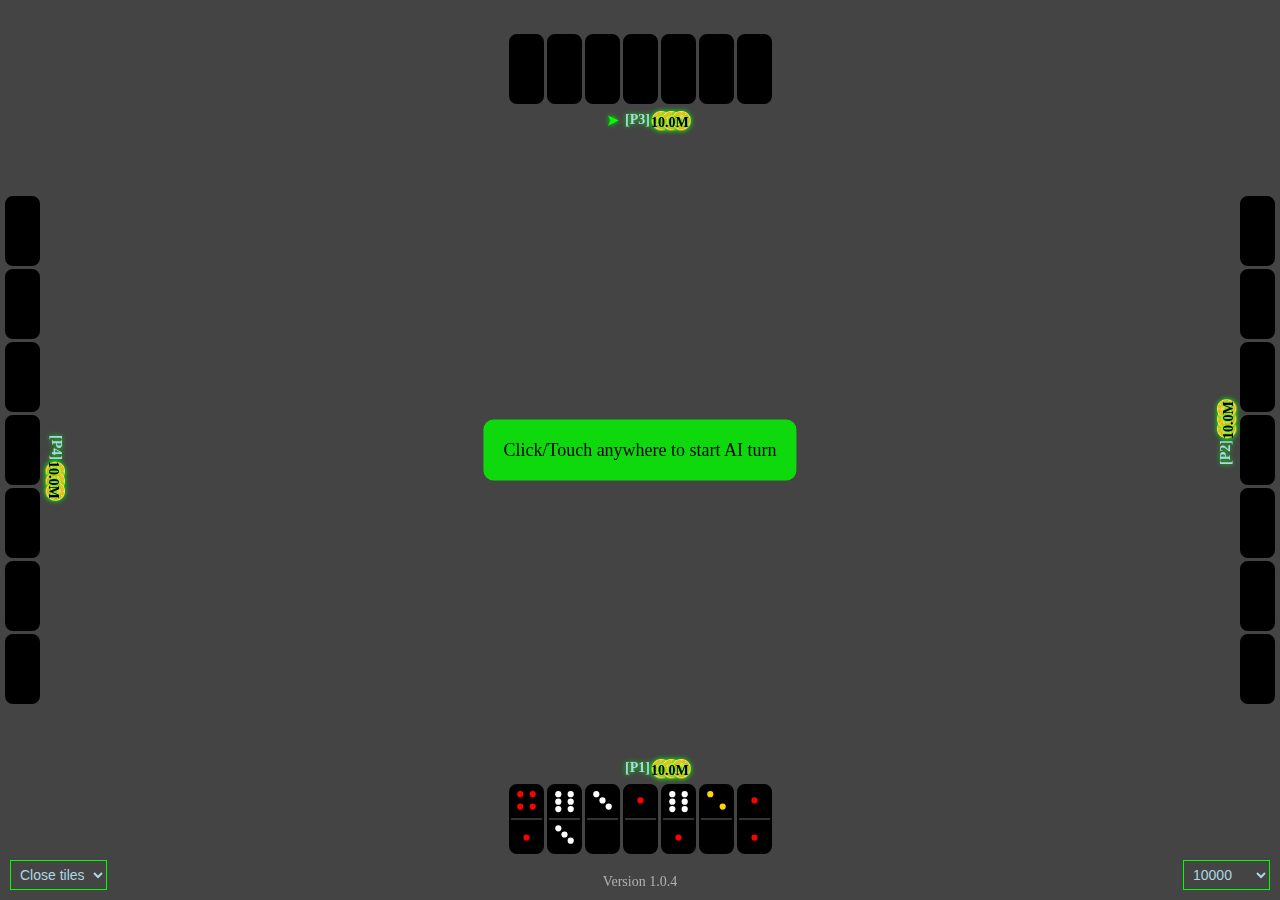
<file: index.html>
<!DOCTYPE html>
<html lang="en">
<head>
    <meta charset="UTF-8">
    <meta name="viewport" content="width=device-width, initial-scale=1.0">
    <title>Block Dominoes</title>
    <style>
        :root {
            --tile-width: 25px;
            --tile-height: 50px;
        }
        * {
            box-sizing: border-box;
        }
        body {
            margin: 0;
            padding: 0;
            width: 100vw;
            height: 100vh;
            background-color: #444;
            position: fixed;
            overflow: hidden;
        }
        #game-container {
            position: absolute;
            top: 113px;
            left: 50px;
            right: 50px;
            bottom: 90px;
            display: flex;
            flex-direction: column;
            align-items: center;
            justify-content: center;
        }
#table {
    width: 80%;
    height: 50%;
    position: fixed; /* stays centered even when scrolling */
    top: 50%;
    left: 50%;
    transform: translate(-50%, -50%);
    border-radius: 10px;
    min-width: 320px;
    min-height: 320px;
}

        .player-hand {
            position: fixed;
            text-align: center;
            z-index: 100;
            padding: 5px;
            pointer-events: none;
            display: flex;
            flex-direction: column;
            align-items: center;
        }
        .player-south { 
            bottom: -5px; 
            left: 50%; 
            transform: translateX(-50%); 
            width: 100vw;
            justify-content: center;
            height: 150px;
        }
        .player-east { 
            top: 50%; 
            right: -30px; 
            transform: translateY(-50%);
            height: 100vh;
            display: flex;
            flex-direction: row;
            align-items: center;
            justify-content: center;
            min-width: 150px;
        }
        .player-east .score {
            transform: rotate(-90deg) translateY(50%);
            margin-right: -30px;
        }
        .player-north { 
            top: 5px; 
            left: 50%; 
            transform: translateX(-50%);
            width: 100vw;
            justify-content: center;
            height: 150px;
        }
		  .player-east .score {
            transform: rotate(-90deg) translateY(50%);
            margin-left: -25px;
        }
        .player-west { 
            top: 50%; 
            left: -25px; 
            transform: translateY(-50%);
            height: 100vh;
            display: flex;
            flex-direction: row-reverse;
            align-items: center;
            justify-content: center;
            min-width: 150px;
        }
        .player-west .score {
            transform: rotate(90deg) translateY(-50%);
            margin-left: -45px;
        }
        .tiles-container {
            pointer-events: auto;
            display: flex;
            flex-wrap: wrap;
            justify-content: center;
            align-items: center;
            gap: 3px;
            min-height: 80px;
        }
        .player-east .tiles-container,
        .player-west .tiles-container {
            flex-direction: column;
            min-height: calc(70px * 7 + 3px * 6);
            min-width: 40px;
        }
        .tile {
            display: block;
            width: 35px;
            height: 70px;
            border: 2px solid black;
            cursor: pointer;
            border-radius: 8px;
            background-color: black;
            position: relative;
            overflow: hidden;
            flex-shrink: 0;
        }
        .tile svg, .table-tile svg {
            width: 100%;
            height: 100%;
            display: block;
        }
        .selected {
            border: 3px solid yellow;
            box-shadow: 0 0 10px yellow;
        }
        .draggable {
            border: 2px dashed #6a6a6a;
        }
        .table-tile {
            position: absolute;
            width: var(--tile-width);
            height: var(--tile-height);
            border: 2px solid #666;
            border-radius: 6px;
            background-color: #1a1a1a;
            z-index: 15;
            transition: border-color 0.3s;
        }
        .table-tile.horizontal {
            width: var(--tile-height);
            height: var(--tile-width);
        }
        .table-tile.match-drop::before,
        .table-tile.match-drop::after {
            border-style: dashed !important;
        }
        .table-tile.placeholder {
            z-index: 20;
            pointer-events: auto;
            background-color: transparent;
        }
        .table-tile.end-top::before {
            content: '';
            position: absolute;
            top: -2px;
            left: -2px;
            right: -2px;
            height: calc(50% + 2px);
            border-top: 2px solid #0ff;
            border-left: 2px solid #0ff;
            border-right: 2px solid #0ff;
            border-radius: 6px 6px 0 0;
            box-shadow: 0 0 10px #0ff;
            pointer-events: none;
            z-index: 16;
        }
        .table-tile.end-bottom::after {
            content: '';
            position: absolute;
            bottom: -2px;
            left: -2px;
            right: -2px;
            height: calc(50% + 2px);
            border-bottom: 2px solid #0ff;
            border-left: 2px solid #0ff;
            border-right: 2px solid #0ff;
            border-radius: 0 0 6px 6px;
            box-shadow: 0 0 10px #0ff;
            pointer-events: none;
            z-index: 16;
        }
        .table-tile.end-left::before {
            content: '';
            position: absolute;
            left: -2px;
            top: -2px;
            bottom: -2px;
            width: calc(50% + 2px);
            border-left: 2px solid #0ff;
            border-top: 2px solid #0ff;
            border-bottom: 2px solid #0ff;
            border-radius: 6px 0 0 6px;
            box-shadow: 0 0 10px #0ff;
            pointer-events: none;
            z-index: 16;
        }
        .table-tile.end-right::after {
            content: '';
            position: absolute;
            right: -2px;
            top: -2px;
            bottom: -2px;
            width: calc(50% + 2px);
            border-right: 2px solid #0ff;
            border-top: 2px solid #0ff;
            border-bottom: 2px solid #0ff;
            border-radius: 0 6px 6px 0;
            box-shadow: 0 0 10px #0ff;
            pointer-events: none;
            z-index: 16;
        }
        .table-tile.double-end-top::before {
            content: '';
            position: absolute;
            top: -2px;
            left: -2px;
            right: -2px;
            height: calc(50% + 2px);
            border-top: 2px solid #0ff;
            border-left: 2px solid #0ff;
            border-right: 2px solid #0ff;
            border-radius: 6px 6px 0 0;
            box-shadow: 0 0 10px #0ff;
            pointer-events: none;
            z-index: 16;
        }
        .table-tile.double-end-bottom::after {
            content: '';
            position: absolute;
            bottom: -2px;
            left: -2px;
            right: -2px;
            height: calc(50% + 2px);
            border-bottom: 2px solid #0ff;
            border-left: 2px solid #0ff;
            border-right: 2px solid #0ff;
            border-radius: 0 0 6px 6px;
            box-shadow: 0 0 10px #0ff;
            pointer-events: none;
            z-index: 16;
        }
        .table-tile.double-end-left::before {
            content: '';
            position: absolute;
            left: -2px;
            top: -2px;
            bottom: -2px;
            width: calc(50% + 2px);
            border-left: 2px solid #0ff;
            border-top: 2px solid #0ff;
            border-bottom: 2px solid #0ff;
            border-radius: 6px 0 0 6px;
            box-shadow: 0 0 10px #0ff;
            pointer-events: none;
            z-index: 16;
        }
        .table-tile.double-end-right::after {
            content: '';
            position: absolute;
            right: -2px;
            top: -2px;
            bottom: -2px;
            width: calc(50% + 2px);
            border-right: 2px solid #0ff;
            border-top: 2px solid #0ff;
            border-bottom: 2px solid #0ff;
            border-radius: 0 6px 6px 0;
            box-shadow: 0 0 10px #0ff;
            pointer-events: none;
            z-index: 16;
        }
        .tile:hover {
            border: 3px solid #0f0;
            box-shadow: 0 0 8px #0f0;
        }
        .score {
            font-size: 14px;
            font-weight: bold;
            color: #add8e6;
            margin: 3px 0;
            z-index: 101;
            text-shadow: 0 0 5px #0f0;
            display: flex;
            align-items: center;
            justify-content: center;
            min-width: 100px;
            pointer-events: none;
        }
        .score-arrow {
            width: 25px;
            display: inline-block;
            text-align: center;
            color: lime;
        }
        .score-text {
            white-space: nowrap;
        }
        .score-number {
            position: relative;
            display: inline-block;
            margin-left: 30px;
        }
        .coins-container {
            position: absolute;
            z-index: 1;
            top: 50%;
            left: 50%;
            transform: translate(-50%, -50%);
            width: 60px;
            height: 20px;
            pointer-events: none;
        }
        .coins-container .coin {
            position: absolute;
            font-size: 18px;
        }
        .coins-container .coin:nth-child(1) {
            top: 0;
            left: 0;
        }
        .coins-container .coin:nth-child(2) {
            top: 0;
            left: 10px;
        }
        .coins-container .coin:nth-child(3) {
            top: 0;
            left: 20px;
        }
        .play-buttons {
            margin-top: 5px;
            display: flex;
            gap: 5px;
            justify-content: center;
            align-items: center;
            min-height: 40px;
            pointer-events: auto;
        }
        .play-buttons button {
            padding: 8px 15px;
            background: #0f0;
            color: black;
            border: none;
            border-radius: 5px;
            cursor: pointer;
            font-weight: bold;
            font-size: 14px;
            display: none;
        }
        .play-buttons button:hover {
            background: #0c0;
            transform: scale(1.05);
        }
        #new-game {
            position: fixed;
            top: 75%;
            left: 50%;
            transform: translate(-50%, -50%);
            padding: 15px 30px;
			color: #fff;
           background: rgba(255, 255, 255, 0.5);
            border: 2px solid #0f0;
            border-radius: 10px;
            cursor: pointer;
            display: none;
            z-index: 999;
            font-size: 18px;
            font-weight: bold;
        }
        #new-game:hover {
            background: #0f0;
        }
        #tileMode {
            position: fixed;
            bottom: 10px;
            left: 10px;
            z-index: 200;
            background: #444;
            color: #add8e6;
            border: 1px solid #0f0;
            padding: 5px;
            font-size: 14px;
        }
        #bets {
            position: fixed;
            bottom: 10px;
            right: 10px;
            z-index: 200;
            background: #444;
            color: #add8e6;
            border: 1px solid #0f0;
            padding: 5px;
            font-size: 14px;
        }
/* New: Full glow for initial double tile */
    .table-tile.first-double {
        border: 2px solid #0ff !important;
        box-shadow: 0 0 10px #0ff !important;
    }
    </style>
</head>
<body>
    <div id="game-container">
        <div id="table"></div>
    </div>
    <button id="new-game">New Game</button>
    <div id="players">
        <div class="player-hand player-south" data-player="0"></div>
        <div class="player-hand player-east" data-player="1"></div>
        <div class="player-hand player-north" data-player="2"></div>
        <div class="player-hand player-west" data-player="3"></div>
    </div>
    <select id="tileMode">
        <option value="Close">Close tiles</option>
        <option value="Open">Open tiles</option>
    </select>
	<div style="position:fixed;bottom:10px;left:50%;transform:translateX(-50%);color:#ccc;font-size:14px;opacity:0.8;pointer-events:none;">Version 1.0.4</div>
    <select id="bets">
        <option value="1000">1000</option>
        <option value="10000" selected>10000</option>
        <option value="20000">20000</option>
        <option value="50000">50000</option>
        <option value="100000">100000</option>
        <option value="500000">500000</option>
        <option value="1000000">1000000</option>
    </select>

<script>
let audioContext = null;
let canPlaySound = false;
let tileMode = 'Close';
let bet = 10000;
let isFirstGameEver = true; // Flag for the very first game
let draggedTile = null;

function abbreviate(num) {
    if (num >= 1e9) {
        return (num / 1e9).toFixed(1) + 'B';
    } else if (num >= 1e6) {
        return (num / 1e6).toFixed(1) + 'M';
    } else if (num >= 1e3) {
        return (num / 1e3).toFixed(1) + 'K';
    } else {
        return num.toString();
    }
}

function formatPayout(amount) {
    return abbreviate(Math.abs(amount)) + (amount < 0 ? ' loss' : ' gain');
}

function initAudioContext() {
    if (!audioContext) {
        audioContext = new (window.AudioContext || window.webkitAudioContext)();
    }
    if (audioContext.state === 'suspended') {
        audioContext.resume();
    }
}

function playSound() {
    if (!canPlaySound) return;
    initAudioContext();
    let oscillator = audioContext.createOscillator();
    let gainNode = audioContext.createGain();
    oscillator.connect(gainNode);
    gainNode.connect(audioContext.destination);
    oscillator.frequency.value = 523.25;
    gainNode.gain.setValueAtTime(0.1, audioContext.currentTime);
    gainNode.gain.exponentialRampToValueAtTime(0.01, audioContext.currentTime + 0.3);
    oscillator.start(audioContext.currentTime);
    oscillator.stop(audioContext.currentTime + 0.3);
}

function generateBackTileSvg(isHorizontal) {
    let svg;
    if (!isHorizontal) {
        svg = `<svg viewBox='0 0 50 100' xmlns='http://www.w3.org/2000/svg'>`;
    } else {
        svg = `<svg viewBox='0 0 100 50' xmlns='http://www.w3.org/2000/svg'>`;
    }
    svg += "</svg>";
    return svg;
}

const tiles = [
    {top: 6, bottom: 6}, {top: 6, bottom: 5}, {top: 6, bottom: 4}, {top: 6, bottom: 3}, {top: 6, bottom: 2}, {top: 6, bottom: 1}, {top: 6, bottom: 0},
    {top: 5, bottom: 5}, {top: 5, bottom: 4}, {top: 5, bottom: 3}, {top: 5, bottom: 2}, {top: 5, bottom: 1}, {top: 5, bottom: 0},
    {top: 4, bottom: 4}, {top: 4, bottom: 3}, {top: 4, bottom: 2}, {top: 4, bottom: 1}, {top: 4, bottom: 0},
    {top: 3, bottom: 3}, {top: 3, bottom: 2}, {top: 3, bottom: 1}, {top: 3, bottom: 0},
    {top: 2, bottom: 2}, {top: 2, bottom: 1}, {top: 2, bottom: 0},
    {top: 1, bottom: 1}, {top: 1, bottom: 0},
    {top: 0, bottom: 0}
];

const numPlayers = 4;
const numTiles = 7;
let currentPlayer = 0;
let nextGameStarter = 0;
let lastValidPlayer = 0;
let scores = [10000000, 10000000, 10000000, 10000000];

const playerOrder = [0, 1, 2, 3];

function shuffle(array) {
    for (let i = array.length - 1; i > 0; i--) {
        const j = Math.floor(Math.random() * (i + 1));
        [array[i], array[j]] = [array[j], array[i]];
    }
}

function generateTileSvg(isHorizontal, tileData) {
    const colors = ["", "red", "gold", "white", "red", "seagreen", "white"];
    let svg;
    if (!isHorizontal) {
        // Vertical
        svg = `<svg viewBox='0 0 50 100' xmlns='http://www.w3.org/2000/svg'>`;
        const { top, bottom } = tileData;
        if (top > 0) {
            svg += `<g class='dots' fill='${colors[top]}'>`;
            const tops = {
                1: "<circle cx='25' cy='20' r='5' />",
                2: "<circle cx='15' cy='10' r='5' /><circle cx='35' cy='30' r='5' />",
                3: "<circle cx='15' cy='10' r='5' /><circle cx='25' cy='20' r='5' /><circle cx='35' cy='30' r='5' />",
                4: "<circle cx='15' cy='10' r='5' /><circle cx='35' cy='10' r='5' /><circle cx='15' cy='30' r='5' /><circle cx='35' cy='30' r='5' />",
                5: "<circle cx='15' cy='10' r='5' /><circle cx='25' cy='20' r='5' /><circle cx='35' cy='10' r='5' /><circle cx='15' cy='30' r='5' /><circle cx='35' cy='30' r='5' />",
                6: "<circle cx='15' cy='10' r='5' /><circle cx='15' cy='22' r='5' /><circle cx='15' cy='34' r='5' /><circle cx='35' cy='10' r='5' /><circle cx='35' cy='22' r='5' /><circle cx='35' cy='34' r='5' />"
            };
            svg += tops[top] + "</g>";
        }
        if (bottom > 0) {
            svg += `<g class='dots' fill='${colors[bottom]}'>`;
            const bottoms = {
                1: "<circle cx='25' cy='80' r='5' />",
                2: "<circle cx='15' cy='65' r='5' /><circle cx='35' cy='85' r='5' />",
                3: "<circle cx='15' cy='65' r='5' /><circle cx='25' cy='75' r='5' /><circle cx='35' cy='85' r='5' />",
                4: "<circle cx='15' cy='65' r='5' /><circle cx='35' cy='65' r='5' /><circle cx='15' cy='85' r='5' /><circle cx='35' cy='85' r='5' />",
                5: "<circle cx='15' cy='65' r='5' /><circle cx='25' cy='75' r='5' /><circle cx='35' cy='65' r='5' /><circle cx='15' cy='85' r='5' /><circle cx='35' cy='85' r='5' />",
                6: "<circle cx='15' cy='65' r='5' /><circle cx='15' cy='77' r='5' /><circle cx='15' cy='89' r='5' /><circle cx='35' cy='65' r='5' /><circle cx='35' cy='77' r='5' /><circle cx='35' cy='89' r='5' />"
            };
            svg += bottoms[bottom] + "</g>";
        }
        svg += "<line x1='0' y1='50%' x2='100%' y2='50%' stroke='#666' stroke-width='2' />";
    } else {
        // Horizontal
        svg = `<svg viewBox='0 0 100 50' xmlns='http://www.w3.org/2000/svg'>`;
        const { left, right } = tileData;
        svg += "<line x1='50%' y1='0' x2='50%' y2='100%' stroke='#666' stroke-width='2' />";
        if (left > 0) {
            svg += `<g class='dots' fill='${colors[left]}'>`;
            const leftPatterns = {
                1: "<circle cx='25' cy='20' r='5' />",
                2: "<circle cx='15' cy='10' r='5' /><circle cx='35' cy='30' r='5' />",
                3: "<circle cx='15' cy='10' r='5' /><circle cx='25' cy='20' r='5' /><circle cx='35' cy='30' r='5' />",
                4: "<circle cx='15' cy='10' r='5' /><circle cx='35' cy='10' r='5' /><circle cx='15' cy='30' r='5' /><circle cx='35' cy='30' r='5' />",
                5: "<circle cx='15' cy='10' r='5' /><circle cx='25' cy='20' r='5' /><circle cx='35' cy='10' r='5' /><circle cx='15' cy='30' r='5' /><circle cx='35' cy='30' r='5' />",
                6: "<circle cx='15' cy='10' r='5' /><circle cx='15' cy='22' r='5' /><circle cx='15' cy='34' r='5' /><circle cx='35' cy='10' r='5' /><circle cx='35' cy='22' r='5' /><circle cx='35' cy='34' r='5' />"
            };
            svg += leftPatterns[left] + "</g>";
        }
        if (right > 0) {
            svg += `<g class='dots' fill='${colors[right]}'>`;
            const rightPatterns = {
                1: "<circle cx='75' cy='30' r='5' />",
                2: "<circle cx='65' cy='15' r='5' /><circle cx='85' cy='35' r='5' />",
                3: "<circle cx='65' cy='15' r='5' /><circle cx='75' cy='25' r='5' /><circle cx='85' cy='35' r='5' />",
                4: "<circle cx='65' cy='15' r='5' /><circle cx='85' cy='15' r='5' /><circle cx='65' cy='35' r='5' /><circle cx='85' cy='35' r='5' />",
                5: "<circle cx='65' cy='15' r='5' /><circle cx='75' cy='25' r='5' /><circle cx='85' cy='15' r='5' /><circle cx='65' cy='35' r='5' /><circle cx='85' cy='35' r='5' />",
                6: "<circle cx='65' cy='15' r='5' /><circle cx='65' cy='27' r='5' /><circle cx='65' cy='39' r='5' /><circle cx='85' cy='15' r='5' /><circle cx='85' cy='27' r='5' /><circle cx='85' cy='39' r='5' />"
            };
            svg += rightPatterns[right] + "</g>";
        }
    }
    svg += "</svg>";
    return svg;
}

function getTileSizes() {
    const rootStyle = getComputedStyle(document.documentElement);
    const tw = parseFloat(rootStyle.getPropertyValue('--tile-width'));
    const th = parseFloat(rootStyle.getPropertyValue('--tile-height'));
    return { V_W: tw, V_H: th, H_W: th, H_H: tw, FULL: th, OFFSET: th / 4 };
}

function setupGame() {
    const gameTiles = [...tiles];
    shuffle(gameTiles);
    let players = [];
    let boneyard = [];

    for (let i = 0; i < numPlayers; i++) {
        players[i] = gameTiles.splice(0, numTiles);
    }
    boneyard = gameTiles;
	
  const board = {
        tiles: [],
        leftEnd: null,
        rightEnd: null,
        offsetX: 0,
        offsetY: 0
    };
    
    // Determine the starting player
    if (isFirstGameEver) {
        // For the very first game, find the player with the highest double
        let starter = 0;
        let found = false;
        for (let n = 6; n >= 0 && !found; n--) {
            for (let p = 0; p < numPlayers; p++) {
                if (players[p].some(t => t.top === n && t.bottom === n)) {
                    starter = p;
                    found = true;
                    break;
                }
            }
        }
        currentPlayer = starter;
        isFirstGameEver = false; // Ensure this logic only runs once
    } else {
        // For all subsequent games, the designated starter begins
        currentPlayer = nextGameStarter;
    }

    const roundHistory = [];


    return {players, boneyard, board, prevBoard: null, gameOver: false, roundHistory, selectedIndex: -1};
}
function isDouble(tile) {
    return tile.top === tile.bottom;
}

function canPlayTile(tile, board) {
    if (!board.leftEnd) return true;
    const leftEnd = board.leftEnd.value;
    const rightEnd = board.rightEnd.value;
    return tile.top === leftEnd || tile.bottom === leftEnd || tile.top === rightEnd || tile.bottom === rightEnd;
}

function canPlayOnEnd(tile, endValue) {
    return tile.top === endValue || tile.bottom === endValue;
}

function computePlayerValues(players) {
    const values = [];
    for (let p = 0; p < numPlayers; p++) {
        let sum = 0;
        for (let tile of players[p]) {
            let pips = tile.top + tile.bottom;
            if (pips === 0) {  // double blank
                // Check if other hands have any 0-pip tile
                let otherHasZero = false;
                for (let op = 0; op < numPlayers; op++) {
                    if (op === p) continue;
                    for (let otile of players[op]) {
                        if (otile.top === 0 || otile.bottom === 0) {
                            otherHasZero = true;
                            break;
                        }
                    }
                    if (otherHasZero) break;
                }
                pips = otherHasZero ? 0 : 13;
            }
            sum += pips;
        }
        values[p] = sum;
    }
    return values;
}

// Updated simulatePlay function to handle the first move correctly
function simulatePlay(board, tile, end) {
    // If board is empty, this is the first play
    if (!board.leftEnd) {
        return {
            leftEnd: { value: tile.top },
            rightEnd: { value: tile.bottom }
        };
    }

    // Simulate the ends after playing tile on end
    let simLeftEnd = { ...board.leftEnd };
    let simRightEnd = { ...board.rightEnd };
    if (end === 'left') {
        const oldValue = simLeftEnd.value;
        if (tile.top === oldValue) {
            simLeftEnd.value = tile.bottom;
        } else {
            simLeftEnd.value = tile.top;
        }
    } else { // 'right'
        const oldValue = simRightEnd.value;
        if (tile.top === oldValue) {
            simRightEnd.value = tile.bottom;
        } else {
            simRightEnd.value = tile.top;
        }
    }
    return { leftEnd: simLeftEnd, rightEnd: simRightEnd };
}

// +++ START OF NEW AI LOGIC +++

// Helper function to check if any player can make a move on the simulated board.
function isPlayableForAnyone(players, board) {
    if (!board.leftEnd) return true; // Before first move, anyone can play.
    for (const hand of players) {
        if (hand.some(tile => canPlayTile(tile, board))) {
            return true;
        }
    }
    return false;
}

// Helper function to count known pips to gauge rarity.
function countAllPips(players, roundHistory) {
    const counts = [0, 0, 0, 0, 0, 0, 0];
    const allKnownTiles = [];
    allKnownTiles.push(...players[currentPlayer]);
    if (roundHistory) {
        for (const move of roundHistory) {
            allKnownTiles.push(move.playedTile);
        }
    }
    for (const tile of allKnownTiles) {
        counts[tile.top]++;
        counts[tile.bottom]++;
    }
    return counts;
}

function playAI(gameState) {
    const { players, board, roundHistory } = gameState;
    const playerHand = players[currentPlayer];
    let bestMove = { tile: null, end: null, score: -Infinity };

    const validMoves = [];
    if (!board.leftEnd) {
        playerHand.forEach(tile => validMoves.push({ tile, end: 'right' }));
    } else {
        playerHand.forEach(tile => {
            const canPlayLeft = canPlayOnEnd(tile, board.leftEnd.value);
            const canPlayRight = canPlayOnEnd(tile, board.rightEnd.value);
            if (canPlayLeft) {
                validMoves.push({ tile, end: 'left' });
            }
            if (canPlayRight) {
                 // Prevent adding the same move twice for a double tile that can be played on either end
                if (!isDouble(tile) || !canPlayLeft) {
                    validMoves.push({ tile, end: 'right' });
                }
            }
        });
    }

    if (validMoves.length === 0) {
        // This case is handled by the main game loop, which skips the player's turn.
        // AI function should not be called if there are no valid moves.
        return;
    }
    
    for (const move of validMoves) {
        let score = 0;
        const { tile, end } = move;

        // --- Create a simulated game state after the move ---
        const simBoard = simulatePlay(board, tile, end);
        const simPlayers = JSON.parse(JSON.stringify(players));
        const tileIndex = simPlayers[currentPlayer].findIndex(t => t.top === tile.top && t.bottom === tile.bottom);
        simPlayers[currentPlayer].splice(tileIndex, 1);

        // --- Rule 4: Highest priority is to win by emptying hand ---
        if (simPlayers[currentPlayer].length === 0) {
            score = 1000000; 
            bestMove = { tile, end, score };
            break; // This is the best possible move, stop evaluating
        }

        const isBlock = !isPlayableForAnyone(simPlayers, simBoard);
        
        if (isBlock) {
            const simValues = computePlayerValues(simPlayers);
            const myValue = simValues[currentPlayer];
            const minValue = Math.min(...simValues);

            // --- Rule 1 & 3: Win on block ---
            if (myValue <= minValue) {
                 // Check if this was an intentional block (had other non-blocking options)
                let hadNonBlockingAlternative = false;
                for (const otherMove of validMoves) {
                    if (otherMove.tile === move.tile && otherMove.end === move.end) continue;
                    const otherSimBoard = simulatePlay(board, otherMove.tile, otherMove.end);
                    const otherSimPlayers = JSON.parse(JSON.stringify(players));
                    const otherTileIndex = otherSimPlayers[currentPlayer].findIndex(t => t.top === otherMove.tile.top && t.bottom === otherMove.tile.bottom);
                    otherSimPlayers[currentPlayer].splice(otherTileIndex, 1);
                    if (isPlayableForAnyone(otherSimPlayers, otherSimBoard)) {
                        hadNonBlockingAlternative = true;
                        break;
                    }
                }
                
                if (hadNonBlockingAlternative) {
                    score += 5000; // Rule 1: High score for intentional, winning block
                } else {
                    score += 2500; // Rule 3: Good score for forced winning block
                }
            } else {
                 // --- Penalty for causing a losing block ---
                score -= 10000;
            }
        } else { // --- Normal Play Logic ---
            // --- Rule 6: Lose less by playing high value tiles ---
            let tileValue = tile.top + tile.bottom;
            if (isDouble(tile)) {
                tileValue += 10; // Prioritize playing doubles
            }
            score += tileValue * 10;

            // --- Rule 5: Prevent other players ---
            const nextPlayerIndex = (playerOrder.indexOf(currentPlayer) + 1) % numPlayers;
            const nextPlayerHand = players[playerOrder[nextPlayerIndex]];
            if (!nextPlayerHand.some(t => canPlayTile(t, simBoard))) {
                score += 200; // Bonus for forcing next player to pass
            }

            // --- Rule 2 & 5: Lure/Prevent by playing to rare ends ---
            const pipsCount = countAllPips(players, roundHistory);
            const leftEndVal = simBoard.leftEnd.value;
            const rightEndVal = simBoard.rightEnd.value;
            // The fewer known pips of a number, the rarer it is.
            // Reward playing a tile that leaves rare numbers open.
            score += (8 - pipsCount[leftEndVal]) * 5;
            score += (8 - pipsCount[rightEndVal]) * 5;
        }

        if (score > bestMove.score) {
            bestMove = { tile, end, score };
        }
    }

    if (bestMove.tile) {
        playTile(gameState, bestMove.tile, bestMove.end);
    } else {
         console.error("AI couldn't decide on a move. Playing first valid move.");
         if (validMoves.length > 0) {
            playTile(gameState, validMoves[0].tile, validMoves[0].end);
         }
    }
}

// +++ END OF NEW AI LOGIC +++

function calculatePlacement(board, end, tableRect, tile) {
    const { V_W, V_H, H_W, H_H, FULL, OFFSET } = getTileSizes();
    const MARGIN = 0; //35; was decrease the space left and right for larger turn area, smaller screen benefit

    let e = board[end === 'left' ? 'leftEnd' : 'rightEnd'];
    let isLeftChain = end === 'left';
    let turnDir = isLeftChain ? 'up' : 'down';

    let p = {};
    let hdir = e.dir; // 'left' or 'right'
    let isDoubleTile = isDouble(tile);

    // New: For doubles, prioritize vertical
    let tryVerticalFirst = isDoubleTile;

    // Try vertical first if double
    if (tryVerticalFirst) {
        if (turnDir === 'up') {
            p.x = e.x - OFFSET;
            p.y = e.y - (FULL + OFFSET);
            p.isHorizontal = false;
            p.width = V_W;
            p.height = V_H;
            p.nextEndX = p.x + OFFSET;
            p.nextEndY = p.y + OFFSET;
        } else {
            p.x = e.x - OFFSET;
            p.y = e.y + OFFSET;
            p.isHorizontal = false;
            p.width = V_W;
            p.height = V_H;
            p.nextEndX = p.x + OFFSET;
            p.nextEndY = p.y + FULL - OFFSET;
        }

        const v_eff_x = p.x + board.offsetX;
        const v_eff_y = p.y + board.offsetY;
        p.boundCheck = (v_eff_x < MARGIN || v_eff_x + p.width > tableRect.width - MARGIN ||
                        v_eff_y < MARGIN || v_eff_y + p.height > tableRect.height - MARGIN);

        if (!p.boundCheck) {
            // Vertical fits, use it
            let newHdir = hdir === 'left' ? 'right' : 'left';
            p.newHdir = newHdir;
            p.turnDir = turnDir;
            return p;
        } else {
            // Vertical doesn't fit, try horizontal and turn immediately
            turnDir = isLeftChain ? 'up' : 'down'; // Force turn
        }
    }

    // Fallback/Try horizontal (or after vertical fail)
    if (hdir === 'left') {
        p.x = e.x - (FULL + OFFSET);
        p.y = e.y - OFFSET;
        p.isHorizontal = true;
        p.width = H_W;
        p.height = H_H;
        p.nextEndX = p.x + OFFSET;
        p.nextEndY = p.y + OFFSET;
    } else { // 'right'
        p.x = e.x + OFFSET;
        p.y = e.y - OFFSET;
        p.isHorizontal = true;
        p.width = H_W;
        p.height = H_H;
        p.nextEndX = p.x + FULL - OFFSET;
        p.nextEndY = p.y + OFFSET;
    }

    const eff_x = p.x + board.offsetX;
    const eff_y = p.y + board.offsetY;
    p.boundCheck = (eff_x < MARGIN || eff_x + p.width > tableRect.width - MARGIN ||
                    eff_y < MARGIN || eff_y + p.height > tableRect.height - MARGIN);

    if (!p.boundCheck) {
        return p;
    } else {
        // Turn vertical (or for double after fail)
        if (turnDir === 'up') {
            p.x = e.x - OFFSET;
            p.y = e.y - (FULL + OFFSET);
            p.isHorizontal = false;
            p.width = V_W;
            p.height = V_H;
            p.nextEndX = p.x + OFFSET;
            p.nextEndY = p.y + OFFSET;
        } else { // down
            p.x = e.x - OFFSET;
            p.y = e.y + OFFSET;
            p.isHorizontal = false;
            p.width = V_W;
            p.height = V_H;
            p.nextEndX = p.x + OFFSET;
            p.nextEndY = p.y + FULL - OFFSET;
        }

        const v_eff_x = p.x + board.offsetX;
        const v_eff_y = p.y + board.offsetY;
        let v_bound = (v_eff_x < MARGIN || v_eff_x + p.width > tableRect.width - MARGIN ||
                       v_eff_y < MARGIN || v_eff_y + p.height > tableRect.height - MARGIN);

        if (v_bound) {
            let shiftX = 0;
            let shiftY = 0;
            if (v_eff_x < MARGIN) {
                shiftX = MARGIN - v_eff_x;
            } else if (v_eff_x + p.width > tableRect.width - MARGIN) {
                shiftX = (tableRect.width - MARGIN) - (v_eff_x + p.width);
            }
            if (v_eff_y < MARGIN) {
                shiftY = MARGIN - v_eff_y;
            } else if (v_eff_y + p.height > tableRect.height - MARGIN) {
                shiftY = (tableRect.height - MARGIN) - (v_eff_y + p.height);
            }
            board.offsetX += shiftX;
            board.offsetY += shiftY;
        }

        // Reverse hdir for next
        let newHdir = hdir === 'left' ? 'right' : 'left';
        p.newHdir = newHdir;
        p.turnDir = turnDir;

        return p;
    }
}

function rotateTile(tile) {
    return { top: tile.bottom, bottom: tile.top };
}

function handleTileClick(gameState, tileIndex, playButtons) {
    const { players, selectedIndex } = gameState;
    const hand = players[0];
    const clickedTile = hand[tileIndex];

    if (selectedIndex === -1) {
        // First click: select without rotate
        gameState.selectedIndex = tileIndex;
    } else if (selectedIndex === tileIndex) {
        // Click same: rotate
        hand[tileIndex] = rotateTile(clickedTile);
    } else {
        // Click different: swap and deselect
        const selectedTile = hand[selectedIndex];
        hand[selectedIndex] = clickedTile;
        hand[tileIndex] = selectedTile;
        gameState.selectedIndex = -1;
    }

    renderGame(gameState);
}

function playTile(gameState, tile, end) {
    const { players, board, roundHistory } = gameState;
    const playerHand = players[currentPlayer];
    const tileIndex = playerHand.findIndex(t => t.top === tile.top && t.bottom === tile.bottom);
    
    if (tileIndex === -1 || !canPlayTile(tile, board)) {
        alert("Invalid move!");
        return false;
    }

    // Check if the current player had a non-blocking alternative BEFORE the move is made.
    const boardBeforePlay = board.leftEnd ? { leftEnd: {...board.leftEnd}, rightEnd: {...board.rightEnd} } : { leftEnd: null };
    const playersCopy = JSON.parse(JSON.stringify(players));
    const hadAlternativeMove = hasNonBlockingAlternative(playersCopy[currentPlayer], boardBeforePlay, playersCopy, currentPlayer);

    const { V_W, V_H, H_W, H_H, FULL, OFFSET } = getTileSizes();

    gameState.prevBoard = board.leftEnd ? {
        leftEnd: {...board.leftEnd}, 
        rightEnd: {...board.rightEnd}
    } : null;

    const playedTile = playerHand.splice(tileIndex, 1)[0];
    
    // Reset selection if player 0 played
    if (currentPlayer === 0) {
        gameState.selectedIndex = -1;
    }
    
    // Log the move to round history with the correct flag
    if(roundHistory) {
        roundHistory.push({
            player: currentPlayer,
            playedTile: {...playedTile},
            end: end,
            boardBefore: gameState.prevBoard,
            hadAlternativeMove: hadAlternativeMove
        });
    }
    
    const tableDiv = document.getElementById('table');
    const tableRect = tableDiv.getBoundingClientRect();
    
    let x, y, isHorizontal, displayTop, displayBottom, displayLeft, displayRight;

    const isFirst = board.tiles.length === 0;
    let e, turnDir;
    let isLeftChain = end === 'left';
    turnDir = isLeftChain ? 'up' : 'down';

    if (isFirst) {
        const isFirstDouble = isDouble(playedTile);
        if (isFirstDouble) {
            // Fixed: Place first double vertically
            isHorizontal = false;
            x = tableRect.width / 2 - V_W / 2;
            y = tableRect.height / 2 - V_H / 2;
            displayTop = playedTile.top;
            displayBottom = playedTile.bottom;
            const centerX = x + V_W / 2;
            const topY = y + OFFSET;
            const bottomY = y + V_H - OFFSET;
            board.leftEnd = { value: playedTile.top, x: centerX, y: topY, dir: 'left', openSide: 'up' };
            board.rightEnd = { value: playedTile.bottom, x: centerX, y: bottomY, dir: 'right', openSide: 'down' };
        } else {
            // Original horizontal for non-double first
            x = tableRect.width / 2 - H_W / 2;
            y = tableRect.height / 2 - H_H / 2;
            isHorizontal = true;
            displayTop = playedTile.bottom;
            displayBottom = playedTile.top;
            displayLeft = playedTile.top;
            displayRight = playedTile.bottom;
            board.leftEnd = { value: playedTile.top, x: x + OFFSET, y: y + OFFSET, dir: 'left', openSide: 'left' };
            board.rightEnd = { value: playedTile.bottom, x: x + FULL - OFFSET, y: y + OFFSET, dir: 'right', openSide: 'right' };
        }
    } else {
        e = (end === 'left') ? board.leftEnd : board.rightEnd;
        const placement = calculatePlacement(board, end, tableRect, playedTile); // Pass tile for double priority
        x = placement.x;
        y = placement.y;
        isHorizontal = placement.isHorizontal;
        e.x = placement.nextEndX;
        e.y = placement.nextEndY;

        const oldValue = e.value;
        let connectingValue, newEndValue;
        if (tile.top === oldValue) {
            connectingValue = tile.top;
            newEndValue = tile.bottom;
        } else {
            connectingValue = tile.bottom;
            newEndValue = tile.top;
        }
        e.value = newEndValue;

        if (isHorizontal) {
            if (e.dir === 'left') {
                displayTop = connectingValue;
                displayBottom = newEndValue;
            } else {
                displayTop = newEndValue;
                displayBottom = connectingValue;
            }
        } else {
            // Vertical turn
            if (turnDir === 'up') {
                displayTop = newEndValue;
                displayBottom = connectingValue;
            } else {
                displayTop = connectingValue;
                displayBottom = newEndValue;
            }
        }

        if (placement.newHdir) {
            e.dir = placement.newHdir;
            e.openSide = placement.turnDir;
        } else {
            e.openSide = e.dir;
        }
    }

    let tileData;
    if (isHorizontal) {
        displayLeft = displayBottom;
        displayRight = displayTop;
        tileData = { left: displayLeft, right: displayRight };
    } else {
        tileData = { top: displayTop, bottom: displayBottom };
    }
    const tileDiv = document.createElement('div');
    tileDiv.className = 'table-tile';
    if (isHorizontal) tileDiv.classList.add('horizontal');
    tileDiv.innerHTML = generateTileSvg(isHorizontal, tileData);
    tileDiv.style.left = `${x + board.offsetX}px`;
    tileDiv.style.top = `${y + board.offsetY}px`;
    
    tableDiv.appendChild(tileDiv);
    board.tiles.push({ tile: { top: displayTop, bottom: displayBottom }, x, y, isHorizontal });
    
    // Set tileIndex for the ends
    const pushedIndex = board.tiles.length - 1;
    if (board.tiles.length === 1) {
        board.leftEnd.tileIndex = pushedIndex;
        board.rightEnd.tileIndex = pushedIndex;
    } else {
        if (end === 'left') {
            board.leftEnd.tileIndex = pushedIndex;
        } else {
            board.rightEnd.tileIndex = pushedIndex;
        }
    }

    playSound();
    lastValidPlayer = currentPlayer;

    if (playerHand.length === 0) {
        handleNormalGameWin(gameState);
        return true;
    }

    const currentIndex = playerOrder.indexOf(currentPlayer);
    let firstSkipped = -1;
    let checkedPlayers = 0;
    let nextIndex = (currentIndex + 1) % numPlayers;
    let nextPlayer = playerOrder[nextIndex];

    // Check if immediate next can play
    if (!players[nextPlayer].some(t => canPlayTile(t, board))) {
        firstSkipped = nextPlayer;
        checkedPlayers = 1;
        nextIndex = (nextIndex + 1) % numPlayers;
        nextPlayer = playerOrder[nextIndex];
        // Continue skipping
        while (checkedPlayers < numPlayers && !players[nextPlayer].some(t => canPlayTile(t, board))) {
            checkedPlayers++;
            nextIndex = (nextIndex + 1) % numPlayers;
            nextPlayer = playerOrder[nextIndex];
        }
    }

    if (checkedPlayers === numPlayers) {
        // Game is blocked - determine if it was intentional
        handleBlockedGame(gameState, lastValidPlayer, firstSkipped, playedTile, end);
        return true;
    }

    currentPlayer = nextPlayer;
    renderGame(gameState);
    
    if (!gameState.gameOver && currentPlayer !== 0) {
        setTimeout(() => playAI(gameState), 1500);
    }
    return true;
}

function getPreviousPlayer(p) {
    return (p - 1 + numPlayers) % numPlayers;
}

function updateScoresForWin(winner, gameState) {
    let values = computePlayerValues(gameState.players);
    let pot = 0;
    for (let i = 0; i < numPlayers; i++) {
        if (i !== winner) {
            let pay = values[i] * bet;
            pot += pay;
            scores[i] -= pay;
        }
    }
    scores[winner] += pot;
    nextGameStarter = winner;
    let message = `Normal win for Player ${getPlayerNumber(winner)}!\n\n`;
    message += `Player ${getPlayerNumber(winner)} wins ${abbreviate(pot)}\n\n`;
    for (let i = 0; i < numPlayers; i++) {
        if (i !== winner) {
            let pay = values[i] * bet;
            message += `Player ${getPlayerNumber(i)} pays ${abbreviate(pay)}\n`;
        }
    }
    setTimeout(() => alert(message), 100);
}

function updateScoresForIntentionalBlockWithAssist(blocker, assistant, gameState) {
    let values = computePlayerValues(gameState.players);
    let minAll = Math.min(...values);
    let blockerValue = values[blocker];
    let totalValue = values.reduce((a, b) => a + b, 0);
    let payAmount = 2 * totalValue * bet;
    let message;
    if (blockerValue <= minAll) {
        // blocker wins, assistant pays to blocker
        scores[assistant] -= payAmount;
        scores[blocker] += payAmount;
        message = `Player ${getPlayerNumber(blocker)} wins block assisted by Player ${getPlayerNumber(assistant)}.\n\n`;
        message += `Player ${getPlayerNumber(assistant)} pays ${abbreviate(payAmount)} to Player ${getPlayerNumber(blocker)}`;
    } else {
        // blocker loses, blocker pays to assistant
        scores[blocker] -= payAmount;
        scores[assistant] += payAmount;
        message = `Player ${getPlayerNumber(blocker)} loses block assisted by Player ${getPlayerNumber(assistant)}.\n\n`;
        message += `Player ${getPlayerNumber(blocker)} pays ${abbreviate(payAmount)} to Player ${getPlayerNumber(assistant)}`;
    }
    nextGameStarter = blocker;
    setTimeout(() => alert(message), 100);
}

function updateScoresForIntentionalBlockNoAssist(blocker, gameState) {
    let values = computePlayerValues(gameState.players);
    let blockerValue = values[blocker];
    let othersValues = values.filter((_, i) => i !== blocker);
    let minOthers = Math.min(...othersValues);
    let totalTransfer = othersValues.reduce((a, b) => a + b, 0) * 2 * bet;
    let message;
    if (blockerValue <= minOthers) {
        // Blocker wins
        for (let i = 0; i < numPlayers; i++) {
            if (i !== blocker) {
                let pay = 2 * values[i] * bet;
                scores[i] -= pay;
                scores[blocker] += pay;
            }
        }
        message = `Player ${getPlayerNumber(blocker)} wins block!\n\n`;
        message += `Player ${getPlayerNumber(blocker)} receives ${abbreviate(totalTransfer)}\n\n`;
        for (let i = 0; i < numPlayers; i++) {
            if (i !== blocker) {
                let pay = 2 * values[i] * bet;
                message += `Player ${getPlayerNumber(i)} pays ${abbreviate(pay)}\n`;
            }
        }
    } else {
        // Blocker loses
        for (let i = 0; i < numPlayers; i++) {
            if (i !== blocker) {
                let pay = 2 * values[i] * bet;
                scores[blocker] -= pay;
                scores[i] += pay;
            }
        }
        message = `Player ${getPlayerNumber(blocker)} loses block!\n\n`;
        message += `Player ${getPlayerNumber(blocker)} pays ${abbreviate(totalTransfer)} total\n\n`;
        for (let i = 0; i < numPlayers; i++) {
            if (i !== blocker) {
                let pay = 2 * values[i] * bet;
                message += `Player ${getPlayerNumber(i)} receives ${abbreviate(pay)}\n`;
            }
        }
    }
    
    nextGameStarter = blocker;
    
    setTimeout(() => alert(message), 100);
}

function updateScoresForForceBlock(gameState) {
    let values = computePlayerValues(gameState.players);
    let minVal = Math.min(...values);
    let winners = [];
    let losers = [];
    for (let i = 0; i < numPlayers; i++) {
        if (values[i] === minVal) {
            winners.push(i);
        } else {
            losers.push(i);
        }
    }
    
    let message;
    if (winners.length === numPlayers) {
        // All tie
        message = `Force block! All players tie.\n\nNo payout.\nPlayer ${getPlayerNumber(nextGameStarter)} starts next game.`;
        nextGameStarter = playerOrder[(playerOrder.indexOf(lastValidPlayer) + 1) % numPlayers];
    } else {
        let total_pot = 0;
        losers.forEach(l => {
            let pay = values[l] * bet;
            scores[l] -= pay;
            total_pot += pay;
        });
        let share = total_pot / winners.length;
        winners.forEach(w => {
            scores[w] += share;
        });
        if (winners.length === 1) {
            nextGameStarter = winners[0];
            message = `Force block! Player ${getPlayerNumber(nextGameStarter)} has lowest hand.\n\n`;
            message += `Player ${getPlayerNumber(nextGameStarter)} wins ${abbreviate(total_pot)}\n\n`;
            losers.forEach(l => {
                let pay = values[l] * bet;
                message += `Player ${getPlayerNumber(l)} pays ${abbreviate(pay)}\n`;
            });
        } else {
            nextGameStarter = playerOrder[(playerOrder.indexOf(lastValidPlayer) + 1) % numPlayers];
            message = `Force block! Tie between: ${winners.map(w => `Player ${getPlayerNumber(w)}`).join(', ')}\n\n`;
            message += `Winners share ${abbreviate(total_pot)} (${abbreviate(share)} each)\n\n`;
            losers.forEach(l => {
                let pay = values[l] * bet;
                message += `Player ${getPlayerNumber(l)} pays ${abbreviate(pay)}\n`;
            });
        }
    }
    setTimeout(() => alert(message), 100);
}

function handleNormalGameWin(gameState) {
    gameState.gameOver = true;
    updateScoresForWin(currentPlayer, gameState);
    renderGame(gameState);
    showNewGameButton();
}

function hasNonBlockingAlternative(hand, board, allPlayers, playerIndex) {
    if (!board.leftEnd) return true; // Before first move, game can't be blocked.

    for (const tile of hand) {
        const canPlayLeft = canPlayOnEnd(tile, board.leftEnd.value);
        const canPlayRight = canPlayOnEnd(tile, board.rightEnd.value);

        if (!canPlayLeft && !canPlayRight) {
            continue; 
        }

        if (canPlayLeft) {
            const simBoard = simulatePlay(board, tile, 'left');
            const simPlayers = JSON.parse(JSON.stringify(allPlayers));
            const tileIdx = simPlayers[playerIndex].findIndex(t => t.top === tile.top && t.bottom === tile.bottom);
            simPlayers[playerIndex].splice(tileIdx, 1);
            if (isPlayableForAnyone(simPlayers, simBoard)) {
                return true;
            }
        }
        
        if (canPlayRight && (!isDouble(tile) || !canPlayLeft)) {
             const simBoard = simulatePlay(board, tile, 'right');
             const simPlayers = JSON.parse(JSON.stringify(allPlayers));
             const tileIdx = simPlayers[playerIndex].findIndex(t => t.top === tile.top && t.bottom === tile.bottom);
             simPlayers[playerIndex].splice(tileIdx, 1);
             if (isPlayableForAnyone(simPlayers, simBoard)) {
                return true;
             }
        }
    }
    
    return false;
}

function handleBlockedGame(gameState, lastPlayerWhoPlayed, firstSkipped, lastPlayedTile, lastPlayedEnd) {
    gameState.gameOver = true;
    const { players, board, roundHistory } = gameState;
    
    const prevBoard = gameState.prevBoard;
    if (!prevBoard) {
        // First tile played, no intentional block possible
        updateScoresForForceBlock(gameState);
        renderGame(gameState);
        showNewGameButton();
        return;
    }
    
    // Reconstruct the hand before the play for last player
    const handBeforePlay = [...players[lastPlayerWhoPlayed], lastPlayedTile];
    
    // Check if last player had non-blocking alternative
    const lastHadAlternativeMove = hasNonBlockingAlternative(handBeforePlay, prevBoard, players, lastPlayerWhoPlayed);
    
    let blocker = lastPlayerWhoPlayed;
    let assistant = -1;
    
    if (lastHadAlternativeMove) {
        // Intentional by last
        // Check if immediate previous had alternative move
        if (roundHistory.length >= 2 && roundHistory[roundHistory.length - 2].hadAlternativeMove) {
            const prevPlayer = roundHistory[roundHistory.length - 2].player;
            if (prevPlayer === getPreviousPlayer(lastPlayerWhoPlayed)) {
                assistant = prevPlayer;
            }
        }
        if (assistant !== -1) {
            updateScoresForIntentionalBlockWithAssist(blocker, assistant, gameState);
        } else {
            updateScoresForIntentionalBlockNoAssist(blocker, gameState);
        }
    } else {
        // Last had no alternative, search for remote
        let remote = -1;
        let remoteIndex = -1;
        for (let i = roundHistory.length - 2; i >= 0; i--) {
            if (roundHistory[i].hadAlternativeMove) {
                remote = roundHistory[i].player;
                remoteIndex = i;
                break;
            }
        }
        if (remote !== -1) {
            if (remoteIndex === roundHistory.length - 2 && remote === getPreviousPlayer(lastPlayerWhoPlayed)) {
                // Immediate previous, assisted case
                blocker = remote;
                assistant = lastPlayerWhoPlayed;
                updateScoresForIntentionalBlockWithAssist(blocker, assistant, gameState);
            } else {
                // Further, no assist
                blocker = remote;
                updateScoresForIntentionalBlockNoAssist(blocker, gameState);
            }
        } else {
            // Force block
            updateScoresForForceBlock(gameState);
        }
    }
    
    renderGame(gameState);
    showNewGameButton();
}

function getPlayerNumber(index) {
    return index + 1;
}

function showNewGameButton() {
    const newGameBtn = document.getElementById('new-game');
    newGameBtn.style.display = 'block';
    newGameBtn.onclick = () => {
        initAudioContext();
        newGameBtn.style.display = 'none';
        gameState = setupGame();
        renderGame(gameState);
        if (!gameState.gameOver && currentPlayer !== 0) {
            setTimeout(() => playAI(gameState), 1500);
        }
    };
}

function renderGame(gameState) {
    const {players, board, gameOver, selectedIndex} = gameState;
    const tableDiv = document.getElementById('table');
    
    tableDiv.innerHTML = '';
    board.tiles.forEach(({tile, x, y, isHorizontal}, index) => {
        const tileDiv = document.createElement('div');
        tileDiv.className = 'table-tile';
        if (isHorizontal) tileDiv.classList.add('horizontal');
        if (board.tiles.length === 1 && index === 0 && isDouble(tile)) {
            tileDiv.classList.add('first-double');
        }
        
        if (!gameOver) {
            let isLeftEnd = index === (board.leftEnd ? board.leftEnd.tileIndex : -1);
            let isRightEnd = index === (board.rightEnd ? board.rightEnd.tileIndex : -1);
            let isDoubleEnd = isDouble(tile); // Check if end tile is double
            if (isLeftEnd) {
                const openSide = board.leftEnd.openSide;
                if (isHorizontal) {
                    if (openSide === 'left') {
                        tileDiv.classList.add(isDoubleEnd ? 'double-end-left' : 'end-left');
                    } else if (openSide === 'right') {
                        tileDiv.classList.add(isDoubleEnd ? 'double-end-right' : 'end-right');
                    }
                } else {
                    if (openSide === 'up') {
                        tileDiv.classList.add(isDoubleEnd ? 'double-end-top' : 'end-top');
                    } else if (openSide === 'down') {
                        tileDiv.classList.add(isDoubleEnd ? 'double-end-bottom' : 'end-bottom');
                    }
                }
            }
            if (isRightEnd) {
                const openSide = board.rightEnd.openSide;
                if (isHorizontal) {
                    if (openSide === 'left') {
                        tileDiv.classList.add(isDoubleEnd ? 'double-end-left' : 'end-left');
                    } else if (openSide === 'right') {
                        tileDiv.classList.add(isDoubleEnd ? 'double-end-right' : 'end-right');
                    }
                } else {
                    if (openSide === 'up') {
                        tileDiv.classList.add(isDoubleEnd ? 'double-end-top' : 'end-top');
                    } else if (openSide === 'down') {
                        tileDiv.classList.add(isDoubleEnd ? 'double-end-bottom' : 'end-bottom');
                    }
                }
            }
        }
        
        let tileData;
        if (isHorizontal) {
            tileData = { left: tile.bottom, right: tile.top };
        } else {
            tileData = tile;
        }
        tileDiv.innerHTML = generateTileSvg(isHorizontal, tileData);
        tileDiv.style.left = `${x + board.offsetX}px`;
        tileDiv.style.top = `${y + board.offsetY}px`;
        tableDiv.appendChild(tileDiv);
    });

    let leftPlaceholder = null;
    let rightPlaceholder = null;

    // Add placeholders if player 0's turn and not first tile
    if (!gameOver && currentPlayer === 0 && board.tiles.length > 0) {
        const dummyTile = {top: 0, bottom: 0}; // dummy for placement calculation
        const tableRect = tableDiv.getBoundingClientRect();
        const hand = players[0];

        const canPlayLeft = hand.some(tile => canPlayOnEnd(tile, board.leftEnd.value));
        if (canPlayLeft) {
            const leftPlacement = calculatePlacement(board, 'left', tableRect, dummyTile);
            leftPlaceholder = document.createElement('div');
            leftPlaceholder.className = 'table-tile placeholder';
            if (leftPlacement.isHorizontal) leftPlaceholder.classList.add('horizontal');
            leftPlaceholder.style.left = `${leftPlacement.x + board.offsetX}px`;
            leftPlaceholder.style.top = `${leftPlacement.y + board.offsetY}px`;
            leftPlaceholder.style.border = '2px dashed #6a6a6a';
            leftPlaceholder.style.backgroundColor = 'transparent';
            tableDiv.appendChild(leftPlaceholder);

            leftPlaceholder.ondragover = (e) => {
                e.preventDefault();
                if (draggedTile && canPlayOnEnd(draggedTile, board.leftEnd.value)) {
                    leftPlaceholder.style.border = '2px dashed yellow';
                }
            };
            leftPlaceholder.ondragleave = (e) => {
                leftPlaceholder.style.border = '2px dashed #6a6a6a';
            };
            leftPlaceholder.ondrop = (e) => {
                e.preventDefault();
                leftPlaceholder.style.border = '2px dashed #6a6a6a';
                try {
                    const tileData = JSON.parse(e.dataTransfer.getData('text/plain'));
                    if (canPlayOnEnd(tileData, board.leftEnd.value)) {
                        playTile(gameState, tileData, 'left');
                    }
                } catch (err) {
                    console.error('Invalid drop data');
                }
            };

            leftPlaceholder.onclick = () => {
                if (gameState.selectedIndex !== -1) {
                    const selectedTile = players[0][gameState.selectedIndex];
                    if (canPlayOnEnd(selectedTile, board.leftEnd.value)) {
                        playTile(gameState, selectedTile, 'left');
                    }
                }
            };
        }

        const canPlayRight = hand.some(tile => canPlayOnEnd(tile, board.rightEnd.value));
        if (canPlayRight) {
            const rightPlacement = calculatePlacement(board, 'right', tableRect, dummyTile);
            rightPlaceholder = document.createElement('div');
            rightPlaceholder.className = 'table-tile placeholder';
            if (rightPlacement.isHorizontal) rightPlaceholder.classList.add('horizontal');
            rightPlaceholder.style.left = `${rightPlacement.x + board.offsetX}px`;
            rightPlaceholder.style.top = `${rightPlacement.y + board.offsetY}px`;
            rightPlaceholder.style.border = '2px dashed #6a6a6a';
            rightPlaceholder.style.backgroundColor = 'transparent';
            tableDiv.appendChild(rightPlaceholder);

            rightPlaceholder.ondragover = (e) => {
                e.preventDefault();
                if (draggedTile && canPlayOnEnd(draggedTile, board.rightEnd.value)) {
                    rightPlaceholder.style.border = '2px dashed yellow';
                }
            };
            rightPlaceholder.ondragleave = (e) => {
                rightPlaceholder.style.border = '2px dashed #6a6a6a';
            };
            rightPlaceholder.ondrop = (e) => {
                e.preventDefault();
                rightPlaceholder.style.border = '2px dashed #6a6a6a';
                try {
                    const tileData = JSON.parse(e.dataTransfer.getData('text/plain'));
                    if (canPlayOnEnd(tileData, board.rightEnd.value)) {
                        playTile(gameState, tileData, 'right');
                    }
                } catch (err) {
                    console.error('Invalid drop data');
                }
            };

            rightPlaceholder.onclick = () => {
                if (gameState.selectedIndex !== -1) {
                    const selectedTile = players[0][gameState.selectedIndex];
                    if (canPlayOnEnd(selectedTile, board.rightEnd.value)) {
                        playTile(gameState, selectedTile, 'right');
                    }
                }
            };
        }
    }

    // Setup drop zones if player 0's turn
    if (!gameOver && currentPlayer === 0) {
        if (board.tiles.length === 0) {
            // Drop on table for first tile
            tableDiv.ondragover = (e) => e.preventDefault();
            tableDiv.ondrop = (e) => {
                e.preventDefault();
                try {
                    const tileData = JSON.parse(e.dataTransfer.getData('text/plain'));
                    playTile(gameState, tileData, 'right');
                } catch (err) {
                    console.error('Invalid drop data');
                }
            };
            tableDiv.onclick = () => {
                if (gameState.selectedIndex !== -1) {
                    const selectedTile = players[0][gameState.selectedIndex];
                    playTile(gameState, selectedTile, 'right');
                }
            };
        } else {
            // Drop on placeholders, no need for end tiles drop
        }
    }

    document.querySelectorAll('.player-hand').forEach((hand, index) => {
        hand.innerHTML = '';
        
        const scoreDiv = document.createElement('div');
        scoreDiv.className = 'score';
        
        const arrowSpan = document.createElement('span');
        arrowSpan.className = 'score-arrow';
        if (!gameOver && index === currentPlayer) {
            arrowSpan.textContent = '➤';
        }
        scoreDiv.appendChild(arrowSpan);
        
        const playerSpan = document.createElement('span');
        playerSpan.className = 'score-text';
        playerSpan.textContent = `[P${getPlayerNumber(index)}]`;
        scoreDiv.appendChild(playerSpan);
        
        const scoreNumber = document.createElement('div');
        scoreNumber.className = 'score-number';
        
        const coinsContainer = document.createElement('div');
        coinsContainer.className = 'coins-container';
        for (let i = 0; i < 3; i++) {
            const coinSpan = document.createElement('span');
            coinSpan.className = 'coin';
            coinSpan.innerHTML = '🪙';
            coinsContainer.appendChild(coinSpan);
        }
        scoreNumber.appendChild(coinsContainer);
        
        const scoreSpan = document.createElement('span');
        scoreSpan.className = 'score-text';
        scoreSpan.style.position = 'absolute';
        scoreSpan.style.top = '50%';
        scoreSpan.style.left = '50%';
        scoreSpan.style.transform = 'translate(calc(-50% - 10px), calc(-50% + 3px))';
        scoreSpan.style.zIndex = '2';
        scoreSpan.style.color = 'black';
        let displayScore = scores[index];
        if (displayScore < 0) {
            displayScore = '-' + abbreviate(-displayScore);
        } else {
            displayScore = abbreviate(displayScore);
        }
        scoreSpan.textContent = displayScore;
        scoreNumber.appendChild(scoreSpan);
        
        scoreDiv.appendChild(scoreNumber);
        
        const tilesContainer = document.createElement('div');
        tilesContainer.className = 'tiles-container';
        
        let playButtons;
        if (!gameOver && index === 0) { 
            playButtons = document.createElement('div');
            playButtons.className = 'play-buttons';
            playButtons.innerHTML = `
                <button class="play-left">Play Left</button>
                <button class="play-right">Play Right</button>
            `;
            playButtons.querySelectorAll('button').forEach(btn => btn.style.display = 'none');
        }
        
        players[index].forEach((tile, tileIdx) => {
            const tileDiv = document.createElement('div');
            tileDiv.className = 'tile';
            if (!gameOver && index !== 0 && tileMode === 'Close') {
                tileDiv.innerHTML = generateBackTileSvg(false);
            } else {
                tileDiv.innerHTML = generateTileSvg(false, tile);
                tileDiv.dataset.top = tile.top;
                tileDiv.dataset.bottom = tile.bottom;
                
                if (!gameOver && index === 0) {
                    // Check if playable
                    const isPlayable = (board.tiles.length === 0) || canPlayTile(tile, board);
                    if (isPlayable && currentPlayer === 0) {
                        tileDiv.classList.add('draggable');
                        tileDiv.draggable = true;
                        tileDiv.ondragstart = (e) => {
                            initAudioContext();
                            canPlaySound = true;
                            draggedTile = tile;
                            e.dataTransfer.setData('text/plain', JSON.stringify(tile));
                        };
                        tileDiv.addEventListener('touchstart', (e) => {
                            initAudioContext();
                            canPlaySound = true;
                            draggedTile = tile;
                            const touch = e.touches[0];
                            const ghost = tileDiv.cloneNode(true);
                            ghost.style.position = 'fixed';
                            ghost.style.pointerEvents = 'none';
                            ghost.style.zIndex = 1000;
                            document.body.appendChild(ghost);
                            ghost.style.left = `${touch.clientX - ghost.offsetWidth / 2}px`;
                            ghost.style.top = `${touch.clientY - ghost.offsetHeight / 2}px`;
                            let moved = false;
                            const onTouchMove = (ev) => {
                                if (ev.touches.length === 1) {
                                    moved = true;
                                    const t = ev.touches[0];
                                    ghost.style.left = `${t.clientX - ghost.offsetWidth / 2}px`;
                                    ghost.style.top = `${t.clientY - ghost.offsetHeight / 2}px`;
                                    if (board.tiles.length > 0) {
                                        if (leftPlaceholder) leftPlaceholder.style.border = '2px dashed #6a6a6a';
                                        if (rightPlaceholder) rightPlaceholder.style.border = '2px dashed #6a6a6a';
                                        const dropX = t.clientX;
                                        const dropY = t.clientY;
                                        if (leftPlaceholder) {
                                            const leftRect = leftPlaceholder.getBoundingClientRect();
                                            if (dropX > leftRect.left && dropX < leftRect.right && dropY > leftRect.top && dropY < leftRect.bottom) {
                                                if (canPlayOnEnd(draggedTile, board.leftEnd.value)) {
                                                    leftPlaceholder.style.border = '2px dashed yellow';
                                                }
                                            }
                                        }
                                        if (rightPlaceholder) {
                                            const rightRect = rightPlaceholder.getBoundingClientRect();
                                            if (dropX > rightRect.left && dropX < rightRect.right && dropY > rightRect.top && dropY < rightRect.bottom) {
                                                if (canPlayOnEnd(draggedTile, board.rightEnd.value)) {
                                                    rightPlaceholder.style.border = '2px dashed yellow';
                                                }
                                            }
                                        }
                                    }
                                }
                            };
                            const onTouchEnd = (ev) => {
                                document.removeEventListener('touchmove', onTouchMove);
                                document.removeEventListener('touchend', onTouchEnd);
                                ghost.remove();
                                if (board.tiles.length > 0) {
                                    if (leftPlaceholder) leftPlaceholder.style.border = '2px dashed #6a6a6a';
                                    if (rightPlaceholder) rightPlaceholder.style.border = '2px dashed #6a6a6a';
                                }
                                if (!moved) {
                                    draggedTile = null;
                                    return;
                                }
                                if (moved) {
                                    tileDiv.dataset.justMoved = 'true';
                                }
                                const dropTouch = ev.changedTouches[0] || {clientX: 0, clientY: 0};
                                let dropped = false;
                                const dropX = dropTouch.clientX;
                                const dropY = dropTouch.clientY;
                                if (board.tiles.length === 0) {
                                    const tableRect = tableDiv.getBoundingClientRect();
                                    if (dropX > tableRect.left && dropX < tableRect.right && dropY > tableRect.top && dropY < tableRect.bottom) {
                                        playTile(gameState, draggedTile, 'right');
                                        dropped = true;
                                    }
                                } else {
                                    if (leftPlaceholder) {
                                        const leftRect = leftPlaceholder.getBoundingClientRect();
                                        if (dropX > leftRect.left && dropX < leftRect.right && dropY > leftRect.top && dropY < leftRect.bottom) {
                                            if (canPlayOnEnd(draggedTile, board.leftEnd.value)) {
                                                playTile(gameState, draggedTile, 'left');
                                                dropped = true;
                                            }
                                        }
                                    }
                                    if (rightPlaceholder) {
                                        const rightRect = rightPlaceholder.getBoundingClientRect();
                                        if (dropX > rightRect.left && dropX < rightRect.right && dropY > rightRect.top && dropY < rightRect.bottom) {
                                            if (canPlayOnEnd(draggedTile, board.rightEnd.value)) {
                                                playTile(gameState, draggedTile, 'right');
                                                dropped = true;
                                            }
                                        }
                                    }
                                }
                                draggedTile = null;
                            };
                            document.addEventListener('touchmove', onTouchMove, {passive: false});
                            document.addEventListener('touchend', onTouchEnd, {passive: false});
                        });
                    }
                    
                    // Click for rotate/swap and buttons
                    tileDiv.onclick = (e) => {
                        initAudioContext();
                        canPlaySound = true;
                        e.stopPropagation();
                        if (tileDiv.dataset.justMoved === 'true') {
                            delete tileDiv.dataset.justMoved;
                            return;
                        }
                        handleTileClick(gameState, tileIdx, playButtons);
                    };
                    
                    // Add selected class if applicable
                    if (selectedIndex === tileIdx) {
                        tileDiv.classList.add('selected');
                    }
                }
            }
            
            tilesContainer.appendChild(tileDiv);
        });
        
        if (index === 2) { // p3 north, score at bottom
            hand.appendChild(tilesContainer);
            hand.appendChild(scoreDiv);
        } else if (index === 0) { // p1 south, score at top
            hand.appendChild(scoreDiv);
            hand.appendChild(tilesContainer);
        } else {
            // p2 east, p4 west: score beside tiles
            hand.appendChild(scoreDiv);
            hand.appendChild(tilesContainer);
        }
        
        if (playButtons) {
            hand.appendChild(playButtons);
            // Update buttons if selected
            if (selectedIndex !== -1) {
                const hand = players[0];
                const selectedTileData = hand[selectedIndex];
                const leftBtn = playButtons.querySelector('.play-left');
                const rightBtn = playButtons.querySelector('.play-right');
                leftBtn.style.display = 'none';
                rightBtn.style.display = 'none';

                if (board.tiles.length === 0) {
                    rightBtn.style.display = 'inline-block';
                    rightBtn.textContent = `Play First`;
                    rightBtn.onclick = () => {
                        const currentSelected = players[0][gameState.selectedIndex];
                        playTile(gameState, currentSelected, 'right');
                    };
                } else {
                    const leftEnd = board.leftEnd.value;
                    const rightEnd = board.rightEnd.value;

                    if (selectedTileData.top === leftEnd || selectedTileData.bottom === leftEnd) {
                        leftBtn.style.display = 'inline-block';
                        leftBtn.textContent = `Play Left (${leftEnd})`;
                        leftBtn.onclick = () => {
                            const currentSelected = players[0][gameState.selectedIndex];
                            playTile(gameState, currentSelected, 'left');
                        };
                    }

                    if (selectedTileData.top === rightEnd || selectedTileData.bottom === rightEnd) {
                        rightBtn.style.display = 'inline-block';
                        rightBtn.textContent = `Play Right (${rightEnd})`;
                        rightBtn.onclick = () => {
                            const currentSelected = players[0][gameState.selectedIndex];
                            playTile(gameState, currentSelected, 'right');
                        };
                    }
                }
            }
        }
    });
}

let gameState = setupGame();
renderGame(gameState);
document.getElementById('tileMode').addEventListener('change', function(e) {
    tileMode = e.target.value;
    renderGame(gameState);
});
document.getElementById('bets').addEventListener('change', function(e) {
    bet = parseInt(e.target.value);
});
document.addEventListener('click', () => {
    initAudioContext();
    canPlaySound = true;
}, {once: true});
// Optional: Show a brief prompt if AI starts first
if (!gameState.gameOver && currentPlayer !== 0) {
    const prompt = document.createElement('div');
    prompt.id = 'aiPrompt';
    prompt.style.cssText = `
        position: fixed; top: 50%; left: 50%; transform: translate(-50%, -50%);
        background: rgba(0, 255, 0, 0.8); color: black; padding: 20px; border-radius: 10px;
        z-index: 1000; font-size: 18px; text-align: center;
    `;
    prompt.textContent = 'Click/Touch anywhere to start AI turn';
    document.body.appendChild(prompt);

    const startAIGame = () => {
        document.removeEventListener('click', startAIGame);
        initAudioContext();
        prompt.style.display = 'none';  // Hide prompt
        playAI(gameState);
    };
    document.addEventListener('click', startAIGame, {once: true});
}
</script>
</body>
</html>
</file>
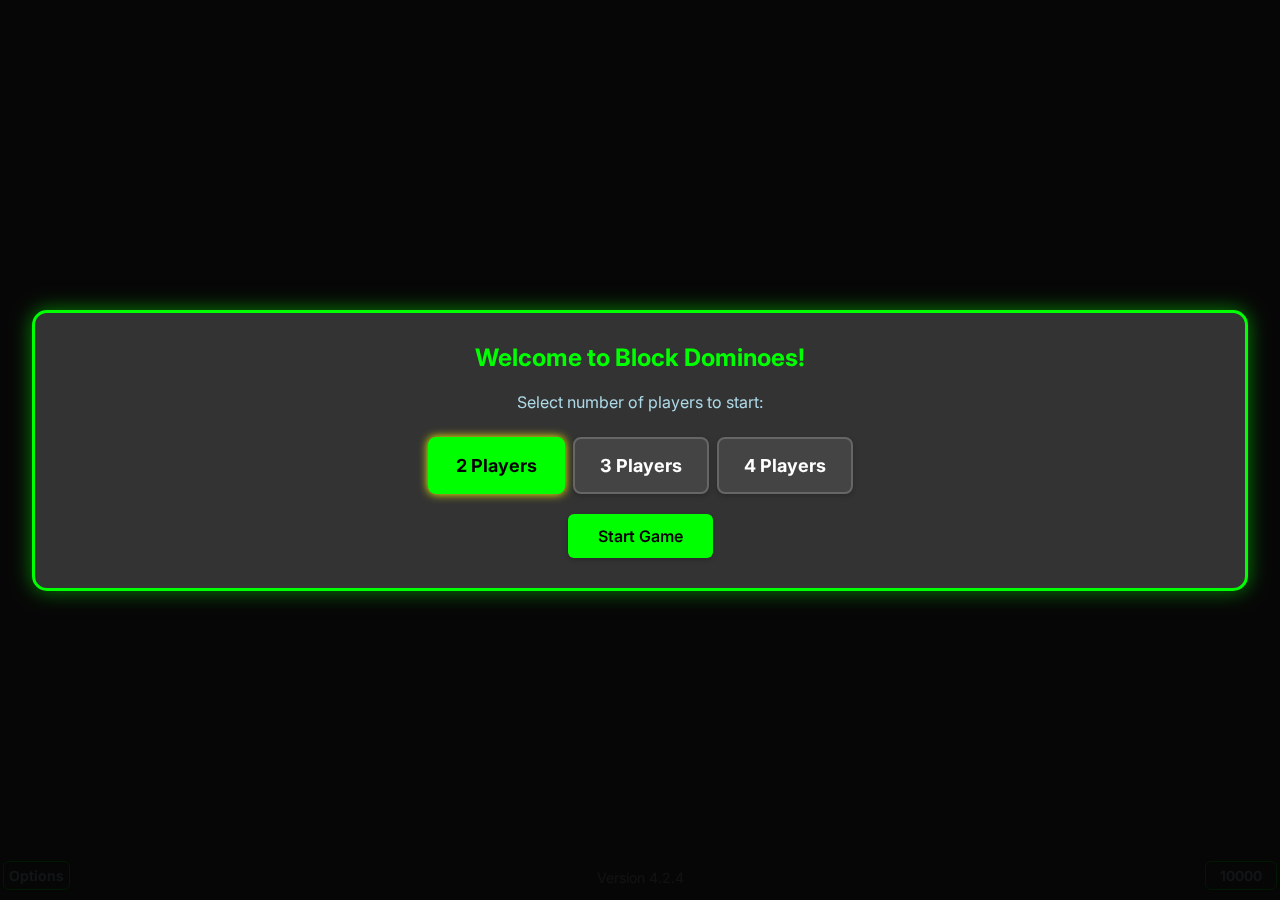
<file: domino-Final18-traineddatadownload-fallback.html>
<!DOCTYPE html>
<html lang="en">
<head>
  <meta charset="UTF-8">
  <meta name="viewport" content="width=device-width, initial-scale=1.0, maximum-scale=1.0, user-scalable=no, viewport-fit=cover">
  <meta name="description" content="Domino Game - Vietnamese Style">
  <meta name="mobile-web-app-capable" content="yes">
  <meta name="apple-mobile-web-app-capable" content="yes">
  <meta name="apple-mobile-web-app-title" content="Domino">
  <meta name="apple-mobile-web-app-status-bar-style" content="black-translucent">
  <link rel="apple-touch-icon" href="logo.png">
  <meta name="theme-color" content="#444444">
  <link rel="manifest" href="manifest.json">
  <link rel="icon" type="image/png" sizes="256x256" href="logo.png">
  <link href="https://fonts.googleapis.com/css2?family=Inter:wght@400;500;600&display=swap" rel="stylesheet">
  <title>Block Dominoes - Vietnamese Style</title>
  <style>
   :root {
    --tile-width: 30px; /* Updated to match tile width */
    --tile-height: 60px; /* Updated to match tile height */
    --tile-gap: 2px;
  }

  .player-south .tiles-container {
    max-width: calc(100vw - 20px); /* Fit within screen width with padding */
    z-index: 110; /* Higher z-index for Player South */
  }

  .player-north .tiles-container {
    max-width: calc(100vw - 20px);
    z-index: 100; /* Lower than South */
  }

  .player-east .tiles-container,
  .player-west .tiles-container {
    min-height: calc(100vh - 20px);
    z-index: 100; /* Lower than South */
  }

  .tiles-container.overlapped.horizontal > .tile:not(:first-child) {
    box-shadow: -2px 0 4px rgba(255, 255, 255, 0.5);
  }

  .tiles-container.overlapped.vertical > .tile:not(:first-child) {
    box-shadow: 0 -2px 4px rgba(255, 255, 255, 0.5);
  }

    * {
      box-sizing: border-box;
    }

    button,
    select {
      -webkit-appearance: none;
      -moz-appearance: none;
      appearance: none;
      border: none;
      outline: none;
      background: #0f0;
      color: black;
      border-radius: 6px;
      font-family: 'Inter', sans-serif;
      font-weight: 600;
      font-size: 14px;
      padding: 8px 15px;
      cursor: pointer;
      text-align: center;
      box-shadow: 0 2px 5px rgba(0, 0, 0, 0.2);
      transition: background 0.2s, transform 0.1s;
    }

    button:hover,
    select:hover {
      background: #0c0;
      transform: scale(1.05);
    }

    button:active,
    select:active {
      transform: scale(0.98);
    }

    select {
      background-image: linear-gradient(45deg, transparent 50%, black 50%),
                        linear-gradient(135deg, black 50%, transparent 50%);
      background-position: calc(100% - 15px) calc(50% - 4px),
                           calc(100% - 10px) calc(50% - 4px);
      background-size: 5px 5px, 5px 5px;
      background-repeat: no-repeat;
      padding-right: 30px;
    }

    body {
      margin: 0;
      padding: 0;
      width: 100vw;
      height: 100vh;
      background-color: #444;
      position: fixed;
      overflow: hidden;
      font-family: 'Inter', 'Helvetica Neue', Arial, sans-serif;
      font-weight: 400;
      -webkit-text-size-adjust: 100%;
      touch-action: manipulation;
    }

    #player-selection-modal {
      position: fixed;
      top: 0;
      left: 0;
      width: 100%;
      height: 100%;
      background: rgba(0, 0, 0, 0.9);
      display: flex;
      align-items: center;
      justify-content: center;
      z-index: 10000;
    }

    #player-selection-modal.hidden {
      display: none;
    }

    .modal-content {
	 width: 95%;
      background: #333;
      padding: 30px;
      border-radius: 15px;
      border: 3px solid #0f0;
      text-align: center;
      box-shadow: 0 0 20px rgba(0, 255, 0, 0.5);
    }

    .modal-content h2 {
      color: #0f0;
      margin: 0 0 20px 0;
      font-size: 24px;
    }

    .modal-content p {
      color: #add8e6;
      margin: 0 0 25px 0;
      font-size: 16px;
    }

    .player-options {
      display: flex;
      gap: 8px;
      justify-content: center;
      margin-bottom: 20px;
    }

    .player-option {
      background: #444;
      color: #fff;
      border: 2px solid #666;
      padding: 15px 25px;
      border-radius: 8px;
      font-size: 18px;
      font-weight: bold;
      cursor: pointer;
      transition: all 0.2s;
    }

    .player-option:hover {
      background: #555;
      border-color: #0f0;
      transform: scale(1.05);
    }

    .player-option.selected {
      background: #0f0;
      color: black;
      border-color: #0f0;
    }

    #game-container {
      position: absolute;
	  top: 0;
      left: 0;
    /*top: 50%;
      left: 50%;
      transform: translate(-50%, -50%);*/
      display: flex;
      flex-direction: column;
      align-items: center;
      justify-content: center;
      width: 100%;
      height: 100%;
      overflow: visible;
      pointer-events: none;
    }
	
#table {
  position: absolute;
  left: 50%;
  top: calc(50% - 50px);
  transform: translate(-50%, -50%);
  
  width: 80%;
  height: calc(100% - 260px);
  
  display: block;
  pointer-events: all;
}
    .player-hand {
      position: fixed;
      text-align: center;
      z-index: 100;
      padding: 5px;
      pointer-events: none;
      display: flex;
      flex-direction: column;
      align-items: center;
    }
/*
 /* SOUTH — score below tiles, near screen bottom edge */
.player-south {
 bottom: 0;
  left: 50%;
  transform: translateX(-50%);
  flex-direction: column;
}
.player-south .score {
  position: absolute;
  bottom: 69px; /* move closer or further from bottom edge */
  left: 50%;
  transform: translateX(-50%);
}*/

.player-south {
  position: fixed;
  bottom: 0;
  left: 50%;
  transform: translateX(-50%);
  width: 100vw;
  height: 150px; /* fixed area for player hand */
  display: flex;
  justify-content: center;
  align-items: flex-end;
}

.player-south .tiles-container {
  position: absolute;
  bottom: 80px; /* your designed height above bottom */
  left: 50%;
  transform: translateX(-50%);
}

.player-south .score {
  position: absolute;
  bottom: 68px; /* below the tiles */
  left: 50%;
  transform: translateX(-50%);
}


/* NORTH — score above tiles, near top edge */
.player-north {
  top: 0;
  left: 50%;
  transform: translateX(-50%);
  flex-direction: column-reverse;
}
.player-north .score {
  position: absolute;
  top: -74px;
  left: 50%;
  transform: translateX(-50%);
}

/* EAST — score on far right edge */
.player-east {
  right: 10px;
  top: 50%;
  transform: translateY(-50%);
  flex-direction: row;
}
.player-east .score {
  position: absolute;
  right: -55px; /* distance outside right edge */
  top: 50%;
  transform: translateY(-50%) rotate(-90deg);
}
/* WEST — score on far left edge */
.player-west {
  left: 10px;
  top: 50%;
  transform: translateY(-50%);
  flex-direction: row-reverse;
}
.player-west .score {
  position: absolute;
  left: -55px;
  top: 50%;
  transform: translateY(-50%) rotate(90deg);
}

    .tiles-container {
      pointer-events: auto;
      display: flex;
      justify-content: center;
      align-items: center;
      gap: 2px;
      min-height: 80px;
    }

 /*.player-south .tiles-container,*/
.player-north .tiles-container {
  max-width: calc(var(--tile-width) * 7 + var(--tile-gap) * 6);
  margin-top: 7px;
}

.player-east .tiles-container,
.player-west .tiles-container {
  flex-direction: column;
  min-height: calc(var(--tile-height) * 7 + var(--tile-gap) * 6);
  min-width: 40px;
}

  /*  .tiles-container.overlapped.horizontal > .tile:not(:first-child) {
    margin-left: -10px;
    box-shadow: -2px 0 4px rgba(255,255,255, 0.5);
  }

  .player-south .tiles-container.overlapped.horizontal > .tile:not(:first-child) {
    margin-left: -17.5px;
    box-shadow: -2px 0 4px rgba(255,255,255, 0.5);
  }

  .player-south .tiles-container.overlapped.horizontal.many-tiles > .tile:not(:first-child) {
    margin-left: -11.67px;
    box-shadow: -2px 0 4px rgba(255,255,255, 0.5);
  }

  .tiles-container.overlapped.vertical > .tile:not(:first-child) {
    margin-top: -20px;
    box-shadow: 0 -2px 4px rgba(255,255,255, 0.5);
  }
  */

    .tile {
      display: block;
     width: var(--tile-width);
     height: var(--tile-height);
      border: 2px solid black;
      cursor: pointer;
      border-radius: 8px;
      background-color: black;
      position: relative;
      overflow: hidden;
      flex-shrink: 0;
    }

    .tile svg,
    .table-tile svg {
      width: 100%;
      height: 100%;
      display: block;
    }

    .selected {
      border: 3px solid yellow;
      box-shadow: 0 0 10px yellow;
    }

    .draggable {
      border: 2px dashed #6a6a6a;
    }

    .table-tile {
      position: absolute;
      width: var(--tile-width);
      height: var(--tile-height);
      border: 2px solid #666;
      border-radius: 6px;
      background-color: #1a1a1a;
      z-index: 15;
      transition: border-color 0.3s;
    }

    .table-tile.horizontal {
      width: var(--tile-height);
      height: var(--tile-width);
    }

    .table-tile.match-drop::before,
    .table-tile.match-drop::after {
      border-style: dashed !important;
    }

    .table-tile.placeholder {
      z-index: 20;
      pointer-events: auto;
      background-color: transparent;
    }

    .table-tile.end-top::before {
      content: '';
      position: absolute;
      top: -2px;
      left: -2px;
      right: -2px;
      height: calc(50% + 2px);
      border-top: 2px solid #0ff;
      border-left: 2px solid #0ff;
      border-right: 2px solid #0ff;
      border-radius: 6px 6px 0 0;
      box-shadow: 0 0 10px #0ff;
      pointer-events: none;
      z-index: 16;
    }

    .table-tile.end-bottom::after {
      content: '';
      position: absolute;
      bottom: -2px;
      left: -2px;
      right: -2px;
      height: calc(50% + 2px);
      border-bottom: 2px solid #0ff;
      border-left: 2px solid #0ff;
      border-right: 2px solid #0ff;
      border-radius: 0 0 6px 6px;
      box-shadow: 0 0 10px #0ff;
      pointer-events: none;
      z-index: 16;
    }

    .table-tile.end-left::before {
      content: '';
      position: absolute;
      left: -2px;
      top: -2px;
      bottom: -2px;
      width: calc(50% + 2px);
      border-left: 2px solid #0ff;
      border-top: 2px solid #0ff;
      border-bottom: 2px solid #0ff;
      border-radius: 6px 0 0 6px;
      box-shadow: 0 0 10px #0ff;
      pointer-events: none;
      z-index: 16;
    }

    .table-tile.end-right::after {
      content: '';
      position: absolute;
      right: -2px;
      top: -2px;
      bottom: -2px;
      width: calc(50% + 2px);
      border-right: 2px solid #0ff;
      border-top: 2px solid #0ff;
      border-bottom: 2px solid #0ff;
      border-radius: 0 6px 6px 0;
      box-shadow: 0 0 10px #0ff;
      pointer-events: none;
      z-index: 16;
    }

    .table-tile.double-end-top::before,
    .table-tile.double-end-bottom::after,
    .table-tile.double-end-left::before,
    .table-tile.double-end-right::after {
      content: '';
      position: absolute;
      border: 2px solid #0ff;
      box-shadow: 0 0 10px #0ff;
      pointer-events: none;
      z-index: 16;
    }

    .table-tile.double-end-top::before {
      top: -2px;
      left: -2px;
      right: -2px;
      height: calc(50% + 2px);
      border-radius: 6px 6px 0 0;
    }

    .table-tile.double-end-bottom::after {
      bottom: -2px;
      left: -2px;
      right: -2px;
      height: calc(50% + 2px);
      border-radius: 0 0 6px 6px;
    }

    .table-tile.double-end-left::before {
      left: -2px;
      top: -2px;
      bottom: -2px;
      width: calc(50% + 2px);
      border-radius: 6px 0 0 6px;
    }

    .table-tile.double-end-right::after {
      right: -2px;
      top: -2px;
      bottom: -2px;
      width: calc(50% + 2px);
      border-radius: 0 6px 6px 0;
    }

    .tile:hover {
      border: 3px solid #0f0;
      box-shadow: 0 0 8px #0f0;
    }

    .score {
      font-size: 14px;
      font-weight: bold;
      color: #fff;
      margin: 3px 0;
      z-index: 201;
      text-shadow: 0 0 5px #fff;
      display: flex;
      align-items: center;
      justify-content: center;
      min-width: 100px;
      pointer-events: none;
	  bottom: 2px;
    }

    .score-arrow {
      width: 25px;
      display: inline-block;
      text-align: center;
      color: #0f0;
    }

    .score-text {
      white-space: nowrap;
      margin-left: 10px;
      color: #0f0;
    }

    .score-number {
      position: relative;
      display: inline-block;
      margin-left: 50px;
    }

    .coins-container {
      position: absolute;
      z-index: 1;
      top: 50%;
      left: 50%;
      transform: translate(-50%, -50%);
      height: 20px;
      pointer-events: none;
      display: flex;
      align-items: center;
    }

    .coins-container .coin {
      font-size: 18px;
      margin-left: -8px;
      opacity: 0.5;
    }

    .coins-container .coin:first-child {
      margin-left: 0;
    }

    .coins-container.yellow .coin {
      filter: none;
    }

    .coins-container.violet .coin {
      filter: brightness(0) saturate(100%) invert(69%) sepia(23%) saturate(1988%) hue-rotate(248deg) brightness(104%) contrast(87%);
    }

    .coins-container.orange .coin {
      filter: brightness(0) saturate(50%) invert(52%) sepia(50%) saturate(1120%) hue-rotate(6deg) brightness(50%) contrast(97%);
    }

    .coins-container.red .coin {
      filter: brightness(0) saturate(100%) invert(35%) sepia(71%) saturate(6921%) hue-rotate(350deg) brightness(88%) contrast(133%);
    }

    .coins-container.silver .coin {
      filter: brightness(0) saturate(100%) invert(88%) sepia(3%) saturate(0%) hue-rotate(193deg) brightness(95%) contrast(90%);
    }

    .play-buttons {
      margin-top: 35px;
      display: flex;
      gap: 5px;
      justify-content: center;
      align-items: center;
      min-height: 40px;
      pointer-events: auto;
    }

    .play-buttons button {
      padding: 6px 10px;
      background: #0f0;
      color: black;
      border: none;
      border-radius: 5px;
      cursor: pointer;
      font-weight: bold;
      font-size: 14px;
      display: none;
	  flex: 0 0 auto; /* don’t shrink */
	  white-space: nowrap;
    }

    .play-buttons button:hover {
      background: #0c0;
      transform: scale(1.05);
    }

    #new-game {
      position: fixed;
      bottom: -6px;
      left: 50%;
      transform: translate(-50%, -50%);
      padding: 3px 10px;
      color: #fff;
      background: rgba(0, 0, 0, 0.9);
      border: 2px solid #0f0;
      border-radius: 8px;
      cursor: pointer;
      display: none;
      z-index: 999;
      font-size: 18px;
      font-weight: bold;
    }

    #new-game:hover {
      background: #090;
    }

    #bets {
      position: fixed;
      bottom: 10px;
      right: 3px;
      z-index: 100;
      background: #444;
      color: #add8e6;
      border: 1px solid #0f0;
      padding: 5px;
      font-size: 14px;
    }

    .table-tile.first-double {
      border: 2px solid #0ff !important;
      box-shadow: 0 0 10px #0ff !important;
    }

#options-button:active {
  transform: scale(0.95); /* Immediate visual feedback */
  background: #0a0;
}

#options-button {
  position: fixed;
  bottom: 10px;
  left: 3px;
  z-index: 100;
  background: #444;
  color: #add8e6;
  border: 1px solid #0f0;
  padding: 5px;
  font-size: 14px;
  cursor: pointer;
  touch-action: manipulation;
  user-select: none;
  -webkit-tap-highlight-color: transparent;
  pointer-events: auto;
  transition: all 0.1s ease; /* Smooth transition */
}

    #options-button:hover {
      background: #0c0;
      transform: scale(1.05);
    }


    #options-menu {
      position: fixed;
      bottom: 50px;
      left: 10px;
      background: #444;
      border: 2px solid #0f0;
      border-radius: 5px;
      padding: 10px;
      z-index: 201;
      display: none;
      color: #add8e6;
      font-size: 12px;
      pointer-events: auto;
    }

    #options-menu select {
      -webkit-appearance: none;
      -moz-appearance: none;
      appearance: none;
      background-color: #333;
      color: #add8e6;
      border: 1px solid #0f0;
      border-radius: 4px;
      padding: 4px 10px;
      font-size: 12px;
      line-height: 1.4;
      outline: none;
      cursor: pointer;
      width: auto;
      background-image: none;
      box-shadow: none;
    }

    #options-menu select:focus {
      border-color: #0c0;
      outline: none;
    }

    #options-menu label {
      display: flex;
      align-items: center;
      justify-content: space-between;
      margin: 6px 0;
    }

    .close-btn {
      position: absolute;
      top: -4px;
      right: 2px;
      cursor: pointer;
      color: #0f0;
      font-size: 18px;
      font-weight: bold;
      transition: 0.2s ease;
    }

    .close-btn:hover {
      color: #fff;
      transform: scale(1.2);
    }

    #boneyard {
      position: fixed;
      top: 1px;
      left: 1px;
      padding: 1px;
      display: none;
    }

    #installBtn {
      position: fixed;
      bottom: 10px;
      left: 50%;
      transform: translateX(-50%);
      background: rgba(0,0,0,.5);
      color: #fff;
      border: none;
      border-radius: 8px;
      padding: 10px 16px;
      font-size: 15px;
      font-weight: bold;
      cursor: pointer;
      z-index: 9999;
      display: none;
      box-shadow: 0 0 10px #0f08;
    }
  </style>
</head>
<body>
  <!-- === Player Selection Modal === -->
<div id="player-selection-modal">
  <div class="modal-content">
    <h2>Welcome to Block Dominoes!</h2>
    <p>Select number of players to start:</p>
    <div class="player-options">
      <button class="player-option selected" data-players="2">2 Players</button>
      <button class="player-option" data-players="3">3 Players</button>
      <button class="player-option" data-players="4">4 Players</button>
    </div>
    <button id="start-game-btn" disabled
      style="background: gray; color: black; padding: 12px 30px; font-size: 16px; opacity: 0.6;">
      Loading pre-trained data for AI...
    </button>
  </div>
</div>

  <button id="installBtn">📲 Install App</button>

  <div id="game-container">
    <div id="table"></div>
  </div>
  <button id="new-game">New Game</button>
  <div id="players">
    <div class="player-hand player-south" data-player="0"></div>
    <div class="player-hand player-east" data-player="1"></div>
    <div class="player-hand player-north" data-player="2"></div>
    <div class="player-hand player-west" data-player="3"></div>
  </div>
  <div id="boneyard">
    <div id="boneyard-tiles" style="display: grid; grid-template-columns: repeat(7, auto); gap: 1px;"></div>
  </div>
  <button id="options-button">Options</button>

  <div id="options-menu">
    <span id="close-options" class="close-btn">&times;</span>
    <label>Players
      <select id="numPlayers">
        <option value="2">2</option>
        <option value="3">3</option>
        <option value="4" selected>4</option>
      </select>
    </label>
    <label>Tile Mode
      <select id="tileMode">
        <option value="Open">Open</option>
        <option value="Close" selected>Close</option>
      </select>
    </label>
    <label>Background Color &nbsp;
      <select id="backgroundColor">
        <option value="white">White</option>
        <option value="olive">Olive</option>
        <option value="teal">Teal</option>
        <option value="indigo">Indigo</option>
        <option value="gold">Gold</option>
        <option value="#444" selected>Grey</option>
      </select>
    </label>
    <label>Sound
      <select id="sound">
        <option value="On" selected>On</option>
        <option value="Off">Off</option>
      </select>
    </label>
    <label>Fun Voice
      <select id="funVoice">
        <option value="On">On</option>
        <option value="Off" selected>Off</option>
      </select>
    </label>
  </div>
  <select id="bets">
    <option value="1000">1000</option>
    <option value="10000" selected>10000</option>
    <option value="50000">50000</option>
    <option value="100000">100000</option>
    <option value="500000">500000</option>
    <option value="1000000">1000000</option>
  </select>
  <div style="position: fixed; bottom: 14px; left: 50%; transform: translateX(-50%); color: #ccc; font-size: 14px; opacity: 0.8; pointer-events: none;">Version 4.2.4</div>

<script>
  // PWA Install Script
    let deferredPrompt;
    const installBtn = document.getElementById('installBtn');

    window.addEventListener('beforeinstallprompt', (e) => {
      e.preventDefault();
      deferredPrompt = e;
      installBtn.style.display = 'block';
    });

    installBtn.addEventListener('click', async () => {
      if (!deferredPrompt) return;
      deferredPrompt.prompt();
      const choice = await deferredPrompt.userChoice;
      if (choice.outcome === 'accepted') {
        installBtn.style.display = 'none';
        localStorage.setItem('pwaInstalled', 'true');
      }
      deferredPrompt = null;
    });

    window.addEventListener('appinstalled', () => {
      installBtn.style.display = 'none';
      localStorage.setItem('pwaInstalled', 'true');
    });

    if (!localStorage.getItem('pwaInstalled')) {
      navigator.serviceWorker.getRegistrations().then(regs => regs.forEach(r => r.unregister()));
      caches.keys().then(keys => keys.forEach(k => caches.delete(k)));
    }

    document.addEventListener('click', () => {
      if (!deferredPrompt && installBtn.style.display === 'none') {
        setTimeout(() => {
          if (deferredPrompt) installBtn.style.display = 'block';
        }, 1000);
      }
    });
  </script>

<script>
// Additional: Ensure bets is enabled initially (before first game start)
document.addEventListener('DOMContentLoaded', () => {
  document.getElementById('bets').disabled = false; // Enabled before any game starts
});
</script>

<script>
let trainingMode = false;
    // Game Variables
    let audioContext = null;
    let canPlaySound = true;
    let soundLocked = false;
    let funVoice = false;
    let tileMode = 'Close';
    let backgroundColor = '#444';
    let bet = 10000;
    let draggedTile = null;
    let numPlayersVar = 4;
    let gameState = null;
    let currentActivePlayerTurn = 0;
    let nextGameStarter = 0;
    let lastValidPlayer = 0;
	
	
    // Updated global variables and initialization
let scores = [10000000, 10000000, 10000000, 10000000];
///
let isOverallFirstGame = true;
let isTrueFirstGame = true; // ⭐ NEW: Track if it's the very first game ever
///
// === UNIFIED TRAINING MODE SYSTEM ===
// Place this BEFORE any game code (after variable declarations)
(function initTrainingMode() {
  window.trainingMode = false;
  
  // Store original functions
  const original = {
    alert: window.alert,
    setTimeout: window.setTimeout,
    requestAnimationFrame: window.requestAnimationFrame
  };

  // Override alert
  window.alert = function(msg) {
    if (!window.trainingMode) {
      original.alert.call(window, msg);
    }
  };

  // Override setTimeout - ALLOW delays of 0 or very short during training
  window.setTimeout = function(fn, delay, ...args) {
    if (window.trainingMode && delay > 10) {
      // Block long delays during training, but allow yield delays (0-10ms)
      return null;
    }
    return original.setTimeout.call(window, fn, delay, ...args);
  };

  // Override requestAnimationFrame
  window.requestAnimationFrame = function(callback) {
    if (window.trainingMode) {
      return null; // Block all RAF during training
    }
    return original.requestAnimationFrame.call(window, callback);
  };

  // Restore functions if needed
  window.restoreOriginalFunctions = function() {
    window.alert = original.alert;
    window.setTimeout = original.setTimeout;
    window.requestAnimationFrame = original.requestAnimationFrame;
  };
})();
///

// Load persisted data from localStorage
const storedScores = localStorage.getItem('dominoScores');
if (storedScores) {
  scores = JSON.parse(storedScores);
}
const storedBet = localStorage.getItem('dominoBet');
if (storedBet) {
  bet = parseInt(storedBet, 10);
}
document.getElementById('bets').value = bet; // Sync select with loaded bet
// Updated bets change listener
document.getElementById('bets').addEventListener('change', function(e) {
  if (gameState && !gameState.gameOver) {
    safeAlert('Cannot change bet during game!');
    e.target.value = bet; // Revert to previous bet value
    return;
  }
  bet = parseInt(e.target.value, 10);
  localStorage.setItem('dominoBet', bet);
});

    const tiles = [
      {top: 6, bottom: 6}, {top: 6, bottom: 5}, {top: 6, bottom: 4}, {top: 6, bottom: 3}, {top: 6, bottom: 2}, {top: 6, bottom: 1}, {top: 6, bottom: 0},
      {top: 5, bottom: 5}, {top: 5, bottom: 4}, {top: 5, bottom: 3}, {top: 5, bottom: 2}, {top: 5, bottom: 1}, {top: 5, bottom: 0},
      {top: 4, bottom: 4}, {top: 4, bottom: 3}, {top: 4, bottom: 2}, {top: 4, bottom: 1}, {top: 4, bottom: 0},
      {top: 3, bottom: 3}, {top: 3, bottom: 2}, {top: 3, bottom: 1}, {top: 3, bottom: 0},
      {top: 2, bottom: 2}, {top: 2, bottom: 1}, {top: 2, bottom: 0},
      {top: 1, bottom: 1}, {top: 1, bottom: 0},
      {top: 0, bottom: 0}
    ];

    const numTiles = 7;

// Player Selection Modal Logic
const modal = document.getElementById('player-selection-modal');
const playerOptions = document.querySelectorAll('.player-option');
const startGameBtn = document.getElementById('start-game-btn');

// Initialize selectedPlayers from any option already marked `.selected` in markup,
// otherwise fall back to 4 (or whatever default you want).
let selectedPlayers = (() => {
  const pre = document.querySelector('.player-option.selected');
  return pre ? parseInt(pre.dataset.players, 10) : 4;
})();

// Click handler for options — keeps selectedPlayers in sync with UI
playerOptions.forEach(option => {
  option.addEventListener('click', () => {
    playerOptions.forEach(opt => opt.classList.remove('selected'));
    option.classList.add('selected');

    // parseInt with radix and guard fallback
    const n = parseInt(option.dataset.players, 10);
    selectedPlayers = Number.isFinite(n) ? n : 4;
  });
});


    startGameBtn.addEventListener('click', () => {
      numPlayersVar = selectedPlayers;
      document.getElementById('numPlayers').value = numPlayersVar;
      modal.classList.add('hidden');
      initAudioContext();
      startNewGame();
    });

    // Helper Functions
    function abbreviate(num) {
      if (num >= 1e9) return (num / 1e9).toFixed(1) + 'B';
      else if (num >= 1e6) return (num / 1e6).toFixed(1) + 'M';
      else if (num >= 1e3) return (num / 1e3).toFixed(1) + 'K';
      else return num.toString();
    }

    function formatPayout(amount) {
      return abbreviate(Math.abs(amount)) + (amount < 0 ? ' loss' : ' gain');
    }

 function initAudioContext() {
  if (window.trainingMode) return;
  if (!audioContext) {
    audioContext = new (window.AudioContext || window.webkitAudioContext)();
  }
  if (audioContext.state === 'suspended') {
    audioContext.resume();
  }
}
function playSound() {
  if (window.trainingMode || !canPlaySound) return;
  
  try {
    initAudioContext();
    let oscillator = audioContext.createOscillator();
    let gainNode = audioContext.createGain();
    oscillator.connect(gainNode);
    gainNode.connect(audioContext.destination);
    oscillator.frequency.value = 523.25;
    gainNode.gain.setValueAtTime(0.1, audioContext.currentTime);
    gainNode.gain.exponentialRampToValueAtTime(0.01, audioContext.currentTime + 0.3);
    oscillator.start(audioContext.currentTime);
    oscillator.stop(audioContext.currentTime + 0.3);
  } catch (e) {
    // Silently fail during training
  }
}
	// --- Prevent early AudioContext errors ---
document.addEventListener("click", resumeAudioContext, { once: true });
document.addEventListener("touchstart", resumeAudioContext, { once: true });

function resumeAudioContext() {
  if (window.trainingMode || !canPlaySound) return;
  
  try {
    if (typeof audioContext !== "undefined" && audioContext && audioContext.state === "suspended") {
      audioContext.resume().then(() => {
        console.log("🔊 AudioContext resumed after user gesture");
      });
    } else {
      initAudioContext();
      console.log("🔊 AudioContext initialized after user gesture");
    }
  } catch (e) {
    // Silently fail
  }
}
    function shuffle(array) {
      for (let i = array.length - 1; i > 0; i--) {
        const j = Math.floor(Math.random() * (i + 1));
        [array[i], array[j]] = [array[j], array[i]];
      }
    }

    function generateBackTileSvg(isHorizontal) {
      let svg;
      if (!isHorizontal) {
        svg = `<svg viewBox='0 0 50 100' xmlns='http://www.w3.org/2000/svg'>`;
      } else {
        svg = `<svg viewBox='0 0 100 50' xmlns='http://www.w3.org/2000/svg'>`;
      }
      svg += "</svg>";
      return svg;
    }

    function generateTileSvg(isHorizontal, tileData) {
      const colors = ["", "red", "gold", "white", "red", "seagreen", "white"];
      let svg;
      if (!isHorizontal) {
        svg = `<svg viewBox='0 0 50 100' xmlns='http://www.w3.org/2000/svg'>`;
        const { top, bottom } = tileData;
        if (top > 0) {
          svg += `<g class='dots' fill='${colors[top]}'>`;
          const tops = {
            1: "<circle cx='25' cy='20' r='5' />",
            2: "<circle cx='15' cy='10' r='5' /><circle cx='35' cy='30' r='5' />",
            3: "<circle cx='15' cy='10' r='5' /><circle cx='25' cy='20' r='5' /><circle cx='35' cy='30' r='5' />",
            4: "<circle cx='15' cy='10' r='5' /><circle cx='35' cy='10' r='5' /><circle cx='15' cy='30' r='5' /><circle cx='35' cy='30' r='5' />",
            5: "<circle cx='15' cy='10' r='5' /><circle cx='25' cy='20' r='5' /><circle cx='35' cy='10' r='5' /><circle cx='15' cy='30' r='5' /><circle cx='35' cy='30' r='5' />",
            6: "<circle cx='15' cy='10' r='5' /><circle cx='15' cy='22' r='5' /><circle cx='15' cy='34' r='5' /><circle cx='35' cy='10' r='5' /><circle cx='35' cy='22' r='5' /><circle cx='35' cy='34' r='5' />"
          };
          svg += tops[top] + "</g>";
        }
        if (bottom > 0) {
          svg += `<g class='dots' fill='${colors[bottom]}'>`;
          const bottoms = {
            1: "<circle cx='25' cy='80' r='5' />",
            2: "<circle cx='15' cy='65' r='5' /><circle cx='35' cy='85' r='5' />",
            3: "<circle cx='15' cy='65' r='5' /><circle cx='25' cy='75' r='5' /><circle cx='35' cy='85' r='5' />",
            4: "<circle cx='15' cy='65' r='5' /><circle cx='35' cy='65' r='5' /><circle cx='15' cy='85' r='5' /><circle cx='35' cy='85' r='5' />",
            5: "<circle cx='15' cy='65' r='5' /><circle cx='25' cy='75' r='5' /><circle cx='35' cy='65' r='5' /><circle cx='15' cy='85' r='5' /><circle cx='35' cy='85' r='5' />",
            6: "<circle cx='15' cy='65' r='5' /><circle cx='15' cy='77' r='5' /><circle cx='15' cy='89' r='5' /><circle cx='35' cy='65' r='5' /><circle cx='35' cy='77' r='5' /><circle cx='35' cy='89' r='5' />"
          };
          svg += bottoms[bottom] + "</g>";
        }
        svg += "<line x1='0' y1='50%' x2='100%' y2='50%' stroke='#666' stroke-width='2' />";
      } else {
        svg = `<svg viewBox='0 0 100 50' xmlns='http://www.w3.org/2000/svg'>`;
        const { left, right } = tileData;
        svg += "<line x1='50%' y1='0' x2='50%' y2='100%' stroke='#666' stroke-width='2' />";
        if (left > 0) {
          svg += `<g class='dots' fill='${colors[left]}'>`;
          const leftPatterns = {
            1: "<circle cx='25' cy='20' r='5' />",
            2: "<circle cx='15' cy='10' r='5' /><circle cx='35' cy='30' r='5' />",
            3: "<circle cx='15' cy='10' r='5' /><circle cx='25' cy='20' r='5' /><circle cx='35' cy='30' r='5' />",
            4: "<circle cx='15' cy='10' r='5' /><circle cx='35' cy='10' r='5' /><circle cx='15' cy='30' r='5' /><circle cx='35' cy='30' r='5' />",
            5: "<circle cx='15' cy='10' r='5' /><circle cx='25' cy='20' r='5' /><circle cx='35' cy='10' r='5' /><circle cx='15' cy='30' r='5' /><circle cx='35' cy='30' r='5' />",
            6: "<circle cx='15' cy='10' r='5' /><circle cx='15' cy='22' r='5' /><circle cx='15' cy='34' r='5' /><circle cx='35' cy='10' r='5' /><circle cx='35' cy='22' r='5' /><circle cx='35' cy='34' r='5' />"
          };
          svg += leftPatterns[left] + "</g>";
        }
        if (right > 0) {
          svg += `<g class='dots' fill='${colors[right]}'>`;
          const rightPatterns = {
            1: "<circle cx='75' cy='30' r='5' />",
            2: "<circle cx='65' cy='15' r='5' /><circle cx='85' cy='35' r='5' />",
            3: "<circle cx='65' cy='15' r='5' /><circle cx='75' cy='25' r='5' /><circle cx='85' cy='35' r='5' />",
            4: "<circle cx='65' cy='15' r='5' /><circle cx='85' cy='15' r='5' /><circle cx='65' cy='35' r='5' /><circle cx='85' cy='35' r='5' />",
            5: "<circle cx='65' cy='15' r='5' /><circle cx='75' cy='25' r='5' /><circle cx='85' cy='15' r='5' /><circle cx='65' cy='35' r='5' /><circle cx='85' cy='35' r='5' />",
            6: "<circle cx='65' cy='15' r='5' /><circle cx='65' cy='27' r='5' /><circle cx='65' cy='39' r='5' /><circle cx='85' cy='15' r='5' /><circle cx='85' cy='27' r='5' /><circle cx='85' cy='39' r='5' />"
          };
          svg += rightPatterns[right] + "</g>";
        }
      }
      svg += "</svg>";
      return svg;
    }

    function getTileSizes() {
      const rootStyle = getComputedStyle(document.documentElement);
      const tw = parseFloat(rootStyle.getPropertyValue('--tile-width'));
      const th = parseFloat(rootStyle.getPropertyValue('--tile-height'));
      return { V_W: tw, V_H: th, H_W: th, H_H: tw, FULL: th, OFFSET: th / 4 };
    }

    function isDouble(tile) {
      return tile.top === tile.bottom;
    }

    function canPlayTile(tile, board) {
      if (!board.leftEnd) return true;
      const leftEnd = board.leftEnd.value;
      const rightEnd = board.rightEnd.value;
      return tile.top === leftEnd || tile.bottom === leftEnd || tile.top === rightEnd || tile.bottom === rightEnd;
    }

    function canPlayOnEnd(tile, endValue) {
      return tile.top === endValue || tile.bottom === endValue;
    }

    function getPlayerNumber(index) {
      return index + 1;
    }

    function rotateTile(tile) {
      return { top: tile.bottom, bottom: tile.top };
    }
///
function setupGame() {
  const gameTiles = [...tiles];
  shuffle(gameTiles);
  let players = Array(4).fill().map(() => []);
  let boneyard = [];
  let playerOrder = numPlayersVar === 2 ? [0, 2] : numPlayersVar === 3 ? [0, 1, 2] : [0, 1, 2, 3];
  
// ⭐ FIX: Force "highest double" rule if player count changes and winner is invalid
  if (!playerOrder.includes(nextGameStarter)) {
    nextGameStarter = 0;
    isOverallFirstGame = true; // This re-engages the highest double rule
    isTrueFirstGame = true; // Also reset this to be consistent
  }
  
  for (let p of playerOrder) {
    players[p] = gameTiles.splice(0, numTiles);
  }
  boneyard = gameTiles;

  const board = {
    tiles: [],
    leftEnd: null,
    rightEnd: null,
    offsetX: 0,
    offsetY: 0
  };

  let highestDouble = null;
  let starter = 0;
  
  for (let p of playerOrder) {
    const doubles = players[p].filter(t => isDouble(t));
    if (doubles.length > 0) {
      const playerHighest = doubles.reduce((max, t) => t.top > max.top ? t : max, doubles[0]);
      if (!highestDouble || playerHighest.top > highestDouble.top) {
        highestDouble = playerHighest;
        starter = p;
      }
    }
  }

  const isThisFirstGame = isOverallFirstGame;
  if (isThisFirstGame) {
    currentActivePlayerTurn = starter;
    isOverallFirstGame = false;
    isTrueFirstGame = false; // ⭐ Mark that we're past the true first game
  } else {
    if (playerOrder.includes(nextGameStarter)) {
      currentActivePlayerTurn = nextGameStarter;
    } else {
      currentActivePlayerTurn = starter;
    }
  }

  const roundHistory = [];

  return {
    players, 
    boneyard, 
    board, 
    prevBoard: null, 
    gameOver: false, 
    roundHistory, 
    selectedIndex: -1, 
    isThisFirstGame, 
    playerOrder, 
    highestDouble
  };
}

///
function startNewGame() {
  isOverallFirstGame = true;
  isTrueFirstGame = true; // ⭐ Reset to true when explicitly starting new game
  currentActivePlayerTurn = 0;
  nextGameStarter = 0;
  lastValidPlayer = 0;
  
  document.getElementById('new-game').style.display = 'none';
  gameState = setupGame();
  renderGame(gameState);
  
  if (!gameState.gameOver && currentActivePlayerTurn !== 0) {
    setTimeout(() => playAI(gameState), 1500);
  }
}
///
    document.getElementById('close-options').addEventListener('click', () => {
      document.getElementById('options-menu').style.display = 'none';
    });

// Options button - immediate response
const optionsButton = document.getElementById('options-button');
const optionsMenu = document.getElementById('options-menu');

optionsButton.addEventListener('click', (e) => {
  e.stopPropagation();
  
  // Toggle menu immediately
  const isHidden = optionsMenu.style.display === 'none' || optionsMenu.style.display === '';
  optionsMenu.style.display = isHidden ? 'block' : 'none';
  
  // Visual feedback
  optionsButton.style.transform = 'scale(0.95)';
  setTimeout(() => {
    optionsButton.style.transform = 'scale(1)';
  }, 100);
});

// Close button
document.getElementById('close-options').addEventListener('click', (e) => {
  e.stopPropagation();
  optionsMenu.style.display = 'none';
});

// Close menu when clicking outside
document.addEventListener('click', (e) => {
  if (optionsMenu.style.display === 'block' && 
      !optionsMenu.contains(e.target) && 
      !optionsButton.contains(e.target)) {
    optionsMenu.style.display = 'none';
  }
});
///
document.getElementById('numPlayers').onchange = async (e) => {
  if (gameState && !gameState.gameOver) {
    safeAlert('Cannot change number of Players during game!');
    e.target.value = numPlayersVar;
    return;
  }
  
  const newPlayerCount = parseInt(e.target.value);
  
  document.getElementById('options-menu').style.display = 'none';
  
  await trainAIForMode(newPlayerCount);
  
// ⭐ FIX: Force "highest double" rule if player count changes and winner is invalid
  const newPlayerOrder = newPlayerCount === 2 ? [0, 2] : 
                         newPlayerCount === 3 ? [0, 1, 2] : 
                         [0, 1, 2, 3];

  if (!newPlayerOrder.includes(nextGameStarter)) {
    nextGameStarter = 0;
    isOverallFirstGame = true; // This re-engages the highest double rule
    isTrueFirstGame = true; // Also reset this to be consistent
  }
  
  numPlayersVar = newPlayerCount;
  
  document.getElementById('new-game').style.display = 'none';
  gameState = setupGame();
  renderGame(gameState);
  
  if (!gameState.gameOver && currentActivePlayerTurn !== 0) {
    setTimeout(() => playAI(gameState), 1500);
  }
};
///
    document.getElementById('tileMode').onchange = (e) => {
      tileMode = e.target.value;
      if (gameState) renderGame(gameState);
    };

    document.getElementById('backgroundColor').onchange = (e) => {
      backgroundColor = e.target.value;
      document.body.style.background = backgroundColor;
      if (backgroundColor === '#444') {
        document.body.style.color = '#fff';
      } else {
        document.body.style.color = '#000';
      }
    };

    document.getElementById('funVoice').onchange = (e) => {
      funVoice = e.target.value === 'On';
    };

    document.getElementById('sound').addEventListener('change', (e) => {
      if (e.target.value === 'Off') {
        canPlaySound = false;
        soundLocked = true;
      } else {
        canPlaySound = true;
        soundLocked = false;
      }
    });
///
function calculatePlacement(board, end, tableRect, tile) {
  const { V_W, V_H, H_W, H_H, FULL, OFFSET } = getTileSizes();
  const MARGIN = 0;

  let e = board[end === 'left' ? 'leftEnd' : 'rightEnd'];
  let isLeftChain = end === 'left';
  let turnDir = isLeftChain ? 'up' : 'down';

  let p = {};
  let hdir = e.dir;
  let isDoubleTile = isDouble(tile);
  let tryVerticalFirst = false;

  if (board.forceHorizontalNext) {
    tryVerticalFirst = false;
    board.forceHorizontalNext = false;
  } else {
    if (isDoubleTile && !e.isVertical) {
      // ⭐ FIX: Only turn vertical when VERY close to edge (within 1 tile width)
      const nearLeftEdge = e.x - FULL < MARGIN;
      const nearRightEdge = e.x + FULL > tableRect.width - MARGIN;
      if ((isLeftChain && nearLeftEdge) || (!isLeftChain && nearRightEdge)) {
        tryVerticalFirst = true;
      }
    }
  }

  if (tryVerticalFirst) {
    if (turnDir === 'up') {
      p.x = e.x - OFFSET;
      p.y = e.y - (FULL + OFFSET);
      p.nextEndX = p.x + OFFSET;
      p.nextEndY = p.y + OFFSET;
    } else {
      p.x = e.x - OFFSET;
      p.y = e.y + OFFSET;
      p.nextEndX = p.x + OFFSET;
      p.nextEndY = p.y + FULL - OFFSET;
    }
    p.isHorizontal = false;
    p.isVertical = true;
    p.width = V_W;
    p.height = V_H;

    const v_eff_x = p.x + board.offsetX;
    const v_eff_y = p.y + board.offsetY;
    p.boundCheck = (v_eff_x < MARGIN || v_eff_x + p.width > tableRect.width - MARGIN ||
                    v_eff_y < MARGIN || v_eff_y + p.height > tableRect.height - MARGIN);

    if (!p.boundCheck) {
      let newHdir = hdir === 'left' ? 'right' : 'left';
      p.newHdir = newHdir;
      p.turnDir = turnDir;
      
      // ⭐ FIX: Update edge detection for force horizontal
      const nearLeftEdge = v_eff_x - FULL < MARGIN;
      const nearRightEdge = v_eff_x + FULL > tableRect.width - MARGIN;
      if (nearLeftEdge || nearRightEdge) {
        board.forceHorizontalNext = true;
      }
      return p;
    }
  }

  // Try horizontal placement
  if (hdir === 'left') {
    p.x = e.x - (FULL + OFFSET);
    p.nextEndX = p.x + OFFSET;
  } else {
    p.x = e.x + OFFSET;
    p.nextEndX = p.x + FULL - OFFSET;
  }
  p.y = e.y - OFFSET;
  p.isHorizontal = true;
  p.isVertical = false;
  p.width = H_W;
  p.height = H_H;
  p.nextEndY = p.y + OFFSET;

  const eff_x = p.x + board.offsetX;
  const eff_y = p.y + board.offsetY;
  p.boundCheck = (eff_x < MARGIN || eff_x + p.width > tableRect.width - MARGIN ||
                  eff_y < MARGIN || eff_y + p.height > tableRect.height - MARGIN);

  if (!p.boundCheck) {
    return p;
  } else {
    // Horizontal doesn't fit, turn vertical
    if (turnDir === 'up') {
      p.y = e.y - (FULL + OFFSET);
      p.nextEndY = p.y + OFFSET;
    } else {
      p.y = e.y + OFFSET;
      p.nextEndY = p.y + FULL - OFFSET;
    }
    p.x = e.x - OFFSET;
    p.isHorizontal = false;
    p.isVertical = true;
    p.width = V_W;
    p.height = V_H;
    p.nextEndX = p.x + OFFSET;

    const v_eff_x = p.x + board.offsetX;
    const v_eff_y = p.y + board.offsetY;
    let v_bound = (v_eff_x < MARGIN || v_eff_x + p.width > tableRect.width - MARGIN ||
                   v_eff_y < MARGIN || v_eff_y + p.height > tableRect.height - MARGIN);

    if (v_bound) {
      let shiftX = 0, shiftY = 0;
      if (v_eff_x < MARGIN) shiftX = MARGIN - v_eff_x;
      else if (v_eff_x + p.width > tableRect.width - MARGIN)
        shiftX = (tableRect.width - MARGIN) - (v_eff_x + p.width);
      if (v_eff_y < MARGIN) shiftY = MARGIN - v_eff_y;
      else if (v_eff_y + p.height > tableRect.height - MARGIN)
        shiftY = (tableRect.height - MARGIN) - (v_eff_y + p.height);
      board.offsetX += shiftX;
      board.offsetY += shiftY;
    }

    let newHdir = hdir === 'left' ? 'right' : 'left';
    p.newHdir = newHdir;
    p.turnDir = turnDir;
    
    // ⭐ FIX: Update edge detection for force horizontal
    const nearLeftEdge = v_eff_x - FULL < MARGIN;
    const nearRightEdge = v_eff_x + FULL > tableRect.width - MARGIN;
    if (nearLeftEdge || nearRightEdge) {
      board.forceHorizontalNext = true;
    }
    return p;
  }
}
///
function computePlayerValues(players) {
  const values = [];
  
  // Count zeros on the table (from played tiles)
  let zerosOnTable = 0;
  if (gameState && gameState.roundHistory) {
    for (let move of gameState.roundHistory) {
      const tile = move.playedTile;
      if (tile.top === 0) zerosOnTable++;
      if (tile.bottom === 0) zerosOnTable++;
    }
  }
  
  // If 6 zeros visible, the 7th zero is in [0-0] → value = 13
  // Otherwise [0-0] = 0
  const doubleZeroValue = (zerosOnTable >= 6) ? 13 : 0;
  
  for (let p = 0; p < 4; p++) {
    let sum = 0;
    for (let tile of players[p]) {
      let pips = tile.top + tile.bottom;
      
      // Special case: [0-0]
      if (pips === 0) {
        pips = doubleZeroValue;
      }
      
      sum += pips;
    }
    values[p] = sum;
  }
  
  return values;
}
///

    function simulatePlay(board, tile, end) {
      if (!board.leftEnd) {
        return {
          leftEnd: { value: tile.top },
          rightEnd: { value: tile.bottom }
        };
      }

      let simLeftEnd = { ...board.leftEnd };
      let simRightEnd = { ...board.rightEnd };
      if (end === 'left') {
        const oldValue = simLeftEnd.value;
        if (tile.top === oldValue) {
          simLeftEnd.value = tile.bottom;
        } else {
          simLeftEnd.value = tile.top;
        }
      } else {
        const oldValue = simRightEnd.value;
        if (tile.top === oldValue) {
          simRightEnd.value = tile.bottom;
        } else {
          simRightEnd.value = tile.top;
        }
      }
      return { leftEnd: simLeftEnd, rightEnd: simRightEnd };
    }
	
    function isPlayableForAnyone(players, boneyard, board, playerOrder) {
      if (!board.leftEnd) return true;
      for (const p of playerOrder) {
        if (players[p].some(tile => canPlayTile(tile, board))) {
          return true;
        }
      }
      if (boneyard.length === 0) return false;
      const left = board.leftEnd.value;
      const right = board.rightEnd.value;
      return boneyard.some(tile => tile.top === left || tile.bottom === left || tile.top === right || tile.bottom === right);
    }

    function countAllPips(players, roundHistory) {
      const counts = [0, 0, 0, 0, 0, 0, 0];
      const allKnownTiles = [];
      allKnownTiles.push(...players[currentActivePlayerTurn]);
      if (roundHistory) {
        for (const move of roundHistory) {
          allKnownTiles.push(move.playedTile);
        }
      }
      for (const tile of allKnownTiles) {
        counts[tile.top]++;
        counts[tile.bottom]++;
      }
      return counts;
    }

    function getValidMoves(hand, board) {
      const validMoves = [];
      if (!board.leftEnd) {
        hand.forEach(tile => validMoves.push({ tile, end: 'right' }));
      } else {
        hand.forEach(tile => {
          const canLeft = canPlayOnEnd(tile, board.leftEnd.value);
          const canRight = canPlayOnEnd(tile, board.rightEnd.value);
          if (canLeft) {
            validMoves.push({ tile, end: 'left' });
          }
          if (canRight) {
            if (!isDouble(tile) || !canLeft) {
              validMoves.push({ tile, end: 'right' });
            }
          }
        });
      }
      return validMoves;
    }

    function drawUntilMatch(gameState, player) {
      const { players, board, boneyard } = gameState;
      const hand = players[player];
      while (boneyard.length > 0 && getValidMoves(hand, board).length === 0) {
        const idx = Math.floor(Math.random() * boneyard.length);
        const drawn = boneyard.splice(idx, 1)[0];
        hand.push(drawn);
      }
      if (player === 0 && hand.length > 0) {
        const lastDrawn = hand[hand.length - 1];
        if (canPlayTile(lastDrawn, board)) {
          gameState.selectedIndex = hand.length - 1;
        }
      }
    }

    function isInevitableBlock(board, players, boneyard, currentActivePlayerTurn, depth, maxDepth, playerOrder) {
      if (!board.leftEnd) return false;
      if (depth > maxDepth) return false;
      if (!isPlayableForAnyone(players, boneyard, board, playerOrder)) {
        return true;
      }

      const nextPlayerIndex = (playerOrder.indexOf(currentActivePlayerTurn) + 1) % playerOrder.length;
      const nextPlayer = playerOrder[nextPlayerIndex];
      const nextHand = players[nextPlayer];
      const validMoves = getValidMoves(nextHand, board);
      if (validMoves.length === 0) {
        return isInevitableBlock(board, players, boneyard, nextPlayer, depth + 1, maxDepth, playerOrder);
      }

      let allLeadToBlock = true;
      for (const move of validMoves) {
        const simBoard = simulatePlay(board, move.tile, move.end);
		
        //const simPlayers = JSON.parse(JSON.stringify(players));
		const simPlayers = players.map(hand => hand.slice());

        const tileIdx = simPlayers[nextPlayer].findIndex(t => t.top === move.tile.top && t.bottom === move.tile.bottom);
        simPlayers[nextPlayer].splice(tileIdx, 1);
        if (simPlayers[nextPlayer].length === 0) {
          allLeadToBlock = false;
          break;
        }
        if (!isInevitableBlock(simBoard, simPlayers, boneyard, nextPlayer, depth + 1, maxDepth, playerOrder)) {
          allLeadToBlock = false;
          break;
        }
      }
      return allLeadToBlock;
    }

    function hasPreventingAlternative(hand, board, allPlayers, playerIndex, maxDepth = 0) {
      if (!board.leftEnd) return false;

      const playableTiles = hand.filter(tile => canPlayTile(tile, board));
      if (playableTiles.length < 1) return false;

      let hasNonBlockingMove = false;

      for (const tile of playableTiles) {
        const canPlayLeft = canPlayOnEnd(tile, board.leftEnd.value);
        const canPlayRight = canPlayOnEnd(tile, board.rightEnd.value);

        if (canPlayLeft) {
          const simBoard = simulatePlay(board, tile, 'left');
          const simPlayers = JSON.parse(JSON.stringify(allPlayers));
          const tileIdx = simPlayers[playerIndex].findIndex(t => t.top === tile.top && t.bottom === tile.bottom);
          simPlayers[playerIndex].splice(tileIdx, 1);
          if (!isInevitableBlock(simBoard, simPlayers, [], playerIndex, 1, maxDepth)) {
            hasNonBlockingMove = true;
            break;
          }
        }

        if (canPlayRight && (!isDouble(tile) || !canPlayLeft)) {
          const simBoard = simulatePlay(board, tile, 'right');
          const simPlayers = JSON.parse(JSON.stringify(allPlayers));
          const tileIdx = simPlayers[playerIndex].findIndex(t => t.top === tile.top && t.bottom === tile.bottom);
          simPlayers[playerIndex].splice(tileIdx, 1);
          if (!isInevitableBlock(simBoard, simPlayers, [], playerIndex, 1, maxDepth)) {
            hasNonBlockingMove = true;
            break;
          }
        }
      }

      const hasMultipleOptions = playableTiles.length > 1 ||
        (playableTiles.length === 1 &&
         canPlayOnEnd(playableTiles[0], board.leftEnd.value) &&
         canPlayOnEnd(playableTiles[0], board.rightEnd.value));

      return hasMultipleOptions && hasNonBlockingMove;
    }
	///
async function trainAIForMode(playerCount) {
  const trainingKey = `Domino_AI_Trained_${playerCount}P`;
  const alreadyTrained = localStorage.getItem(trainingKey);
  
  if (!alreadyTrained) {
    // Show loading message
    const loadingMsg = document.createElement('div');
    loadingMsg.id = 'ai-training-msg';
    loadingMsg.style.cssText = 'position:fixed; width:90%;top:50%;left:50%;transform:translate(-50%,-50%);background:rgba(0,0,0,0.9);color:#0f0;padding:30px 15px;border:2px solid #0f0;border-radius:10px;z-index:10001;font-size:18px;text-align:center;';
    loadingMsg.innerHTML = `🤖 Training AI for ${playerCount}-player mode...<br><br><br><span style="font-size:14px;color:#add8e6;">Progress: 0/2000 games (0%)</span>`;
    document.body.appendChild(loadingMsg);
    
    // Progress callback to update UI
    const updateProgress = (gamesCompleted) => {
      if (loadingMsg && loadingMsg.parentNode) {
        const percent = Math.floor((gamesCompleted / 2000) * 100);
        loadingMsg.innerHTML = `🤖 Training AI for ${playerCount}-player mode...<br><br><br><span style="font-size:14px;color:#add8e6;">Progress: ${gamesCompleted}/2000 games (${percent}%)</span>`;
      }
    };
    
    try {
      // Small delay to show message
      await new Promise(resolve => setTimeout(resolve, 100));
      
      // Temporarily set numPlayersVar for training
      const originalPlayerCount = numPlayersVar;
      numPlayersVar = playerCount;
      
      // Train AI on selected mode
      console.log(`🤖 Starting AI training for ${playerCount}-player mode...`);
      window.trainingMode = true;
      ///
	  const renderGameBackup = window.renderGame;
window.renderGame = function() {}; // disable rendering
	  ///
      await aiBrain.selfTrainAI(2000, 500, updateProgress);
      
	  ///
	  window.renderGame = renderGameBackup;
///
      window.trainingMode = false;
      
      // Restore original player count
      numPlayersVar = originalPlayerCount;
      
      // Mark as trained
      localStorage.setItem(trainingKey, 'true');
      console.log(`✅ AI training complete for ${playerCount}-player mode!`);
      
      return true; // Trained successfully
      
    } catch (error) {
      console.error(`❌ Training failed for ${playerCount}-player mode:`, error);
      
      // Update message to show error
      if (loadingMsg && loadingMsg.parentNode) {
        loadingMsg.innerHTML = `❌ Training failed!<br><span style="font-size:14px;color:#ff6b6b;">Error: ${error.message}</span>`;
        setTimeout(() => {
          if (loadingMsg && loadingMsg.parentNode) {
            loadingMsg.remove();
          }
        }, 3000);
      }
      
      return false; // Training failed
      
    } finally {
      // Ensure training mode is reset
      window.trainingMode = false;
      
      // Remove loading message after delay
      setTimeout(() => {
        if (loadingMsg && loadingMsg.parentNode) {
          loadingMsg.remove();
        }
      }, 1000);
    }
    
  } else {
    console.log(`✅ AI already trained for ${playerCount}-player mode`);
    try {
      const qSize = Object.keys(aiBrain.exportQ ? JSON.parse(aiBrain.exportQ()) : {}).length;
      console.log(`📊 Current Q-table has ${qSize} learned states`);
    } catch (e) {
      console.log(`📊 Q-table exists but size couldn't be determined`);
    }
    return false; // Already trained
  }
}
	
	///
	/* ===== Domino AI Brain (Q-learning) - insert ABOVE playAI() =====
   Stores Q-table in localStorage ("Domino_AI_Q").
   Works with your existing functions:
     - getValidMoves(hand, board)   -> returns array of validMoves { tile, end } or similar
     - playTile(gameState, tile, end) -> updates gameState (or use playMove if your project uses that)
     - setupGame(), renderGame(), etc.
   If your play function is named differently, replace playTile(...) calls below with your function.
*/
// --- Suppress all alerts while training ---
(function() {
  const originalAlert = window.alert;
  window.alert = function(msg) {
    if (!window.trainingMode) originalAlert(msg);
    // else ignore silently during AI self-training
  };
})();
///

const aiBrain = (function () {
  const LS_KEY = "Domino_AI_Q";
  const alpha = 0.12;
  const gamma = 0.9;
  const epsilonDefault = 0.12;
  
  // ⭐ SEPARATE CONTROLS
  const TRAINING_THRESHOLD = 0.02;  // Keep learning during training (LOW)
  const NORMAL_CLEANING = 0.50;     // Light periodic cleaning during training
  const FINAL_CLEANING = 0.65;      // Final aggressive clean (MODERATE)
  
  // Cleaning thresholds
  const ACTION_THRESHOLD_NORMAL = NORMAL_CLEANING * 0.12;      // = 0.06
  const ACTION_THRESHOLD_AGGRESSIVE = FINAL_CLEANING * 0.20;   // = 0.13 (not too high!)
  const STATE_AVG_THRESHOLD_NORMAL = NORMAL_CLEANING * 0.08;   // = 0.04
  const STATE_AVG_THRESHOLD_AGGRESSIVE = FINAL_CLEANING * 0.15; // = 0.098
  
  let Q = JSON.parse(localStorage.getItem(LS_KEY) || "{}");
  let saveCounter = 0;
  let updateCounter = 0;
///
function cleanQTable(Q, aggressive = false) {
  const stats = {
    originalStates: Object.keys(Q).length,
    originalActions: 0,
    skippedEmpty: 0,
    skippedWeak: 0,
    skippedLowValue: 0,
    keptStates: 0,
    keptActions: 0
  };
  
  for (const actions of Object.values(Q)) {
    stats.originalActions += Object.keys(actions || {}).length;
  }
  
  const cleaned = {};
  
  // Use pre-calculated thresholds based on CLEANING_AGGRESSIVENESS
  const ACTION_THRESHOLD = aggressive ? ACTION_THRESHOLD_AGGRESSIVE : ACTION_THRESHOLD_NORMAL;
  const STATE_AVG_THRESHOLD = aggressive ? STATE_AVG_THRESHOLD_AGGRESSIVE : STATE_AVG_THRESHOLD_NORMAL;
  const MIN_ACTIONS_PER_STATE = aggressive ? 2 : 1;
  
  for (const [state, actions] of Object.entries(Q)) {
    if (!actions || Object.keys(actions).length === 0) {
      stats.skippedEmpty++;
      continue;
    }
    
    const filteredActions = {};
    let totalQ = 0;
    let strongActions = 0;
    
    for (const [action, qValue] of Object.entries(actions)) {
      const absQ = Math.abs(qValue);
      
      if (absQ >= ACTION_THRESHOLD) {
        filteredActions[action] = qValue;
        totalQ += absQ;
        strongActions++;
        stats.keptActions++;
      } else {
        stats.skippedWeak++;
      }
    }
    
    if (strongActions < MIN_ACTIONS_PER_STATE) {
      stats.skippedLowValue++;
      continue;
    }
    
    const avgQ = strongActions > 0 ? totalQ / strongActions : 0;
    if (avgQ < STATE_AVG_THRESHOLD) {
      stats.skippedLowValue++;
      continue;
    }
    
    cleaned[state] = filteredActions;
    stats.keptStates++;
  }
  
  const reduction = stats.originalStates > 0 
    ? ((1 - stats.keptStates / stats.originalStates) * 100).toFixed(1)
    : 0;
  
  if (!window.trainingMode) {
    console.log(`🧹 Q-table cleaned (aggressiveness: ${(CLEANING_AGGRESSIVENESS * 100).toFixed(0)}%): ${stats.originalStates}→${stats.keptStates} states (${reduction}% reduction)`);
    console.log(`   📊 Actions: ${stats.originalActions}→${stats.keptActions}`);
    console.log(`   🗑️  Removed: ${stats.skippedEmpty} empty, ${stats.skippedWeak} weak actions, ${stats.skippedLowValue} low-value states`);
  }
  
  return { cleaned, stats };
}

///
function saveQ(force = false) {
  saveCounter++;
  
  // Fast: just save, no cleaning
  if (force || saveCounter % 100 === 0) {
    localStorage.setItem(LS_KEY, JSON.stringify(Q));
  }
}
///  
function getQValue(gameState, playerIndex, actionMove) {
  const k = stateKey(gameState, playerIndex);
  if (!Q[k] || typeof Q[k] !== 'object') return 0;
  
  try {
    const ak = actionKey(actionMove);
    return Q[k][ak] ?? 0;
  } catch (e) {
    return 0;
  }
}
///

  // Create a compact but descriptive state key
  function stateKey(gameState, playerIndex) {
    try {
      const board = gameState.board || {};
      const left = board.leftEnd ? board.leftEnd.value ?? board.leftEnd : (board.leftEnd ?? "N");
      const right = board.rightEnd ? board.rightEnd.value ?? board.rightEnd : (board.rightEnd ?? "N");
      const hand = (gameState.players && Array.isArray(gameState.players[playerIndex]))
        ? gameState.players[playerIndex].map(t => `${t.top}${t.bottom}`).sort().join(',')
        : "H";
      return `${left}_${right}|P${playerIndex}|${hand}`;
    } catch (e) {
      return "ERR";
    }
  }

  // Turn a move object into an action key string
  function actionKey(move) {
    if (!move) return "PASS";
    if (typeof move === "string") return move;
    const t = Array.isArray(move.tile) ? move.tile.join(':') : JSON.stringify(move.tile);
    const end = move.end || "";
    return `${t}@${end}`;
  }

  // ε-greedy choice from validMoves
  function chooseMove(gameState, playerIndex, validMoves, epsilon = epsilonDefault) {
    if (!Array.isArray(validMoves) || validMoves.length === 0) return null;
    const key = stateKey(gameState, playerIndex);
    if (!Q[key]) Q[key] = {};

    // Exploration
    if (Math.random() < epsilon) {
      return validMoves[Math.floor(Math.random() * validMoves.length)];
    }

    // Exploitation: choose highest Q
    let best = validMoves[0];
    let bestScore = -Infinity;
    for (const m of validMoves) {
      const ak = actionKey(m);
      const val = Q[key][ak] ?? 0;
      if (val > bestScore) { bestScore = val; best = m; }
    }
    return best;
  }

  // Get max Q for a given state
  ///
function maxQForStateKey(k) {
  if (!Q[k] || typeof Q[k] !== 'object') return 0;
  
  try {
    const vals = Object.values(Q[k]);
    if (vals.length === 0) return 0;
    return Math.max(...vals);
  } catch (e) {
    return 0;
  }
}
///
  // Update Q-table with immediate weak-value filtering
  ///
function updateQ(gameState, playerIndex, actionMove, reward, nextGameState) {
  const s = stateKey(gameState, playerIndex);
  const s2 = stateKey(nextGameState, playerIndex);
  
  if (!Q[s] || typeof Q[s] !== 'object') Q[s] = {};
  if (!Q[s2] || typeof Q[s2] !== 'object') Q[s2] = {};

  const a = actionKey(actionMove);
  const old = Q[s][a] ?? 0;
  const maxNext = maxQForStateKey(s2);
  const updated = old + alpha * (reward + gamma * maxNext - old);
  
  // ⭐ USE LOW THRESHOLD DURING TRAINING (keep most learning)
  if (Math.abs(updated) >= TRAINING_THRESHOLD) {
    Q[s][a] = updated;
  } else if (Q[s][a] !== undefined) {
    delete Q[s][a];
  }
  
  // ⭐ Only remove TRULY empty states during training
  try {
    if (Q[s] && typeof Q[s] === 'object' && Object.keys(Q[s]).length === 0) {
      delete Q[s];
    }
    if (Q[s2] && typeof Q[s2] === 'object' && Object.keys(Q[s2]).length === 0) {
      delete Q[s2];
    }
  } catch (e) {
    // Silently ignore
  }
  
  saveQ();
}
///
  // Reward function with [0-0] = 13 rule
// Reward function with 0-0=13 rule and adaptive win/loss/defensive logic
function calculateReward(gameStateBefore, playerIndex, actionMove, gameStateAfter) {
  let r = 0.5; // base reward

  // Penalize PASS
  if (!actionMove || actionMove === "PASS") r -= 0.1;

  // Reward double tiles
  try {
    const t = actionMove && actionMove.tile ? actionMove.tile : null;
    if (t && t.top === t.bottom) r += 0.4;
  } catch (e) {}

  // --- Check players and hands ---
  const playersAfter = gameStateAfter?.players || [];
  const me = playersAfter[playerIndex];
  if (!me) return r;

  const myHand = me.hand || me; // support both array or object form
  const myTiles = myHand.length || 0;
  const myPipSum = myHand.reduce?.((a, t) => a + (t.top + t.bottom), 0) || 0;

  // Opponent stats
  const oppData = playersAfter
    .map((p, i) => (i === playerIndex ? null : p))
    .filter(Boolean)
    .map(p => ({
      pips: p.hand?.reduce?.((a, t) => a + (t.top + t.bottom), 0) || 0,
      tiles: p.hand?.length || 0
    }));

  const oppAvgPip = oppData.length ? oppData.reduce((a, o) => a + o.pips, 0) / oppData.length : 0;
  const oppMinPip = oppData.length ? Math.min(...oppData.map(o => o.pips)) : 0;
  const oppTotalTiles = oppData.reduce((a, o) => a + o.tiles, 0);

  const winnerIndex = gameStateAfter.winnerIndex;
  const gameBlocked = !!gameStateAfter.blocked;
  const canPlayMore = !!gameStateAfter.availableMoves?.length;

  // --- Win / Lose scaling ---
  if (winnerIndex === playerIndex) {
    // Won the round
    const diff = oppAvgPip - myPipSum;
    r += 8 + diff * 0.05; // base + margin bonus
  } else if (gameStateAfter.gameOver) {
    // Game ended (loss or block)
    const relativePerformance = 1 - (myPipSum / (oppAvgPip + 1)); // 0..1
    r += 2 + relativePerformance * 2; // reward small if loss is mild
  }

  // --- Defensive Block Awareness ---
  if (gameBlocked && winnerIndex === null) {
    const pipGap = myPipSum - oppMinPip;
    const heavyHand = myTiles > oppTotalTiles / oppData.length + 2;

    if (!canPlayMore) {
      // Forced block (no one can move)
      const defensiveValue = Math.max(0, 1 - (myPipSum / (oppAvgPip + 1)));
      r += defensiveValue * 2;
    } else if (heavyHand) {
      // Intentional block with heavy hand: may reduce total loss
      const lossMitigation = Math.max(0, 1 - (pipGap / 40));
      r += 1 + lossMitigation * 1.5;
    } else {
      // Early block with light hand = bad choice
      r += 0.1;
    }
  }

  // --- Endgame penalties for leftover pips (kept from your code) ---
  if (gameStateAfter.gameOver && myTiles > 0) {
    try {
      const actualValues = computePlayerValues(playersAfter);
      const actualHandValue = actualValues[playerIndex];
      r -= Math.min(3, actualHandValue / 15);
    } catch (e) {}
  }

  // --- Normalize reward ---
  if (r < 0) r = 0;
  if (r > 15) r = 15;
  return r;
}
///
  // ⭐ NEW: Manual cleaning function
  function manualClean(aggressive = true) {
    const { cleaned, stats } = cleanQTable(Q, aggressive);
    Q = cleaned;
    localStorage.setItem(LS_KEY, JSON.stringify(cleaned));
    return stats;
  }

  // ⭐ NEW: Get Q-table statistics
  function getStats() {
    const states = Object.keys(Q).length;
    const actions = Object.values(Q).reduce((sum, a) => sum + Object.keys(a || {}).length, 0);
    const avgActionsPerState = states > 0 ? (actions / states).toFixed(2) : 0;
    
    return {
      states,
      actions,
      avgActionsPerState
    };
  }

  // Expose API
  return {
    chooseMove,
    updateQ,
    getQValue,
    calculateReward,
    save: () => { saveQ(true); },
    load: () => { Q = JSON.parse(localStorage.getItem(LS_KEY) || "{}"); },
    exportQ: () => JSON.stringify(Q),
    importQ: (json) => { Q = JSON.parse(json || "{}"); saveQ(true); },
    clean: manualClean, // ⭐ NEW
    getStats: getStats, // ⭐ NEW
    LS_KEY,
async selfTrainAI(iterations = 2000, showEvery = 200, progressCallback = null) {
  // Setup code
  if (window.trainingMode) {
    console.warn("⚠️ Training already in progress. Force resetting...");
    window.trainingMode = false;
    window.lastTrainingStartTime = null;
    await new Promise(resolve => setTimeout(resolve, 100));
  }
  
  window.trainingMode = true;
  window.lastTrainingStartTime = Date.now();
  console.log(`🤖 selfTrainAI: starting ${iterations} games for ${numPlayersVar}-player mode`);
  
  const initialStats = getStats();
  console.log(`📊 Initial Q-table: ${initialStats.states} states, ${initialStats.actions} actions`);

  let consecutiveErrors = 0;
  const MAX_CONSECUTIVE_ERRORS = 100;

  try {
    // ========== TRAINING LOOP ==========
    for (let g = 0; g < iterations; g++) {
      try {
        let gs = setupGame();
        if (typeof gs.gameOver === 'undefined') gs.gameOver = false;

        let safety = 200;
        let turnCount = 0;

        while (!gs.gameOver && safety-- > 0 && turnCount < 200) {
          turnCount++;
          
          const p = (typeof currentActivePlayerTurn === 'number') ? currentActivePlayerTurn
                    : (typeof gs.currentPlayer === 'number' ? gs.currentPlayer
                    : (typeof gs.turnIndex === 'number' ? gs.turnIndex : 0));

          if (!gs.players || !Array.isArray(gs.players) || !gs.players[p]) {
            throw new Error("Invalid game state players or player index");
          }

          const playerHand = gs.players[p];
          const validMoves = (typeof getValidMoves === "function") ? getValidMoves(playerHand, gs.board) : [];

          const stateBefore = {
            players: gs.players.map(hand => hand.slice()),
            board: gs.board ? {
              leftEnd: gs.board.leftEnd ? {...gs.board.leftEnd} : null,
              rightEnd: gs.board.rightEnd ? {...gs.board.rightEnd} : null
            } : null
          };

          let chosen;
          if (!validMoves || validMoves.length === 0) {
            if (typeof drawUntilMatch === "function") {
              try { drawUntilMatch(gs, p); } catch (e) { /* ignore */ }
            }
            chosen = "PASS";
          } else {
            chosen = aiBrain.chooseMove(gs, p, validMoves, 0.25);

            if (!chosen || !chosen.tile) {
              chosen = validMoves[Math.floor(Math.random() * validMoves.length)];
            }

            if (typeof playTile === "function") {
              const played = playTile(gs, chosen.tile, chosen.end);
              if (!played) {
                gs.gameOver = true;
                break;
              }
            } else {
              throw new Error("No playTile function found for training.");
            }
          }

          const stateAfter = {
            players: gs.players.map(hand => hand.slice()),
            board: gs.board ? {
              leftEnd: gs.board.leftEnd ? {...gs.board.leftEnd} : null,
              rightEnd: gs.board.rightEnd ? {...gs.board.rightEnd} : null
            } : null,
            gameOver: gs.gameOver
          };

          try {
            const reward = aiBrain.calculateReward(stateBefore, p, chosen, stateAfter);
            aiBrain.updateQ(stateBefore, p, chosen, reward, stateAfter);
          } catch (e) {
            // Silently ignore learning errors during training
          }

          if (gs.gameOver) break;
        }

        consecutiveErrors = 0;
        gs = null;

        // Progress logging
        if (g % 500 === 0 || g === iterations - 1) {
          window.lastTrainingStartTime = Date.now();
          
          const stats = getStats();
          console.log(`🎮 Training: ${g}/${iterations} games | Q-table: ${stats.states} states, ${stats.actions} actions (${stats.avgActionsPerState} avg/state)`);
          
          if (progressCallback && typeof progressCallback === 'function') {
            try {
              progressCallback(g);
            } catch (e) {
              console.warn("Progress callback failed:", e);
            }
          }
          
          await new Promise(resolve => setTimeout(resolve, 0));
        }
        
        // Save checkpoint
        if (g % 1000 === 0 && g > 0) {
          try { 
            saveQ(true); 
            console.log(`💾 Checkpoint save at ${g} games`);
          } catch (e) { 
            console.warn("Save failed:", e);
          }
        }

      } catch (err) {
        consecutiveErrors++;
        
        if (consecutiveErrors >= MAX_CONSECUTIVE_ERRORS) {
          console.error(`❌ Too many consecutive errors (${consecutiveErrors}). Stopping training.`);
          throw new Error("Training failed: too many consecutive errors");
        }
        
        if (g % 1000 === 0) {
          console.warn(`⚠️ Game ${g} failed (${consecutiveErrors} consecutive):`, err.message || err);
        }
        continue;
      }
    }
    // ========== END OF TRAINING LOOP ==========

    // ⭐⭐⭐ CRITICAL: FINAL CLEAN MUST BE HERE (AFTER the for loop, BEFORE catch block)
    console.log(`🧹 Training complete. Starting final aggressive clean...`);
    
    // Final progress callback
    if (progressCallback && typeof progressCallback === 'function') {
      try {
        progressCallback(iterations);
      } catch (e) {
        console.warn("Progress callback failed:", e);
      }
    }

    // Final aggressive clean
    const beforeClean = Object.keys(Q).length;
    console.log(`📊 Q-table before final clean: ${beforeClean} states`);
    
    const finalCleanStats = manualClean(true); // Use aggressive=true
    
    console.log(`✅ Final clean complete: ${finalCleanStats.originalStates}→${finalCleanStats.keptStates} states (${((1 - finalCleanStats.keptStates / finalCleanStats.originalStates) * 100).toFixed(1)}% reduction)`);
    console.log(`   📊 Actions: ${finalCleanStats.originalActions}→${finalCleanStats.keptActions}`);
    
    // Final save
    try { 
      saveQ(true); 
      console.log(`💾 Final save completed`);
    } catch (e) { 
      console.error("Final save failed:", e);
    }
    
    // Show final stats
    const finalStats = getStats();
    console.log(`✅ Training complete! Final Q-table: ${finalStats.states} states, ${finalStats.actions} actions`);
    console.log(`📈 Learning efficiency: ${(finalStats.actions / iterations).toFixed(2)} meaningful actions per game`);
    
    if (finalStats.states > 0) {
      const samples = Object.entries(Q).slice(0, 3).map(([state, actions]) => ({
        state: state.substring(0, 50) + '...',
        actions: Object.keys(actions).length,
        bestAction: Object.entries(actions).sort((a, b) => b[1] - a[1])[0]
      }));
      console.log(`📊 Sample Q-values:`, samples);
    }
    
  } catch (error) {
    console.error("❌ Training failed:", error);
    throw error;
  } finally {
    // ALWAYS reset training mode
    window.trainingMode = false;
    window.lastTrainingStartTime = null;
    console.log(`💾 Q-table saved to localStorage key: ${LS_KEY}`);
  }
}
 };
})(); // end aiBrain


/* ===== End AI Brain ===== */
function safeAlert(msg) {
  if (window.trainingMode) {
    return; // Silently ignore during training
  }
  alert(msg);
}
	///
function playAI(gameState) {
// ⭐ FIX: Add a safety guard to never run AI logic for the human player (0)
  if (currentActivePlayerTurn === 0) {
    console.error("⚠️ playAI was incorrectly called for Player 0. Aborting.");
    return; 
  }
  ///
  const { players, board, roundHistory, isThisFirstGame, boneyard, playerOrder } = gameState; 

  // --- SAFETY CHECK FOR TURN INDEX ---
  if (typeof currentActivePlayerTurn !== 'number' || currentActivePlayerTurn < 0 || currentActivePlayerTurn >= players.length) {
    console.error('⚠️ playAI: invalid currentActivePlayerTurn =', currentActivePlayerTurn, 'players length =', players.length);
    return;
  }

  const playerHand = players[currentActivePlayerTurn];
  if (!Array.isArray(playerHand)) {
    console.error('⚠️ playAI: playerHand is invalid', playerHand);
    return;
  }

  const has_boneyard = playerOrder.length < 4;
  const bet = gameState.bet || 1; // fall-back if not provided

  // ===== small helpers (embedded so you don't need external changes) =====
  const TOTAL_PIP_TILES = 7; // double-six set: each pip (0..6) appears on 7 tiles (0..6 paired with pip)

  function clone(obj) { return JSON.parse(JSON.stringify(obj)); }

  // Count pip occurrences we have actually seen: board tiles + played tiles (roundHistory) + our own hand
  function countSeenPips() {
    const counts = Array(7).fill(0);

function addTile(t) {
      if (!t) return;
      
      if (t.top === t.bottom) {
        // If it's a double, only count it once
        counts[t.top] = (counts[t.top] || 0) + 1;
      } else {
        // Otherwise, count both pips
        counts[t.top] = (counts[t.top] || 0) + 1;
        counts[t.bottom] = (counts[t.bottom] || 0) + 1;
      }
    }
	
    // Board tiles (visible)
    if (board && Array.isArray(board.tiles)) {
      board.tiles.forEach(addTile);
    }

    // Round history: tiles that were played earlier (if structure exists)
    if (Array.isArray(roundHistory)) {
      roundHistory.forEach(entry => {
        if (entry && entry.tile) addTile(entry.tile);
      });
    }

    // Our own hand (we know them)
    playerHand.forEach(addTile);

    // Note: we do NOT count opponents' hidden hands or unknown boneyard tiles here.
    return counts;
  }

  // Remaining possible tiles for a pip given seen counts
  function remainingPipCounts(seenCounts) {
    const remaining = Array(7).fill(0);
    for (let p = 0; p <= 6; p++) {
      remaining[p] = Math.max(0, TOTAL_PIP_TILES - (seenCounts[p] || 0));
    }
    return remaining;
  }

  // After playing `tile`, what will remaining counts look like (simulate removing its pips from seen)
  function remainingAfterPlaying(seenCounts, tile) {
    const next = seenCounts.slice();
    next[tile.top] = Math.max(0, next[tile.top] - 1);
    next[tile.bottom] = Math.max(0, next[tile.bottom] - 1);
    return remainingPipCounts(next);
  }

  // Utility: measure how "closed" an end is (0 remaining => closed; 1 => nearly closed)
  function closureScoreForValue(remainingCounts, val) {
    const r = remainingCounts[val];
    if (r === 0) return 100; // effectively closed
    if (r === 1) return 60;
    if (r === 2) return 30;
    if (r === 3) return 15;
    return 0;
  }

  // ===== NEW HELPER FUNCTION =====
  function checkOpponentWinningBlock(simBoard, simPlayers, boneyard, boneyardEmpty, playerOrder, currentActivePlayerTurn, winningOpponents) {
    let opponentCanCreateWinningBlock = false;
    for (const opponent of winningOpponents) {
      const oppPlayer = opponent.player;
      const oppHand = simPlayers[oppPlayer];
      const oppMoves = getValidMoves(oppHand, simBoard);

      if (oppMoves.length > 0) {
        for (const oppMove of oppMoves) {
          const oppSimBoard = simulatePlay(simBoard, oppMove.tile, oppMove.end);
          const oppSimPlayers = clone(simPlayers);
          const oppTileIdx = oppSimPlayers[oppPlayer].findIndex(t =>
            t.top === oppMove.tile.top && t.bottom === oppMove.tile.bottom
          );
          if (oppTileIdx === -1) continue;
          oppSimPlayers[oppPlayer].splice(oppTileIdx, 1);

          const oppIsBlock = !isPlayableForAnyone(oppSimPlayers, boneyard, oppSimBoard, playerOrder);
          if (oppIsBlock && boneyardEmpty) {
            const oppSimValues = computePlayerValues(oppSimPlayers);
            const oppValue = oppSimValues[oppPlayer];
            const othersValues = playerOrder.filter(p => p !== oppPlayer).map(p => oppSimValues[p]);
            const minOthers = Math.min(...othersValues);
            if (oppValue <= minOthers) {
              opponentCanCreateWinningBlock = true;
              break;
            }
          }
        }
      }
      if (opponentCanCreateWinningBlock) break;
    }
    return opponentCanCreateWinningBlock;
  }

  // ===== TILE COUNT & HAND VALUE ANALYSIS =====
  const myTileCount = playerHand.length;
  const opponentTileCounts = playerOrder
    .filter(p => p !== currentActivePlayerTurn)
    .map(p => players[p].length);
  const minOpponentTiles = opponentTileCounts.length ? Math.min(...opponentTileCounts) : 0;
  const tileCountDisadvantage = myTileCount - minOpponentTiles;

  const isInDanger = tileCountDisadvantage >= 2;
  const isAtRisk = tileCountDisadvantage >= 1;

  const currentValues = computePlayerValues(players);
  const myCurrentValue = currentValues[currentActivePlayerTurn];
  const opponentValues = playerOrder.filter(p => p !== currentActivePlayerTurn).map(p => currentValues[p]);
  const minOpponentValue = opponentValues.length ? Math.min(...opponentValues) : Infinity;
  const maxOpponentValue = opponentValues.length ? Math.max(...opponentValues) : -Infinity;

  // ===== OPPONENT THREAT ASSESSMENT =====
  const opponentThreats = playerOrder
    .filter(p => p !== currentActivePlayerTurn)
    .map(p => ({
      player: p,
      tileCount: players[p].length,
      handValue: currentValues[p],
      isWinningPosition: currentValues[p] <= myCurrentValue
    }));
  
  const winningOpponents = opponentThreats.filter(o => o.isWinningPosition);
  const hasWinningOpponent = winningOpponents.length > 0;
  const mostDangerousOpponent = opponentThreats
    .filter(opp => opp.isWinningPosition)
    .sort((a, b) => a.handValue - b.handValue)[0] || null;
    
  // Find opponents who can win *next turn* (1 tile left)
  const runOutThreats = playerOrder.filter(p =>
    p !== currentActivePlayerTurn && players[p].length === 1
  );

  // ===== Precompute pip visibility =====
  const seenPips = countSeenPips();
  const remainingPipsGlobal = remainingPipCounts(seenPips); // how many of each pip left unknown

  // Enforce highest double on first play (your original rule)
  if (!board.leftEnd && isThisFirstGame) {
    if (gameState.highestDouble && playerHand.some(t => t.top === gameState.highestDouble.top && t.bottom === gameState.highestDouble.bottom)) {
      const tileToPlay = playerHand.find(t => t.top === gameState.highestDouble.top && t.bottom === gameState.highestDouble.bottom);
      playTile(gameState, tileToPlay, 'right');
      return;
    }
  }

  // snapshot before evaluation for learning
  const stateBefore = clone(gameState);

  let bestMove = { tile: null, end: null, score: -Infinity };
  const validMoves = getValidMoves(playerHand, board);

  if (validMoves.length === 0) return;

  // collect moveScores so aiBrain can choose among top candidates
  const moveScores = [];

  for (const move of validMoves) {
    let score = 0;
    const { tile, end } = move;

    const simBoard = simulatePlay(board, tile, end);
    const simPlayers = clone(players);
    const tileIndex = simPlayers[currentActivePlayerTurn].findIndex(t => t.top === tile.top && t.bottom === tile.bottom);
    
    // Safety check: if tile not found, this move is invalid
    if (tileIndex === -1) continue; 
    
    simPlayers[currentActivePlayerTurn].splice(tileIndex, 1);

    // ===== PRIORITY 0: WINNING MOVE =====
    if (simPlayers[currentActivePlayerTurn].length === 0) {
      // Strong preference to go out immediately
      score = 1_000_000;
      bestMove = { tile, end, score };
      // still push into moveScores and break evaluation loop
      moveScores.push({ move, score });
      break;
    }
    
    // ===== ⭐️ NEW: PRIORITY -1: AVOID OPPONENT WIN (RUN-OUT) ⭐️ =====
    let opponentCanWinNext = false;
    if (runOutThreats.length > 0) {
      for (const oppPlayer of runOutThreats) {
        const oppHand = players[oppPlayer];
        const oppMoves = getValidMoves(oppHand, simBoard);
        if (oppMoves.length > 0) {
          opponentCanWinNext = true;
          break;
        }
      }
    }

    if (opponentCanWinNext) {
      score = -500_000;
      if (score > bestMove.score) bestMove = { tile, end, score };
      moveScores.push({ move, score });
      continue;
    }
    // =============================================================

    const simValues = computePlayerValues(simPlayers);
    const mySimValue = simValues[currentActivePlayerTurn];

    const remainingIfPlayed = remainingAfterPlaying(seenPips, tile);

    const leftVal = simBoard.leftEnd.value;
    const rightVal = simBoard.rightEnd.value;
    const leftClosureScore = closureScoreForValue(remainingIfPlayed, leftVal);
    const rightClosureScore = closureScoreForValue(remainingIfPlayed, rightVal);

    const isBlock = !isPlayableForAnyone(simPlayers, boneyard, simBoard, playerOrder);
    const boneyardEmpty = has_boneyard ? boneyard.length === 0 : true;

    if (isBlock && boneyardEmpty) {
      const simOpponentValues = playerOrder.filter(p => p !== currentActivePlayerTurn).map(p => simValues[p]);
      const minSimOpponent = Math.min(...simOpponentValues);

      if (mySimValue <= minSimOpponent) {
        score += 8000;
        const valueDifference = minSimOpponent - mySimValue;
        score += valueDifference * 100;
      } else {
        score -= 2000;
        const valueDifference = mySimValue - minSimOpponent;
        score -= valueDifference * 100;
      }
    }

    // PIP AVAILABILITY & BLOCK FORECASTING
    const affectsLeft = (end === 'left') || (move.ends && move.ends.includes('left')) || (simBoard.leftEnd.value === tile.top || simBoard.leftEnd.value === tile.bottom);
    const affectsRight = (end === 'right') || (move.ends && move.ends.includes('right')) || (simBoard.rightEnd.value === tile.top || simBoard.rightEnd.value === tile.bottom);

    if (affectsLeft && leftClosureScore >= 60) {
      if (mySimValue <= minOpponentValue) score += 3000;
      else score -= 2500;
    }

    if (affectsRight && rightClosureScore >= 60) {
      if (mySimValue <= minOpponentValue) score += 3000;
      else score -= 2500;
    }

    // PRIORITY BRANCHING: DANGER MODE vs NORMAL MODE
    if (isInDanger || isAtRisk) {
      let tileValue = tile.top + tile.bottom;
// ⭐ NEW: Check if playing this tile will trigger [0-0] = 13 rule
if (tileValue === 0) { // It's [0-0]
  // Count zeros currently visible (before playing this tile)
  let zerosOnTable = 0;
  if (board && Array.isArray(board.tiles)) {
    board.tiles.forEach(t => {
      if (t.tile.top === 0) zerosOnTable++;
      if (t.tile.bottom === 0) zerosOnTable++;
    });
  }
  if (Array.isArray(roundHistory)) {
    roundHistory.forEach(entry => {
      if (entry && entry.playedTile) {
        const t = entry.playedTile;
        if (t.top === 0) zerosOnTable++;
        if (t.bottom === 0) zerosOnTable++;
      }
    });
  }
  
  // If 6+ zeros already visible, playing [0-0] means it's worth 13
  if (zerosOnTable >= 6) {
    tileValue = 13;
  }
}
      if (isInDanger) {
        score += tileValue * 150;
        if (tileValue >= 10) score += 2500;
        if (tileValue >= 9) score += 1500;
        if (tileValue >= 8) score += 800;
      } else if (isAtRisk) {
        score += tileValue * 80;
        if (tileValue >= 9) score += 1500;
        if (tileValue >= 7) score += 800;
        if (tileValue >= 5) score += 400;
      }

      const remAfter = remainingIfPlayed;
      const closureImpactLeft = closureScoreForValue(remAfter, leftVal);
      const closureImpactRight = closureScoreForValue(remAfter, rightVal);
      const closureImpact = Math.max(closureImpactLeft, closureImpactRight);
      if (closureImpact >= 100) {
        if (hasWinningOpponent) {
          const oppCouldWinBlock = checkOpponentWinningBlock(
            simBoard, simPlayers, boneyard, boneyardEmpty,
            playerOrder, currentActivePlayerTurn, winningOpponents
          );
          if (oppCouldWinBlock) {
            score -= 6000;
          }
        }
      }

      if (!isBlock && mostDangerousOpponent) {
        const nextPlayerIdx = (playerOrder.indexOf(currentActivePlayerTurn) + 1) % playerOrder.length;
        const nextPlayer = playerOrder[nextPlayerIdx];
        if (nextPlayer === mostDangerousOpponent.player) {
          const nextHand = simPlayers[nextPlayer];
          const nextMoves = getValidMoves(nextHand, simBoard);
          let remoteBlockThreat = false;
          for (const nextMove of nextMoves) {
            const nextSimBoard = simulatePlay(simBoard, nextMove.tile, nextMove.end);
            const nextSimPlayers = clone(simPlayers);
            const nextTileIdx = nextSimPlayers[nextPlayer].findIndex(t =>
              t.top === nextMove.tile.top && t.bottom === nextMove.tile.bottom
            );
            if(nextTileIdx === -1) continue;
            
            nextSimPlayers[nextPlayer].splice(nextTileIdx, 1);
            const stillPlayable = isPlayableForAnyone(nextSimPlayers, boneyard, nextSimBoard, playerOrder);
            if (!stillPlayable && boneyardEmpty) {
              const nextSimValues = computePlayerValues(nextSimPlayers);
              const nextOppValue = nextSimValues[nextPlayer];
              const othersVals = playerOrder.filter(p => p !== nextPlayer).map(p => nextSimValues[p]);
              const minOthers = Math.min(...othersVals);
              if (nextOppValue <= minOthers) {
                remoteBlockThreat = true;
                break;
              }
            }
          }
          if (remoteBlockThreat) {
            score -= 3000;
          }
        }
      }

      if (boneyardEmpty || boneyard.length < 3) {
        const afterHand = simPlayers[currentActivePlayerTurn];
        const valuesLeft = new Set();
        afterHand.forEach(t => { valuesLeft.add(t.top); valuesLeft.add(t.bottom); });
        const diversityAfter = valuesLeft.size;
        score += (10 - diversityAfter) * 200;
        if (closureImpact >= 60) score += 1200;
      }

    } else {
      // NORMAL MODE: Full strategic play

      if (has_boneyard) {
        let tileValue = tile.top + tile.bottom;
		// ⭐ NEW: Check if playing this tile will trigger [0-0] = 13 rule
if (tileValue === 0) { // It's [0-0]
  // Count zeros currently visible (before playing this tile)
  let zerosOnTable = 0;
  if (board && Array.isArray(board.tiles)) {
    board.tiles.forEach(t => {
      if (t.tile.top === 0) zerosOnTable++;
      if (t.tile.bottom === 0) zerosOnTable++;
    });
  }
  if (Array.isArray(roundHistory)) {
    roundHistory.forEach(entry => {
      if (entry && entry.playedTile) {
        const t = entry.playedTile;
        if (t.top === 0) zerosOnTable++;
        if (t.bottom === 0) zerosOnTable++;
      }
    });
  }
  
  // If 6+ zeros already visible, playing [0-0] means it's worth 13
  if (zerosOnTable >= 6) {
    tileValue = 13;
  }
}
        if (isDouble(tile)) tileValue += 5;

        if (!isBlock) {
          if (hasWinningOpponent) {
            const oppCouldWinBlock = checkOpponentWinningBlock(
              simBoard, simPlayers, boneyard, boneyardEmpty,
              playerOrder, currentActivePlayerTurn, winningOpponents
            );
            if (oppCouldWinBlock) {
              score -= 7000;
            }
          }

          if (mySimValue < minOpponentValue) {
            const nextPlayerIndex = (playerOrder.indexOf(currentActivePlayerTurn) + 1) % playerOrder.length;
            const nextPlayer = playerOrder[nextPlayerIndex];
            const nextPlayerHand = simPlayers[nextPlayer];
            const nextPlayerMoves = getValidMoves(nextPlayerHand, simBoard);
            if (nextPlayerMoves.length > 0) {
              let nextPlayerCouldLoseBlock = false;
              for (const nextMove of nextPlayerMoves) {
                const nextSimBoard = simulatePlay(simBoard, nextMove.tile, nextMove.end);
                const nextSimPlayers = clone(simPlayers);
                const nextTileIdx = nextSimPlayers[nextPlayer].findIndex(t =>
                  t.top === nextMove.tile.top && t.bottom === nextMove.tile.bottom
                );
                if (nextTileIdx === -1) continue;
                
                nextSimPlayers[nextPlayer].splice(nextTileIdx, 1);
                const nextIsBlock = !isPlayableForAnyone(nextSimPlayers, boneyard, nextSimBoard, playerOrder);
                if (nextIsBlock && boneyardEmpty) {
                  const nextSimValues = computePlayerValues(nextSimPlayers);
                  const nextPlayerValue = nextSimValues[nextPlayer];
                  const othersVals = playerOrder.filter(p => p !== nextPlayer).map(p => nextSimValues[p]);
                  const minOthers = Math.min(...othersVals);
                  if (nextPlayerValue > minOthers) {
                    nextPlayerCouldLoseBlock = true;
                    break;
                  }
                }
              }
              if (nextPlayerCouldLoseBlock) score += 4500;
            }
          }

          const tilesPlayableAfterThisMove = simPlayers[currentActivePlayerTurn].filter(t =>
            canPlayTile(t, simBoard)
          ).length;
          const remainingTileCount = simPlayers[currentActivePlayerTurn].length;
          const playabilityRatio = remainingTileCount > 0 ? (tilesPlayableAfterThisMove / remainingTileCount) : 0;

          score += playabilityRatio * 1000;
          if (playabilityRatio >= 0.5) score += 800;

          const leftEndVal = simBoard.leftEnd.value;
          const rightEndVal = simBoard.rightEnd.value;

          const tilesMatchingLeft = simPlayers[currentActivePlayerTurn].filter(t =>
            t.top === leftEndVal || t.bottom === leftEndVal
          ).length;
          const tilesMatchingRight = simPlayers[currentActivePlayerTurn].filter(t =>
            t.top === rightEndVal || t.bottom === rightEndVal
          ).length;

          if (tilesMatchingLeft === 0 && tilesMatchingRight === 0) {
            score -= 1500;
          }

          const totalMatchingTiles = tilesMatchingLeft + tilesMatchingRight;
          if (totalMatchingTiles === 1) score -= 800;
          else if (totalMatchingTiles === 2) score -= 400;
          else if (totalMatchingTiles >= 4) score += 300;

          if (leftEndVal === rightEndVal) score -= 200;

          score += tileValue * 30;

          if (boneyard.length > 0) {
            const nextPlayerIndex = (playerOrder.indexOf(currentActivePlayerTurn) + 1) % playerOrder.length;
            const nextPlayerHand = players[playerOrder[nextPlayerIndex]];
            if (!nextPlayerHand.some(t => canPlayTile(t, simBoard))) {
              score += 200;
            }
          }

          const leftRarity = TOTAL_PIP_TILES - remainingIfPlayed[leftEndVal];
          const rightRarity = TOTAL_PIP_TILES - remainingIfPlayed[rightEndVal];
          score += leftRarity * 20;
          score += rightRarity * 20;

          if (boneyard.length < 5) {
            score += tileValue * 15;
          }
        }

      } else {
        // 4-player logic largely preserved but enriched with pip heuristics
        if (!isBlock) {
          if (hasWinningOpponent) {
            const oppCouldWinBlock = checkOpponentWinningBlock(
              simBoard, simPlayers, boneyard, true,
              playerOrder, currentActivePlayerTurn, winningOpponents
            );
            if (oppCouldWinBlock) {
              score -= 7000;
            }
          }

          const tilesPlayableAfterThisMove = simPlayers[currentActivePlayerTurn].filter(t =>
            canPlayTile(t, simBoard)
          ).length;
          const remainingTileCount = simPlayers[currentActivePlayerTurn].length;
          const playabilityRatio = remainingTileCount > 0 ? (tilesPlayableAfterThisMove / remainingTileCount) : 0;

          score += playabilityRatio * 1200;
          if (playabilityRatio >= 0.6) score += 1000;

          const leftEndVal = simBoard.leftEnd.value;
          const rightEndVal = simBoard.rightEnd.value;

          const tilesMatchingLeft = simPlayers[currentActivePlayerTurn].filter(t =>
            t.top === leftEndVal || t.bottom === leftEndVal
          ).length;
          const tilesMatchingRight = simPlayers[currentActivePlayerTurn].filter(t =>
            t.top === rightEndVal || t.bottom === rightEndVal
          ).length;

          if (tilesMatchingLeft === 0 && tilesMatchingRight === 0) {
            score -= 2000;
          }

          const totalMatchingTiles = tilesMatchingLeft + tilesMatchingRight;
          if (totalMatchingTiles === 1) score -= 1000;
          else if (totalMatchingTiles === 2) score -= 500;
          else if (totalMatchingTiles >= 5) score += 400;

          if (leftEndVal === rightEndVal) score -= 300;

          const pipsInRemainingHand = new Set();
          simPlayers[currentActivePlayerTurn].forEach(t => {
            pipsInRemainingHand.add(t.top);
            pipsInRemainingHand.add(t.bottom);
          });
          const pipDiversity = pipsInRemainingHand.size;
          score += pipDiversity * 50;

          let tileValue = tile.top + tile.bottom;
		  // ⭐ NEW: Check if playing this tile will trigger [0-0] = 13 rule
if (tileValue === 0) { // It's [0-0]
  // Count zeros currently visible (before playing this tile)
  let zerosOnTable = 0;
  if (board && Array.isArray(board.tiles)) {
    board.tiles.forEach(t => {
      if (t.tile.top === 0) zerosOnTable++;
      if (t.tile.bottom === 0) zerosOnTable++;
    });
  }
  if (Array.isArray(roundHistory)) {
    roundHistory.forEach(entry => {
      if (entry && entry.playedTile) {
        const t = entry.playedTile;
        if (t.top === 0) zerosOnTable++;
        if (t.bottom === 0) zerosOnTable++;
      }
    });
  }
  
  // If 6+ zeros already visible, playing [0-0] means it's worth 13
  if (zerosOnTable >= 6) {
    tileValue = 13;
  }
}
          if (isDouble(tile)) tileValue += 10;
          score += tileValue * 10;

          const nextPlayerIndex = (playerOrder.indexOf(currentActivePlayerTurn) + 1) % playerOrder.length;
          const nextPlayerHand = players[playerOrder[nextPlayerIndex]];
          if (!nextPlayerHand.some(t => canPlayTile(t, simBoard))) {
            score += 200;
          }

          const rarityLeft = TOTAL_PIP_TILES - remainingIfPlayed[leftEndVal];
          const rarityRight = TOTAL_PIP_TILES - remainingIfPlayed[rightEndVal];
          score += rarityLeft * 5;
          score += rarityRight * 5;
        } else {
          const minValue = Math.min(...playerOrder.map(p => simValues[p]));
          if (mySimValue <= minValue) {
            let hadNonBlockingAlternative = false;
            for (const otherMove of validMoves) {
              if (otherMove.tile === move.tile && otherMove.end === move.end) continue;
              const otherSimBoard = simulatePlay(board, otherMove.tile, otherMove.end);
              const otherSimPlayers = clone(players);
              const otherTileIndex = otherSimPlayers[currentActivePlayerTurn].findIndex(t =>
                t.top === otherMove.tile.top && t.bottom === otherMove.tile.bottom
              );
              if (otherTileIndex === -1) continue;

              otherSimPlayers[currentActivePlayerTurn].splice(otherTileIndex, 1);
              if (isPlayableForAnyone(otherSimPlayers, boneyard, otherSimBoard, playerOrder)) {
                hadNonBlockingAlternative = true;
                break;
              }
            }
            if (hadNonBlockingAlternative) score += 5000;
            else score += 2500;
          }
        }
      }
    }

    // FINAL: baseline tie-breakers
   // FINAL: baseline tie-breakers
if (myTileCount <= 3) {
  let tileValue = tile.top + tile.bottom;
  
  // ⭐ NEW: Check if playing this tile will trigger [0-0] = 13 rule
  if (tileValue === 0) { // It's [0-0]
    // Count zeros currently visible (before playing this tile)
    let zerosOnTable = 0;
    if (board && Array.isArray(board.tiles)) {
      board.tiles.forEach(t => {
        if (t.tile.top === 0) zerosOnTable++;
        if (t.tile.bottom === 0) zerosOnTable++;
      });
    }
    if (Array.isArray(roundHistory)) {
      roundHistory.forEach(entry => {
        if (entry && entry.playedTile) {
          const t = entry.playedTile;
          if (t.top === 0) zerosOnTable++;
          if (t.bottom === 0) zerosOnTable++;
        }
      });
    }
    
    // If 6+ zeros already visible, playing [0-0] means it's worth 13
    if (zerosOnTable >= 6) {
      tileValue = 13;
    }
  }
  
  score += -tileValue * 20; // Now uses correct value
  const afterHand = clone(simPlayers[currentActivePlayerTurn]);
  const setVals = new Set();
  afterHand.forEach(t => { setVals.add(t.top); setVals.add(t.bottom); });
  score += (10 - setVals.size) * 100;
}
///
// === NEW: Get AI Brain's opinion ===
    let qValue = 0;
    if (typeof aiBrain === 'object' && typeof aiBrain.getQValue === 'function') {
      // Use the new function to get the brain's learned score
      qValue = aiBrain.getQValue(stateBefore, currentActivePlayerTurn, move);
    }

    // === NEW: Combine scores ===
    // W_h = Heuristic Weight, W_q = Q-Learning Weight
    // We can "tune" these. Start by trusting the heuristic 100% and the brain 50%.
    const W_h = 1.0; 
    const W_q = 50.0; // Tunable: How much to trust the AI brain. 
                      // Needs to be high to compete with heuristic scores (like +8000)

    // The final score is a weighted sum of both "brains"
    const finalScore = (score * W_h) + (qValue * W_q);
    
    // Store the *combined* score
    moveScores.push({ move, score: finalScore }); 

    if (finalScore > bestMove.score) {
      bestMove = { tile, end, score: finalScore };
    }
  } // end for validMoves

///
// === SELECTION: Choose the best *combined* score ===
  // The 'bestMove' variable now holds the move with the highest combined score
  // from the Heuristic Engine AND the AI Brain.

  let chosenMove = { tile: bestMove.tile, end: bestMove.end };

  // We must still include "exploration" for the AI to learn.
  // This (epsilon) is the *real* job for aiBrain.chooseMove, not picking.
  // For simplicity, we can add a simple epsilon-greedy check here:
  const epsilon = 0.1; // 10% chance to explore a random move
  if (Math.random() < epsilon && validMoves.length > 0) {
     chosenMove = validMoves[Math.floor(Math.random() * validMoves.length)];
  }


  // --- Play the chosen move normally ---
  if (chosenMove && chosenMove.tile) {
    playTile(gameState, chosenMove.tile, chosenMove.end);
  } else {
    if (typeof drawUntilMatch === "function") drawUntilMatch(gameState, currentActivePlayerTurn);
  }

  // --- After move: learning update ---
  try {
    const stateAfter = clone(gameState);
    if (typeof aiBrain === 'object' && typeof aiBrain.updateQ === 'function' && typeof aiBrain.calculateReward === 'function') {
      const reward = aiBrain.calculateReward(stateBefore, currentActivePlayerTurn, chosenMove, stateAfter);
      aiBrain.updateQ(stateBefore, currentActivePlayerTurn, chosenMove, reward, stateAfter);
    }
  } catch (e) {
    console.warn("playAI learning update failed:", e);
  }
}

///

// UPDATED handleTileClick function - use currentActivePlayerTurn
function handleTileClick(gameState, tileIndex, playButtons) {
  const { players, selectedIndex, board, isThisFirstGame } = gameState;
  const hand = players[0];
  const clickedTile = hand[tileIndex];

  if (currentActivePlayerTurn === 0) {
    // ACTIVE TURN - Selection mode only (for playing tiles)
    if (selectedIndex === tileIndex) {
      // Click selected tile again - just deselect
      gameState.selectedIndex = -1;
    } else {
      // Click different tile - select it
      gameState.selectedIndex = tileIndex;
    }
  } else {
    // INACTIVE TURN - Full sorting mode (rotate + swap)
    if (selectedIndex === -1) {
      // No tile selected - select this one
      gameState.selectedIndex = tileIndex;
    } else if (selectedIndex === tileIndex) {
      // Click selected tile again - ROTATE it
      // Exception: Don't rotate required highest double in first game
      if (board.tiles.length === 0 && isThisFirstGame) {
        const doubles = hand.filter(t => isDouble(t));
        if (doubles.length > 0) {
          const highestDouble = doubles.reduce((max, t) => t.top > max.top ? t : max, doubles[0]);
          if (clickedTile.top === highestDouble.top && clickedTile.bottom === highestDouble.bottom) {
            // Don't rotate required highest double - just deselect
            gameState.selectedIndex = -1;
            renderGame(gameState);
            return;
          }
        }
      }
      // Rotate the tile
      hand[tileIndex] = rotateTile(clickedTile);
      gameState.selectedIndex = -1;
    } else {
      // Different tile clicked - SWAP positions
      const selectedTile = hand[selectedIndex];
      hand[selectedIndex] = clickedTile;
      hand[tileIndex] = selectedTile;
      gameState.selectedIndex = -1;
    }
  }

  renderGame(gameState);
}
///
// Fixed playTile function - Add drawing tracking to roundHistory
function playTile(gameState, tile, end) {
  const { players, board, roundHistory, isThisFirstGame, playerOrder, boneyard } = gameState;
  const playerHand = players[currentActivePlayerTurn];
  const tileIndex = playerHand.findIndex(t => t.top === tile.top && t.bottom === tile.bottom);

  if (tileIndex === -1 || !canPlayTile(tile, board)) {
    console.warn("Invalid move attempt:", tile, "on board:", board.leftEnd?.value, board.rightEnd?.value);
    if (!window.trainingMode) {
      renderGame(gameState);
    }
    return false;
  }

  if (board.tiles.length === 0 && isThisFirstGame) {
    if (gameState.highestDouble) {
      if (tile.top !== gameState.highestDouble.top || tile.bottom !== gameState.highestDouble.bottom) {
        if (currentActivePlayerTurn === 0 && !window.trainingMode) {
          safeAlert(`Must play the highest double [${gameState.highestDouble.top}-${gameState.highestDouble.bottom}] first!`);
        }
        return false;
      }
      if (currentActivePlayerTurn !== playerOrder.find(p => players[p].some(t => t.top === gameState.highestDouble.top && t.bottom === gameState.highestDouble.bottom))) {
        return false;
      }
    }
  }

  const { V_W, V_H, H_W, H_H, FULL, OFFSET } = getTileSizes();

  gameState.prevBoard = board.leftEnd ? {
    leftEnd: {...board.leftEnd},
    rightEnd: {...board.rightEnd}
  } : null;

  const playedTile = playerHand.splice(tileIndex, 1)[0];

  if (currentActivePlayerTurn === 0) {
    gameState.selectedIndex = -1;
  }

  const handBeforePlay = [...playerHand, playedTile];

  if (roundHistory) {
    roundHistory.push({
      player: currentActivePlayerTurn,
      playedTile: {...playedTile},
      end: end,
      boardBefore: gameState.prevBoard,
      handBeforePlay: handBeforePlay.map(t => ({...t}))
    });
  }

  const tableDiv = document.getElementById('table');
  const tableRect = tableDiv.getBoundingClientRect();

  let x, y, isHorizontal, displayTop, displayBottom, displayLeft, displayRight;

  const isFirst = board.tiles.length === 0;
  let e, turnDir;
  let isLeftChain = end === 'left';
  turnDir = isLeftChain ? 'up' : 'down';

  if (isFirst) {
    const isFirstDouble = isDouble(playedTile);
    if (isFirstDouble) {
      isHorizontal = false;
      x = tableRect.width / 2 - V_W / 2;
      y = tableRect.height / 2 - V_H / 2;
      displayTop = playedTile.top;
      displayBottom = playedTile.bottom;
      const centerX = x + V_W / 2;
      const topY = y + OFFSET;
      const bottomY = y + V_H - OFFSET;
      board.leftEnd = { value: playedTile.top, x: centerX, y: topY, dir: 'left', openSide: 'up' };
      board.rightEnd = { value: playedTile.bottom, x: centerX, y: bottomY, dir: 'right', openSide: 'down' };
    } else {
      x = tableRect.width / 2 - H_W / 2;
      y = tableRect.height / 2 - H_H / 2;
      isHorizontal = true;
      displayTop = playedTile.bottom;
      displayBottom = playedTile.top;
      displayLeft = playedTile.top;
      displayRight = playedTile.bottom;
      board.leftEnd = { value: playedTile.top, x: x + OFFSET, y: y + OFFSET, dir: 'left', openSide: 'left' };
      board.rightEnd = { value: playedTile.bottom, x: x + FULL - OFFSET, y: y + OFFSET, dir: 'right', openSide: 'right' };
    }
  } else {
    e = (end === 'left') ? board.leftEnd : board.rightEnd;
    const placement = calculatePlacement(board, end, tableRect, playedTile);
    x = placement.x;
    y = placement.y;
    isHorizontal = placement.isHorizontal;
    e.x = placement.nextEndX;
    e.y = placement.nextEndY;
    e.isVertical = placement.isVertical;

    const oldValue = e.value;
    let connectingValue, newEndValue;
    if (tile.top === oldValue) {
      connectingValue = tile.top;
      newEndValue = tile.bottom;
    } else {
      connectingValue = tile.bottom;
      newEndValue = tile.top;
    }
    e.value = newEndValue;

    if (isHorizontal) {
      if (e.dir === 'left') {
        displayTop = connectingValue;
        displayBottom = newEndValue;
      } else {
        displayTop = newEndValue;
        displayBottom = connectingValue;
      }
    } else {
      if (turnDir === 'up') {
        displayTop = newEndValue;
        displayBottom = connectingValue;
      } else {
        displayTop = connectingValue;
        displayBottom = newEndValue;
      }
    }

    if (placement.newHdir) {
      e.dir = placement.newHdir;
      e.openSide = placement.turnDir;
    } else {
      e.openSide = e.dir;
    }
  }

  let tileData;
  if (isHorizontal) {
    displayLeft = displayBottom;
    displayRight = displayTop;
    tileData = { left: displayLeft, right: displayRight };
  } else {
    tileData = { top: displayTop, bottom: displayBottom };
  }
  
  // Only create DOM elements if NOT in training mode
  if (!window.trainingMode) {
    const tileDiv = document.createElement('div');
    tileDiv.className = 'table-tile';
    if (isHorizontal) tileDiv.classList.add('horizontal');
    tileDiv.innerHTML = generateTileSvg(isHorizontal, tileData);
    tileDiv.style.left = `${x + board.offsetX}px`;
    tileDiv.style.top = `${y + board.offsetY}px`;
    tableDiv.appendChild(tileDiv);
  }
  
  board.tiles.push({ tile: { top: displayTop, bottom: displayBottom }, x, y, isHorizontal });

  const pushedIndex = board.tiles.length - 1;
  if (board.tiles.length === 1) {
    board.leftEnd.tileIndex = pushedIndex;
    board.rightEnd.tileIndex = pushedIndex;
  } else {
    if (end === 'left') {
      board.leftEnd.tileIndex = pushedIndex;
    } else {
      board.rightEnd.tileIndex = pushedIndex;
    }
  }

  playSound();
  lastValidPlayer = currentActivePlayerTurn;

  if (playerHand.length === 0) {
    handleNormalGameWin(gameState);
    return true;
  }

  const currentIndex = playerOrder.indexOf(currentActivePlayerTurn);
  let firstSkipped = -1;
  let checkedPlayers = 0;
  let nextIndex = (currentIndex + 1) % playerOrder.length;
  let nextPlayer = playerOrder[nextIndex];

  drawUntilMatch(gameState, nextPlayer);
  if (!players[nextPlayer].some(t => canPlayTile(t, board))) {
    firstSkipped = nextPlayer;
    checkedPlayers = 1;
    nextIndex = (nextIndex + 1) % playerOrder.length;
    nextPlayer = playerOrder[nextIndex];
    drawUntilMatch(gameState, nextPlayer);
    while (checkedPlayers < playerOrder.length && !players[nextPlayer].some(t => canPlayTile(t, board))) {
      checkedPlayers++;
      nextIndex = (nextIndex + 1) % playerOrder.length;
      nextPlayer = playerOrder[nextIndex];
      drawUntilMatch(gameState, nextPlayer);
    }
  }

  if (checkedPlayers === playerOrder.length) {
    handleBlockedGame(gameState, lastValidPlayer, firstSkipped, playedTile, end);
    return true;
  }

  currentActivePlayerTurn = nextPlayer;
  
  // Only render if NOT in training mode
  if (!window.trainingMode) {
    renderGame(gameState);
  }

  if (!gameState.gameOver && currentActivePlayerTurn !== 0) {
    if (!window.trainingMode) {
      setTimeout(() => playAI(gameState), 1500);
    } else {
      // In training mode, play immediately without delay
      playAI(gameState);
    }
  }
  return true;
}
 ///   
	function getPreviousPlayer(p, playerOrder) {
      const idx = playerOrder.indexOf(p);
      return playerOrder[(idx - 1 + playerOrder.length) % playerOrder.length];
    }

function updateScoresForWin(winner, gameState) {
  // Skip score updates during training
  if (window.trainingMode) return;
  
  let values = computePlayerValues(gameState.players);
  let pot = 0;
  const { playerOrder } = gameState;
  for (let i of playerOrder) {
    if (i !== winner) {
      let pay = values[i] * bet;
      pot += pay;
      scores[i] -= pay;
    }
  }
  scores[winner] += pot;
  nextGameStarter = winner;
  
  let message = `Player ${getPlayerNumber(winner)} wins ${abbreviate(pot)}\n\n`;
  for (let i of playerOrder) {
    if (i !== winner) {
      let pay = values[i] * bet;
      message += `Player ${getPlayerNumber(i)} pays ${abbreviate(pay)}\n`;
    }
  }
  setTimeout(() => safeAlert(message), 100);
  
  // Persist scores
  localStorage.setItem('dominoScores', JSON.stringify(scores));
}
function updateScoresForIntentionalBlockWithAssist(blocker, assistant, gameState) {
  // Skip score updates during training
  if (window.trainingMode) return;
  
  let values = computePlayerValues(gameState.players);
  let minAll = Math.min(...gameState.playerOrder.map(p => values[p]));
  let blockerValue = values[blocker];
  let othersTotal = gameState.playerOrder.reduce((sum, p) => p === blocker ? sum : sum + values[p], 0);
  let payAmount = 2 * othersTotal * bet;
  let message;
  
  if (blockerValue <= minAll) {
    scores[assistant] -= payAmount;
    scores[blocker] += payAmount;
    message = `Player ${getPlayerNumber(blocker)} wins block assisted by Player ${getPlayerNumber(assistant)}.\n\n`;
    message += `Player ${getPlayerNumber(assistant)} pays ${abbreviate(payAmount)} to Player ${getPlayerNumber(blocker)}`;
  } else {
    scores[blocker] -= payAmount;
    scores[assistant] += payAmount;
    message = `Player ${getPlayerNumber(blocker)} loses block assisted by Player ${getPlayerNumber(assistant)}.\n\n`;
    message += `Player ${getPlayerNumber(blocker)} pays ${abbreviate(payAmount)} to Player ${getPlayerNumber(assistant)}`;
  }
  nextGameStarter = blocker;
  setTimeout(() => safeAlert(message), 100);
  
  // Persist scores
  localStorage.setItem('dominoScores', JSON.stringify(scores));
}
// Updated updateScoresForIntentionalBlockNoAssist (add localStorage save)
function updateScoresForIntentionalBlockNoAssist(blocker, gameState) {
  // Skip score updates during training
  if (window.trainingMode) return;
  
  let values = computePlayerValues(gameState.players);
  let blockerValue = values[blocker];
  let othersValues = gameState.playerOrder.filter(p => p !== blocker).map(p => values[p]);
  let minOthers = Math.min(...othersValues);
  let totalTransfer = othersValues.reduce((a, b) => a + b, 0) * 2 * bet;
  let message;
  
  if (blockerValue <= minOthers) {
    for (let i of gameState.playerOrder) {
      if (i !== blocker) {
        let pay = 2 * values[i] * bet;
        scores[i] -= pay;
        scores[blocker] += pay;
      }
    }
    message = `Player ${getPlayerNumber(blocker)} wins block!\n\n`;
    message += `Player ${getPlayerNumber(blocker)} receives ${abbreviate(totalTransfer)}\n\n`;
    for (let i of gameState.playerOrder) {
      if (i !== blocker) {
        let pay = 2 * values[i] * bet;
        message += `Player ${getPlayerNumber(i)} pays ${abbreviate(pay)}\n`;
      }
    }
  } else {
    for (let i of gameState.playerOrder) {
      if (i !== blocker) {
        let pay = 2 * values[i] * bet;
        scores[blocker] -= pay;
        scores[i] += pay;
      }
    }
    message = `Player ${getPlayerNumber(blocker)} loses block!\n\n`;
    message += `Player ${getPlayerNumber(blocker)} pays ${abbreviate(totalTransfer)} total\n\n`;
    for (let i of gameState.playerOrder) {
      if (i !== blocker) {
        let pay = 2 * values[i] * bet;
        message += `Player ${getPlayerNumber(i)} receives ${abbreviate(pay)}\n`;
      }
    }
  }
  
  nextGameStarter = blocker;
  setTimeout(() => safeAlert(message), 100);
  
  // Persist scores
  localStorage.setItem('dominoScores', JSON.stringify(scores));
}

function handleNormalGameWin(gameState) {
  gameState.gameOver = true;
  updateScoresForWin(currentActivePlayerTurn, gameState);
  
  // Only render and show button if NOT in training mode
  if (!window.trainingMode) {
    renderGame(gameState);
    showNewGameButton();
  }
}
	
function hadAlternativeThatAvoidsBlock(playerIndex, boardBefore, handBefore, playersState, boneyard, playerOrder) {

  // Get all valid moves for this player at that board state
  const validMoves = getValidMoves(handBefore, boardBefore);
  
  if (validMoves.length <= 1) {
    // No alternatives (0 or 1 move only)
    return false;
  }

  // Check each alternative move
  for (const move of validMoves) {
    // Simulate playing this tile
    const simBoard = simulatePlay(boardBefore, move.tile, move.end);
    const simPlayers = JSON.parse(JSON.stringify(playersState));
    
    // Remove the played tile from simulated hand
    const tileIdx = simPlayers[playerIndex].findIndex(t => 
      t.top === move.tile.top && t.bottom === move.tile.bottom
    );
    simPlayers[playerIndex].splice(tileIdx, 1);

    // Check if this move leads to a playable state (not force block)
    if (isPlayableForAnyone(simPlayers, boneyard, simBoard, playerOrder)) {
      // Found an alternative that avoids force block
      return true;
    }
  }

  // All alternatives also lead to force block
  return false;
}

///new
function handleBlockedGame(gameState, lastValidPlayer, firstSkipped, lastPlayedTile, lastPlayedEnd) {
  gameState.gameOver = true;
  const { players, board, roundHistory, playerOrder, boneyard } = gameState;

  const prevBoard = gameState.prevBoard;
  if (!prevBoard) {
    updateScoresForForceBlock(gameState);
    if (!window.trainingMode) {
      renderGame(gameState);
      showNewGameButton();
    }
    return;
  }

  const lastMove = roundHistory[roundHistory.length - 1];
  const lastPlayerHandBefore = lastMove.handBeforePlay;
  const playersAtLast = JSON.parse(JSON.stringify(players));
  playersAtLast[lastValidPlayer].push({...lastPlayedTile});

  const lastHadAvoidingAlt = hadAlternativeThatAvoidsBlock(
    lastValidPlayer,
    prevBoard,
    lastPlayerHandBefore,
    playersAtLast,
    boneyard,
    playerOrder
  );

  if (lastHadAvoidingAlt) {
    const blockerIndex = playerOrder.indexOf(lastValidPlayer);
    const directBeforeIndex = (blockerIndex - 1 + playerOrder.length) % playerOrder.length;
    const directBeforePlayer = playerOrder[directBeforeIndex];
    
    let directAssistant = -1;
    
    for (let i = roundHistory.length - 2; i >= 0; i--) {
      const move = roundHistory[i];
      
      if (move.player === directBeforePlayer) {
        const handBefore = move.handBeforePlay;
        const playersAtMove = JSON.parse(JSON.stringify(players));
        
        for (let j = i; j < roundHistory.length; j++) {
          playersAtMove[roundHistory[j].player].push({...roundHistory[j].playedTile});
        }
        
        const boardBefore = move.boardBefore;
        if (boardBefore && boardBefore.leftEnd) {
          const hadAlt = hadAlternativeThatAvoidsBlock(
            directBeforePlayer,
            boardBefore,
            handBefore,
            playersAtMove,
            boneyard,
            playerOrder
          );
          
          if (hadAlt) {
            directAssistant = directBeforePlayer;
          }
        }
        break;
      }
    }
    
    if (directAssistant !== -1) {
      updateScoresForIntentionalBlockWithAssist(lastValidPlayer, directAssistant, gameState);
      if (!window.trainingMode) {
        renderGame(gameState);
        showNewGameButton();
      }
      return;
    }
    
    updateScoresForIntentionalBlockNoAssist(lastValidPlayer, gameState);
    if (!window.trainingMode) {
      renderGame(gameState);
      showNewGameButton();
    }
    return;
  }

  let remoteBlocker = -1;
  
  for (let i = roundHistory.length - 2; i >= 0; i--) {
    const move = roundHistory[i];
    const player = move.player;

    if (!playerOrder.includes(player)) {
      continue;
    }

    const handBefore = move.handBeforePlay;
    const playersAtMove = JSON.parse(JSON.stringify(players));
    
    for (let j = i; j < roundHistory.length; j++) {
      playersAtMove[roundHistory[j].player].push({...roundHistory[j].playedTile});
    }

    const boardBefore = move.boardBefore;
    
    if (!boardBefore || !boardBefore.leftEnd) {
      continue;
    }

    const hadAlt = hadAlternativeThatAvoidsBlock(
      player,
      boardBefore,
      handBefore,
      playersAtMove,
      boneyard,
      playerOrder
    );

    if (hadAlt) {
      remoteBlocker = player;
      break;
    }
  }

  if (remoteBlocker !== -1) {
    updateScoresForIntentionalBlockNoAssist(remoteBlocker, gameState);
    if (!window.trainingMode) {
      renderGame(gameState);
      showNewGameButton();
    }
    return;
  }

  updateScoresForForceBlock(gameState);
  if (!window.trainingMode) {
    renderGame(gameState);
    showNewGameButton();
  }
}
///

function updateScoresForForceBlock(gameState) {
  // Skip score updates during training
  if (window.trainingMode) return;
  
  let values = computePlayerValues(gameState.players);
  let minVal = Math.min(...gameState.playerOrder.map(p => values[p]));
  let winners = [];
  let losers = [];
  
  for (let i of gameState.playerOrder) {
    if (values[i] === minVal) {
      winners.push(i);
    } else {
      losers.push(i);
    }
  }

  let message;
  if (winners.length === gameState.playerOrder.length) {
    message = `Force block! All players tie.\n\nNo payout.\nPlayer ${getPlayerNumber(nextGameStarter)} starts next game.`;
    nextGameStarter = gameState.playerOrder[(gameState.playerOrder.indexOf(lastValidPlayer) + 1) % gameState.playerOrder.length];
  } else {
    let total_pot = 0;
    losers.forEach(l => {
      let pay = values[l] * bet;
      scores[l] -= pay;
      total_pot += pay;
    });
    let share = total_pot / winners.length;
    winners.forEach(w => {
      scores[w] += share;
    });
    
    if (winners.length === 1) {
      nextGameStarter = winners[0];
      message = `Force block! Player ${getPlayerNumber(nextGameStarter)} has lowest hand.\n\n`;
      message += `Player ${getPlayerNumber(nextGameStarter)} wins ${abbreviate(total_pot)}\n\n`;
      losers.forEach(l => {
        let pay = values[l] * bet;
        message += `Player ${getPlayerNumber(l)} pays ${abbreviate(pay)}\n`;
      });
    } else {
      nextGameStarter = gameState.playerOrder[(gameState.playerOrder.indexOf(lastValidPlayer) + 1) % gameState.playerOrder.length];
      message = `Force block! Tie between: ${winners.map(w => `Player ${getPlayerNumber(w)}`).join(', ')}\n\n`;
      message += `Winners share ${abbreviate(total_pot)} (${abbreviate(share)} each)\n\n`;
      losers.forEach(l => {
        let pay = values[l] * bet;
        message += `Player ${getPlayerNumber(l)} pays ${abbreviate(pay)}\n`;
      });
    }
  }
  
  setTimeout(() => safeAlert(message), 100);
  
  // Persist scores
  localStorage.setItem('dominoScores', JSON.stringify(scores));
}
///
function showNewGameButton() {
  // Skip UI updates during training
  if (window.trainingMode) return;
  
    ///
  // === ADD THIS LINE TO SAVE ALL LEARNING ===
  if (aiBrain) aiBrain.save();
  // ==========================================
  ///
  
  
  const newGameBtn = document.getElementById('new-game');
  newGameBtn.style.display = 'block';
  newGameBtn.onclick = () => {
    initAudioContext();
    newGameBtn.style.display = 'none';
    gameState = setupGame();
    renderGame(gameState);
    if (!gameState.gameOver && currentActivePlayerTurn !== 0) {
      setTimeout(() => playAI(gameState), 1500);
    }
  };
}
///

// UPDATED renderGame function - use currentActivePlayerTurn
function renderGame(gameState) {
  // CRITICAL: Block ALL rendering during training
  if (window.trainingMode) return;
  
  requestAnimationFrame(() => {
    const {players, board, gameOver, selectedIndex, isThisFirstGame} = gameState;
    const tableDiv = document.getElementById('table');

    tableDiv.innerHTML = '';
    board.tiles.forEach(({tile, x, y, isHorizontal}, index) => {
      const tileDiv = document.createElement('div');
      tileDiv.className = 'table-tile';
      if (isHorizontal) tileDiv.classList.add('horizontal');
      if (board.tiles.length === 1 && index === 0 && isDouble(tile)) {
        tileDiv.classList.add('first-double');
      }

      if (!gameOver) {
        let isLeftEnd = index === (board.leftEnd ? board.leftEnd.tileIndex : -1);
        let isRightEnd = index === (board.rightEnd ? board.rightEnd.tileIndex : -1);
        let isDoubleEnd = isDouble(tile);
        if (isLeftEnd) {
          const openSide = board.leftEnd.openSide;
          if (isHorizontal) {
            if (openSide === 'left') tileDiv.classList.add(isDoubleEnd ? 'double-end-left' : 'end-left');
            else if (openSide === 'right') tileDiv.classList.add(isDoubleEnd ? 'double-end-right' : 'end-right');
          } else {
            if (openSide === 'up') tileDiv.classList.add(isDoubleEnd ? 'double-end-top' : 'end-top');
            else if (openSide === 'down') tileDiv.classList.add(isDoubleEnd ? 'double-end-bottom' : 'end-bottom');
          }
        }
        if (isRightEnd) {
          const openSide = board.rightEnd.openSide;
          if (isHorizontal) {
            if (openSide === 'left') tileDiv.classList.add(isDoubleEnd ? 'double-end-left' : 'end-left');
            else if (openSide === 'right') tileDiv.classList.add(isDoubleEnd ? 'double-end-right' : 'end-right');
          } else {
            if (openSide === 'up') tileDiv.classList.add(isDoubleEnd ? 'double-end-top' : 'end-top');
            else if (openSide === 'down') tileDiv.classList.add(isDoubleEnd ? 'double-end-bottom' : 'end-bottom');
          }
        }
      }

      let tileData;
      if (isHorizontal) {
        tileData = { left: tile.bottom, right: tile.top };
      } else {
        tileData = tile;
      }
      tileDiv.innerHTML = generateTileSvg(isHorizontal, tileData);
      tileDiv.style.left = `${x + board.offsetX}px`;
      tileDiv.style.top = `${y + board.offsetY}px`;
      tableDiv.appendChild(tileDiv);
    });

    let leftPlaceholder = null;
    let rightPlaceholder = null;

    if (!gameOver && currentActivePlayerTurn === 0 && board.tiles.length > 0) {
      const dummyTile = {top: 0, bottom: 0};
      const tableRect = tableDiv.getBoundingClientRect();
      const hand = players[0];

      let tileToCheck = null;
      if (draggedTile) {
        tileToCheck = draggedTile;
      } else if (selectedIndex !== -1) {
        tileToCheck = hand[selectedIndex];
      }

      const shouldShowLeft = tileToCheck
        ? canPlayOnEnd(tileToCheck, board.leftEnd.value)
        : hand.some(tile => canPlayOnEnd(tile, board.leftEnd.value));

      const shouldShowRight = tileToCheck
        ? canPlayOnEnd(tileToCheck, board.rightEnd.value)
        : hand.some(tile => canPlayOnEnd(tile, board.rightEnd.value));

      if (shouldShowLeft) {
        const leftPlacement = calculatePlacement(board, 'left', tableRect, dummyTile);
        leftPlaceholder = document.createElement('div');
        leftPlaceholder.className = 'table-tile placeholder';
        if (leftPlacement.isHorizontal) leftPlaceholder.classList.add('horizontal');
        leftPlaceholder.style.left = `${leftPlacement.x + board.offsetX}px`;
        leftPlaceholder.style.top = `${leftPlacement.y + board.offsetY}px`;
        leftPlaceholder.style.border = '2px dashed #6a6a6a';
        tableDiv.appendChild(leftPlaceholder);

        leftPlaceholder.ondragover = (e) => { e.preventDefault(); if (draggedTile && canPlayOnEnd(draggedTile, board.leftEnd.value)) leftPlaceholder.style.border = '2px dashed yellow'; };
        leftPlaceholder.ondragleave = () => { leftPlaceholder.style.border = '2px dashed #6a6a6a'; };
        leftPlaceholder.ondrop = (e) => { e.preventDefault(); leftPlaceholder.style.border = '2px dashed #6a6a6a'; try { const tileData = JSON.parse(e.dataTransfer.getData('text/plain')); if (canPlayOnEnd(tileData, board.leftEnd.value)) playTile(gameState, tileData, 'left'); } catch (err) {} };
        leftPlaceholder.onclick = (e) => { e.stopPropagation(); if (gameState.selectedIndex !== -1) { const selectedTile = players[0][gameState.selectedIndex]; if (canPlayOnEnd(selectedTile, board.leftEnd.value)) playTile(gameState, selectedTile, 'left'); } };
      }

      if (shouldShowRight) {
        const rightPlacement = calculatePlacement(board, 'right', tableRect, dummyTile);
        rightPlaceholder = document.createElement('div');
        rightPlaceholder.className = 'table-tile placeholder';
        if (rightPlacement.isHorizontal) rightPlaceholder.classList.add('horizontal');
        rightPlaceholder.style.left = `${rightPlacement.x + board.offsetX}px`;
        rightPlaceholder.style.top = `${rightPlacement.y + board.offsetY}px`;
        rightPlaceholder.style.border = '2px dashed #6a6a6a';
        tableDiv.appendChild(rightPlaceholder);

        rightPlaceholder.ondragover = (e) => { e.preventDefault(); if (draggedTile && canPlayOnEnd(draggedTile, board.rightEnd.value)) rightPlaceholder.style.border = '2px dashed yellow'; };
        rightPlaceholder.ondragleave = () => { rightPlaceholder.style.border = '2px dashed #6a6a6a'; };
        rightPlaceholder.ondrop = (e) => { e.preventDefault(); rightPlaceholder.style.border = '2px dashed #6a6a6a'; try { const tileData = JSON.parse(e.dataTransfer.getData('text/plain')); if (canPlayOnEnd(tileData, board.rightEnd.value)) playTile(gameState, tileData, 'right'); } catch (err) {} };
        rightPlaceholder.onclick = (e) => { e.stopPropagation(); if (gameState.selectedIndex !== -1) { const selectedTile = players[0][gameState.selectedIndex]; if (canPlayOnEnd(selectedTile, board.rightEnd.value)) playTile(gameState, selectedTile, 'right'); } };
      }
    }

if (!gameOver && currentActivePlayerTurn === 0) {
  if (board.tiles.length === 0) {
    tableDiv.ondragover = (e) => e.preventDefault();
    tableDiv.ondrop = (e) => { e.preventDefault(); try { const tileData = JSON.parse(e.dataTransfer.getData('text/plain')); playTile(gameState, tileData, 'right'); } catch (err) {} };
    tableDiv.onclick = (e) => { 
      // Only play if clicking directly on table (not a placeholder)
      if (e.target === tableDiv && gameState.selectedIndex !== -1) { 
        const selectedTile = players[0][gameState.selectedIndex]; 
        playTile(gameState, selectedTile, 'right'); 
      } 
    };
  } else {
    // Remove general table click handler when board has tiles
    tableDiv.onclick = null;
  }
}

    document.querySelectorAll('.player-hand').forEach((hand, index) => {
      if (!gameState.playerOrder.includes(index)) {
        hand.style.display = 'none';
        return;
      }
      hand.style.display = 'flex';
      hand.innerHTML = '';
      const scoreDiv = document.createElement('div');
      scoreDiv.className = 'score';
      const scoreValue = scores[index];
      const scoreText = scoreValue < 0 ? '-$' + Math.abs(scoreValue) : '$' + scoreValue;
      const scoreLength = scoreText.length;
      const numCoins = Math.max(3, Math.ceil(scoreLength / 2));
      const coinsHtml = '<span class="coin">🪙</span>'.repeat(numCoins);
      let coinColorClass = 'yellow';
      if (scoreValue >= 1000000000) {
        coinColorClass = 'red';
      } else if (scoreValue >=500000000) {
        coinColorClass = 'orange';
      } else if (scoreValue >= 100000000) {
        coinColorClass = 'violet';
      } else if (scoreValue <= -1) {
        coinColorClass = 'silver';
      }
      scoreDiv.innerHTML = `<span class="score-arrow">${!gameOver && index === currentActivePlayerTurn ? '➤' : ''}</span><span class="score-text">[P${getPlayerNumber(index)}]</span><div class="score-number"><div class="coins-container ${coinColorClass}">${coinsHtml}</div><span class="score-text" style="position: absolute; top: 50%; left: 50%;top: -1px; transform: translate(calc(-50% - 10px), calc(-50% + 3px)); z-index: 2; color: black;">${scoreText}</span></div>`;

      const tilesContainer = document.createElement('div');
      tilesContainer.className = 'tiles-container';
      let playButtons;

      let highestDoubleInHand = null;
      if (!gameOver && index === 0 && board.tiles.length === 0 && isThisFirstGame) {
        if (gameState.highestDouble) {
          highestDoubleInHand = gameState.highestDouble;
        }
      }

      const rootStyle = getComputedStyle(document.documentElement);
      const tileWidth = parseFloat(rootStyle.getPropertyValue('--tile-width'));
      const tileHeight = parseFloat(rootStyle.getPropertyValue('--tile-height'));
      const tileGap = parseFloat(rootStyle.getPropertyValue('--tile-gap'));

      const numTiles = players[index].length;
      let containerWidth = window.innerWidth - 20;
      let containerHeight = window.innerHeight - 20;
      let overlapStyle = '';

      if (index === 0 || index === 2) {
        const totalWidth = numTiles * tileWidth + (numTiles - 1) * tileGap;
        if (totalWidth > containerWidth) {
          tilesContainer.classList.add('overlapped', 'horizontal');
          const overlap = (totalWidth - containerWidth) / (numTiles - 1);
          overlapStyle = `margin-left: -${overlap.toFixed(2)}px;`;
        }
      } else {
        const totalHeight = numTiles * tileHeight + (numTiles - 1) * tileGap;
        if (totalHeight > containerHeight) {
          tilesContainer.classList.add('overlapped', 'vertical');
          const overlap = (totalHeight - containerHeight) / (numTiles - 1);
          overlapStyle = `margin-top: -${overlap.toFixed(2)}px;`;
        }
      }

      if (overlapStyle) {
        const styleElement = document.createElement('style');
        styleElement.textContent = `
          .player-hand[data-player="${index}"] .tiles-container.overlapped > .tile:not(:first-child) {
            ${overlapStyle}
          }
        `;
        hand.appendChild(styleElement);
      }

      if (!gameOver && index === 0) {
        playButtons = document.createElement('div');
        playButtons.className = 'play-buttons';
        playButtons.innerHTML = `<button class="play-left">Play </button><button class="play-right">Play </button>`;
        playButtons.querySelectorAll('button').forEach(btn => btn.style.display = 'none');
      }

      players[index].forEach((tile, tileIdx) => {
        const tileDiv = document.createElement('div');
        tileDiv.className = 'tile';
        
        if (!gameOver && index !== 0 && tileMode === 'Close') {
          tileDiv.innerHTML = generateBackTileSvg(false);
        } else {
          tileDiv.innerHTML = generateTileSvg(false, tile);
          tileDiv.dataset.top = tile.top;
          tileDiv.dataset.bottom = tile.bottom;

          if (!gameOver && index === 0) {
            tileDiv.style.cursor = 'pointer';
            
            tileDiv.onclick = (e) => {
              initAudioContext();
              if (!soundLocked) canPlaySound = true;
              e.stopPropagation();
              if (tileDiv.dataset.justMoved === 'true') {
                delete tileDiv.dataset.justMoved;
                return;
              }
              handleTileClick(gameState, tileIdx, playButtons);
            };
            
            if (selectedIndex === tileIdx) tileDiv.classList.add('selected');

            let isPlayable = false;
            if (board.tiles.length === 0) {
              if (isThisFirstGame) {
                if (gameState.highestDouble && (tile.top === gameState.highestDouble.top && tile.bottom === gameState.highestDouble.bottom)) {
                  isPlayable = true;
                }
              } else {
                isPlayable = true;
              }
            } else {
              isPlayable = canPlayTile(tile, board);
            }

            if (isPlayable && currentActivePlayerTurn === 0) {
              tileDiv.classList.add('draggable');
              tileDiv.draggable = true;

              tileDiv.ondragstart = (e) => {
                initAudioContext();
                if (!soundLocked) canPlaySound = true;
                draggedTile = tile;
                gameState.selectedIndex = -1;
                e.dataTransfer.setData('text/plain', JSON.stringify(tile));
              };

              tileDiv.addEventListener('touchstart', (e) => {
                initAudioContext();
                if (!soundLocked) canPlaySound = true;
                draggedTile = tile;
                gameState.selectedIndex = -1;

                const touch = e.touches[0];
                const ghost = tileDiv.cloneNode(true);
                ghost.style.position = 'fixed';
                ghost.style.pointerEvents = 'none';
                ghost.style.zIndex = 1000;
                document.body.appendChild(ghost);
                ghost.style.left = `${touch.clientX - ghost.offsetWidth / 2}px`;
                ghost.style.top = `${touch.clientY - ghost.offsetHeight / 2}px`;
                let moved = false;
                
                const onTouchMove = (ev) => {
                  ev.preventDefault();
                  if (ev.touches.length === 1) {
                    moved = true;
                    const t = ev.touches[0];
                    ghost.style.left = `${t.clientX - ghost.offsetWidth / 2}px`;
                    ghost.style.top = `${t.clientY - ghost.offsetHeight / 2}px`;
                    if (board.tiles.length > 0) {
                      if (leftPlaceholder) leftPlaceholder.style.border = '2px dashed #6a6a6a';
                      if (rightPlaceholder) rightPlaceholder.style.border = '2px dashed #6a6a6a';
                      const dropX = t.clientX;
                      const dropY = t.clientY;
                      if (leftPlaceholder && canPlayOnEnd(draggedTile, board.leftEnd.value)) {
                        const leftRect = leftPlaceholder.getBoundingClientRect();
                        if (dropX > leftRect.left && dropX < leftRect.right && dropY > leftRect.top && dropY < leftRect.bottom) {
                          leftPlaceholder.style.border = '2px dashed yellow';
                        }
                      }
                      if (rightPlaceholder && canPlayOnEnd(draggedTile, board.rightEnd.value)) {
                        const rightRect = rightPlaceholder.getBoundingClientRect();
                        if (dropX > rightRect.left && dropX < rightRect.right && dropY > rightRect.top && dropY < rightRect.bottom) {
                          rightPlaceholder.style.border = '2px dashed yellow';
                        }
                      }
                    }
                  }
                };
                
                const onTouchEnd = (ev) => {
                  document.removeEventListener('touchmove', onTouchMove);
                  document.removeEventListener('touchend', onTouchEnd);
                  ghost.remove();
                  if (board.tiles.length > 0) {
                    if (leftPlaceholder) leftPlaceholder.style.border = '2px dashed #6a6a6a';
                    if (rightPlaceholder) rightPlaceholder.style.border = '2px dashed #6a6a6a';
                  }
                  if (!moved) {
                    draggedTile = null;
                    return;
                  }
                  if (moved) {
                    tileDiv.dataset.justMoved = 'true';
                  }
                  const dropTouch = ev.changedTouches[0] || {clientX: 0, clientY: 0};
                  let dropped = false;
                  const dropX = dropTouch.clientX;
                  const dropY = dropTouch.clientY;
                  if (board.tiles.length === 0) {
                    const tableRect = tableDiv.getBoundingClientRect();
                    if (dropX > tableRect.left && dropX < tableRect.right && dropY > tableRect.top && dropY < tableRect.bottom) {
                      playTile(gameState, draggedTile, 'right');
                      dropped = true;
                    }
                  } else {
                    if (leftPlaceholder) {
                      const leftRect = leftPlaceholder.getBoundingClientRect();
                      if (dropX > leftRect.left && dropX < leftRect.right && dropY > leftRect.top && dropY < leftRect.bottom) {
                        if (canPlayOnEnd(draggedTile, board.leftEnd.value)) {
                          playTile(gameState, draggedTile, 'left');
                          dropped = true;
                        }
                      }
                    }
                    if (rightPlaceholder) {
                      const rightRect = rightPlaceholder.getBoundingClientRect();
                      if (dropX > rightRect.left && dropX < rightRect.right && dropY > rightRect.top && dropY < rightRect.bottom) {
                        if (canPlayOnEnd(draggedTile, board.rightEnd.value)) {
                          playTile(gameState, draggedTile, 'right');
                          dropped = true;
                        }
                      }
                    }
                  }
                  draggedTile = null;
                };
                
                document.addEventListener('touchmove', onTouchMove, {passive: false});
                document.addEventListener('touchend', onTouchEnd, {passive: false});
              }, { passive: true });
            }
          }
        }
        tilesContainer.appendChild(tileDiv);
      });

      if (index === 2) { 
        hand.appendChild(scoreDiv); 
        hand.appendChild(tilesContainer); 
      } else {
        hand.appendChild(tilesContainer);
        hand.appendChild(scoreDiv);
      }

      if (playButtons) {
        hand.appendChild(playButtons);
        if (currentActivePlayerTurn === 0 && selectedIndex !== -1) {
          const selectedTileData = players[0][selectedIndex];
          const leftBtn = playButtons.querySelector('.play-left');
          const rightBtn = playButtons.querySelector('.play-right');
          leftBtn.style.display = 'none';
          rightBtn.style.display = 'none';

          if (board.tiles.length === 0) {
            if (isThisFirstGame) {
              if (gameState.highestDouble && (selectedTileData.top === gameState.highestDouble.top && selectedTileData.bottom === gameState.highestDouble.bottom)) {
                rightBtn.style.display = 'inline-block';
                rightBtn.textContent = `Play First`;
                rightBtn.onclick = () => { const currentSelected = players[0][gameState.selectedIndex]; playTile(gameState, currentSelected, 'right'); };
              }
            } else {
              rightBtn.style.display = 'inline-block';
              rightBtn.textContent = `Play First`;
              rightBtn.onclick = () => { const currentSelected = players[0][gameState.selectedIndex]; playTile(gameState, currentSelected, 'right'); };
            }
          } else {
            const leftEnd = board.leftEnd.value;
            const rightEnd = board.rightEnd.value;
            if (canPlayOnEnd(selectedTileData, leftEnd)) {
              leftBtn.style.display = 'inline-block';
              leftBtn.textContent = `Play Left ${leftEnd}`;
              leftBtn.onclick = () => { const currentSelected = players[0][gameState.selectedIndex]; playTile(gameState, currentSelected, 'left'); };
            }
            if (canPlayOnEnd(selectedTileData, rightEnd)) {
              rightBtn.style.display = 'inline-block';
              rightBtn.textContent = `Play Right ${rightEnd}`;
              rightBtn.onclick = () => { const currentSelected = players[0][gameState.selectedIndex]; playTile(gameState, currentSelected, 'right'); };
            }
          }
        }
      }
    });

    const boneyardDiv = document.getElementById('boneyard');
    if (gameState.boneyard && gameState.boneyard.length > 0 && gameState.playerOrder.length < 4) {
      boneyardDiv.style.display = 'block';
      const tilesDiv = document.getElementById('boneyard-tiles');
      tilesDiv.innerHTML = '';
      for (let i = 0; i < gameState.boneyard.length; i++) {
        const rect = document.createElement('div');
        rect.style.width = '6px';
        rect.style.height = '12px';
        rect.style.background = 'black';
        rect.style.border = '1px solid #222';
        rect.style.borderRadius = '2px';
        tilesDiv.appendChild(rect);
      }
    } else {
      boneyardDiv.style.display = 'none';
    }
  }); 
}
 /// 
    function centerTilesOnResize() {
      if (!gameState || !gameState.board) return;
      const table = document.getElementById('table');
      const tiles = table.querySelectorAll('.table-tile');
      if (!tiles.length) return;

      const tableRect = table.getBoundingClientRect();
      const centerX = tableRect.width / 2;
      const centerY = tableRect.height / 2;

      let minX = Infinity, minY = Infinity, maxX = -Infinity, maxY = -Infinity;
      tiles.forEach(tile => {
        const rect = tile.getBoundingClientRect();
        const tableBox = table.getBoundingClientRect();
        const left = rect.left - tableBox.left;
        const top = rect.top - tableBox.top;
        minX = Math.min(minX, left);
        minY = Math.min(minY, top);
        maxX = Math.max(maxX, left + rect.width);
        maxY = Math.max(maxY, top + rect.height);
      });

      const tilesCenterX = (minX + maxX) / 2;
      const tilesCenterY = (minY + maxY) / 2;

      const offsetX = centerX - tilesCenterX;
      const offsetY = centerY - tilesCenterY;

      tiles.forEach(tile => {
        const left = parseFloat(tile.style.left || 0);
        const top = parseFloat(tile.style.top || 0);
        tile.style.left = `${left + offsetX}px`;
        tile.style.top = `${top + offsetY}px`;
      });
    }

    window.addEventListener('resize', centerTilesOnResize);

    if ('serviceWorker' in navigator) {
      navigator.serviceWorker.register('service-worker.js')
        .then(() => console.log('✅ Service worker registered'))
        .catch(err => console.error('SW registration failed:', err));
    }

startGameBtn.addEventListener('click', async () => {
  const selectedMode = selectedPlayers;
  
  numPlayersVar = selectedMode;
  document.getElementById('numPlayers').value = numPlayersVar;
  modal.classList.add('hidden');
  
  // Train AI if needed for this mode
  await trainAIForMode(selectedMode);
  
  // Start game
  initAudioContext();
  startNewGame();
});
 </script>
<!-- === AI Loader Script (Safe + Fixed Version) === -->
<script>
const LOCAL_Q_KEY        = "Domino_AI_Q";
const LOCAL_BASE_KEY     = "Domino_AI_Base";
const LOCAL_VERSION_KEY  = "Domino_AI_VERSION";

// --- Optional remote source (safe check) ---
let AI_REMOTE_URL = "https://azn1viet.github.io/domino/4K2P3P4P_v2.json";
if (typeof AI_REMOTE_URL === "undefined" || !AI_REMOTE_URL) {
  console.warn("⚠️ No AI_REMOTE_URL found — skipping AI load.");
  AI_REMOTE_URL = null;
}

// --- Mark all modes as trained ONLY if AI JSON is successfully downloaded ---
function ensureTrainedFlags(aiLoaded) {
  if (!aiLoaded || AI_REMOTE_URL === null || AI_REMOTE_URL === undefined || AI_REMOTE_URL === "") {
    console.warn("⚠️ Skipping trained flags — AI data not loaded or URL is null.");
    return;
  }
}

// --- Merge helper ---
function mergeBaseAndUserData(newBase, localData) {
  const merged = { ...localData, ...newBase };
  for (const key in localData) {
    if (!newBase.hasOwnProperty(key)) merged[key] = localData[key];
  }
  return merged;
}

// --- Loader core ---
async function loadPretrainedDominoAI() {
  let aiLoaded = false;
  const localData = JSON.parse(localStorage.getItem(LOCAL_Q_KEY) || "{}");

  if (!AI_REMOTE_URL) {
    console.warn("⚠️ AI_REMOTE_URL is missing. Skipping AI load.");
    window.aiQTable = {};
    ensureTrainedFlags(false);
    return {};
  }

  const currentVersion = AI_REMOTE_URL.split("/").pop();
  const cachedVersion  = localStorage.getItem(LOCAL_VERSION_KEY);

  try {
    if (cachedVersion === currentVersion && Object.keys(localData).length) {
      console.log(`✅ Domino AI already loaded (${currentVersion}).`);
      aiLoaded = true;
      window.aiQTable = localData;
      ensureTrainedFlags(aiLoaded);
      return localData;
    }

    console.log(`⬇️ Fetching Domino AI from ${currentVersion}...`);
    const res = await fetch(AI_REMOTE_URL, { cache: "no-cache" });
    if (!res.ok) throw new Error(`Fetch failed (${res.status})`);

    const newBase = await res.json();
    aiLoaded = true;

    const oldBase = JSON.parse(localStorage.getItem(LOCAL_BASE_KEY) || "{}");
    const userLearned = {};
    for (const key in localData) {
      if (!oldBase.hasOwnProperty(key)) userLearned[key] = localData[key];
    }

    const merged = { ...userLearned, ...newBase };
    localStorage.setItem(LOCAL_BASE_KEY, JSON.stringify(newBase));
    localStorage.setItem(LOCAL_Q_KEY, JSON.stringify(merged));
    localStorage.setItem(LOCAL_VERSION_KEY, currentVersion);

// === FIX: TELL THE AI BRAIN TO RELOAD ITS MEMORY ===
    if (window.aiBrain && typeof window.aiBrain.load === 'function') {
      window.aiBrain.load();
    }
    // =====================================================

    window.aiQTable = merged;
    ensureTrainedFlags(aiLoaded);
    console.log(`✅ AI loaded (${Object.keys(merged).length} records).`);
		
  localStorage.setItem("Domino_AI_Trained_2P", "true");
  localStorage.setItem("Domino_AI_Trained_3P", "true");
  localStorage.setItem("Domino_AI_Trained_4P", "true");

  window.Domino_AI_Trained_2P = "true";
  window.Domino_AI_Trained_3P = "true";
  window.Domino_AI_Trained_4P = "true";

  console.log("🏁 All training flags set to true (AI JSON loaded).");
  
    return merged;

  } catch (err) {
    console.warn("⚠️ AI load skipped:", err.message);
    const cached = localStorage.getItem(LOCAL_Q_KEY);
    if (cached) {
      console.log("ℹ️ Using new local train AI data.");
      window.aiQTable = JSON.parse(cached);
      aiLoaded = true;
    } else {
      window.aiQTable = {};
    }
    ensureTrainedFlags(aiLoaded);
    return window.aiQTable;
  }
}

///
function saveDominoAILearning(updatedQ) {
  localStorage.setItem(LOCAL_Q_KEY, JSON.stringify(updatedQ));
  console.log("🧠 Domino AI updated locally.");
}

// --- UI integration ---
document.addEventListener("DOMContentLoaded", async () => {
  const startBtn = document.getElementById("start-game-btn");
  const playerOptions = document.querySelectorAll(".player-option");
  let selectedPlayers = 2;

  // Show loading state
  if (startBtn) {
    startBtn.disabled = true;
    startBtn.textContent = "Loading AI trained data...";
    startBtn.style.opacity = "0.7";
  }
  playerOptions.forEach(btn => btn.disabled = true);

  try {
    await loadPretrainedDominoAI();
  } catch (e) {
    console.warn("⚠️ Skipping AI initialization due to error:", e);
    window.aiQTable = {};
  }

  // ✅ Always restore button state (even if error or missing AI)
  if (startBtn) {
    startBtn.disabled = false;
    startBtn.textContent = "Start Game";
    startBtn.style.background = "#0f0";
    startBtn.style.opacity = "1";
  }
  playerOptions.forEach(btn => btn.disabled = false);

  playerOptions.forEach(option => {
    option.addEventListener("click", () => {
      playerOptions.forEach(btn => btn.classList.remove("selected"));
      option.classList.add("selected");
      selectedPlayers = parseInt(option.dataset.players);
    });
  });
});
</script>

</body>
</html>
</file>
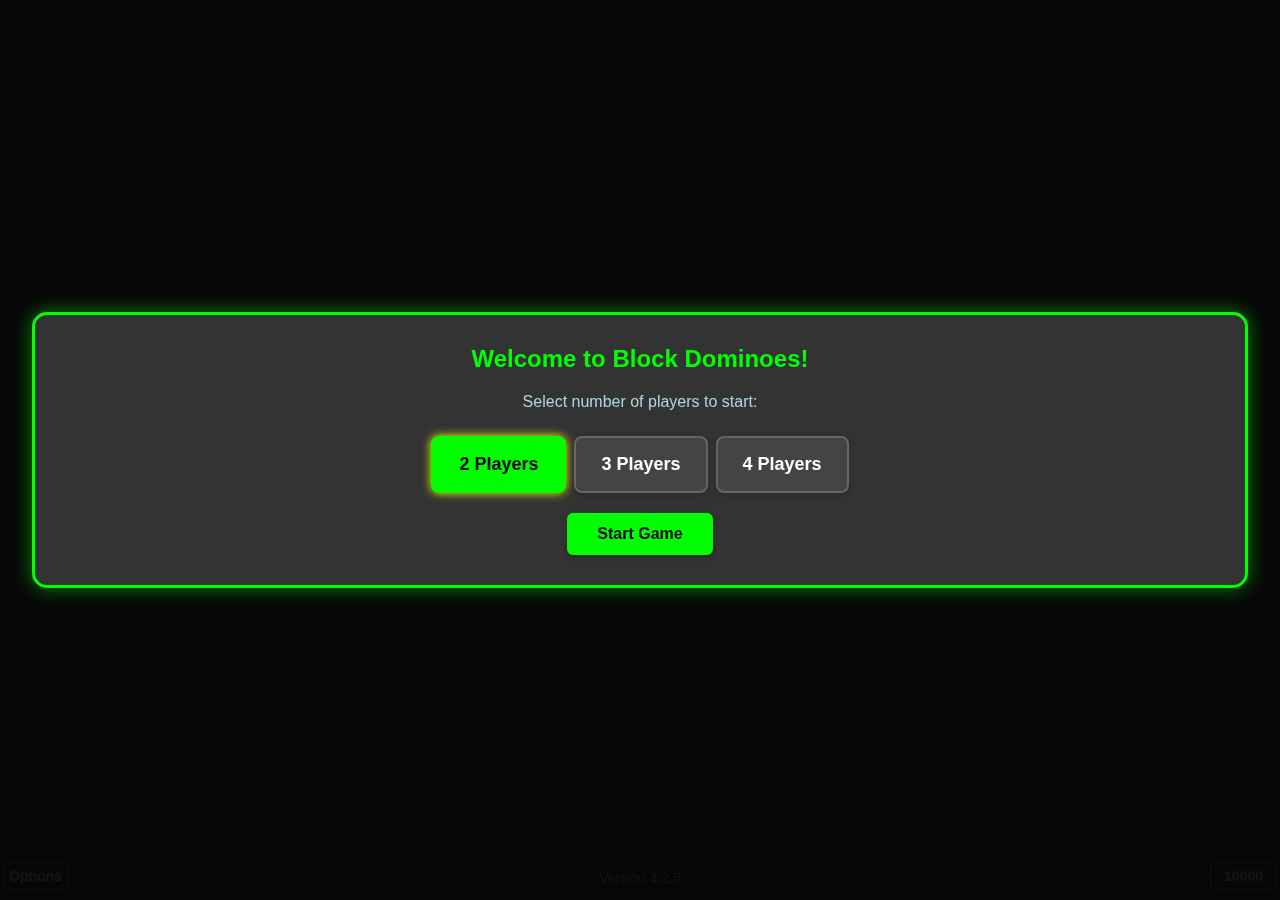
<file: domino-Final19-traineddatadownload-fallback.html>
<!DOCTYPE html>
<html lang="en">
<head>
  <meta charset="UTF-8">
  <meta name="viewport" content="width=device-width, initial-scale=1.0, maximum-scale=1.0, user-scalable=no, viewport-fit=cover">
  <meta name="description" content="Domino Game - Vietnamese Style">
  <meta name="mobile-web-app-capable" content="yes">
  <meta name="apple-mobile-web-app-capable" content="yes">
  <meta name="apple-mobile-web-app-title" content="Domino">
  <meta name="apple-mobile-web-app-status-bar-style" content="black-translucent">
  <link rel="apple-touch-icon" href="logo.png">
  <meta name="theme-color" content="#444444">
  <link rel="manifest" href="manifest.json">
  <link rel="icon" type="image/png" sizes="256x256" href="logo.png">
  <link href="https://fonts.googleapis.com/css2?family=Inter:wght@400;500;600&display=swap" rel="stylesheet">
  <title>Block Dominoes - Vietnamese Style</title>
  <style>
   :root {
    --tile-width: 30px; /* Updated to match tile width */
    --tile-height: 60px; /* Updated to match tile height */
    --tile-gap: 2px;
  }

  .player-south .tiles-container {
    max-width: calc(100vw - 20px); /* Fit within screen width with padding */
    z-index: 110; /* Higher z-index for Player South */
  }

  .player-north .tiles-container {
    max-width: calc(100vw - 20px);
    z-index: 100; /* Lower than South */
  }

  .player-east .tiles-container,
  .player-west .tiles-container {
    min-height: calc(100vh - 20px);
    z-index: 100; /* Lower than South */
  }

  .tiles-container.overlapped.horizontal > .tile:not(:first-child) {
    box-shadow: -2px 0 4px rgba(255, 255, 255, 0.5);
  }

  .tiles-container.overlapped.vertical > .tile:not(:first-child) {
    box-shadow: 0 -2px 4px rgba(255, 255, 255, 0.5);
  }

    * {
      box-sizing: border-box;
    }

    button,
    select {
      -webkit-appearance: none;
      -moz-appearance: none;
      appearance: none;
      border: none;
      outline: none;
      background: #0f0;
      color: black;
      border-radius: 6px;
      font-family: 'Inter', sans-serif;
      font-weight: 600;
      font-size: 14px;
      padding: 8px 15px;
      cursor: pointer;
      text-align: center;
      box-shadow: 0 2px 5px rgba(0, 0, 0, 0.2);
      transition: background 0.2s, transform 0.1s;
    }

    button:hover,
    select:hover {
      background: #0c0;
      transform: scale(1.05);
    }

    button:active,
    select:active {
      transform: scale(0.98);
    }

    select {
      background-image: linear-gradient(45deg, transparent 50%, black 50%),
                        linear-gradient(135deg, black 50%, transparent 50%);
      background-position: calc(100% - 15px) calc(50% - 4px),
                           calc(100% - 10px) calc(50% - 4px);
      background-size: 5px 5px, 5px 5px;
      background-repeat: no-repeat;
      padding-right: 30px;
    }

    body {
      margin: 0;
      padding: 0;
      width: 100vw;
      height: 100vh;
      background-color: #444;
      position: fixed;
      overflow: hidden;
      font-family: 'Inter', 'Helvetica Neue', Arial, sans-serif;
      font-weight: 400;
      -webkit-text-size-adjust: 100%;
      touch-action: manipulation;
    }

    #player-selection-modal {
      position: fixed;
      top: 0;
      left: 0;
      width: 100%;
      height: 100%;
      background: rgba(0, 0, 0, 0.9);
      display: flex;
      align-items: center;
      justify-content: center;
      z-index: 10000;
    }

    #player-selection-modal.hidden {
      display: none;
    }

    .modal-content {
	 width: 95%;
      background: #333;
      padding: 30px;
      border-radius: 15px;
      border: 3px solid #0f0;
      text-align: center;
      box-shadow: 0 0 20px rgba(0, 255, 0, 0.5);
    }

    .modal-content h2 {
      color: #0f0;
      margin: 0 0 20px 0;
      font-size: 24px;
    }

    .modal-content p {
      color: #add8e6;
      margin: 0 0 25px 0;
      font-size: 16px;
    }

    .player-options {
      display: flex;
      gap: 8px;
      justify-content: center;
      margin-bottom: 20px;
    }

    .player-option {
      background: #444;
      color: #fff;
      border: 2px solid #666;
      padding: 15px 25px;
      border-radius: 8px;
      font-size: 18px;
      font-weight: bold;
      cursor: pointer;
      transition: all 0.2s;
    }

    .player-option:hover {
      background: #555;
      border-color: #0f0;
      transform: scale(1.05);
    }

    .player-option.selected {
      background: #0f0;
      color: black;
      border-color: #0f0;
    }

    #game-container {
      position: absolute;
	  top: 0;
      left: 0;
    /*top: 50%;
      left: 50%;
      transform: translate(-50%, -50%);*/
      display: flex;
      flex-direction: column;
      align-items: center;
      justify-content: center;
      width: 100%;
      height: 100%;
      overflow: visible;
      pointer-events: none;
    }
	
#table {
  position: absolute;
  left: 50%;
  top: calc(50% - 50px);
  transform: translate(-50%, -50%);
  
  width: 80%;
  height: calc(100% - 260px);
  
  display: block;
  pointer-events: all;
}
    .player-hand {
      position: fixed;
      text-align: center;
      z-index: 100;
      padding: 5px;
      pointer-events: none;
      display: flex;
      flex-direction: column;
      align-items: center;
    }
/*
 /* SOUTH — score below tiles, near screen bottom edge */
.player-south {
 bottom: 0;
  left: 50%;
  transform: translateX(-50%);
  flex-direction: column;
}
.player-south .score {
  position: absolute;
  bottom: 69px; /* move closer or further from bottom edge */
  left: 50%;
  transform: translateX(-50%);
}*/

.player-south {
  position: fixed;
  bottom: 0;
  left: 50%;
  transform: translateX(-50%);
  width: 100vw;
  height: 150px; /* fixed area for player hand */
  display: flex;
  justify-content: center;
  align-items: flex-end;
}

.player-south .tiles-container {
  position: absolute;
  bottom: 80px; /* your designed height above bottom */
  left: 50%;
  transform: translateX(-50%);
}

.player-south .score {
  position: absolute;
  bottom: 68px; /* below the tiles */
  left: 50%;
  transform: translateX(-50%);
}


/* NORTH — score above tiles, near top edge */
.player-north {
  top: 0;
  left: 50%;
  transform: translateX(-50%);
  flex-direction: column-reverse;
}
.player-north .score {
  position: absolute;
  top: -74px;
  left: 50%;
  transform: translateX(-50%);
}

/* EAST — score on far right edge */
.player-east {
  right: 10px;
  top: 50%;
  transform: translateY(-50%);
  flex-direction: row;
}
.player-east .score {
  position: absolute;
  right: -55px; /* distance outside right edge */
  top: 50%;
  transform: translateY(-50%) rotate(-90deg);
}
/* WEST — score on far left edge */
.player-west {
  left: 10px;
  top: 50%;
  transform: translateY(-50%);
  flex-direction: row-reverse;
}
.player-west .score {
  position: absolute;
  left: -55px;
  top: 50%;
  transform: translateY(-50%) rotate(90deg);
}

    .tiles-container {
      pointer-events: auto;
      display: flex;
      justify-content: center;
      align-items: center;
      gap: 2px;
      min-height: 80px;
    }

 /*.player-south .tiles-container,*/
.player-north .tiles-container {
  max-width: calc(var(--tile-width) * 7 + var(--tile-gap) * 6);
  margin-top: 7px;
}

.player-east .tiles-container,
.player-west .tiles-container {
  flex-direction: column;
  min-height: calc(var(--tile-height) * 7 + var(--tile-gap) * 6);
  min-width: 40px;
}

  /*  .tiles-container.overlapped.horizontal > .tile:not(:first-child) {
    margin-left: -10px;
    box-shadow: -2px 0 4px rgba(255,255,255, 0.5);
  }

  .player-south .tiles-container.overlapped.horizontal > .tile:not(:first-child) {
    margin-left: -17.5px;
    box-shadow: -2px 0 4px rgba(255,255,255, 0.5);
  }

  .player-south .tiles-container.overlapped.horizontal.many-tiles > .tile:not(:first-child) {
    margin-left: -11.67px;
    box-shadow: -2px 0 4px rgba(255,255,255, 0.5);
  }

  .tiles-container.overlapped.vertical > .tile:not(:first-child) {
    margin-top: -20px;
    box-shadow: 0 -2px 4px rgba(255,255,255, 0.5);
  }
  */

    .tile {
      display: block;
     width: var(--tile-width);
     height: var(--tile-height);
      border: 2px solid black;
      cursor: pointer;
      border-radius: 8px;
      background-color: black;
      position: relative;
      overflow: hidden;
      flex-shrink: 0;
    }

    .tile svg,
    .table-tile svg {
      width: 100%;
      height: 100%;
      display: block;
    }

    .selected {
      border: 3px solid yellow;
      box-shadow: 0 0 10px yellow;
    }

    .draggable {
      border: 2px dashed #6a6a6a;
    }

    .table-tile {
      position: absolute;
      width: var(--tile-width);
      height: var(--tile-height);
      border: 2px solid #666;
      border-radius: 6px;
      background-color: #1a1a1a;
      z-index: 15;
      transition: border-color 0.3s;
    }

    .table-tile.horizontal {
      width: var(--tile-height);
      height: var(--tile-width);
    }

    .table-tile.match-drop::before,
    .table-tile.match-drop::after {
      border-style: dashed !important;
    }

    .table-tile.placeholder {
      z-index: 20;
      pointer-events: auto;
      background-color: transparent;
    }

    .table-tile.end-top::before {
      content: '';
      position: absolute;
      top: -2px;
      left: -2px;
      right: -2px;
      height: calc(50% + 2px);
      border-top: 2px solid #0ff;
      border-left: 2px solid #0ff;
      border-right: 2px solid #0ff;
      border-radius: 6px 6px 0 0;
      box-shadow: 0 0 10px #0ff;
      pointer-events: none;
      z-index: 16;
    }

    .table-tile.end-bottom::after {
      content: '';
      position: absolute;
      bottom: -2px;
      left: -2px;
      right: -2px;
      height: calc(50% + 2px);
      border-bottom: 2px solid #0ff;
      border-left: 2px solid #0ff;
      border-right: 2px solid #0ff;
      border-radius: 0 0 6px 6px;
      box-shadow: 0 0 10px #0ff;
      pointer-events: none;
      z-index: 16;
    }

    .table-tile.end-left::before {
      content: '';
      position: absolute;
      left: -2px;
      top: -2px;
      bottom: -2px;
      width: calc(50% + 2px);
      border-left: 2px solid #0ff;
      border-top: 2px solid #0ff;
      border-bottom: 2px solid #0ff;
      border-radius: 6px 0 0 6px;
      box-shadow: 0 0 10px #0ff;
      pointer-events: none;
      z-index: 16;
    }

    .table-tile.end-right::after {
      content: '';
      position: absolute;
      right: -2px;
      top: -2px;
      bottom: -2px;
      width: calc(50% + 2px);
      border-right: 2px solid #0ff;
      border-top: 2px solid #0ff;
      border-bottom: 2px solid #0ff;
      border-radius: 0 6px 6px 0;
      box-shadow: 0 0 10px #0ff;
      pointer-events: none;
      z-index: 16;
    }

    .table-tile.double-end-top::before,
    .table-tile.double-end-bottom::after,
    .table-tile.double-end-left::before,
    .table-tile.double-end-right::after {
      content: '';
      position: absolute;
      border: 2px solid #0ff;
      box-shadow: 0 0 10px #0ff;
      pointer-events: none;
      z-index: 16;
    }

    .table-tile.double-end-top::before {
      top: -2px;
      left: -2px;
      right: -2px;
      height: calc(50% + 2px);
      border-radius: 6px 6px 0 0;
    }

    .table-tile.double-end-bottom::after {
      bottom: -2px;
      left: -2px;
      right: -2px;
      height: calc(50% + 2px);
      border-radius: 0 0 6px 6px;
    }

    .table-tile.double-end-left::before {
      left: -2px;
      top: -2px;
      bottom: -2px;
      width: calc(50% + 2px);
      border-radius: 6px 0 0 6px;
    }

    .table-tile.double-end-right::after {
      right: -2px;
      top: -2px;
      bottom: -2px;
      width: calc(50% + 2px);
      border-radius: 0 6px 6px 0;
    }

    .tile:hover {
      border: 3px solid #0f0;
      box-shadow: 0 0 8px #0f0;
    }

    .score {
      font-size: 14px;
      font-weight: bold;
      color: #fff;
      margin: 3px 0;
      z-index: 201;
      text-shadow: 0 0 5px #fff;
      display: flex;
      align-items: center;
      justify-content: center;
      min-width: 100px;
      pointer-events: none;
	  bottom: 2px;
    }

    .score-arrow {
      width: 25px;
      display: inline-block;
      text-align: center;
      color: #0f0;
    }

    .score-text {
      white-space: nowrap;
      margin-left: 10px;
      color: #0f0;
    }

    .score-number {
      position: relative;
      display: inline-block;
      margin-left: 50px;
    }

    .coins-container {
      position: absolute;
      z-index: 1;
      top: 50%;
      left: 50%;
      transform: translate(-50%, -50%);
      height: 20px;
      pointer-events: none;
      display: flex;
      align-items: center;
    }

    .coins-container .coin {
      font-size: 18px;
      margin-left: -8px;
      opacity: 0.5;
    }

    .coins-container .coin:first-child {
      margin-left: 0;
    }

    .coins-container.yellow .coin {
      filter: none;
    }

    .coins-container.violet .coin {
      filter: brightness(0) saturate(100%) invert(69%) sepia(23%) saturate(1988%) hue-rotate(248deg) brightness(104%) contrast(87%);
    }

    .coins-container.orange .coin {
      filter: brightness(0) saturate(50%) invert(52%) sepia(50%) saturate(1120%) hue-rotate(6deg) brightness(50%) contrast(97%);
    }

    .coins-container.red .coin {
      filter: brightness(0) saturate(100%) invert(35%) sepia(71%) saturate(6921%) hue-rotate(350deg) brightness(88%) contrast(133%);
    }

    .coins-container.silver .coin {
      filter: brightness(0) saturate(100%) invert(88%) sepia(3%) saturate(0%) hue-rotate(193deg) brightness(95%) contrast(90%);
    }

    .play-buttons {
      margin-top: 35px;
      display: flex;
      gap: 5px;
      justify-content: center;
      align-items: center;
      min-height: 40px;
      pointer-events: auto;
    }

    .play-buttons button {
      padding: 6px 10px;
      background: #0f0;
      color: black;
      border: none;
      border-radius: 5px;
      cursor: pointer;
      font-weight: bold;
      font-size: 14px;
      display: none;
	  flex: 0 0 auto; /* don’t shrink */
	  white-space: nowrap;
    }

    .play-buttons button:hover {
      background: #0c0;
      transform: scale(1.05);
    }

    #new-game {
      position: fixed;
      bottom: -6px;
      left: 50%;
      transform: translate(-50%, -50%);
      padding: 3px 10px;
      color: #fff;
      background: rgba(0, 0, 0, 0.9);
      border: 2px solid #0f0;
      border-radius: 8px;
      cursor: pointer;
      display: none;
      z-index: 999;
      font-size: 18px;
      font-weight: bold;
    }

    #new-game:hover {
      background: #090;
    }

    #bets {
      position: fixed;
      bottom: 10px;
      right: 3px;
      z-index: 100;
      background: #444;
      color: #add8e6;
      border: 1px solid #0f0;
      padding: 5px;
      font-size: 14px;
    }

    .table-tile.first-double {
      border: 2px solid #0ff !important;
      box-shadow: 0 0 10px #0ff !important;
    }

#options-button:active {
  transform: scale(0.95); /* Immediate visual feedback */
  background: #0a0;
}

#options-button {
  position: fixed;
  bottom: 10px;
  left: 3px;
  z-index: 100;
  background: #444;
  color: #add8e6;
  border: 1px solid #0f0;
  padding: 5px;
  font-size: 14px;
  cursor: pointer;
  touch-action: manipulation;
  user-select: none;
  -webkit-tap-highlight-color: transparent;
  pointer-events: auto;
  transition: all 0.1s ease; /* Smooth transition */
}

    #options-button:hover {
      background: #0c0;
      transform: scale(1.05);
    }


    #options-menu {
      position: fixed;
      bottom: 50px;
      left: 10px;
      background: #444;
      border: 2px solid #0f0;
      border-radius: 5px;
      padding: 10px;
      z-index: 201;
      display: none;
      color: #add8e6;
      font-size: 12px;
      pointer-events: auto;
    }

    #options-menu select {
      -webkit-appearance: none;
      -moz-appearance: none;
      appearance: none;
      background-color: #333;
      color: #add8e6;
      border: 1px solid #0f0;
      border-radius: 4px;
      padding: 4px 10px;
      font-size: 12px;
      line-height: 1.4;
      outline: none;
      cursor: pointer;
      width: auto;
      background-image: none;
      box-shadow: none;
    }

    #options-menu select:focus {
      border-color: #0c0;
      outline: none;
    }

    #options-menu label {
      display: flex;
      align-items: center;
      justify-content: space-between;
      margin: 6px 0;
    }

    .close-btn {
      position: absolute;
      top: -4px;
      right: 2px;
      cursor: pointer;
      color: #0f0;
      font-size: 18px;
      font-weight: bold;
      transition: 0.2s ease;
    }

    .close-btn:hover {
      color: #fff;
      transform: scale(1.2);
    }

    #boneyard {
      position: fixed;
      top: 1px;
      left: 1px;
      padding: 1px;
      display: none;
    }

    #installBtn {
      position: fixed;
      bottom: 10px;
      left: 50%;
      transform: translateX(-50%);
      background: rgba(0,0,0,.5);
      color: #fff;
      border: none;
      border-radius: 8px;
      padding: 10px 16px;
      font-size: 15px;
      font-weight: bold;
      cursor: pointer;
      z-index: 9999;
      display: none;
      box-shadow: 0 0 10px #0f08;
    }
  </style>
</head>
<body>
  <!-- === Player Selection Modal === -->
<div id="player-selection-modal">
  <div class="modal-content">
    <h2>Welcome to Block Dominoes!</h2>
    <p>Select number of players to start:</p>
    <div class="player-options">
      <button class="player-option selected" data-players="2">2 Players</button>
      <button class="player-option" data-players="3">3 Players</button>
      <button class="player-option" data-players="4">4 Players</button>
    </div>
    <button id="start-game-btn" disabled
      style="background: gray; color: black; padding: 12px 30px; font-size: 16px; opacity: 0.6;">
      Loading pre-trained data for AI...
    </button>
  </div>
</div>

  <button id="installBtn">📲 Install App</button>

  <div id="game-container">
    <div id="table"></div>
  </div>
  <button id="new-game">New Game</button>
  <div id="players">
    <div class="player-hand player-south" data-player="0"></div>
    <div class="player-hand player-east" data-player="1"></div>
    <div class="player-hand player-north" data-player="2"></div>
    <div class="player-hand player-west" data-player="3"></div>
  </div>
  <div id="boneyard">
    <div id="boneyard-tiles" style="display: grid; grid-template-columns: repeat(7, auto); gap: 1px;"></div>
  </div>
  <button id="options-button">Options</button>

  <div id="options-menu">
    <span id="close-options" class="close-btn">&times;</span>
    <label>Players
      <select id="numPlayers">
        <option value="2">2</option>
        <option value="3">3</option>
        <option value="4" selected>4</option>
      </select>
    </label>
    <label>Tile Mode
      <select id="tileMode">
        <option value="Open">Open</option>
        <option value="Close" selected>Close</option>
      </select>
    </label>
    <label>Background Color &nbsp;
      <select id="backgroundColor">
        <option value="white">White</option>
        <option value="olive">Olive</option>
        <option value="teal">Teal</option>
        <option value="indigo">Indigo</option>
        <option value="gold">Gold</option>
        <option value="#444" selected>Grey</option>
      </select>
    </label>
    <label>Sound
      <select id="sound">
        <option value="On" selected>On</option>
        <option value="Off">Off</option>
      </select>
    </label>
    <label>Fun Voice
      <select id="funVoice">
        <option value="On">On</option>
        <option value="Off" selected>Off</option>
      </select>
    </label>
  </div>
  <select id="bets">
    <option value="1000">1000</option>
    <option value="10000" selected>10000</option>
    <option value="50000">50000</option>
    <option value="100000">100000</option>
    <option value="500000">500000</option>
    <option value="1000000">1000000</option>
  </select>
  <div style="position: fixed; bottom: 14px; left: 50%; transform: translateX(-50%); color: #ccc; font-size: 14px; opacity: 0.8; pointer-events: none;">Version 4.2.5</div>

<script>
  // PWA Install Script
    let deferredPrompt;
    const installBtn = document.getElementById('installBtn');

    window.addEventListener('beforeinstallprompt', (e) => {
      e.preventDefault();
      deferredPrompt = e;
      installBtn.style.display = 'block';
    });

    installBtn.addEventListener('click', async () => {
      if (!deferredPrompt) return;
      deferredPrompt.prompt();
      const choice = await deferredPrompt.userChoice;
      if (choice.outcome === 'accepted') {
        installBtn.style.display = 'none';
        localStorage.setItem('pwaInstalled', 'true');
      }
      deferredPrompt = null;
    });

    window.addEventListener('appinstalled', () => {
      installBtn.style.display = 'none';
      localStorage.setItem('pwaInstalled', 'true');
    });

    if (!localStorage.getItem('pwaInstalled')) {
      navigator.serviceWorker.getRegistrations().then(regs => regs.forEach(r => r.unregister()));
      caches.keys().then(keys => keys.forEach(k => caches.delete(k)));
    }

    document.addEventListener('click', () => {
      if (!deferredPrompt && installBtn.style.display === 'none') {
        setTimeout(() => {
          if (deferredPrompt) installBtn.style.display = 'block';
        }, 1000);
      }
    });
  </script>

<script>
// Additional: Ensure bets is enabled initially (before first game start)
document.addEventListener('DOMContentLoaded', () => {
  document.getElementById('bets').disabled = false; // Enabled before any game starts
});
</script>

<script>
let trainingMode = false;
    // Game Variables
    let audioContext = null;
    let canPlaySound = true;
    let soundLocked = false;
    let funVoice = false;
    let tileMode = 'Close';
    let backgroundColor = '#444';
    let bet = 10000;
    let draggedTile = null;
    let numPlayersVar = 4;
    let gameState = null;
    let currentActivePlayerTurn = 0;
    let nextGameStarter = 0;
    let lastValidPlayer = 0;
	
	
    // Updated global variables and initialization
let scores = [10000000, 10000000, 10000000, 10000000];
///
let isOverallFirstGame = true;
let isTrueFirstGame = true; // ⭐ NEW: Track if it's the very first game ever
///
// === UNIFIED TRAINING MODE SYSTEM ===
// Place this BEFORE any game code (after variable declarations)
(function initTrainingMode() {
  window.trainingMode = false;
  
  // Store original functions
  const original = {
    alert: window.alert,
    setTimeout: window.setTimeout,
    requestAnimationFrame: window.requestAnimationFrame
  };

  // Override alert
  window.alert = function(msg) {
    if (!window.trainingMode) {
      original.alert.call(window, msg);
    }
  };

  // Override setTimeout - ALLOW delays of 0 or very short during training
  window.setTimeout = function(fn, delay, ...args) {
    if (window.trainingMode && delay > 10) {
      // Block long delays during training, but allow yield delays (0-10ms)
      return null;
    }
    return original.setTimeout.call(window, fn, delay, ...args);
  };

  // Override requestAnimationFrame
  window.requestAnimationFrame = function(callback) {
    if (window.trainingMode) {
      return null; // Block all RAF during training
    }
    return original.requestAnimationFrame.call(window, callback);
  };

  // Restore functions if needed
  window.restoreOriginalFunctions = function() {
    window.alert = original.alert;
    window.setTimeout = original.setTimeout;
    window.requestAnimationFrame = original.requestAnimationFrame;
  };
})();
///

// Load persisted data from localStorage
const storedScores = localStorage.getItem('dominoScores');
if (storedScores) {
  scores = JSON.parse(storedScores);
}
const storedBet = localStorage.getItem('dominoBet');
if (storedBet) {
  bet = parseInt(storedBet, 10);
}
document.getElementById('bets').value = bet; // Sync select with loaded bet
// Updated bets change listener
document.getElementById('bets').addEventListener('change', function(e) {
  if (gameState && !gameState.gameOver) {
    safeAlert('Cannot change bet during game!');
    e.target.value = bet; // Revert to previous bet value
    return;
  }
  bet = parseInt(e.target.value, 10);
  localStorage.setItem('dominoBet', bet);
});

    const tiles = [
      {top: 6, bottom: 6}, {top: 6, bottom: 5}, {top: 6, bottom: 4}, {top: 6, bottom: 3}, {top: 6, bottom: 2}, {top: 6, bottom: 1}, {top: 6, bottom: 0},
      {top: 5, bottom: 5}, {top: 5, bottom: 4}, {top: 5, bottom: 3}, {top: 5, bottom: 2}, {top: 5, bottom: 1}, {top: 5, bottom: 0},
      {top: 4, bottom: 4}, {top: 4, bottom: 3}, {top: 4, bottom: 2}, {top: 4, bottom: 1}, {top: 4, bottom: 0},
      {top: 3, bottom: 3}, {top: 3, bottom: 2}, {top: 3, bottom: 1}, {top: 3, bottom: 0},
      {top: 2, bottom: 2}, {top: 2, bottom: 1}, {top: 2, bottom: 0},
      {top: 1, bottom: 1}, {top: 1, bottom: 0},
      {top: 0, bottom: 0}
    ];

    const numTiles = 7;

// Player Selection Modal Logic
const modal = document.getElementById('player-selection-modal');
const playerOptions = document.querySelectorAll('.player-option');
const startGameBtn = document.getElementById('start-game-btn');

// Initialize selectedPlayers from any option already marked `.selected` in markup,
// otherwise fall back to 4 (or whatever default you want).
let selectedPlayers = (() => {
  const pre = document.querySelector('.player-option.selected');
  return pre ? parseInt(pre.dataset.players, 10) : 4;
})();

// Click handler for options — keeps selectedPlayers in sync with UI
playerOptions.forEach(option => {
  option.addEventListener('click', () => {
    playerOptions.forEach(opt => opt.classList.remove('selected'));
    option.classList.add('selected');

    // parseInt with radix and guard fallback
    const n = parseInt(option.dataset.players, 10);
    selectedPlayers = Number.isFinite(n) ? n : 4;
  });
});

/*
    startGameBtn.addEventListener('click', () => {
      numPlayersVar = selectedPlayers;
      document.getElementById('numPlayers').value = numPlayersVar;
      modal.classList.add('hidden');
      initAudioContext();
      startNewGame();
    });
*/
    // Helper Functions
    function abbreviate(num) {
      if (num >= 1e9) return (num / 1e9).toFixed(1) + 'B';
      else if (num >= 1e6) return (num / 1e6).toFixed(1) + 'M';
      else if (num >= 1e3) return (num / 1e3).toFixed(1) + 'K';
      else return num.toString();
    }

    function formatPayout(amount) {
      return abbreviate(Math.abs(amount)) + (amount < 0 ? ' loss' : ' gain');
    }

///

 function initAudioContext() {
  if (window.trainingMode) return;
  if (!audioContext) {
    audioContext = new (window.AudioContext || window.webkitAudioContext)();
  }
  if (audioContext.state === 'suspended') {
    //audioContext.resume();
	console.log("audio resumed on click of choosing Number of players");
  }
}
///

function playSound() {
  if (window.trainingMode || !canPlaySound) return;
  
  try {
    initAudioContext();
    let oscillator = audioContext.createOscillator();
    let gainNode = audioContext.createGain();
    oscillator.connect(gainNode);
    gainNode.connect(audioContext.destination);
    oscillator.frequency.value = 523.25;
    gainNode.gain.setValueAtTime(0.1, audioContext.currentTime);
    gainNode.gain.exponentialRampToValueAtTime(0.01, audioContext.currentTime + 0.3);
    oscillator.start(audioContext.currentTime);
    oscillator.stop(audioContext.currentTime + 0.3);
  } catch (e) {
    // Silently fail during training
  }
}
	// --- Prevent early AudioContext errors ---
document.addEventListener("click", resumeAudioContext, { once: true });
document.addEventListener("touchstart", resumeAudioContext, { once: true });

function resumeAudioContext() {
  if (window.trainingMode || !canPlaySound) return;
  
  try {
    if (typeof audioContext !== "undefined" && audioContext && audioContext.state === "suspended") {
      audioContext.resume().then(() => {
        console.log("🔊 AudioContext resumed after user gesture");
      });
    } else {
      initAudioContext();
      console.log("🔊 AudioContext initialized after user gesture");
    }
  } catch (e) {
    // Silently fail
  }
}
    function shuffle(array) {
      for (let i = array.length - 1; i > 0; i--) {
        const j = Math.floor(Math.random() * (i + 1));
        [array[i], array[j]] = [array[j], array[i]];
      }
    }

    function generateBackTileSvg(isHorizontal) {
      let svg;
      if (!isHorizontal) {
        svg = `<svg viewBox='0 0 50 100' xmlns='http://www.w3.org/2000/svg'>`;
      } else {
        svg = `<svg viewBox='0 0 100 50' xmlns='http://www.w3.org/2000/svg'>`;
      }
      svg += "</svg>";
      return svg;
    }

    function generateTileSvg(isHorizontal, tileData) {
      const colors = ["", "red", "gold", "white", "red", "seagreen", "white"];
      let svg;
      if (!isHorizontal) {
        svg = `<svg viewBox='0 0 50 100' xmlns='http://www.w3.org/2000/svg'>`;
        const { top, bottom } = tileData;
        if (top > 0) {
          svg += `<g class='dots' fill='${colors[top]}'>`;
          const tops = {
            1: "<circle cx='25' cy='20' r='5' />",
            2: "<circle cx='15' cy='10' r='5' /><circle cx='35' cy='30' r='5' />",
            3: "<circle cx='15' cy='10' r='5' /><circle cx='25' cy='20' r='5' /><circle cx='35' cy='30' r='5' />",
            4: "<circle cx='15' cy='10' r='5' /><circle cx='35' cy='10' r='5' /><circle cx='15' cy='30' r='5' /><circle cx='35' cy='30' r='5' />",
            5: "<circle cx='15' cy='10' r='5' /><circle cx='25' cy='20' r='5' /><circle cx='35' cy='10' r='5' /><circle cx='15' cy='30' r='5' /><circle cx='35' cy='30' r='5' />",
            6: "<circle cx='15' cy='10' r='5' /><circle cx='15' cy='22' r='5' /><circle cx='15' cy='34' r='5' /><circle cx='35' cy='10' r='5' /><circle cx='35' cy='22' r='5' /><circle cx='35' cy='34' r='5' />"
          };
          svg += tops[top] + "</g>";
        }
        if (bottom > 0) {
          svg += `<g class='dots' fill='${colors[bottom]}'>`;
          const bottoms = {
            1: "<circle cx='25' cy='80' r='5' />",
            2: "<circle cx='15' cy='65' r='5' /><circle cx='35' cy='85' r='5' />",
            3: "<circle cx='15' cy='65' r='5' /><circle cx='25' cy='75' r='5' /><circle cx='35' cy='85' r='5' />",
            4: "<circle cx='15' cy='65' r='5' /><circle cx='35' cy='65' r='5' /><circle cx='15' cy='85' r='5' /><circle cx='35' cy='85' r='5' />",
            5: "<circle cx='15' cy='65' r='5' /><circle cx='25' cy='75' r='5' /><circle cx='35' cy='65' r='5' /><circle cx='15' cy='85' r='5' /><circle cx='35' cy='85' r='5' />",
            6: "<circle cx='15' cy='65' r='5' /><circle cx='15' cy='77' r='5' /><circle cx='15' cy='89' r='5' /><circle cx='35' cy='65' r='5' /><circle cx='35' cy='77' r='5' /><circle cx='35' cy='89' r='5' />"
          };
          svg += bottoms[bottom] + "</g>";
        }
        svg += "<line x1='0' y1='50%' x2='100%' y2='50%' stroke='#666' stroke-width='2' />";
      } else {
        svg = `<svg viewBox='0 0 100 50' xmlns='http://www.w3.org/2000/svg'>`;
        const { left, right } = tileData;
        svg += "<line x1='50%' y1='0' x2='50%' y2='100%' stroke='#666' stroke-width='2' />";
        if (left > 0) {
          svg += `<g class='dots' fill='${colors[left]}'>`;
          const leftPatterns = {
            1: "<circle cx='25' cy='20' r='5' />",
            2: "<circle cx='15' cy='10' r='5' /><circle cx='35' cy='30' r='5' />",
            3: "<circle cx='15' cy='10' r='5' /><circle cx='25' cy='20' r='5' /><circle cx='35' cy='30' r='5' />",
            4: "<circle cx='15' cy='10' r='5' /><circle cx='35' cy='10' r='5' /><circle cx='15' cy='30' r='5' /><circle cx='35' cy='30' r='5' />",
            5: "<circle cx='15' cy='10' r='5' /><circle cx='25' cy='20' r='5' /><circle cx='35' cy='10' r='5' /><circle cx='15' cy='30' r='5' /><circle cx='35' cy='30' r='5' />",
            6: "<circle cx='15' cy='10' r='5' /><circle cx='15' cy='22' r='5' /><circle cx='15' cy='34' r='5' /><circle cx='35' cy='10' r='5' /><circle cx='35' cy='22' r='5' /><circle cx='35' cy='34' r='5' />"
          };
          svg += leftPatterns[left] + "</g>";
        }
        if (right > 0) {
          svg += `<g class='dots' fill='${colors[right]}'>`;
          const rightPatterns = {
            1: "<circle cx='75' cy='30' r='5' />",
            2: "<circle cx='65' cy='15' r='5' /><circle cx='85' cy='35' r='5' />",
            3: "<circle cx='65' cy='15' r='5' /><circle cx='75' cy='25' r='5' /><circle cx='85' cy='35' r='5' />",
            4: "<circle cx='65' cy='15' r='5' /><circle cx='85' cy='15' r='5' /><circle cx='65' cy='35' r='5' /><circle cx='85' cy='35' r='5' />",
            5: "<circle cx='65' cy='15' r='5' /><circle cx='75' cy='25' r='5' /><circle cx='85' cy='15' r='5' /><circle cx='65' cy='35' r='5' /><circle cx='85' cy='35' r='5' />",
            6: "<circle cx='65' cy='15' r='5' /><circle cx='65' cy='27' r='5' /><circle cx='65' cy='39' r='5' /><circle cx='85' cy='15' r='5' /><circle cx='85' cy='27' r='5' /><circle cx='85' cy='39' r='5' />"
          };
          svg += rightPatterns[right] + "</g>";
        }
      }
      svg += "</svg>";
      return svg;
    }

    function getTileSizes() {
      const rootStyle = getComputedStyle(document.documentElement);
      const tw = parseFloat(rootStyle.getPropertyValue('--tile-width'));
      const th = parseFloat(rootStyle.getPropertyValue('--tile-height'));
      return { V_W: tw, V_H: th, H_W: th, H_H: tw, FULL: th, OFFSET: th / 4 };
    }

    function isDouble(tile) {
      return tile.top === tile.bottom;
    }

    function canPlayTile(tile, board) {
      if (!board.leftEnd) return true;
      const leftEnd = board.leftEnd.value;
      const rightEnd = board.rightEnd.value;
      return tile.top === leftEnd || tile.bottom === leftEnd || tile.top === rightEnd || tile.bottom === rightEnd;
    }

    function canPlayOnEnd(tile, endValue) {
      return tile.top === endValue || tile.bottom === endValue;
    }

    function getPlayerNumber(index) {
      return index + 1;
    }

    function rotateTile(tile) {
      return { top: tile.bottom, bottom: tile.top };
    }
///
function setupGame() {
  const gameTiles = [...tiles];
  shuffle(gameTiles);
  let players = Array(4).fill().map(() => []);
  let boneyard = [];
  let playerOrder = numPlayersVar === 2 ? [0, 2] : numPlayersVar === 3 ? [0, 1, 2] : [0, 1, 2, 3];
  
// ⭐ FIX: Force "highest double" rule if player count changes and winner is invalid
  if (!playerOrder.includes(nextGameStarter)) {
    nextGameStarter = 0;
    isOverallFirstGame = true; // This re-engages the highest double rule
    isTrueFirstGame = true; // Also reset this to be consistent
  }
  
  for (let p of playerOrder) {
    players[p] = gameTiles.splice(0, numTiles);
  }
  boneyard = gameTiles;

  const board = {
    tiles: [],
    leftEnd: null,
    rightEnd: null,
    offsetX: 0,
    offsetY: 0
  };

  let highestDouble = null;
  let starter = 0;
  
  for (let p of playerOrder) {
    const doubles = players[p].filter(t => isDouble(t));
    if (doubles.length > 0) {
      const playerHighest = doubles.reduce((max, t) => t.top > max.top ? t : max, doubles[0]);
      if (!highestDouble || playerHighest.top > highestDouble.top) {
        highestDouble = playerHighest;
        starter = p;
      }
    }
  }

  const isThisFirstGame = isOverallFirstGame;
  if (isThisFirstGame) {
    currentActivePlayerTurn = starter;
    isOverallFirstGame = false;
    isTrueFirstGame = false; // ⭐ Mark that we're past the true first game
  } else {
    if (playerOrder.includes(nextGameStarter)) {
      currentActivePlayerTurn = nextGameStarter;
    } else {
      currentActivePlayerTurn = starter;
    }
  }

  const roundHistory = [];

  return {
    players, 
    boneyard, 
    board, 
    prevBoard: null, 
    gameOver: false, 
    roundHistory, 
    selectedIndex: -1, 
    isThisFirstGame, 
    playerOrder, 
    highestDouble
  };
}

///
function startNewGame() {
  isOverallFirstGame = true;
  isTrueFirstGame = true; // ⭐ Reset to true when explicitly starting new game
  currentActivePlayerTurn = 0;
  nextGameStarter = 0;
  lastValidPlayer = 0;
  
  document.getElementById('new-game').style.display = 'none';
  gameState = setupGame();
  renderGame(gameState);
  
  if (!gameState.gameOver && currentActivePlayerTurn !== 0) {
    setTimeout(() => playAI(gameState), 1500);
  }
}
///
    document.getElementById('close-options').addEventListener('click', () => {
      document.getElementById('options-menu').style.display = 'none';
    });

// Options button - immediate response
const optionsButton = document.getElementById('options-button');
const optionsMenu = document.getElementById('options-menu');

optionsButton.addEventListener('click', (e) => {
  e.stopPropagation();
  
  // Toggle menu immediately
  const isHidden = optionsMenu.style.display === 'none' || optionsMenu.style.display === '';
  optionsMenu.style.display = isHidden ? 'block' : 'none';
  
  // Visual feedback
  optionsButton.style.transform = 'scale(0.95)';
  setTimeout(() => {
    optionsButton.style.transform = 'scale(1)';
  }, 100);
});

// Close button
document.getElementById('close-options').addEventListener('click', (e) => {
  e.stopPropagation();
  optionsMenu.style.display = 'none';
});

// Close menu when clicking outside
document.addEventListener('click', (e) => {
  if (optionsMenu.style.display === 'block' && 
      !optionsMenu.contains(e.target) && 
      !optionsButton.contains(e.target)) {
    optionsMenu.style.display = 'none';
  }
});
///
document.getElementById('numPlayers').onchange = async (e) => {
  if (gameState && !gameState.gameOver) {
    safeAlert('Cannot change number of Players during game!');
    e.target.value = numPlayersVar;
    return;
  }
  
  const newPlayerCount = parseInt(e.target.value);
  
  document.getElementById('options-menu').style.display = 'none';
  
  await trainAIForMode(newPlayerCount);
  
// ⭐ FIX: Force "highest double" rule if player count changes and winner is invalid
  const newPlayerOrder = newPlayerCount === 2 ? [0, 2] : 
                         newPlayerCount === 3 ? [0, 1, 2] : 
                         [0, 1, 2, 3];

  if (!newPlayerOrder.includes(nextGameStarter)) {
    nextGameStarter = 0;
    isOverallFirstGame = true; // This re-engages the highest double rule
    isTrueFirstGame = true; // Also reset this to be consistent
  }
  
  numPlayersVar = newPlayerCount;
  
  document.getElementById('new-game').style.display = 'none';
  gameState = setupGame();
  renderGame(gameState);
  
  if (!gameState.gameOver && currentActivePlayerTurn !== 0) {
    setTimeout(() => playAI(gameState), 1500);
  }
};
///
    document.getElementById('tileMode').onchange = (e) => {
      tileMode = e.target.value;
      if (gameState) renderGame(gameState);
    };

    document.getElementById('backgroundColor').onchange = (e) => {
      backgroundColor = e.target.value;
      document.body.style.background = backgroundColor;
      if (backgroundColor === '#444') {
        document.body.style.color = '#fff';
      } else {
        document.body.style.color = '#000';
      }
    };

    document.getElementById('funVoice').onchange = (e) => {
      funVoice = e.target.value === 'On';
    };

    document.getElementById('sound').addEventListener('change', (e) => {
      if (e.target.value === 'Off') {
        canPlaySound = false;
        soundLocked = true;
      } else {
        canPlaySound = true;
        soundLocked = false;
      }
    });
///
function calculatePlacement(board, end, tableRect, tile) {
  const { V_W, V_H, H_W, H_H, FULL, OFFSET } = getTileSizes();
  const MARGIN = 0;

  let e = board[end === 'left' ? 'leftEnd' : 'rightEnd'];
  let isLeftChain = end === 'left';
  let turnDir = isLeftChain ? 'up' : 'down';

  let p = {};
  let hdir = e.dir;
  let isDoubleTile = isDouble(tile);
  let tryVerticalFirst = false;

  if (board.forceHorizontalNext) {
    tryVerticalFirst = false;
    board.forceHorizontalNext = false;
  } else {
    if (isDoubleTile && !e.isVertical) {
      // ⭐ FIX: Only turn vertical when VERY close to edge (within 1 tile width)
      const nearLeftEdge = e.x - FULL < MARGIN;
      const nearRightEdge = e.x + FULL > tableRect.width - MARGIN;
      if ((isLeftChain && nearLeftEdge) || (!isLeftChain && nearRightEdge)) {
        tryVerticalFirst = true;
      }
    }
  }

  if (tryVerticalFirst) {
    if (turnDir === 'up') {
      p.x = e.x - OFFSET;
      p.y = e.y - (FULL + OFFSET);
      p.nextEndX = p.x + OFFSET;
      p.nextEndY = p.y + OFFSET;
    } else {
      p.x = e.x - OFFSET;
      p.y = e.y + OFFSET;
      p.nextEndX = p.x + OFFSET;
      p.nextEndY = p.y + FULL - OFFSET;
    }
    p.isHorizontal = false;
    p.isVertical = true;
    p.width = V_W;
    p.height = V_H;

    const v_eff_x = p.x + board.offsetX;
    const v_eff_y = p.y + board.offsetY;
    p.boundCheck = (v_eff_x < MARGIN || v_eff_x + p.width > tableRect.width - MARGIN ||
                    v_eff_y < MARGIN || v_eff_y + p.height > tableRect.height - MARGIN);

    if (!p.boundCheck) {
      let newHdir = hdir === 'left' ? 'right' : 'left';
      p.newHdir = newHdir;
      p.turnDir = turnDir;
      
      // ⭐ FIX: Update edge detection for force horizontal
      const nearLeftEdge = v_eff_x - FULL < MARGIN;
      const nearRightEdge = v_eff_x + FULL > tableRect.width - MARGIN;
      if (nearLeftEdge || nearRightEdge) {
        board.forceHorizontalNext = true;
      }
      return p;
    }
  }

  // Try horizontal placement
  if (hdir === 'left') {
    p.x = e.x - (FULL + OFFSET);
    p.nextEndX = p.x + OFFSET;
  } else {
    p.x = e.x + OFFSET;
    p.nextEndX = p.x + FULL - OFFSET;
  }
  p.y = e.y - OFFSET;
  p.isHorizontal = true;
  p.isVertical = false;
  p.width = H_W;
  p.height = H_H;
  p.nextEndY = p.y + OFFSET;

  const eff_x = p.x + board.offsetX;
  const eff_y = p.y + board.offsetY;
  p.boundCheck = (eff_x < MARGIN || eff_x + p.width > tableRect.width - MARGIN ||
                  eff_y < MARGIN || eff_y + p.height > tableRect.height - MARGIN);

  if (!p.boundCheck) {
    return p;
  } else {
    // Horizontal doesn't fit, turn vertical
    if (turnDir === 'up') {
      p.y = e.y - (FULL + OFFSET);
      p.nextEndY = p.y + OFFSET;
    } else {
      p.y = e.y + OFFSET;
      p.nextEndY = p.y + FULL - OFFSET;
    }
    p.x = e.x - OFFSET;
    p.isHorizontal = false;
    p.isVertical = true;
    p.width = V_W;
    p.height = V_H;
    p.nextEndX = p.x + OFFSET;

    const v_eff_x = p.x + board.offsetX;
    const v_eff_y = p.y + board.offsetY;
    let v_bound = (v_eff_x < MARGIN || v_eff_x + p.width > tableRect.width - MARGIN ||
                   v_eff_y < MARGIN || v_eff_y + p.height > tableRect.height - MARGIN);

    if (v_bound) {
      let shiftX = 0, shiftY = 0;
      if (v_eff_x < MARGIN) shiftX = MARGIN - v_eff_x;
      else if (v_eff_x + p.width > tableRect.width - MARGIN)
        shiftX = (tableRect.width - MARGIN) - (v_eff_x + p.width);
      if (v_eff_y < MARGIN) shiftY = MARGIN - v_eff_y;
      else if (v_eff_y + p.height > tableRect.height - MARGIN)
        shiftY = (tableRect.height - MARGIN) - (v_eff_y + p.height);
      board.offsetX += shiftX;
      board.offsetY += shiftY;
    }

    let newHdir = hdir === 'left' ? 'right' : 'left';
    p.newHdir = newHdir;
    p.turnDir = turnDir;
    
    // ⭐ FIX: Update edge detection for force horizontal
    const nearLeftEdge = v_eff_x - FULL < MARGIN;
    const nearRightEdge = v_eff_x + FULL > tableRect.width - MARGIN;
    if (nearLeftEdge || nearRightEdge) {
      board.forceHorizontalNext = true;
    }
    return p;
  }
}
///
function computePlayerValues(players) {
  const values = [];
  
  // Count zeros on the table (from played tiles)
  let zerosOnTable = 0;
  if (gameState && gameState.roundHistory) {
    for (let move of gameState.roundHistory) {
      const tile = move.playedTile;
      if (tile.top === 0) zerosOnTable++;
      if (tile.bottom === 0) zerosOnTable++;
    }
  }
  
  // If 6 zeros visible, the 7th zero is in [0-0] → value = 13
  // Otherwise [0-0] = 0
  const doubleZeroValue = (zerosOnTable >= 6) ? 13 : 0;
  
  for (let p = 0; p < 4; p++) {
    let sum = 0;
    for (let tile of players[p]) {
      let pips = tile.top + tile.bottom;
      
      // Special case: [0-0]
      if (pips === 0) {
        pips = doubleZeroValue;
      }
      
      sum += pips;
    }
    values[p] = sum;
  }
  
  return values;
}
///

    function simulatePlay(board, tile, end) {
      if (!board.leftEnd) {
        return {
          leftEnd: { value: tile.top },
          rightEnd: { value: tile.bottom }
        };
      }

      let simLeftEnd = { ...board.leftEnd };
      let simRightEnd = { ...board.rightEnd };
      if (end === 'left') {
        const oldValue = simLeftEnd.value;
        if (tile.top === oldValue) {
          simLeftEnd.value = tile.bottom;
        } else {
          simLeftEnd.value = tile.top;
        }
      } else {
        const oldValue = simRightEnd.value;
        if (tile.top === oldValue) {
          simRightEnd.value = tile.bottom;
        } else {
          simRightEnd.value = tile.top;
        }
      }
      return { leftEnd: simLeftEnd, rightEnd: simRightEnd };
    }
	
    function isPlayableForAnyone(players, boneyard, board, playerOrder) {
      if (!board.leftEnd) return true;
      for (const p of playerOrder) {
        if (players[p].some(tile => canPlayTile(tile, board))) {
          return true;
        }
      }
      if (boneyard.length === 0) return false;
      const left = board.leftEnd.value;
      const right = board.rightEnd.value;
      return boneyard.some(tile => tile.top === left || tile.bottom === left || tile.top === right || tile.bottom === right);
    }

    function countAllPips(players, roundHistory) {
      const counts = [0, 0, 0, 0, 0, 0, 0];
      const allKnownTiles = [];
      allKnownTiles.push(...players[currentActivePlayerTurn]);
      if (roundHistory) {
        for (const move of roundHistory) {
          allKnownTiles.push(move.playedTile);
        }
      }
      for (const tile of allKnownTiles) {
        counts[tile.top]++;
        counts[tile.bottom]++;
      }
      return counts;
    }

    function getValidMoves(hand, board) {
      const validMoves = [];
      if (!board.leftEnd) {
        hand.forEach(tile => validMoves.push({ tile, end: 'right' }));
      } else {
        hand.forEach(tile => {
          const canLeft = canPlayOnEnd(tile, board.leftEnd.value);
          const canRight = canPlayOnEnd(tile, board.rightEnd.value);
          if (canLeft) {
            validMoves.push({ tile, end: 'left' });
          }
          if (canRight) {
            if (!isDouble(tile) || !canLeft) {
              validMoves.push({ tile, end: 'right' });
            }
          }
        });
      }
      return validMoves;
    }

    function drawUntilMatch(gameState, player) {
      const { players, board, boneyard } = gameState;
      const hand = players[player];
      while (boneyard.length > 0 && getValidMoves(hand, board).length === 0) {
        const idx = Math.floor(Math.random() * boneyard.length);
        const drawn = boneyard.splice(idx, 1)[0];
        hand.push(drawn);
      }
      if (player === 0 && hand.length > 0) {
        const lastDrawn = hand[hand.length - 1];
        if (canPlayTile(lastDrawn, board)) {
          gameState.selectedIndex = hand.length - 1;
        }
      }
    }

    function isInevitableBlock(board, players, boneyard, currentActivePlayerTurn, depth, maxDepth, playerOrder) {
      if (!board.leftEnd) return false;
      if (depth > maxDepth) return false;
      if (!isPlayableForAnyone(players, boneyard, board, playerOrder)) {
        return true;
      }

      const nextPlayerIndex = (playerOrder.indexOf(currentActivePlayerTurn) + 1) % playerOrder.length;
      const nextPlayer = playerOrder[nextPlayerIndex];
      const nextHand = players[nextPlayer];
      const validMoves = getValidMoves(nextHand, board);
      if (validMoves.length === 0) {
        return isInevitableBlock(board, players, boneyard, nextPlayer, depth + 1, maxDepth, playerOrder);
      }

      let allLeadToBlock = true;
      for (const move of validMoves) {
        const simBoard = simulatePlay(board, move.tile, move.end);
		
        //const simPlayers = JSON.parse(JSON.stringify(players));
		const simPlayers = players.map(hand => hand.slice());

        const tileIdx = simPlayers[nextPlayer].findIndex(t => t.top === move.tile.top && t.bottom === move.tile.bottom);
        simPlayers[nextPlayer].splice(tileIdx, 1);
        if (simPlayers[nextPlayer].length === 0) {
          allLeadToBlock = false;
          break;
        }
        if (!isInevitableBlock(simBoard, simPlayers, boneyard, nextPlayer, depth + 1, maxDepth, playerOrder)) {
          allLeadToBlock = false;
          break;
        }
      }
      return allLeadToBlock;
    }

    function hasPreventingAlternative(hand, board, allPlayers, playerIndex, maxDepth = 0) {
      if (!board.leftEnd) return false;

      const playableTiles = hand.filter(tile => canPlayTile(tile, board));
      if (playableTiles.length < 1) return false;

      let hasNonBlockingMove = false;

      for (const tile of playableTiles) {
        const canPlayLeft = canPlayOnEnd(tile, board.leftEnd.value);
        const canPlayRight = canPlayOnEnd(tile, board.rightEnd.value);

        if (canPlayLeft) {
          const simBoard = simulatePlay(board, tile, 'left');
          const simPlayers = JSON.parse(JSON.stringify(allPlayers));
          const tileIdx = simPlayers[playerIndex].findIndex(t => t.top === tile.top && t.bottom === tile.bottom);
          simPlayers[playerIndex].splice(tileIdx, 1);
          if (!isInevitableBlock(simBoard, simPlayers, [], playerIndex, 1, maxDepth)) {
            hasNonBlockingMove = true;
            break;
          }
        }

        if (canPlayRight && (!isDouble(tile) || !canPlayLeft)) {
          const simBoard = simulatePlay(board, tile, 'right');
          const simPlayers = JSON.parse(JSON.stringify(allPlayers));
          const tileIdx = simPlayers[playerIndex].findIndex(t => t.top === tile.top && t.bottom === tile.bottom);
          simPlayers[playerIndex].splice(tileIdx, 1);
          if (!isInevitableBlock(simBoard, simPlayers, [], playerIndex, 1, maxDepth)) {
            hasNonBlockingMove = true;
            break;
          }
        }
      }

      const hasMultipleOptions = playableTiles.length > 1 ||
        (playableTiles.length === 1 &&
         canPlayOnEnd(playableTiles[0], board.leftEnd.value) &&
         canPlayOnEnd(playableTiles[0], board.rightEnd.value));

      return hasMultipleOptions && hasNonBlockingMove;
    }
	///
async function trainAIForMode(playerCount) {
  const trainingKey = `Domino_AI_Trained_${playerCount}P`;
  const alreadyTrained = localStorage.getItem(trainingKey);
  
  if (!alreadyTrained) {
    // Show loading message
    const loadingMsg = document.createElement('div');
    loadingMsg.id = 'ai-training-msg';
    loadingMsg.style.cssText = 'position:fixed; width:90%;top:50%;left:50%;transform:translate(-50%,-50%);background:rgba(0,0,0,0.9);color:#0f0;padding:30px 15px;border:2px solid #0f0;border-radius:10px;z-index:10001;font-size:18px;text-align:center;';
    loadingMsg.innerHTML = `🤖 Training AI for ${playerCount}-player mode...<br><br><br><span style="font-size:14px;color:#add8e6;">Progress: 0/2000 games (0%)</span>`;
    document.body.appendChild(loadingMsg);
    
    // Progress callback to update UI
    const updateProgress = (gamesCompleted) => {
      if (loadingMsg && loadingMsg.parentNode) {
        const percent = Math.floor((gamesCompleted / 2000) * 100);
        loadingMsg.innerHTML = `🤖 Training AI for ${playerCount}-player mode...<br><br><br><span style="font-size:14px;color:#add8e6;">Progress: ${gamesCompleted}/2000 games (${percent}%)</span>`;
      }
    };
    
    try {
      // Small delay to show message
      await new Promise(resolve => setTimeout(resolve, 100));
      
      // Temporarily set numPlayersVar for training
      const originalPlayerCount = numPlayersVar;
      numPlayersVar = playerCount;
      
      // Train AI on selected mode
      console.log(`🤖 Starting AI training for ${playerCount}-player mode...`);
      window.trainingMode = true;
      ///
	  const renderGameBackup = window.renderGame;
window.renderGame = function() {}; // disable rendering
	  ///
      await aiBrain.selfTrainAI(2000, 500, updateProgress);
      
	  ///
	  window.renderGame = renderGameBackup;
///
      window.trainingMode = false;
      
      // Restore original player count
      numPlayersVar = originalPlayerCount;
      
      // Mark as trained
      localStorage.setItem(trainingKey, 'true');
      console.log(`✅ AI training complete for ${playerCount}-player mode!`);
      
      return true; // Trained successfully
      
    } catch (error) {
      console.error(`❌ Training failed for ${playerCount}-player mode:`, error);
      
      // Update message to show error
      if (loadingMsg && loadingMsg.parentNode) {
        loadingMsg.innerHTML = `❌ Training failed!<br><span style="font-size:14px;color:#ff6b6b;">Error: ${error.message}</span>`;
        setTimeout(() => {
          if (loadingMsg && loadingMsg.parentNode) {
            loadingMsg.remove();
          }
        }, 3000);
      }
      
      return false; // Training failed
      
    } finally {
      // Ensure training mode is reset
      window.trainingMode = false;
      
      // Remove loading message after delay
      setTimeout(() => {
        if (loadingMsg && loadingMsg.parentNode) {
          loadingMsg.remove();
        }
      }, 1000);
    }
    
  } else {
    console.log(`✅ AI already trained for ${playerCount}-player mode`);
    try {
      const qSize = Object.keys(aiBrain.exportQ ? JSON.parse(aiBrain.exportQ()) : {}).length;
      console.log(`📊 Current Q-table has ${qSize} learned states`);
    } catch (e) {
      console.log(`📊 Q-table exists but size couldn't be determined`);
    }
    return false; // Already trained
  }
}
	
	///
	/* ===== Domino AI Brain (Q-learning) - insert ABOVE playAI() =====
   Stores Q-table in localStorage ("Domino_AI_Q").
   Works with your existing functions:
     - getValidMoves(hand, board)   -> returns array of validMoves { tile, end } or similar
     - playTile(gameState, tile, end) -> updates gameState (or use playMove if your project uses that)
     - setupGame(), renderGame(), etc.
   If your play function is named differently, replace playTile(...) calls below with your function.
*/
// --- Suppress all alerts while training ---
(function() {
  const originalAlert = window.alert;
  window.alert = function(msg) {
    if (!window.trainingMode) originalAlert(msg);
    // else ignore silently during AI self-training
  };
})();
///

const aiBrain = (function () {
  const LS_KEY = "Domino_AI_Q";
  const alpha = 0.12;
  const gamma = 0.9;
  const epsilonDefault = 0.12;
  
  // ⭐ SEPARATE CONTROLS
  const TRAINING_THRESHOLD = 0.02;  // Keep learning during training (LOW)
  const NORMAL_CLEANING = 0.50;     // Light periodic cleaning during training
  const FINAL_CLEANING = 0.65;      // Final aggressive clean (MODERATE)
  
  // Cleaning thresholds
  const ACTION_THRESHOLD_NORMAL = NORMAL_CLEANING * 0.12;      // = 0.06
  const ACTION_THRESHOLD_AGGRESSIVE = FINAL_CLEANING * 0.20;   // = 0.13 (not too high!)
  const STATE_AVG_THRESHOLD_NORMAL = NORMAL_CLEANING * 0.08;   // = 0.04
  const STATE_AVG_THRESHOLD_AGGRESSIVE = FINAL_CLEANING * 0.15; // = 0.098
  
  let Q = JSON.parse(localStorage.getItem(LS_KEY) || "{}");
  let saveCounter = 0;
  let updateCounter = 0;
///
function cleanQTable(Q, aggressive = false) {
  const stats = {
    originalStates: Object.keys(Q).length,
    originalActions: 0,
    skippedEmpty: 0,
    skippedWeak: 0,
    skippedLowValue: 0,
    keptStates: 0,
    keptActions: 0
  };
  
  for (const actions of Object.values(Q)) {
    stats.originalActions += Object.keys(actions || {}).length;
  }
  
  const cleaned = {};
  
  // Use pre-calculated thresholds based on CLEANING_AGGRESSIVENESS
  const ACTION_THRESHOLD = aggressive ? ACTION_THRESHOLD_AGGRESSIVE : ACTION_THRESHOLD_NORMAL;
  const STATE_AVG_THRESHOLD = aggressive ? STATE_AVG_THRESHOLD_AGGRESSIVE : STATE_AVG_THRESHOLD_NORMAL;
  const MIN_ACTIONS_PER_STATE = aggressive ? 2 : 1;
  
  for (const [state, actions] of Object.entries(Q)) {
    if (!actions || Object.keys(actions).length === 0) {
      stats.skippedEmpty++;
      continue;
    }
    
    const filteredActions = {};
    let totalQ = 0;
    let strongActions = 0;
    
    for (const [action, qValue] of Object.entries(actions)) {
      const absQ = Math.abs(qValue);
      
      if (absQ >= ACTION_THRESHOLD) {
        filteredActions[action] = qValue;
        totalQ += absQ;
        strongActions++;
        stats.keptActions++;
      } else {
        stats.skippedWeak++;
      }
    }
    
    if (strongActions < MIN_ACTIONS_PER_STATE) {
      stats.skippedLowValue++;
      continue;
    }
    
    const avgQ = strongActions > 0 ? totalQ / strongActions : 0;
    if (avgQ < STATE_AVG_THRESHOLD) {
      stats.skippedLowValue++;
      continue;
    }
    
    cleaned[state] = filteredActions;
    stats.keptStates++;
  }
  
  const reduction = stats.originalStates > 0 
    ? ((1 - stats.keptStates / stats.originalStates) * 100).toFixed(1)
    : 0;
  
  if (!window.trainingMode) {
    console.log(`🧹 Q-table cleaned (aggressiveness: ${(CLEANING_AGGRESSIVENESS * 100).toFixed(0)}%): ${stats.originalStates}→${stats.keptStates} states (${reduction}% reduction)`);
    console.log(`   📊 Actions: ${stats.originalActions}→${stats.keptActions}`);
    console.log(`   🗑️  Removed: ${stats.skippedEmpty} empty, ${stats.skippedWeak} weak actions, ${stats.skippedLowValue} low-value states`);
  }
  
  return { cleaned, stats };
}

///
function saveQ(force = false) {
  saveCounter++;
  
  // Fast: just save, no cleaning
  if (force || saveCounter % 100 === 0) {
    localStorage.setItem(LS_KEY, JSON.stringify(Q));
  }
}
///  
function getQValue(gameState, playerIndex, actionMove) {
  const k = stateKey(gameState, playerIndex);
  if (!Q[k] || typeof Q[k] !== 'object') return 0;
  
  try {
    const ak = actionKey(actionMove);
    return Q[k][ak] ?? 0;
  } catch (e) {
    return 0;
  }
}
///

  // Create a compact but descriptive state key
  function stateKey(gameState, playerIndex) {
    try {
      const board = gameState.board || {};
      const left = board.leftEnd ? board.leftEnd.value ?? board.leftEnd : (board.leftEnd ?? "N");
      const right = board.rightEnd ? board.rightEnd.value ?? board.rightEnd : (board.rightEnd ?? "N");
      const hand = (gameState.players && Array.isArray(gameState.players[playerIndex]))
        ? gameState.players[playerIndex].map(t => `${t.top}${t.bottom}`).sort().join(',')
        : "H";
      return `${left}_${right}|P${playerIndex}|${hand}`;
    } catch (e) {
      return "ERR";
    }
  }

  // Turn a move object into an action key string
  function actionKey(move) {
    if (!move) return "PASS";
    if (typeof move === "string") return move;
    const t = Array.isArray(move.tile) ? move.tile.join(':') : JSON.stringify(move.tile);
    const end = move.end || "";
    return `${t}@${end}`;
  }

  // ε-greedy choice from validMoves
  function chooseMove(gameState, playerIndex, validMoves, epsilon = epsilonDefault) {
    if (!Array.isArray(validMoves) || validMoves.length === 0) return null;
    const key = stateKey(gameState, playerIndex);
    if (!Q[key]) Q[key] = {};

    // Exploration
    if (Math.random() < epsilon) {
      return validMoves[Math.floor(Math.random() * validMoves.length)];
    }

    // Exploitation: choose highest Q
    let best = validMoves[0];
    let bestScore = -Infinity;
    for (const m of validMoves) {
      const ak = actionKey(m);
      const val = Q[key][ak] ?? 0;
      if (val > bestScore) { bestScore = val; best = m; }
    }
    return best;
  }

  // Get max Q for a given state
  ///
function maxQForStateKey(k) {
  if (!Q[k] || typeof Q[k] !== 'object') return 0;
  
  try {
    const vals = Object.values(Q[k]);
    if (vals.length === 0) return 0;
    return Math.max(...vals);
  } catch (e) {
    return 0;
  }
}
///
  // Update Q-table with immediate weak-value filtering
  ///
function updateQ(gameState, playerIndex, actionMove, reward, nextGameState) {
  const s = stateKey(gameState, playerIndex);
  const s2 = stateKey(nextGameState, playerIndex);
  
  if (!Q[s] || typeof Q[s] !== 'object') Q[s] = {};
  if (!Q[s2] || typeof Q[s2] !== 'object') Q[s2] = {};

  const a = actionKey(actionMove);
  const old = Q[s][a] ?? 0;
  const maxNext = maxQForStateKey(s2);
  const updated = old + alpha * (reward + gamma * maxNext - old);
  
  // ⭐ USE LOW THRESHOLD DURING TRAINING (keep most learning)
  if (Math.abs(updated) >= TRAINING_THRESHOLD) {
    Q[s][a] = updated;
  } else if (Q[s][a] !== undefined) {
    delete Q[s][a];
  }
  
  // ⭐ Only remove TRULY empty states during training
  try {
    if (Q[s] && typeof Q[s] === 'object' && Object.keys(Q[s]).length === 0) {
      delete Q[s];
    }
    if (Q[s2] && typeof Q[s2] === 'object' && Object.keys(Q[s2]).length === 0) {
      delete Q[s2];
    }
  } catch (e) {
    // Silently ignore
  }
  
  saveQ();
}
///
  // Reward function with [0-0] = 13 rule
// Reward function with 0-0=13 rule and adaptive win/loss/defensive logic
function calculateReward(gameStateBefore, playerIndex, actionMove, gameStateAfter) {
  let r = 0.5; // base reward

  // Penalize PASS
  if (!actionMove || actionMove === "PASS") r -= 0.1;

  // Reward double tiles
  try {
    const t = actionMove && actionMove.tile ? actionMove.tile : null;
    if (t && t.top === t.bottom) r += 0.4;
  } catch (e) {}

  // --- Check players and hands ---
  const playersAfter = gameStateAfter?.players || [];
  const me = playersAfter[playerIndex];
  if (!me) return r;

  const myHand = me.hand || me; // support both array or object form
  const myTiles = myHand.length || 0;
  const myPipSum = myHand.reduce?.((a, t) => a + (t.top + t.bottom), 0) || 0;

  // Opponent stats
  const oppData = playersAfter
    .map((p, i) => (i === playerIndex ? null : p))
    .filter(Boolean)
    .map(p => ({
      pips: p.hand?.reduce?.((a, t) => a + (t.top + t.bottom), 0) || 0,
      tiles: p.hand?.length || 0
    }));

  const oppAvgPip = oppData.length ? oppData.reduce((a, o) => a + o.pips, 0) / oppData.length : 0;
  const oppMinPip = oppData.length ? Math.min(...oppData.map(o => o.pips)) : 0;
  const oppTotalTiles = oppData.reduce((a, o) => a + o.tiles, 0);

  const winnerIndex = gameStateAfter.winnerIndex;
  const gameBlocked = !!gameStateAfter.blocked;
  const canPlayMore = !!gameStateAfter.availableMoves?.length;

  // --- Win / Lose scaling ---
  if (winnerIndex === playerIndex) {
    // Won the round
    const diff = oppAvgPip - myPipSum;
    r += 8 + diff * 0.05; // base + margin bonus
  } else if (gameStateAfter.gameOver) {
    // Game ended (loss or block)
    const relativePerformance = 1 - (myPipSum / (oppAvgPip + 1)); // 0..1
    r += 2 + relativePerformance * 2; // reward small if loss is mild
  }

  // --- Defensive Block Awareness ---
  if (gameBlocked && winnerIndex === null) {
    const pipGap = myPipSum - oppMinPip;
    const heavyHand = myTiles > oppTotalTiles / oppData.length + 2;

    if (!canPlayMore) {
      // Forced block (no one can move)
      const defensiveValue = Math.max(0, 1 - (myPipSum / (oppAvgPip + 1)));
      r += defensiveValue * 2;
    } else if (heavyHand) {
      // Intentional block with heavy hand: may reduce total loss
      const lossMitigation = Math.max(0, 1 - (pipGap / 40));
      r += 1 + lossMitigation * 1.5;
    } else {
      // Early block with light hand = bad choice
      r += 0.1;
    }
  }

  // --- Endgame penalties for leftover pips (kept from your code) ---
  if (gameStateAfter.gameOver && myTiles > 0) {
    try {
      const actualValues = computePlayerValues(playersAfter);
      const actualHandValue = actualValues[playerIndex];
      r -= Math.min(3, actualHandValue / 15);
    } catch (e) {}
  }

  // --- Normalize reward ---
  if (r < 0) r = 0;
  if (r > 15) r = 15;
  return r;
}
///
  // ⭐ NEW: Manual cleaning function
  function manualClean(aggressive = true) {
    const { cleaned, stats } = cleanQTable(Q, aggressive);
    Q = cleaned;
    localStorage.setItem(LS_KEY, JSON.stringify(cleaned));
    return stats;
  }

  // ⭐ NEW: Get Q-table statistics
  function getStats() {
    const states = Object.keys(Q).length;
    const actions = Object.values(Q).reduce((sum, a) => sum + Object.keys(a || {}).length, 0);
    const avgActionsPerState = states > 0 ? (actions / states).toFixed(2) : 0;
    
    return {
      states,
      actions,
      avgActionsPerState
    };
  }

  // Expose API
  return {
    chooseMove,
    updateQ,
    getQValue,
    calculateReward,
    save: () => { saveQ(true); },
    load: () => { Q = JSON.parse(localStorage.getItem(LS_KEY) || "{}"); },
    exportQ: () => JSON.stringify(Q),
    importQ: (json) => { Q = JSON.parse(json || "{}"); saveQ(true); },
    clean: manualClean, // ⭐ NEW
    getStats: getStats, // ⭐ NEW
    LS_KEY,
async selfTrainAI(iterations = 2000, showEvery = 200, progressCallback = null) {
  // Setup code
  if (window.trainingMode) {
    console.warn("⚠️ Training already in progress. Force resetting...");
    window.trainingMode = false;
    window.lastTrainingStartTime = null;
    await new Promise(resolve => setTimeout(resolve, 100));
  }
  
  window.trainingMode = true;
  window.lastTrainingStartTime = Date.now();
  console.log(`🤖 selfTrainAI: starting ${iterations} games for ${numPlayersVar}-player mode`);
  
  const initialStats = getStats();
  console.log(`📊 Initial Q-table: ${initialStats.states} states, ${initialStats.actions} actions`);

  let consecutiveErrors = 0;
  const MAX_CONSECUTIVE_ERRORS = 100;

  try {
    // ========== TRAINING LOOP ==========
    for (let g = 0; g < iterations; g++) {
      try {
        let gs = setupGame();
        if (typeof gs.gameOver === 'undefined') gs.gameOver = false;

        let safety = 200;
        let turnCount = 0;

        while (!gs.gameOver && safety-- > 0 && turnCount < 200) {
          turnCount++;
          
          const p = (typeof currentActivePlayerTurn === 'number') ? currentActivePlayerTurn
                    : (typeof gs.currentPlayer === 'number' ? gs.currentPlayer
                    : (typeof gs.turnIndex === 'number' ? gs.turnIndex : 0));

          if (!gs.players || !Array.isArray(gs.players) || !gs.players[p]) {
            throw new Error("Invalid game state players or player index");
          }

          const playerHand = gs.players[p];
          const validMoves = (typeof getValidMoves === "function") ? getValidMoves(playerHand, gs.board) : [];

          const stateBefore = {
            players: gs.players.map(hand => hand.slice()),
            board: gs.board ? {
              leftEnd: gs.board.leftEnd ? {...gs.board.leftEnd} : null,
              rightEnd: gs.board.rightEnd ? {...gs.board.rightEnd} : null
            } : null
          };

          let chosen;
          if (!validMoves || validMoves.length === 0) {
            if (typeof drawUntilMatch === "function") {
              try { drawUntilMatch(gs, p); } catch (e) { /* ignore */ }
            }
            chosen = "PASS";
          } else {
            chosen = aiBrain.chooseMove(gs, p, validMoves, 0.25);

            if (!chosen || !chosen.tile) {
              chosen = validMoves[Math.floor(Math.random() * validMoves.length)];
            }

            if (typeof playTile === "function") {
              const played = playTile(gs, chosen.tile, chosen.end);
              if (!played) {
                gs.gameOver = true;
                break;
              }
            } else {
              throw new Error("No playTile function found for training.");
            }
          }

          const stateAfter = {
            players: gs.players.map(hand => hand.slice()),
            board: gs.board ? {
              leftEnd: gs.board.leftEnd ? {...gs.board.leftEnd} : null,
              rightEnd: gs.board.rightEnd ? {...gs.board.rightEnd} : null
            } : null,
            gameOver: gs.gameOver
          };

          try {
            const reward = aiBrain.calculateReward(stateBefore, p, chosen, stateAfter);
            aiBrain.updateQ(stateBefore, p, chosen, reward, stateAfter);
          } catch (e) {
            // Silently ignore learning errors during training
          }

          if (gs.gameOver) break;
        }

        consecutiveErrors = 0;
        gs = null;

        // Progress logging
        if (g % 500 === 0 || g === iterations - 1) {
          window.lastTrainingStartTime = Date.now();
          
          const stats = getStats();
          console.log(`🎮 Training: ${g}/${iterations} games | Q-table: ${stats.states} states, ${stats.actions} actions (${stats.avgActionsPerState} avg/state)`);
          
          if (progressCallback && typeof progressCallback === 'function') {
            try {
              progressCallback(g);
            } catch (e) {
              console.warn("Progress callback failed:", e);
            }
          }
          
          await new Promise(resolve => setTimeout(resolve, 0));
        }
        
        // Save checkpoint
        if (g % 1000 === 0 && g > 0) {
          try { 
            saveQ(true); 
            console.log(`💾 Checkpoint save at ${g} games`);
          } catch (e) { 
            console.warn("Save failed:", e);
          }
        }

      } catch (err) {
        consecutiveErrors++;
        
        if (consecutiveErrors >= MAX_CONSECUTIVE_ERRORS) {
          console.error(`❌ Too many consecutive errors (${consecutiveErrors}). Stopping training.`);
          throw new Error("Training failed: too many consecutive errors");
        }
        
        if (g % 1000 === 0) {
          console.warn(`⚠️ Game ${g} failed (${consecutiveErrors} consecutive):`, err.message || err);
        }
        continue;
      }
    }
    // ========== END OF TRAINING LOOP ==========

    // ⭐⭐⭐ CRITICAL: FINAL CLEAN MUST BE HERE (AFTER the for loop, BEFORE catch block)
    console.log(`🧹 Training complete. Starting final aggressive clean...`);
    
    // Final progress callback
    if (progressCallback && typeof progressCallback === 'function') {
      try {
        progressCallback(iterations);
      } catch (e) {
        console.warn("Progress callback failed:", e);
      }
    }

    // Final aggressive clean
    const beforeClean = Object.keys(Q).length;
    console.log(`📊 Q-table before final clean: ${beforeClean} states`);
    
    const finalCleanStats = manualClean(true); // Use aggressive=true
    
    console.log(`✅ Final clean complete: ${finalCleanStats.originalStates}→${finalCleanStats.keptStates} states (${((1 - finalCleanStats.keptStates / finalCleanStats.originalStates) * 100).toFixed(1)}% reduction)`);
    console.log(`   📊 Actions: ${finalCleanStats.originalActions}→${finalCleanStats.keptActions}`);
    
    // Final save
    try { 
      saveQ(true); 
      console.log(`💾 Final save completed`);
    } catch (e) { 
      console.error("Final save failed:", e);
    }
    
    // Show final stats
    const finalStats = getStats();
    console.log(`✅ Training complete! Final Q-table: ${finalStats.states} states, ${finalStats.actions} actions`);
    console.log(`📈 Learning efficiency: ${(finalStats.actions / iterations).toFixed(2)} meaningful actions per game`);
    
    if (finalStats.states > 0) {
      const samples = Object.entries(Q).slice(0, 3).map(([state, actions]) => ({
        state: state.substring(0, 50) + '...',
        actions: Object.keys(actions).length,
        bestAction: Object.entries(actions).sort((a, b) => b[1] - a[1])[0]
      }));
      console.log(`📊 Sample Q-values:`, samples);
    }
    
  } catch (error) {
    console.error("❌ Training failed:", error);
    throw error;
  } finally {
    // ALWAYS reset training mode
    window.trainingMode = false;
    window.lastTrainingStartTime = null;
    console.log(`💾 Q-table saved to localStorage key: ${LS_KEY}`);
  }
}
 };
})(); // end aiBrain


/* ===== End AI Brain ===== */
function safeAlert(msg) {
  if (window.trainingMode) return; // Silently ignore during training

  // Remove any existing popup before creating a new one
  const existing = document.getElementById('safe-alert');
  if (existing) existing.remove();

  // Create popup container
  const popup = document.createElement('div');
  popup.id = 'safe-alert';
  popup.style.position = 'fixed';
  popup.style.width = '90%';
  popup.style.maxWidth = '480px';
  popup.style.top = '50%';
  popup.style.left = '50%';
  popup.style.transform = 'translate(-50%, -50%)';
  popup.style.background = 'rgba(0,0,0,0.9)';
  popup.style.color = '#fff';
  popup.style.padding = '20px 25px';
  popup.style.border = '2px solid #0f0';
  popup.style.borderRadius = '12px';
  popup.style.fontSize = '1.1em';
  popup.style.zIndex = '9999';
  popup.style.textAlign = 'left';
  popup.style.boxShadow = '0 0 16px rgba(0,255,0,0.5)';
  popup.style.lineHeight = '1.4';
  popup.style.whiteSpace = 'pre-line'; // ensures \n become line breaks

  // Split message by lines
  const lines = msg.split('\n');
  if (lines.length > 0) {
    const header = document.createElement('div');
    header.textContent = lines[0];
    header.style.fontWeight = 'bold';
	header.style.color = 'lime';
    header.style.fontSize = '1.1em';
    header.style.marginBottom = '8px';
    popup.appendChild(header);

    if (lines.length > 1) {
      const rest = document.createElement('div');
      rest.innerHTML = lines.slice(1).join('<br>');
      rest.style.fontSize = '0.8em';
      popup.appendChild(rest);
    }
  } else {
    const messageDiv = document.createElement('div');
    messageDiv.textContent = msg;
    popup.appendChild(messageDiv);
  }

  // Add "OK" button
  const okButton = document.createElement('button');
  okButton.textContent = 'OK';
  okButton.style.marginTop = '20px';
  okButton.style.display = 'block';
  okButton.style.marginLeft = 'auto';
  okButton.style.marginRight = 'auto';
  okButton.style.padding = '8px 24px';
  okButton.style.fontSize = '1em';
  okButton.style.background = '#0f0';
  okButton.style.color = '#000';
  okButton.style.border = 'none';
  okButton.style.borderRadius = '8px';
  okButton.style.cursor = 'pointer';
  okButton.style.boxShadow = '0 0 10px rgba(0,255,0,0.6)';
  okButton.addEventListener('click', () => popup.remove());

  popup.appendChild(okButton);
  document.body.appendChild(popup);
}


	///
function playAI(gameState) {
// ⭐ FIX: Add a safety guard to never run AI logic for the human player (0)
  if (currentActivePlayerTurn === 0) {
    console.error("⚠️ playAI was incorrectly called for Player 0. Aborting.");
    return; 
  }
  ///
  const { players, board, roundHistory, isThisFirstGame, boneyard, playerOrder } = gameState; 

  // --- SAFETY CHECK FOR TURN INDEX ---
  if (typeof currentActivePlayerTurn !== 'number' || currentActivePlayerTurn < 0 || currentActivePlayerTurn >= players.length) {
    console.error('⚠️ playAI: invalid currentActivePlayerTurn =', currentActivePlayerTurn, 'players length =', players.length);
    return;
  }

  const playerHand = players[currentActivePlayerTurn];
  if (!Array.isArray(playerHand)) {
    console.error('⚠️ playAI: playerHand is invalid', playerHand);
    return;
  }

  const has_boneyard = playerOrder.length < 4;
  const bet = gameState.bet || 1; // fall-back if not provided

  // ===== small helpers (embedded so you don't need external changes) =====
  const TOTAL_PIP_TILES = 7; // double-six set: each pip (0..6) appears on 7 tiles (0..6 paired with pip)

  function clone(obj) { return JSON.parse(JSON.stringify(obj)); }

  // Count pip occurrences we have actually seen: board tiles + played tiles (roundHistory) + our own hand
  function countSeenPips() {
    const counts = Array(7).fill(0);

function addTile(t) {
      if (!t) return;
      
      if (t.top === t.bottom) {
        // If it's a double, only count it once
        counts[t.top] = (counts[t.top] || 0) + 1;
      } else {
        // Otherwise, count both pips
        counts[t.top] = (counts[t.top] || 0) + 1;
        counts[t.bottom] = (counts[t.bottom] || 0) + 1;
      }
    }
	
    // Board tiles (visible)
    if (board && Array.isArray(board.tiles)) {
      board.tiles.forEach(addTile);
    }

    // Round history: tiles that were played earlier (if structure exists)
    if (Array.isArray(roundHistory)) {
      roundHistory.forEach(entry => {
        if (entry && entry.tile) addTile(entry.tile);
      });
    }

    // Our own hand (we know them)
    playerHand.forEach(addTile);

    // Note: we do NOT count opponents' hidden hands or unknown boneyard tiles here.
    return counts;
  }

  // Remaining possible tiles for a pip given seen counts
  function remainingPipCounts(seenCounts) {
    const remaining = Array(7).fill(0);
    for (let p = 0; p <= 6; p++) {
      remaining[p] = Math.max(0, TOTAL_PIP_TILES - (seenCounts[p] || 0));
    }
    return remaining;
  }

  // After playing `tile`, what will remaining counts look like (simulate removing its pips from seen)
  function remainingAfterPlaying(seenCounts, tile) {
    const next = seenCounts.slice();
    next[tile.top] = Math.max(0, next[tile.top] - 1);
    next[tile.bottom] = Math.max(0, next[tile.bottom] - 1);
    return remainingPipCounts(next);
  }

  // Utility: measure how "closed" an end is (0 remaining => closed; 1 => nearly closed)
  function closureScoreForValue(remainingCounts, val) {
    const r = remainingCounts[val];
    if (r === 0) return 100; // effectively closed
    if (r === 1) return 60;
    if (r === 2) return 30;
    if (r === 3) return 15;
    return 0;
  }

  // ===== NEW HELPER FUNCTION =====
  function checkOpponentWinningBlock(simBoard, simPlayers, boneyard, boneyardEmpty, playerOrder, currentActivePlayerTurn, winningOpponents) {
    let opponentCanCreateWinningBlock = false;
    for (const opponent of winningOpponents) {
      const oppPlayer = opponent.player;
      const oppHand = simPlayers[oppPlayer];
      const oppMoves = getValidMoves(oppHand, simBoard);

      if (oppMoves.length > 0) {
        for (const oppMove of oppMoves) {
          const oppSimBoard = simulatePlay(simBoard, oppMove.tile, oppMove.end);
          const oppSimPlayers = clone(simPlayers);
          const oppTileIdx = oppSimPlayers[oppPlayer].findIndex(t =>
            t.top === oppMove.tile.top && t.bottom === oppMove.tile.bottom
          );
          if (oppTileIdx === -1) continue;
          oppSimPlayers[oppPlayer].splice(oppTileIdx, 1);

          const oppIsBlock = !isPlayableForAnyone(oppSimPlayers, boneyard, oppSimBoard, playerOrder);
          if (oppIsBlock && boneyardEmpty) {
            const oppSimValues = computePlayerValues(oppSimPlayers);
            const oppValue = oppSimValues[oppPlayer];
            const othersValues = playerOrder.filter(p => p !== oppPlayer).map(p => oppSimValues[p]);
            const minOthers = Math.min(...othersValues);
            if (oppValue <= minOthers) {
              opponentCanCreateWinningBlock = true;
              break;
            }
          }
        }
      }
      if (opponentCanCreateWinningBlock) break;
    }
    return opponentCanCreateWinningBlock;
  }

  // ===== TILE COUNT & HAND VALUE ANALYSIS =====
  const myTileCount = playerHand.length;
  const opponentTileCounts = playerOrder
    .filter(p => p !== currentActivePlayerTurn)
    .map(p => players[p].length);
  const minOpponentTiles = opponentTileCounts.length ? Math.min(...opponentTileCounts) : 0;
  const tileCountDisadvantage = myTileCount - minOpponentTiles;

  const isInDanger = tileCountDisadvantage >= 2;
  const isAtRisk = tileCountDisadvantage >= 1;

  const currentValues = computePlayerValues(players);
  const myCurrentValue = currentValues[currentActivePlayerTurn];
  const opponentValues = playerOrder.filter(p => p !== currentActivePlayerTurn).map(p => currentValues[p]);
  const minOpponentValue = opponentValues.length ? Math.min(...opponentValues) : Infinity;
  const maxOpponentValue = opponentValues.length ? Math.max(...opponentValues) : -Infinity;

  // ===== OPPONENT THREAT ASSESSMENT =====
  const opponentThreats = playerOrder
    .filter(p => p !== currentActivePlayerTurn)
    .map(p => ({
      player: p,
      tileCount: players[p].length,
      handValue: currentValues[p],
      isWinningPosition: currentValues[p] <= myCurrentValue
    }));
  
  const winningOpponents = opponentThreats.filter(o => o.isWinningPosition);
  const hasWinningOpponent = winningOpponents.length > 0;
  const mostDangerousOpponent = opponentThreats
    .filter(opp => opp.isWinningPosition)
    .sort((a, b) => a.handValue - b.handValue)[0] || null;
    
  // Find opponents who can win *next turn* (1 tile left)
  const runOutThreats = playerOrder.filter(p =>
    p !== currentActivePlayerTurn && players[p].length === 1
  );

  // ===== Precompute pip visibility =====
  const seenPips = countSeenPips();
  const remainingPipsGlobal = remainingPipCounts(seenPips); // how many of each pip left unknown

  // Enforce highest double on first play (your original rule)
  if (!board.leftEnd && isThisFirstGame) {
    if (gameState.highestDouble && playerHand.some(t => t.top === gameState.highestDouble.top && t.bottom === gameState.highestDouble.bottom)) {
      const tileToPlay = playerHand.find(t => t.top === gameState.highestDouble.top && t.bottom === gameState.highestDouble.bottom);
      playTile(gameState, tileToPlay, 'right');
      return;
    }
  }

  // snapshot before evaluation for learning
  const stateBefore = clone(gameState);

  let bestMove = { tile: null, end: null, score: -Infinity };
  const validMoves = getValidMoves(playerHand, board);

  if (validMoves.length === 0) return;

  // collect moveScores so aiBrain can choose among top candidates
  const moveScores = [];

  for (const move of validMoves) {
    let score = 0;
    const { tile, end } = move;

    const simBoard = simulatePlay(board, tile, end);
    const simPlayers = clone(players);
    const tileIndex = simPlayers[currentActivePlayerTurn].findIndex(t => t.top === tile.top && t.bottom === tile.bottom);
    
    // Safety check: if tile not found, this move is invalid
    if (tileIndex === -1) continue; 
    
    simPlayers[currentActivePlayerTurn].splice(tileIndex, 1);

    // ===== PRIORITY 0: WINNING MOVE =====
    if (simPlayers[currentActivePlayerTurn].length === 0) {
      // Strong preference to go out immediately
      score = 1_000_000;
      bestMove = { tile, end, score };
      // still push into moveScores and break evaluation loop
      moveScores.push({ move, score });
      break;
    }
    
    // ===== ⭐️ NEW: PRIORITY -1: AVOID OPPONENT WIN (RUN-OUT) ⭐️ =====
    let opponentCanWinNext = false;
    if (runOutThreats.length > 0) {
      for (const oppPlayer of runOutThreats) {
        const oppHand = players[oppPlayer];
        const oppMoves = getValidMoves(oppHand, simBoard);
        if (oppMoves.length > 0) {
          opponentCanWinNext = true;
          break;
        }
      }
    }

    if (opponentCanWinNext) {
      score = -500_000;
      if (score > bestMove.score) bestMove = { tile, end, score };
      moveScores.push({ move, score });
      continue;
    }
    // =============================================================

    const simValues = computePlayerValues(simPlayers);
    const mySimValue = simValues[currentActivePlayerTurn];

    const remainingIfPlayed = remainingAfterPlaying(seenPips, tile);

    const leftVal = simBoard.leftEnd.value;
    const rightVal = simBoard.rightEnd.value;
    const leftClosureScore = closureScoreForValue(remainingIfPlayed, leftVal);
    const rightClosureScore = closureScoreForValue(remainingIfPlayed, rightVal);

    const isBlock = !isPlayableForAnyone(simPlayers, boneyard, simBoard, playerOrder);
    const boneyardEmpty = has_boneyard ? boneyard.length === 0 : true;

    if (isBlock && boneyardEmpty) {
      const simOpponentValues = playerOrder.filter(p => p !== currentActivePlayerTurn).map(p => simValues[p]);
      const minSimOpponent = Math.min(...simOpponentValues);

      if (mySimValue <= minSimOpponent) {
        score += 8000;
        const valueDifference = minSimOpponent - mySimValue;
        score += valueDifference * 100;
      } else {
        score -= 2000;
        const valueDifference = mySimValue - minSimOpponent;
        score -= valueDifference * 100;
      }
    }

    // PIP AVAILABILITY & BLOCK FORECASTING
    const affectsLeft = (end === 'left') || (move.ends && move.ends.includes('left')) || (simBoard.leftEnd.value === tile.top || simBoard.leftEnd.value === tile.bottom);
    const affectsRight = (end === 'right') || (move.ends && move.ends.includes('right')) || (simBoard.rightEnd.value === tile.top || simBoard.rightEnd.value === tile.bottom);

    if (affectsLeft && leftClosureScore >= 60) {
      if (mySimValue <= minOpponentValue) score += 3000;
      else score -= 2500;
    }

    if (affectsRight && rightClosureScore >= 60) {
      if (mySimValue <= minOpponentValue) score += 3000;
      else score -= 2500;
    }

    // PRIORITY BRANCHING: DANGER MODE vs NORMAL MODE
    if (isInDanger || isAtRisk) {
      let tileValue = tile.top + tile.bottom;
// ⭐ NEW: Check if playing this tile will trigger [0-0] = 13 rule
if (tileValue === 0) { // It's [0-0]
  // Count zeros currently visible (before playing this tile)
  let zerosOnTable = 0;
  if (board && Array.isArray(board.tiles)) {
    board.tiles.forEach(t => {
      if (t.tile.top === 0) zerosOnTable++;
      if (t.tile.bottom === 0) zerosOnTable++;
    });
  }
  if (Array.isArray(roundHistory)) {
    roundHistory.forEach(entry => {
      if (entry && entry.playedTile) {
        const t = entry.playedTile;
        if (t.top === 0) zerosOnTable++;
        if (t.bottom === 0) zerosOnTable++;
      }
    });
  }
  
  // If 6+ zeros already visible, playing [0-0] means it's worth 13
  if (zerosOnTable >= 6) {
    tileValue = 13;
  }
}
      if (isInDanger) {
        score += tileValue * 150;
        if (tileValue >= 10) score += 2500;
        if (tileValue >= 9) score += 1500;
        if (tileValue >= 8) score += 800;
      } else if (isAtRisk) {
        score += tileValue * 80;
        if (tileValue >= 9) score += 1500;
        if (tileValue >= 7) score += 800;
        if (tileValue >= 5) score += 400;
      }

      const remAfter = remainingIfPlayed;
      const closureImpactLeft = closureScoreForValue(remAfter, leftVal);
      const closureImpactRight = closureScoreForValue(remAfter, rightVal);
      const closureImpact = Math.max(closureImpactLeft, closureImpactRight);
      if (closureImpact >= 100) {
        if (hasWinningOpponent) {
          const oppCouldWinBlock = checkOpponentWinningBlock(
            simBoard, simPlayers, boneyard, boneyardEmpty,
            playerOrder, currentActivePlayerTurn, winningOpponents
          );
          if (oppCouldWinBlock) {
            score -= 6000;
          }
        }
      }

      if (!isBlock && mostDangerousOpponent) {
        const nextPlayerIdx = (playerOrder.indexOf(currentActivePlayerTurn) + 1) % playerOrder.length;
        const nextPlayer = playerOrder[nextPlayerIdx];
        if (nextPlayer === mostDangerousOpponent.player) {
          const nextHand = simPlayers[nextPlayer];
          const nextMoves = getValidMoves(nextHand, simBoard);
          let remoteBlockThreat = false;
          for (const nextMove of nextMoves) {
            const nextSimBoard = simulatePlay(simBoard, nextMove.tile, nextMove.end);
            const nextSimPlayers = clone(simPlayers);
            const nextTileIdx = nextSimPlayers[nextPlayer].findIndex(t =>
              t.top === nextMove.tile.top && t.bottom === nextMove.tile.bottom
            );
            if(nextTileIdx === -1) continue;
            
            nextSimPlayers[nextPlayer].splice(nextTileIdx, 1);
            const stillPlayable = isPlayableForAnyone(nextSimPlayers, boneyard, nextSimBoard, playerOrder);
            if (!stillPlayable && boneyardEmpty) {
              const nextSimValues = computePlayerValues(nextSimPlayers);
              const nextOppValue = nextSimValues[nextPlayer];
              const othersVals = playerOrder.filter(p => p !== nextPlayer).map(p => nextSimValues[p]);
              const minOthers = Math.min(...othersVals);
              if (nextOppValue <= minOthers) {
                remoteBlockThreat = true;
                break;
              }
            }
          }
          if (remoteBlockThreat) {
            score -= 3000;
          }
        }
      }

      if (boneyardEmpty || boneyard.length < 3) {
        const afterHand = simPlayers[currentActivePlayerTurn];
        const valuesLeft = new Set();
        afterHand.forEach(t => { valuesLeft.add(t.top); valuesLeft.add(t.bottom); });
        const diversityAfter = valuesLeft.size;
        score += (10 - diversityAfter) * 200;
        if (closureImpact >= 60) score += 1200;
      }

    } else {
      // NORMAL MODE: Full strategic play

      if (has_boneyard) {
        let tileValue = tile.top + tile.bottom;
		// ⭐ NEW: Check if playing this tile will trigger [0-0] = 13 rule
if (tileValue === 0) { // It's [0-0]
  // Count zeros currently visible (before playing this tile)
  let zerosOnTable = 0;
  if (board && Array.isArray(board.tiles)) {
    board.tiles.forEach(t => {
      if (t.tile.top === 0) zerosOnTable++;
      if (t.tile.bottom === 0) zerosOnTable++;
    });
  }
  if (Array.isArray(roundHistory)) {
    roundHistory.forEach(entry => {
      if (entry && entry.playedTile) {
        const t = entry.playedTile;
        if (t.top === 0) zerosOnTable++;
        if (t.bottom === 0) zerosOnTable++;
      }
    });
  }
  
  // If 6+ zeros already visible, playing [0-0] means it's worth 13
  if (zerosOnTable >= 6) {
    tileValue = 13;
  }
}
        if (isDouble(tile)) tileValue += 5;

        if (!isBlock) {
          if (hasWinningOpponent) {
            const oppCouldWinBlock = checkOpponentWinningBlock(
              simBoard, simPlayers, boneyard, boneyardEmpty,
              playerOrder, currentActivePlayerTurn, winningOpponents
            );
            if (oppCouldWinBlock) {
              score -= 7000;
            }
          }

          if (mySimValue < minOpponentValue) {
            const nextPlayerIndex = (playerOrder.indexOf(currentActivePlayerTurn) + 1) % playerOrder.length;
            const nextPlayer = playerOrder[nextPlayerIndex];
            const nextPlayerHand = simPlayers[nextPlayer];
            const nextPlayerMoves = getValidMoves(nextPlayerHand, simBoard);
            if (nextPlayerMoves.length > 0) {
              let nextPlayerCouldLoseBlock = false;
              for (const nextMove of nextPlayerMoves) {
                const nextSimBoard = simulatePlay(simBoard, nextMove.tile, nextMove.end);
                const nextSimPlayers = clone(simPlayers);
                const nextTileIdx = nextSimPlayers[nextPlayer].findIndex(t =>
                  t.top === nextMove.tile.top && t.bottom === nextMove.tile.bottom
                );
                if (nextTileIdx === -1) continue;
                
                nextSimPlayers[nextPlayer].splice(nextTileIdx, 1);
                const nextIsBlock = !isPlayableForAnyone(nextSimPlayers, boneyard, nextSimBoard, playerOrder);
                if (nextIsBlock && boneyardEmpty) {
                  const nextSimValues = computePlayerValues(nextSimPlayers);
                  const nextPlayerValue = nextSimValues[nextPlayer];
                  const othersVals = playerOrder.filter(p => p !== nextPlayer).map(p => nextSimValues[p]);
                  const minOthers = Math.min(...othersVals);
                  if (nextPlayerValue > minOthers) {
                    nextPlayerCouldLoseBlock = true;
                    break;
                  }
                }
              }
              if (nextPlayerCouldLoseBlock) score += 4500;
            }
          }

          const tilesPlayableAfterThisMove = simPlayers[currentActivePlayerTurn].filter(t =>
            canPlayTile(t, simBoard)
          ).length;
          const remainingTileCount = simPlayers[currentActivePlayerTurn].length;
          const playabilityRatio = remainingTileCount > 0 ? (tilesPlayableAfterThisMove / remainingTileCount) : 0;

          score += playabilityRatio * 1000;
          if (playabilityRatio >= 0.5) score += 800;

          const leftEndVal = simBoard.leftEnd.value;
          const rightEndVal = simBoard.rightEnd.value;

          const tilesMatchingLeft = simPlayers[currentActivePlayerTurn].filter(t =>
            t.top === leftEndVal || t.bottom === leftEndVal
          ).length;
          const tilesMatchingRight = simPlayers[currentActivePlayerTurn].filter(t =>
            t.top === rightEndVal || t.bottom === rightEndVal
          ).length;

          if (tilesMatchingLeft === 0 && tilesMatchingRight === 0) {
            score -= 1500;
          }

          const totalMatchingTiles = tilesMatchingLeft + tilesMatchingRight;
          if (totalMatchingTiles === 1) score -= 800;
          else if (totalMatchingTiles === 2) score -= 400;
          else if (totalMatchingTiles >= 4) score += 300;

          if (leftEndVal === rightEndVal) score -= 200;

          score += tileValue * 30;

          if (boneyard.length > 0) {
            const nextPlayerIndex = (playerOrder.indexOf(currentActivePlayerTurn) + 1) % playerOrder.length;
            const nextPlayerHand = players[playerOrder[nextPlayerIndex]];
            if (!nextPlayerHand.some(t => canPlayTile(t, simBoard))) {
              score += 200;
            }
          }

          const leftRarity = TOTAL_PIP_TILES - remainingIfPlayed[leftEndVal];
          const rightRarity = TOTAL_PIP_TILES - remainingIfPlayed[rightEndVal];
          score += leftRarity * 20;
          score += rightRarity * 20;

          if (boneyard.length < 5) {
            score += tileValue * 15;
          }
        }

      } else {
        // 4-player logic largely preserved but enriched with pip heuristics
        if (!isBlock) {
          if (hasWinningOpponent) {
            const oppCouldWinBlock = checkOpponentWinningBlock(
              simBoard, simPlayers, boneyard, true,
              playerOrder, currentActivePlayerTurn, winningOpponents
            );
            if (oppCouldWinBlock) {
              score -= 7000;
            }
          }

          const tilesPlayableAfterThisMove = simPlayers[currentActivePlayerTurn].filter(t =>
            canPlayTile(t, simBoard)
          ).length;
          const remainingTileCount = simPlayers[currentActivePlayerTurn].length;
          const playabilityRatio = remainingTileCount > 0 ? (tilesPlayableAfterThisMove / remainingTileCount) : 0;

          score += playabilityRatio * 1200;
          if (playabilityRatio >= 0.6) score += 1000;

          const leftEndVal = simBoard.leftEnd.value;
          const rightEndVal = simBoard.rightEnd.value;

          const tilesMatchingLeft = simPlayers[currentActivePlayerTurn].filter(t =>
            t.top === leftEndVal || t.bottom === leftEndVal
          ).length;
          const tilesMatchingRight = simPlayers[currentActivePlayerTurn].filter(t =>
            t.top === rightEndVal || t.bottom === rightEndVal
          ).length;

          if (tilesMatchingLeft === 0 && tilesMatchingRight === 0) {
            score -= 2000;
          }

          const totalMatchingTiles = tilesMatchingLeft + tilesMatchingRight;
          if (totalMatchingTiles === 1) score -= 1000;
          else if (totalMatchingTiles === 2) score -= 500;
          else if (totalMatchingTiles >= 5) score += 400;

          if (leftEndVal === rightEndVal) score -= 300;

          const pipsInRemainingHand = new Set();
          simPlayers[currentActivePlayerTurn].forEach(t => {
            pipsInRemainingHand.add(t.top);
            pipsInRemainingHand.add(t.bottom);
          });
          const pipDiversity = pipsInRemainingHand.size;
          score += pipDiversity * 50;

          let tileValue = tile.top + tile.bottom;
		  // ⭐ NEW: Check if playing this tile will trigger [0-0] = 13 rule
if (tileValue === 0) { // It's [0-0]
  // Count zeros currently visible (before playing this tile)
  let zerosOnTable = 0;
  if (board && Array.isArray(board.tiles)) {
    board.tiles.forEach(t => {
      if (t.tile.top === 0) zerosOnTable++;
      if (t.tile.bottom === 0) zerosOnTable++;
    });
  }
  if (Array.isArray(roundHistory)) {
    roundHistory.forEach(entry => {
      if (entry && entry.playedTile) {
        const t = entry.playedTile;
        if (t.top === 0) zerosOnTable++;
        if (t.bottom === 0) zerosOnTable++;
      }
    });
  }
  
  // If 6+ zeros already visible, playing [0-0] means it's worth 13
  if (zerosOnTable >= 6) {
    tileValue = 13;
  }
}
          if (isDouble(tile)) tileValue += 10;
          score += tileValue * 10;

          const nextPlayerIndex = (playerOrder.indexOf(currentActivePlayerTurn) + 1) % playerOrder.length;
          const nextPlayerHand = players[playerOrder[nextPlayerIndex]];
          if (!nextPlayerHand.some(t => canPlayTile(t, simBoard))) {
            score += 200;
          }

          const rarityLeft = TOTAL_PIP_TILES - remainingIfPlayed[leftEndVal];
          const rarityRight = TOTAL_PIP_TILES - remainingIfPlayed[rightEndVal];
          score += rarityLeft * 5;
          score += rarityRight * 5;
        } else {
          const minValue = Math.min(...playerOrder.map(p => simValues[p]));
          if (mySimValue <= minValue) {
            let hadNonBlockingAlternative = false;
            for (const otherMove of validMoves) {
              if (otherMove.tile === move.tile && otherMove.end === move.end) continue;
              const otherSimBoard = simulatePlay(board, otherMove.tile, otherMove.end);
              const otherSimPlayers = clone(players);
              const otherTileIndex = otherSimPlayers[currentActivePlayerTurn].findIndex(t =>
                t.top === otherMove.tile.top && t.bottom === otherMove.tile.bottom
              );
              if (otherTileIndex === -1) continue;

              otherSimPlayers[currentActivePlayerTurn].splice(otherTileIndex, 1);
              if (isPlayableForAnyone(otherSimPlayers, boneyard, otherSimBoard, playerOrder)) {
                hadNonBlockingAlternative = true;
                break;
              }
            }
            if (hadNonBlockingAlternative) score += 5000;
            else score += 2500;
          }
        }
      }
    }

    // FINAL: baseline tie-breakers
   // FINAL: baseline tie-breakers
if (myTileCount <= 3) {
  let tileValue = tile.top + tile.bottom;
  
  // ⭐ NEW: Check if playing this tile will trigger [0-0] = 13 rule
  if (tileValue === 0) { // It's [0-0]
    // Count zeros currently visible (before playing this tile)
    let zerosOnTable = 0;
    if (board && Array.isArray(board.tiles)) {
      board.tiles.forEach(t => {
        if (t.tile.top === 0) zerosOnTable++;
        if (t.tile.bottom === 0) zerosOnTable++;
      });
    }
    if (Array.isArray(roundHistory)) {
      roundHistory.forEach(entry => {
        if (entry && entry.playedTile) {
          const t = entry.playedTile;
          if (t.top === 0) zerosOnTable++;
          if (t.bottom === 0) zerosOnTable++;
        }
      });
    }
    
    // If 6+ zeros already visible, playing [0-0] means it's worth 13
    if (zerosOnTable >= 6) {
      tileValue = 13;
    }
  }
  
  score += -tileValue * 20; // Now uses correct value
  const afterHand = clone(simPlayers[currentActivePlayerTurn]);
  const setVals = new Set();
  afterHand.forEach(t => { setVals.add(t.top); setVals.add(t.bottom); });
  score += (10 - setVals.size) * 100;
}
///
// === NEW: Get AI Brain's opinion ===
    let qValue = 0;
    if (typeof aiBrain === 'object' && typeof aiBrain.getQValue === 'function') {
      // Use the new function to get the brain's learned score
      qValue = aiBrain.getQValue(stateBefore, currentActivePlayerTurn, move);
    }

    // === NEW: Combine scores ===
    // W_h = Heuristic Weight, W_q = Q-Learning Weight
    // We can "tune" these. Start by trusting the heuristic 100% and the brain 50%.
    const W_h = 1.0; 
    const W_q = 50.0; // Tunable: How much to trust the AI brain. 
                      // Needs to be high to compete with heuristic scores (like +8000)

    // The final score is a weighted sum of both "brains"
    const finalScore = (score * W_h) + (qValue * W_q);
    
    // Store the *combined* score
    moveScores.push({ move, score: finalScore }); 

    if (finalScore > bestMove.score) {
      bestMove = { tile, end, score: finalScore };
    }
  } // end for validMoves

///
// === SELECTION: Choose the best *combined* score ===
  // The 'bestMove' variable now holds the move with the highest combined score
  // from the Heuristic Engine AND the AI Brain.

  let chosenMove = { tile: bestMove.tile, end: bestMove.end };

  // We must still include "exploration" for the AI to learn.
  // This (epsilon) is the *real* job for aiBrain.chooseMove, not picking.
  // For simplicity, we can add a simple epsilon-greedy check here:
  const epsilon = 0.1; // 10% chance to explore a random move
  if (Math.random() < epsilon && validMoves.length > 0) {
     chosenMove = validMoves[Math.floor(Math.random() * validMoves.length)];
  }


  // --- Play the chosen move normally ---
  if (chosenMove && chosenMove.tile) {
    playTile(gameState, chosenMove.tile, chosenMove.end);
  } else {
    if (typeof drawUntilMatch === "function") drawUntilMatch(gameState, currentActivePlayerTurn);
  }

  // --- After move: learning update ---
  try {
    const stateAfter = clone(gameState);
    if (typeof aiBrain === 'object' && typeof aiBrain.updateQ === 'function' && typeof aiBrain.calculateReward === 'function') {
      const reward = aiBrain.calculateReward(stateBefore, currentActivePlayerTurn, chosenMove, stateAfter);
      aiBrain.updateQ(stateBefore, currentActivePlayerTurn, chosenMove, reward, stateAfter);
    }
  } catch (e) {
    console.warn("playAI learning update failed:", e);
  }
}

///

// UPDATED handleTileClick function - use currentActivePlayerTurn
function handleTileClick(gameState, tileIndex, playButtons) {
  const { players, selectedIndex, board, isThisFirstGame } = gameState;
  const hand = players[0];
  const clickedTile = hand[tileIndex];

  if (currentActivePlayerTurn === 0) {
    // ACTIVE TURN - Selection mode only (for playing tiles)
    if (selectedIndex === tileIndex) {
      // Click selected tile again - just deselect
      gameState.selectedIndex = -1;
    } else {
      // Click different tile - select it
      gameState.selectedIndex = tileIndex;
    }
  } else {
    // INACTIVE TURN - Full sorting mode (rotate + swap)
    if (selectedIndex === -1) {
      // No tile selected - select this one
      gameState.selectedIndex = tileIndex;
    } else if (selectedIndex === tileIndex) {
      // Click selected tile again - ROTATE it
      // Exception: Don't rotate required highest double in first game
      if (board.tiles.length === 0 && isThisFirstGame) {
        const doubles = hand.filter(t => isDouble(t));
        if (doubles.length > 0) {
          const highestDouble = doubles.reduce((max, t) => t.top > max.top ? t : max, doubles[0]);
          if (clickedTile.top === highestDouble.top && clickedTile.bottom === highestDouble.bottom) {
            // Don't rotate required highest double - just deselect
            gameState.selectedIndex = -1;
            renderGame(gameState);
            return;
          }
        }
      }
      // Rotate the tile
      hand[tileIndex] = rotateTile(clickedTile);
      gameState.selectedIndex = -1;
    } else {
      // Different tile clicked - SWAP positions
      const selectedTile = hand[selectedIndex];
      hand[selectedIndex] = clickedTile;
      hand[tileIndex] = selectedTile;
      gameState.selectedIndex = -1;
    }
  }

  renderGame(gameState);
}
///
// Fixed playTile function - Add drawing tracking to roundHistory
function playTile(gameState, tile, end) {
  const { players, board, roundHistory, isThisFirstGame, playerOrder, boneyard } = gameState;
  const playerHand = players[currentActivePlayerTurn];
  const tileIndex = playerHand.findIndex(t => t.top === tile.top && t.bottom === tile.bottom);

  if (tileIndex === -1 || !canPlayTile(tile, board)) {
    console.warn("Invalid move attempt:", tile, "on board:", board.leftEnd?.value, board.rightEnd?.value);
    if (!window.trainingMode) {
      renderGame(gameState);
    }
    return false;
  }

  if (board.tiles.length === 0 && isThisFirstGame) {
    if (gameState.highestDouble) {
      if (tile.top !== gameState.highestDouble.top || tile.bottom !== gameState.highestDouble.bottom) {
        if (currentActivePlayerTurn === 0 && !window.trainingMode) {
          safeAlert(`Must play the highest double [${gameState.highestDouble.top}-${gameState.highestDouble.bottom}] first!`);
        }
        return false;
      }
      if (currentActivePlayerTurn !== playerOrder.find(p => players[p].some(t => t.top === gameState.highestDouble.top && t.bottom === gameState.highestDouble.bottom))) {
        return false;
      }
    }
  }

  const { V_W, V_H, H_W, H_H, FULL, OFFSET } = getTileSizes();

  gameState.prevBoard = board.leftEnd ? {
    leftEnd: {...board.leftEnd},
    rightEnd: {...board.rightEnd}
  } : null;

  const playedTile = playerHand.splice(tileIndex, 1)[0];

  if (currentActivePlayerTurn === 0) {
    gameState.selectedIndex = -1;
  }

  const handBeforePlay = [...playerHand, playedTile];

  if (roundHistory) {
    roundHistory.push({
      player: currentActivePlayerTurn,
      playedTile: {...playedTile},
      end: end,
      boardBefore: gameState.prevBoard,
      handBeforePlay: handBeforePlay.map(t => ({...t}))
    });
  }

  const tableDiv = document.getElementById('table');
  const tableRect = tableDiv.getBoundingClientRect();

  let x, y, isHorizontal, displayTop, displayBottom, displayLeft, displayRight;

  const isFirst = board.tiles.length === 0;
  let e, turnDir;
  let isLeftChain = end === 'left';
  turnDir = isLeftChain ? 'up' : 'down';

  if (isFirst) {
    const isFirstDouble = isDouble(playedTile);
    if (isFirstDouble) {
      isHorizontal = false;
      x = tableRect.width / 2 - V_W / 2;
      y = tableRect.height / 2 - V_H / 2;
      displayTop = playedTile.top;
      displayBottom = playedTile.bottom;
      const centerX = x + V_W / 2;
      const topY = y + OFFSET;
      const bottomY = y + V_H - OFFSET;
      board.leftEnd = { value: playedTile.top, x: centerX, y: topY, dir: 'left', openSide: 'up' };
      board.rightEnd = { value: playedTile.bottom, x: centerX, y: bottomY, dir: 'right', openSide: 'down' };
    } else {
      x = tableRect.width / 2 - H_W / 2;
      y = tableRect.height / 2 - H_H / 2;
      isHorizontal = true;
      displayTop = playedTile.bottom;
      displayBottom = playedTile.top;
      displayLeft = playedTile.top;
      displayRight = playedTile.bottom;
      board.leftEnd = { value: playedTile.top, x: x + OFFSET, y: y + OFFSET, dir: 'left', openSide: 'left' };
      board.rightEnd = { value: playedTile.bottom, x: x + FULL - OFFSET, y: y + OFFSET, dir: 'right', openSide: 'right' };
    }
  } else {
    e = (end === 'left') ? board.leftEnd : board.rightEnd;
    const placement = calculatePlacement(board, end, tableRect, playedTile);
    x = placement.x;
    y = placement.y;
    isHorizontal = placement.isHorizontal;
    e.x = placement.nextEndX;
    e.y = placement.nextEndY;
    e.isVertical = placement.isVertical;

    const oldValue = e.value;
    let connectingValue, newEndValue;
    if (tile.top === oldValue) {
      connectingValue = tile.top;
      newEndValue = tile.bottom;
    } else {
      connectingValue = tile.bottom;
      newEndValue = tile.top;
    }
    e.value = newEndValue;

    if (isHorizontal) {
      if (e.dir === 'left') {
        displayTop = connectingValue;
        displayBottom = newEndValue;
      } else {
        displayTop = newEndValue;
        displayBottom = connectingValue;
      }
    } else {
      if (turnDir === 'up') {
        displayTop = newEndValue;
        displayBottom = connectingValue;
      } else {
        displayTop = connectingValue;
        displayBottom = newEndValue;
      }
    }

    if (placement.newHdir) {
      e.dir = placement.newHdir;
      e.openSide = placement.turnDir;
    } else {
      e.openSide = e.dir;
    }
  }

  let tileData;
  if (isHorizontal) {
    displayLeft = displayBottom;
    displayRight = displayTop;
    tileData = { left: displayLeft, right: displayRight };
  } else {
    tileData = { top: displayTop, bottom: displayBottom };
  }
  
  // Only create DOM elements if NOT in training mode
  if (!window.trainingMode) {
    const tileDiv = document.createElement('div');
    tileDiv.className = 'table-tile';
    if (isHorizontal) tileDiv.classList.add('horizontal');
    tileDiv.innerHTML = generateTileSvg(isHorizontal, tileData);
    tileDiv.style.left = `${x + board.offsetX}px`;
    tileDiv.style.top = `${y + board.offsetY}px`;
    tableDiv.appendChild(tileDiv);
  }
  
  board.tiles.push({ tile: { top: displayTop, bottom: displayBottom }, x, y, isHorizontal });

  const pushedIndex = board.tiles.length - 1;
  if (board.tiles.length === 1) {
    board.leftEnd.tileIndex = pushedIndex;
    board.rightEnd.tileIndex = pushedIndex;
  } else {
    if (end === 'left') {
      board.leftEnd.tileIndex = pushedIndex;
    } else {
      board.rightEnd.tileIndex = pushedIndex;
    }
  }

  playSound();
  lastValidPlayer = currentActivePlayerTurn;

  if (playerHand.length === 0) {
    handleNormalGameWin(gameState);
    return true;
  }

  const currentIndex = playerOrder.indexOf(currentActivePlayerTurn);
  let firstSkipped = -1;
  let checkedPlayers = 0;
  let nextIndex = (currentIndex + 1) % playerOrder.length;
  let nextPlayer = playerOrder[nextIndex];

  drawUntilMatch(gameState, nextPlayer);
  if (!players[nextPlayer].some(t => canPlayTile(t, board))) {
    firstSkipped = nextPlayer;
    checkedPlayers = 1;
    nextIndex = (nextIndex + 1) % playerOrder.length;
    nextPlayer = playerOrder[nextIndex];
    drawUntilMatch(gameState, nextPlayer);
    while (checkedPlayers < playerOrder.length && !players[nextPlayer].some(t => canPlayTile(t, board))) {
      checkedPlayers++;
      nextIndex = (nextIndex + 1) % playerOrder.length;
      nextPlayer = playerOrder[nextIndex];
      drawUntilMatch(gameState, nextPlayer);
    }
  }

  if (checkedPlayers === playerOrder.length) {
    handleBlockedGame(gameState, lastValidPlayer, firstSkipped, playedTile, end);
    return true;
  }

  currentActivePlayerTurn = nextPlayer;
  
  // Only render if NOT in training mode
  if (!window.trainingMode) {
    renderGame(gameState);
  }

  if (!gameState.gameOver && currentActivePlayerTurn !== 0) {
    if (!window.trainingMode) {
      setTimeout(() => playAI(gameState), 1500);
    } else {
      // In training mode, play immediately without delay
      playAI(gameState);
    }
  }
  return true;
}
 ///   
	function getPreviousPlayer(p, playerOrder) {
      const idx = playerOrder.indexOf(p);
      return playerOrder[(idx - 1 + playerOrder.length) % playerOrder.length];
    }

function updateScoresForWin(winner, gameState) {
  // Skip score updates during training
  if (window.trainingMode) return;
  
  let values = computePlayerValues(gameState.players);
  let pot = 0;
  const { playerOrder } = gameState;
  for (let i of playerOrder) {
    if (i !== winner) {
      let pay = values[i] * bet;
      pot += pay;
      scores[i] -= pay;
    }
  }
  scores[winner] += pot;
  nextGameStarter = winner;
  
  let message = `Player ${getPlayerNumber(winner)} wins ${abbreviate(pot)}\n\n`;
  for (let i of playerOrder) {
    if (i !== winner) {
      let pay = values[i] * bet;
      message += `Player ${getPlayerNumber(i)} pays ${abbreviate(pay)}\n`;
    }
  }
  setTimeout(() => safeAlert(message), 100);
  
  // Persist scores
  localStorage.setItem('dominoScores', JSON.stringify(scores));
}
function updateScoresForIntentionalBlockWithAssist(blocker, assistant, gameState) {
  // Skip score updates during training
  if (window.trainingMode) return;
  
  let values = computePlayerValues(gameState.players);
  let minAll = Math.min(...gameState.playerOrder.map(p => values[p]));
  let blockerValue = values[blocker];
  let othersTotal = gameState.playerOrder.reduce((sum, p) => p === blocker ? sum : sum + values[p], 0);
  let payAmount = 2 * othersTotal * bet;
  let message;
  
  if (blockerValue <= minAll) {
    scores[assistant] -= payAmount;
    scores[blocker] += payAmount;
    message = `Player ${getPlayerNumber(blocker)} wins block assisted by Player ${getPlayerNumber(assistant)}.\n\n`;
    message += `Player ${getPlayerNumber(assistant)} pays ${abbreviate(payAmount)} to Player ${getPlayerNumber(blocker)}`;
  } else {
    scores[blocker] -= payAmount;
    scores[assistant] += payAmount;
    message = `Player ${getPlayerNumber(blocker)} loses block assisted by Player ${getPlayerNumber(assistant)}.\n\n`;
    message += `Player ${getPlayerNumber(blocker)} pays ${abbreviate(payAmount)} to Player ${getPlayerNumber(assistant)}`;
  }
  nextGameStarter = blocker;
  setTimeout(() => safeAlert(message), 100);
  
  // Persist scores
  localStorage.setItem('dominoScores', JSON.stringify(scores));
}
// Updated updateScoresForIntentionalBlockNoAssist (add localStorage save)
function updateScoresForIntentionalBlockNoAssist(blocker, gameState) {
  // Skip score updates during training
  if (window.trainingMode) return;
  
  let values = computePlayerValues(gameState.players);
  let blockerValue = values[blocker];
  let othersValues = gameState.playerOrder.filter(p => p !== blocker).map(p => values[p]);
  let minOthers = Math.min(...othersValues);
  let totalTransfer = othersValues.reduce((a, b) => a + b, 0) * 2 * bet;
  let message;
  
  if (blockerValue <= minOthers) {
    for (let i of gameState.playerOrder) {
      if (i !== blocker) {
        let pay = 2 * values[i] * bet;
        scores[i] -= pay;
        scores[blocker] += pay;
      }
    }
    message = `Player ${getPlayerNumber(blocker)} wins block!\n\n`;
    message += `Player ${getPlayerNumber(blocker)} receives ${abbreviate(totalTransfer)}\n\n`;
    for (let i of gameState.playerOrder) {
      if (i !== blocker) {
        let pay = 2 * values[i] * bet;
        message += `Player ${getPlayerNumber(i)} pays ${abbreviate(pay)}\n`;
      }
    }
  } else {
    for (let i of gameState.playerOrder) {
      if (i !== blocker) {
        let pay = 2 * values[i] * bet;
        scores[blocker] -= pay;
        scores[i] += pay;
      }
    }
    message = `Player ${getPlayerNumber(blocker)} loses block!\n\n`;
    message += `Player ${getPlayerNumber(blocker)} pays ${abbreviate(totalTransfer)} total\n\n`;
    for (let i of gameState.playerOrder) {
      if (i !== blocker) {
        let pay = 2 * values[i] * bet;
        message += `Player ${getPlayerNumber(i)} receives ${abbreviate(pay)}\n`;
      }
    }
  }
  
  nextGameStarter = blocker;
  setTimeout(() => safeAlert(message), 100);
  
  // Persist scores
  localStorage.setItem('dominoScores', JSON.stringify(scores));
}

function handleNormalGameWin(gameState) {
  gameState.gameOver = true;
  updateScoresForWin(currentActivePlayerTurn, gameState);
  
  // Only render and show button if NOT in training mode
  if (!window.trainingMode) {
    renderGame(gameState);
    showNewGameButton();
  }
}
	
function hadAlternativeThatAvoidsBlock(playerIndex, boardBefore, handBefore, playersState, boneyard, playerOrder) {

  // Get all valid moves for this player at that board state
  const validMoves = getValidMoves(handBefore, boardBefore);
  
  if (validMoves.length <= 1) {
    // No alternatives (0 or 1 move only)
    return false;
  }

  // Check each alternative move
  for (const move of validMoves) {
    // Simulate playing this tile
    const simBoard = simulatePlay(boardBefore, move.tile, move.end);
    const simPlayers = JSON.parse(JSON.stringify(playersState));
    
    // Remove the played tile from simulated hand
    const tileIdx = simPlayers[playerIndex].findIndex(t => 
      t.top === move.tile.top && t.bottom === move.tile.bottom
    );
    simPlayers[playerIndex].splice(tileIdx, 1);

    // Check if this move leads to a playable state (not force block)
    if (isPlayableForAnyone(simPlayers, boneyard, simBoard, playerOrder)) {
      // Found an alternative that avoids force block
      return true;
    }
  }

  // All alternatives also lead to force block
  return false;
}

///new
function handleBlockedGame(gameState, lastValidPlayer, firstSkipped, lastPlayedTile, lastPlayedEnd) {
  gameState.gameOver = true;
  const { players, board, roundHistory, playerOrder, boneyard } = gameState;

  const prevBoard = gameState.prevBoard;
  if (!prevBoard) {
    updateScoresForForceBlock(gameState);
    if (!window.trainingMode) {
      renderGame(gameState);
      showNewGameButton();
    }
    return;
  }

  const lastMove = roundHistory[roundHistory.length - 1];
  const lastPlayerHandBefore = lastMove.handBeforePlay;
  const playersAtLast = JSON.parse(JSON.stringify(players));
  playersAtLast[lastValidPlayer].push({...lastPlayedTile});

  const lastHadAvoidingAlt = hadAlternativeThatAvoidsBlock(
    lastValidPlayer,
    prevBoard,
    lastPlayerHandBefore,
    playersAtLast,
    boneyard,
    playerOrder
  );

  if (lastHadAvoidingAlt) {
    const blockerIndex = playerOrder.indexOf(lastValidPlayer);
    const directBeforeIndex = (blockerIndex - 1 + playerOrder.length) % playerOrder.length;
    const directBeforePlayer = playerOrder[directBeforeIndex];
    
    let directAssistant = -1;
    
    for (let i = roundHistory.length - 2; i >= 0; i--) {
      const move = roundHistory[i];
      
      if (move.player === directBeforePlayer) {
        const handBefore = move.handBeforePlay;
        const playersAtMove = JSON.parse(JSON.stringify(players));
        
        for (let j = i; j < roundHistory.length; j++) {
          playersAtMove[roundHistory[j].player].push({...roundHistory[j].playedTile});
        }
        
        const boardBefore = move.boardBefore;
        if (boardBefore && boardBefore.leftEnd) {
          const hadAlt = hadAlternativeThatAvoidsBlock(
            directBeforePlayer,
            boardBefore,
            handBefore,
            playersAtMove,
            boneyard,
            playerOrder
          );
          
          if (hadAlt) {
            directAssistant = directBeforePlayer;
          }
        }
        break;
      }
    }
    
    if (directAssistant !== -1) {
      updateScoresForIntentionalBlockWithAssist(lastValidPlayer, directAssistant, gameState);
      if (!window.trainingMode) {
        renderGame(gameState);
        showNewGameButton();
      }
      return;
    }
    
    updateScoresForIntentionalBlockNoAssist(lastValidPlayer, gameState);
    if (!window.trainingMode) {
      renderGame(gameState);
      showNewGameButton();
    }
    return;
  }

  let remoteBlocker = -1;
  
  for (let i = roundHistory.length - 2; i >= 0; i--) {
    const move = roundHistory[i];
    const player = move.player;

    if (!playerOrder.includes(player)) {
      continue;
    }

    const handBefore = move.handBeforePlay;
    const playersAtMove = JSON.parse(JSON.stringify(players));
    
    for (let j = i; j < roundHistory.length; j++) {
      playersAtMove[roundHistory[j].player].push({...roundHistory[j].playedTile});
    }

    const boardBefore = move.boardBefore;
    
    if (!boardBefore || !boardBefore.leftEnd) {
      continue;
    }

    const hadAlt = hadAlternativeThatAvoidsBlock(
      player,
      boardBefore,
      handBefore,
      playersAtMove,
      boneyard,
      playerOrder
    );

    if (hadAlt) {
      remoteBlocker = player;
      break;
    }
  }

  if (remoteBlocker !== -1) {
    updateScoresForIntentionalBlockNoAssist(remoteBlocker, gameState);
    if (!window.trainingMode) {
      renderGame(gameState);
      showNewGameButton();
    }
    return;
  }

  updateScoresForForceBlock(gameState);
  if (!window.trainingMode) {
    renderGame(gameState);
    showNewGameButton();
  }
}
///

function updateScoresForForceBlock(gameState) {
  // Skip score updates during training
  if (window.trainingMode) return;
  
  let values = computePlayerValues(gameState.players);
  let minVal = Math.min(...gameState.playerOrder.map(p => values[p]));
  let winners = [];
  let losers = [];
  
  for (let i of gameState.playerOrder) {
    if (values[i] === minVal) {
      winners.push(i);
    } else {
      losers.push(i);
    }
  }

  let message;
  if (winners.length === gameState.playerOrder.length) {
    message = `Force block! All players tie.\n\nNo payout.\nPlayer ${getPlayerNumber(nextGameStarter)} starts next game.`;
    nextGameStarter = gameState.playerOrder[(gameState.playerOrder.indexOf(lastValidPlayer) + 1) % gameState.playerOrder.length];
  } else {
    let total_pot = 0;
    losers.forEach(l => {
      let pay = values[l] * bet;
      scores[l] -= pay;
      total_pot += pay;
    });
    let share = total_pot / winners.length;
    winners.forEach(w => {
      scores[w] += share;
    });
    
    if (winners.length === 1) {
      nextGameStarter = winners[0];
      message = `Force block! Player ${getPlayerNumber(nextGameStarter)} has lowest hand.\n\n`;
      message += `Player ${getPlayerNumber(nextGameStarter)} wins ${abbreviate(total_pot)}\n\n`;
      losers.forEach(l => {
        let pay = values[l] * bet;
        message += `Player ${getPlayerNumber(l)} pays ${abbreviate(pay)}\n`;
      });
    } else {
      nextGameStarter = gameState.playerOrder[(gameState.playerOrder.indexOf(lastValidPlayer) + 1) % gameState.playerOrder.length];
      message = `Force block! Tie between: ${winners.map(w => `Player ${getPlayerNumber(w)}`).join(', ')}\n\n`;
      message += `Winners share ${abbreviate(total_pot)} (${abbreviate(share)} each)\n\n`;
      losers.forEach(l => {
        let pay = values[l] * bet;
        message += `Player ${getPlayerNumber(l)} pays ${abbreviate(pay)}\n`;
      });
    }
  }
  
  setTimeout(() => safeAlert(message), 100);
  
  // Persist scores
  localStorage.setItem('dominoScores', JSON.stringify(scores));
}
///
function showNewGameButton() {
  // Skip UI updates during training
  if (window.trainingMode) return;
  
    ///
  // === ADD THIS LINE TO SAVE ALL LEARNING ===
  if (aiBrain) aiBrain.save();
  console.log('Save trained data for AI')
  // ==========================================
  ///
  
  
  const newGameBtn = document.getElementById('new-game');
  newGameBtn.style.display = 'block';
  newGameBtn.onclick = () => {
    initAudioContext();
    newGameBtn.style.display = 'none';
    gameState = setupGame();
    renderGame(gameState);
    if (!gameState.gameOver && currentActivePlayerTurn !== 0) {
      setTimeout(() => playAI(gameState), 1500);
    }
  };
}
///

// UPDATED renderGame function - use currentActivePlayerTurn
function renderGame(gameState) {
  // CRITICAL: Block ALL rendering during training
  if (window.trainingMode) return;
  
  requestAnimationFrame(() => {
    const {players, board, gameOver, selectedIndex, isThisFirstGame} = gameState;
    const tableDiv = document.getElementById('table');

    tableDiv.innerHTML = '';
    board.tiles.forEach(({tile, x, y, isHorizontal}, index) => {
      const tileDiv = document.createElement('div');
      tileDiv.className = 'table-tile';
      if (isHorizontal) tileDiv.classList.add('horizontal');
      if (board.tiles.length === 1 && index === 0 && isDouble(tile)) {
        tileDiv.classList.add('first-double');
      }

      if (!gameOver) {
        let isLeftEnd = index === (board.leftEnd ? board.leftEnd.tileIndex : -1);
        let isRightEnd = index === (board.rightEnd ? board.rightEnd.tileIndex : -1);
        let isDoubleEnd = isDouble(tile);
        if (isLeftEnd) {
          const openSide = board.leftEnd.openSide;
          if (isHorizontal) {
            if (openSide === 'left') tileDiv.classList.add(isDoubleEnd ? 'double-end-left' : 'end-left');
            else if (openSide === 'right') tileDiv.classList.add(isDoubleEnd ? 'double-end-right' : 'end-right');
          } else {
            if (openSide === 'up') tileDiv.classList.add(isDoubleEnd ? 'double-end-top' : 'end-top');
            else if (openSide === 'down') tileDiv.classList.add(isDoubleEnd ? 'double-end-bottom' : 'end-bottom');
          }
        }
        if (isRightEnd) {
          const openSide = board.rightEnd.openSide;
          if (isHorizontal) {
            if (openSide === 'left') tileDiv.classList.add(isDoubleEnd ? 'double-end-left' : 'end-left');
            else if (openSide === 'right') tileDiv.classList.add(isDoubleEnd ? 'double-end-right' : 'end-right');
          } else {
            if (openSide === 'up') tileDiv.classList.add(isDoubleEnd ? 'double-end-top' : 'end-top');
            else if (openSide === 'down') tileDiv.classList.add(isDoubleEnd ? 'double-end-bottom' : 'end-bottom');
          }
        }
      }

      let tileData;
      if (isHorizontal) {
        tileData = { left: tile.bottom, right: tile.top };
      } else {
        tileData = tile;
      }
      tileDiv.innerHTML = generateTileSvg(isHorizontal, tileData);
      tileDiv.style.left = `${x + board.offsetX}px`;
      tileDiv.style.top = `${y + board.offsetY}px`;
      tableDiv.appendChild(tileDiv);
    });

    let leftPlaceholder = null;
    let rightPlaceholder = null;

    if (!gameOver && currentActivePlayerTurn === 0 && board.tiles.length > 0) {
      const dummyTile = {top: 0, bottom: 0};
      const tableRect = tableDiv.getBoundingClientRect();
      const hand = players[0];

      let tileToCheck = null;
      if (draggedTile) {
        tileToCheck = draggedTile;
      } else if (selectedIndex !== -1) {
        tileToCheck = hand[selectedIndex];
      }

      const shouldShowLeft = tileToCheck
        ? canPlayOnEnd(tileToCheck, board.leftEnd.value)
        : hand.some(tile => canPlayOnEnd(tile, board.leftEnd.value));

      const shouldShowRight = tileToCheck
        ? canPlayOnEnd(tileToCheck, board.rightEnd.value)
        : hand.some(tile => canPlayOnEnd(tile, board.rightEnd.value));

      if (shouldShowLeft) {
        const leftPlacement = calculatePlacement(board, 'left', tableRect, dummyTile);
        leftPlaceholder = document.createElement('div');
        leftPlaceholder.className = 'table-tile placeholder';
        if (leftPlacement.isHorizontal) leftPlaceholder.classList.add('horizontal');
        leftPlaceholder.style.left = `${leftPlacement.x + board.offsetX}px`;
        leftPlaceholder.style.top = `${leftPlacement.y + board.offsetY}px`;
        leftPlaceholder.style.border = '2px dashed #6a6a6a';
        tableDiv.appendChild(leftPlaceholder);

        leftPlaceholder.ondragover = (e) => { e.preventDefault(); if (draggedTile && canPlayOnEnd(draggedTile, board.leftEnd.value)) leftPlaceholder.style.border = '2px dashed yellow'; };
        leftPlaceholder.ondragleave = () => { leftPlaceholder.style.border = '2px dashed #6a6a6a'; };
        leftPlaceholder.ondrop = (e) => { e.preventDefault(); leftPlaceholder.style.border = '2px dashed #6a6a6a'; try { const tileData = JSON.parse(e.dataTransfer.getData('text/plain')); if (canPlayOnEnd(tileData, board.leftEnd.value)) playTile(gameState, tileData, 'left'); } catch (err) {} };
        leftPlaceholder.onclick = (e) => { e.stopPropagation(); if (gameState.selectedIndex !== -1) { const selectedTile = players[0][gameState.selectedIndex]; if (canPlayOnEnd(selectedTile, board.leftEnd.value)) playTile(gameState, selectedTile, 'left'); } };
      }

      if (shouldShowRight) {
        const rightPlacement = calculatePlacement(board, 'right', tableRect, dummyTile);
        rightPlaceholder = document.createElement('div');
        rightPlaceholder.className = 'table-tile placeholder';
        if (rightPlacement.isHorizontal) rightPlaceholder.classList.add('horizontal');
        rightPlaceholder.style.left = `${rightPlacement.x + board.offsetX}px`;
        rightPlaceholder.style.top = `${rightPlacement.y + board.offsetY}px`;
        rightPlaceholder.style.border = '2px dashed #6a6a6a';
        tableDiv.appendChild(rightPlaceholder);

        rightPlaceholder.ondragover = (e) => { e.preventDefault(); if (draggedTile && canPlayOnEnd(draggedTile, board.rightEnd.value)) rightPlaceholder.style.border = '2px dashed yellow'; };
        rightPlaceholder.ondragleave = () => { rightPlaceholder.style.border = '2px dashed #6a6a6a'; };
        rightPlaceholder.ondrop = (e) => { e.preventDefault(); rightPlaceholder.style.border = '2px dashed #6a6a6a'; try { const tileData = JSON.parse(e.dataTransfer.getData('text/plain')); if (canPlayOnEnd(tileData, board.rightEnd.value)) playTile(gameState, tileData, 'right'); } catch (err) {} };
        rightPlaceholder.onclick = (e) => { e.stopPropagation(); if (gameState.selectedIndex !== -1) { const selectedTile = players[0][gameState.selectedIndex]; if (canPlayOnEnd(selectedTile, board.rightEnd.value)) playTile(gameState, selectedTile, 'right'); } };
      }
    }

if (!gameOver && currentActivePlayerTurn === 0) {
  if (board.tiles.length === 0) {
    tableDiv.ondragover = (e) => e.preventDefault();
    tableDiv.ondrop = (e) => { e.preventDefault(); try { const tileData = JSON.parse(e.dataTransfer.getData('text/plain')); playTile(gameState, tileData, 'right'); } catch (err) {} };
    tableDiv.onclick = (e) => { 
      // Only play if clicking directly on table (not a placeholder)
      if (e.target === tableDiv && gameState.selectedIndex !== -1) { 
        const selectedTile = players[0][gameState.selectedIndex]; 
        playTile(gameState, selectedTile, 'right'); 
      } 
    };
  } else {
    // Remove general table click handler when board has tiles
    tableDiv.onclick = null;
  }
}

    document.querySelectorAll('.player-hand').forEach((hand, index) => {
      if (!gameState.playerOrder.includes(index)) {
        hand.style.display = 'none';
        return;
      }
      hand.style.display = 'flex';
      hand.innerHTML = '';
      const scoreDiv = document.createElement('div');
      scoreDiv.className = 'score';
      const scoreValue = scores[index];
      const scoreText = scoreValue < 0 ? '-$' + Math.abs(scoreValue) : '$' + scoreValue;
      const scoreLength = scoreText.length;
      const numCoins = Math.max(3, Math.ceil(scoreLength / 2));
      const coinsHtml = '<span class="coin">🪙</span>'.repeat(numCoins);
      let coinColorClass = 'yellow';
      if (scoreValue >= 1000000000) {
        coinColorClass = 'red';
      } else if (scoreValue >=500000000) {
        coinColorClass = 'orange';
      } else if (scoreValue >= 100000000) {
        coinColorClass = 'violet';
      } else if (scoreValue <= -1) {
        coinColorClass = 'silver';
      }
      scoreDiv.innerHTML = `<span class="score-arrow">${!gameOver && index === currentActivePlayerTurn ? '➤' : ''}</span><span class="score-text">[P${getPlayerNumber(index)}]</span><div class="score-number"><div class="coins-container ${coinColorClass}">${coinsHtml}</div><span class="score-text" style="position: absolute; top: 50%; left: 50%;top: -1px; transform: translate(calc(-50% - 10px), calc(-50% + 3px)); z-index: 2; color: black;">${scoreText}</span></div>`;

      const tilesContainer = document.createElement('div');
      tilesContainer.className = 'tiles-container';
      let playButtons;

      let highestDoubleInHand = null;
      if (!gameOver && index === 0 && board.tiles.length === 0 && isThisFirstGame) {
        if (gameState.highestDouble) {
          highestDoubleInHand = gameState.highestDouble;
        }
      }

      const rootStyle = getComputedStyle(document.documentElement);
      const tileWidth = parseFloat(rootStyle.getPropertyValue('--tile-width'));
      const tileHeight = parseFloat(rootStyle.getPropertyValue('--tile-height'));
      const tileGap = parseFloat(rootStyle.getPropertyValue('--tile-gap'));

      const numTiles = players[index].length;
      let containerWidth = window.innerWidth - 20;
      let containerHeight = window.innerHeight - 20;
      let overlapStyle = '';

      if (index === 0 || index === 2) {
        const totalWidth = numTiles * tileWidth + (numTiles - 1) * tileGap;
        if (totalWidth > containerWidth) {
          tilesContainer.classList.add('overlapped', 'horizontal');
          const overlap = (totalWidth - containerWidth) / (numTiles - 1);
          overlapStyle = `margin-left: -${overlap.toFixed(2)}px;`;
        }
      } else {
        const totalHeight = numTiles * tileHeight + (numTiles - 1) * tileGap;
        if (totalHeight > containerHeight) {
          tilesContainer.classList.add('overlapped', 'vertical');
          const overlap = (totalHeight - containerHeight) / (numTiles - 1);
          overlapStyle = `margin-top: -${overlap.toFixed(2)}px;`;
        }
      }

      if (overlapStyle) {
        const styleElement = document.createElement('style');
        styleElement.textContent = `
          .player-hand[data-player="${index}"] .tiles-container.overlapped > .tile:not(:first-child) {
            ${overlapStyle}
          }
        `;
        hand.appendChild(styleElement);
      }

      if (!gameOver && index === 0) {
        playButtons = document.createElement('div');
        playButtons.className = 'play-buttons';
        playButtons.innerHTML = `<button class="play-left">Play </button><button class="play-right">Play </button>`;
        playButtons.querySelectorAll('button').forEach(btn => btn.style.display = 'none');
      }

      players[index].forEach((tile, tileIdx) => {
        const tileDiv = document.createElement('div');
        tileDiv.className = 'tile';
        
        if (!gameOver && index !== 0 && tileMode === 'Close') {
          tileDiv.innerHTML = generateBackTileSvg(false);
        } else {
          tileDiv.innerHTML = generateTileSvg(false, tile);
          tileDiv.dataset.top = tile.top;
          tileDiv.dataset.bottom = tile.bottom;

          if (!gameOver && index === 0) {
            tileDiv.style.cursor = 'pointer';
            
            tileDiv.onclick = (e) => {
              initAudioContext();
              if (!soundLocked) canPlaySound = true;
              e.stopPropagation();
              if (tileDiv.dataset.justMoved === 'true') {
                delete tileDiv.dataset.justMoved;
                return;
              }
              handleTileClick(gameState, tileIdx, playButtons);
            };
            
            if (selectedIndex === tileIdx) tileDiv.classList.add('selected');

            let isPlayable = false;
            if (board.tiles.length === 0) {
              if (isThisFirstGame) {
                if (gameState.highestDouble && (tile.top === gameState.highestDouble.top && tile.bottom === gameState.highestDouble.bottom)) {
                  isPlayable = true;
                }
              } else {
                isPlayable = true;
              }
            } else {
              isPlayable = canPlayTile(tile, board);
            }

            if (isPlayable && currentActivePlayerTurn === 0) {
              tileDiv.classList.add('draggable');
              tileDiv.draggable = true;

              tileDiv.ondragstart = (e) => {
                initAudioContext();
                if (!soundLocked) canPlaySound = true;
                draggedTile = tile;
                gameState.selectedIndex = -1;
                e.dataTransfer.setData('text/plain', JSON.stringify(tile));
              };

              tileDiv.addEventListener('touchstart', (e) => {
                initAudioContext();
                if (!soundLocked) canPlaySound = true;
                draggedTile = tile;
                gameState.selectedIndex = -1;

                const touch = e.touches[0];
                const ghost = tileDiv.cloneNode(true);
                ghost.style.position = 'fixed';
                ghost.style.pointerEvents = 'none';
                ghost.style.zIndex = 1000;
                document.body.appendChild(ghost);
                ghost.style.left = `${touch.clientX - ghost.offsetWidth / 2}px`;
                ghost.style.top = `${touch.clientY - ghost.offsetHeight / 2}px`;
                let moved = false;
                
                const onTouchMove = (ev) => {
                  ev.preventDefault();
                  if (ev.touches.length === 1) {
                    moved = true;
                    const t = ev.touches[0];
                    ghost.style.left = `${t.clientX - ghost.offsetWidth / 2}px`;
                    ghost.style.top = `${t.clientY - ghost.offsetHeight / 2}px`;
                    if (board.tiles.length > 0) {
                      if (leftPlaceholder) leftPlaceholder.style.border = '2px dashed #6a6a6a';
                      if (rightPlaceholder) rightPlaceholder.style.border = '2px dashed #6a6a6a';
                      const dropX = t.clientX;
                      const dropY = t.clientY;
                      if (leftPlaceholder && canPlayOnEnd(draggedTile, board.leftEnd.value)) {
                        const leftRect = leftPlaceholder.getBoundingClientRect();
                        if (dropX > leftRect.left && dropX < leftRect.right && dropY > leftRect.top && dropY < leftRect.bottom) {
                          leftPlaceholder.style.border = '2px dashed yellow';
                        }
                      }
                      if (rightPlaceholder && canPlayOnEnd(draggedTile, board.rightEnd.value)) {
                        const rightRect = rightPlaceholder.getBoundingClientRect();
                        if (dropX > rightRect.left && dropX < rightRect.right && dropY > rightRect.top && dropY < rightRect.bottom) {
                          rightPlaceholder.style.border = '2px dashed yellow';
                        }
                      }
                    }
                  }
                };
                
                const onTouchEnd = (ev) => {
                  document.removeEventListener('touchmove', onTouchMove);
                  document.removeEventListener('touchend', onTouchEnd);
                  ghost.remove();
                  if (board.tiles.length > 0) {
                    if (leftPlaceholder) leftPlaceholder.style.border = '2px dashed #6a6a6a';
                    if (rightPlaceholder) rightPlaceholder.style.border = '2px dashed #6a6a6a';
                  }
                  if (!moved) {
                    draggedTile = null;
                    return;
                  }
                  if (moved) {
                    tileDiv.dataset.justMoved = 'true';
                  }
                  const dropTouch = ev.changedTouches[0] || {clientX: 0, clientY: 0};
                  let dropped = false;
                  const dropX = dropTouch.clientX;
                  const dropY = dropTouch.clientY;
                  if (board.tiles.length === 0) {
                    const tableRect = tableDiv.getBoundingClientRect();
                    if (dropX > tableRect.left && dropX < tableRect.right && dropY > tableRect.top && dropY < tableRect.bottom) {
                      playTile(gameState, draggedTile, 'right');
                      dropped = true;
                    }
                  } else {
                    if (leftPlaceholder) {
                      const leftRect = leftPlaceholder.getBoundingClientRect();
                      if (dropX > leftRect.left && dropX < leftRect.right && dropY > leftRect.top && dropY < leftRect.bottom) {
                        if (canPlayOnEnd(draggedTile, board.leftEnd.value)) {
                          playTile(gameState, draggedTile, 'left');
                          dropped = true;
                        }
                      }
                    }
                    if (rightPlaceholder) {
                      const rightRect = rightPlaceholder.getBoundingClientRect();
                      if (dropX > rightRect.left && dropX < rightRect.right && dropY > rightRect.top && dropY < rightRect.bottom) {
                        if (canPlayOnEnd(draggedTile, board.rightEnd.value)) {
                          playTile(gameState, draggedTile, 'right');
                          dropped = true;
                        }
                      }
                    }
                  }
                  draggedTile = null;
                };
                
                document.addEventListener('touchmove', onTouchMove, {passive: false});
                document.addEventListener('touchend', onTouchEnd, {passive: false});
              }, { passive: true });
            }
          }
        }
        tilesContainer.appendChild(tileDiv);
      });

      if (index === 2) { 
        hand.appendChild(scoreDiv); 
        hand.appendChild(tilesContainer); 
      } else {
        hand.appendChild(tilesContainer);
        hand.appendChild(scoreDiv);
      }

      if (playButtons) {
        hand.appendChild(playButtons);
        if (currentActivePlayerTurn === 0 && selectedIndex !== -1) {
          const selectedTileData = players[0][selectedIndex];
          const leftBtn = playButtons.querySelector('.play-left');
          const rightBtn = playButtons.querySelector('.play-right');
          leftBtn.style.display = 'none';
          rightBtn.style.display = 'none';

          if (board.tiles.length === 0) {
            if (isThisFirstGame) {
              if (gameState.highestDouble && (selectedTileData.top === gameState.highestDouble.top && selectedTileData.bottom === gameState.highestDouble.bottom)) {
                rightBtn.style.display = 'inline-block';
                rightBtn.textContent = `Play First`;
                rightBtn.onclick = () => { const currentSelected = players[0][gameState.selectedIndex]; playTile(gameState, currentSelected, 'right'); };
              }
            } else {
              rightBtn.style.display = 'inline-block';
              rightBtn.textContent = `Play First`;
              rightBtn.onclick = () => { const currentSelected = players[0][gameState.selectedIndex]; playTile(gameState, currentSelected, 'right'); };
            }
          } else {
            const leftEnd = board.leftEnd.value;
            const rightEnd = board.rightEnd.value;
            if (canPlayOnEnd(selectedTileData, leftEnd)) {
              leftBtn.style.display = 'inline-block';
              leftBtn.textContent = `Play Left ${leftEnd}`;
              leftBtn.onclick = () => { const currentSelected = players[0][gameState.selectedIndex]; playTile(gameState, currentSelected, 'left'); };
            }
            if (canPlayOnEnd(selectedTileData, rightEnd)) {
              rightBtn.style.display = 'inline-block';
              rightBtn.textContent = `Play Right ${rightEnd}`;
              rightBtn.onclick = () => { const currentSelected = players[0][gameState.selectedIndex]; playTile(gameState, currentSelected, 'right'); };
            }
          }
        }
      }
    });

    const boneyardDiv = document.getElementById('boneyard');
    if (gameState.boneyard && gameState.boneyard.length > 0 && gameState.playerOrder.length < 4) {
      boneyardDiv.style.display = 'block';
      const tilesDiv = document.getElementById('boneyard-tiles');
      tilesDiv.innerHTML = '';
      for (let i = 0; i < gameState.boneyard.length; i++) {
        const rect = document.createElement('div');
        rect.style.width = '6px';
        rect.style.height = '12px';
        rect.style.background = 'black';
        rect.style.border = '1px solid #222';
        rect.style.borderRadius = '2px';
        tilesDiv.appendChild(rect);
      }
    } else {
      boneyardDiv.style.display = 'none';
    }
  }); 
}
 /// 
    function centerTilesOnResize() {
      if (!gameState || !gameState.board) return;
      const table = document.getElementById('table');
      const tiles = table.querySelectorAll('.table-tile');
      if (!tiles.length) return;

      const tableRect = table.getBoundingClientRect();
      const centerX = tableRect.width / 2;
      const centerY = tableRect.height / 2;

      let minX = Infinity, minY = Infinity, maxX = -Infinity, maxY = -Infinity;
      tiles.forEach(tile => {
        const rect = tile.getBoundingClientRect();
        const tableBox = table.getBoundingClientRect();
        const left = rect.left - tableBox.left;
        const top = rect.top - tableBox.top;
        minX = Math.min(minX, left);
        minY = Math.min(minY, top);
        maxX = Math.max(maxX, left + rect.width);
        maxY = Math.max(maxY, top + rect.height);
      });

      const tilesCenterX = (minX + maxX) / 2;
      const tilesCenterY = (minY + maxY) / 2;

      const offsetX = centerX - tilesCenterX;
      const offsetY = centerY - tilesCenterY;

      tiles.forEach(tile => {
        const left = parseFloat(tile.style.left || 0);
        const top = parseFloat(tile.style.top || 0);
        tile.style.left = `${left + offsetX}px`;
        tile.style.top = `${top + offsetY}px`;
      });
    }

    window.addEventListener('resize', centerTilesOnResize);

    if ('serviceWorker' in navigator) {
      navigator.serviceWorker.register('service-worker.js')
        .then(() => console.log('✅ Service worker registered'))
        .catch(err => console.error('SW registration failed:', err));
    }

startGameBtn.addEventListener('click', async () => {
  const selectedMode = selectedPlayers;
  
  numPlayersVar = selectedMode;
  document.getElementById('numPlayers').value = numPlayersVar;
  modal.classList.add('hidden');
  
  // Train AI if needed for this mode
  await trainAIForMode(selectedMode);
  
  // Start game
  //initAudioContext();
  startNewGame();
});
 </script>
<!-- === AI Loader Script (Safe + Fixed Version) === -->
<script>
const LOCAL_Q_KEY        = "Domino_AI_Q";
const LOCAL_BASE_KEY     = "Domino_AI_Base";
const LOCAL_VERSION_KEY  = "Domino_AI_VERSION";

// --- Optional remote source (safe check) ---
let AI_REMOTE_URL = "https://azn1viet.github.io/domino/4K2P3P4P_v3.json";
if (typeof AI_REMOTE_URL === "undefined" || !AI_REMOTE_URL) {
  console.warn("⚠️ No AI_REMOTE_URL found — skipping AI load.");
  AI_REMOTE_URL = null;
}

// --- Mark all modes as trained ONLY if AI JSON is successfully downloaded ---
function ensureTrainedFlags(aiLoaded) {
  if (!aiLoaded || AI_REMOTE_URL === null || AI_REMOTE_URL === undefined || AI_REMOTE_URL === "") {
    console.warn("⚠️ Skipping trained flags — AI data not loaded or URL is null.");
    return;
  }
}

// --- Merge helper ---
function mergeBaseAndUserData(newBase, localData) {
  // If either input is missing or not an object, ensure they’re valid
  if (typeof newBase !== 'object' || newBase === null) newBase = {};
  if (typeof localData !== 'object' || localData === null) localData = {};

  // Start with a shallow clone of newBase so we don't mutate it
  const merged = { ...newBase };

  // Copy/override values from localData (user data takes priority)
  for (const key in localData) {
    // If both are objects, merge deeply (recursively)
    if (
      typeof localData[key] === 'object' &&
      localData[key] !== null &&
      typeof newBase[key] === 'object' &&
      newBase[key] !== null &&
      !Array.isArray(localData[key]) &&
      !Array.isArray(newBase[key])
    ) {
      merged[key] = mergeBaseAndUserData(newBase[key], localData[key]);
    } else {
      merged[key] = localData[key];
    }
  }

  return merged;
}


// --- Loader core ---
async function loadPretrainedDominoAI() {
  let aiLoaded = false;
  const localData = JSON.parse(localStorage.getItem(LOCAL_Q_KEY) || "{}");

  if (!AI_REMOTE_URL) {
    console.warn("⚠️ AI_REMOTE_URL is missing. Skipping AI load.");
    window.aiQTable = {};
    ensureTrainedFlags(false);
    return {};
  }

  const currentVersion = AI_REMOTE_URL.split("/").pop();
  const cachedVersion  = localStorage.getItem(LOCAL_VERSION_KEY);

  try {
    if (cachedVersion === currentVersion && Object.keys(localData).length) {
      console.log(`✅ Domino AI already loaded (${currentVersion}).`);
      aiLoaded = true;
      window.aiQTable = localData;
      ensureTrainedFlags(aiLoaded);
      return localData;
    }

    console.log(`⬇️ Fetching Domino AI from ${currentVersion}...`);
    const res = await fetch(AI_REMOTE_URL, { cache: "no-cache" });
    if (!res.ok) throw new Error(`Fetch failed (${res.status})`);

    const newBase = await res.json();
    aiLoaded = true;

    const oldBase = JSON.parse(localStorage.getItem(LOCAL_BASE_KEY) || "{}");
    const userLearned = {};
    for (const key in localData) {
      if (!oldBase.hasOwnProperty(key)) userLearned[key] = localData[key];
    }

    const merged = { ...userLearned, ...newBase };
    localStorage.setItem(LOCAL_BASE_KEY, JSON.stringify(newBase));
    localStorage.setItem(LOCAL_Q_KEY, JSON.stringify(merged));
    localStorage.setItem(LOCAL_VERSION_KEY, currentVersion);

// === FIX: TELL THE AI BRAIN TO RELOAD ITS MEMORY ===
    if (window.aiBrain && typeof window.aiBrain.load === 'function') {
      window.aiBrain.load();
    }
    // =====================================================

    window.aiQTable = merged;
    ensureTrainedFlags(aiLoaded);
    console.log(`✅ AI loaded (${Object.keys(merged).length} records).`);
		
  localStorage.setItem("Domino_AI_Trained_2P", "true");
  localStorage.setItem("Domino_AI_Trained_3P", "true");
  localStorage.setItem("Domino_AI_Trained_4P", "true");

  window.Domino_AI_Trained_2P = "true";
  window.Domino_AI_Trained_3P = "true";
  window.Domino_AI_Trained_4P = "true";

  console.log("🏁 All training flags set to true (AI JSON loaded).");
  
    return merged;

  } catch (err) {
    console.warn("⚠️ AI load skipped:", err.message);
    const cached = localStorage.getItem(LOCAL_Q_KEY);
    if (cached) {
      console.log("ℹ️ Using new local train AI data.");
      window.aiQTable = JSON.parse(cached);
      aiLoaded = true;
    } else {
      window.aiQTable = {};
    }
    ensureTrainedFlags(aiLoaded);
    return window.aiQTable;
  }
}

///
function saveDominoAILearning(updatedQ) {
  localStorage.setItem(LOCAL_Q_KEY, JSON.stringify(updatedQ));
  console.log("🧠 Domino AI updated locally.");
}

// --- UI integration ---
document.addEventListener("DOMContentLoaded", async () => {
  const startBtn = document.getElementById("start-game-btn");
  const playerOptions = document.querySelectorAll(".player-option");
  let selectedPlayers = 2;

  // Show loading state
  if (startBtn) {
    startBtn.disabled = true;
    startBtn.textContent = "Loading AI trained data...";
    startBtn.style.opacity = "0.7";
  }
  playerOptions.forEach(btn => btn.disabled = true);

  try {
    await loadPretrainedDominoAI();
  } catch (e) {
    console.warn("⚠️ Skipping AI initialization due to error:", e);
    window.aiQTable = {};
  }

  // ✅ Always restore button state (even if error or missing AI)
  if (startBtn) {
    startBtn.disabled = false;
    startBtn.textContent = "Start Game";
    startBtn.style.background = "#0f0";
    startBtn.style.opacity = "1";
  }
  playerOptions.forEach(btn => btn.disabled = false);

  playerOptions.forEach(option => {
    option.addEventListener("click", () => {
      playerOptions.forEach(btn => btn.classList.remove("selected"));
      option.classList.add("selected");
      selectedPlayers = parseInt(option.dataset.players);
    });
  });
});
</script>

</body>
</html>
</file>
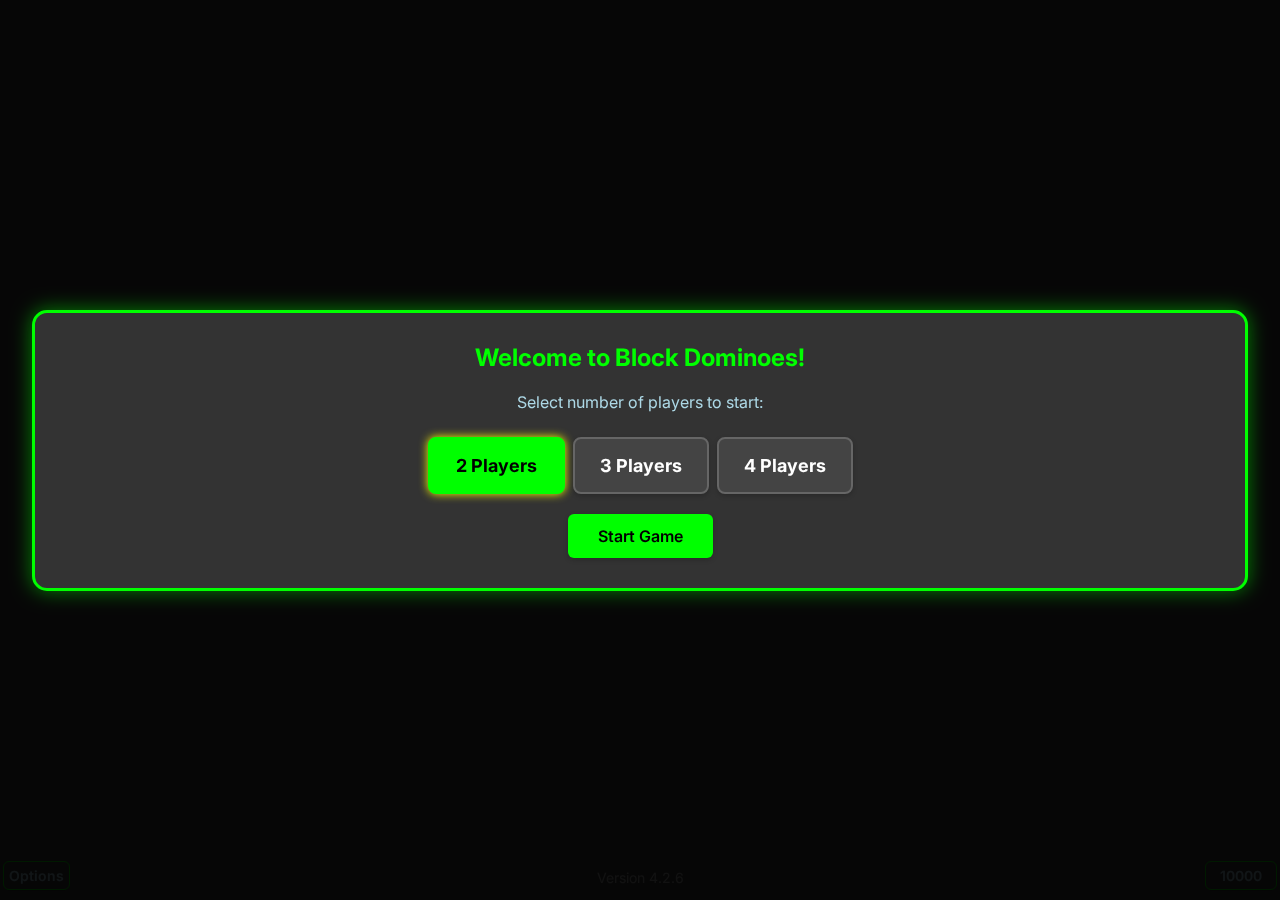
<file: domino-Final20-traineddatadownload-fallback.html>
<!DOCTYPE html>
<html lang="en">
<head>
  <meta charset="UTF-8">
  <meta name="viewport" content="width=device-width, initial-scale=1.0, maximum-scale=1.0, user-scalable=no, viewport-fit=cover">
  <meta name="description" content="Domino Game - Vietnamese Style">
  <meta name="mobile-web-app-capable" content="yes">
  <meta name="apple-mobile-web-app-capable" content="yes">
  <meta name="apple-mobile-web-app-title" content="Domino">
  <meta name="apple-mobile-web-app-status-bar-style" content="black-translucent">
  <link rel="apple-touch-icon" href="logo.png">
  <meta name="theme-color" content="#444444">
  <link rel="manifest" href="manifest.json">
  <link rel="icon" type="image/png" sizes="256x256" href="logo.png">
  <link href="https://fonts.googleapis.com/css2?family=Inter:wght@400;500;600&display=swap" rel="stylesheet">
  <title>Block Dominoes - Vietnamese Style</title>
  <style>
   :root {
    --tile-width: 30px; /* Updated to match tile width */
    --tile-height: 60px; /* Updated to match tile height */
    --tile-gap: 2px;
  }

  .player-south .tiles-container {
    max-width: calc(100vw - 20px); /* Fit within screen width with padding */
    z-index: 110; /* Higher z-index for Player South */
  }

  .player-north .tiles-container {
    max-width: calc(100vw - 20px);
    z-index: 100; /* Lower than South */
  }

  .player-east .tiles-container,
  .player-west .tiles-container {
    min-height: calc(100vh - 20px);
    z-index: 100; /* Lower than South */
  }

  .tiles-container.overlapped.horizontal > .tile:not(:first-child) {
    box-shadow: -2px 0 4px rgba(255, 255, 255, 0.5);
  }

  .tiles-container.overlapped.vertical > .tile:not(:first-child) {
    box-shadow: 0 -2px 4px rgba(255, 255, 255, 0.5);
  }

    * {
      box-sizing: border-box;
    }

    button,
    select {
      -webkit-appearance: none;
      -moz-appearance: none;
      appearance: none;
      border: none;
      outline: none;
      background: #0f0;
      color: black;
      border-radius: 6px;
      font-family: 'Inter', sans-serif;
      font-weight: 600;
      font-size: 14px;
      padding: 8px 15px;
      cursor: pointer;
      text-align: center;
      box-shadow: 0 2px 5px rgba(0, 0, 0, 0.2);
      transition: background 0.2s, transform 0.1s;
    }

    button:hover,
    select:hover {
      background: #0c0;
      transform: scale(1.05);
    }

    button:active,
    select:active {
      transform: scale(0.98);
    }

    select {
      background-image: linear-gradient(45deg, transparent 50%, black 50%),
                        linear-gradient(135deg, black 50%, transparent 50%);
      background-position: calc(100% - 15px) calc(50% - 4px),
                           calc(100% - 10px) calc(50% - 4px);
      background-size: 5px 5px, 5px 5px;
      background-repeat: no-repeat;
      padding-right: 30px;
    }

    body {
      margin: 0;
      padding: 0;
      width: 100vw;
      height: 100vh;
      background-color: #444;
      position: fixed;
      overflow: hidden;
      font-family: 'Inter', 'Helvetica Neue', Arial, sans-serif;
      font-weight: 400;
      -webkit-text-size-adjust: 100%;
      touch-action: manipulation;
    }

    #player-selection-modal {
      position: fixed;
      top: 0;
      left: 0;
      width: 100%;
      height: 100%;
      background: rgba(0, 0, 0, 0.9);
      display: flex;
      align-items: center;
      justify-content: center;
      z-index: 10000;
    }

    #player-selection-modal.hidden {
      display: none;
    }

    .modal-content {
	 width: 95%;
      background: #333;
      padding: 30px;
      border-radius: 15px;
      border: 3px solid #0f0;
      text-align: center;
      box-shadow: 0 0 20px rgba(0, 255, 0, 0.5);
    }

    .modal-content h2 {
      color: #0f0;
      margin: 0 0 20px 0;
      font-size: 24px;
    }

    .modal-content p {
      color: #add8e6;
      margin: 0 0 25px 0;
      font-size: 16px;
    }

    .player-options {
      display: flex;
      gap: 8px;
      justify-content: center;
      margin-bottom: 20px;
    }

    .player-option {
      background: #444;
      color: #fff;
      border: 2px solid #666;
      padding: 15px 25px;
      border-radius: 8px;
      font-size: 18px;
      font-weight: bold;
      cursor: pointer;
      transition: all 0.2s;
    }

    .player-option:hover {
      background: #555;
      border-color: #0f0;
      transform: scale(1.05);
    }

    .player-option.selected {
      background: #0f0;
      color: black;
      border-color: #0f0;
    }

    #game-container {
      position: absolute;
	  top: 0;
      left: 0;
    /*top: 50%;
      left: 50%;
      transform: translate(-50%, -50%);*/
      display: flex;
      flex-direction: column;
      align-items: center;
      justify-content: center;
      width: 100%;
      height: 100%;
      overflow: visible;
      pointer-events: none;
    }
	
#table {
  position: absolute;
  left: 50%;
  top: calc(50% - 50px);
  transform: translate(-50%, -50%);
  
  width: 80%;
  height: calc(100% - 260px);
  
  display: block;
  pointer-events: all;
}
    .player-hand {
      position: fixed;
      text-align: center;
      z-index: 100;
      padding: 5px;
      pointer-events: none;
      display: flex;
      flex-direction: column;
      align-items: center;
    }
/*
 /* SOUTH — score below tiles, near screen bottom edge */
.player-south {
 bottom: 0;
  left: 50%;
  transform: translateX(-50%);
  flex-direction: column;
}
.player-south .score {
  position: absolute;
  bottom: 69px; /* move closer or further from bottom edge */
  left: 50%;
  transform: translateX(-50%);
}*/

.player-south {
  position: fixed;
  bottom: 0;
  left: 50%;
  transform: translateX(-50%);
  width: 100vw;
  height: 150px; /* fixed area for player hand */
  display: flex;
  justify-content: center;
  align-items: flex-end;
}

.player-south .tiles-container {
  position: absolute;
  bottom: 80px; /* your designed height above bottom */
  left: 50%;
  transform: translateX(-50%);
}

.player-south .score {
  position: absolute;
  bottom: 68px; /* below the tiles */
  left: 50%;
  transform: translateX(-50%);
}


/* NORTH — score above tiles, near top edge */
.player-north {
  top: 0;
  left: 50%;
  transform: translateX(-50%);
  flex-direction: column-reverse;
}
.player-north .score {
  position: absolute;
  top: -74px;
  left: 50%;
  transform: translateX(-50%);
}

/* EAST — score on far right edge */
.player-east {
  right: 10px;
  top: 50%;
  transform: translateY(-50%);
  flex-direction: row;
}
.player-east .score {
  position: absolute;
  right: -55px; /* distance outside right edge */
  top: 50%;
  transform: translateY(-50%) rotate(-90deg);
}
/* WEST — score on far left edge */
.player-west {
  left: 10px;
  top: 50%;
  transform: translateY(-50%);
  flex-direction: row-reverse;
}
.player-west .score {
  position: absolute;
  left: -55px;
  top: 50%;
  transform: translateY(-50%) rotate(90deg);
}

    .tiles-container {
      pointer-events: auto;
      display: flex;
      justify-content: center;
      align-items: center;
      gap: 2px;
      min-height: 80px;
    }

 /*.player-south .tiles-container,*/
.player-north .tiles-container {
  max-width: calc(var(--tile-width) * 7 + var(--tile-gap) * 6);
  margin-top: 7px;
}

.player-east .tiles-container,
.player-west .tiles-container {
  flex-direction: column;
  min-height: calc(var(--tile-height) * 7 + var(--tile-gap) * 6);
  min-width: 40px;
}

  /*  .tiles-container.overlapped.horizontal > .tile:not(:first-child) {
    margin-left: -10px;
    box-shadow: -2px 0 4px rgba(255,255,255, 0.5);
  }

  .player-south .tiles-container.overlapped.horizontal > .tile:not(:first-child) {
    margin-left: -17.5px;
    box-shadow: -2px 0 4px rgba(255,255,255, 0.5);
  }

  .player-south .tiles-container.overlapped.horizontal.many-tiles > .tile:not(:first-child) {
    margin-left: -11.67px;
    box-shadow: -2px 0 4px rgba(255,255,255, 0.5);
  }

  .tiles-container.overlapped.vertical > .tile:not(:first-child) {
    margin-top: -20px;
    box-shadow: 0 -2px 4px rgba(255,255,255, 0.5);
  }
  */

    .tile {
      display: block;
     width: var(--tile-width);
     height: var(--tile-height);
      border: 2px solid black;
      cursor: pointer;
      border-radius: 8px;
      background-color: black;
      position: relative;
      overflow: hidden;
      flex-shrink: 0;
    }

    .tile svg,
    .table-tile svg {
      width: 100%;
      height: 100%;
      display: block;
    }

    .selected {
      border: 3px solid yellow;
      box-shadow: 0 0 10px yellow;
    }

    .draggable {
      border: 2px dashed #6a6a6a;
    }

    .table-tile {
      position: absolute;
      width: var(--tile-width);
      height: var(--tile-height);
      border: 2px solid #666;
      border-radius: 6px;
      background-color: #1a1a1a;
      z-index: 15;
      transition: border-color 0.3s;
    }

    .table-tile.horizontal {
      width: var(--tile-height);
      height: var(--tile-width);
    }

    .table-tile.match-drop::before,
    .table-tile.match-drop::after {
      border-style: dashed !important;
    }

    .table-tile.placeholder {
      z-index: 20;
      pointer-events: auto;
      background-color: transparent;
    }

    .table-tile.end-top::before {
      content: '';
      position: absolute;
      top: -2px;
      left: -2px;
      right: -2px;
      height: calc(50% + 2px);
      border-top: 2px solid #0ff;
      border-left: 2px solid #0ff;
      border-right: 2px solid #0ff;
      border-radius: 6px 6px 0 0;
      box-shadow: 0 0 10px #0ff;
      pointer-events: none;
      z-index: 16;
    }

    .table-tile.end-bottom::after {
      content: '';
      position: absolute;
      bottom: -2px;
      left: -2px;
      right: -2px;
      height: calc(50% + 2px);
      border-bottom: 2px solid #0ff;
      border-left: 2px solid #0ff;
      border-right: 2px solid #0ff;
      border-radius: 0 0 6px 6px;
      box-shadow: 0 0 10px #0ff;
      pointer-events: none;
      z-index: 16;
    }

    .table-tile.end-left::before {
      content: '';
      position: absolute;
      left: -2px;
      top: -2px;
      bottom: -2px;
      width: calc(50% + 2px);
      border-left: 2px solid #0ff;
      border-top: 2px solid #0ff;
      border-bottom: 2px solid #0ff;
      border-radius: 6px 0 0 6px;
      box-shadow: 0 0 10px #0ff;
      pointer-events: none;
      z-index: 16;
    }

    .table-tile.end-right::after {
      content: '';
      position: absolute;
      right: -2px;
      top: -2px;
      bottom: -2px;
      width: calc(50% + 2px);
      border-right: 2px solid #0ff;
      border-top: 2px solid #0ff;
      border-bottom: 2px solid #0ff;
      border-radius: 0 6px 6px 0;
      box-shadow: 0 0 10px #0ff;
      pointer-events: none;
      z-index: 16;
    }

    .table-tile.double-end-top::before,
    .table-tile.double-end-bottom::after,
    .table-tile.double-end-left::before,
    .table-tile.double-end-right::after {
      content: '';
      position: absolute;
      border: 2px solid #0ff;
      box-shadow: 0 0 10px #0ff;
      pointer-events: none;
      z-index: 16;
    }

    .table-tile.double-end-top::before {
      top: -2px;
      left: -2px;
      right: -2px;
      height: calc(50% + 2px);
      border-radius: 6px 6px 0 0;
    }

    .table-tile.double-end-bottom::after {
      bottom: -2px;
      left: -2px;
      right: -2px;
      height: calc(50% + 2px);
      border-radius: 0 0 6px 6px;
    }

    .table-tile.double-end-left::before {
      left: -2px;
      top: -2px;
      bottom: -2px;
      width: calc(50% + 2px);
      border-radius: 6px 0 0 6px;
    }

    .table-tile.double-end-right::after {
      right: -2px;
      top: -2px;
      bottom: -2px;
      width: calc(50% + 2px);
      border-radius: 0 6px 6px 0;
    }

    .tile:hover {
      border: 3px solid #0f0;
      box-shadow: 0 0 8px #0f0;
    }

    .score {
      font-size: 14px;
      font-weight: bold;
      color: #fff;
      margin: 3px 0;
      z-index: 201;
      text-shadow: 0 0 5px #fff;
      display: flex;
      align-items: center;
      justify-content: center;
      min-width: 100px;
      pointer-events: none;
	  bottom: 2px;
    }

    .score-arrow {
      width: 25px;
      display: inline-block;
      text-align: center;
      color: #0f0;
    }

    .score-text {
      white-space: nowrap;
      margin-left: 10px;
      color: #0f0;
    }

    .score-number {
      position: relative;
      display: inline-block;
      margin-left: 50px;
    }

    .coins-container {
      position: absolute;
      z-index: 1;
      top: 50%;
      left: 50%;
      transform: translate(-50%, -50%);
      height: 20px;
      pointer-events: none;
      display: flex;
      align-items: center;
    }

    .coins-container .coin {
      font-size: 18px;
      margin-left: -8px;
      opacity: 0.5;
    }

    .coins-container .coin:first-child {
      margin-left: 0;
    }

    .coins-container.yellow .coin {
      filter: none;
    }

    .coins-container.violet .coin {
      filter: brightness(0) saturate(100%) invert(69%) sepia(23%) saturate(1988%) hue-rotate(248deg) brightness(104%) contrast(87%);
    }

    .coins-container.orange .coin {
      filter: brightness(0) saturate(50%) invert(52%) sepia(50%) saturate(1120%) hue-rotate(6deg) brightness(50%) contrast(97%);
    }

    .coins-container.red .coin {
      filter: brightness(0) saturate(100%) invert(35%) sepia(71%) saturate(6921%) hue-rotate(350deg) brightness(88%) contrast(133%);
    }

    .coins-container.silver .coin {
      filter: brightness(0) saturate(100%) invert(88%) sepia(3%) saturate(0%) hue-rotate(193deg) brightness(95%) contrast(90%);
    }

    .play-buttons {
      margin-top: 35px;
      display: flex;
      gap: 5px;
      justify-content: center;
      align-items: center;
      min-height: 40px;
      pointer-events: auto;
    }

    .play-buttons button {
      padding: 6px 10px;
      background: #0f0;
      color: black;
      border: none;
      border-radius: 5px;
      cursor: pointer;
      font-weight: bold;
      font-size: 14px;
      display: none;
	  flex: 0 0 auto; /* don’t shrink */
	  white-space: nowrap;
    }

    .play-buttons button:hover {
      background: #0c0;
      transform: scale(1.05);
    }

    #new-game {
      position: fixed;
      bottom: -6px;
      left: 50%;
      transform: translate(-50%, -50%);
      padding: 3px 10px;
      color: #fff;
      background: rgba(0, 0, 0, 0.9);
      border: 2px solid #0f0;
      border-radius: 8px;
      cursor: pointer;
      display: none;
      z-index: 999;
      font-size: 18px;
      font-weight: bold;
    }

    #new-game:hover {
      background: #090;
    }

    #bets {
      position: fixed;
      bottom: 10px;
      right: 3px;
      z-index: 100;
      background: #444;
      color: #add8e6;
      border: 1px solid #0f0;
      padding: 5px;
      font-size: 14px;
    }

    .table-tile.first-double {
      border: 2px solid #0ff !important;
      box-shadow: 0 0 10px #0ff !important;
    }

#options-button:active {
  transform: scale(0.95); /* Immediate visual feedback */
  background: #0a0;
}

#options-button {
  position: fixed;
  bottom: 10px;
  left: 3px;
  z-index: 100;
  background: #444;
  color: #add8e6;
  border: 1px solid #0f0;
  padding: 5px;
  font-size: 14px;
  cursor: pointer;
  touch-action: manipulation;
  user-select: none;
  -webkit-tap-highlight-color: transparent;
  pointer-events: auto;
  transition: all 0.1s ease; /* Smooth transition */
}

    #options-button:hover {
      background: #0c0;
      transform: scale(1.05);
    }


    #options-menu {
      position: fixed;
      bottom: 50px;
      left: 10px;
      background: #444;
      border: 2px solid #0f0;
      border-radius: 5px;
      padding: 10px;
      z-index: 201;
      display: none;
      color: #add8e6;
      font-size: 12px;
      pointer-events: auto;
    }

    #options-menu select {
      -webkit-appearance: none;
      -moz-appearance: none;
      appearance: none;
      background-color: #333;
      color: #add8e6;
      border: 1px solid #0f0;
      border-radius: 4px;
      padding: 4px 10px;
      font-size: 12px;
      line-height: 1.4;
      outline: none;
      cursor: pointer;
      width: auto;
      background-image: none;
      box-shadow: none;
    }

    #options-menu select:focus {
      border-color: #0c0;
      outline: none;
    }

    #options-menu label {
      display: flex;
      align-items: center;
      justify-content: space-between;
      margin: 6px 0;
    }

    .close-btn {
      position: absolute;
      top: -4px;
      right: 2px;
      cursor: pointer;
      color: #0f0;
      font-size: 18px;
      font-weight: bold;
      transition: 0.2s ease;
    }

    .close-btn:hover {
      color: #fff;
      transform: scale(1.2);
    }

    #boneyard {
      position: fixed;
      top: 1px;
      left: 1px;
      padding: 1px;
      display: none;
    }

    #installBtn {
      position: fixed;
      bottom: 10px;
      left: 50%;
      transform: translateX(-50%);
      background: rgba(0,0,0,.5);
      color: #fff;
      border: none;
      border-radius: 8px;
      padding: 10px 16px;
      font-size: 15px;
      font-weight: bold;
      cursor: pointer;
      z-index: 9999;
      display: none;
      box-shadow: 0 0 10px #0f08;
    }
  </style>
</head>
<body>
  <!-- === Player Selection Modal === -->
<div id="player-selection-modal">
  <div class="modal-content">
    <h2>Welcome to Block Dominoes!</h2>
    <p>Select number of players to start:</p>
    <div class="player-options">
      <button class="player-option selected" data-players="2">2 Players</button>
      <button class="player-option" data-players="3">3 Players</button>
      <button class="player-option" data-players="4">4 Players</button>
    </div>
    <button id="start-game-btn" disabled
      style="background: gray; color: black; padding: 12px 30px; font-size: 16px; opacity: 0.6;">
      Loading pre-trained data for AI...
    </button>
  </div>
</div>

  <button id="installBtn">📲 Install App</button>

  <div id="game-container">
    <div id="table"></div>
  </div>
  <button id="new-game">New Game</button>
  <div id="players">
    <div class="player-hand player-south" data-player="0"></div>
    <div class="player-hand player-east" data-player="1"></div>
    <div class="player-hand player-north" data-player="2"></div>
    <div class="player-hand player-west" data-player="3"></div>
  </div>
  <div id="boneyard">
    <div id="boneyard-tiles" style="display: grid; grid-template-columns: repeat(7, auto); gap: 1px;"></div>
  </div>
  <button id="options-button">Options</button>

  <div id="options-menu">
    <span id="close-options" class="close-btn">&times;</span>
    <label>Players
      <select id="numPlayers">
        <option value="2">2</option>
        <option value="3">3</option>
        <option value="4" selected>4</option>
      </select>
    </label>
    <label>Tile Mode
      <select id="tileMode">
        <option value="Open">Open</option>
        <option value="Close" selected>Close</option>
      </select>
    </label>
    <label>Background Color &nbsp;
      <select id="backgroundColor">
        <option value="white">White</option>
        <option value="olive">Olive</option>
        <option value="teal">Teal</option>
        <option value="indigo">Indigo</option>
        <option value="gold">Gold</option>
        <option value="#444" selected>Grey</option>
      </select>
    </label>
    <label>Sound
      <select id="sound">
        <option value="On" selected>On</option>
        <option value="Off">Off</option>
      </select>
    </label>
    <label>Fun Voice
      <select id="funVoice">
        <option value="On">On</option>
        <option value="Off" selected>Off</option>
      </select>
    </label>
  </div>
  <select id="bets">
    <option value="1000">1000</option>
    <option value="10000" selected>10000</option>
    <option value="50000">50000</option>
    <option value="100000">100000</option>
    <option value="500000">500000</option>
    <option value="1000000">1000000</option>
  </select>
  <div style="position: fixed; bottom: 14px; left: 50%; transform: translateX(-50%); color: #ccc; font-size: 14px; opacity: 0.8; pointer-events: none;">Version 4.2.6</div>

<script>
  // PWA Install Script
    let deferredPrompt;
    const installBtn = document.getElementById('installBtn');

    window.addEventListener('beforeinstallprompt', (e) => {
      e.preventDefault();
      deferredPrompt = e;
      installBtn.style.display = 'block';
    });

    installBtn.addEventListener('click', async () => {
      if (!deferredPrompt) return;
      deferredPrompt.prompt();
      const choice = await deferredPrompt.userChoice;
      if (choice.outcome === 'accepted') {
        installBtn.style.display = 'none';
        localStorage.setItem('pwaInstalled', 'true');
      }
      deferredPrompt = null;
    });

    window.addEventListener('appinstalled', () => {
      installBtn.style.display = 'none';
      localStorage.setItem('pwaInstalled', 'true');
    });

    if (!localStorage.getItem('pwaInstalled')) {
      navigator.serviceWorker.getRegistrations().then(regs => regs.forEach(r => r.unregister()));
      caches.keys().then(keys => keys.forEach(k => caches.delete(k)));
    }

    document.addEventListener('click', () => {
      if (!deferredPrompt && installBtn.style.display === 'none') {
        setTimeout(() => {
          if (deferredPrompt) installBtn.style.display = 'block';
        }, 1000);
      }
    });
  </script>

<script>
// Additional: Ensure bets is enabled initially (before first game start)
document.addEventListener('DOMContentLoaded', () => {
  document.getElementById('bets').disabled = false; // Enabled before any game starts
});
</script>

<script>
let trainingMode = false;
    // Game Variables
    let audioContext = null;
    let canPlaySound = true;
    let soundLocked = false;
    let funVoice = false;
    let tileMode = 'Close';
    let backgroundColor = '#444';
    let bet = 10000;
    let draggedTile = null;
    let numPlayersVar = 4;
    let gameState = null;
    let currentActivePlayerTurn = 0;
    let nextGameStarter = 0;
    let lastValidPlayer = 0;
	
	
    // Updated global variables and initialization
let scores = [10000000, 10000000, 10000000, 10000000];
///
let isOverallFirstGame = true;
let isTrueFirstGame = true; // ⭐ NEW: Track if it's the very first game ever
///
// === UNIFIED TRAINING MODE SYSTEM ===
// Place this BEFORE any game code (after variable declarations)
(function initTrainingMode() {
  window.trainingMode = false;
  
  // Store original functions
  const original = {
    alert: window.alert,
    setTimeout: window.setTimeout,
    requestAnimationFrame: window.requestAnimationFrame
  };

  // Override alert
  window.alert = function(msg) {
    if (!window.trainingMode) {
      original.alert.call(window, msg);
    }
  };

  // Override setTimeout - ALLOW delays of 0 or very short during training
  window.setTimeout = function(fn, delay, ...args) {
    if (window.trainingMode && delay > 10) {
      // Block long delays during training, but allow yield delays (0-10ms)
      return null;
    }
    return original.setTimeout.call(window, fn, delay, ...args);
  };

  // Override requestAnimationFrame
  window.requestAnimationFrame = function(callback) {
    if (window.trainingMode) {
      return null; // Block all RAF during training
    }
    return original.requestAnimationFrame.call(window, callback);
  };

  // Restore functions if needed
  window.restoreOriginalFunctions = function() {
    window.alert = original.alert;
    window.setTimeout = original.setTimeout;
    window.requestAnimationFrame = original.requestAnimationFrame;
  };
})();
///

// Load persisted data from localStorage
const storedScores = localStorage.getItem('dominoScores');
if (storedScores) {
  scores = JSON.parse(storedScores);
}
const storedBet = localStorage.getItem('dominoBet');
if (storedBet) {
  bet = parseInt(storedBet, 10);
}
document.getElementById('bets').value = bet; // Sync select with loaded bet
// Updated bets change listener
document.getElementById('bets').addEventListener('change', function(e) {
  if (gameState && !gameState.gameOver) {
    safeAlert('Cannot change bet during game!');
    e.target.value = bet; // Revert to previous bet value
    return;
  }
  bet = parseInt(e.target.value, 10);
  localStorage.setItem('dominoBet', bet);
});

    const tiles = [
      {top: 6, bottom: 6}, {top: 6, bottom: 5}, {top: 6, bottom: 4}, {top: 6, bottom: 3}, {top: 6, bottom: 2}, {top: 6, bottom: 1}, {top: 6, bottom: 0},
      {top: 5, bottom: 5}, {top: 5, bottom: 4}, {top: 5, bottom: 3}, {top: 5, bottom: 2}, {top: 5, bottom: 1}, {top: 5, bottom: 0},
      {top: 4, bottom: 4}, {top: 4, bottom: 3}, {top: 4, bottom: 2}, {top: 4, bottom: 1}, {top: 4, bottom: 0},
      {top: 3, bottom: 3}, {top: 3, bottom: 2}, {top: 3, bottom: 1}, {top: 3, bottom: 0},
      {top: 2, bottom: 2}, {top: 2, bottom: 1}, {top: 2, bottom: 0},
      {top: 1, bottom: 1}, {top: 1, bottom: 0},
      {top: 0, bottom: 0}
    ];

    const numTiles = 7;

// Player Selection Modal Logic
const modal = document.getElementById('player-selection-modal');
const playerOptions = document.querySelectorAll('.player-option');
const startGameBtn = document.getElementById('start-game-btn');

// Initialize selectedPlayers from any option already marked `.selected` in markup,
// otherwise fall back to 4 (or whatever default you want).
let selectedPlayers = (() => {
  const pre = document.querySelector('.player-option.selected');
  return pre ? parseInt(pre.dataset.players, 10) : 4;
})();

// Click handler for options — keeps selectedPlayers in sync with UI
playerOptions.forEach(option => {
  option.addEventListener('click', () => {
    playerOptions.forEach(opt => opt.classList.remove('selected'));
    option.classList.add('selected');

    // parseInt with radix and guard fallback
    const n = parseInt(option.dataset.players, 10);
    selectedPlayers = Number.isFinite(n) ? n : 4;
  });
});

/*
    startGameBtn.addEventListener('click', () => {
      numPlayersVar = selectedPlayers;
      document.getElementById('numPlayers').value = numPlayersVar;
      modal.classList.add('hidden');
      initAudioContext();
      startNewGame();
    });
*/
    // Helper Functions
    function abbreviate(num) {
      if (num >= 1e9) return (num / 1e9).toFixed(1) + 'B';
      else if (num >= 1e6) return (num / 1e6).toFixed(1) + 'M';
      else if (num >= 1e3) return (num / 1e3).toFixed(1) + 'K';
      else return num.toString();
    }

    function formatPayout(amount) {
      return abbreviate(Math.abs(amount)) + (amount < 0 ? ' loss' : ' gain');
    }

///

 function initAudioContext() {
  if (window.trainingMode) return;
  if (!audioContext) {
    audioContext = new (window.AudioContext || window.webkitAudioContext)();
  }
  if (audioContext.state === 'suspended') {
    //audioContext.resume();
	console.log("audio resumed on click of choosing Number of players");
  }
}
///

function playSound() {
  if (window.trainingMode || !canPlaySound) return;
  
  try {
    initAudioContext();
    let oscillator = audioContext.createOscillator();
    let gainNode = audioContext.createGain();
    oscillator.connect(gainNode);
    gainNode.connect(audioContext.destination);
    oscillator.frequency.value = 523.25;
    gainNode.gain.setValueAtTime(0.1, audioContext.currentTime);
    gainNode.gain.exponentialRampToValueAtTime(0.01, audioContext.currentTime + 0.3);
    oscillator.start(audioContext.currentTime);
    oscillator.stop(audioContext.currentTime + 0.3);
  } catch (e) {
    // Silently fail during training
  }
}
	// --- Prevent early AudioContext errors ---
document.addEventListener("click", resumeAudioContext, { once: true });
document.addEventListener("touchstart", resumeAudioContext, { once: true });

function resumeAudioContext() {
  if (window.trainingMode || !canPlaySound) return;
  
  try {
    if (typeof audioContext !== "undefined" && audioContext && audioContext.state === "suspended") {
      audioContext.resume().then(() => {
        console.log("🔊 AudioContext resumed after user gesture");
      });
    } else {
      initAudioContext();
      console.log("🔊 AudioContext initialized after user gesture");
    }
  } catch (e) {
    // Silently fail
  }
}
    function shuffle(array) {
      for (let i = array.length - 1; i > 0; i--) {
        const j = Math.floor(Math.random() * (i + 1));
        [array[i], array[j]] = [array[j], array[i]];
      }
    }

    function generateBackTileSvg(isHorizontal) {
      let svg;
      if (!isHorizontal) {
        svg = `<svg viewBox='0 0 50 100' xmlns='http://www.w3.org/2000/svg'>`;
      } else {
        svg = `<svg viewBox='0 0 100 50' xmlns='http://www.w3.org/2000/svg'>`;
      }
      svg += "</svg>";
      return svg;
    }

    function generateTileSvg(isHorizontal, tileData) {
      const colors = ["", "red", "gold", "white", "red", "seagreen", "white"];
      let svg;
      if (!isHorizontal) {
        svg = `<svg viewBox='0 0 50 100' xmlns='http://www.w3.org/2000/svg'>`;
        const { top, bottom } = tileData;
        if (top > 0) {
          svg += `<g class='dots' fill='${colors[top]}'>`;
          const tops = {
            1: "<circle cx='25' cy='20' r='5' />",
            2: "<circle cx='15' cy='10' r='5' /><circle cx='35' cy='30' r='5' />",
            3: "<circle cx='15' cy='10' r='5' /><circle cx='25' cy='20' r='5' /><circle cx='35' cy='30' r='5' />",
            4: "<circle cx='15' cy='10' r='5' /><circle cx='35' cy='10' r='5' /><circle cx='15' cy='30' r='5' /><circle cx='35' cy='30' r='5' />",
            5: "<circle cx='15' cy='10' r='5' /><circle cx='25' cy='20' r='5' /><circle cx='35' cy='10' r='5' /><circle cx='15' cy='30' r='5' /><circle cx='35' cy='30' r='5' />",
            6: "<circle cx='15' cy='10' r='5' /><circle cx='15' cy='22' r='5' /><circle cx='15' cy='34' r='5' /><circle cx='35' cy='10' r='5' /><circle cx='35' cy='22' r='5' /><circle cx='35' cy='34' r='5' />"
          };
          svg += tops[top] + "</g>";
        }
        if (bottom > 0) {
          svg += `<g class='dots' fill='${colors[bottom]}'>`;
          const bottoms = {
            1: "<circle cx='25' cy='80' r='5' />",
            2: "<circle cx='15' cy='65' r='5' /><circle cx='35' cy='85' r='5' />",
            3: "<circle cx='15' cy='65' r='5' /><circle cx='25' cy='75' r='5' /><circle cx='35' cy='85' r='5' />",
            4: "<circle cx='15' cy='65' r='5' /><circle cx='35' cy='65' r='5' /><circle cx='15' cy='85' r='5' /><circle cx='35' cy='85' r='5' />",
            5: "<circle cx='15' cy='65' r='5' /><circle cx='25' cy='75' r='5' /><circle cx='35' cy='65' r='5' /><circle cx='15' cy='85' r='5' /><circle cx='35' cy='85' r='5' />",
            6: "<circle cx='15' cy='65' r='5' /><circle cx='15' cy='77' r='5' /><circle cx='15' cy='89' r='5' /><circle cx='35' cy='65' r='5' /><circle cx='35' cy='77' r='5' /><circle cx='35' cy='89' r='5' />"
          };
          svg += bottoms[bottom] + "</g>";
        }
        svg += "<line x1='0' y1='50%' x2='100%' y2='50%' stroke='#666' stroke-width='2' />";
      } else {
        svg = `<svg viewBox='0 0 100 50' xmlns='http://www.w3.org/2000/svg'>`;
        const { left, right } = tileData;
        svg += "<line x1='50%' y1='0' x2='50%' y2='100%' stroke='#666' stroke-width='2' />";
        if (left > 0) {
          svg += `<g class='dots' fill='${colors[left]}'>`;
          const leftPatterns = {
            1: "<circle cx='25' cy='20' r='5' />",
            2: "<circle cx='15' cy='10' r='5' /><circle cx='35' cy='30' r='5' />",
            3: "<circle cx='15' cy='10' r='5' /><circle cx='25' cy='20' r='5' /><circle cx='35' cy='30' r='5' />",
            4: "<circle cx='15' cy='10' r='5' /><circle cx='35' cy='10' r='5' /><circle cx='15' cy='30' r='5' /><circle cx='35' cy='30' r='5' />",
            5: "<circle cx='15' cy='10' r='5' /><circle cx='25' cy='20' r='5' /><circle cx='35' cy='10' r='5' /><circle cx='15' cy='30' r='5' /><circle cx='35' cy='30' r='5' />",
            6: "<circle cx='15' cy='10' r='5' /><circle cx='15' cy='22' r='5' /><circle cx='15' cy='34' r='5' /><circle cx='35' cy='10' r='5' /><circle cx='35' cy='22' r='5' /><circle cx='35' cy='34' r='5' />"
          };
          svg += leftPatterns[left] + "</g>";
        }
        if (right > 0) {
          svg += `<g class='dots' fill='${colors[right]}'>`;
          const rightPatterns = {
            1: "<circle cx='75' cy='30' r='5' />",
            2: "<circle cx='65' cy='15' r='5' /><circle cx='85' cy='35' r='5' />",
            3: "<circle cx='65' cy='15' r='5' /><circle cx='75' cy='25' r='5' /><circle cx='85' cy='35' r='5' />",
            4: "<circle cx='65' cy='15' r='5' /><circle cx='85' cy='15' r='5' /><circle cx='65' cy='35' r='5' /><circle cx='85' cy='35' r='5' />",
            5: "<circle cx='65' cy='15' r='5' /><circle cx='75' cy='25' r='5' /><circle cx='85' cy='15' r='5' /><circle cx='65' cy='35' r='5' /><circle cx='85' cy='35' r='5' />",
            6: "<circle cx='65' cy='15' r='5' /><circle cx='65' cy='27' r='5' /><circle cx='65' cy='39' r='5' /><circle cx='85' cy='15' r='5' /><circle cx='85' cy='27' r='5' /><circle cx='85' cy='39' r='5' />"
          };
          svg += rightPatterns[right] + "</g>";
        }
      }
      svg += "</svg>";
      return svg;
    }

    function getTileSizes() {
      const rootStyle = getComputedStyle(document.documentElement);
      const tw = parseFloat(rootStyle.getPropertyValue('--tile-width'));
      const th = parseFloat(rootStyle.getPropertyValue('--tile-height'));
      return { V_W: tw, V_H: th, H_W: th, H_H: tw, FULL: th, OFFSET: th / 4 };
    }

    function isDouble(tile) {
      return tile.top === tile.bottom;
    }

    function canPlayTile(tile, board) {
      if (!board.leftEnd) return true;
      const leftEnd = board.leftEnd.value;
      const rightEnd = board.rightEnd.value;
      return tile.top === leftEnd || tile.bottom === leftEnd || tile.top === rightEnd || tile.bottom === rightEnd;
    }

    function canPlayOnEnd(tile, endValue) {
      return tile.top === endValue || tile.bottom === endValue;
    }

    function getPlayerNumber(index) {
      return index + 1;
    }

    function rotateTile(tile) {
      return { top: tile.bottom, bottom: tile.top };
    }
///
function setupGame() {
  const gameTiles = [...tiles];
  shuffle(gameTiles);
  let players = Array(4).fill().map(() => []);
  let boneyard = [];
  let playerOrder = numPlayersVar === 2 ? [0, 2] : numPlayersVar === 3 ? [0, 1, 2] : [0, 1, 2, 3];
  
// ⭐ FIX: Force "highest double" rule if player count changes and winner is invalid
  if (!playerOrder.includes(nextGameStarter)) {
    nextGameStarter = 0;
    isOverallFirstGame = true; // This re-engages the highest double rule
    isTrueFirstGame = true; // Also reset this to be consistent
  }
  
  for (let p of playerOrder) {
    players[p] = gameTiles.splice(0, numTiles);
  }
  boneyard = gameTiles;

  const board = {
    tiles: [],
    leftEnd: null,
    rightEnd: null,
    offsetX: 0,
    offsetY: 0
  };

  let highestDouble = null;
  let starter = 0;
  
  for (let p of playerOrder) {
    const doubles = players[p].filter(t => isDouble(t));
    if (doubles.length > 0) {
      const playerHighest = doubles.reduce((max, t) => t.top > max.top ? t : max, doubles[0]);
      if (!highestDouble || playerHighest.top > highestDouble.top) {
        highestDouble = playerHighest;
        starter = p;
      }
    }
  }

  const isThisFirstGame = isOverallFirstGame;
  if (isThisFirstGame) {
    currentActivePlayerTurn = starter;
    isOverallFirstGame = false;
    isTrueFirstGame = false; // ⭐ Mark that we're past the true first game
  } else {
    if (playerOrder.includes(nextGameStarter)) {
      currentActivePlayerTurn = nextGameStarter;
    } else {
      currentActivePlayerTurn = starter;
    }
  }

  const roundHistory = [];

  return {
    players, 
    boneyard, 
    board, 
    prevBoard: null, 
    gameOver: false, 
    roundHistory, 
    selectedIndex: -1, 
    isThisFirstGame, 
    playerOrder, 
    highestDouble
  };
}

///
function startNewGame() {

  isOverallFirstGame = true;
  isTrueFirstGame = true; // ⭐ Reset to true when explicitly starting new game
  currentActivePlayerTurn = 0;
  nextGameStarter = 0;
  lastValidPlayer = 0;
  
  document.getElementById('new-game').style.display = 'none';
  gameState = setupGame();
  renderGame(gameState);
  
  if (!gameState.gameOver && currentActivePlayerTurn !== 0) {
    setTimeout(() => playAI(gameState), 1500);
  }
}
///
    document.getElementById('close-options').addEventListener('click', () => {
      document.getElementById('options-menu').style.display = 'none';
    });

// Options button - immediate response
const optionsButton = document.getElementById('options-button');
const optionsMenu = document.getElementById('options-menu');

optionsButton.addEventListener('click', (e) => {
  e.stopPropagation();
  
  // Toggle menu immediately
  const isHidden = optionsMenu.style.display === 'none' || optionsMenu.style.display === '';
  optionsMenu.style.display = isHidden ? 'block' : 'none';
  
  // Visual feedback
  optionsButton.style.transform = 'scale(0.95)';
  setTimeout(() => {
    optionsButton.style.transform = 'scale(1)';
  }, 100);
});

// Close button
document.getElementById('close-options').addEventListener('click', (e) => {
  e.stopPropagation();
  optionsMenu.style.display = 'none';
});

// Close menu when clicking outside
document.addEventListener('click', (e) => {
  if (optionsMenu.style.display === 'block' && 
      !optionsMenu.contains(e.target) && 
      !optionsButton.contains(e.target)) {
    optionsMenu.style.display = 'none';
  }
});
///
document.getElementById('numPlayers').onchange = async (e) => {
  if (gameState && !gameState.gameOver) {
    safeAlert('Cannot change number of Players during game!');
    e.target.value = numPlayersVar;
    return;
  }
  
  const newPlayerCount = parseInt(e.target.value);
  
  document.getElementById('options-menu').style.display = 'none';
  
  await trainAIForMode(newPlayerCount);
  
// ⭐ FIX: Force "highest double" rule if player count changes and winner is invalid
  const newPlayerOrder = newPlayerCount === 2 ? [0, 2] : 
                         newPlayerCount === 3 ? [0, 1, 2] : 
                         [0, 1, 2, 3];

  if (!newPlayerOrder.includes(nextGameStarter)) {
    nextGameStarter = 0;
    isOverallFirstGame = true; // This re-engages the highest double rule
    isTrueFirstGame = true; // Also reset this to be consistent
  }
  
  numPlayersVar = newPlayerCount;
  
  document.getElementById('new-game').style.display = 'none';
  gameState = setupGame();
  renderGame(gameState);
  
  if (!gameState.gameOver && currentActivePlayerTurn !== 0) {
    setTimeout(() => playAI(gameState), 1500);
  }
};
///
    document.getElementById('tileMode').onchange = (e) => {
      tileMode = e.target.value;
      if (gameState) renderGame(gameState);
    };

    document.getElementById('backgroundColor').onchange = (e) => {
      backgroundColor = e.target.value;
      document.body.style.background = backgroundColor;
      if (backgroundColor === '#444') {
        document.body.style.color = '#fff';
      } else {
        document.body.style.color = '#000';
      }
    };

    document.getElementById('funVoice').onchange = (e) => {
      funVoice = e.target.value === 'On';
    };

    document.getElementById('sound').addEventListener('change', (e) => {
      if (e.target.value === 'Off') {
        canPlaySound = false;
        soundLocked = true;
      } else {
        canPlaySound = true;
        soundLocked = false;
      }
    });
///
function calculatePlacement(board, end, tableRect, tile) {
  const { V_W, V_H, H_W, H_H, FULL, OFFSET } = getTileSizes();
  const MARGIN = 0;

  let e = board[end === 'left' ? 'leftEnd' : 'rightEnd'];
  let isLeftChain = end === 'left';
  let turnDir = isLeftChain ? 'up' : 'down';

  let p = {};
  let hdir = e.dir;
  let isDoubleTile = isDouble(tile);
  let tryVerticalFirst = false;

  if (board.forceHorizontalNext) {
    tryVerticalFirst = false;
    board.forceHorizontalNext = false;
  } else {
    if (isDoubleTile && !e.isVertical) {
      // ⭐ FIX: Only turn vertical when VERY close to edge (within 1 tile width)
      const nearLeftEdge = e.x - FULL < MARGIN;
      const nearRightEdge = e.x + FULL > tableRect.width - MARGIN;
      if ((isLeftChain && nearLeftEdge) || (!isLeftChain && nearRightEdge)) {
        tryVerticalFirst = true;
      }
    }
  }

  if (tryVerticalFirst) {
    if (turnDir === 'up') {
      p.x = e.x - OFFSET;
      p.y = e.y - (FULL + OFFSET);
      p.nextEndX = p.x + OFFSET;
      p.nextEndY = p.y + OFFSET;
    } else {
      p.x = e.x - OFFSET;
      p.y = e.y + OFFSET;
      p.nextEndX = p.x + OFFSET;
      p.nextEndY = p.y + FULL - OFFSET;
    }
    p.isHorizontal = false;
    p.isVertical = true;
    p.width = V_W;
    p.height = V_H;

    const v_eff_x = p.x + board.offsetX;
    const v_eff_y = p.y + board.offsetY;
    p.boundCheck = (v_eff_x < MARGIN || v_eff_x + p.width > tableRect.width - MARGIN ||
                    v_eff_y < MARGIN || v_eff_y + p.height > tableRect.height - MARGIN);

    if (!p.boundCheck) {
      let newHdir = hdir === 'left' ? 'right' : 'left';
      p.newHdir = newHdir;
      p.turnDir = turnDir;
      
      // ⭐ FIX: Update edge detection for force horizontal
      const nearLeftEdge = v_eff_x - FULL < MARGIN;
      const nearRightEdge = v_eff_x + FULL > tableRect.width - MARGIN;
      if (nearLeftEdge || nearRightEdge) {
        board.forceHorizontalNext = true;
      }
      return p;
    }
  }

  // Try horizontal placement
  if (hdir === 'left') {
    p.x = e.x - (FULL + OFFSET);
    p.nextEndX = p.x + OFFSET;
  } else {
    p.x = e.x + OFFSET;
    p.nextEndX = p.x + FULL - OFFSET;
  }
  p.y = e.y - OFFSET;
  p.isHorizontal = true;
  p.isVertical = false;
  p.width = H_W;
  p.height = H_H;
  p.nextEndY = p.y + OFFSET;

  const eff_x = p.x + board.offsetX;
  const eff_y = p.y + board.offsetY;
  p.boundCheck = (eff_x < MARGIN || eff_x + p.width > tableRect.width - MARGIN ||
                  eff_y < MARGIN || eff_y + p.height > tableRect.height - MARGIN);

  if (!p.boundCheck) {
    return p;
  } else {
    // Horizontal doesn't fit, turn vertical
    if (turnDir === 'up') {
      p.y = e.y - (FULL + OFFSET);
      p.nextEndY = p.y + OFFSET;
    } else {
      p.y = e.y + OFFSET;
      p.nextEndY = p.y + FULL - OFFSET;
    }
    p.x = e.x - OFFSET;
    p.isHorizontal = false;
    p.isVertical = true;
    p.width = V_W;
    p.height = V_H;
    p.nextEndX = p.x + OFFSET;

    const v_eff_x = p.x + board.offsetX;
    const v_eff_y = p.y + board.offsetY;
    let v_bound = (v_eff_x < MARGIN || v_eff_x + p.width > tableRect.width - MARGIN ||
                   v_eff_y < MARGIN || v_eff_y + p.height > tableRect.height - MARGIN);

    if (v_bound) {
      let shiftX = 0, shiftY = 0;
      if (v_eff_x < MARGIN) shiftX = MARGIN - v_eff_x;
      else if (v_eff_x + p.width > tableRect.width - MARGIN)
        shiftX = (tableRect.width - MARGIN) - (v_eff_x + p.width);
      if (v_eff_y < MARGIN) shiftY = MARGIN - v_eff_y;
      else if (v_eff_y + p.height > tableRect.height - MARGIN)
        shiftY = (tableRect.height - MARGIN) - (v_eff_y + p.height);
      board.offsetX += shiftX;
      board.offsetY += shiftY;
    }

    let newHdir = hdir === 'left' ? 'right' : 'left';
    p.newHdir = newHdir;
    p.turnDir = turnDir;
    
    // ⭐ FIX: Update edge detection for force horizontal
    const nearLeftEdge = v_eff_x - FULL < MARGIN;
    const nearRightEdge = v_eff_x + FULL > tableRect.width - MARGIN;
    if (nearLeftEdge || nearRightEdge) {
      board.forceHorizontalNext = true;
    }
    return p;
  }
}
///
function computePlayerValues(players) {
  const values = [];
  
  // Count zeros on the table (from played tiles)
  let zerosOnTable = 0;
  if (gameState && gameState.roundHistory) {
    for (let move of gameState.roundHistory) {
      const tile = move.playedTile;
      if (tile.top === 0) zerosOnTable++;
      if (tile.bottom === 0) zerosOnTable++;
    }
  }
  
  // If 6 zeros visible, the 7th zero is in [0-0] → value = 13
  // Otherwise [0-0] = 0
  const doubleZeroValue = (zerosOnTable >= 6) ? 13 : 0;
  
  for (let p = 0; p < 4; p++) {
    let sum = 0;
    for (let tile of players[p]) {
      let pips = tile.top + tile.bottom;
      
      // Special case: [0-0]
      if (pips === 0) {
        pips = doubleZeroValue;
      }
      
      sum += pips;
    }
    values[p] = sum;
  }
  
  return values;
}
///

    function simulatePlay(board, tile, end) {
      if (!board.leftEnd) {
        return {
          leftEnd: { value: tile.top },
          rightEnd: { value: tile.bottom }
        };
      }

      let simLeftEnd = { ...board.leftEnd };
      let simRightEnd = { ...board.rightEnd };
      if (end === 'left') {
        const oldValue = simLeftEnd.value;
        if (tile.top === oldValue) {
          simLeftEnd.value = tile.bottom;
        } else {
          simLeftEnd.value = tile.top;
        }
      } else {
        const oldValue = simRightEnd.value;
        if (tile.top === oldValue) {
          simRightEnd.value = tile.bottom;
        } else {
          simRightEnd.value = tile.top;
        }
      }
      return { leftEnd: simLeftEnd, rightEnd: simRightEnd };
    }
	
    function isPlayableForAnyone(players, boneyard, board, playerOrder) {
      if (!board.leftEnd) return true;
      for (const p of playerOrder) {
        if (players[p].some(tile => canPlayTile(tile, board))) {
          return true;
        }
      }
      if (boneyard.length === 0) return false;
      const left = board.leftEnd.value;
      const right = board.rightEnd.value;
      return boneyard.some(tile => tile.top === left || tile.bottom === left || tile.top === right || tile.bottom === right);
    }

    function countAllPips(players, roundHistory) {
      const counts = [0, 0, 0, 0, 0, 0, 0];
      const allKnownTiles = [];
      allKnownTiles.push(...players[currentActivePlayerTurn]);
      if (roundHistory) {
        for (const move of roundHistory) {
          allKnownTiles.push(move.playedTile);
        }
      }
      for (const tile of allKnownTiles) {
        counts[tile.top]++;
        counts[tile.bottom]++;
      }
      return counts;
    }

    function getValidMoves(hand, board) {
      const validMoves = [];
      if (!board.leftEnd) {
        hand.forEach(tile => validMoves.push({ tile, end: 'right' }));
      } else {
        hand.forEach(tile => {
          const canLeft = canPlayOnEnd(tile, board.leftEnd.value);
          const canRight = canPlayOnEnd(tile, board.rightEnd.value);
          if (canLeft) {
            validMoves.push({ tile, end: 'left' });
          }
          if (canRight) {
            if (!isDouble(tile) || !canLeft) {
              validMoves.push({ tile, end: 'right' });
            }
          }
        });
      }
      return validMoves;
    }

    function drawUntilMatch(gameState, player) {
      const { players, board, boneyard } = gameState;
      const hand = players[player];
      while (boneyard.length > 0 && getValidMoves(hand, board).length === 0) {
        const idx = Math.floor(Math.random() * boneyard.length);
        const drawn = boneyard.splice(idx, 1)[0];
        hand.push(drawn);
      }
      if (player === 0 && hand.length > 0) {
        const lastDrawn = hand[hand.length - 1];
        if (canPlayTile(lastDrawn, board)) {
          gameState.selectedIndex = hand.length - 1;
        }
      }
    }

    function isInevitableBlock(board, players, boneyard, currentActivePlayerTurn, depth, maxDepth, playerOrder) {
      if (!board.leftEnd) return false;
      if (depth > maxDepth) return false;
      if (!isPlayableForAnyone(players, boneyard, board, playerOrder)) {
        return true;
      }

      const nextPlayerIndex = (playerOrder.indexOf(currentActivePlayerTurn) + 1) % playerOrder.length;
      const nextPlayer = playerOrder[nextPlayerIndex];
      const nextHand = players[nextPlayer];
      const validMoves = getValidMoves(nextHand, board);
      if (validMoves.length === 0) {
        return isInevitableBlock(board, players, boneyard, nextPlayer, depth + 1, maxDepth, playerOrder);
      }

      let allLeadToBlock = true;
      for (const move of validMoves) {
        const simBoard = simulatePlay(board, move.tile, move.end);
		
        //const simPlayers = JSON.parse(JSON.stringify(players));
		const simPlayers = players.map(hand => hand.slice());

        const tileIdx = simPlayers[nextPlayer].findIndex(t => t.top === move.tile.top && t.bottom === move.tile.bottom);
        simPlayers[nextPlayer].splice(tileIdx, 1);
        if (simPlayers[nextPlayer].length === 0) {
          allLeadToBlock = false;
          break;
        }
        if (!isInevitableBlock(simBoard, simPlayers, boneyard, nextPlayer, depth + 1, maxDepth, playerOrder)) {
          allLeadToBlock = false;
          break;
        }
      }
      return allLeadToBlock;
    }

    function hasPreventingAlternative(hand, board, allPlayers, playerIndex, maxDepth = 0) {
      if (!board.leftEnd) return false;

      const playableTiles = hand.filter(tile => canPlayTile(tile, board));
      if (playableTiles.length < 1) return false;

      let hasNonBlockingMove = false;

      for (const tile of playableTiles) {
        const canPlayLeft = canPlayOnEnd(tile, board.leftEnd.value);
        const canPlayRight = canPlayOnEnd(tile, board.rightEnd.value);

        if (canPlayLeft) {
          const simBoard = simulatePlay(board, tile, 'left');
          const simPlayers = JSON.parse(JSON.stringify(allPlayers));
          const tileIdx = simPlayers[playerIndex].findIndex(t => t.top === tile.top && t.bottom === tile.bottom);
          simPlayers[playerIndex].splice(tileIdx, 1);
          if (!isInevitableBlock(simBoard, simPlayers, [], playerIndex, 1, maxDepth)) {
            hasNonBlockingMove = true;
            break;
          }
        }

        if (canPlayRight && (!isDouble(tile) || !canPlayLeft)) {
          const simBoard = simulatePlay(board, tile, 'right');
          const simPlayers = JSON.parse(JSON.stringify(allPlayers));
          const tileIdx = simPlayers[playerIndex].findIndex(t => t.top === tile.top && t.bottom === tile.bottom);
          simPlayers[playerIndex].splice(tileIdx, 1);
          if (!isInevitableBlock(simBoard, simPlayers, [], playerIndex, 1, maxDepth)) {
            hasNonBlockingMove = true;
            break;
          }
        }
      }

      const hasMultipleOptions = playableTiles.length > 1 ||
        (playableTiles.length === 1 &&
         canPlayOnEnd(playableTiles[0], board.leftEnd.value) &&
         canPlayOnEnd(playableTiles[0], board.rightEnd.value));

      return hasMultipleOptions && hasNonBlockingMove;
    }
	///
async function trainAIForMode(playerCount) {
  const trainingKey = `Domino_AI_Trained_${playerCount}P`;
  const alreadyTrained = localStorage.getItem(trainingKey);
  
  if (!alreadyTrained) {
    // Show loading message
    const loadingMsg = document.createElement('div');
    loadingMsg.id = 'ai-training-msg';
    loadingMsg.style.cssText = 'position:fixed; width:90%;top:50%;left:50%;transform:translate(-50%,-50%);background:rgba(0,0,0,0.9);color:#0f0;padding:30px 15px;border:2px solid #0f0;border-radius:10px;z-index:10001;font-size:18px;text-align:center;';
    loadingMsg.innerHTML = `🤖 Training AI for ${playerCount}-player mode...<br><br><br><span style="font-size:14px;color:#add8e6;">Progress: 0/2000 games (0%)</span>`;
    document.body.appendChild(loadingMsg);
    
    // Progress callback to update UI
    const updateProgress = (gamesCompleted) => {
      if (loadingMsg && loadingMsg.parentNode) {
        const percent = Math.floor((gamesCompleted / 2000) * 100);
        loadingMsg.innerHTML = `🤖 Training AI for ${playerCount}-player mode...<br><br><br><span style="font-size:14px;color:#add8e6;">Progress: ${gamesCompleted}/2000 games (${percent}%)</span>`;
      }
    };
    
    try {
      // Small delay to show message
      await new Promise(resolve => setTimeout(resolve, 100));
      
      // Temporarily set numPlayersVar for training
      const originalPlayerCount = numPlayersVar;
      numPlayersVar = playerCount;
      
      // Train AI on selected mode
      console.log(`🤖 Starting AI training for ${playerCount}-player mode...`);
      window.trainingMode = true;
      ///
	  const renderGameBackup = window.renderGame;
window.renderGame = function() {}; // disable rendering
	  ///
      await aiBrain.selfTrainAI(2000, 500, updateProgress);
      
	  ///
	  window.renderGame = renderGameBackup;
///
      window.trainingMode = false;
      
      // Restore original player count
      numPlayersVar = originalPlayerCount;
      
      // Mark as trained
      localStorage.setItem(trainingKey, 'true');
      console.log(`✅ AI training complete for ${playerCount}-player mode!`);
      
      return true; // Trained successfully
      
    } catch (error) {
      console.error(`❌ Training failed for ${playerCount}-player mode:`, error);
      
      // Update message to show error
      if (loadingMsg && loadingMsg.parentNode) {
        loadingMsg.innerHTML = `❌ Training failed!<br><span style="font-size:14px;color:#ff6b6b;">Error: ${error.message}</span>`;
        setTimeout(() => {
          if (loadingMsg && loadingMsg.parentNode) {
            loadingMsg.remove();
          }
        }, 3000);
      }
      
      return false; // Training failed
      
    } finally {
      // Ensure training mode is reset
      window.trainingMode = false;
      
      // Remove loading message after delay
      setTimeout(() => {
        if (loadingMsg && loadingMsg.parentNode) {
          loadingMsg.remove();
        }
      }, 1000);
    }
    
  } else {
    console.log(`✅ AI already trained for ${playerCount}-player mode`);
    try {
      const qSize = Object.keys(aiBrain.exportQ ? JSON.parse(aiBrain.exportQ()) : {}).length;
      console.log(`📊 Current Q-table has ${qSize} learned states`);
    } catch (e) {
      console.log(`📊 Q-table exists but size couldn't be determined`);
    }
    return false; // Already trained
  }
}
	
	///
	/* ===== Domino AI Brain (Q-learning) - insert ABOVE playAI() =====
   Stores Q-table in localStorage ("Domino_AI_Q").
   Works with your existing functions:
     - getValidMoves(hand, board)   -> returns array of validMoves { tile, end } or similar
     - playTile(gameState, tile, end) -> updates gameState (or use playMove if your project uses that)
     - setupGame(), renderGame(), etc.
   If your play function is named differently, replace playTile(...) calls below with your function.
*/
// --- Suppress all alerts while training ---
(function() {
  const originalAlert = window.alert;
  window.alert = function(msg) {
    if (!window.trainingMode) originalAlert(msg);
    // else ignore silently during AI self-training
  };
})();
///

const aiBrain = (function () {
  const LS_KEY = "Domino_AI_Q";
  const alpha = 0.12;
  const gamma = 0.9;
  const epsilonDefault = 0.12;
  
  // ⭐ SEPARATE CONTROLS
  const TRAINING_THRESHOLD = 0.02;  // Keep learning during training (LOW)
  const NORMAL_CLEANING = 0.50;     // Light periodic cleaning during training
  const FINAL_CLEANING = 0.65;      // Final aggressive clean (MODERATE)
  
  // Cleaning thresholds
  const ACTION_THRESHOLD_NORMAL = NORMAL_CLEANING * 0.12;      // = 0.06
  const ACTION_THRESHOLD_AGGRESSIVE = FINAL_CLEANING * 0.20;   // = 0.13 (not too high!)
  const STATE_AVG_THRESHOLD_NORMAL = NORMAL_CLEANING * 0.08;   // = 0.04
  const STATE_AVG_THRESHOLD_AGGRESSIVE = FINAL_CLEANING * 0.15; // = 0.098
  
  let Q = JSON.parse(localStorage.getItem(LS_KEY) || "{}");
  let saveCounter = 0;
  let updateCounter = 0;
///
function cleanQTable(Q, aggressive = false) {
  const stats = {
    originalStates: Object.keys(Q).length,
    originalActions: 0,
    skippedEmpty: 0,
    skippedWeak: 0,
    skippedLowValue: 0,
    keptStates: 0,
    keptActions: 0
  };
  
  for (const actions of Object.values(Q)) {
    stats.originalActions += Object.keys(actions || {}).length;
  }
  
  const cleaned = {};
  
  // Use pre-calculated thresholds based on CLEANING_AGGRESSIVENESS
  const ACTION_THRESHOLD = aggressive ? ACTION_THRESHOLD_AGGRESSIVE : ACTION_THRESHOLD_NORMAL;
  const STATE_AVG_THRESHOLD = aggressive ? STATE_AVG_THRESHOLD_AGGRESSIVE : STATE_AVG_THRESHOLD_NORMAL;
  const MIN_ACTIONS_PER_STATE = aggressive ? 2 : 1;
  
  for (const [state, actions] of Object.entries(Q)) {
    if (!actions || Object.keys(actions).length === 0) {
      stats.skippedEmpty++;
      continue;
    }
    
    const filteredActions = {};
    let totalQ = 0;
    let strongActions = 0;
    
    for (const [action, qValue] of Object.entries(actions)) {
      const absQ = Math.abs(qValue);
      
      if (absQ >= ACTION_THRESHOLD) {
        filteredActions[action] = qValue;
        totalQ += absQ;
        strongActions++;
        stats.keptActions++;
      } else {
        stats.skippedWeak++;
      }
    }
    
    if (strongActions < MIN_ACTIONS_PER_STATE) {
      stats.skippedLowValue++;
      continue;
    }
    
    const avgQ = strongActions > 0 ? totalQ / strongActions : 0;
    if (avgQ < STATE_AVG_THRESHOLD) {
      stats.skippedLowValue++;
      continue;
    }
    
    cleaned[state] = filteredActions;
    stats.keptStates++;
  }
  
  const reduction = stats.originalStates > 0 
    ? ((1 - stats.keptStates / stats.originalStates) * 100).toFixed(1)
    : 0;
  
  if (!window.trainingMode) {
    console.log(`🧹 Q-table cleaned (aggressiveness: ${(CLEANING_AGGRESSIVENESS * 100).toFixed(0)}%): ${stats.originalStates}→${stats.keptStates} states (${reduction}% reduction)`);
    console.log(`   📊 Actions: ${stats.originalActions}→${stats.keptActions}`);
    console.log(`   🗑️  Removed: ${stats.skippedEmpty} empty, ${stats.skippedWeak} weak actions, ${stats.skippedLowValue} low-value states`);
  }
  
  return { cleaned, stats };
}

///
function saveQ(force = false) {
  saveCounter++;
  
  // Fast: just save, no cleaning
  if (force || saveCounter % 100 === 0) {
    localStorage.setItem(LS_KEY, JSON.stringify(Q));
  }
}
///  
function getQValue(gameState, playerIndex, actionMove) {
  const k = stateKey(gameState, playerIndex);
  if (!Q[k] || typeof Q[k] !== 'object') return 0;
  
  try {
    const ak = actionKey(actionMove);
    return Q[k][ak] ?? 0;
  } catch (e) {
    return 0;
  }
}
///

  // Create a compact but descriptive state key
  function stateKey(gameState, playerIndex) {
    try {
      const board = gameState.board || {};
      const left = board.leftEnd ? board.leftEnd.value ?? board.leftEnd : (board.leftEnd ?? "N");
      const right = board.rightEnd ? board.rightEnd.value ?? board.rightEnd : (board.rightEnd ?? "N");
      const hand = (gameState.players && Array.isArray(gameState.players[playerIndex]))
        ? gameState.players[playerIndex].map(t => `${t.top}${t.bottom}`).sort().join(',')
        : "H";
      return `${left}_${right}|P${playerIndex}|${hand}`;
    } catch (e) {
      return "ERR";
    }
  }

  // Turn a move object into an action key string
  function actionKey(move) {
    if (!move) return "PASS";
    if (typeof move === "string") return move;
    const t = Array.isArray(move.tile) ? move.tile.join(':') : JSON.stringify(move.tile);
    const end = move.end || "";
    return `${t}@${end}`;
  }

  // ε-greedy choice from validMoves
  function chooseMove(gameState, playerIndex, validMoves, epsilon = epsilonDefault) {
    if (!Array.isArray(validMoves) || validMoves.length === 0) return null;
    const key = stateKey(gameState, playerIndex);
    if (!Q[key]) Q[key] = {};

    // Exploration
    if (Math.random() < epsilon) {
      return validMoves[Math.floor(Math.random() * validMoves.length)];
    }

    // Exploitation: choose highest Q
    let best = validMoves[0];
    let bestScore = -Infinity;
    for (const m of validMoves) {
      const ak = actionKey(m);
      const val = Q[key][ak] ?? 0;
      if (val > bestScore) { bestScore = val; best = m; }
    }
    return best;
  }

  // Get max Q for a given state
  ///
function maxQForStateKey(k) {
  if (!Q[k] || typeof Q[k] !== 'object') return 0;
  
  try {
    const vals = Object.values(Q[k]);
    if (vals.length === 0) return 0;
    return Math.max(...vals);
  } catch (e) {
    return 0;
  }
}
///
  // Update Q-table with immediate weak-value filtering
  ///
function updateQ(gameState, playerIndex, actionMove, reward, nextGameState) {
  const s = stateKey(gameState, playerIndex);
  const s2 = stateKey(nextGameState, playerIndex);
  
  if (!Q[s] || typeof Q[s] !== 'object') Q[s] = {};
  if (!Q[s2] || typeof Q[s2] !== 'object') Q[s2] = {};

  const a = actionKey(actionMove);
  const old = Q[s][a] ?? 0;
  const maxNext = maxQForStateKey(s2);
  const updated = old + alpha * (reward + gamma * maxNext - old);
  
  // ⭐ USE LOW THRESHOLD DURING TRAINING (keep most learning)
  if (Math.abs(updated) >= TRAINING_THRESHOLD) {
    Q[s][a] = updated;
  } else if (Q[s][a] !== undefined) {
    delete Q[s][a];
  }
  
  // ⭐ Only remove TRULY empty states during training
  try {
    if (Q[s] && typeof Q[s] === 'object' && Object.keys(Q[s]).length === 0) {
      delete Q[s];
    }
    if (Q[s2] && typeof Q[s2] === 'object' && Object.keys(Q[s2]).length === 0) {
      delete Q[s2];
    }
  } catch (e) {
    // Silently ignore
  }
  
  saveQ();
}
///
  // Reward function with [0-0] = 13 rule
// Reward function with 0-0=13 rule and adaptive win/loss/defensive logic
function calculateReward(gameStateBefore, playerIndex, actionMove, gameStateAfter) {
  let r = 0.5; // base reward

  // Penalize PASS
  if (!actionMove || actionMove === "PASS") r -= 0.1;

  // Reward double tiles
  try {
    const t = actionMove && actionMove.tile ? actionMove.tile : null;
    if (t && t.top === t.bottom) r += 0.4;
  } catch (e) {}

  // --- Check players and hands ---
  const playersAfter = gameStateAfter?.players || [];
  const me = playersAfter[playerIndex];
  if (!me) return r;

  const myHand = me.hand || me; // support both array or object form
  const myTiles = myHand.length || 0;
  const myPipSum = myHand.reduce?.((a, t) => a + (t.top + t.bottom), 0) || 0;

  // Opponent stats
  const oppData = playersAfter
    .map((p, i) => (i === playerIndex ? null : p))
    .filter(Boolean)
    .map(p => ({
      pips: p.hand?.reduce?.((a, t) => a + (t.top + t.bottom), 0) || 0,
      tiles: p.hand?.length || 0
    }));

  const oppAvgPip = oppData.length ? oppData.reduce((a, o) => a + o.pips, 0) / oppData.length : 0;
  const oppMinPip = oppData.length ? Math.min(...oppData.map(o => o.pips)) : 0;
  const oppTotalTiles = oppData.reduce((a, o) => a + o.tiles, 0);

  const winnerIndex = gameStateAfter.winnerIndex;
  const gameBlocked = !!gameStateAfter.blocked;
  const canPlayMore = !!gameStateAfter.availableMoves?.length;

  // --- Win / Lose scaling ---
  if (winnerIndex === playerIndex) {
    // Won the round
    const diff = oppAvgPip - myPipSum;
    r += 8 + diff * 0.05; // base + margin bonus
  } else if (gameStateAfter.gameOver) {
    // Game ended (loss or block)
    const relativePerformance = 1 - (myPipSum / (oppAvgPip + 1)); // 0..1
    r += 2 + relativePerformance * 2; // reward small if loss is mild
  }

  // --- Defensive Block Awareness ---
  if (gameBlocked && winnerIndex === null) {
    const pipGap = myPipSum - oppMinPip;
    const heavyHand = myTiles > oppTotalTiles / oppData.length + 2;

    if (!canPlayMore) {
      // Forced block (no one can move)
      const defensiveValue = Math.max(0, 1 - (myPipSum / (oppAvgPip + 1)));
      r += defensiveValue * 2;
    } else if (heavyHand) {
      // Intentional block with heavy hand: may reduce total loss
      const lossMitigation = Math.max(0, 1 - (pipGap / 40));
      r += 1 + lossMitigation * 1.5;
    } else {
      // Early block with light hand = bad choice
      r += 0.1;
    }
  }

  // --- Endgame penalties for leftover pips (kept from your code) ---
  if (gameStateAfter.gameOver && myTiles > 0) {
    try {
      const actualValues = computePlayerValues(playersAfter);
      const actualHandValue = actualValues[playerIndex];
      r -= Math.min(3, actualHandValue / 15);
    } catch (e) {}
  }

  // --- Normalize reward ---
  if (r < 0) r = 0;
  if (r > 15) r = 15;
  return r;
}
///
  // ⭐ NEW: Manual cleaning function
  function manualClean(aggressive = true) {
    const { cleaned, stats } = cleanQTable(Q, aggressive);
    Q = cleaned;
    localStorage.setItem(LS_KEY, JSON.stringify(cleaned));
    return stats;
  }

  // ⭐ NEW: Get Q-table statistics
  function getStats() {
    const states = Object.keys(Q).length;
    const actions = Object.values(Q).reduce((sum, a) => sum + Object.keys(a || {}).length, 0);
    const avgActionsPerState = states > 0 ? (actions / states).toFixed(2) : 0;
    
    return {
      states,
      actions,
      avgActionsPerState
    };
  }

  // Expose API
  return {
    chooseMove,
    updateQ,
    getQValue,
    calculateReward,
    save: () => { saveQ(true); },
    load: () => { Q = JSON.parse(localStorage.getItem(LS_KEY) || "{}"); },
    exportQ: () => JSON.stringify(Q),
    importQ: (json) => { Q = JSON.parse(json || "{}"); saveQ(true); },
    clean: manualClean, // ⭐ NEW
    getStats: getStats, // ⭐ NEW
    LS_KEY,
async selfTrainAI(iterations = 2000, showEvery = 200, progressCallback = null) {
  // Setup code
  if (window.trainingMode) {
    console.warn("⚠️ Training already in progress. Force resetting...");
    window.trainingMode = false;
    window.lastTrainingStartTime = null;
    await new Promise(resolve => setTimeout(resolve, 100));
  }
  
  window.trainingMode = true;
  window.lastTrainingStartTime = Date.now();
  console.log(`🤖 selfTrainAI: starting ${iterations} games for ${numPlayersVar}-player mode`);
  
  const initialStats = getStats();
  console.log(`📊 Initial Q-table: ${initialStats.states} states, ${initialStats.actions} actions`);

  let consecutiveErrors = 0;
  const MAX_CONSECUTIVE_ERRORS = 100;

  try {
    // ========== TRAINING LOOP ==========
    for (let g = 0; g < iterations; g++) {
      try {
        let gs = setupGame();
        if (typeof gs.gameOver === 'undefined') gs.gameOver = false;

        let safety = 200;
        let turnCount = 0;

        while (!gs.gameOver && safety-- > 0 && turnCount < 200) {
          turnCount++;
          
          const p = (typeof currentActivePlayerTurn === 'number') ? currentActivePlayerTurn
                    : (typeof gs.currentPlayer === 'number' ? gs.currentPlayer
                    : (typeof gs.turnIndex === 'number' ? gs.turnIndex : 0));

          if (!gs.players || !Array.isArray(gs.players) || !gs.players[p]) {
            throw new Error("Invalid game state players or player index");
          }

          const playerHand = gs.players[p];
          const validMoves = (typeof getValidMoves === "function") ? getValidMoves(playerHand, gs.board) : [];

          const stateBefore = {
            players: gs.players.map(hand => hand.slice()),
            board: gs.board ? {
              leftEnd: gs.board.leftEnd ? {...gs.board.leftEnd} : null,
              rightEnd: gs.board.rightEnd ? {...gs.board.rightEnd} : null
            } : null
          };

          let chosen;
          if (!validMoves || validMoves.length === 0) {
            if (typeof drawUntilMatch === "function") {
              try { drawUntilMatch(gs, p); } catch (e) { /* ignore */ }
            }
            chosen = "PASS";
          } else {
            chosen = aiBrain.chooseMove(gs, p, validMoves, 0.25);

            if (!chosen || !chosen.tile) {
              chosen = validMoves[Math.floor(Math.random() * validMoves.length)];
            }

            if (typeof playTile === "function") {
              const played = playTile(gs, chosen.tile, chosen.end);
              if (!played) {
                gs.gameOver = true;
                break;
              }
            } else {
              throw new Error("No playTile function found for training.");
            }
          }

          const stateAfter = {
            players: gs.players.map(hand => hand.slice()),
            board: gs.board ? {
              leftEnd: gs.board.leftEnd ? {...gs.board.leftEnd} : null,
              rightEnd: gs.board.rightEnd ? {...gs.board.rightEnd} : null
            } : null,
            gameOver: gs.gameOver
          };

          try {
            const reward = aiBrain.calculateReward(stateBefore, p, chosen, stateAfter);
            aiBrain.updateQ(stateBefore, p, chosen, reward, stateAfter);
          } catch (e) {
            // Silently ignore learning errors during training
          }

          if (gs.gameOver) break;
        }

        consecutiveErrors = 0;
        gs = null;

        // Progress logging
        if (g % 500 === 0 || g === iterations - 1) {
          window.lastTrainingStartTime = Date.now();
          
          const stats = getStats();
          console.log(`🎮 Training: ${g}/${iterations} games | Q-table: ${stats.states} states, ${stats.actions} actions (${stats.avgActionsPerState} avg/state)`);
          
          if (progressCallback && typeof progressCallback === 'function') {
            try {
              progressCallback(g);
            } catch (e) {
              console.warn("Progress callback failed:", e);
            }
          }
          
          await new Promise(resolve => setTimeout(resolve, 0));
        }
        
        // Save checkpoint
        if (g % 1000 === 0 && g > 0) {
          try { 
            saveQ(true); 
            console.log(`💾 Checkpoint save at ${g} games`);
          } catch (e) { 
            console.warn("Save failed:", e);
          }
        }

      } catch (err) {
        consecutiveErrors++;
        
        if (consecutiveErrors >= MAX_CONSECUTIVE_ERRORS) {
          console.error(`❌ Too many consecutive errors (${consecutiveErrors}). Stopping training.`);
          throw new Error("Training failed: too many consecutive errors");
        }
        
        if (g % 1000 === 0) {
          console.warn(`⚠️ Game ${g} failed (${consecutiveErrors} consecutive):`, err.message || err);
        }
        continue;
      }
    }
    // ========== END OF TRAINING LOOP ==========

    // ⭐⭐⭐ CRITICAL: FINAL CLEAN MUST BE HERE (AFTER the for loop, BEFORE catch block)
    console.log(`🧹 Training complete. Starting final aggressive clean...`);
    
    // Final progress callback
    if (progressCallback && typeof progressCallback === 'function') {
      try {
        progressCallback(iterations);
      } catch (e) {
        console.warn("Progress callback failed:", e);
      }
    }

    // Final aggressive clean
    const beforeClean = Object.keys(Q).length;
    console.log(`📊 Q-table before final clean: ${beforeClean} states`);
    
    const finalCleanStats = manualClean(true); // Use aggressive=true
    
    console.log(`✅ Final clean complete: ${finalCleanStats.originalStates}→${finalCleanStats.keptStates} states (${((1 - finalCleanStats.keptStates / finalCleanStats.originalStates) * 100).toFixed(1)}% reduction)`);
    console.log(`   📊 Actions: ${finalCleanStats.originalActions}→${finalCleanStats.keptActions}`);
    
    // Final save
    try { 
      saveQ(true); 
      console.log(`💾 Final save completed`);
    } catch (e) { 
      console.error("Final save failed:", e);
    }
    
    // Show final stats
    const finalStats = getStats();
    console.log(`✅ Training complete! Final Q-table: ${finalStats.states} states, ${finalStats.actions} actions`);
    console.log(`📈 Learning efficiency: ${(finalStats.actions / iterations).toFixed(2)} meaningful actions per game`);
    
    if (finalStats.states > 0) {
      const samples = Object.entries(Q).slice(0, 3).map(([state, actions]) => ({
        state: state.substring(0, 50) + '...',
        actions: Object.keys(actions).length,
        bestAction: Object.entries(actions).sort((a, b) => b[1] - a[1])[0]
      }));
      console.log(`📊 Sample Q-values:`, samples);
    }
    
  } catch (error) {
    console.error("❌ Training failed:", error);
    throw error;
  } finally {
    // ALWAYS reset training mode
    window.trainingMode = false;
    window.lastTrainingStartTime = null;
    console.log(`💾 Q-table saved to localStorage key: ${LS_KEY}`);
  }
}
 };
})(); // end aiBrain


/* ===== End AI Brain ===== */
function safeAlert(msg) {
  if (window.trainingMode) return; // Silently ignore during training

  // Remove any existing popup before creating a new one
  const existing = document.getElementById('safe-alert');
  if (existing) existing.remove();

  // Create popup container
  const popup = document.createElement('div');
  popup.id = 'safe-alert';
  popup.style.position = 'fixed';
  popup.style.width = '90%';
  popup.style.maxWidth = '480px';
  popup.style.top = '50%';
  popup.style.left = '50%';
  popup.style.transform = 'translate(-50%, -50%)';
  popup.style.background = 'rgba(0,0,0,0.9)';
  popup.style.color = '#fff';
  popup.style.padding = '20px 25px';
  popup.style.border = '2px solid #0f0';
  popup.style.borderRadius = '12px';
  popup.style.fontSize = '1.1em';
  popup.style.zIndex = '9999';
  popup.style.textAlign = 'left';
  popup.style.boxShadow = '0 0 16px rgba(0,255,0,0.5)';
  popup.style.lineHeight = '1.4';
  popup.style.whiteSpace = 'pre-line'; // ensures \n become line breaks

  // Split message by lines
  const lines = msg.split('\n');
  if (lines.length > 0) {
    const header = document.createElement('div');
    header.textContent = lines[0];
    header.style.fontWeight = 'bold';
	header.style.color = 'lime';
    header.style.fontSize = '1.1em';
    header.style.marginBottom = '8px';
    popup.appendChild(header);

    if (lines.length > 1) {
      const rest = document.createElement('div');
      rest.innerHTML = lines.slice(1).join('<br>');
      rest.style.fontSize = '0.8em';
      popup.appendChild(rest);
    }
  } else {
    const messageDiv = document.createElement('div');
    messageDiv.textContent = msg;
    popup.appendChild(messageDiv);
  }

  // Add "OK" button
  const okButton = document.createElement('button');
  okButton.textContent = 'OK';
  okButton.style.marginTop = '20px';
  okButton.style.display = 'block';
  okButton.style.marginLeft = 'auto';
  okButton.style.marginRight = 'auto';
  okButton.style.padding = '8px 24px';
  okButton.style.fontSize = '1em';
  okButton.style.background = '#0f0';
  okButton.style.color = '#000';
  okButton.style.border = 'none';
  okButton.style.borderRadius = '8px';
  okButton.style.cursor = 'pointer';
  okButton.style.boxShadow = '0 0 10px rgba(0,255,0,0.6)';
  okButton.addEventListener('click', () => popup.remove());

  popup.appendChild(okButton);
  document.body.appendChild(popup);
}


	///
function playAI(gameState) {
// ⭐ FIX: Add a safety guard to never run AI logic for the human player (0)
  if (currentActivePlayerTurn === 0) {
    console.error("⚠️ playAI was incorrectly called for Player 0. Aborting.");
    return; 
  }
  ///
  const { players, board, roundHistory, isThisFirstGame, boneyard, playerOrder } = gameState; 

  // --- SAFETY CHECK FOR TURN INDEX ---
  if (typeof currentActivePlayerTurn !== 'number' || currentActivePlayerTurn < 0 || currentActivePlayerTurn >= players.length) {
    console.error('⚠️ playAI: invalid currentActivePlayerTurn =', currentActivePlayerTurn, 'players length =', players.length);
    return;
  }

  const playerHand = players[currentActivePlayerTurn];
  if (!Array.isArray(playerHand)) {
    console.error('⚠️ playAI: playerHand is invalid', playerHand);
    return;
  }

  const has_boneyard = playerOrder.length < 4;
  const bet = gameState.bet || 1; // fall-back if not provided

  // ===== small helpers (embedded so you don't need external changes) =====
  const TOTAL_PIP_TILES = 7; // double-six set: each pip (0..6) appears on 7 tiles (0..6 paired with pip)

  function clone(obj) { return JSON.parse(JSON.stringify(obj)); }

  // Count pip occurrences we have actually seen: board tiles + played tiles (roundHistory) + our own hand
  function countSeenPips() {
    const counts = Array(7).fill(0);

function addTile(t) {
      if (!t) return;
      
      if (t.top === t.bottom) {
        // If it's a double, only count it once
        counts[t.top] = (counts[t.top] || 0) + 1;
      } else {
        // Otherwise, count both pips
        counts[t.top] = (counts[t.top] || 0) + 1;
        counts[t.bottom] = (counts[t.bottom] || 0) + 1;
      }
    }
	
    // Board tiles (visible)
    if (board && Array.isArray(board.tiles)) {
      board.tiles.forEach(addTile);
    }

    // Round history: tiles that were played earlier (if structure exists)
    if (Array.isArray(roundHistory)) {
      roundHistory.forEach(entry => {
        if (entry && entry.tile) addTile(entry.tile);
      });
    }

    // Our own hand (we know them)
    playerHand.forEach(addTile);

    // Note: we do NOT count opponents' hidden hands or unknown boneyard tiles here.
    return counts;
  }

  // Remaining possible tiles for a pip given seen counts
  function remainingPipCounts(seenCounts) {
    const remaining = Array(7).fill(0);
    for (let p = 0; p <= 6; p++) {
      remaining[p] = Math.max(0, TOTAL_PIP_TILES - (seenCounts[p] || 0));
    }
    return remaining;
  }

  // After playing `tile`, what will remaining counts look like (simulate removing its pips from seen)
  function remainingAfterPlaying(seenCounts, tile) {
    const next = seenCounts.slice();
    next[tile.top] = Math.max(0, next[tile.top] - 1);
    next[tile.bottom] = Math.max(0, next[tile.bottom] - 1);
    return remainingPipCounts(next);
  }

  // Utility: measure how "closed" an end is (0 remaining => closed; 1 => nearly closed)
  function closureScoreForValue(remainingCounts, val) {
    const r = remainingCounts[val];
    if (r === 0) return 100; // effectively closed
    if (r === 1) return 60;
    if (r === 2) return 30;
    if (r === 3) return 15;
    return 0;
  }

  // ===== NEW HELPER FUNCTION =====
  function checkOpponentWinningBlock(simBoard, simPlayers, boneyard, boneyardEmpty, playerOrder, currentActivePlayerTurn, winningOpponents) {
    let opponentCanCreateWinningBlock = false;
    for (const opponent of winningOpponents) {
      const oppPlayer = opponent.player;
      const oppHand = simPlayers[oppPlayer];
      const oppMoves = getValidMoves(oppHand, simBoard);

      if (oppMoves.length > 0) {
        for (const oppMove of oppMoves) {
          const oppSimBoard = simulatePlay(simBoard, oppMove.tile, oppMove.end);
          const oppSimPlayers = clone(simPlayers);
          const oppTileIdx = oppSimPlayers[oppPlayer].findIndex(t =>
            t.top === oppMove.tile.top && t.bottom === oppMove.tile.bottom
          );
          if (oppTileIdx === -1) continue;
          oppSimPlayers[oppPlayer].splice(oppTileIdx, 1);

          const oppIsBlock = !isPlayableForAnyone(oppSimPlayers, boneyard, oppSimBoard, playerOrder);
          if (oppIsBlock && boneyardEmpty) {
            const oppSimValues = computePlayerValues(oppSimPlayers);
            const oppValue = oppSimValues[oppPlayer];
            const othersValues = playerOrder.filter(p => p !== oppPlayer).map(p => oppSimValues[p]);
            const minOthers = Math.min(...othersValues);
            if (oppValue <= minOthers) {
              opponentCanCreateWinningBlock = true;
              break;
            }
          }
        }
      }
      if (opponentCanCreateWinningBlock) break;
    }
    return opponentCanCreateWinningBlock;
  }

  // ===== TILE COUNT & HAND VALUE ANALYSIS =====
  const myTileCount = playerHand.length;
  const opponentTileCounts = playerOrder
    .filter(p => p !== currentActivePlayerTurn)
    .map(p => players[p].length);
  const minOpponentTiles = opponentTileCounts.length ? Math.min(...opponentTileCounts) : 0;
  const tileCountDisadvantage = myTileCount - minOpponentTiles;

  const isInDanger = tileCountDisadvantage >= 2;
  const isAtRisk = tileCountDisadvantage >= 1;

  const currentValues = computePlayerValues(players);
  const myCurrentValue = currentValues[currentActivePlayerTurn];
  const opponentValues = playerOrder.filter(p => p !== currentActivePlayerTurn).map(p => currentValues[p]);
  const minOpponentValue = opponentValues.length ? Math.min(...opponentValues) : Infinity;
  const maxOpponentValue = opponentValues.length ? Math.max(...opponentValues) : -Infinity;

  // ===== OPPONENT THREAT ASSESSMENT =====
  const opponentThreats = playerOrder
    .filter(p => p !== currentActivePlayerTurn)
    .map(p => ({
      player: p,
      tileCount: players[p].length,
      handValue: currentValues[p],
      isWinningPosition: currentValues[p] <= myCurrentValue
    }));
  
  const winningOpponents = opponentThreats.filter(o => o.isWinningPosition);
  const hasWinningOpponent = winningOpponents.length > 0;
  const mostDangerousOpponent = opponentThreats
    .filter(opp => opp.isWinningPosition)
    .sort((a, b) => a.handValue - b.handValue)[0] || null;
    
  // Find opponents who can win *next turn* (1 tile left)
  const runOutThreats = playerOrder.filter(p =>
    p !== currentActivePlayerTurn && players[p].length === 1
  );

  // ===== Precompute pip visibility =====
  const seenPips = countSeenPips();
  const remainingPipsGlobal = remainingPipCounts(seenPips); // how many of each pip left unknown

  // Enforce highest double on first play (your original rule)
  if (!board.leftEnd && isThisFirstGame) {
    if (gameState.highestDouble && playerHand.some(t => t.top === gameState.highestDouble.top && t.bottom === gameState.highestDouble.bottom)) {
      const tileToPlay = playerHand.find(t => t.top === gameState.highestDouble.top && t.bottom === gameState.highestDouble.bottom);
      playTile(gameState, tileToPlay, 'right');
      return;
    }
  }

  // snapshot before evaluation for learning
  const stateBefore = clone(gameState);

  let bestMove = { tile: null, end: null, score: -Infinity };
  const validMoves = getValidMoves(playerHand, board);

  if (validMoves.length === 0) return;

  // collect moveScores so aiBrain can choose among top candidates
  const moveScores = [];

  for (const move of validMoves) {
    let score = 0;
    const { tile, end } = move;

    const simBoard = simulatePlay(board, tile, end);
    const simPlayers = clone(players);
    const tileIndex = simPlayers[currentActivePlayerTurn].findIndex(t => t.top === tile.top && t.bottom === tile.bottom);
    
    // Safety check: if tile not found, this move is invalid
    if (tileIndex === -1) continue; 
    
    simPlayers[currentActivePlayerTurn].splice(tileIndex, 1);

    // ===== PRIORITY 0: WINNING MOVE =====
    if (simPlayers[currentActivePlayerTurn].length === 0) {
      // Strong preference to go out immediately
      score = 1_000_000;
      bestMove = { tile, end, score };
      // still push into moveScores and break evaluation loop
      moveScores.push({ move, score });
      break;
    }
    
    // ===== ⭐️ NEW: PRIORITY -1: AVOID OPPONENT WIN (RUN-OUT) ⭐️ =====
    let opponentCanWinNext = false;
    if (runOutThreats.length > 0) {
      for (const oppPlayer of runOutThreats) {
        const oppHand = players[oppPlayer];
        const oppMoves = getValidMoves(oppHand, simBoard);
        if (oppMoves.length > 0) {
          opponentCanWinNext = true;
          break;
        }
      }
    }

    if (opponentCanWinNext) {
      score = -500_000;
      if (score > bestMove.score) bestMove = { tile, end, score };
      moveScores.push({ move, score });
      continue;
    }
    // =============================================================

    const simValues = computePlayerValues(simPlayers);
    const mySimValue = simValues[currentActivePlayerTurn];

    const remainingIfPlayed = remainingAfterPlaying(seenPips, tile);

    const leftVal = simBoard.leftEnd.value;
    const rightVal = simBoard.rightEnd.value;
    const leftClosureScore = closureScoreForValue(remainingIfPlayed, leftVal);
    const rightClosureScore = closureScoreForValue(remainingIfPlayed, rightVal);

    const isBlock = !isPlayableForAnyone(simPlayers, boneyard, simBoard, playerOrder);
    const boneyardEmpty = has_boneyard ? boneyard.length === 0 : true;

    if (isBlock && boneyardEmpty) {
      const simOpponentValues = playerOrder.filter(p => p !== currentActivePlayerTurn).map(p => simValues[p]);
      const minSimOpponent = Math.min(...simOpponentValues);

      if (mySimValue <= minSimOpponent) {
        score += 8000;
        const valueDifference = minSimOpponent - mySimValue;
        score += valueDifference * 100;
      } else {
        score -= 2000;
        const valueDifference = mySimValue - minSimOpponent;
        score -= valueDifference * 100;
      }
    }

    // PIP AVAILABILITY & BLOCK FORECASTING
    const affectsLeft = (end === 'left') || (move.ends && move.ends.includes('left')) || (simBoard.leftEnd.value === tile.top || simBoard.leftEnd.value === tile.bottom);
    const affectsRight = (end === 'right') || (move.ends && move.ends.includes('right')) || (simBoard.rightEnd.value === tile.top || simBoard.rightEnd.value === tile.bottom);

    if (affectsLeft && leftClosureScore >= 60) {
      if (mySimValue <= minOpponentValue) score += 3000;
      else score -= 2500;
    }

    if (affectsRight && rightClosureScore >= 60) {
      if (mySimValue <= minOpponentValue) score += 3000;
      else score -= 2500;
    }

    // PRIORITY BRANCHING: DANGER MODE vs NORMAL MODE
    if (isInDanger || isAtRisk) {
      let tileValue = tile.top + tile.bottom;
// ⭐ NEW: Check if playing this tile will trigger [0-0] = 13 rule
if (tileValue === 0) { // It's [0-0]
  // Count zeros currently visible (before playing this tile)
  let zerosOnTable = 0;
  if (board && Array.isArray(board.tiles)) {
    board.tiles.forEach(t => {
      if (t.tile.top === 0) zerosOnTable++;
      if (t.tile.bottom === 0) zerosOnTable++;
    });
  }
  if (Array.isArray(roundHistory)) {
    roundHistory.forEach(entry => {
      if (entry && entry.playedTile) {
        const t = entry.playedTile;
        if (t.top === 0) zerosOnTable++;
        if (t.bottom === 0) zerosOnTable++;
      }
    });
  }
  
  // If 6+ zeros already visible, playing [0-0] means it's worth 13
  if (zerosOnTable >= 6) {
    tileValue = 13;
  }
}
      if (isInDanger) {
        score += tileValue * 150;
        if (tileValue >= 10) score += 2500;
        if (tileValue >= 9) score += 1500;
        if (tileValue >= 8) score += 800;
      } else if (isAtRisk) {
        score += tileValue * 80;
        if (tileValue >= 9) score += 1500;
        if (tileValue >= 7) score += 800;
        if (tileValue >= 5) score += 400;
      }

      const remAfter = remainingIfPlayed;
      const closureImpactLeft = closureScoreForValue(remAfter, leftVal);
      const closureImpactRight = closureScoreForValue(remAfter, rightVal);
      const closureImpact = Math.max(closureImpactLeft, closureImpactRight);
      if (closureImpact >= 100) {
        if (hasWinningOpponent) {
          const oppCouldWinBlock = checkOpponentWinningBlock(
            simBoard, simPlayers, boneyard, boneyardEmpty,
            playerOrder, currentActivePlayerTurn, winningOpponents
          );
          if (oppCouldWinBlock) {
            score -= 6000;
          }
        }
      }

      if (!isBlock && mostDangerousOpponent) {
        const nextPlayerIdx = (playerOrder.indexOf(currentActivePlayerTurn) + 1) % playerOrder.length;
        const nextPlayer = playerOrder[nextPlayerIdx];
        if (nextPlayer === mostDangerousOpponent.player) {
          const nextHand = simPlayers[nextPlayer];
          const nextMoves = getValidMoves(nextHand, simBoard);
          let remoteBlockThreat = false;
          for (const nextMove of nextMoves) {
            const nextSimBoard = simulatePlay(simBoard, nextMove.tile, nextMove.end);
            const nextSimPlayers = clone(simPlayers);
            const nextTileIdx = nextSimPlayers[nextPlayer].findIndex(t =>
              t.top === nextMove.tile.top && t.bottom === nextMove.tile.bottom
            );
            if(nextTileIdx === -1) continue;
            
            nextSimPlayers[nextPlayer].splice(nextTileIdx, 1);
            const stillPlayable = isPlayableForAnyone(nextSimPlayers, boneyard, nextSimBoard, playerOrder);
            if (!stillPlayable && boneyardEmpty) {
              const nextSimValues = computePlayerValues(nextSimPlayers);
              const nextOppValue = nextSimValues[nextPlayer];
              const othersVals = playerOrder.filter(p => p !== nextPlayer).map(p => nextSimValues[p]);
              const minOthers = Math.min(...othersVals);
              if (nextOppValue <= minOthers) {
                remoteBlockThreat = true;
                break;
              }
            }
          }
          if (remoteBlockThreat) {
            score -= 3000;
          }
        }
      }

      if (boneyardEmpty || boneyard.length < 3) {
        const afterHand = simPlayers[currentActivePlayerTurn];
        const valuesLeft = new Set();
        afterHand.forEach(t => { valuesLeft.add(t.top); valuesLeft.add(t.bottom); });
        const diversityAfter = valuesLeft.size;
        score += (10 - diversityAfter) * 200;
        if (closureImpact >= 60) score += 1200;
      }

    } else {
      // NORMAL MODE: Full strategic play

      if (has_boneyard) {
        let tileValue = tile.top + tile.bottom;
		// ⭐ NEW: Check if playing this tile will trigger [0-0] = 13 rule
if (tileValue === 0) { // It's [0-0]
  // Count zeros currently visible (before playing this tile)
  let zerosOnTable = 0;
  if (board && Array.isArray(board.tiles)) {
    board.tiles.forEach(t => {
      if (t.tile.top === 0) zerosOnTable++;
      if (t.tile.bottom === 0) zerosOnTable++;
    });
  }
  if (Array.isArray(roundHistory)) {
    roundHistory.forEach(entry => {
      if (entry && entry.playedTile) {
        const t = entry.playedTile;
        if (t.top === 0) zerosOnTable++;
        if (t.bottom === 0) zerosOnTable++;
      }
    });
  }
  
  // If 6+ zeros already visible, playing [0-0] means it's worth 13
  if (zerosOnTable >= 6) {
    tileValue = 13;
  }
}
        if (isDouble(tile)) tileValue += 5;

        if (!isBlock) {
          if (hasWinningOpponent) {
            const oppCouldWinBlock = checkOpponentWinningBlock(
              simBoard, simPlayers, boneyard, boneyardEmpty,
              playerOrder, currentActivePlayerTurn, winningOpponents
            );
            if (oppCouldWinBlock) {
              score -= 7000;
            }
          }

          if (mySimValue < minOpponentValue) {
            const nextPlayerIndex = (playerOrder.indexOf(currentActivePlayerTurn) + 1) % playerOrder.length;
            const nextPlayer = playerOrder[nextPlayerIndex];
            const nextPlayerHand = simPlayers[nextPlayer];
            const nextPlayerMoves = getValidMoves(nextPlayerHand, simBoard);
            if (nextPlayerMoves.length > 0) {
              let nextPlayerCouldLoseBlock = false;
              for (const nextMove of nextPlayerMoves) {
                const nextSimBoard = simulatePlay(simBoard, nextMove.tile, nextMove.end);
                const nextSimPlayers = clone(simPlayers);
                const nextTileIdx = nextSimPlayers[nextPlayer].findIndex(t =>
                  t.top === nextMove.tile.top && t.bottom === nextMove.tile.bottom
                );
                if (nextTileIdx === -1) continue;
                
                nextSimPlayers[nextPlayer].splice(nextTileIdx, 1);
                const nextIsBlock = !isPlayableForAnyone(nextSimPlayers, boneyard, nextSimBoard, playerOrder);
                if (nextIsBlock && boneyardEmpty) {
                  const nextSimValues = computePlayerValues(nextSimPlayers);
                  const nextPlayerValue = nextSimValues[nextPlayer];
                  const othersVals = playerOrder.filter(p => p !== nextPlayer).map(p => nextSimValues[p]);
                  const minOthers = Math.min(...othersVals);
                  if (nextPlayerValue > minOthers) {
                    nextPlayerCouldLoseBlock = true;
                    break;
                  }
                }
              }
              if (nextPlayerCouldLoseBlock) score += 4500;
            }
          }

          const tilesPlayableAfterThisMove = simPlayers[currentActivePlayerTurn].filter(t =>
            canPlayTile(t, simBoard)
          ).length;
          const remainingTileCount = simPlayers[currentActivePlayerTurn].length;
          const playabilityRatio = remainingTileCount > 0 ? (tilesPlayableAfterThisMove / remainingTileCount) : 0;

          score += playabilityRatio * 1000;
          if (playabilityRatio >= 0.5) score += 800;

          const leftEndVal = simBoard.leftEnd.value;
          const rightEndVal = simBoard.rightEnd.value;

          const tilesMatchingLeft = simPlayers[currentActivePlayerTurn].filter(t =>
            t.top === leftEndVal || t.bottom === leftEndVal
          ).length;
          const tilesMatchingRight = simPlayers[currentActivePlayerTurn].filter(t =>
            t.top === rightEndVal || t.bottom === rightEndVal
          ).length;

          if (tilesMatchingLeft === 0 && tilesMatchingRight === 0) {
            score -= 1500;
          }

          const totalMatchingTiles = tilesMatchingLeft + tilesMatchingRight;
          if (totalMatchingTiles === 1) score -= 800;
          else if (totalMatchingTiles === 2) score -= 400;
          else if (totalMatchingTiles >= 4) score += 300;

          if (leftEndVal === rightEndVal) score -= 200;

          score += tileValue * 30;

          if (boneyard.length > 0) {
            const nextPlayerIndex = (playerOrder.indexOf(currentActivePlayerTurn) + 1) % playerOrder.length;
            const nextPlayerHand = players[playerOrder[nextPlayerIndex]];
            if (!nextPlayerHand.some(t => canPlayTile(t, simBoard))) {
              score += 200;
            }
          }

          const leftRarity = TOTAL_PIP_TILES - remainingIfPlayed[leftEndVal];
          const rightRarity = TOTAL_PIP_TILES - remainingIfPlayed[rightEndVal];
          score += leftRarity * 20;
          score += rightRarity * 20;

          if (boneyard.length < 5) {
            score += tileValue * 15;
          }
        }

      } else {
        // 4-player logic largely preserved but enriched with pip heuristics
        if (!isBlock) {
          if (hasWinningOpponent) {
            const oppCouldWinBlock = checkOpponentWinningBlock(
              simBoard, simPlayers, boneyard, true,
              playerOrder, currentActivePlayerTurn, winningOpponents
            );
            if (oppCouldWinBlock) {
              score -= 7000;
            }
          }

          const tilesPlayableAfterThisMove = simPlayers[currentActivePlayerTurn].filter(t =>
            canPlayTile(t, simBoard)
          ).length;
          const remainingTileCount = simPlayers[currentActivePlayerTurn].length;
          const playabilityRatio = remainingTileCount > 0 ? (tilesPlayableAfterThisMove / remainingTileCount) : 0;

          score += playabilityRatio * 1200;
          if (playabilityRatio >= 0.6) score += 1000;

          const leftEndVal = simBoard.leftEnd.value;
          const rightEndVal = simBoard.rightEnd.value;

          const tilesMatchingLeft = simPlayers[currentActivePlayerTurn].filter(t =>
            t.top === leftEndVal || t.bottom === leftEndVal
          ).length;
          const tilesMatchingRight = simPlayers[currentActivePlayerTurn].filter(t =>
            t.top === rightEndVal || t.bottom === rightEndVal
          ).length;

          if (tilesMatchingLeft === 0 && tilesMatchingRight === 0) {
            score -= 2000;
          }

          const totalMatchingTiles = tilesMatchingLeft + tilesMatchingRight;
          if (totalMatchingTiles === 1) score -= 1000;
          else if (totalMatchingTiles === 2) score -= 500;
          else if (totalMatchingTiles >= 5) score += 400;

          if (leftEndVal === rightEndVal) score -= 300;

          const pipsInRemainingHand = new Set();
          simPlayers[currentActivePlayerTurn].forEach(t => {
            pipsInRemainingHand.add(t.top);
            pipsInRemainingHand.add(t.bottom);
          });
          const pipDiversity = pipsInRemainingHand.size;
          score += pipDiversity * 50;

          let tileValue = tile.top + tile.bottom;
		  // ⭐ NEW: Check if playing this tile will trigger [0-0] = 13 rule
if (tileValue === 0) { // It's [0-0]
  // Count zeros currently visible (before playing this tile)
  let zerosOnTable = 0;
  if (board && Array.isArray(board.tiles)) {
    board.tiles.forEach(t => {
      if (t.tile.top === 0) zerosOnTable++;
      if (t.tile.bottom === 0) zerosOnTable++;
    });
  }
  if (Array.isArray(roundHistory)) {
    roundHistory.forEach(entry => {
      if (entry && entry.playedTile) {
        const t = entry.playedTile;
        if (t.top === 0) zerosOnTable++;
        if (t.bottom === 0) zerosOnTable++;
      }
    });
  }
  
  // If 6+ zeros already visible, playing [0-0] means it's worth 13
  if (zerosOnTable >= 6) {
    tileValue = 13;
  }
}
          if (isDouble(tile)) tileValue += 10;
          score += tileValue * 10;

          const nextPlayerIndex = (playerOrder.indexOf(currentActivePlayerTurn) + 1) % playerOrder.length;
          const nextPlayerHand = players[playerOrder[nextPlayerIndex]];
          if (!nextPlayerHand.some(t => canPlayTile(t, simBoard))) {
            score += 200;
          }

          const rarityLeft = TOTAL_PIP_TILES - remainingIfPlayed[leftEndVal];
          const rarityRight = TOTAL_PIP_TILES - remainingIfPlayed[rightEndVal];
          score += rarityLeft * 5;
          score += rarityRight * 5;
        } else {
          const minValue = Math.min(...playerOrder.map(p => simValues[p]));
          if (mySimValue <= minValue) {
            let hadNonBlockingAlternative = false;
            for (const otherMove of validMoves) {
              if (otherMove.tile === move.tile && otherMove.end === move.end) continue;
              const otherSimBoard = simulatePlay(board, otherMove.tile, otherMove.end);
              const otherSimPlayers = clone(players);
              const otherTileIndex = otherSimPlayers[currentActivePlayerTurn].findIndex(t =>
                t.top === otherMove.tile.top && t.bottom === otherMove.tile.bottom
              );
              if (otherTileIndex === -1) continue;

              otherSimPlayers[currentActivePlayerTurn].splice(otherTileIndex, 1);
              if (isPlayableForAnyone(otherSimPlayers, boneyard, otherSimBoard, playerOrder)) {
                hadNonBlockingAlternative = true;
                break;
              }
            }
            if (hadNonBlockingAlternative) score += 5000;
            else score += 2500;
          }
        }
      }
    }

    // FINAL: baseline tie-breakers
   // FINAL: baseline tie-breakers
if (myTileCount <= 3) {
  let tileValue = tile.top + tile.bottom;
  
  // ⭐ NEW: Check if playing this tile will trigger [0-0] = 13 rule
  if (tileValue === 0) { // It's [0-0]
    // Count zeros currently visible (before playing this tile)
    let zerosOnTable = 0;
    if (board && Array.isArray(board.tiles)) {
      board.tiles.forEach(t => {
        if (t.tile.top === 0) zerosOnTable++;
        if (t.tile.bottom === 0) zerosOnTable++;
      });
    }
    if (Array.isArray(roundHistory)) {
      roundHistory.forEach(entry => {
        if (entry && entry.playedTile) {
          const t = entry.playedTile;
          if (t.top === 0) zerosOnTable++;
          if (t.bottom === 0) zerosOnTable++;
        }
      });
    }
    
    // If 6+ zeros already visible, playing [0-0] means it's worth 13
    if (zerosOnTable >= 6) {
      tileValue = 13;
    }
  }
  
  score += -tileValue * 20; // Now uses correct value
  const afterHand = clone(simPlayers[currentActivePlayerTurn]);
  const setVals = new Set();
  afterHand.forEach(t => { setVals.add(t.top); setVals.add(t.bottom); });
  score += (10 - setVals.size) * 100;
}
///
// === NEW: Get AI Brain's opinion ===
    let qValue = 0;
    if (typeof aiBrain === 'object' && typeof aiBrain.getQValue === 'function') {
      // Use the new function to get the brain's learned score
      qValue = aiBrain.getQValue(stateBefore, currentActivePlayerTurn, move);
    }

    // === NEW: Combine scores ===
    // W_h = Heuristic Weight, W_q = Q-Learning Weight
    // We can "tune" these. Start by trusting the heuristic 100% and the brain 50%.
    const W_h = 1.0; 
    const W_q = 50.0; // Tunable: How much to trust the AI brain. 
                      // Needs to be high to compete with heuristic scores (like +8000)

    // The final score is a weighted sum of both "brains"
    const finalScore = (score * W_h) + (qValue * W_q);
    
    // Store the *combined* score
    moveScores.push({ move, score: finalScore }); 

    if (finalScore > bestMove.score) {
      bestMove = { tile, end, score: finalScore };
    }
  } // end for validMoves

///
// === SELECTION: Choose the best *combined* score ===
  // The 'bestMove' variable now holds the move with the highest combined score
  // from the Heuristic Engine AND the AI Brain.

  let chosenMove = { tile: bestMove.tile, end: bestMove.end };

  // We must still include "exploration" for the AI to learn.
  // This (epsilon) is the *real* job for aiBrain.chooseMove, not picking.
  // For simplicity, we can add a simple epsilon-greedy check here:
  const epsilon = 0.1; // 10% chance to explore a random move
  if (Math.random() < epsilon && validMoves.length > 0) {
     chosenMove = validMoves[Math.floor(Math.random() * validMoves.length)];
  }


  // --- Play the chosen move normally ---
  if (chosenMove && chosenMove.tile) {
    playTile(gameState, chosenMove.tile, chosenMove.end);
  } else {
    if (typeof drawUntilMatch === "function") drawUntilMatch(gameState, currentActivePlayerTurn);
  }

  // --- After move: learning update ---
  try {
    const stateAfter = clone(gameState);
    if (typeof aiBrain === 'object' && typeof aiBrain.updateQ === 'function' && typeof aiBrain.calculateReward === 'function') {
      const reward = aiBrain.calculateReward(stateBefore, currentActivePlayerTurn, chosenMove, stateAfter);
      aiBrain.updateQ(stateBefore, currentActivePlayerTurn, chosenMove, reward, stateAfter);
    }
  } catch (e) {
    console.warn("playAI learning update failed:", e);
  }
}

///

// UPDATED handleTileClick function - use currentActivePlayerTurn
function handleTileClick(gameState, tileIndex, playButtons) {
  const { players, selectedIndex, board, isThisFirstGame } = gameState;
  const hand = players[0];
  const clickedTile = hand[tileIndex];

  if (currentActivePlayerTurn === 0) {
    // ACTIVE TURN - Selection mode only (for playing tiles)
    if (selectedIndex === tileIndex) {
      // Click selected tile again - just deselect
      gameState.selectedIndex = -1;
    } else {
      // Click different tile - select it
      gameState.selectedIndex = tileIndex;
    }
  } else {
    // INACTIVE TURN - Full sorting mode (rotate + swap)
    if (selectedIndex === -1) {
      // No tile selected - select this one
      gameState.selectedIndex = tileIndex;
    } else if (selectedIndex === tileIndex) {
      // Click selected tile again - ROTATE it
      // Exception: Don't rotate required highest double in first game
      if (board.tiles.length === 0 && isThisFirstGame) {
        const doubles = hand.filter(t => isDouble(t));
        if (doubles.length > 0) {
          const highestDouble = doubles.reduce((max, t) => t.top > max.top ? t : max, doubles[0]);
          if (clickedTile.top === highestDouble.top && clickedTile.bottom === highestDouble.bottom) {
            // Don't rotate required highest double - just deselect
            gameState.selectedIndex = -1;
            renderGame(gameState);
            return;
          }
        }
      }
      // Rotate the tile
      hand[tileIndex] = rotateTile(clickedTile);
      gameState.selectedIndex = -1;
    } else {
      // Different tile clicked - SWAP positions
      const selectedTile = hand[selectedIndex];
      hand[selectedIndex] = clickedTile;
      hand[tileIndex] = selectedTile;
      gameState.selectedIndex = -1;
    }
  }

  renderGame(gameState);
}
///
// Fixed playTile function - Add drawing tracking to roundHistory
function playTile(gameState, tile, end) {
  const { players, board, roundHistory, isThisFirstGame, playerOrder, boneyard } = gameState;
  const playerHand = players[currentActivePlayerTurn];
  const tileIndex = playerHand.findIndex(t => t.top === tile.top && t.bottom === tile.bottom);

  if (tileIndex === -1 || !canPlayTile(tile, board)) {
    console.warn("Invalid move attempt:", tile, "on board:", board.leftEnd?.value, board.rightEnd?.value);
    if (!window.trainingMode) {
      renderGame(gameState);
    }
    return false;
  }

  if (board.tiles.length === 0 && isThisFirstGame) {
    if (gameState.highestDouble) {
      if (tile.top !== gameState.highestDouble.top || tile.bottom !== gameState.highestDouble.bottom) {
        if (currentActivePlayerTurn === 0 && !window.trainingMode) {
          safeAlert(`Must play the highest double [${gameState.highestDouble.top}-${gameState.highestDouble.bottom}] first!`);
        }
        return false;
      }
      if (currentActivePlayerTurn !== playerOrder.find(p => players[p].some(t => t.top === gameState.highestDouble.top && t.bottom === gameState.highestDouble.bottom))) {
        return false;
      }
    }
  }

  const { V_W, V_H, H_W, H_H, FULL, OFFSET } = getTileSizes();

  gameState.prevBoard = board.leftEnd ? {
    leftEnd: {...board.leftEnd},
    rightEnd: {...board.rightEnd}
  } : null;

  const playedTile = playerHand.splice(tileIndex, 1)[0];

  if (currentActivePlayerTurn === 0) {
    gameState.selectedIndex = -1;
  }

  const handBeforePlay = [...playerHand, playedTile];

  if (roundHistory) {
    roundHistory.push({
      player: currentActivePlayerTurn,
      playedTile: {...playedTile},
      end: end,
      boardBefore: gameState.prevBoard,
      handBeforePlay: handBeforePlay.map(t => ({...t}))
    });
  }

  const tableDiv = document.getElementById('table');
  const tableRect = tableDiv.getBoundingClientRect();

  let x, y, isHorizontal, displayTop, displayBottom, displayLeft, displayRight;

  const isFirst = board.tiles.length === 0;
  let e, turnDir;
  let isLeftChain = end === 'left';
  turnDir = isLeftChain ? 'up' : 'down';

  if (isFirst) {
    const isFirstDouble = isDouble(playedTile);
    if (isFirstDouble) {
      isHorizontal = false;
      x = tableRect.width / 2 - V_W / 2;
      y = tableRect.height / 2 - V_H / 2;
      displayTop = playedTile.top;
      displayBottom = playedTile.bottom;
      const centerX = x + V_W / 2;
      const topY = y + OFFSET;
      const bottomY = y + V_H - OFFSET;
      board.leftEnd = { value: playedTile.top, x: centerX, y: topY, dir: 'left', openSide: 'up' };
      board.rightEnd = { value: playedTile.bottom, x: centerX, y: bottomY, dir: 'right', openSide: 'down' };
    } else {
      x = tableRect.width / 2 - H_W / 2;
      y = tableRect.height / 2 - H_H / 2;
      isHorizontal = true;
      displayTop = playedTile.bottom;
      displayBottom = playedTile.top;
      displayLeft = playedTile.top;
      displayRight = playedTile.bottom;
      board.leftEnd = { value: playedTile.top, x: x + OFFSET, y: y + OFFSET, dir: 'left', openSide: 'left' };
      board.rightEnd = { value: playedTile.bottom, x: x + FULL - OFFSET, y: y + OFFSET, dir: 'right', openSide: 'right' };
    }
  } else {
    e = (end === 'left') ? board.leftEnd : board.rightEnd;
    const placement = calculatePlacement(board, end, tableRect, playedTile);
    x = placement.x;
    y = placement.y;
    isHorizontal = placement.isHorizontal;
    e.x = placement.nextEndX;
    e.y = placement.nextEndY;
    e.isVertical = placement.isVertical;

    const oldValue = e.value;
    let connectingValue, newEndValue;
    if (tile.top === oldValue) {
      connectingValue = tile.top;
      newEndValue = tile.bottom;
    } else {
      connectingValue = tile.bottom;
      newEndValue = tile.top;
    }
    e.value = newEndValue;

    if (isHorizontal) {
      if (e.dir === 'left') {
        displayTop = connectingValue;
        displayBottom = newEndValue;
      } else {
        displayTop = newEndValue;
        displayBottom = connectingValue;
      }
    } else {
      if (turnDir === 'up') {
        displayTop = newEndValue;
        displayBottom = connectingValue;
      } else {
        displayTop = connectingValue;
        displayBottom = newEndValue;
      }
    }

    if (placement.newHdir) {
      e.dir = placement.newHdir;
      e.openSide = placement.turnDir;
    } else {
      e.openSide = e.dir;
    }
  }

  let tileData;
  if (isHorizontal) {
    displayLeft = displayBottom;
    displayRight = displayTop;
    tileData = { left: displayLeft, right: displayRight };
  } else {
    tileData = { top: displayTop, bottom: displayBottom };
  }
  
  // Only create DOM elements if NOT in training mode
  if (!window.trainingMode) {
    const tileDiv = document.createElement('div');
    tileDiv.className = 'table-tile';
    if (isHorizontal) tileDiv.classList.add('horizontal');
    tileDiv.innerHTML = generateTileSvg(isHorizontal, tileData);
    tileDiv.style.left = `${x + board.offsetX}px`;
    tileDiv.style.top = `${y + board.offsetY}px`;
    tableDiv.appendChild(tileDiv);
  }
  
  board.tiles.push({ tile: { top: displayTop, bottom: displayBottom }, x, y, isHorizontal });

  const pushedIndex = board.tiles.length - 1;
  if (board.tiles.length === 1) {
    board.leftEnd.tileIndex = pushedIndex;
    board.rightEnd.tileIndex = pushedIndex;
  } else {
    if (end === 'left') {
      board.leftEnd.tileIndex = pushedIndex;
    } else {
      board.rightEnd.tileIndex = pushedIndex;
    }
  }

  playSound();
  lastValidPlayer = currentActivePlayerTurn;

  if (playerHand.length === 0) {
    handleNormalGameWin(gameState);
    return true;
  }

  const currentIndex = playerOrder.indexOf(currentActivePlayerTurn);
  let firstSkipped = -1;
  let checkedPlayers = 0;
  let nextIndex = (currentIndex + 1) % playerOrder.length;
  let nextPlayer = playerOrder[nextIndex];

  drawUntilMatch(gameState, nextPlayer);
  if (!players[nextPlayer].some(t => canPlayTile(t, board))) {
    firstSkipped = nextPlayer;
    checkedPlayers = 1;
    nextIndex = (nextIndex + 1) % playerOrder.length;
    nextPlayer = playerOrder[nextIndex];
    drawUntilMatch(gameState, nextPlayer);
    while (checkedPlayers < playerOrder.length && !players[nextPlayer].some(t => canPlayTile(t, board))) {
      checkedPlayers++;
      nextIndex = (nextIndex + 1) % playerOrder.length;
      nextPlayer = playerOrder[nextIndex];
      drawUntilMatch(gameState, nextPlayer);
    }
  }

  if (checkedPlayers === playerOrder.length) {
    handleBlockedGame(gameState, lastValidPlayer, firstSkipped, playedTile, end);
    return true;
  }

  currentActivePlayerTurn = nextPlayer;
  
  // Only render if NOT in training mode
  if (!window.trainingMode) {
    renderGame(gameState);
  }

  if (!gameState.gameOver && currentActivePlayerTurn !== 0) {
    if (!window.trainingMode) {
      setTimeout(() => playAI(gameState), 1500);
    } else {
      // In training mode, play immediately without delay
      playAI(gameState);
    }
  }
  return true;
}
 ///   
	function getPreviousPlayer(p, playerOrder) {
      const idx = playerOrder.indexOf(p);
      return playerOrder[(idx - 1 + playerOrder.length) % playerOrder.length];
    }

function updateScoresForWin(winner, gameState) {
  // Skip score updates during training
  if (window.trainingMode) return;
  
  let values = computePlayerValues(gameState.players);
  let pot = 0;
  const { playerOrder } = gameState;
  for (let i of playerOrder) {
    if (i !== winner) {
      let pay = values[i] * bet;
      pot += pay;
      scores[i] -= pay;
    }
  }
  scores[winner] += pot;
  nextGameStarter = winner;
  
  let message = `Player ${getPlayerNumber(winner)} wins ${abbreviate(pot)}\n\n`;
  for (let i of playerOrder) {
    if (i !== winner) {
      let pay = values[i] * bet;
      message += `Player ${getPlayerNumber(i)} pays ${abbreviate(pay)}\n`;
    }
  }
  setTimeout(() => safeAlert(message), 100);
  
  // Persist scores
  localStorage.setItem('dominoScores', JSON.stringify(scores));
}
function updateScoresForIntentionalBlockWithAssist(blocker, assistant, gameState) {
  // Skip score updates during training
  if (window.trainingMode) return;
  
  let values = computePlayerValues(gameState.players);
  let minAll = Math.min(...gameState.playerOrder.map(p => values[p]));
  let blockerValue = values[blocker];
  let othersTotal = gameState.playerOrder.reduce((sum, p) => p === blocker ? sum : sum + values[p], 0);
  let payAmount = 2 * othersTotal * bet;
  let message;
  
  if (blockerValue <= minAll) {
    scores[assistant] -= payAmount;
    scores[blocker] += payAmount;
    message = `Player ${getPlayerNumber(blocker)} wins block assisted by Player ${getPlayerNumber(assistant)}.\n\n`;
    message += `Player ${getPlayerNumber(assistant)} pays ${abbreviate(payAmount)} to Player ${getPlayerNumber(blocker)}`;
  } else {
    scores[blocker] -= payAmount;
    scores[assistant] += payAmount;
    message = `Player ${getPlayerNumber(blocker)} loses block assisted by Player ${getPlayerNumber(assistant)}.\n\n`;
    message += `Player ${getPlayerNumber(blocker)} pays ${abbreviate(payAmount)} to Player ${getPlayerNumber(assistant)}`;
  }
  nextGameStarter = blocker;
  setTimeout(() => safeAlert(message), 100);
  
  // Persist scores
  localStorage.setItem('dominoScores', JSON.stringify(scores));
}
// Updated updateScoresForIntentionalBlockNoAssist (add localStorage save)
function updateScoresForIntentionalBlockNoAssist(blocker, gameState) {
  // Skip score updates during training
  if (window.trainingMode) return;
  
  let values = computePlayerValues(gameState.players);
  let blockerValue = values[blocker];
  let othersValues = gameState.playerOrder.filter(p => p !== blocker).map(p => values[p]);
  let minOthers = Math.min(...othersValues);
  let totalTransfer = othersValues.reduce((a, b) => a + b, 0) * 2 * bet;
  let message;
  
  if (blockerValue <= minOthers) {
    for (let i of gameState.playerOrder) {
      if (i !== blocker) {
        let pay = 2 * values[i] * bet;
        scores[i] -= pay;
        scores[blocker] += pay;
      }
    }
    message = `Player ${getPlayerNumber(blocker)} wins block!\n\n`;
    message += `Player ${getPlayerNumber(blocker)} receives ${abbreviate(totalTransfer)}\n\n`;
    for (let i of gameState.playerOrder) {
      if (i !== blocker) {
        let pay = 2 * values[i] * bet;
        message += `Player ${getPlayerNumber(i)} pays ${abbreviate(pay)}\n`;
      }
    }
  } else {
    for (let i of gameState.playerOrder) {
      if (i !== blocker) {
        let pay = 2 * values[i] * bet;
        scores[blocker] -= pay;
        scores[i] += pay;
      }
    }
    message = `Player ${getPlayerNumber(blocker)} loses block!\n\n`;
    message += `Player ${getPlayerNumber(blocker)} pays ${abbreviate(totalTransfer)} total\n\n`;
    for (let i of gameState.playerOrder) {
      if (i !== blocker) {
        let pay = 2 * values[i] * bet;
        message += `Player ${getPlayerNumber(i)} receives ${abbreviate(pay)}\n`;
      }
    }
  }
  
  nextGameStarter = blocker;
  setTimeout(() => safeAlert(message), 100);
  
  // Persist scores
  localStorage.setItem('dominoScores', JSON.stringify(scores));
}

function handleNormalGameWin(gameState) {
  gameState.gameOver = true;
  updateScoresForWin(currentActivePlayerTurn, gameState);
  
  // Only render and show button if NOT in training mode
  if (!window.trainingMode) {
    renderGame(gameState);
    showNewGameButton();
  }
}
	
function hadAlternativeThatAvoidsBlock(playerIndex, boardBefore, handBefore, playersState, boneyard, playerOrder) {

  // Get all valid moves for this player at that board state
  const validMoves = getValidMoves(handBefore, boardBefore);
  
  if (validMoves.length <= 1) {
    // No alternatives (0 or 1 move only)
    return false;
  }

  // Check each alternative move
  for (const move of validMoves) {
    // Simulate playing this tile
    const simBoard = simulatePlay(boardBefore, move.tile, move.end);
    const simPlayers = JSON.parse(JSON.stringify(playersState));
    
    // Remove the played tile from simulated hand
    const tileIdx = simPlayers[playerIndex].findIndex(t => 
      t.top === move.tile.top && t.bottom === move.tile.bottom
    );
    simPlayers[playerIndex].splice(tileIdx, 1);

    // Check if this move leads to a playable state (not force block)
    if (isPlayableForAnyone(simPlayers, boneyard, simBoard, playerOrder)) {
      // Found an alternative that avoids force block
      return true;
    }
  }

  // All alternatives also lead to force block
  return false;
}

///new
function handleBlockedGame(gameState, lastValidPlayer, firstSkipped, lastPlayedTile, lastPlayedEnd) {
  gameState.gameOver = true;
  const { players, board, roundHistory, playerOrder, boneyard } = gameState;

  const prevBoard = gameState.prevBoard;
  if (!prevBoard) {
    updateScoresForForceBlock(gameState);
    if (!window.trainingMode) {
      renderGame(gameState);
      showNewGameButton();
    }
    return;
  }

  const lastMove = roundHistory[roundHistory.length - 1];
  const lastPlayerHandBefore = lastMove.handBeforePlay;
  const playersAtLast = JSON.parse(JSON.stringify(players));
  playersAtLast[lastValidPlayer].push({...lastPlayedTile});

  const lastHadAvoidingAlt = hadAlternativeThatAvoidsBlock(
    lastValidPlayer,
    prevBoard,
    lastPlayerHandBefore,
    playersAtLast,
    boneyard,
    playerOrder
  );

  if (lastHadAvoidingAlt) {
    const blockerIndex = playerOrder.indexOf(lastValidPlayer);
    const directBeforeIndex = (blockerIndex - 1 + playerOrder.length) % playerOrder.length;
    const directBeforePlayer = playerOrder[directBeforeIndex];
    
    let directAssistant = -1;
    
    for (let i = roundHistory.length - 2; i >= 0; i--) {
      const move = roundHistory[i];
      
      if (move.player === directBeforePlayer) {
        const handBefore = move.handBeforePlay;
        const playersAtMove = JSON.parse(JSON.stringify(players));
        
        for (let j = i; j < roundHistory.length; j++) {
          playersAtMove[roundHistory[j].player].push({...roundHistory[j].playedTile});
        }
        
        const boardBefore = move.boardBefore;
        if (boardBefore && boardBefore.leftEnd) {
          const hadAlt = hadAlternativeThatAvoidsBlock(
            directBeforePlayer,
            boardBefore,
            handBefore,
            playersAtMove,
            boneyard,
            playerOrder
          );
          
          if (hadAlt) {
            directAssistant = directBeforePlayer;
          }
        }
        break;
      }
    }
    
    if (directAssistant !== -1) {
      updateScoresForIntentionalBlockWithAssist(lastValidPlayer, directAssistant, gameState);
      if (!window.trainingMode) {
        renderGame(gameState);
        showNewGameButton();
      }
      return;
    }
    
    updateScoresForIntentionalBlockNoAssist(lastValidPlayer, gameState);
    if (!window.trainingMode) {
      renderGame(gameState);
      showNewGameButton();
    }
    return;
  }

  let remoteBlocker = -1;
  
  for (let i = roundHistory.length - 2; i >= 0; i--) {
    const move = roundHistory[i];
    const player = move.player;

    if (!playerOrder.includes(player)) {
      continue;
    }

    const handBefore = move.handBeforePlay;
    const playersAtMove = JSON.parse(JSON.stringify(players));
    
    for (let j = i; j < roundHistory.length; j++) {
      playersAtMove[roundHistory[j].player].push({...roundHistory[j].playedTile});
    }

    const boardBefore = move.boardBefore;
    
    if (!boardBefore || !boardBefore.leftEnd) {
      continue;
    }

    const hadAlt = hadAlternativeThatAvoidsBlock(
      player,
      boardBefore,
      handBefore,
      playersAtMove,
      boneyard,
      playerOrder
    );

    if (hadAlt) {
      remoteBlocker = player;
      break;
    }
  }

  if (remoteBlocker !== -1) {
    updateScoresForIntentionalBlockNoAssist(remoteBlocker, gameState);
    if (!window.trainingMode) {
      renderGame(gameState);
      showNewGameButton();
    }
    return;
  }

  updateScoresForForceBlock(gameState);
  if (!window.trainingMode) {
    renderGame(gameState);
    showNewGameButton();
  }
}
///

function updateScoresForForceBlock(gameState) {
  // Skip score updates during training
  if (window.trainingMode) return;
  
  let values = computePlayerValues(gameState.players);
  let minVal = Math.min(...gameState.playerOrder.map(p => values[p]));
  let winners = [];
  let losers = [];
  
  for (let i of gameState.playerOrder) {
    if (values[i] === minVal) {
      winners.push(i);
    } else {
      losers.push(i);
    }
  }

  let message;
  if (winners.length === gameState.playerOrder.length) {
    message = `Force block! All players tie.\n\nNo payout.\nPlayer ${getPlayerNumber(nextGameStarter)} starts next game.`;
    nextGameStarter = gameState.playerOrder[(gameState.playerOrder.indexOf(lastValidPlayer) + 1) % gameState.playerOrder.length];
  } else {
    let total_pot = 0;
    losers.forEach(l => {
      let pay = values[l] * bet;
      scores[l] -= pay;
      total_pot += pay;
    });
    let share = total_pot / winners.length;
    winners.forEach(w => {
      scores[w] += share;
    });
    
    if (winners.length === 1) {
      nextGameStarter = winners[0];
      message = `Force block! Player ${getPlayerNumber(nextGameStarter)} has lowest hand.\n\n`;
      message += `Player ${getPlayerNumber(nextGameStarter)} wins ${abbreviate(total_pot)}\n\n`;
      losers.forEach(l => {
        let pay = values[l] * bet;
        message += `Player ${getPlayerNumber(l)} pays ${abbreviate(pay)}\n`;
      });
    } else {
      nextGameStarter = gameState.playerOrder[(gameState.playerOrder.indexOf(lastValidPlayer) + 1) % gameState.playerOrder.length];
      message = `Force block! Tie between: ${winners.map(w => `Player ${getPlayerNumber(w)}`).join(', ')}\n\n`;
      message += `Winners share ${abbreviate(total_pot)} (${abbreviate(share)} each)\n\n`;
      losers.forEach(l => {
        let pay = values[l] * bet;
        message += `Player ${getPlayerNumber(l)} pays ${abbreviate(pay)}\n`;
      });
    }
  }
  
  setTimeout(() => safeAlert(message), 100);
  
  // Persist scores
  localStorage.setItem('dominoScores', JSON.stringify(scores));
}
///
function showNewGameButton() {
  // Skip UI updates during training
  if (window.trainingMode) return;
  
    ///
  // === ADD THIS LINE TO SAVE ALL LEARNING ===
  if (aiBrain) aiBrain.save();
  console.log('Save trained data for AI')
  // ==========================================
  ///
const newGameBtn = document.getElementById('new-game');
newGameBtn.style.display = 'block';
newGameBtn.onclick = () => {
  // 🧹 Clean up any leftover result popup
  const popup = document.getElementById('safe-alert');
  if (popup) {
    popup.remove();
    console.log("🧹 Removed safe-alert popup before starting new game");
  }

  // 🎧 Initialize sound (resume audio context)
  initAudioContext();

  // ♻️ Hide the button and reset the game
  newGameBtn.style.display = 'none';
  gameState = setupGame();
  renderGame(gameState);

  // 🧠 Trigger AI autoplay if not player 0’s turn
  if (!gameState.gameOver && currentActivePlayerTurn !== 0) {
    setTimeout(() => playAI(gameState), 1500);
  }
};

}
///

// UPDATED renderGame function - use currentActivePlayerTurn
function renderGame(gameState) {
  // CRITICAL: Block ALL rendering during training
  if (window.trainingMode) return;
  
  requestAnimationFrame(() => {
    const {players, board, gameOver, selectedIndex, isThisFirstGame} = gameState;
    const tableDiv = document.getElementById('table');

    tableDiv.innerHTML = '';
    board.tiles.forEach(({tile, x, y, isHorizontal}, index) => {
      const tileDiv = document.createElement('div');
      tileDiv.className = 'table-tile';
      if (isHorizontal) tileDiv.classList.add('horizontal');
      if (board.tiles.length === 1 && index === 0 && isDouble(tile)) {
        tileDiv.classList.add('first-double');
      }

      if (!gameOver) {
        let isLeftEnd = index === (board.leftEnd ? board.leftEnd.tileIndex : -1);
        let isRightEnd = index === (board.rightEnd ? board.rightEnd.tileIndex : -1);
        let isDoubleEnd = isDouble(tile);
        if (isLeftEnd) {
          const openSide = board.leftEnd.openSide;
          if (isHorizontal) {
            if (openSide === 'left') tileDiv.classList.add(isDoubleEnd ? 'double-end-left' : 'end-left');
            else if (openSide === 'right') tileDiv.classList.add(isDoubleEnd ? 'double-end-right' : 'end-right');
          } else {
            if (openSide === 'up') tileDiv.classList.add(isDoubleEnd ? 'double-end-top' : 'end-top');
            else if (openSide === 'down') tileDiv.classList.add(isDoubleEnd ? 'double-end-bottom' : 'end-bottom');
          }
        }
        if (isRightEnd) {
          const openSide = board.rightEnd.openSide;
          if (isHorizontal) {
            if (openSide === 'left') tileDiv.classList.add(isDoubleEnd ? 'double-end-left' : 'end-left');
            else if (openSide === 'right') tileDiv.classList.add(isDoubleEnd ? 'double-end-right' : 'end-right');
          } else {
            if (openSide === 'up') tileDiv.classList.add(isDoubleEnd ? 'double-end-top' : 'end-top');
            else if (openSide === 'down') tileDiv.classList.add(isDoubleEnd ? 'double-end-bottom' : 'end-bottom');
          }
        }
      }

      let tileData;
      if (isHorizontal) {
        tileData = { left: tile.bottom, right: tile.top };
      } else {
        tileData = tile;
      }
      tileDiv.innerHTML = generateTileSvg(isHorizontal, tileData);
      tileDiv.style.left = `${x + board.offsetX}px`;
      tileDiv.style.top = `${y + board.offsetY}px`;
      tableDiv.appendChild(tileDiv);
    });

    let leftPlaceholder = null;
    let rightPlaceholder = null;

    if (!gameOver && currentActivePlayerTurn === 0 && board.tiles.length > 0) {
      const dummyTile = {top: 0, bottom: 0};
      const tableRect = tableDiv.getBoundingClientRect();
      const hand = players[0];

      let tileToCheck = null;
      if (draggedTile) {
        tileToCheck = draggedTile;
      } else if (selectedIndex !== -1) {
        tileToCheck = hand[selectedIndex];
      }

      const shouldShowLeft = tileToCheck
        ? canPlayOnEnd(tileToCheck, board.leftEnd.value)
        : hand.some(tile => canPlayOnEnd(tile, board.leftEnd.value));

      const shouldShowRight = tileToCheck
        ? canPlayOnEnd(tileToCheck, board.rightEnd.value)
        : hand.some(tile => canPlayOnEnd(tile, board.rightEnd.value));

      if (shouldShowLeft) {
        const leftPlacement = calculatePlacement(board, 'left', tableRect, dummyTile);
        leftPlaceholder = document.createElement('div');
        leftPlaceholder.className = 'table-tile placeholder';
        if (leftPlacement.isHorizontal) leftPlaceholder.classList.add('horizontal');
        leftPlaceholder.style.left = `${leftPlacement.x + board.offsetX}px`;
        leftPlaceholder.style.top = `${leftPlacement.y + board.offsetY}px`;
        leftPlaceholder.style.border = '2px dashed #6a6a6a';
        tableDiv.appendChild(leftPlaceholder);

        leftPlaceholder.ondragover = (e) => { e.preventDefault(); if (draggedTile && canPlayOnEnd(draggedTile, board.leftEnd.value)) leftPlaceholder.style.border = '2px dashed yellow'; };
        leftPlaceholder.ondragleave = () => { leftPlaceholder.style.border = '2px dashed #6a6a6a'; };
        leftPlaceholder.ondrop = (e) => { e.preventDefault(); leftPlaceholder.style.border = '2px dashed #6a6a6a'; try { const tileData = JSON.parse(e.dataTransfer.getData('text/plain')); if (canPlayOnEnd(tileData, board.leftEnd.value)) playTile(gameState, tileData, 'left'); } catch (err) {} };
        leftPlaceholder.onclick = (e) => { e.stopPropagation(); if (gameState.selectedIndex !== -1) { const selectedTile = players[0][gameState.selectedIndex]; if (canPlayOnEnd(selectedTile, board.leftEnd.value)) playTile(gameState, selectedTile, 'left'); } };
      }

      if (shouldShowRight) {
        const rightPlacement = calculatePlacement(board, 'right', tableRect, dummyTile);
        rightPlaceholder = document.createElement('div');
        rightPlaceholder.className = 'table-tile placeholder';
        if (rightPlacement.isHorizontal) rightPlaceholder.classList.add('horizontal');
        rightPlaceholder.style.left = `${rightPlacement.x + board.offsetX}px`;
        rightPlaceholder.style.top = `${rightPlacement.y + board.offsetY}px`;
        rightPlaceholder.style.border = '2px dashed #6a6a6a';
        tableDiv.appendChild(rightPlaceholder);

        rightPlaceholder.ondragover = (e) => { e.preventDefault(); if (draggedTile && canPlayOnEnd(draggedTile, board.rightEnd.value)) rightPlaceholder.style.border = '2px dashed yellow'; };
        rightPlaceholder.ondragleave = () => { rightPlaceholder.style.border = '2px dashed #6a6a6a'; };
        rightPlaceholder.ondrop = (e) => { e.preventDefault(); rightPlaceholder.style.border = '2px dashed #6a6a6a'; try { const tileData = JSON.parse(e.dataTransfer.getData('text/plain')); if (canPlayOnEnd(tileData, board.rightEnd.value)) playTile(gameState, tileData, 'right'); } catch (err) {} };
        rightPlaceholder.onclick = (e) => { e.stopPropagation(); if (gameState.selectedIndex !== -1) { const selectedTile = players[0][gameState.selectedIndex]; if (canPlayOnEnd(selectedTile, board.rightEnd.value)) playTile(gameState, selectedTile, 'right'); } };
      }
    }

if (!gameOver && currentActivePlayerTurn === 0) {
  if (board.tiles.length === 0) {
    tableDiv.ondragover = (e) => e.preventDefault();
    tableDiv.ondrop = (e) => { e.preventDefault(); try { const tileData = JSON.parse(e.dataTransfer.getData('text/plain')); playTile(gameState, tileData, 'right'); } catch (err) {} };
    tableDiv.onclick = (e) => { 
      // Only play if clicking directly on table (not a placeholder)
      if (e.target === tableDiv && gameState.selectedIndex !== -1) { 
        const selectedTile = players[0][gameState.selectedIndex]; 
        playTile(gameState, selectedTile, 'right'); 
      } 
    };
  } else {
    // Remove general table click handler when board has tiles
    tableDiv.onclick = null;
  }
}

    document.querySelectorAll('.player-hand').forEach((hand, index) => {
      if (!gameState.playerOrder.includes(index)) {
        hand.style.display = 'none';
        return;
      }
      hand.style.display = 'flex';
      hand.innerHTML = '';
      const scoreDiv = document.createElement('div');
      scoreDiv.className = 'score';
      const scoreValue = scores[index];
      const scoreText = scoreValue < 0 ? '-$' + Math.abs(scoreValue) : '$' + scoreValue;
      const scoreLength = scoreText.length;
      const numCoins = Math.max(3, Math.ceil(scoreLength / 2));
      const coinsHtml = '<span class="coin">🪙</span>'.repeat(numCoins);
      let coinColorClass = 'yellow';
      if (scoreValue >= 1000000000) {
        coinColorClass = 'red';
      } else if (scoreValue >=500000000) {
        coinColorClass = 'orange';
      } else if (scoreValue >= 100000000) {
        coinColorClass = 'violet';
      } else if (scoreValue <= -1) {
        coinColorClass = 'silver';
      }
      scoreDiv.innerHTML = `<span class="score-arrow">${!gameOver && index === currentActivePlayerTurn ? '➤' : ''}</span><span class="score-text">[P${getPlayerNumber(index)}]</span><div class="score-number"><div class="coins-container ${coinColorClass}">${coinsHtml}</div><span class="score-text" style="position: absolute; top: 50%; left: 50%;top: -1px; transform: translate(calc(-50% - 10px), calc(-50% + 3px)); z-index: 2; color: black;">${scoreText}</span></div>`;

      const tilesContainer = document.createElement('div');
      tilesContainer.className = 'tiles-container';
      let playButtons;

      let highestDoubleInHand = null;
      if (!gameOver && index === 0 && board.tiles.length === 0 && isThisFirstGame) {
        if (gameState.highestDouble) {
          highestDoubleInHand = gameState.highestDouble;
        }
      }

      const rootStyle = getComputedStyle(document.documentElement);
      const tileWidth = parseFloat(rootStyle.getPropertyValue('--tile-width'));
      const tileHeight = parseFloat(rootStyle.getPropertyValue('--tile-height'));
      const tileGap = parseFloat(rootStyle.getPropertyValue('--tile-gap'));

      const numTiles = players[index].length;
      let containerWidth = window.innerWidth - 20;
      let containerHeight = window.innerHeight - 20;
      let overlapStyle = '';

      if (index === 0 || index === 2) {
        const totalWidth = numTiles * tileWidth + (numTiles - 1) * tileGap;
        if (totalWidth > containerWidth) {
          tilesContainer.classList.add('overlapped', 'horizontal');
          const overlap = (totalWidth - containerWidth) / (numTiles - 1);
          overlapStyle = `margin-left: -${overlap.toFixed(2)}px;`;
        }
      } else {
        const totalHeight = numTiles * tileHeight + (numTiles - 1) * tileGap;
        if (totalHeight > containerHeight) {
          tilesContainer.classList.add('overlapped', 'vertical');
          const overlap = (totalHeight - containerHeight) / (numTiles - 1);
          overlapStyle = `margin-top: -${overlap.toFixed(2)}px;`;
        }
      }

      if (overlapStyle) {
        const styleElement = document.createElement('style');
        styleElement.textContent = `
          .player-hand[data-player="${index}"] .tiles-container.overlapped > .tile:not(:first-child) {
            ${overlapStyle}
          }
        `;
        hand.appendChild(styleElement);
      }

      if (!gameOver && index === 0) {
        playButtons = document.createElement('div');
        playButtons.className = 'play-buttons';
        playButtons.innerHTML = `<button class="play-left">Play </button><button class="play-right">Play </button>`;
        playButtons.querySelectorAll('button').forEach(btn => btn.style.display = 'none');
      }

      players[index].forEach((tile, tileIdx) => {
        const tileDiv = document.createElement('div');
        tileDiv.className = 'tile';
        
        if (!gameOver && index !== 0 && tileMode === 'Close') {
          tileDiv.innerHTML = generateBackTileSvg(false);
        } else {
          tileDiv.innerHTML = generateTileSvg(false, tile);
          tileDiv.dataset.top = tile.top;
          tileDiv.dataset.bottom = tile.bottom;

          if (!gameOver && index === 0) {
            tileDiv.style.cursor = 'pointer';
            
            tileDiv.onclick = (e) => {
              initAudioContext();
              if (!soundLocked) canPlaySound = true;
              e.stopPropagation();
              if (tileDiv.dataset.justMoved === 'true') {
                delete tileDiv.dataset.justMoved;
                return;
              }
              handleTileClick(gameState, tileIdx, playButtons);
            };
            
            if (selectedIndex === tileIdx) tileDiv.classList.add('selected');

            let isPlayable = false;
            if (board.tiles.length === 0) {
              if (isThisFirstGame) {
                if (gameState.highestDouble && (tile.top === gameState.highestDouble.top && tile.bottom === gameState.highestDouble.bottom)) {
                  isPlayable = true;
                }
              } else {
                isPlayable = true;
              }
            } else {
              isPlayable = canPlayTile(tile, board);
            }

            if (isPlayable && currentActivePlayerTurn === 0) {
              tileDiv.classList.add('draggable');
              tileDiv.draggable = true;

              tileDiv.ondragstart = (e) => {
                initAudioContext();
                if (!soundLocked) canPlaySound = true;
                draggedTile = tile;
                gameState.selectedIndex = -1;
                e.dataTransfer.setData('text/plain', JSON.stringify(tile));
              };

              tileDiv.addEventListener('touchstart', (e) => {
                initAudioContext();
                if (!soundLocked) canPlaySound = true;
                draggedTile = tile;
                gameState.selectedIndex = -1;

                const touch = e.touches[0];
                const ghost = tileDiv.cloneNode(true);
                ghost.style.position = 'fixed';
                ghost.style.pointerEvents = 'none';
                ghost.style.zIndex = 1000;
                document.body.appendChild(ghost);
                ghost.style.left = `${touch.clientX - ghost.offsetWidth / 2}px`;
                ghost.style.top = `${touch.clientY - ghost.offsetHeight / 2}px`;
                let moved = false;
                
                const onTouchMove = (ev) => {
                  ev.preventDefault();
                  if (ev.touches.length === 1) {
                    moved = true;
                    const t = ev.touches[0];
                    ghost.style.left = `${t.clientX - ghost.offsetWidth / 2}px`;
                    ghost.style.top = `${t.clientY - ghost.offsetHeight / 2}px`;
                    if (board.tiles.length > 0) {
                      if (leftPlaceholder) leftPlaceholder.style.border = '2px dashed #6a6a6a';
                      if (rightPlaceholder) rightPlaceholder.style.border = '2px dashed #6a6a6a';
                      const dropX = t.clientX;
                      const dropY = t.clientY;
                      if (leftPlaceholder && canPlayOnEnd(draggedTile, board.leftEnd.value)) {
                        const leftRect = leftPlaceholder.getBoundingClientRect();
                        if (dropX > leftRect.left && dropX < leftRect.right && dropY > leftRect.top && dropY < leftRect.bottom) {
                          leftPlaceholder.style.border = '2px dashed yellow';
                        }
                      }
                      if (rightPlaceholder && canPlayOnEnd(draggedTile, board.rightEnd.value)) {
                        const rightRect = rightPlaceholder.getBoundingClientRect();
                        if (dropX > rightRect.left && dropX < rightRect.right && dropY > rightRect.top && dropY < rightRect.bottom) {
                          rightPlaceholder.style.border = '2px dashed yellow';
                        }
                      }
                    }
                  }
                };
                
                const onTouchEnd = (ev) => {
                  document.removeEventListener('touchmove', onTouchMove);
                  document.removeEventListener('touchend', onTouchEnd);
                  ghost.remove();
                  if (board.tiles.length > 0) {
                    if (leftPlaceholder) leftPlaceholder.style.border = '2px dashed #6a6a6a';
                    if (rightPlaceholder) rightPlaceholder.style.border = '2px dashed #6a6a6a';
                  }
                  if (!moved) {
                    draggedTile = null;
                    return;
                  }
                  if (moved) {
                    tileDiv.dataset.justMoved = 'true';
                  }
                  const dropTouch = ev.changedTouches[0] || {clientX: 0, clientY: 0};
                  let dropped = false;
                  const dropX = dropTouch.clientX;
                  const dropY = dropTouch.clientY;
                  if (board.tiles.length === 0) {
                    const tableRect = tableDiv.getBoundingClientRect();
                    if (dropX > tableRect.left && dropX < tableRect.right && dropY > tableRect.top && dropY < tableRect.bottom) {
                      playTile(gameState, draggedTile, 'right');
                      dropped = true;
                    }
                  } else {
                    if (leftPlaceholder) {
                      const leftRect = leftPlaceholder.getBoundingClientRect();
                      if (dropX > leftRect.left && dropX < leftRect.right && dropY > leftRect.top && dropY < leftRect.bottom) {
                        if (canPlayOnEnd(draggedTile, board.leftEnd.value)) {
                          playTile(gameState, draggedTile, 'left');
                          dropped = true;
                        }
                      }
                    }
                    if (rightPlaceholder) {
                      const rightRect = rightPlaceholder.getBoundingClientRect();
                      if (dropX > rightRect.left && dropX < rightRect.right && dropY > rightRect.top && dropY < rightRect.bottom) {
                        if (canPlayOnEnd(draggedTile, board.rightEnd.value)) {
                          playTile(gameState, draggedTile, 'right');
                          dropped = true;
                        }
                      }
                    }
                  }
                  draggedTile = null;
                };
                
                document.addEventListener('touchmove', onTouchMove, {passive: false});
                document.addEventListener('touchend', onTouchEnd, {passive: false});
              }, { passive: true });
            }
          }
        }
        tilesContainer.appendChild(tileDiv);
      });

      if (index === 2) { 
        hand.appendChild(scoreDiv); 
        hand.appendChild(tilesContainer); 
      } else {
        hand.appendChild(tilesContainer);
        hand.appendChild(scoreDiv);
      }

      if (playButtons) {
        hand.appendChild(playButtons);
        if (currentActivePlayerTurn === 0 && selectedIndex !== -1) {
          const selectedTileData = players[0][selectedIndex];
          const leftBtn = playButtons.querySelector('.play-left');
          const rightBtn = playButtons.querySelector('.play-right');
          leftBtn.style.display = 'none';
          rightBtn.style.display = 'none';

          if (board.tiles.length === 0) {
            if (isThisFirstGame) {
              if (gameState.highestDouble && (selectedTileData.top === gameState.highestDouble.top && selectedTileData.bottom === gameState.highestDouble.bottom)) {
                rightBtn.style.display = 'inline-block';
                rightBtn.textContent = `Play First`;
                rightBtn.onclick = () => { const currentSelected = players[0][gameState.selectedIndex]; playTile(gameState, currentSelected, 'right'); };
              }
            } else {
              rightBtn.style.display = 'inline-block';
              rightBtn.textContent = `Play First`;
              rightBtn.onclick = () => { const currentSelected = players[0][gameState.selectedIndex]; playTile(gameState, currentSelected, 'right'); };
            }
          } else {
            const leftEnd = board.leftEnd.value;
            const rightEnd = board.rightEnd.value;
            if (canPlayOnEnd(selectedTileData, leftEnd)) {
              leftBtn.style.display = 'inline-block';
              leftBtn.textContent = `Play Left ${leftEnd}`;
              leftBtn.onclick = () => { const currentSelected = players[0][gameState.selectedIndex]; playTile(gameState, currentSelected, 'left'); };
            }
            if (canPlayOnEnd(selectedTileData, rightEnd)) {
              rightBtn.style.display = 'inline-block';
              rightBtn.textContent = `Play Right ${rightEnd}`;
              rightBtn.onclick = () => { const currentSelected = players[0][gameState.selectedIndex]; playTile(gameState, currentSelected, 'right'); };
            }
          }
        }
      }
    });

    const boneyardDiv = document.getElementById('boneyard');
    if (gameState.boneyard && gameState.boneyard.length > 0 && gameState.playerOrder.length < 4) {
      boneyardDiv.style.display = 'block';
      const tilesDiv = document.getElementById('boneyard-tiles');
      tilesDiv.innerHTML = '';
      for (let i = 0; i < gameState.boneyard.length; i++) {
        const rect = document.createElement('div');
        rect.style.width = '6px';
        rect.style.height = '12px';
        rect.style.background = 'black';
        rect.style.border = '1px solid #222';
        rect.style.borderRadius = '2px';
        tilesDiv.appendChild(rect);
      }
    } else {
      boneyardDiv.style.display = 'none';
    }
  }); 
}
 /// 
    function centerTilesOnResize() {
      if (!gameState || !gameState.board) return;
      const table = document.getElementById('table');
      const tiles = table.querySelectorAll('.table-tile');
      if (!tiles.length) return;

      const tableRect = table.getBoundingClientRect();
      const centerX = tableRect.width / 2;
      const centerY = tableRect.height / 2;

      let minX = Infinity, minY = Infinity, maxX = -Infinity, maxY = -Infinity;
      tiles.forEach(tile => {
        const rect = tile.getBoundingClientRect();
        const tableBox = table.getBoundingClientRect();
        const left = rect.left - tableBox.left;
        const top = rect.top - tableBox.top;
        minX = Math.min(minX, left);
        minY = Math.min(minY, top);
        maxX = Math.max(maxX, left + rect.width);
        maxY = Math.max(maxY, top + rect.height);
      });

      const tilesCenterX = (minX + maxX) / 2;
      const tilesCenterY = (minY + maxY) / 2;

      const offsetX = centerX - tilesCenterX;
      const offsetY = centerY - tilesCenterY;

      tiles.forEach(tile => {
        const left = parseFloat(tile.style.left || 0);
        const top = parseFloat(tile.style.top || 0);
        tile.style.left = `${left + offsetX}px`;
        tile.style.top = `${top + offsetY}px`;
      });
    }

    window.addEventListener('resize', centerTilesOnResize);

    if ('serviceWorker' in navigator) {
      navigator.serviceWorker.register('service-worker.js')
        .then(() => console.log('✅ Service worker registered'))
        .catch(err => console.error('SW registration failed:', err));
    }

startGameBtn.addEventListener('click', async () => {
  const selectedMode = selectedPlayers;
  
  numPlayersVar = selectedMode;
  document.getElementById('numPlayers').value = numPlayersVar;
  modal.classList.add('hidden');
  
  // Train AI if needed for this mode
  await trainAIForMode(selectedMode);
  
  // Start game
  //initAudioContext();
  startNewGame();
});
 </script>
<!-- === AI Loader Script (Safe + Fixed Version) === -->
<script>
const LOCAL_Q_KEY        = "Domino_AI_Q";
const LOCAL_BASE_KEY     = "Domino_AI_Base";
const LOCAL_VERSION_KEY  = "Domino_AI_VERSION";

// --- Optional remote source (safe check) ---
let AI_REMOTE_URL = "https://azn1viet.github.io/domino/4K2P3P4P_v3.json";
if (typeof AI_REMOTE_URL === "undefined" || !AI_REMOTE_URL) {
  console.warn("⚠️ No AI_REMOTE_URL found — skipping AI load.");
  AI_REMOTE_URL = null;
}

// --- Mark all modes as trained ONLY if AI JSON is successfully downloaded ---
function ensureTrainedFlags(aiLoaded) {
  if (!aiLoaded || AI_REMOTE_URL === null || AI_REMOTE_URL === undefined || AI_REMOTE_URL === "") {
    console.warn("⚠️ Skipping trained flags — AI data not loaded or URL is null.");
    return;
  }
}

// --- Merge helper ---
function mergeBaseAndUserData(newBase, localData) {
  // If either input is missing or not an object, ensure they’re valid
  if (typeof newBase !== 'object' || newBase === null) newBase = {};
  if (typeof localData !== 'object' || localData === null) localData = {};

  // Start with a shallow clone of newBase so we don't mutate it
  const merged = { ...newBase };

  // Copy/override values from localData (user data takes priority)
  for (const key in localData) {
    // If both are objects, merge deeply (recursively)
    if (
      typeof localData[key] === 'object' &&
      localData[key] !== null &&
      typeof newBase[key] === 'object' &&
      newBase[key] !== null &&
      !Array.isArray(localData[key]) &&
      !Array.isArray(newBase[key])
    ) {
      merged[key] = mergeBaseAndUserData(newBase[key], localData[key]);
    } else {
      merged[key] = localData[key];
    }
  }

  return merged;
}


// --- Loader core ---
async function loadPretrainedDominoAI() {
  let aiLoaded = false;
  const localData = JSON.parse(localStorage.getItem(LOCAL_Q_KEY) || "{}");

  if (!AI_REMOTE_URL) {
    console.warn("⚠️ AI_REMOTE_URL is missing. Skipping AI load.");
    window.aiQTable = {};
    ensureTrainedFlags(false);
    return {};
  }

  const currentVersion = AI_REMOTE_URL.split("/").pop();
  const cachedVersion  = localStorage.getItem(LOCAL_VERSION_KEY);

  try {
    if (cachedVersion === currentVersion && Object.keys(localData).length) {
      console.log(`✅ Domino AI already loaded (${currentVersion}).`);
      aiLoaded = true;
      window.aiQTable = localData;
      ensureTrainedFlags(aiLoaded);
      return localData;
    }

    console.log(`⬇️ Fetching Domino AI from ${currentVersion}...`);
    const res = await fetch(AI_REMOTE_URL, { cache: "no-cache" });
    if (!res.ok) throw new Error(`Fetch failed (${res.status})`);

    const newBase = await res.json();
    aiLoaded = true;

    const oldBase = JSON.parse(localStorage.getItem(LOCAL_BASE_KEY) || "{}");
    const userLearned = {};
    for (const key in localData) {
      if (!oldBase.hasOwnProperty(key)) userLearned[key] = localData[key];
    }

    const merged = { ...userLearned, ...newBase };
    localStorage.setItem(LOCAL_BASE_KEY, JSON.stringify(newBase));
    localStorage.setItem(LOCAL_Q_KEY, JSON.stringify(merged));
    localStorage.setItem(LOCAL_VERSION_KEY, currentVersion);

// === FIX: TELL THE AI BRAIN TO RELOAD ITS MEMORY ===
    if (window.aiBrain && typeof window.aiBrain.load === 'function') {
      window.aiBrain.load();
    }
    // =====================================================

    window.aiQTable = merged;
    ensureTrainedFlags(aiLoaded);
    console.log(`✅ AI loaded (${Object.keys(merged).length} records).`);
		
  localStorage.setItem("Domino_AI_Trained_2P", "true");
  localStorage.setItem("Domino_AI_Trained_3P", "true");
  localStorage.setItem("Domino_AI_Trained_4P", "true");

  window.Domino_AI_Trained_2P = "true";
  window.Domino_AI_Trained_3P = "true";
  window.Domino_AI_Trained_4P = "true";

  console.log("🏁 All training flags set to true (AI JSON loaded).");
  
    return merged;

  } catch (err) {
    console.warn("⚠️ AI load skipped:", err.message);
    const cached = localStorage.getItem(LOCAL_Q_KEY);
    if (cached) {
      console.log("ℹ️ Using new local train AI data.");
      window.aiQTable = JSON.parse(cached);
      aiLoaded = true;
    } else {
      window.aiQTable = {};
    }
    ensureTrainedFlags(aiLoaded);
    return window.aiQTable;
  }
}

///
function saveDominoAILearning(updatedQ) {
  localStorage.setItem(LOCAL_Q_KEY, JSON.stringify(updatedQ));
  console.log("🧠 Domino AI updated locally.");
}

// --- UI integration ---
document.addEventListener("DOMContentLoaded", async () => {
  const startBtn = document.getElementById("start-game-btn");
  const playerOptions = document.querySelectorAll(".player-option");
  let selectedPlayers = 2;

  // Show loading state
  if (startBtn) {
    startBtn.disabled = true;
    startBtn.textContent = "Loading AI trained data...";
    startBtn.style.opacity = "0.7";
  }
  playerOptions.forEach(btn => btn.disabled = true);

  try {
    await loadPretrainedDominoAI();
  } catch (e) {
    console.warn("⚠️ Skipping AI initialization due to error:", e);
    window.aiQTable = {};
  }

  // ✅ Always restore button state (even if error or missing AI)
  if (startBtn) {
    startBtn.disabled = false;
    startBtn.textContent = "Start Game";
    startBtn.style.background = "#0f0";
    startBtn.style.opacity = "1";
  }
  playerOptions.forEach(btn => btn.disabled = false);

  playerOptions.forEach(option => {
    option.addEventListener("click", () => {
      playerOptions.forEach(btn => btn.classList.remove("selected"));
      option.classList.add("selected");
      selectedPlayers = parseInt(option.dataset.players);
    });
  });
});
</script>

</body>
</html>
</file>
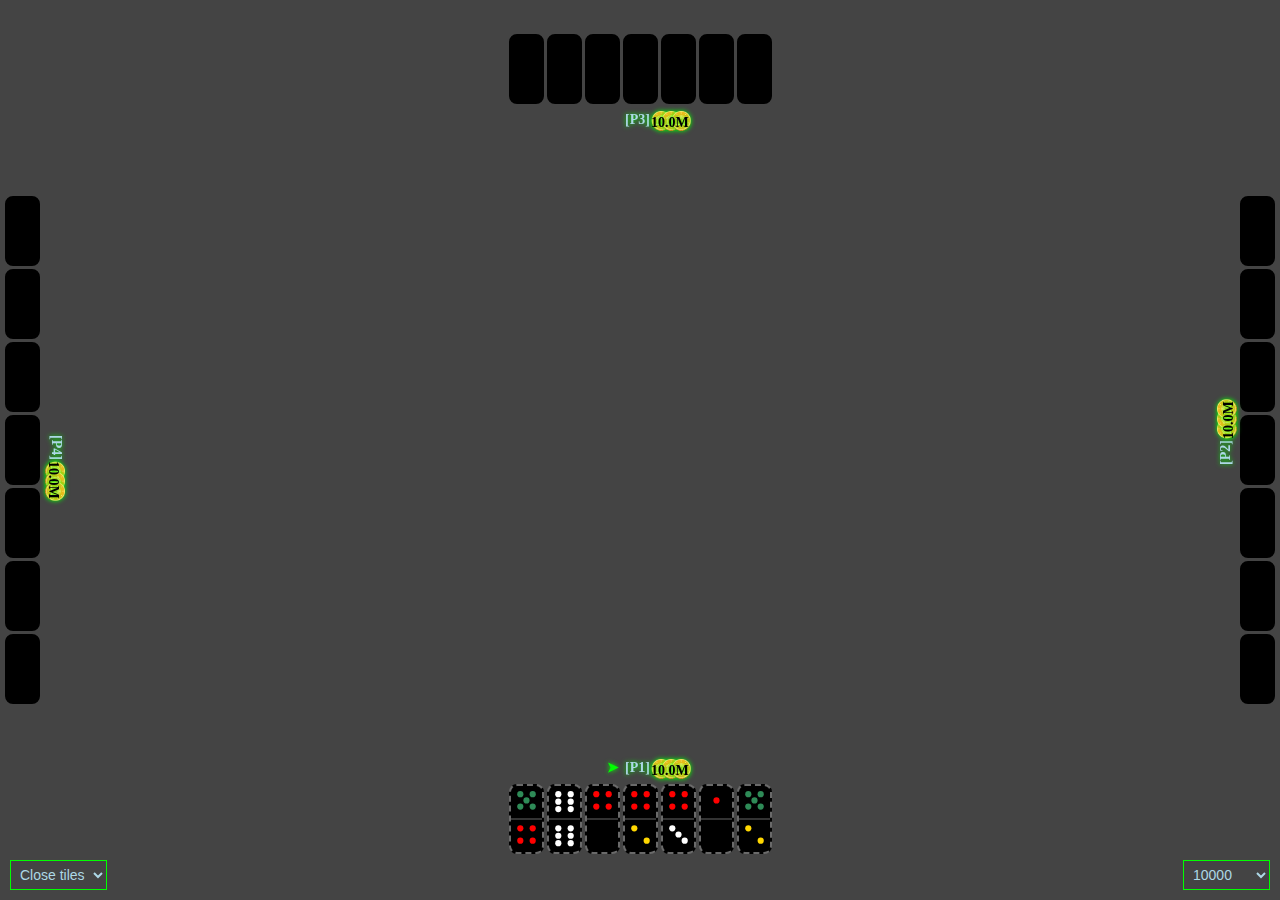
<file: domino.html>
<!DOCTYPE html>
<html lang="en">
<head>
    <meta charset="UTF-8">
    <meta name="viewport" content="width=device-width, initial-scale=1.0">
    <title>Block Dominoes</title>
    <style>
        :root {
            --tile-width: 25px;
            --tile-height: 50px;
        }
        * {
            box-sizing: border-box;
        }
        body {
            margin: 0;
            padding: 0;
            width: 100vw;
            height: 100vh;
            background-color: #444;
            position: fixed;
            overflow: hidden;
        }
        #game-container {
            position: absolute;
            top: 113px;
            left: 50px;
            right: 50px;
            bottom: 90px;
            display: flex;
            flex-direction: column;
            align-items: center;
            justify-content: center;
        }
#table {
    width: 80%;
    height: 50%;
    position: fixed; /* stays centered even when scrolling */
    top: 50%;
    left: 50%;
    transform: translate(-50%, -50%);
    border-radius: 10px;
    min-width: 320px;
    min-height: 320px;
}

        .player-hand {
            position: fixed;
            text-align: center;
            z-index: 100;
            padding: 5px;
            pointer-events: none;
            display: flex;
            flex-direction: column;
            align-items: center;
        }
        .player-south { 
            bottom: -5px; 
            left: 50%; 
            transform: translateX(-50%); 
            width: 100vw;
            justify-content: center;
            height: 150px;
        }
        .player-east { 
            top: 50%; 
            right: -30px; 
            transform: translateY(-50%);
            height: 100vh;
            display: flex;
            flex-direction: row;
            align-items: center;
            justify-content: center;
            min-width: 150px;
        }
        .player-east .score {
            transform: rotate(-90deg) translateY(50%);
            margin-right: -30px;
        }
        .player-north { 
            top: 5px; 
            left: 50%; 
            transform: translateX(-50%);
            width: 100vw;
            justify-content: center;
            height: 150px;
        }
		  .player-east .score {
            transform: rotate(-90deg) translateY(50%);
            margin-left: -25px;
        }
        .player-west { 
            top: 50%; 
            left: -25px; 
            transform: translateY(-50%);
            height: 100vh;
            display: flex;
            flex-direction: row-reverse;
            align-items: center;
            justify-content: center;
            min-width: 150px;
        }
        .player-west .score {
            transform: rotate(90deg) translateY(-50%);
            margin-left: -45px;
        }
        .tiles-container {
            pointer-events: auto;
            display: flex;
            flex-wrap: wrap;
            justify-content: center;
            align-items: center;
            gap: 3px;
            min-height: 80px;
        }
        .player-east .tiles-container,
        .player-west .tiles-container {
            flex-direction: column;
            min-height: calc(70px * 7 + 3px * 6);
            min-width: 40px;
        }
        .tile {
            display: block;
            width: 35px;
            height: 70px;
            border: 2px solid black;
            cursor: pointer;
            border-radius: 8px;
            background-color: black;
            position: relative;
            overflow: hidden;
            flex-shrink: 0;
        }
        .tile svg, .table-tile svg {
            width: 100%;
            height: 100%;
            display: block;
        }
        .selected {
            border: 3px solid yellow;
            box-shadow: 0 0 10px yellow;
        }
        .draggable {
            border: 2px dashed #6a6a6a;
        }
        .table-tile {
            position: absolute;
            width: var(--tile-width);
            height: var(--tile-height);
            border: 2px solid #666;
            border-radius: 6px;
            background-color: #1a1a1a;
            z-index: 15;
            transition: border-color 0.3s;
        }
        .table-tile.horizontal {
            width: var(--tile-height);
            height: var(--tile-width);
        }
        .table-tile.match-drop::before,
        .table-tile.match-drop::after {
            border-style: dashed !important;
        }
        .table-tile.placeholder {
            z-index: 20;
            pointer-events: auto;
            background-color: transparent;
        }
        .table-tile.end-top::before {
            content: '';
            position: absolute;
            top: -2px;
            left: -2px;
            right: -2px;
            height: calc(50% + 2px);
            border-top: 2px solid #0ff;
            border-left: 2px solid #0ff;
            border-right: 2px solid #0ff;
            border-radius: 6px 6px 0 0;
            box-shadow: 0 0 10px #0ff;
            pointer-events: none;
            z-index: 16;
        }
        .table-tile.end-bottom::after {
            content: '';
            position: absolute;
            bottom: -2px;
            left: -2px;
            right: -2px;
            height: calc(50% + 2px);
            border-bottom: 2px solid #0ff;
            border-left: 2px solid #0ff;
            border-right: 2px solid #0ff;
            border-radius: 0 0 6px 6px;
            box-shadow: 0 0 10px #0ff;
            pointer-events: none;
            z-index: 16;
        }
        .table-tile.end-left::before {
            content: '';
            position: absolute;
            left: -2px;
            top: -2px;
            bottom: -2px;
            width: calc(50% + 2px);
            border-left: 2px solid #0ff;
            border-top: 2px solid #0ff;
            border-bottom: 2px solid #0ff;
            border-radius: 6px 0 0 6px;
            box-shadow: 0 0 10px #0ff;
            pointer-events: none;
            z-index: 16;
        }
        .table-tile.end-right::after {
            content: '';
            position: absolute;
            right: -2px;
            top: -2px;
            bottom: -2px;
            width: calc(50% + 2px);
            border-right: 2px solid #0ff;
            border-top: 2px solid #0ff;
            border-bottom: 2px solid #0ff;
            border-radius: 0 6px 6px 0;
            box-shadow: 0 0 10px #0ff;
            pointer-events: none;
            z-index: 16;
        }
        .table-tile.double-end-top::before {
            content: '';
            position: absolute;
            top: -2px;
            left: -2px;
            right: -2px;
            height: calc(50% + 2px);
            border-top: 2px solid #0ff;
            border-left: 2px solid #0ff;
            border-right: 2px solid #0ff;
            border-radius: 6px 6px 0 0;
            box-shadow: 0 0 10px #0ff;
            pointer-events: none;
            z-index: 16;
        }
        .table-tile.double-end-bottom::after {
            content: '';
            position: absolute;
            bottom: -2px;
            left: -2px;
            right: -2px;
            height: calc(50% + 2px);
            border-bottom: 2px solid #0ff;
            border-left: 2px solid #0ff;
            border-right: 2px solid #0ff;
            border-radius: 0 0 6px 6px;
            box-shadow: 0 0 10px #0ff;
            pointer-events: none;
            z-index: 16;
        }
        .table-tile.double-end-left::before {
            content: '';
            position: absolute;
            left: -2px;
            top: -2px;
            bottom: -2px;
            width: calc(50% + 2px);
            border-left: 2px solid #0ff;
            border-top: 2px solid #0ff;
            border-bottom: 2px solid #0ff;
            border-radius: 6px 0 0 6px;
            box-shadow: 0 0 10px #0ff;
            pointer-events: none;
            z-index: 16;
        }
        .table-tile.double-end-right::after {
            content: '';
            position: absolute;
            right: -2px;
            top: -2px;
            bottom: -2px;
            width: calc(50% + 2px);
            border-right: 2px solid #0ff;
            border-top: 2px solid #0ff;
            border-bottom: 2px solid #0ff;
            border-radius: 0 6px 6px 0;
            box-shadow: 0 0 10px #0ff;
            pointer-events: none;
            z-index: 16;
        }
        .tile:hover {
            border: 3px solid #0f0;
            box-shadow: 0 0 8px #0f0;
        }
        .score {
            font-size: 14px;
            font-weight: bold;
            color: #add8e6;
            margin: 3px 0;
            z-index: 101;
            text-shadow: 0 0 5px #0f0;
            display: flex;
            align-items: center;
            justify-content: center;
            min-width: 100px;
            pointer-events: none;
        }
        .score-arrow {
            width: 25px;
            display: inline-block;
            text-align: center;
            color: lime;
        }
        .score-text {
            white-space: nowrap;
        }
        .score-number {
            position: relative;
            display: inline-block;
            margin-left: 30px;
        }
        .coins-container {
            position: absolute;
            z-index: 1;
            top: 50%;
            left: 50%;
            transform: translate(-50%, -50%);
            width: 60px;
            height: 20px;
            pointer-events: none;
        }
        .coins-container .coin {
            position: absolute;
            font-size: 18px;
        }
        .coins-container .coin:nth-child(1) {
            top: 0;
            left: 0;
        }
        .coins-container .coin:nth-child(2) {
            top: 0;
            left: 10px;
        }
        .coins-container .coin:nth-child(3) {
            top: 0;
            left: 20px;
        }
        .play-buttons {
            margin-top: 5px;
            display: flex;
            gap: 5px;
            justify-content: center;
            align-items: center;
            min-height: 40px;
            pointer-events: auto;
        }
        .play-buttons button {
            padding: 8px 15px;
            background: #0f0;
            color: black;
            border: none;
            border-radius: 5px;
            cursor: pointer;
            font-weight: bold;
            font-size: 14px;
            display: none;
        }
        .play-buttons button:hover {
            background: #0c0;
            transform: scale(1.05);
        }
        #new-game {
            position: fixed;
            top: 75%;
            left: 50%;
            transform: translate(-50%, -50%);
            padding: 15px 30px;
			color: #fff;
           background: rgba(255, 255, 255, 0.5);
            border: 2px solid #0f0;
            border-radius: 10px;
            cursor: pointer;
            display: none;
            z-index: 999;
            font-size: 18px;
            font-weight: bold;
        }
        #new-game:hover {
            background: #0f0;
        }
        #tileMode {
            position: fixed;
            bottom: 10px;
            left: 10px;
            z-index: 200;
            background: #444;
            color: #add8e6;
            border: 1px solid #0f0;
            padding: 5px;
            font-size: 14px;
        }
        #bets {
            position: fixed;
            bottom: 10px;
            right: 10px;
            z-index: 200;
            background: #444;
            color: #add8e6;
            border: 1px solid #0f0;
            padding: 5px;
            font-size: 14px;
        }
/* New: Full glow for initial double tile */
    .table-tile.first-double {
        border: 2px solid #0ff !important;
        box-shadow: 0 0 10px #0ff !important;
    }
    </style>
</head>
<body>
    <div id="game-container">
        <div id="table"></div>
    </div>
    <button id="new-game">New Game</button>
    <div id="players">
        <div class="player-hand player-south" data-player="0"></div>
        <div class="player-hand player-east" data-player="1"></div>
        <div class="player-hand player-north" data-player="2"></div>
        <div class="player-hand player-west" data-player="3"></div>
    </div>
    <select id="tileMode">
        <option value="Close">Close tiles</option>
        <option value="Open">Open tiles</option>
    </select>
    <select id="bets">
        <option value="1000">1000</option>
        <option value="10000" selected>10000</option>
        <option value="20000">20000</option>
        <option value="50000">50000</option>
        <option value="100000">100000</option>
        <option value="500000">500000</option>
        <option value="1000000">1000000</option>
    </select>

<script>
let audioContext = null;
let canPlaySound = false;
let tileMode = 'Close';
let bet = 10000;
let isFirstGameEver = true; // Flag for the very first game
let draggedTile = null;

function abbreviate(num) {
    if (num >= 1e9) {
        return (num / 1e9).toFixed(1) + 'B';
    } else if (num >= 1e6) {
        return (num / 1e6).toFixed(1) + 'M';
    } else if (num >= 1e3) {
        return (num / 1e3).toFixed(1) + 'K';
    } else {
        return num.toString();
    }
}

function formatPayout(amount) {
    return abbreviate(Math.abs(amount)) + (amount < 0 ? ' loss' : ' gain');
}

function initAudioContext() {
    if (!audioContext) {
        audioContext = new (window.AudioContext || window.webkitAudioContext)();
    }
    if (audioContext.state === 'suspended') {
        audioContext.resume();
    }
}

function playSound() {
    if (!canPlaySound) return;
    initAudioContext();
    let oscillator = audioContext.createOscillator();
    let gainNode = audioContext.createGain();
    oscillator.connect(gainNode);
    gainNode.connect(audioContext.destination);
    oscillator.frequency.value = 523.25;
    gainNode.gain.setValueAtTime(0.1, audioContext.currentTime);
    gainNode.gain.exponentialRampToValueAtTime(0.01, audioContext.currentTime + 0.3);
    oscillator.start(audioContext.currentTime);
    oscillator.stop(audioContext.currentTime + 0.3);
}

function generateBackTileSvg(isHorizontal) {
    let svg;
    if (!isHorizontal) {
        svg = `<svg viewBox='0 0 50 100' xmlns='http://www.w3.org/2000/svg'>`;
    } else {
        svg = `<svg viewBox='0 0 100 50' xmlns='http://www.w3.org/2000/svg'>`;
    }
    svg += "</svg>";
    return svg;
}

const tiles = [
    {top: 6, bottom: 6}, {top: 6, bottom: 5}, {top: 6, bottom: 4}, {top: 6, bottom: 3}, {top: 6, bottom: 2}, {top: 6, bottom: 1}, {top: 6, bottom: 0},
    {top: 5, bottom: 5}, {top: 5, bottom: 4}, {top: 5, bottom: 3}, {top: 5, bottom: 2}, {top: 5, bottom: 1}, {top: 5, bottom: 0},
    {top: 4, bottom: 4}, {top: 4, bottom: 3}, {top: 4, bottom: 2}, {top: 4, bottom: 1}, {top: 4, bottom: 0},
    {top: 3, bottom: 3}, {top: 3, bottom: 2}, {top: 3, bottom: 1}, {top: 3, bottom: 0},
    {top: 2, bottom: 2}, {top: 2, bottom: 1}, {top: 2, bottom: 0},
    {top: 1, bottom: 1}, {top: 1, bottom: 0},
    {top: 0, bottom: 0}
];

const numPlayers = 4;
const numTiles = 7;
let currentPlayer = 0;
let nextGameStarter = 0;
let lastValidPlayer = 0;
let scores = [10000000, 10000000, 10000000, 10000000];

const playerOrder = [0, 1, 2, 3];

function shuffle(array) {
    for (let i = array.length - 1; i > 0; i--) {
        const j = Math.floor(Math.random() * (i + 1));
        [array[i], array[j]] = [array[j], array[i]];
    }
}

function generateTileSvg(isHorizontal, tileData) {
    const colors = ["", "red", "gold", "white", "red", "seagreen", "white"];
    let svg;
    if (!isHorizontal) {
        // Vertical
        svg = `<svg viewBox='0 0 50 100' xmlns='http://www.w3.org/2000/svg'>`;
        const { top, bottom } = tileData;
        if (top > 0) {
            svg += `<g class='dots' fill='${colors[top]}'>`;
            const tops = {
                1: "<circle cx='25' cy='20' r='5' />",
                2: "<circle cx='15' cy='10' r='5' /><circle cx='35' cy='30' r='5' />",
                3: "<circle cx='15' cy='10' r='5' /><circle cx='25' cy='20' r='5' /><circle cx='35' cy='30' r='5' />",
                4: "<circle cx='15' cy='10' r='5' /><circle cx='35' cy='10' r='5' /><circle cx='15' cy='30' r='5' /><circle cx='35' cy='30' r='5' />",
                5: "<circle cx='15' cy='10' r='5' /><circle cx='25' cy='20' r='5' /><circle cx='35' cy='10' r='5' /><circle cx='15' cy='30' r='5' /><circle cx='35' cy='30' r='5' />",
                6: "<circle cx='15' cy='10' r='5' /><circle cx='15' cy='22' r='5' /><circle cx='15' cy='34' r='5' /><circle cx='35' cy='10' r='5' /><circle cx='35' cy='22' r='5' /><circle cx='35' cy='34' r='5' />"
            };
            svg += tops[top] + "</g>";
        }
        if (bottom > 0) {
            svg += `<g class='dots' fill='${colors[bottom]}'>`;
            const bottoms = {
                1: "<circle cx='25' cy='80' r='5' />",
                2: "<circle cx='15' cy='65' r='5' /><circle cx='35' cy='85' r='5' />",
                3: "<circle cx='15' cy='65' r='5' /><circle cx='25' cy='75' r='5' /><circle cx='35' cy='85' r='5' />",
                4: "<circle cx='15' cy='65' r='5' /><circle cx='35' cy='65' r='5' /><circle cx='15' cy='85' r='5' /><circle cx='35' cy='85' r='5' />",
                5: "<circle cx='15' cy='65' r='5' /><circle cx='25' cy='75' r='5' /><circle cx='35' cy='65' r='5' /><circle cx='15' cy='85' r='5' /><circle cx='35' cy='85' r='5' />",
                6: "<circle cx='15' cy='65' r='5' /><circle cx='15' cy='77' r='5' /><circle cx='15' cy='89' r='5' /><circle cx='35' cy='65' r='5' /><circle cx='35' cy='77' r='5' /><circle cx='35' cy='89' r='5' />"
            };
            svg += bottoms[bottom] + "</g>";
        }
        svg += "<line x1='0' y1='50%' x2='100%' y2='50%' stroke='#666' stroke-width='2' />";
    } else {
        // Horizontal
        svg = `<svg viewBox='0 0 100 50' xmlns='http://www.w3.org/2000/svg'>`;
        const { left, right } = tileData;
        svg += "<line x1='50%' y1='0' x2='50%' y2='100%' stroke='#666' stroke-width='2' />";
        if (left > 0) {
            svg += `<g class='dots' fill='${colors[left]}'>`;
            const leftPatterns = {
                1: "<circle cx='25' cy='20' r='5' />",
                2: "<circle cx='15' cy='10' r='5' /><circle cx='35' cy='30' r='5' />",
                3: "<circle cx='15' cy='10' r='5' /><circle cx='25' cy='20' r='5' /><circle cx='35' cy='30' r='5' />",
                4: "<circle cx='15' cy='10' r='5' /><circle cx='35' cy='10' r='5' /><circle cx='15' cy='30' r='5' /><circle cx='35' cy='30' r='5' />",
                5: "<circle cx='15' cy='10' r='5' /><circle cx='25' cy='20' r='5' /><circle cx='35' cy='10' r='5' /><circle cx='15' cy='30' r='5' /><circle cx='35' cy='30' r='5' />",
                6: "<circle cx='15' cy='10' r='5' /><circle cx='15' cy='22' r='5' /><circle cx='15' cy='34' r='5' /><circle cx='35' cy='10' r='5' /><circle cx='35' cy='22' r='5' /><circle cx='35' cy='34' r='5' />"
            };
            svg += leftPatterns[left] + "</g>";
        }
        if (right > 0) {
            svg += `<g class='dots' fill='${colors[right]}'>`;
            const rightPatterns = {
                1: "<circle cx='75' cy='30' r='5' />",
                2: "<circle cx='65' cy='15' r='5' /><circle cx='85' cy='35' r='5' />",
                3: "<circle cx='65' cy='15' r='5' /><circle cx='75' cy='25' r='5' /><circle cx='85' cy='35' r='5' />",
                4: "<circle cx='65' cy='15' r='5' /><circle cx='85' cy='15' r='5' /><circle cx='65' cy='35' r='5' /><circle cx='85' cy='35' r='5' />",
                5: "<circle cx='65' cy='15' r='5' /><circle cx='75' cy='25' r='5' /><circle cx='85' cy='15' r='5' /><circle cx='65' cy='35' r='5' /><circle cx='85' cy='35' r='5' />",
                6: "<circle cx='65' cy='15' r='5' /><circle cx='65' cy='27' r='5' /><circle cx='65' cy='39' r='5' /><circle cx='85' cy='15' r='5' /><circle cx='85' cy='27' r='5' /><circle cx='85' cy='39' r='5' />"
            };
            svg += rightPatterns[right] + "</g>";
        }
    }
    svg += "</svg>";
    return svg;
}

function getTileSizes() {
    const rootStyle = getComputedStyle(document.documentElement);
    const tw = parseFloat(rootStyle.getPropertyValue('--tile-width'));
    const th = parseFloat(rootStyle.getPropertyValue('--tile-height'));
    return { V_W: tw, V_H: th, H_W: th, H_H: tw, FULL: th, OFFSET: th / 4 };
}

function setupGame() {
    const gameTiles = [...tiles];
    shuffle(gameTiles);
    let players = [];
    let boneyard = [];

    for (let i = 0; i < numPlayers; i++) {
        players[i] = gameTiles.splice(0, numTiles);
    }
    boneyard = gameTiles;
	
  const board = {
        tiles: [],
        leftEnd: null,
        rightEnd: null,
        offsetX: 0,
        offsetY: 0
    };
    
    // Determine the starting player
    if (isFirstGameEver) {
        // For the very first game, find the player with the highest double
        let starter = 0;
        let found = false;
        for (let n = 6; n >= 0 && !found; n--) {
            for (let p = 0; p < numPlayers; p++) {
                if (players[p].some(t => t.top === n && t.bottom === n)) {
                    starter = p;
                    found = true;
                    break;
                }
            }
        }
        currentPlayer = starter;
        isFirstGameEver = false; // Ensure this logic only runs once
    } else {
        // For all subsequent games, the designated starter begins
        currentPlayer = nextGameStarter;
    }

    const roundHistory = [];


    return {players, boneyard, board, prevBoard: null, gameOver: false, roundHistory, selectedIndex: -1};
}
function isDouble(tile) {
    return tile.top === tile.bottom;
}

function canPlayTile(tile, board) {
    if (!board.leftEnd) return true;
    const leftEnd = board.leftEnd.value;
    const rightEnd = board.rightEnd.value;
    return tile.top === leftEnd || tile.bottom === leftEnd || tile.top === rightEnd || tile.bottom === rightEnd;
}

function canPlayOnEnd(tile, endValue) {
    return tile.top === endValue || tile.bottom === endValue;
}

function computePlayerValues(players) {
    const values = [];
    for (let p = 0; p < numPlayers; p++) {
        let sum = 0;
        for (let tile of players[p]) {
            let pips = tile.top + tile.bottom;
            if (pips === 0) {  // double blank
                // Check if other hands have any 0-pip tile
                let otherHasZero = false;
                for (let op = 0; op < numPlayers; op++) {
                    if (op === p) continue;
                    for (let otile of players[op]) {
                        if (otile.top === 0 || otile.bottom === 0) {
                            otherHasZero = true;
                            break;
                        }
                    }
                    if (otherHasZero) break;
                }
                pips = otherHasZero ? 0 : 13;
            }
            sum += pips;
        }
        values[p] = sum;
    }
    return values;
}

function simulatePlay(board, tile, end) {
    // Simulate the ends after playing tile on end
    let simLeftEnd = {...board.leftEnd};
    let simRightEnd = {...board.rightEnd};
    if (end === 'left') {
        const oldValue = simLeftEnd.value;
        if (tile.top === oldValue) {
            simLeftEnd.value = tile.bottom;
        } else {
            simLeftEnd.value = tile.top;
        }
    } else {
        const oldValue = simRightEnd.value;
        if (tile.top === oldValue) {
            simRightEnd.value = tile.bottom;
        } else {
            simRightEnd.value = tile.top;
        }
    }
    return {leftEnd: simLeftEnd, rightEnd: simRightEnd};
}

function playAI(gameState) {
    const { players, board } = gameState;
    const playerHand = players[currentPlayer];
    let bestScore = -Infinity;
    let bestTile = null;
    let bestEnd = null;

    for (let tile of playerHand) {
        let possibleEnds = [];
        if (!board.leftEnd) {
            possibleEnds.push('right');
        } else {
            if (tile.top === board.leftEnd.value || tile.bottom === board.leftEnd.value) possibleEnds.push('left');
            if (tile.top === board.rightEnd.value || tile.bottom === board.rightEnd.value) possibleEnds.push('right');
        }

        for (let end of possibleEnds) {
            let simEnds = simulatePlay(board, tile, end);
            let simBoard = {leftEnd: simEnds.leftEnd, rightEnd: simEnds.rightEnd};

            let isBlock = true;
            for (let p = 0; p < numPlayers; p++) {
                if (players[p].some(t => canPlayTile(t, simBoard))) {
                    isBlock = false;
                    break;
                }
            }

            let tileValue = tile.top + tile.bottom;
            let isThisDouble = isDouble(tile);
            let tileBonus = tileValue * 2 + (isThisDouble ? 5 : 0);

            let score;
            let simPlayers = JSON.parse(JSON.stringify(players));
            simPlayers[currentPlayer] = simPlayers[currentPlayer].filter(t => !(t.top === tile.top && t.bottom === tile.bottom));
            let simValues = computePlayerValues(simPlayers);
            let blockerValue = simValues[currentPlayer];
            let othersValues = simValues.filter((_, i) => i !== currentPlayer);

            if (isBlock) {
                // Check if player had alternatives that wouldn't block
                // Case 1: Different tile that can be played
                // Case 2: Same tile but can be played on different end (left vs right)
                let hadAlternatives = false;
                
                // First check: Can this exact tile be played on a different end?
                if (possibleEnds.length > 1) {
                    // This tile can be played on both left and right
                    // Check if playing on the OTHER end would not block
                    let otherEnd = (end === 'left') ? 'right' : 'left';
                    let otherSimEnds = simulatePlay(board, tile, otherEnd);
                    let otherSimBoard = {leftEnd: otherSimEnds.leftEnd, rightEnd: otherSimEnds.rightEnd};
                    let othersCanPlayOtherEnd = false;
                    for (let p = 0; p < numPlayers; p++) {
                        if (p === currentPlayer) continue;
                        if (players[p].some(t => canPlayTile(t, otherSimBoard))) {
                            othersCanPlayOtherEnd = true;
                            break;
                        }
                    }
                    if (othersCanPlayOtherEnd) {
                        hadAlternatives = true;
                    }
                }
                
                // Second check: Different tiles that could be played
                if (!hadAlternatives) {
                    for (let testTile of playerHand) {
                        // Skip the same tile we're evaluating
                        if (testTile.top === tile.top && testTile.bottom === tile.bottom) continue;
                        
                        // Check if this different tile can be played
                        let testPossibleEnds = [];
                        if (testTile.top === board.leftEnd.value || testTile.bottom === board.leftEnd.value) testPossibleEnds.push('left');
                        if (testTile.top === board.rightEnd.value || testTile.bottom === board.rightEnd.value) testPossibleEnds.push('right');
                        
                        // Only consider it an alternative if this different tile can be played
                        if (testPossibleEnds.length > 0) {
                            for (let testEnd of testPossibleEnds) {
                                let testSimEnds = simulatePlay(board, testTile, testEnd);
                                let testSimBoard = {leftEnd: testSimEnds.leftEnd, rightEnd: testSimEnds.rightEnd};
                                let othersCanPlay = false;
                                for (let p = 0; p < numPlayers; p++) {
                                    if (p === currentPlayer) continue;
                                    if (players[p].some(t => canPlayTile(t, testSimBoard))) {
                                        othersCanPlay = true;
                                        break;
                                    }
                                }
                                if (othersCanPlay) {
                                    hadAlternatives = true;
                                    break;
                                }
                            }
                            if (hadAlternatives) break;
                        }
                    }
                }

                if (hadAlternatives) {
                    // Intentional block scoring
                    let minOthers = Math.min(...othersValues);
                    if (blockerValue <= minOthers) {
                        score = othersValues.reduce((a, b) => a + b, 0) * 2 * bet + tileBonus * 10;
                    } else {
                        score = -othersValues.reduce((a, b) => a + b, 0) * 2 * bet - tileBonus;
                    }
                } else {
                    // Natural force block scoring - no alternatives existed
                    let minVal = Math.min(...simValues);
                    let minP = simValues.indexOf(minVal);
                    if (minP === currentPlayer || simValues.filter(v => v === minVal).length > 1) {
                        score = simValues.reduce((a, b, i) => i === currentPlayer ? a : a + b, 0) * bet + tileBonus * 5;
                    } else {
                        score = -simValues[currentPlayer] * bet - tileBonus;
                    }
                }
            } else {
                let ownValue = computePlayerValues(simPlayers)[currentPlayer];
                score = -ownValue * bet + tileBonus * 3;
            }

            if (score > bestScore) {
                bestScore = score;
                bestTile = tile;
                bestEnd = end;
            }
        }
    }

    if (bestTile) {
        playTile(gameState, bestTile, bestEnd);
    }
}
function calculatePlacement(board, end, tableRect, tile) {
    const { V_W, V_H, H_W, H_H, FULL, OFFSET } = getTileSizes();
    const MARGIN = 0; //35; was decrease the space left and right for larger turn area, smaller screen benefit

    let e = board[end === 'left' ? 'leftEnd' : 'rightEnd'];
    let isLeftChain = end === 'left';
    let turnDir = isLeftChain ? 'up' : 'down';

    let p = {};
    let hdir = e.dir; // 'left' or 'right'
    let isDoubleTile = isDouble(tile);

    // New: For doubles, prioritize vertical
    let tryVerticalFirst = isDoubleTile;

    // Try vertical first if double
    if (tryVerticalFirst) {
        if (turnDir === 'up') {
            p.x = e.x - OFFSET;
            p.y = e.y - (FULL + OFFSET);
            p.isHorizontal = false;
            p.width = V_W;
            p.height = V_H;
            p.nextEndX = p.x + OFFSET;
            p.nextEndY = p.y + OFFSET;
        } else {
            p.x = e.x - OFFSET;
            p.y = e.y + OFFSET;
            p.isHorizontal = false;
            p.width = V_W;
            p.height = V_H;
            p.nextEndX = p.x + OFFSET;
            p.nextEndY = p.y + FULL - OFFSET;
        }

        const v_eff_x = p.x + board.offsetX;
        const v_eff_y = p.y + board.offsetY;
        p.boundCheck = (v_eff_x < MARGIN || v_eff_x + p.width > tableRect.width - MARGIN ||
                        v_eff_y < MARGIN || v_eff_y + p.height > tableRect.height - MARGIN);

        if (!p.boundCheck) {
            // Vertical fits, use it
            let newHdir = hdir === 'left' ? 'right' : 'left';
            p.newHdir = newHdir;
            p.turnDir = turnDir;
            return p;
        } else {
            // Vertical doesn't fit, try horizontal and turn immediately
            turnDir = isLeftChain ? 'up' : 'down'; // Force turn
        }
    }

    // Fallback/Try horizontal (or after vertical fail)
    if (hdir === 'left') {
        p.x = e.x - (FULL + OFFSET);
        p.y = e.y - OFFSET;
        p.isHorizontal = true;
        p.width = H_W;
        p.height = H_H;
        p.nextEndX = p.x + OFFSET;
        p.nextEndY = p.y + OFFSET;
    } else { // 'right'
        p.x = e.x + OFFSET;
        p.y = e.y - OFFSET;
        p.isHorizontal = true;
        p.width = H_W;
        p.height = H_H;
        p.nextEndX = p.x + FULL - OFFSET;
        p.nextEndY = p.y + OFFSET;
    }

    const eff_x = p.x + board.offsetX;
    const eff_y = p.y + board.offsetY;
    p.boundCheck = (eff_x < MARGIN || eff_x + p.width > tableRect.width - MARGIN ||
                    eff_y < MARGIN || eff_y + p.height > tableRect.height - MARGIN);

    if (!p.boundCheck) {
        return p;
    } else {
        // Turn vertical (or for double after fail)
        if (turnDir === 'up') {
            p.x = e.x - OFFSET;
            p.y = e.y - (FULL + OFFSET);
            p.isHorizontal = false;
            p.width = V_W;
            p.height = V_H;
            p.nextEndX = p.x + OFFSET;
            p.nextEndY = p.y + OFFSET;
        } else { // down
            p.x = e.x - OFFSET;
            p.y = e.y + OFFSET;
            p.isHorizontal = false;
            p.width = V_W;
            p.height = V_H;
            p.nextEndX = p.x + OFFSET;
            p.nextEndY = p.y + FULL - OFFSET;
        }

        const v_eff_x = p.x + board.offsetX;
        const v_eff_y = p.y + board.offsetY;
        let v_bound = (v_eff_x < MARGIN || v_eff_x + p.width > tableRect.width - MARGIN ||
                       v_eff_y < MARGIN || v_eff_y + p.height > tableRect.height - MARGIN);

        if (v_bound) {
            let shiftX = 0;
            let shiftY = 0;
            if (v_eff_x < MARGIN) {
                shiftX = MARGIN - v_eff_x;
            } else if (v_eff_x + p.width > tableRect.width - MARGIN) {
                shiftX = (tableRect.width - MARGIN) - (v_eff_x + p.width);
            }
            if (v_eff_y < MARGIN) {
                shiftY = MARGIN - v_eff_y;
            } else if (v_eff_y + p.height > tableRect.height - MARGIN) {
                shiftY = (tableRect.height - MARGIN) - (v_eff_y + p.height);
            }
            board.offsetX += shiftX;
            board.offsetY += shiftY;
        }

        // Reverse hdir for next
        let newHdir = hdir === 'left' ? 'right' : 'left';
        p.newHdir = newHdir;
        p.turnDir = turnDir;

        return p;
    }
}

function rotateTile(tile) {
    return { top: tile.bottom, bottom: tile.top };
}

function handleTileClick(gameState, tileIndex, playButtons) {
    const { players, selectedIndex } = gameState;
    const hand = players[0];
    const clickedTile = hand[tileIndex];

    if (selectedIndex === -1) {
        // First click: select without rotate
        gameState.selectedIndex = tileIndex;
    } else if (selectedIndex === tileIndex) {
        // Click same: rotate
        hand[tileIndex] = rotateTile(clickedTile);
    } else {
        // Click different: swap and deselect
        const selectedTile = hand[selectedIndex];
        hand[selectedIndex] = clickedTile;
        hand[tileIndex] = selectedTile;
        gameState.selectedIndex = -1;
    }

    renderGame(gameState);
}

function playTile(gameState, tile, end) {
    const { players, board, roundHistory } = gameState;
    const playerHand = players[currentPlayer];
    const tileIndex = playerHand.findIndex(t => t.top === tile.top && t.bottom === tile.bottom);
    
    if (tileIndex === -1 || !canPlayTile(tile, board)) {
        alert("Invalid move!");
        return false;
    }

    const { V_W, V_H, H_W, H_H, FULL, OFFSET } = getTileSizes();

    gameState.prevBoard = board.leftEnd ? {
        leftEnd: {...board.leftEnd}, 
        rightEnd: {...board.rightEnd}
    } : null;

    // NEW: Check for the special blocking condition
    let hadAlternativeEnd = false;
    if (board.leftEnd) { // Condition can only be checked after the first move
        const playableTiles = playerHand.filter(t => canPlayTile(t, board));
        if (playableTiles.length === 1) {
            const theOnlyTile = playableTiles[0];
            if (theOnlyTile.top === tile.top && theOnlyTile.bottom === tile.bottom) {
                const canPlayLeft = (theOnlyTile.top === board.leftEnd.value || theOnlyTile.bottom === board.leftEnd.value);
                const canPlayRight = (theOnlyTile.top === board.rightEnd.value || theOnlyTile.bottom === board.rightEnd.value);
                if (canPlayLeft && canPlayRight) {
                    hadAlternativeEnd = true;
                }
            }
        }
    }

    const playedTile = playerHand.splice(tileIndex, 1)[0];
    
    // Reset selection if player 0 played
    if (currentPlayer === 0) {
        gameState.selectedIndex = -1;
    }
    
    // NEW: Log the move to round history
    if(roundHistory) {
        roundHistory.push({
            player: currentPlayer,
            playedTile: {...playedTile},
            end: end,
            boardBefore: gameState.prevBoard,
            hadAlternativeEnd: hadAlternativeEnd
        });
    }
    
    const tableDiv = document.getElementById('table');
    const tableRect = tableDiv.getBoundingClientRect();
    
    let x, y, isHorizontal, displayTop, displayBottom, displayLeft, displayRight;

    const isFirst = board.tiles.length === 0;
    let e, turnDir;
    let isLeftChain = end === 'left';
    turnDir = isLeftChain ? 'up' : 'down';

    if (isFirst) {
        const isFirstDouble = isDouble(playedTile);
        if (isFirstDouble) {
            // Fixed: Place first double vertically
            isHorizontal = false;
            x = tableRect.width / 2 - V_W / 2;
            y = tableRect.height / 2 - V_H / 2;
            displayTop = playedTile.top;
            displayBottom = playedTile.bottom;
            const centerX = x + V_W / 2;
            const topY = y + OFFSET;
            const bottomY = y + V_H - OFFSET;
            board.leftEnd = { value: playedTile.top, x: centerX, y: topY, dir: 'left', openSide: 'up' };
            board.rightEnd = { value: playedTile.bottom, x: centerX, y: bottomY, dir: 'right', openSide: 'down' };
        } else {
            // Original horizontal for non-double first
            x = tableRect.width / 2 - H_W / 2;
            y = tableRect.height / 2 - H_H / 2;
            isHorizontal = true;
            displayTop = playedTile.bottom;
            displayBottom = playedTile.top;
            displayLeft = playedTile.top;
            displayRight = playedTile.bottom;
            board.leftEnd = { value: playedTile.top, x: x + OFFSET, y: y + OFFSET, dir: 'left', openSide: 'left' };
            board.rightEnd = { value: playedTile.bottom, x: x + FULL - OFFSET, y: y + OFFSET, dir: 'right', openSide: 'right' };
        }
    } else {
        e = (end === 'left') ? board.leftEnd : board.rightEnd;
        const placement = calculatePlacement(board, end, tableRect, playedTile); // Pass tile for double priority
        x = placement.x;
        y = placement.y;
        isHorizontal = placement.isHorizontal;
        e.x = placement.nextEndX;
        e.y = placement.nextEndY;

        const oldValue = e.value;
        let connectingValue, newEndValue;
        if (tile.top === oldValue) {
            connectingValue = tile.top;
            newEndValue = tile.bottom;
        } else {
            connectingValue = tile.bottom;
            newEndValue = tile.top;
        }
        e.value = newEndValue;

        if (isHorizontal) {
            if (e.dir === 'left') {
                displayTop = connectingValue;
                displayBottom = newEndValue;
            } else {
                displayTop = newEndValue;
                displayBottom = connectingValue;
            }
        } else {
            // Vertical turn
            if (turnDir === 'up') {
                displayTop = newEndValue;
                displayBottom = connectingValue;
            } else {
                displayTop = connectingValue;
                displayBottom = newEndValue;
            }
        }

        if (placement.newHdir) {
            e.dir = placement.newHdir;
            e.openSide = placement.turnDir;
        } else {
            e.openSide = e.dir;
        }
    }

    let tileData;
    if (isHorizontal) {
        displayLeft = displayBottom;
        displayRight = displayTop;
        tileData = { left: displayLeft, right: displayRight };
    } else {
        tileData = { top: displayTop, bottom: displayBottom };
    }
    const tileDiv = document.createElement('div');
    tileDiv.className = 'table-tile';
    if (isHorizontal) tileDiv.classList.add('horizontal');
    tileDiv.innerHTML = generateTileSvg(isHorizontal, tileData);
    tileDiv.style.left = `${x + board.offsetX}px`;
    tileDiv.style.top = `${y + board.offsetY}px`;
    
    tableDiv.appendChild(tileDiv);
    board.tiles.push({ tile: { top: displayTop, bottom: displayBottom }, x, y, isHorizontal });
    
    // Set tileIndex for the ends
    const pushedIndex = board.tiles.length - 1;
    if (board.tiles.length === 1) {
        board.leftEnd.tileIndex = pushedIndex;
        board.rightEnd.tileIndex = pushedIndex;
    } else {
        if (end === 'left') {
            board.leftEnd.tileIndex = pushedIndex;
        } else {
            board.rightEnd.tileIndex = pushedIndex;
        }
    }

    playSound();
    lastValidPlayer = currentPlayer;

    if (playerHand.length === 0) {
        handleNormalGameWin(gameState);
        return true;
    }

    const currentIndex = playerOrder.indexOf(currentPlayer);
    let firstSkipped = -1;
    let checkedPlayers = 0;
    let nextIndex = (currentIndex + 1) % numPlayers;
    let nextPlayer = playerOrder[nextIndex];

    // Check if immediate next can play
    if (!players[nextPlayer].some(t => canPlayTile(t, board))) {
        firstSkipped = nextPlayer;
        checkedPlayers = 1;
        nextIndex = (nextIndex + 1) % numPlayers;
        nextPlayer = playerOrder[nextIndex];
        // Continue skipping
        while (checkedPlayers < numPlayers && !players[nextPlayer].some(t => canPlayTile(t, board))) {
            checkedPlayers++;
            nextIndex = (nextIndex + 1) % numPlayers;
            nextPlayer = playerOrder[nextIndex];
        }
    }

    if (checkedPlayers === numPlayers) {
        // Game is blocked - determine if it was intentional
        handleBlockedGame(gameState, lastValidPlayer, firstSkipped, playedTile, end);
        return true;
    }

    currentPlayer = nextPlayer;
    renderGame(gameState);
    
    if (!gameState.gameOver && currentPlayer !== 0) {
        setTimeout(() => playAI(gameState), 1500);
    }
    return true;
}

function getPreviousPlayer(p) {
    return (p - 1 + numPlayers) % numPlayers;
}

function updateScoresForWin(winner, gameState) {
    let values = computePlayerValues(gameState.players);
    let pot = 0;
    for (let i = 0; i < numPlayers; i++) {
        if (i !== winner) {
            let pay = values[i] * bet;
            pot += pay;
            scores[i] -= pay;
        }
    }
    scores[winner] += pot;
    nextGameStarter = winner;
    let message = `Normal win for Player ${getPlayerNumber(winner)}!\n\n`;
    message += `Player ${getPlayerNumber(winner)} wins ${abbreviate(pot)}\n\n`;
    for (let i = 0; i < numPlayers; i++) {
        if (i !== winner) {
            let pay = values[i] * bet;
            message += `Player ${getPlayerNumber(i)} pays ${abbreviate(pay)}\n`;
        }
    }
    setTimeout(() => alert(message), 100);
}

function updateScoresForIntentionalBlockWithAssist(blocker, assistant, gameState) {
    let values = computePlayerValues(gameState.players);
    let minAll = Math.min(...values);
    let blockerValue = values[blocker];
    let payAmount = 2 * blockerValue * bet;
    let message;
    if (blockerValue <= minAll) {
        // blocker wins, assistant pays to blocker
        scores[assistant] -= payAmount;
        scores[blocker] += payAmount;
        message = `Player ${getPlayerNumber(blocker)} wins block assisted by Player ${getPlayerNumber(assistant)}.\n\n`;
        message += `Player ${getPlayerNumber(assistant)} pays ${abbreviate(payAmount)} to Player ${getPlayerNumber(blocker)}`;
    } else {
        // blocker loses, blocker pays to assistant
        scores[blocker] -= payAmount;
        scores[assistant] += payAmount;
        message = `Player ${getPlayerNumber(blocker)} loses block assisted by Player ${getPlayerNumber(assistant)}.\n\n`;
        message += `Player ${getPlayerNumber(blocker)} pays ${abbreviate(payAmount)} to Player ${getPlayerNumber(assistant)}`;
    }
    nextGameStarter = blocker;
    setTimeout(() => alert(message), 100);
}

function updateScoresForIntentionalBlockNoAssist(blocker, gameState) {
    let values = computePlayerValues(gameState.players);
    let blockerValue = values[blocker];
    let othersValues = values.filter((_, i) => i !== blocker);
    let minOthers = Math.min(...othersValues);
    let totalTransfer = othersValues.reduce((a, b) => a + b, 0) * 2 * bet;
    let message;
    if (blockerValue <= minOthers) {
        // Blocker wins
        for (let i = 0; i < numPlayers; i++) {
            if (i !== blocker) {
                let pay = 2 * values[i] * bet;
                scores[i] -= pay;
                scores[blocker] += pay;
            }
        }
        message = `Player ${getPlayerNumber(blocker)} wins block!\n\n`;
        message += `Player ${getPlayerNumber(blocker)} receives ${abbreviate(totalTransfer)}\n\n`;
        for (let i = 0; i < numPlayers; i++) {
            if (i !== blocker) {
                let pay = 2 * values[i] * bet;
                message += `Player ${getPlayerNumber(i)} pays ${abbreviate(pay)}\n`;
            }
        }
    } else {
        // Blocker loses
        for (let i = 0; i < numPlayers; i++) {
            if (i !== blocker) {
                let pay = 2 * values[i] * bet;
                scores[blocker] -= pay;
                scores[i] += pay;
            }
        }
        message = `Player ${getPlayerNumber(blocker)} loses block!\n\n`;
        message += `Player ${getPlayerNumber(blocker)} pays ${abbreviate(totalTransfer)} total\n\n`;
        for (let i = 0; i < numPlayers; i++) {
            if (i !== blocker) {
                let pay = 2 * values[i] * bet;
                message += `Player ${getPlayerNumber(i)} receives ${abbreviate(pay)}\n`;
            }
        }
    }
    
    nextGameStarter = blocker;
    
    setTimeout(() => alert(message), 100);
}

function updateScoresForForceBlock(gameState) {
    let values = computePlayerValues(gameState.players);
    let minVal = Math.min(...values);
    let winners = [];
    let losers = [];
    for (let i = 0; i < numPlayers; i++) {
        if (values[i] === minVal) {
            winners.push(i);
        } else {
            losers.push(i);
        }
    }
    
    let message;
    if (winners.length === numPlayers) {
        // All tie
        message = `Force block! All players tie.\n\nNo payout.\nPlayer ${getPlayerNumber(nextGameStarter)} starts next game.`;
        nextGameStarter = playerOrder[(playerOrder.indexOf(lastValidPlayer) + 1) % numPlayers];
    } else {
        let total_pot = 0;
        losers.forEach(l => {
            let pay = values[l] * bet;
            scores[l] -= pay;
            total_pot += pay;
        });
        let share = total_pot / winners.length;
        winners.forEach(w => {
            scores[w] += share;
        });
        if (winners.length === 1) {
            nextGameStarter = winners[0];
            message = `Force block! Player ${getPlayerNumber(nextGameStarter)} has lowest hand.\n\n`;
            message += `Player ${getPlayerNumber(nextGameStarter)} wins ${abbreviate(total_pot)}\n\n`;
            losers.forEach(l => {
                let pay = values[l] * bet;
                message += `Player ${getPlayerNumber(l)} pays ${abbreviate(pay)}\n`;
            });
        } else {
            nextGameStarter = playerOrder[(playerOrder.indexOf(lastValidPlayer) + 1) % numPlayers];
            message = `Force block! Tie between: ${winners.map(w => `Player ${getPlayerNumber(w)}`).join(', ')}\n\n`;
            message += `Winners share ${abbreviate(total_pot)} (${abbreviate(share)} each)\n\n`;
            losers.forEach(l => {
                let pay = values[l] * bet;
                message += `Player ${getPlayerNumber(l)} pays ${abbreviate(pay)}\n`;
            });
        }
    }
    setTimeout(() => alert(message), 100);
}

function handleNormalGameWin(gameState) {
    gameState.gameOver = true;
    updateScoresForWin(currentPlayer, gameState);
    renderGame(gameState);
    showNewGameButton();
}

function handleBlockedGame(gameState, lastPlayerWhoPlayed, firstSkipped, lastPlayedTile, lastPlayedEnd) {
    gameState.gameOver = true;
    const { players, board, roundHistory } = gameState;
    
    const prevBoard = gameState.prevBoard;
    if (!prevBoard) {
        // First tile played, no intentional block possible
        updateScoresForForceBlock(gameState);
        renderGame(gameState);
        showNewGameButton();
        return;
    }
    
    // Reconstruct the hand before the play for last player
    const handBeforePlay = [...players[lastPlayerWhoPlayed], lastPlayedTile];
    
    // Check if last player had non-blocking play or multiple playable tiles
    let hadNonBlockingPlay = false;
    let playableTilesCount = 0;
    
    for (let testTile of handBeforePlay) {
        let testPossibleEnds = [];
        if (testTile.top === prevBoard.leftEnd.value || testTile.bottom === prevBoard.leftEnd.value) testPossibleEnds.push('left');
        if (testTile.top === prevBoard.rightEnd.value || testTile.bottom === prevBoard.rightEnd.value) testPossibleEnds.push('right');
        
        if (testPossibleEnds.length > 0) {
            playableTilesCount++;
            for (let testEnd of testPossibleEnds) {
                const testSimEnds = simulatePlay(prevBoard, testTile, testEnd);
                const testSimBoard = {leftEnd: testSimEnds.leftEnd, rightEnd: testSimEnds.rightEnd};
                
                let othersCouldContinue = false;
                for (let p = 0; p < numPlayers; p++) {
                    if (p === lastPlayerWhoPlayed) continue;
                    if (players[p].some(t => canPlayTile(t, testSimBoard))) {
                        othersCouldContinue = true;
                        break;
                    }
                }
                
                if (othersCouldContinue) {
                    hadNonBlockingPlay = true;
                    break;
                }
            }
            if (hadNonBlockingPlay) break;
        }
    }
    
    const lastHadAlternativeMove = hadNonBlockingPlay || playableTilesCount > 1;
    
    let blocker = lastPlayerWhoPlayed;
    let assistant = -1;
    
    if (lastHadAlternativeMove) {
        // Intentional by last
        // Check if immediate previous had alternative move
        if (roundHistory.length >= 2 && roundHistory[roundHistory.length - 2].hadAlternativeMove) {
            const prevPlayer = roundHistory[roundHistory.length - 2].player;
            if (prevPlayer === getPreviousPlayer(lastPlayerWhoPlayed)) {
                assistant = prevPlayer;
            }
        }
        if (assistant !== -1) {
            updateScoresForIntentionalBlockWithAssist(blocker, assistant, gameState);
        } else {
            updateScoresForIntentionalBlockNoAssist(blocker, gameState);
        }
    } else {
        // Last had no alternative, search for remote
        let remote = -1;
        let remoteIndex = -1;
        for (let i = roundHistory.length - 2; i >= 0; i--) {
            if (roundHistory[i].hadAlternativeMove) {
                remote = roundHistory[i].player;
                remoteIndex = i;
                break;
            }
        }
        if (remote !== -1) {
            if (remoteIndex === roundHistory.length - 2 && remote === getPreviousPlayer(lastPlayerWhoPlayed)) {
                // Immediate previous, assisted case
                blocker = remote;
                assistant = lastPlayerWhoPlayed;
                updateScoresForIntentionalBlockWithAssist(blocker, assistant, gameState);
            } else {
                // Further, no assist
                blocker = remote;
                updateScoresForIntentionalBlockNoAssist(blocker, gameState);
            }
        } else {
            // Force block
            updateScoresForForceBlock(gameState);
        }
    }
    
    renderGame(gameState);
    showNewGameButton();
}

function getPlayerNumber(index) {
    return index + 1;
}

function showNewGameButton() {
    const newGameBtn = document.getElementById('new-game');
    newGameBtn.style.display = 'block';
    newGameBtn.onclick = () => {
        initAudioContext();
        newGameBtn.style.display = 'none';
        gameState = setupGame();
        renderGame(gameState);
        if (!gameState.gameOver && currentPlayer !== 0) {
            setTimeout(() => playAI(gameState), 1500);
        }
    };
}

function renderGame(gameState) {
    const {players, board, gameOver, selectedIndex} = gameState;
    const tableDiv = document.getElementById('table');
    
    tableDiv.innerHTML = '';
    board.tiles.forEach(({tile, x, y, isHorizontal}, index) => {
        const tileDiv = document.createElement('div');
        tileDiv.className = 'table-tile';
        if (isHorizontal) tileDiv.classList.add('horizontal');
        if (board.tiles.length === 1 && index === 0 && isDouble(tile)) {
            tileDiv.classList.add('first-double');
        }
        
        if (!gameOver) {
            let isLeftEnd = index === (board.leftEnd ? board.leftEnd.tileIndex : -1);
            let isRightEnd = index === (board.rightEnd ? board.rightEnd.tileIndex : -1);
            let isDoubleEnd = isDouble(tile); // Check if end tile is double
            if (isLeftEnd) {
                const openSide = board.leftEnd.openSide;
                if (isHorizontal) {
                    if (openSide === 'left') {
                        tileDiv.classList.add(isDoubleEnd ? 'double-end-left' : 'end-left');
                    } else if (openSide === 'right') {
                        tileDiv.classList.add(isDoubleEnd ? 'double-end-right' : 'end-right');
                    }
                } else {
                    if (openSide === 'up') {
                        tileDiv.classList.add(isDoubleEnd ? 'double-end-top' : 'end-top');
                    } else if (openSide === 'down') {
                        tileDiv.classList.add(isDoubleEnd ? 'double-end-bottom' : 'end-bottom');
                    }
                }
            }
            if (isRightEnd) {
                const openSide = board.rightEnd.openSide;
                if (isHorizontal) {
                    if (openSide === 'left') {
                        tileDiv.classList.add(isDoubleEnd ? 'double-end-left' : 'end-left');
                    } else if (openSide === 'right') {
                        tileDiv.classList.add(isDoubleEnd ? 'double-end-right' : 'end-right');
                    }
                } else {
                    if (openSide === 'up') {
                        tileDiv.classList.add(isDoubleEnd ? 'double-end-top' : 'end-top');
                    } else if (openSide === 'down') {
                        tileDiv.classList.add(isDoubleEnd ? 'double-end-bottom' : 'end-bottom');
                    }
                }
            }
        }
        
        let tileData;
        if (isHorizontal) {
            tileData = { left: tile.bottom, right: tile.top };
        } else {
            tileData = tile;
        }
        tileDiv.innerHTML = generateTileSvg(isHorizontal, tileData);
        tileDiv.style.left = `${x + board.offsetX}px`;
        tileDiv.style.top = `${y + board.offsetY}px`;
        tableDiv.appendChild(tileDiv);
    });

    let leftPlaceholder = null;
    let rightPlaceholder = null;

    // Add placeholders if player 0's turn and not first tile
    if (!gameOver && currentPlayer === 0 && board.tiles.length > 0) {
        const dummyTile = {top: 0, bottom: 0}; // dummy for placement calculation
        const tableRect = tableDiv.getBoundingClientRect();
        const hand = players[0];

        const canPlayLeft = hand.some(tile => canPlayOnEnd(tile, board.leftEnd.value));
        if (canPlayLeft) {
            const leftPlacement = calculatePlacement(board, 'left', tableRect, dummyTile);
            leftPlaceholder = document.createElement('div');
            leftPlaceholder.className = 'table-tile placeholder';
            if (leftPlacement.isHorizontal) leftPlaceholder.classList.add('horizontal');
            leftPlaceholder.style.left = `${leftPlacement.x + board.offsetX}px`;
            leftPlaceholder.style.top = `${leftPlacement.y + board.offsetY}px`;
            leftPlaceholder.style.border = '2px dashed #6a6a6a';
            leftPlaceholder.style.backgroundColor = 'transparent';
            tableDiv.appendChild(leftPlaceholder);

            leftPlaceholder.ondragover = (e) => {
                e.preventDefault();
                if (draggedTile && canPlayOnEnd(draggedTile, board.leftEnd.value)) {
                    leftPlaceholder.style.border = '2px dashed yellow';
                }
            };
            leftPlaceholder.ondragleave = (e) => {
                leftPlaceholder.style.border = '2px dashed #6a6a6a';
            };
            leftPlaceholder.ondrop = (e) => {
                e.preventDefault();
                leftPlaceholder.style.border = '2px dashed #6a6a6a';
                try {
                    const tileData = JSON.parse(e.dataTransfer.getData('text/plain'));
                    if (canPlayOnEnd(tileData, board.leftEnd.value)) {
                        playTile(gameState, tileData, 'left');
                    }
                } catch (err) {
                    console.error('Invalid drop data');
                }
            };

            leftPlaceholder.onclick = () => {
                if (gameState.selectedIndex !== -1) {
                    const selectedTile = players[0][gameState.selectedIndex];
                    if (canPlayOnEnd(selectedTile, board.leftEnd.value)) {
                        playTile(gameState, selectedTile, 'left');
                    }
                }
            };
        }

        const canPlayRight = hand.some(tile => canPlayOnEnd(tile, board.rightEnd.value));
        if (canPlayRight) {
            const rightPlacement = calculatePlacement(board, 'right', tableRect, dummyTile);
            rightPlaceholder = document.createElement('div');
            rightPlaceholder.className = 'table-tile placeholder';
            if (rightPlacement.isHorizontal) rightPlaceholder.classList.add('horizontal');
            rightPlaceholder.style.left = `${rightPlacement.x + board.offsetX}px`;
            rightPlaceholder.style.top = `${rightPlacement.y + board.offsetY}px`;
            rightPlaceholder.style.border = '2px dashed #6a6a6a';
            rightPlaceholder.style.backgroundColor = 'transparent';
            tableDiv.appendChild(rightPlaceholder);

            rightPlaceholder.ondragover = (e) => {
                e.preventDefault();
                if (draggedTile && canPlayOnEnd(draggedTile, board.rightEnd.value)) {
                    rightPlaceholder.style.border = '2px dashed yellow';
                }
            };
            rightPlaceholder.ondragleave = (e) => {
                rightPlaceholder.style.border = '2px dashed #6a6a6a';
            };
            rightPlaceholder.ondrop = (e) => {
                e.preventDefault();
                rightPlaceholder.style.border = '2px dashed #6a6a6a';
                try {
                    const tileData = JSON.parse(e.dataTransfer.getData('text/plain'));
                    if (canPlayOnEnd(tileData, board.rightEnd.value)) {
                        playTile(gameState, tileData, 'right');
                    }
                } catch (err) {
                    console.error('Invalid drop data');
                }
            };

            rightPlaceholder.onclick = () => {
                if (gameState.selectedIndex !== -1) {
                    const selectedTile = players[0][gameState.selectedIndex];
                    if (canPlayOnEnd(selectedTile, board.rightEnd.value)) {
                        playTile(gameState, selectedTile, 'right');
                    }
                }
            };
        }
    }

    // Setup drop zones if player 0's turn
    if (!gameOver && currentPlayer === 0) {
        if (board.tiles.length === 0) {
            // Drop on table for first tile
            tableDiv.ondragover = (e) => e.preventDefault();
            tableDiv.ondrop = (e) => {
                e.preventDefault();
                try {
                    const tileData = JSON.parse(e.dataTransfer.getData('text/plain'));
                    playTile(gameState, tileData, 'right');
                } catch (err) {
                    console.error('Invalid drop data');
                }
            };
            tableDiv.onclick = () => {
                if (gameState.selectedIndex !== -1) {
                    const selectedTile = players[0][gameState.selectedIndex];
                    playTile(gameState, selectedTile, 'right');
                }
            };
        } else {
            // Drop on placeholders, no need for end tiles drop
        }
    }

    document.querySelectorAll('.player-hand').forEach((hand, index) => {
        hand.innerHTML = '';
        
        const scoreDiv = document.createElement('div');
        scoreDiv.className = 'score';
        
        const arrowSpan = document.createElement('span');
        arrowSpan.className = 'score-arrow';
        if (!gameOver && index === currentPlayer) {
            arrowSpan.textContent = '➤';
        }
        scoreDiv.appendChild(arrowSpan);
        
        const playerSpan = document.createElement('span');
        playerSpan.className = 'score-text';
        playerSpan.textContent = `[P${getPlayerNumber(index)}]`;
        scoreDiv.appendChild(playerSpan);
        
        const scoreNumber = document.createElement('div');
        scoreNumber.className = 'score-number';
        
        const coinsContainer = document.createElement('div');
        coinsContainer.className = 'coins-container';
        for (let i = 0; i < 3; i++) {
            const coinSpan = document.createElement('span');
            coinSpan.className = 'coin';
            coinSpan.innerHTML = '🪙';
            coinsContainer.appendChild(coinSpan);
        }
        scoreNumber.appendChild(coinsContainer);
        
        const scoreSpan = document.createElement('span');
        scoreSpan.className = 'score-text';
        scoreSpan.style.position = 'absolute';
        scoreSpan.style.top = '50%';
        scoreSpan.style.left = '50%';
        scoreSpan.style.transform = 'translate(calc(-50% - 10px), calc(-50% + 3px))';
        scoreSpan.style.zIndex = '2';
        scoreSpan.style.color = 'black';
        let displayScore = scores[index];
        if (displayScore < 0) {
            displayScore = '-' + abbreviate(-displayScore);
        } else {
            displayScore = abbreviate(displayScore);
        }
        scoreSpan.textContent = displayScore;
        scoreNumber.appendChild(scoreSpan);
        
        scoreDiv.appendChild(scoreNumber);
        
        const tilesContainer = document.createElement('div');
        tilesContainer.className = 'tiles-container';
        
        let playButtons;
        if (!gameOver && index === 0) { 
            playButtons = document.createElement('div');
            playButtons.className = 'play-buttons';
            playButtons.innerHTML = `
                <button class="play-left">Play Left</button>
                <button class="play-right">Play Right</button>
            `;
            playButtons.querySelectorAll('button').forEach(btn => btn.style.display = 'none');
        }
        
        players[index].forEach((tile, tileIdx) => {
            const tileDiv = document.createElement('div');
            tileDiv.className = 'tile';
            if (!gameOver && index !== 0 && tileMode === 'Close') {
                tileDiv.innerHTML = generateBackTileSvg(false);
            } else {
                tileDiv.innerHTML = generateTileSvg(false, tile);
                tileDiv.dataset.top = tile.top;
                tileDiv.dataset.bottom = tile.bottom;
                
                if (!gameOver && index === 0) {
                    // Check if playable
                    const isPlayable = (board.tiles.length === 0) || canPlayTile(tile, board);
                    if (isPlayable && currentPlayer === 0) {
                        tileDiv.classList.add('draggable');
                        tileDiv.draggable = true;
                        tileDiv.ondragstart = (e) => {
                            initAudioContext();
                            canPlaySound = true;
                            draggedTile = tile;
                            e.dataTransfer.setData('text/plain', JSON.stringify(tile));
                        };
                        tileDiv.addEventListener('touchstart', (e) => {
                            initAudioContext();
                            canPlaySound = true;
                            draggedTile = tile;
                            const touch = e.touches[0];
                            const ghost = tileDiv.cloneNode(true);
                            ghost.style.position = 'fixed';
                            ghost.style.pointerEvents = 'none';
                            ghost.style.zIndex = 1000;
                            document.body.appendChild(ghost);
                            ghost.style.left = `${touch.clientX - ghost.offsetWidth / 2}px`;
                            ghost.style.top = `${touch.clientY - ghost.offsetHeight / 2}px`;
                            let moved = false;
                            const onTouchMove = (ev) => {
                                if (ev.touches.length === 1) {
                                    moved = true;
                                    const t = ev.touches[0];
                                    ghost.style.left = `${t.clientX - ghost.offsetWidth / 2}px`;
                                    ghost.style.top = `${t.clientY - ghost.offsetHeight / 2}px`;
                                    if (board.tiles.length > 0) {
                                        if (leftPlaceholder) leftPlaceholder.style.border = '2px dashed #6a6a6a';
                                        if (rightPlaceholder) rightPlaceholder.style.border = '2px dashed #6a6a6a';
                                        const dropX = t.clientX;
                                        const dropY = t.clientY;
                                        if (leftPlaceholder) {
                                            const leftRect = leftPlaceholder.getBoundingClientRect();
                                            if (dropX > leftRect.left && dropX < leftRect.right && dropY > leftRect.top && dropY < leftRect.bottom) {
                                                if (canPlayOnEnd(draggedTile, board.leftEnd.value)) {
                                                    leftPlaceholder.style.border = '2px dashed yellow';
                                                }
                                            }
                                        }
                                        if (rightPlaceholder) {
                                            const rightRect = rightPlaceholder.getBoundingClientRect();
                                            if (dropX > rightRect.left && dropX < rightRect.right && dropY > rightRect.top && dropY < rightRect.bottom) {
                                                if (canPlayOnEnd(draggedTile, board.rightEnd.value)) {
                                                    rightPlaceholder.style.border = '2px dashed yellow';
                                                }
                                            }
                                        }
                                    }
                                }
                            };
                            const onTouchEnd = (ev) => {
                                document.removeEventListener('touchmove', onTouchMove);
                                document.removeEventListener('touchend', onTouchEnd);
                                ghost.remove();
                                if (board.tiles.length > 0) {
                                    if (leftPlaceholder) leftPlaceholder.style.border = '2px dashed #6a6a6a';
                                    if (rightPlaceholder) rightPlaceholder.style.border = '2px dashed #6a6a6a';
                                }
                                if (!moved) {
                                    draggedTile = null;
                                    return;
                                }
                                if (moved) {
                                    tileDiv.dataset.justMoved = 'true';
                                }
                                const dropTouch = ev.changedTouches[0] || {clientX: 0, clientY: 0};
                                let dropped = false;
                                const dropX = dropTouch.clientX;
                                const dropY = dropTouch.clientY;
                                if (board.tiles.length === 0) {
                                    const tableRect = tableDiv.getBoundingClientRect();
                                    if (dropX > tableRect.left && dropX < tableRect.right && dropY > tableRect.top && dropY < tableRect.bottom) {
                                        playTile(gameState, draggedTile, 'right');
                                        dropped = true;
                                    }
                                } else {
                                    if (leftPlaceholder) {
                                        const leftRect = leftPlaceholder.getBoundingClientRect();
                                        if (dropX > leftRect.left && dropX < leftRect.right && dropY > leftRect.top && dropY < leftRect.bottom) {
                                            if (canPlayOnEnd(draggedTile, board.leftEnd.value)) {
                                                playTile(gameState, draggedTile, 'left');
                                                dropped = true;
                                            }
                                        }
                                    }
                                    if (rightPlaceholder) {
                                        const rightRect = rightPlaceholder.getBoundingClientRect();
                                        if (dropX > rightRect.left && dropX < rightRect.right && dropY > rightRect.top && dropY < rightRect.bottom) {
                                            if (canPlayOnEnd(draggedTile, board.rightEnd.value)) {
                                                playTile(gameState, draggedTile, 'right');
                                                dropped = true;
                                            }
                                        }
                                    }
                                }
                                draggedTile = null;
                            };
                            document.addEventListener('touchmove', onTouchMove, {passive: false});
                            document.addEventListener('touchend', onTouchEnd, {passive: false});
                        });
                    }
                    
                    // Click for rotate/swap and buttons
                    tileDiv.onclick = (e) => {
                        initAudioContext();
                        canPlaySound = true;
                        e.stopPropagation();
                        if (tileDiv.dataset.justMoved === 'true') {
                            delete tileDiv.dataset.justMoved;
                            return;
                        }
                        handleTileClick(gameState, tileIdx, playButtons);
                    };
                    
                    // Add selected class if applicable
                    if (selectedIndex === tileIdx) {
                        tileDiv.classList.add('selected');
                    }
                }
            }
            
            tilesContainer.appendChild(tileDiv);
        });
        
        if (index === 2) { // p3 north, score at bottom
            hand.appendChild(tilesContainer);
            hand.appendChild(scoreDiv);
        } else if (index === 0) { // p1 south, score at top
            hand.appendChild(scoreDiv);
            hand.appendChild(tilesContainer);
        } else {
            // p2 east, p4 west: score beside tiles
            hand.appendChild(scoreDiv);
            hand.appendChild(tilesContainer);
        }
        
        if (playButtons) {
            hand.appendChild(playButtons);
            // Update buttons if selected
            if (selectedIndex !== -1) {
                const hand = players[0];
                const selectedTileData = hand[selectedIndex];
                const leftBtn = playButtons.querySelector('.play-left');
                const rightBtn = playButtons.querySelector('.play-right');
                leftBtn.style.display = 'none';
                rightBtn.style.display = 'none';

                if (board.tiles.length === 0) {
                    rightBtn.style.display = 'inline-block';
                    rightBtn.textContent = `Play First`;
                    rightBtn.onclick = () => {
                        const currentSelected = players[0][gameState.selectedIndex];
                        playTile(gameState, currentSelected, 'right');
                    };
                } else {
                    const leftEnd = board.leftEnd.value;
                    const rightEnd = board.rightEnd.value;

                    if (selectedTileData.top === leftEnd || selectedTileData.bottom === leftEnd) {
                        leftBtn.style.display = 'inline-block';
                        leftBtn.textContent = `Play Left (${leftEnd})`;
                        leftBtn.onclick = () => {
                            const currentSelected = players[0][gameState.selectedIndex];
                            playTile(gameState, currentSelected, 'left');
                        };
                    }

                    if (selectedTileData.top === rightEnd || selectedTileData.bottom === rightEnd) {
                        rightBtn.style.display = 'inline-block';
                        rightBtn.textContent = `Play Right (${rightEnd})`;
                        rightBtn.onclick = () => {
                            const currentSelected = players[0][gameState.selectedIndex];
                            playTile(gameState, currentSelected, 'right');
                        };
                    }
                }
            }
        }
    });
}

let gameState = setupGame();
renderGame(gameState);
document.getElementById('tileMode').addEventListener('change', function(e) {
    tileMode = e.target.value;
    renderGame(gameState);
});
document.getElementById('bets').addEventListener('change', function(e) {
    bet = parseInt(e.target.value);
});
document.addEventListener('click', () => {
    initAudioContext();
    canPlaySound = true;
}, {once: true});
// Optional: Show a brief prompt if AI starts first
if (!gameState.gameOver && currentPlayer !== 0) {
    const prompt = document.createElement('div');
    prompt.id = 'aiPrompt';
    prompt.style.cssText = `
        position: fixed; top: 50%; left: 50%; transform: translate(-50%, -50%);
        background: rgba(0, 255, 0, 0.8); color: black; padding: 20px; border-radius: 10px;
        z-index: 1000; font-size: 18px; text-align: center;
    `;
    prompt.textContent = 'Click/Touch anywhere to start AI turn';
    document.body.appendChild(prompt);

    const startAIGame = () => {
        document.removeEventListener('click', startAIGame);
        initAudioContext();
        prompt.style.display = 'none';  // Hide prompt
        playAI(gameState);
    };
    document.addEventListener('click', startAIGame, {once: true});
}
</script>
</body>
</html>
</file>
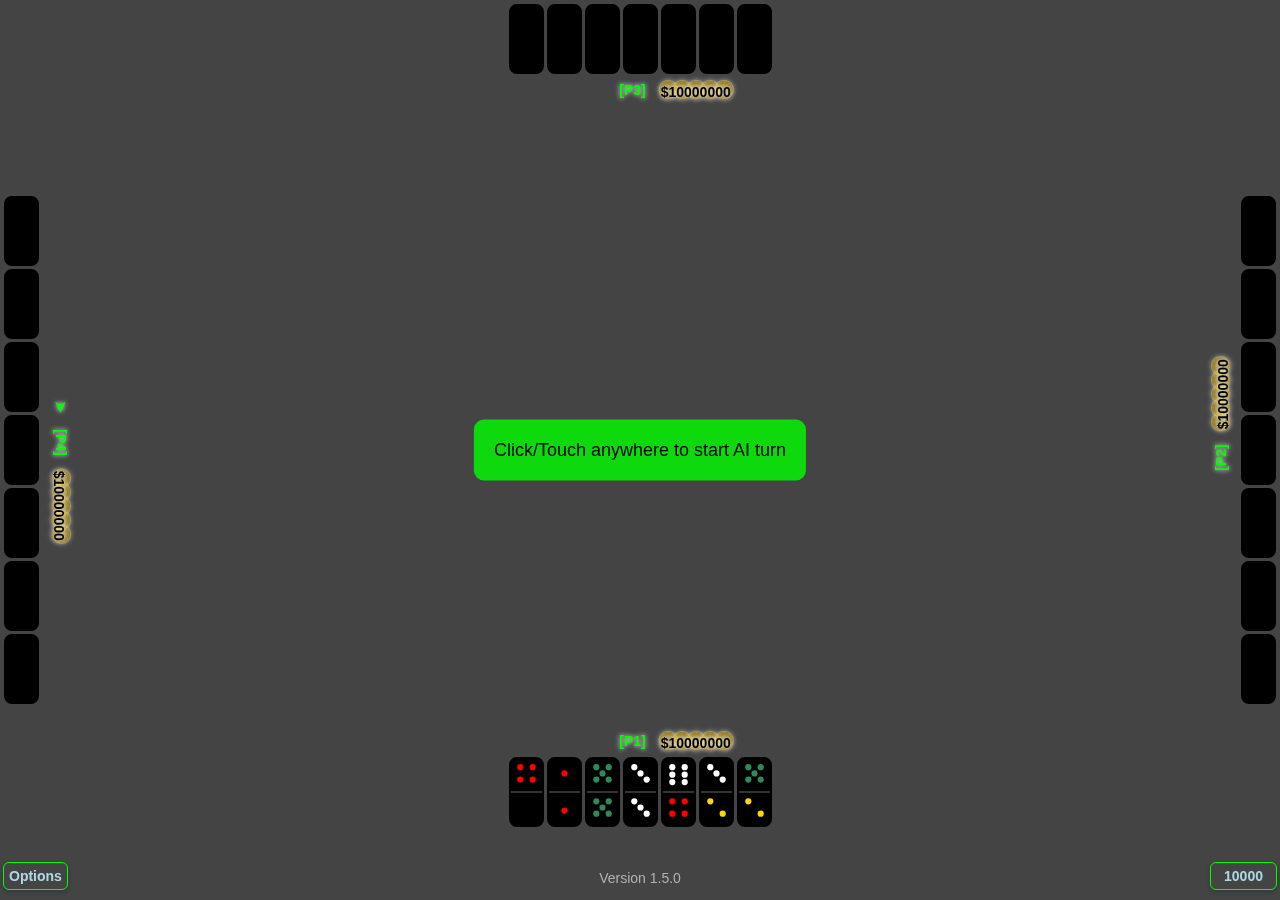
<file: index-4players.html>
<!DOCTYPE html>
<html lang="en">
<head>
  <meta charset="UTF-8">
  <meta name="viewport" content="width=device-width, initial-scale=1.0, maximum-scale=1.0, user-scalable=no, viewport-fit=cover">
  <meta name="description" content="Domino Game - Vietnamese Style">
  <meta name="mobile-web-app-capable" content="yes">
  <!-- iOS Web App -->
  <meta name="apple-mobile-web-app-capable" content="yes">
  <meta name="apple-mobile-web-app-title" content="Domino">
  <meta name="apple-mobile-web-app-status-bar-style" content="black-translucent">
  <link rel="apple-touch-icon" href="logo.png">
  <!-- Android / Chrome -->
  <meta name="theme-color" content="#444444">
  <link rel="manifest" href="manifest.json">
  <!-- Favicon -->
  <link rel="icon" type="image/png" sizes="256x256" href="logo.png">
  <!-- Font (Google Sans-style) -->
  <link href="https://fonts.googleapis.com/css2?family=Inter:wght@400;500;600&display=swap" rel="stylesheet">
  <title>Block Dominoes - Vietnamese Style</title>
  <style>
    :root {
      --tile-width: 25px;
      --tile-height: 50px;
    }

    * {
      box-sizing: border-box;
    }

    button,
    select {
      -webkit-appearance: none;
      -moz-appearance: none;
      appearance: none;
      border: none;
      outline: none;
      background: #0f0;
      color: black;
      border-radius: 6px;
      font-family: 'Inter', sans-serif;
      font-weight: 600;
      font-size: 14px;
      padding: 8px 15px;
      cursor: pointer;
      text-align: center;
      box-shadow: 0 2px 5px rgba(0, 0, 0, 0.2);
      transition: background 0.2s, transform 0.1s;
    }

    button:hover,
    select:hover {
      background: #0c0;
      transform: scale(1.05);
    }

    button:active,
    select:active {
      transform: scale(0.98);
    }

    select {
      background-image: linear-gradient(45deg, transparent 50%, black 50%),
                        linear-gradient(135deg, black 50%, transparent 50%);
      background-position: calc(100% - 15px) calc(50% - 4px),
                           calc(100% - 10px) calc(50% - 4px);
      background-size: 5px 5px, 5px 5px;
      background-repeat: no-repeat;
      padding-right: 30px;
    }

    body {
      margin: 0;
      padding: 0;
      width: 100vw;
      height: 100vh;
      background-color: #444;
      position: fixed;
      overflow: hidden;
      font-family: 'Inter', 'Helvetica Neue', Arial, sans-serif;
      font-weight: 400;
      -webkit-text-size-adjust: 100%;
      touch-action: manipulation;
    }

    #game-container {
      position: absolute;
      top: 50%;
      left: 50%;
      transform: translate(-50%, -50%);
      display: flex;
      flex-direction: column;
      align-items: center;
      justify-content: center;
      width: 70%;
      height: 70%;
      overflow: visible;
      pointer-events: none;
    }

    /* #table centered independently in viewport */
    #table {
      width: 100%;
      height: 100%;
      position: fixed; /* keeps it centered on screen */
      top: 50%;
      left: 50%;
      transform: translate(-50%, -50%);
      z-index: 5;
      pointer-events: none;
    }

    .player-hand {
      position: fixed;
      text-align: center;
      z-index: 100;
      padding: 5px;
      pointer-events: none;
      display: flex;
      flex-direction: column;
      align-items: center;
    }

    .player-south {
      bottom: 18px;
      left: 50%;
      transform: translateX(-50%);
      width: 100vw;
      justify-content: center;
      height: 150px;
    }

    .player-east {
      top: 50%;
      right: -25px;
      transform: translateY(-50%);
      height: 100vh;
      display: flex;
      flex-direction: row;
      align-items: center;
      justify-content: center;
      min-width: 150px;
    }

    .player-east .score {
      transform: rotate(-90deg) translateY(50%);
      margin-left: -25px;
	  margin-right: -30px;
    }

    .player-north {
      top: -20px;
      left: 50%;
      transform: translateX(-50%);
      width: 100vw;
      justify-content: center;
      height: 140px;
    }

    .player-west {
      top: 50%;
      left: -20px;
      transform: translateY(-50%);
      height: 100vh;
      display: flex;
      flex-direction: row-reverse;
      align-items: center;
      justify-content: center;
      min-width: 150px;
    }

    .player-west .score {
      transform: rotate(90deg) translateY(-50%);
      margin-left: -45px;
    }

    .tiles-container {
      pointer-events: auto;
      display: flex;
      flex-wrap: wrap;
      justify-content: center;
      align-items: center;
      gap: 3px;
      min-height: 80px;
    }

    .player-east .tiles-container,
    .player-west .tiles-container {
      flex-direction: column;
      min-height: calc(70px * 7 + 3px * 6);
      min-width: 40px;
    }

    .tile {
      display: block;
      width: 35px;
      height: 70px;
      border: 2px solid black;
      cursor: pointer;
      border-radius: 8px;
      background-color: black;
      position: relative;
      overflow: hidden;
      flex-shrink: 0;
    }

    .tile svg,
    .table-tile svg {
      width: 100%;
      height: 100%;
      display: block;
    }

    .selected {
      border: 3px solid yellow;
      box-shadow: 0 0 10px yellow;
    }

    .draggable {
      border: 2px dashed #6a6a6a;
    }

    .table-tile {
      position: absolute;
      width: var(--tile-width);
      height: var(--tile-height);
      border: 2px solid #666;
      border-radius: 6px;
      background-color: #1a1a1a;
      z-index: 15;
      transition: border-color 0.3s;
    }

    .table-tile.horizontal {
      width: var(--tile-height);
      height: var(--tile-width);
    }

    .table-tile.match-drop::before,
    .table-tile.match-drop::after {
      border-style: dashed !important;
    }

    .table-tile.placeholder {
      z-index: 20;
      pointer-events: auto;
      background-color: transparent;
    }

    .table-tile.end-top::before {
      content: '';
      position: absolute;
      top: -2px;
      left: -2px;
      right: -2px;
      height: calc(50% + 2px);
      border-top: 2px solid #0ff;
      border-left: 2px solid #0ff;
      border-right: 2px solid #0ff;
      border-radius: 6px 6px 0 0;
      box-shadow: 0 0 10px #0ff;
      pointer-events: none;
      z-index: 16;
    }

    .table-tile.end-bottom::after {
      content: '';
      position: absolute;
      bottom: -2px;
      left: -2px;
      right: -2px;
      height: calc(50% + 2px);
      border-bottom: 2px solid #0ff;
      border-left: 2px solid #0ff;
      border-right: 2px solid #0ff;
      border-radius: 0 0 6px 6px;
      box-shadow: 0 0 10px #0ff;
      pointer-events: none;
      z-index: 16;
    }

    .table-tile.end-left::before {
      content: '';
      position: absolute;
      left: -2px;
      top: -2px;
      bottom: -2px;
      width: calc(50% + 2px);
      border-left: 2px solid #0ff;
      border-top: 2px solid #0ff;
      border-bottom: 2px solid #0ff;
      border-radius: 6px 0 0 6px;
      box-shadow: 0 0 10px #0ff;
      pointer-events: none;
      z-index: 16;
    }

    .table-tile.end-right::after {
      content: '';
      position: absolute;
      right: -2px;
      top: -2px;
      bottom: -2px;
      width: calc(50% + 2px);
      border-right: 2px solid #0ff;
      border-top: 2px solid #0ff;
      border-bottom: 2px solid #0ff;
      border-radius: 0 6px 6px 0;
      box-shadow: 0 0 10px #0ff;
      pointer-events: none;
      z-index: 16;
    }

    .table-tile.double-end-top::before {
      content: '';
      position: absolute;
      top: -2px;
      left: -2px;
      right: -2px;
      height: calc(50% + 2px);
      border-top: 2px solid #0ff;
      border-left: 2px solid #0ff;
      border-right: 2px solid #0ff;
      border-radius: 6px 6px 0 0;
      box-shadow: 0 0 10px #0ff;
      pointer-events: none;
      z-index: 16;
    }

    .table-tile.double-end-bottom::after {
      content: '';
      position: absolute;
      bottom: -2px;
      left: -2px;
      right: -2px;
      height: calc(50% + 2px);
      border-bottom: 2px solid #0ff;
      border-left: 2px solid #0ff;
      border-right: 2px solid #0ff;
      border-radius: 0 0 6px 6px;
      box-shadow: 0 0 10px #0ff;
      pointer-events: none;
      z-index: 16;
    }

    .table-tile.double-end-left::before {
      content: '';
      position: absolute;
      left: -2px;
      top: -2px;
      bottom: -2px;
      width: calc(50% + 2px);
      border-left: 2px solid #0ff;
      border-top: 2px solid #0ff;
      border-bottom: 2px solid #0ff;
      border-radius: 6px 0 0 6px;
      box-shadow: 0 0 10px #0ff;
      pointer-events: none;
      z-index: 16;
    }

    .table-tile.double-end-right::after {
      content: '';
      position: absolute;
      right: -2px;
      top: -2px;
      bottom: -2px;
      width: calc(50% + 2px);
      border-right: 2px solid #0ff;
      border-top: 2px solid #0ff;
      border-bottom: 2px solid #0ff;
      border-radius: 0 6px 6px 0;
      box-shadow: 0 0 10px #0ff;
      pointer-events: none;
      z-index: 16;
    }

    .tile:hover {
      border: 3px solid #0f0;
      box-shadow: 0 0 8px #0f0;
    }

    .score {
      font-size: 14px;
      font-weight: bold;
      color: #fff;
      left: -50px;
      margin: 3px 0;
      z-index: 101;
      text-shadow: 0 0 5px #fff;
      display: flex;
      align-items: center;
      justify-content: center;
      min-width: 100px;
      pointer-events: none;
    }

    .score-arrow {
      width: 25px;
      display: inline-block;
      text-align: center;
      color: #0f0;
    }

    .score-text {
      white-space: nowrap;
      margin-left: 10px;
      color: #0f0;
    }

    .score-number {
      position: relative;
      display: inline-block;
      margin-left: 50px;
    }

    .coins-container {
      position: absolute;
      z-index: 1;
      top: 50%;
      left: 50%;
      transform: translate(-50%, -50%);
      height: 20px;
      pointer-events: none;
      display: flex; /* ← ADDED flex layout */
      align-items: center; /* ← ADDED */
    }

    .coins-container .coin {
      font-size: 18px;
      margin-left: -8px; /* ← ADDED overlap effect */
      opacity: 0.5;
    }

    .coins-container .coin:first-child {
      margin-left: 0; /* ← ADDED no margin for first coin */
    }

    .coins-container.yellow .coin {
      filter: none;
    }

    .coins-container.violet .coin {
      filter: brightness(0) saturate(100%) invert(69%) sepia(23%) saturate(1988%) hue-rotate(248deg) brightness(104%) contrast(87%);
    }

    .coins-container.orange .coin {
      filter: brightness(0) saturate(50%) invert(52%) sepia(50%) saturate(1120%) hue-rotate(6deg) brightness(50%) contrast(97%);
      /* warm, vivid orange */
    }

    .coins-container.red .coin {
      filter: brightness(0) saturate(100%) invert(35%) sepia(71%) saturate(6921%) hue-rotate(350deg) brightness(88%) contrast(133%);
    }

    .coins-container.silver .coin {
      filter: brightness(0) saturate(100%) invert(88%) sepia(3%) saturate(0%) hue-rotate(193deg) brightness(95%) contrast(90%);
      /* metallic silver tone */
    }

    .play-buttons {
      margin-top: 13px;
      display: flex;
      gap: 5px;
      justify-content: center;
      align-items: center;
      min-height: 40px;
      pointer-events: auto;
    }

    .play-buttons button {
      padding: 6px 10px;
      background: #0f0;
      color: black;
      border: none;
      border-radius: 5px;
      cursor: pointer;
      font-weight: bold;
      font-size: 14px;
      display: none;
    }

    .play-buttons button:hover {
      background: #0c0;
      transform: scale(1.05);
    }

    #new-game {
      position: fixed;
      bottom: -6px;
      left: 50%;
      transform: translate(-50%, -50%);
      padding: 3px 10px;
      color: #fff;
      background: rgba(0, 0, 0, 0.9);
      border: 2px solid #0f0;
      border-radius: 8px;
      cursor: pointer;
      display: none;
      z-index: 999;
      font-size: 18px;
      font-weight: bold;
    }

    #new-game:hover {
      background: #090;
    }

    #bets {
      position: fixed;
      bottom: 10px;
      right: 3px;
      z-index: 100;
      background: #444;
      color: #add8e6;
      border: 1px solid #0f0;
      padding: 5px;
      font-size: 14px;
    }

    /* New: Full glow for initial double tile */
    .table-tile.first-double {
      border: 2px solid #0ff !important;
      box-shadow: 0 0 10px #0ff !important;
    }

    #options-button {
      position: fixed;
      bottom: 10px;
      left: 3px;
      z-index: 100;
      background: #444;
      color: #add8e6;
      border: 1px solid #0f0;
      padding: 5px;
      font-size: 14px;
      cursor: pointer;
      touch-action: manipulation; /* prevent delay or double-tap zoom */
      user-select: none;
      -webkit-tap-highlight-color: transparent; /* remove gray flash on iOS */
      pointer-events: auto;
    }

    #options-button:hover {
      background: #0c0;
      transform: scale(1.05);
    }

    #options-button:active {
      transform: scale(0.97);
      background: #0a0;
    }

    #options-menu {
      position: fixed;
      bottom: 50px;
      left: 10px;
      background: #444;
      border: 2px solid #0f0;
      border-radius: 5px;
      padding: 10px;
      z-index: 201;
      display: none;
      color: #add8e6;
      font-size: 12px;
      pointer-events: auto;
    }

    #options-menu select {
      -webkit-appearance: none;
      -moz-appearance: none;
      appearance: none;
      background-color: #333; /* flat dark background */
      color: #add8e6; /* light blue text */
      border: 1px solid #0f0; /* simple 1px green border */
      border-radius: 4px;
      padding: 4px 10px;
      font-size: 12px;
      line-height: 1.4;
      outline: none;
      cursor: pointer;
      width: auto;
      background-image: none; /* remove platform arrows */
      box-shadow: none; /* no shadow */
    }

    #options-menu select:focus {
      border-color: #0c0;
      outline: none;
    }

    #options-menu label {
      display: flex;
      align-items: center;
      justify-content: space-between;
      margin: 6px 0;
    }

    /* Close button absolutely inside the menu */
    .close-btn {
      position: absolute;
      top: -4px;
      right: 2px;
      cursor: pointer;
      color: #0f0;
      font-size: 18px;
      font-weight: bold;
      transition: 0.2s ease;
    }

    .close-btn:hover {
      color: #fff;
      transform: scale(1.2);
    }
  </style>
</head>
<body>
  <!-- 🟢 Smart Install Button -->
  <button id="installBtn"
    style="
      position: fixed;
      bottom: 10px;
      left: 50%;
      transform: translateX(-50%);
      background: rgba(0,0,0,.5);
      color: #fff;
      border: none;
      border-radius: 8px;
      padding: 10px 16px;
      font-size: 15px;
      font-weight: bold;
      cursor: pointer;
      z-index: 9999;
      display: none;
      box-shadow: 0 0 10px #0f08;
    ">
    📲 Install App
  </button>

  <div id="game-container">
    <div id="table"></div>
  </div>
  <button id="new-game">New Game</button>
  <div id="players">
    <div class="player-hand player-south" data-player="0"></div>
    <div class="player-hand player-east" data-player="1"></div>
    <div class="player-hand player-north" data-player="2"></div>
    <div class="player-hand player-west" data-player="3"></div>
  </div>
  <button id="options-button">Options</button>

  <div id="options-menu">
    <span id="close-options" class="close-btn">&times;</span>
    <label>Tile Mode
      <select id="tileMode">
        <option value="Open">Open</option>
        <option value="Close" selected>Close</option>
      </select>
    </label>
    <label>Background Color
      <select id="backgroundColor">
        <option value="white">White</option>
        <option value="olive">Olive</option>
        <option value="teal">Teal</option>
        <option value="indigo">Indigo</option>
        <option value="gold">Gold</option>
        <option value="#444" selected>Grey</option>
      </select>
    </label>
    <label>Sound
      <select id="sound">
        <option value="On" selected>On</option>
        <option value="Off">Off</option>
      </select>
    </label>
    <label>Fun Voice
      <select id="funVoice">
        <option value="On">On</option>
        <option value="Off" selected>Off</option>
      </select>
    </label>
  </div>
  <select id="bets">
    <option value="1000">1000</option>
    <option value="10000" selected>10000</option>
    <option value="20000">20000</option>
    <option value="50000">50000</option>
    <option value="100000">100000</option>
    <option value="500000">500000</option>
    <option value="1000000">1000000</option>
  </select>
  <div style="position: fixed; bottom: 14px; left: 50%; transform: translateX(-50%); color: #ccc; font-size: 14px; opacity: 0.8; pointer-events: none;">Version 1.5.0</div>

  <script>
    // PWA Install Script
    let deferredPrompt;
    const installBtn = document.getElementById('installBtn');

    // Listen for beforeinstallprompt (desktop + mobile)
    window.addEventListener('beforeinstallprompt', (e) => {
      e.preventDefault();
      deferredPrompt = e;
      installBtn.style.display = 'block';
      console.log('PWA install prompt available');
    });

    // Handle install button click
    installBtn.addEventListener('click', async () => {
      if (!deferredPrompt) return;
      deferredPrompt.prompt();
      const choice = await deferredPrompt.userChoice;
      if (choice.outcome === 'accepted') {
        console.log('User accepted install');
        installBtn.style.display = 'none';
        localStorage.setItem('pwaInstalled', 'true');
      }
      deferredPrompt = null;
    });

    // Hide button once installed
    window.addEventListener('appinstalled', () => {
      console.log('App installed');
      installBtn.style.display = 'none';
      localStorage.setItem('pwaInstalled', 'true');
    });

    // 🧹 Cleanup old caches & SW if uninstalled
    if (!localStorage.getItem('pwaInstalled')) {
      navigator.serviceWorker.getRegistrations().then(regs => regs.forEach(r => r.unregister()));
      caches.keys().then(keys => keys.forEach(k => caches.delete(k)));
    }

    // 🕒 Mobile fix: re-check after page load & user gesture
    document.addEventListener('click', () => {
      if (!deferredPrompt && installBtn.style.display === 'none') {
        console.log('Rechecking install prompt after click');
        setTimeout(() => {
          if (deferredPrompt) installBtn.style.display = 'block';
        }, 1000);
      }
    });
  </script>

  <script>
    // Game Logic Script
    document.getElementById('close-options').addEventListener('click', () => {
      document.getElementById('options-menu').style.display = 'none';
    });
    let audioContext = null;
    let canPlaySound = true; // Changed to true to match Sound: On default
    let soundLocked = false; // new flag to prevent overwriting by other code
    let funVoice = false; // Added for Fun Voice default Off
    let tileMode = 'Close';
    let backgroundColor = '#444';
    let bet = 10000;
    let isOverallFirstGame = true;
    let draggedTile = null;

    function abbreviate(num) {
      if (num >= 1e9) {
        return (num / 1e9).toFixed(1) + 'B';
      } else if (num >= 1e6) {
        return (num / 1e6).toFixed(1) + 'M';
      } else if (num >= 1e3) {
        return (num / 1e3).toFixed(1) + 'K';
      } else {
        return num.toString();
      }
    }

    function formatPayout(amount) {
      return abbreviate(Math.abs(amount)) + (amount < 0 ? ' loss' : ' gain');
    }

    function initAudioContext() {
      if (!audioContext) {
        audioContext = new (window.AudioContext || window.webkitAudioContext)();
      }
      if (audioContext.state === 'suspended') {
        audioContext.resume();
      }
    }

    function playSound() {
      if (!canPlaySound) return;
      initAudioContext();
      let oscillator = audioContext.createOscillator();
      let gainNode = audioContext.createGain();
      oscillator.connect(gainNode);
      gainNode.connect(audioContext.destination);
      oscillator.frequency.value = 523.25;
      gainNode.gain.setValueAtTime(0.1, audioContext.currentTime);
      gainNode.gain.exponentialRampToValueAtTime(0.01, audioContext.currentTime + 0.3);
      oscillator.start(audioContext.currentTime);
      oscillator.stop(audioContext.currentTime + 0.3);
    }

    function generateBackTileSvg(isHorizontal) {
      let svg;
      if (!isHorizontal) {
        svg = `<svg viewBox='0 0 50 100' xmlns='http://www.w3.org/2000/svg'>`;
      } else {
        svg = `<svg viewBox='0 0 100 50' xmlns='http://www.w3.org/2000/svg'>`;
      }
      svg += "</svg>";
      return svg;
    }

    const tiles = [
      {top: 6, bottom: 6}, {top: 6, bottom: 5}, {top: 6, bottom: 4}, {top: 6, bottom: 3}, {top: 6, bottom: 2}, {top: 6, bottom: 1}, {top: 6, bottom: 0},
      {top: 5, bottom: 5}, {top: 5, bottom: 4}, {top: 5, bottom: 3}, {top: 5, bottom: 2}, {top: 5, bottom: 1}, {top: 5, bottom: 0},
      {top: 4, bottom: 4}, {top: 4, bottom: 3}, {top: 4, bottom: 2}, {top: 4, bottom: 1}, {top: 4, bottom: 0},
      {top: 3, bottom: 3}, {top: 3, bottom: 2}, {top: 3, bottom: 1}, {top: 3, bottom: 0},
      {top: 2, bottom: 2}, {top: 2, bottom: 1}, {top: 2, bottom: 0},
      {top: 1, bottom: 1}, {top: 1, bottom: 0},
      {top: 0, bottom: 0}
    ];

    const numPlayers = 4;
    const numTiles = 7;
    let currentPlayer = 0;
    let nextGameStarter = 0;
    let lastValidPlayer = 0;
    let scores = [10000000, 10000000, 10000000, 10000000];

    const playerOrder = [0, 1, 2, 3];

    function shuffle(array) {
      for (let i = array.length - 1; i > 0; i--) {
        const j = Math.floor(Math.random() * (i + 1));
        [array[i], array[j]] = [array[j], array[i]];
      }
    }

    function generateTileSvg(isHorizontal, tileData) {
      const colors = ["", "red", "gold", "white", "red", "seagreen", "white"];
      let svg;
      if (!isHorizontal) {
        // Vertical
        svg = `<svg viewBox='0 0 50 100' xmlns='http://www.w3.org/2000/svg'>`;
        const { top, bottom } = tileData;
        if (top > 0) {
          svg += `<g class='dots' fill='${colors[top]}'>`;
          const tops = {
            1: "<circle cx='25' cy='20' r='5' />",
            2: "<circle cx='15' cy='10' r='5' /><circle cx='35' cy='30' r='5' />",
            3: "<circle cx='15' cy='10' r='5' /><circle cx='25' cy='20' r='5' /><circle cx='35' cy='30' r='5' />",
            4: "<circle cx='15' cy='10' r='5' /><circle cx='35' cy='10' r='5' /><circle cx='15' cy='30' r='5' /><circle cx='35' cy='30' r='5' />",
            5: "<circle cx='15' cy='10' r='5' /><circle cx='25' cy='20' r='5' /><circle cx='35' cy='10' r='5' /><circle cx='15' cy='30' r='5' /><circle cx='35' cy='30' r='5' />",
            6: "<circle cx='15' cy='10' r='5' /><circle cx='15' cy='22' r='5' /><circle cx='15' cy='34' r='5' /><circle cx='35' cy='10' r='5' /><circle cx='35' cy='22' r='5' /><circle cx='35' cy='34' r='5' />"
          };
          svg += tops[top] + "</g>";
        }
        if (bottom > 0) {
          svg += `<g class='dots' fill='${colors[bottom]}'>`;
          const bottoms = {
            1: "<circle cx='25' cy='80' r='5' />",
            2: "<circle cx='15' cy='65' r='5' /><circle cx='35' cy='85' r='5' />",
            3: "<circle cx='15' cy='65' r='5' /><circle cx='25' cy='75' r='5' /><circle cx='35' cy='85' r='5' />",
            4: "<circle cx='15' cy='65' r='5' /><circle cx='35' cy='65' r='5' /><circle cx='15' cy='85' r='5' /><circle cx='35' cy='85' r='5' />",
            5: "<circle cx='15' cy='65' r='5' /><circle cx='25' cy='75' r='5' /><circle cx='35' cy='65' r='5' /><circle cx='15' cy='85' r='5' /><circle cx='35' cy='85' r='5' />",
            6: "<circle cx='15' cy='65' r='5' /><circle cx='15' cy='77' r='5' /><circle cx='15' cy='89' r='5' /><circle cx='35' cy='65' r='5' /><circle cx='35' cy='77' r='5' /><circle cx='35' cy='89' r='5' />"
          };
          svg += bottoms[bottom] + "</g>";
        }
        svg += "<line x1='0' y1='50%' x2='100%' y2='50%' stroke='#666' stroke-width='2' />";
      } else {
        // Horizontal
        svg = `<svg viewBox='0 0 100 50' xmlns='http://www.w3.org/2000/svg'>`;
        const { left, right } = tileData;
        svg += "<line x1='50%' y1='0' x2='50%' y2='100%' stroke='#666' stroke-width='2' />";
        if (left > 0) {
          svg += `<g class='dots' fill='${colors[left]}'>`;
          const leftPatterns = {
            1: "<circle cx='25' cy='20' r='5' />",
            2: "<circle cx='15' cy='10' r='5' /><circle cx='35' cy='30' r='5' />",
            3: "<circle cx='15' cy='10' r='5' /><circle cx='25' cy='20' r='5' /><circle cx='35' cy='30' r='5' />",
            4: "<circle cx='15' cy='10' r='5' /><circle cx='35' cy='10' r='5' /><circle cx='15' cy='30' r='5' /><circle cx='35' cy='30' r='5' />",
            5: "<circle cx='15' cy='10' r='5' /><circle cx='25' cy='20' r='5' /><circle cx='35' cy='10' r='5' /><circle cx='15' cy='30' r='5' /><circle cx='35' cy='30' r='5' />",
            6: "<circle cx='15' cy='10' r='5' /><circle cx='15' cy='22' r='5' /><circle cx='15' cy='34' r='5' /><circle cx='35' cy='10' r='5' /><circle cx='35' cy='22' r='5' /><circle cx='35' cy='34' r='5' />"
          };
          svg += leftPatterns[left] + "</g>";
        }
        if (right > 0) {
          svg += `<g class='dots' fill='${colors[right]}'>`;
          const rightPatterns = {
            1: "<circle cx='75' cy='30' r='5' />",
            2: "<circle cx='65' cy='15' r='5' /><circle cx='85' cy='35' r='5' />",
            3: "<circle cx='65' cy='15' r='5' /><circle cx='75' cy='25' r='5' /><circle cx='85' cy='35' r='5' />",
            4: "<circle cx='65' cy='15' r='5' /><circle cx='85' cy='15' r='5' /><circle cx='65' cy='35' r='5' /><circle cx='85' cy='35' r='5' />",
            5: "<circle cx='65' cy='15' r='5' /><circle cx='75' cy='25' r='5' /><circle cx='85' cy='15' r='5' /><circle cx='65' cy='35' r='5' /><circle cx='85' cy='35' r='5' />",
            6: "<circle cx='65' cy='15' r='5' /><circle cx='65' cy='27' r='5' /><circle cx='65' cy='39' r='5' /><circle cx='85' cy='15' r='5' /><circle cx='85' cy='27' r='5' /><circle cx='85' cy='39' r='5' />"
          };
          svg += rightPatterns[right] + "</g>";
        }
      }
      svg += "</svg>";
      return svg;
    }

    function getTileSizes() {
      const rootStyle = getComputedStyle(document.documentElement);
      const tw = parseFloat(rootStyle.getPropertyValue('--tile-width'));
      const th = parseFloat(rootStyle.getPropertyValue('--tile-height'));
      return { V_W: tw, V_H: th, H_W: th, H_H: tw, FULL: th, OFFSET: th / 4 };
    }

    function setupGame() {
      const gameTiles = [...tiles];
      shuffle(gameTiles);
      let players = [];
      let boneyard = [];

      for (let i = 0; i < numPlayers; i++) {
        players[i] = gameTiles.splice(0, numTiles);
      }
      boneyard = gameTiles;

      const board = {
        tiles: [],
        leftEnd: null,
        rightEnd: null,
        offsetX: 0,
        offsetY: 0
      };

      // Determine the starting player
      const isThisFirstGame = isOverallFirstGame;
      if (isThisFirstGame) {
        // For the very first game, find the player with the highest double
        let starter = 0;
        let found = false;
        for (let n = 6; n >= 0 && !found; n--) {
          for (let p = 0; p < numPlayers; p++) {
            if (players[p].some(t => t.top === n && t.bottom === n)) {
              starter = p;
              found = true;
              break;
            }
          }
        }
        currentPlayer = starter;
        isOverallFirstGame = false; // Ensure this logic only runs once
      } else {
        // For all subsequent games, the designated starter begins
        currentPlayer = nextGameStarter;
      }

      const roundHistory = [];

      return {players, boneyard, board, prevBoard: null, gameOver: false, roundHistory, selectedIndex: -1, isThisFirstGame};
    }

    function isDouble(tile) {
      return tile.top === tile.bottom;
    }

    function canPlayTile(tile, board) {
      if (!board.leftEnd) return true;
      const leftEnd = board.leftEnd.value;
      const rightEnd = board.rightEnd.value;
      return tile.top === leftEnd || tile.bottom === leftEnd || tile.top === rightEnd || tile.bottom === rightEnd;
    }

    function canPlayOnEnd(tile, endValue) {
      return tile.top === endValue || tile.bottom === endValue;
    }

    function computePlayerValues(players) {
      const values = [];
      for (let p = 0; p < numPlayers; p++) {
        let sum = 0;
        for (let tile of players[p]) {
          let pips = tile.top + tile.bottom;
          if (pips === 0) {  // double blank
            // Check if other hands have any 0-pip tile
            let otherHasZero = false;
            for (let op = 0; op < numPlayers; op++) {
              if (op === p) continue;
              for (let otile of players[op]) {
                if (otile.top === 0 || otile.bottom === 0) {
                  otherHasZero = true;
                  break;
                }
              }
              if (otherHasZero) break;
            }
            pips = otherHasZero ? 0 : 13;
          }
          sum += pips;
        }
        values[p] = sum;
      }
      return values;
    }

    // Updated simulatePlay function to handle the first move correctly
    function simulatePlay(board, tile, end) {
      // If board is empty, this is the first play
      if (!board.leftEnd) {
        return {
          leftEnd: { value: tile.top },
          rightEnd: { value: tile.bottom }
        };
      }

      // Simulate the ends after playing tile on end
      let simLeftEnd = { ...board.leftEnd };
      let simRightEnd = { ...board.rightEnd };
      if (end === 'left') {
        const oldValue = simLeftEnd.value;
        if (tile.top === oldValue) {
          simLeftEnd.value = tile.bottom;
        } else {
          simLeftEnd.value = tile.top;
        }
      } else { // 'right'
        const oldValue = simRightEnd.value;
        if (tile.top === oldValue) {
          simRightEnd.value = tile.bottom;
        } else {
          simRightEnd.value = tile.top;
        }
      }
      return { leftEnd: simLeftEnd, rightEnd: simRightEnd };
    }

    // Helper function to check if any player can make a move on the simulated board.
    function isPlayableForAnyone(players, board) {
      if (!board.leftEnd) return true; // Before first move, anyone can play.
      for (const hand of players) {
        if (hand.some(tile => canPlayTile(tile, board))) {
          return true;
        }
      }
      return false;
    }

    // Helper function to count known pips to gauge rarity.
    function countAllPips(players, roundHistory) {
      const counts = [0, 0, 0, 0, 0, 0, 0];
      const allKnownTiles = [];
      allKnownTiles.push(...players[currentPlayer]);
      if (roundHistory) {
        for (const move of roundHistory) {
          allKnownTiles.push(move.playedTile);
        }
      }
      for (const tile of allKnownTiles) {
        counts[tile.top]++;
        counts[tile.bottom]++;
      }
      return counts;
    }

    function getValidMoves(hand, board) {
      const validMoves = [];
      if (!board.leftEnd) {
        hand.forEach(tile => validMoves.push({ tile, end: 'right' }));
      } else {
        hand.forEach(tile => {
          const canLeft = canPlayOnEnd(tile, board.leftEnd.value);
          const canRight = canPlayOnEnd(tile, board.rightEnd.value);
          if (canLeft) {
            validMoves.push({ tile, end: 'left' });
          }
          if (canRight) {
            if (!isDouble(tile) || !canLeft) {
              validMoves.push({ tile, end: 'right' });
            }
          }
        });
      }
      return validMoves;
    }

    function isInevitableBlock(board, players, currentPlayer, depth, maxDepth = 3) {
      if (depth > maxDepth) {
        return false;
      }

      if (!isPlayableForAnyone(players, board)) {
        return true;
      }

      let nextIndex = (playerOrder.indexOf(currentPlayer) + 1) % numPlayers;
      let nextPlayer = playerOrder[nextIndex];
      let validMoves = getValidMoves(players[nextPlayer], board);

      while (validMoves.length === 0 && nextIndex !== playerOrder.indexOf(currentPlayer)) {
        nextIndex = (nextIndex + 1) % numPlayers;
        nextPlayer = playerOrder[nextIndex];
        validMoves = getValidMoves(players[nextPlayer], board);
      }

      if (validMoves.length === 0) {
        return true;
      }

      let allLeadToBlock = true;
      for (const move of validMoves) {
        const simBoard = simulatePlay(board, move.tile, move.end);
        const simPlayers = JSON.parse(JSON.stringify(players));
        const tileIndex = simPlayers[nextPlayer].findIndex(t => t.top === move.tile.top && t.bottom === move.tile.bottom);
        simPlayers[nextPlayer].splice(tileIndex, 1);

        if (simPlayers[nextPlayer].length === 0) {
          return false; // Leads to win, not block
        }

        if (!isInevitableBlock(simBoard, simPlayers, nextPlayer, depth + 1, maxDepth)) {
          allLeadToBlock = false;
          break;
        }
      }
      return allLeadToBlock;
    }

    function hasPreventingAlternative(hand, board, allPlayers, playerIndex, maxDepth = 3) {
      const validMoves = getValidMoves(hand, board);
      if (validMoves.length === 0) return false;

      let hasMultipleOptions = validMoves.length > 1 ||
        (validMoves.length === 1 &&
         canPlayOnEnd(validMoves[0].tile, board.leftEnd ? board.leftEnd.value : null) &&
         canPlayOnEnd(validMoves[0].tile, board.rightEnd ? board.rightEnd.value : null) &&
         board.leftEnd && board.rightEnd && board.leftEnd.value !== board.rightEnd.value);
      if (!hasMultipleOptions) return false;

      let hasNonBlockingMove = false;
      for (const move of validMoves) {
        const simBoard = simulatePlay(board, move.tile, move.end);
        const simPlayers = JSON.parse(JSON.stringify(allPlayers));
        const tileIndex = simPlayers[playerIndex].findIndex(t => t.top === move.tile.top && t.bottom === move.tile.bottom);
        simPlayers[playerIndex].splice(tileIndex, 1);

        if (simPlayers[playerIndex].length === 0) {
          hasNonBlockingMove = true;
          break;
        }

        if (!isInevitableBlock(simBoard, simPlayers, playerIndex, 1, maxDepth)) {
          hasNonBlockingMove = true;
          break;
        }
      }
      return hasNonBlockingMove;
    }

    function playAI(gameState) {
      const { players, board, roundHistory, isThisFirstGame } = gameState;
      const playerHand = players[currentPlayer];

      // --- START: Enforce highest double on first play for AI only in overall first game ---
      if (!board.leftEnd && isThisFirstGame) {
        const doubles = playerHand.filter(tile => isDouble(tile));
        if (doubles.length > 0) {
          // Find the highest double
          let highestDouble = doubles.reduce((max, tile) => tile.top > max.top ? tile : max, doubles[0]);
          // Play the highest double
          playTile(gameState, highestDouble, 'right');
          return; // Exit the function after playing
        }
      }
      // --- END: Enforce highest double on first play for AI ---

      let bestMove = { tile: null, end: null, score: -Infinity };

      const validMoves = getValidMoves(playerHand, board);

      if (validMoves.length === 0) {
        return;
      }

      for (const move of validMoves) {
        let score = 0;
        const { tile, end } = move;

        const simBoard = simulatePlay(board, tile, end);
        const simPlayers = JSON.parse(JSON.stringify(players));
        const tileIndex = simPlayers[currentPlayer].findIndex(t => t.top === tile.top && t.bottom === tile.bottom);
        simPlayers[currentPlayer].splice(tileIndex, 1);

        if (simPlayers[currentPlayer].length === 0) {
          score = 1000000;
          bestMove = { tile, end, score };
          break;
        }

        const isBlock = !isPlayableForAnyone(simPlayers, simBoard);

        if (isBlock) {
          const simValues = computePlayerValues(simPlayers);
          const myValue = simValues[currentPlayer];
          const minValue = Math.min(...simValues);

          if (myValue <= minValue) {
            let hadNonBlockingAlternative = false;
            for (const otherMove of validMoves) {
              if (otherMove.tile === move.tile && otherMove.end === move.end) continue;
              const otherSimBoard = simulatePlay(board, otherMove.tile, otherMove.end);
              const otherSimPlayers = JSON.parse(JSON.stringify(players));
              const otherTileIndex = otherSimPlayers[currentPlayer].findIndex(t => t.top === otherMove.tile.top && t.bottom === otherMove.tile.bottom);
              otherSimPlayers[currentPlayer].splice(otherTileIndex, 1);
              if (isPlayableForAnyone(otherSimPlayers, otherSimBoard)) {
                hadNonBlockingAlternative = true;
                break;
              }
            }

            if (hadNonBlockingAlternative) {
              score += 5000;
            } else {
              score += 2500;
            }
          } else {
            score -= 10000;
          }
        } else {
          let tileValue = tile.top + tile.bottom;
          if (isDouble(tile)) {
            tileValue += 10;
          }
          score += tileValue * 10;

          const nextPlayerIndex = (playerOrder.indexOf(currentPlayer) + 1) % numPlayers;
          const nextPlayerHand = players[playerOrder[nextPlayerIndex]];
          if (!nextPlayerHand.some(t => canPlayTile(t, simBoard))) {
            score += 200;
          }

          const pipsCount = countAllPips(players, roundHistory);
          const leftEndVal = simBoard.leftEnd.value;
          const rightEndVal = simBoard.rightEnd.value;
          score += (8 - pipsCount[leftEndVal]) * 5;
          score += (8 - pipsCount[rightEndVal]) * 5;
        }

        if (score > bestMove.score) {
          bestMove = { tile, end, score };
        }
      }

      if (bestMove.tile) {
        playTile(gameState, bestMove.tile, bestMove.end);
      } else {
        console.error("AI couldn't decide on a move. Playing first valid move.");
        if (validMoves.length > 0) {
          playTile(gameState, validMoves[0].tile, validMoves[0].end);
        }
      }
    }

    function calculatePlacement(board, end, tableRect, tile) {
      const { V_W, V_H, H_W, H_H, FULL, OFFSET } = getTileSizes();
      const MARGIN = 0;

      let e = board[end === 'left' ? 'leftEnd' : 'rightEnd'];
      let isLeftChain = end === 'left';
      let turnDir = isLeftChain ? 'up' : 'down';

      let p = {};
      let hdir = e.dir; // 'left' or 'right'
      let isDoubleTile = isDouble(tile);
      let tryVerticalFirst = false;
      // Check if the next placement should be forced horizontal due to previous edge proximity
      if (board.forceHorizontalNext) {
        tryVerticalFirst = false;
        board.forceHorizontalNext = false;
      } else {
        // Default to horizontal placement
        let tryVerticalFirst = false;

        // Only consider placing a double vertically if the chain is currently horizontal
        if (isDoubleTile && !e.isVertical) {
          const nearLeftEdge = e.x - FULL * 1.5 < MARGIN + FULL * 2;
          const nearRightEdge = e.x + FULL * 2.5 > tableRect.width - (MARGIN + FULL * 2);
          if ((isLeftChain && nearLeftEdge) || (!isLeftChain && nearRightEdge)) {
            tryVerticalFirst = true;
          }
        }
      }

      // Try vertical first if double & near edge & previous was not vertical
      if (tryVerticalFirst) {
        if (turnDir === 'up') {
          p.x = e.x - OFFSET;
          p.y = e.y - (FULL + OFFSET);
          p.nextEndX = p.x + OFFSET;
          p.nextEndY = p.y + OFFSET;
        } else {
          p.x = e.x - OFFSET;
          p.y = e.y + OFFSET;
          p.nextEndX = p.x + OFFSET;
          p.nextEndY = p.y + FULL - OFFSET;
        }
        p.isHorizontal = false;
        p.isVertical = true;
        p.width = V_W;
        p.height = V_H;

        const v_eff_x = p.x + board.offsetX;
        const v_eff_y = p.y + board.offsetY;
        p.boundCheck = (v_eff_x < MARGIN || v_eff_x + p.width > tableRect.width - MARGIN ||
                        v_eff_y < MARGIN || v_eff_y + p.height > tableRect.height - MARGIN);

        if (!p.boundCheck) {
          let newHdir = hdir === 'left' ? 'right' : 'left';
          p.newHdir = newHdir;
          p.turnDir = turnDir;
          // Set flag to force horizontal next time if near edge
          const nearLeftEdge = v_eff_x - FULL * 1.5 < MARGIN + FULL * 2;
          const nearRightEdge = v_eff_x + FULL * 2.5 > tableRect.width - (MARGIN + FULL * 2);
          if (nearLeftEdge || nearRightEdge) {
            board.forceHorizontalNext = true;
          }
          return p;
        } else {
          turnDir = isLeftChain ? 'up' : 'down';
        }
      }

      // Fallback/Try horizontal
      if (hdir === 'left') {
        p.x = e.x - (FULL + OFFSET);
        p.nextEndX = p.x + OFFSET;
      } else {
        p.x = e.x + OFFSET;
        p.nextEndX = p.x + FULL - OFFSET;
      }
      p.y = e.y - OFFSET;
      p.isHorizontal = true;
      p.isVertical = false;
      p.width = H_W;
      p.height = H_H;
      p.nextEndY = p.y + OFFSET;

      const eff_x = p.x + board.offsetX;
      const eff_y = p.y + board.offsetY;
      p.boundCheck = (eff_x < MARGIN || eff_x + p.width > tableRect.width - MARGIN ||
                      eff_y < MARGIN || eff_y + p.height > tableRect.height - MARGIN);

      if (!p.boundCheck) {
        return p;
      } else {
        // Turn vertical when horizontal is out of bounds
        if (turnDir === 'up') {
          p.y = e.y - (FULL + OFFSET);
          p.nextEndY = p.y + OFFSET;
        } else {
          p.y = e.y + OFFSET;
          p.nextEndY = p.y + FULL - OFFSET;
        }
        p.x = e.x - OFFSET;
        p.isHorizontal = false;
        p.isVertical = true;
        p.width = V_W;
        p.height = V_H;
        p.nextEndX = p.x + OFFSET;

        const v_eff_x = p.x + board.offsetX;
        const v_eff_y = p.y + board.offsetY;
        let v_bound = (v_eff_x < MARGIN || v_eff_x + p.width > tableRect.width - MARGIN ||
                       v_eff_y < MARGIN || v_eff_y + p.height > tableRect.height - MARGIN);

        if (v_bound) {
          let shiftX = 0, shiftY = 0;
          if (v_eff_x < MARGIN) shiftX = MARGIN - v_eff_x;
          else if (v_eff_x + p.width > tableRect.width - MARGIN)
            shiftX = (tableRect.width - MARGIN) - (v_eff_x + p.width);
          if (v_eff_y < MARGIN) shiftY = MARGIN - v_eff_y;
          else if (v_eff_y + p.height > tableRect.height - MARGIN)
            shiftY = (tableRect.height - MARGIN) - (v_eff_y + p.height);
          board.offsetX += shiftX;
          board.offsetY += shiftY;
        }

        let newHdir = hdir === 'left' ? 'right' : 'left';
        p.newHdir = newHdir;
        p.turnDir = turnDir;
        // Set flag to force horizontal next time if near edge
        const nearLeftEdge = v_eff_x - FULL * 1.5 < MARGIN + FULL * 2;
        const nearRightEdge = v_eff_x + FULL * 2.5 > tableRect.width - (MARGIN + FULL * 2);
        if (nearLeftEdge || nearRightEdge) {
          board.forceHorizontalNext = true;
        }
        return p;
      }
    }

    function rotateTile(tile) {
      return { top: tile.bottom, bottom: tile.top };
    }

    function handleTileClick(gameState, tileIndex, playButtons) {
      const { players, selectedIndex, board, isThisFirstGame } = gameState;
      const hand = players[0];
      const clickedTile = hand[tileIndex];

      if (selectedIndex === -1) {
        gameState.selectedIndex = tileIndex;
      } else if (selectedIndex === tileIndex) {
        // Don't rotate if it's first move with highest double requirement for overall first game
        if (board.tiles.length === 0 && isThisFirstGame) {
          const doubles = hand.filter(t => isDouble(t));
          if (doubles.length > 0) {
            const highestDouble = doubles.reduce((max, t) => t.top > max.top ? t : max, doubles[0]);
            if (clickedTile.top === highestDouble.top && clickedTile.bottom === highestDouble.bottom) {
              return; // Don't rotate required highest double
            }
          }
        }
        hand[tileIndex] = rotateTile(clickedTile);
      } else {
        const selectedTile = hand[selectedIndex];
        hand[selectedIndex] = clickedTile;
        hand[tileIndex] = selectedTile;
        gameState.selectedIndex = -1;
      }

      renderGame(gameState);
    }

    function playTile(gameState, tile, end) {
      const { players, board, roundHistory, isThisFirstGame } = gameState;
      const playerHand = players[currentPlayer];
      const tileIndex = playerHand.findIndex(t => t.top === tile.top && t.bottom === tile.bottom);

      if (tileIndex === -1 || !canPlayTile(tile, board)) {
        alert("Invalid move!");
        return false;
      }

      // Enforce highest double on first play only for overall first game
      if (board.tiles.length === 0 && isThisFirstGame) {
        const doubles = playerHand.filter(t => isDouble(t));
        if (doubles.length > 0) {
          const highestDouble = doubles.reduce((max, t) => t.top > max.top ? t : max, doubles[0]);
          if (tile.top !== highestDouble.top || tile.bottom !== highestDouble.bottom) {
            alert("Must play highest double first!");
            return false;
          }
        }
        // For non-first games, no enforcement
      }

      const { V_W, V_H, H_W, H_H, FULL, OFFSET } = getTileSizes();

      gameState.prevBoard = board.leftEnd ? {
        leftEnd: {...board.leftEnd},
        rightEnd: {...board.rightEnd}
      } : null;

      const playedTile = playerHand.splice(tileIndex, 1)[0];

      // Reset selection if player 0 played
      if (currentPlayer === 0) {
        gameState.selectedIndex = -1;
      }

      // FIXED: Store minimal info in round history - we'll recalculate alternatives when needed
      if (roundHistory) {
        roundHistory.push({
          player: currentPlayer,
          playedTile: {...playedTile},
          end: end,
          boardBefore: gameState.prevBoard
        });
      }

      const tableDiv = document.getElementById('table');
      const tableRect = tableDiv.getBoundingClientRect();

      let x, y, isHorizontal, displayTop, displayBottom, displayLeft, displayRight;

      const isFirst = board.tiles.length === 0;
      let e, turnDir;
      let isLeftChain = end === 'left';
      turnDir = isLeftChain ? 'up' : 'down';

      if (isFirst) {
        const isFirstDouble = isDouble(playedTile);
        if (isFirstDouble) {
          isHorizontal = false;
          x = tableRect.width / 2 - V_W / 2;
          y = tableRect.height / 2 - V_H / 2;
          displayTop = playedTile.top;
          displayBottom = playedTile.bottom;
          const centerX = x + V_W / 2;
          const topY = y + OFFSET;
          const bottomY = y + V_H - OFFSET;
          board.leftEnd = { value: playedTile.top, x: centerX, y: topY, dir: 'left', openSide: 'up' };
          board.rightEnd = { value: playedTile.bottom, x: centerX, y: bottomY, dir: 'right', openSide: 'down' };
        } else {
          x = tableRect.width / 2 - H_W / 2;
          y = tableRect.height / 2 - H_H / 2;
          isHorizontal = true;
          displayTop = playedTile.bottom;
          displayBottom = playedTile.top;
          displayLeft = playedTile.top;
          displayRight = playedTile.bottom;
          board.leftEnd = { value: playedTile.top, x: x + OFFSET, y: y + OFFSET, dir: 'left', openSide: 'left' };
          board.rightEnd = { value: playedTile.bottom, x: x + FULL - OFFSET, y: y + OFFSET, dir: 'right', openSide: 'right' };
        }
      } else {
        e = (end === 'left') ? board.leftEnd : board.rightEnd;
        const placement = calculatePlacement(board, end, tableRect, playedTile);
        x = placement.x;
        y = placement.y;
        isHorizontal = placement.isHorizontal;
        e.x = placement.nextEndX;
        e.y = placement.nextEndY;

        const oldValue = e.value;
        let connectingValue, newEndValue;
        if (tile.top === oldValue) {
          connectingValue = tile.top;
          newEndValue = tile.bottom;
        } else {
          connectingValue = tile.bottom;
          newEndValue = tile.top;
        }
        e.value = newEndValue;

        if (isHorizontal) {
          if (e.dir === 'left') {
            displayTop = connectingValue;
            displayBottom = newEndValue;
          } else {
            displayTop = newEndValue;
            displayBottom = connectingValue;
          }
        } else {
          if (turnDir === 'up') {
            displayTop = newEndValue;
            displayBottom = connectingValue;
          } else {
            displayTop = connectingValue;
            displayBottom = newEndValue;
          }
        }

        if (placement.newHdir) {
          e.dir = placement.newHdir;
          e.openSide = placement.turnDir;
        } else {
          e.openSide = e.dir;
        }
      }

      let tileData;
      if (isHorizontal) {
        displayLeft = displayBottom;
        displayRight = displayTop;
        tileData = { left: displayLeft, right: displayRight };
      } else {
        tileData = { top: displayTop, bottom: displayBottom };
      }
      const tileDiv = document.createElement('div');
      tileDiv.className = 'table-tile';
      if (isHorizontal) tileDiv.classList.add('horizontal');
      tileDiv.innerHTML = generateTileSvg(isHorizontal, tileData);
      tileDiv.style.left = `${x + board.offsetX}px`;
      tileDiv.style.top = `${y + board.offsetY}px`;

      tableDiv.appendChild(tileDiv);
      board.tiles.push({ tile: { top: displayTop, bottom: displayBottom }, x, y, isHorizontal });

      const pushedIndex = board.tiles.length - 1;
      if (board.tiles.length === 1) {
        board.leftEnd.tileIndex = pushedIndex;
        board.rightEnd.tileIndex = pushedIndex;
      } else {
        if (end === 'left') {
          board.leftEnd.tileIndex = pushedIndex;
        } else {
          board.rightEnd.tileIndex = pushedIndex;
        }
      }

      playSound();
      lastValidPlayer = currentPlayer;

      if (playerHand.length === 0) {
        handleNormalGameWin(gameState);
        return true;
      }

      const currentIndex = playerOrder.indexOf(currentPlayer);
      let firstSkipped = -1;
      let checkedPlayers = 0;
      let nextIndex = (currentIndex + 1) % numPlayers;
      let nextPlayer = playerOrder[nextIndex];

      if (!players[nextPlayer].some(t => canPlayTile(t, board))) {
        firstSkipped = nextPlayer;
        checkedPlayers = 1;
        nextIndex = (nextIndex + 1) % numPlayers;
        nextPlayer = playerOrder[nextIndex];
        while (checkedPlayers < numPlayers && !players[nextPlayer].some(t => canPlayTile(t, board))) {
          checkedPlayers++;
          nextIndex = (nextIndex + 1) % numPlayers;
          nextPlayer = playerOrder[nextIndex];
        }
      }

      if (checkedPlayers === numPlayers) {
        handleBlockedGame(gameState, lastValidPlayer, firstSkipped, playedTile, end);
        return true;
      }

      currentPlayer = nextPlayer;
      renderGame(gameState);

      if (!gameState.gameOver && currentPlayer !== 0) {
        setTimeout(() => playAI(gameState), 1500);
      }
      return true;
    }

    function getPreviousPlayer(p) {
      return (p - 1 + numPlayers) % numPlayers;
    }

    function updateScoresForWin(winner, gameState) {
      let values = computePlayerValues(gameState.players);
      let pot = 0;
      for (let i = 0; i < numPlayers; i++) {
        if (i !== winner) {
          let pay = values[i] * bet;
          pot += pay;
          scores[i] -= pay;
        }
      }
      scores[winner] += pot;
      nextGameStarter = winner;
      let message = `Player ${getPlayerNumber(winner)} wins ${abbreviate(pot)}

`;
      for (let i = 0; i < numPlayers; i++) {
        if (i !== winner) {
          let pay = values[i] * bet;
          message += `Player ${getPlayerNumber(i)} pays ${abbreviate(pay)}
`;
        }
      }
      setTimeout(() => alert(message), 100);
    }

    function updateScoresForIntentionalBlockWithAssist(blocker, assistant, gameState) {
      let values = computePlayerValues(gameState.players);
      let minAll = Math.min(...values);
      let blockerValue = values[blocker];
      let othersTotal = values.reduce((sum, val, idx) => idx === blocker ? sum : sum + val, 0);  // Only OTHER players
      let payAmount = 2 * othersTotal * bet;
      let message;
      if (blockerValue <= minAll) {
        // blocker wins, assistant pays to blocker
        scores[assistant] -= payAmount;
        scores[blocker] += payAmount;
        message = `Player ${getPlayerNumber(blocker)} wins block assisted by Player ${getPlayerNumber(assistant)}.

`;
        message += `Player ${getPlayerNumber(assistant)} pays ${abbreviate(payAmount)} to Player ${getPlayerNumber(blocker)}`;
      } else {
        // blocker loses, blocker pays to assistant
        scores[blocker] -= payAmount;
        scores[assistant] += payAmount;
        message = `Player ${getPlayerNumber(blocker)} loses block assisted by Player ${getPlayerNumber(assistant)}.

`;
        message += `Player ${getPlayerNumber(blocker)} pays ${abbreviate(payAmount)} to Player ${getPlayerNumber(assistant)}`;
      }
      nextGameStarter = blocker;
      setTimeout(() => alert(message), 100);
    }

    function updateScoresForIntentionalBlockNoAssist(blocker, gameState) {
      let values = computePlayerValues(gameState.players);
      let blockerValue = values[blocker];
      let othersValues = values.filter((_, i) => i !== blocker);
      let minOthers = Math.min(...othersValues);
      let totalTransfer = othersValues.reduce((a, b) => a + b, 0) * 2 * bet;
      let message;
      if (blockerValue <= minOthers) {
        // Blocker wins
        for (let i = 0; i < numPlayers; i++) {
          if (i !== blocker) {
            let pay = 2 * values[i] * bet;
            scores[i] -= pay;
            scores[blocker] += pay;
          }
        }
        message = `Player ${getPlayerNumber(blocker)} wins block!

`;
        message += `Player ${getPlayerNumber(blocker)} receives ${abbreviate(totalTransfer)}

`;
        for (let i = 0; i < numPlayers; i++) {
          if (i !== blocker) {
            let pay = 2 * values[i] * bet;
            message += `Player ${getPlayerNumber(i)} pays ${abbreviate(pay)}
`;
          }
        }
      } else {
        // Blocker loses
        for (let i = 0; i < numPlayers; i++) {
          if (i !== blocker) {
            let pay = 2 * values[i] * bet;
            scores[blocker] -= pay;
            scores[i] += pay;
          }
        }
        message = `Player ${getPlayerNumber(blocker)} loses block!

`;
        message += `Player ${getPlayerNumber(blocker)} pays ${abbreviate(totalTransfer)} total

`;
        for (let i = 0; i < numPlayers; i++) {
          if (i !== blocker) {
            let pay = 2 * values[i] * bet;
            message += `Player ${getPlayerNumber(i)} receives ${abbreviate(pay)}
`;
          }
        }
      }

      nextGameStarter = blocker;

      setTimeout(() => alert(message), 100);
    }

    function updateScoresForForceBlock(gameState) {
      let values = computePlayerValues(gameState.players);
      let minVal = Math.min(...values);
      let winners = [];
      let losers = [];
      for (let i = 0; i < numPlayers; i++) {
        if (values[i] === minVal) {
          winners.push(i);
        } else {
          losers.push(i);
        }
      }

      let message;
      if (winners.length === numPlayers) {
        // All tie
        message = `Force block! All players tie.

No payout.
Player ${getPlayerNumber(nextGameStarter)} starts next game.`;
        nextGameStarter = playerOrder[(playerOrder.indexOf(lastValidPlayer) + 1) % numPlayers];
      } else {
        let total_pot = 0;
        losers.forEach(l => {
          let pay = values[l] * bet;
          scores[l] -= pay;
          total_pot += pay;
        });
        let share = total_pot / winners.length;
        winners.forEach(w => {
          scores[w] += share;
        });
        if (winners.length === 1) {
          nextGameStarter = winners[0];
          message = `Force block! Player ${getPlayerNumber(nextGameStarter)} has lowest hand.

`;
          message += `Player ${getPlayerNumber(nextGameStarter)} wins ${abbreviate(total_pot)}

`;
          losers.forEach(l => {
            let pay = values[l] * bet;
            message += `Player ${getPlayerNumber(l)} pays ${abbreviate(pay)}
`;
          });
        } else {
          nextGameStarter = playerOrder[(playerOrder.indexOf(lastValidPlayer) + 1) % numPlayers];
          message = `Force block! Tie between: ${winners.map(w => `Player ${getPlayerNumber(w)}`).join(', ')}

`;
          message += `Winners share ${abbreviate(total_pot)} (${abbreviate(share)} each)

`;
          losers.forEach(l => {
            let pay = values[l] * bet;
            message += `Player ${getPlayerNumber(l)} pays ${abbreviate(pay)}
`;
          });
        }
      }
      setTimeout(() => alert(message), 100);
    }

    function hasPreventingAlternative(hand, board, allPlayers, playerIndex, maxDepth = 0) {
      if (!board.leftEnd) return false;

      const playableTiles = hand.filter(tile => canPlayTile(tile, board));

      if (playableTiles.length < 1) return false;

      let hasNonBlockingMove = false;

      for (const tile of playableTiles) {
        const canPlayLeft = canPlayOnEnd(tile, board.leftEnd.value);
        const canPlayRight = canPlayOnEnd(tile, board.rightEnd.value);

        // Try playing on left
        if (canPlayLeft) {
          const simBoard = simulatePlay(board, tile, 'left');
          const simPlayers = JSON.parse(JSON.stringify(allPlayers));
          const tileIdx = simPlayers[playerIndex].findIndex(t => t.top === tile.top && t.bottom === tile.bottom);
          simPlayers[playerIndex].splice(tileIdx, 1);
          if (!isInevitableBlock(simBoard, simPlayers, playerIndex, 1, maxDepth)) {
            hasNonBlockingMove = true;
            break;
          }
        }

        // Try playing on right (skip if double and already tried left)
        if (canPlayRight && (!isDouble(tile) || !canPlayLeft)) {
          const simBoard = simulatePlay(board, tile, 'right');
          const simPlayers = JSON.parse(JSON.stringify(allPlayers));
          const tileIdx = simPlayers[playerIndex].findIndex(t => t.top === tile.top && t.bottom === tile.bottom);
          simPlayers[playerIndex].splice(tileIdx, 1);
          if (!isInevitableBlock(simBoard, simPlayers, playerIndex, 1, maxDepth)) {
            hasNonBlockingMove = true;
            break;
          }
        }
      }

      // Only has alternative if: multiple playable tiles OR can play 1 tile on both ends
      const hasMultipleOptions = playableTiles.length > 1 ||
        (playableTiles.length === 1 &&
         canPlayOnEnd(playableTiles[0], board.leftEnd.value) &&
         canPlayOnEnd(playableTiles[0], board.rightEnd.value));

      return hasMultipleOptions && hasNonBlockingMove;
    }

    function isInevitableBlock(board, players, currentPlayer, depth, maxDepth) {
      if (!board.leftEnd) return false;

      if (depth > maxDepth) return false;

      if (!isPlayableForAnyone(players, board)) {
        return true;
      }

      const nextPlayerIndex = (playerOrder.indexOf(currentPlayer) + 1) % numPlayers;
      const nextPlayer = playerOrder[nextPlayerIndex];
      const nextHand = players[nextPlayer];
      const validMoves = getValidMoves(nextHand, board);
      if (validMoves.length === 0) {
        return isInevitableBlock(board, players, nextPlayer, depth + 1, maxDepth);
      }

      let allLeadToBlock = true;
      for (const move of validMoves) {
        const simBoard = simulatePlay(board, move.tile, move.end);
        const simPlayers = JSON.parse(JSON.stringify(players));
        const tileIdx = simPlayers[nextPlayer].findIndex(t => t.top === move.tile.top && t.bottom === move.tile.bottom);
        simPlayers[nextPlayer].splice(tileIdx, 1);
        if (simPlayers[nextPlayer].length === 0) {
          allLeadToBlock = false;
          break;
        }
        if (!isInevitableBlock(simBoard, simPlayers, nextPlayer, depth + 1, maxDepth)) {
          allLeadToBlock = false;
          break;
        }
      }
      return allLeadToBlock;
    }

    function handleNormalGameWin(gameState) {
      gameState.gameOver = true;
      updateScoresForWin(currentPlayer, gameState);
      renderGame(gameState);
      showNewGameButton();
    }

    function getPreviousPlayer(p) {
      return (p - 1 + numPlayers) % numPlayers;
    }

    function handleBlockedGame(gameState, lastValidPlayer, firstSkipped, lastPlayedTile, lastPlayedEnd) {
      gameState.gameOver = true;
      const { players, board, roundHistory } = gameState;

      const prevBoard = gameState.prevBoard;
      if (!prevBoard) {
        updateScoresForForceBlock(gameState);
        renderGame(gameState);
        showNewGameButton();
        return;
      }

      // Reconstruct last player's hand before their move
      const lastPlayerHandBefore = [...players[lastValidPlayer], lastPlayedTile];
      const playersAtLast = JSON.parse(JSON.stringify(players));
      playersAtLast[lastValidPlayer].push({...lastPlayedTile});

      // Check if last player had non-blocking alternatives
      const lastHadNonBlockingAlt = hasPreventingAlternative(
        lastPlayerHandBefore,
        prevBoard,
        playersAtLast,
        lastValidPlayer,
        0
      );

      let blocker = lastValidPlayer;
      let assistant = -1;

      // ============================================================================
      // PRIMARY CHECK: Did last player CHOOSE to block?
      // ============================================================================
      if (lastHadNonBlockingAlt) {
        // Last player INTENTIONALLY blocked

        if (roundHistory.length >= 2) {
          const secondLastMove = roundHistory[roundHistory.length - 2];
          const playerWhoPlayedBefore = secondLastMove.player;

          // STEP 1: Check for SELF-ASSISTED block (same player played consecutively)
          if (playerWhoPlayedBefore === lastValidPlayer) {
            // Player played multiple times in a row (others skipped)

            // NEW: Check if someone SET UP this self-assist sequence
            if (roundHistory.length >= 3) {
              const thirdLastMove = roundHistory[roundHistory.length - 3];
              const playerBeforeSelfAssist = thirdLastMove.player;
              const leftNeighbor = getPreviousPlayer(lastValidPlayer);

              // Only check if it was the immediate left neighbor
              if (playerBeforeSelfAssist === leftNeighbor) {
                const setupBoardBefore = thirdLastMove.boardBefore;

                if (setupBoardBefore && setupBoardBefore.leftEnd) {
                  const setupHandBefore = [...players[leftNeighbor], thirdLastMove.playedTile];
                  const playersAtSetup = JSON.parse(JSON.stringify(players));

                  // Add back tiles from last three moves
                  for (let i = roundHistory.length - 3; i < roundHistory.length; i++) {
                    const move = roundHistory[i];
                    playersAtSetup[move.player].push({...move.playedTile});
                  }

                  const setupHadAlt = hasPreventingAlternative(
                    setupHandBefore,
                    setupBoardBefore,
                    playersAtSetup,
                    leftNeighbor,
                    0
                  );

                  if (setupHadAlt) {
                    // Left neighbor SET UP the self-assist!
                    // ASSISTED SELF-BLOCK
                    assistant = leftNeighbor;
                    updateScoresForIntentionalBlockWithAssist(blocker, assistant, gameState);
                    renderGame(gameState);
                    showNewGameButton();
                    return;
                  }
                }
              }
            }

            // No setup assistant found - pure self-assist
            // Check if the earlier self-move had alternatives
            const earlierBoardBefore = secondLastMove.boardBefore;

            if (earlierBoardBefore && earlierBoardBefore.leftEnd) {
              const earlierHandBefore = [...players[lastValidPlayer], secondLastMove.playedTile];
              const playersAtEarlierMove = JSON.parse(JSON.stringify(players));

              // Add back tiles from last two moves
              for (let i = roundHistory.length - 2; i < roundHistory.length; i++) {
                const move = roundHistory[i];
                playersAtEarlierMove[move.player].push({...move.playedTile});
              }

              const earlierHadAlt = hasPreventingAlternative(
                earlierHandBefore,
                earlierBoardBefore,
                playersAtEarlierMove,
                lastValidPlayer,
                0
              );

              if (earlierHadAlt) {
                // Pure self-assisted intentional block
                updateScoresForIntentionalBlockNoAssist(blocker, gameState);
                renderGame(gameState);
                showNewGameButton();
                return;
              }
            }

            // Earlier move was forced, still treat as solo
            updateScoresForIntentionalBlockNoAssist(blocker, gameState);
            renderGame(gameState);
            showNewGameButton();
            return;
          }

          // STEP 2: Check for regular ASSISTANT (immediate left neighbor)
          const leftNeighbor = getPreviousPlayer(lastValidPlayer);

          if (playerWhoPlayedBefore === leftNeighbor) {
            const assistantBoardBefore = secondLastMove.boardBefore;

            if (assistantBoardBefore && assistantBoardBefore.leftEnd) {
              const assistantHandBefore = [...players[leftNeighbor], secondLastMove.playedTile];
              const playersAtAssistantMove = JSON.parse(JSON.stringify(players));

              // Add back tiles from last two moves
              for (let i = roundHistory.length - 2; i < roundHistory.length; i++) {
                const move = roundHistory[i];
                playersAtAssistantMove[move.player].push({...move.playedTile});
              }

              const assistantHadAlt = hasPreventingAlternative(
                assistantHandBefore,
                assistantBoardBefore,
                playersAtAssistantMove,
                leftNeighbor,
                0
              );

              if (assistantHadAlt) {
                // ASSISTANT FOUND!
                assistant = leftNeighbor;
                updateScoresForIntentionalBlockWithAssist(blocker, assistant, gameState);
                renderGame(gameState);
                showNewGameButton();
                return;
              }
            }
          }
        }

        // No assistant found
        updateScoresForIntentionalBlockNoAssist(blocker, gameState);
        renderGame(gameState);
        showNewGameButton();
        return;
      }

      // ============================================================================
      // SECONDARY CHECK: Last player was FORCED to block
      // ============================================================================

      // STEP 3: Check immediate previous player
      if (roundHistory.length >= 2) {
        const prevMove = roundHistory[roundHistory.length - 2];
        const prevPlayer = prevMove.player;
        const prevBoardBefore = prevMove.boardBefore;

        if (prevBoardBefore && prevBoardBefore.leftEnd) {
          const prevHandBefore = [...players[prevPlayer], prevMove.playedTile];
          const playersAtPrev = JSON.parse(JSON.stringify(players));

          for (let i = roundHistory.length - 2; i < roundHistory.length; i++) {
            const move = roundHistory[i];
            playersAtPrev[move.player].push({...move.playedTile});
          }

          const prevHadNonBlockingAlt = hasPreventingAlternative(
            prevHandBefore,
            prevBoardBefore,
            playersAtPrev,
            prevPlayer,
            0
          );

          if (prevHadNonBlockingAlt) {
            blocker = prevPlayer;
            updateScoresForIntentionalBlockNoAssist(blocker, gameState);
            renderGame(gameState);
            showNewGameButton();
            return;
          }
        }
      }

      // STEP 4: Check remote blocker
      if (roundHistory.length >= 3) {
        const grandMove = roundHistory[roundHistory.length - 3];
        const grandPlayer = grandMove.player;
        const grandBoardBefore = grandMove.boardBefore;

        if (grandBoardBefore && grandBoardBefore.leftEnd) {
          const grandHandBefore = [...players[grandPlayer], grandMove.playedTile];
          const playersAtGrand = JSON.parse(JSON.stringify(players));

          for (let i = roundHistory.length - 3; i < roundHistory.length; i++) {
            const move = roundHistory[i];
            playersAtGrand[move.player].push({...move.playedTile});
          }

          const grandHadPreventingAlt = hasPreventingAlternative(
            grandHandBefore,
            grandBoardBefore,
            playersAtGrand,
            grandPlayer,
            2
          );

          if (grandHadPreventingAlt) {
            blocker = grandPlayer;
            updateScoresForIntentionalBlockNoAssist(blocker, gameState);
            renderGame(gameState);
            showNewGameButton();
            return;
          }
        }
      }

      // STEP 5: Force Block
      updateScoresForForceBlock(gameState);
      renderGame(gameState);
      showNewGameButton();
    }

    function getPlayerNumber(index) {
      return index + 1;
    }

    function showNewGameButton() {
      const newGameBtn = document.getElementById('new-game');
      newGameBtn.style.display = 'block';
      newGameBtn.onclick = () => {
        initAudioContext();
        newGameBtn.style.display = 'none';
        gameState = setupGame();
        renderGame(gameState);
        if (!gameState.gameOver && currentPlayer !== 0) {
          setTimeout(() => playAI(gameState), 1500);
        }
      };
    }

    function renderGame(gameState) {
      const {players, board, gameOver, selectedIndex, isThisFirstGame} = gameState;
      const tableDiv = document.getElementById('table');

      tableDiv.innerHTML = '';
      board.tiles.forEach(({tile, x, y, isHorizontal}, index) => {
        const tileDiv = document.createElement('div');
        tileDiv.className = 'table-tile';
        if (isHorizontal) tileDiv.classList.add('horizontal');
        if (board.tiles.length === 1 && index === 0 && isDouble(tile)) {
          tileDiv.classList.add('first-double');
        }

        if (!gameOver) {
          let isLeftEnd = index === (board.leftEnd ? board.leftEnd.tileIndex : -1);
          let isRightEnd = index === (board.rightEnd ? board.rightEnd.tileIndex : -1);
          let isDoubleEnd = isDouble(tile);
          if (isLeftEnd) {
            const openSide = board.leftEnd.openSide;
            if (isHorizontal) {
              if (openSide === 'left') tileDiv.classList.add(isDoubleEnd ? 'double-end-left' : 'end-left');
              else if (openSide === 'right') tileDiv.classList.add(isDoubleEnd ? 'double-end-right' : 'end-right');
            } else {
              if (openSide === 'up') tileDiv.classList.add(isDoubleEnd ? 'double-end-top' : 'end-top');
              else if (openSide === 'down') tileDiv.classList.add(isDoubleEnd ? 'double-end-bottom' : 'end-bottom');
            }
          }
          if (isRightEnd) {
            const openSide = board.rightEnd.openSide;
            if (isHorizontal) {
              if (openSide === 'left') tileDiv.classList.add(isDoubleEnd ? 'double-end-left' : 'end-left');
              else if (openSide === 'right') tileDiv.classList.add(isDoubleEnd ? 'double-end-right' : 'end-right');
            } else {
              if (openSide === 'up') tileDiv.classList.add(isDoubleEnd ? 'double-end-top' : 'end-top');
              else if (openSide === 'down') tileDiv.classList.add(isDoubleEnd ? 'double-end-bottom' : 'end-bottom');
            }
          }
        }

        let tileData = isHorizontal ? { left: tile.bottom, right: tile.top } : tile;
        tileDiv.innerHTML = generateTileSvg(isHorizontal, tileData);
        tileDiv.style.left = `${x + board.offsetX}px`;
        tileDiv.style.top = `${y + board.offsetY}px`;
        tableDiv.appendChild(tileDiv);
      });

      let leftPlaceholder = null;
      let rightPlaceholder = null;

      if (!gameOver && currentPlayer === 0 && board.tiles.length > 0) {
        const dummyTile = {top: 0, bottom: 0};
        const tableRect = tableDiv.getBoundingClientRect();
        const hand = players[0];

        // Determine which tile to check: dragged tile, selected tile, or any tile in hand
        let tileToCheck = null;
        if (draggedTile) {
          tileToCheck = draggedTile;
        } else if (selectedIndex !== -1) {
          tileToCheck = hand[selectedIndex];
        }

        // If a specific tile is active (dragged or selected), only show placeholders for that tile
        // Otherwise, show placeholders for any playable tile in hand
        const shouldShowLeft = tileToCheck
          ? canPlayOnEnd(tileToCheck, board.leftEnd.value)
          : hand.some(tile => canPlayOnEnd(tile, board.leftEnd.value));

        const shouldShowRight = tileToCheck
          ? canPlayOnEnd(tileToCheck, board.rightEnd.value)
          : hand.some(tile => canPlayOnEnd(tile, board.rightEnd.value));

        if (shouldShowLeft) {
          const leftPlacement = calculatePlacement(board, 'left', tableRect, dummyTile);
          leftPlaceholder = document.createElement('div');
          leftPlaceholder.className = 'table-tile placeholder';
          if (leftPlacement.isHorizontal) leftPlaceholder.classList.add('horizontal');
          leftPlaceholder.style.left = `${leftPlacement.x + board.offsetX}px`;
          leftPlaceholder.style.top = `${leftPlacement.y + board.offsetY}px`;
          leftPlaceholder.style.border = '2px dashed #6a6a6a';
          tableDiv.appendChild(leftPlaceholder);

          leftPlaceholder.ondragover = (e) => { e.preventDefault(); if (draggedTile && canPlayOnEnd(draggedTile, board.leftEnd.value)) leftPlaceholder.style.border = '2px dashed yellow'; };
          leftPlaceholder.ondragleave = () => { leftPlaceholder.style.border = '2px dashed #6a6a6a'; };
          leftPlaceholder.ondrop = (e) => { e.preventDefault(); leftPlaceholder.style.border = '2px dashed #6a6a6a'; try { const tileData = JSON.parse(e.dataTransfer.getData('text/plain')); if (canPlayOnEnd(tileData, board.leftEnd.value)) playTile(gameState, tileData, 'left'); } catch (err) {} };
          leftPlaceholder.onclick = () => { if (gameState.selectedIndex !== -1) { const selectedTile = players[0][gameState.selectedIndex]; if (canPlayOnEnd(selectedTile, board.leftEnd.value)) playTile(gameState, selectedTile, 'left'); } };
        }

        if (shouldShowRight) {
          const rightPlacement = calculatePlacement(board, 'right', tableRect, dummyTile);
          rightPlaceholder = document.createElement('div');
          rightPlaceholder.className = 'table-tile placeholder';
          if (rightPlacement.isHorizontal) rightPlaceholder.classList.add('horizontal');
          rightPlaceholder.style.left = `${rightPlacement.x + board.offsetX}px`;
          rightPlaceholder.style.top = `${rightPlacement.y + board.offsetY}px`;
          rightPlaceholder.style.border = '2px dashed #6a6a6a';
          tableDiv.appendChild(rightPlaceholder);

          rightPlaceholder.ondragover = (e) => { e.preventDefault(); if (draggedTile && canPlayOnEnd(draggedTile, board.rightEnd.value)) rightPlaceholder.style.border = '2px dashed yellow'; };
          rightPlaceholder.ondragleave = () => { rightPlaceholder.style.border = '2px dashed #6a6a6a'; };
          rightPlaceholder.ondrop = (e) => { e.preventDefault(); rightPlaceholder.style.border = '2px dashed #6a6a6a'; try { const tileData = JSON.parse(e.dataTransfer.getData('text/plain')); if (canPlayOnEnd(tileData, board.rightEnd.value)) playTile(gameState, tileData, 'right'); } catch (err) {} };
          rightPlaceholder.onclick = () => { if (gameState.selectedIndex !== -1) { const selectedTile = players[0][gameState.selectedIndex]; if (canPlayOnEnd(selectedTile, board.rightEnd.value)) playTile(gameState, selectedTile, 'right'); } };
        }
      }

      if (!gameOver && currentPlayer === 0) {
        if (board.tiles.length === 0) {
          tableDiv.ondragover = (e) => e.preventDefault();
          tableDiv.ondrop = (e) => { e.preventDefault(); try { const tileData = JSON.parse(e.dataTransfer.getData('text/plain')); playTile(gameState, tileData, 'right'); } catch (err) {} };
          tableDiv.onclick = () => { if (gameState.selectedIndex !== -1) { const selectedTile = players[0][gameState.selectedIndex]; playTile(gameState, selectedTile, 'right'); } };
        }
      }

      document.querySelectorAll('.player-hand').forEach((hand, index) => {
        hand.innerHTML = '';
        const scoreDiv = document.createElement('div');
        scoreDiv.className = 'score';
        const scoreValue = scores[index];
        const scoreText = scoreValue < 0 ? '-$' + Math.abs(scoreValue) : '$' + scoreValue;
        const scoreLength = scoreText.length;
        const numCoins = Math.max(3, Math.ceil(scoreLength / 2));
        const coinsHtml = '<span class="coin">🪙</span>'.repeat(numCoins);
        let coinColorClass = 'yellow';
        if (scoreValue >= 1000000000) {
          coinColorClass = 'red';
        } else if (scoreValue >=500000000) {
          coinColorClass = 'orange';
        } else if (scoreValue >= 100000000) {
          coinColorClass = 'violet';
        } else if (scoreValue <= -1) {
          coinColorClass = 'silver';
        }
        scoreDiv.innerHTML = `<span class="score-arrow">${!gameOver && index === currentPlayer ? '➤' : ''}</span><span class="score-text">[P${getPlayerNumber(index)}]</span><div class="score-number"><div class="coins-container ${coinColorClass}">${coinsHtml}</div><span class="score-text" style="position: absolute; top: 50%; left: 50%;top: -1px; transform: translate(calc(-50% - 10px), calc(-50% + 3px)); z-index: 2; color: black;">${scoreText}</span></div>`;

        const tilesContainer = document.createElement('div');
        tilesContainer.className = 'tiles-container';
        let playButtons;

        let highestDoubleInHand = null;
        if (!gameOver && index === 0 && board.tiles.length === 0 && isThisFirstGame) {
          const doubles = players[0].filter(t => isDouble(t));
          if (doubles.length > 0) {
            highestDoubleInHand = doubles.reduce((max, t) => t.top > max.top ? t : max, doubles[0]);
          }
        }

        if (!gameOver && index === 0) {
          playButtons = document.createElement('div');
          playButtons.className = 'play-buttons';
          playButtons.innerHTML = `<button class="play-left">Play Left</button><button class="play-right">Play Right</button>`;
          playButtons.querySelectorAll('button').forEach(btn => btn.style.display = 'none');
        }

        players[index].forEach((tile, tileIdx) => {
          const tileDiv = document.createElement('div');
          tileDiv.className = 'tile';
          if (!gameOver && index !== 0 && tileMode === 'Close') {
            tileDiv.innerHTML = generateBackTileSvg(false);
          } else {
            tileDiv.innerHTML = generateTileSvg(false, tile);
            tileDiv.dataset.top = tile.top;
            tileDiv.dataset.bottom = tile.bottom;

            if (!gameOver && index === 0) {
              let isPlayable = false;
              if (board.tiles.length === 0) {
                if (isThisFirstGame) {
                  const doubles = players[0].filter(t => isDouble(t));
                  if (doubles.length > 0) {
                    if (highestDoubleInHand ? (tile.top === highestDoubleInHand.top && tile.bottom === highestDoubleInHand.bottom) : true) {
                      isPlayable = true;
                    }
                  } else {
                    isPlayable = true;
                  }
                } else {
                  isPlayable = true;
                }
              } else {
                isPlayable = canPlayTile(tile, board);
              }

              if (isPlayable && currentPlayer === 0) {
                tileDiv.classList.add('draggable');
                tileDiv.draggable = true;

                tileDiv.ondragstart = (e) => {
                  initAudioContext();
                  if (!soundLocked) canPlaySound = true;
                  draggedTile = tile;
                  gameState.selectedIndex = -1;
                  e.dataTransfer.setData('text/plain', JSON.stringify(tile));
                };

                tileDiv.addEventListener('touchstart', (e) => {
                  initAudioContext();
                  if (!soundLocked) canPlaySound = true;
                  draggedTile = tile;
                  gameState.selectedIndex = -1;

                  const touch = e.touches[0];
                  const ghost = tileDiv.cloneNode(true);
                  ghost.style.position = 'fixed';
                  ghost.style.pointerEvents = 'none';
                  ghost.style.zIndex = 1000;
                  document.body.appendChild(ghost);
                  ghost.style.left = `${touch.clientX - ghost.offsetWidth / 2}px`;
                  ghost.style.top = `${touch.clientY - ghost.offsetHeight / 2}px`;
                  let moved = false;
                  const onTouchMove = (ev) => {
                    ev.preventDefault();
                    if (ev.touches.length === 1) {
                      moved = true;
                      const t = ev.touches[0];
                      ghost.style.left = `${t.clientX - ghost.offsetWidth / 2}px`;
                      ghost.style.top = `${t.clientY - ghost.offsetHeight / 2}px`;
                      if (board.tiles.length > 0) {
                        if (leftPlaceholder) leftPlaceholder.style.border = '2px dashed #6a6a6a';
                        if (rightPlaceholder) rightPlaceholder.style.border = '2px dashed #6a6a6a';
                        const dropX = t.clientX;
                        const dropY = t.clientY;
                        if (leftPlaceholder && canPlayOnEnd(draggedTile, board.leftEnd.value)) {
                          const leftRect = leftPlaceholder.getBoundingClientRect();
                          if (dropX > leftRect.left && dropX < leftRect.right && dropY > leftRect.top && dropY < leftRect.bottom) {
                            leftPlaceholder.style.border = '2px dashed yellow';
                          }
                        }
                        if (rightPlaceholder && canPlayOnEnd(draggedTile, board.rightEnd.value)) {
                          const rightRect = rightPlaceholder.getBoundingClientRect();
                          if (dropX > rightRect.left && dropX < rightRect.right && dropY > rightRect.top && dropY < rightRect.bottom) {
                            rightPlaceholder.style.border = '2px dashed yellow';
                          }
                        }
                      }
                    }
                  };
                  const onTouchEnd = (ev) => {
                    document.removeEventListener('touchmove', onTouchMove);
                    document.removeEventListener('touchend', onTouchEnd);
                    ghost.remove();
                    if (board.tiles.length > 0) {
                      if (leftPlaceholder) leftPlaceholder.style.border = '2px dashed #6a6a6a';
                      if (rightPlaceholder) rightPlaceholder.style.border = '2px dashed #6a6a6a';
                    }
                    if (!moved) {
                      draggedTile = null;
                      return;
                    }
                    if (moved) {
                      tileDiv.dataset.justMoved = 'true';
                    }
                    const dropTouch = ev.changedTouches[0] || {clientX: 0, clientY: 0};
                    let dropped = false;
                    const dropX = dropTouch.clientX;
                    const dropY = dropTouch.clientY;
                    if (board.tiles.length === 0) {
                      const tableRect = tableDiv.getBoundingClientRect();
                      if (dropX > tableRect.left && dropX < tableRect.right && dropY > tableRect.top && dropY < tableRect.bottom) {
                        playTile(gameState, draggedTile, 'right');
                        dropped = true;
                      }
                    } else {
                      if (leftPlaceholder) {
                        const leftRect = leftPlaceholder.getBoundingClientRect();
                        if (dropX > leftRect.left && dropX < leftRect.right && dropY > leftRect.top && dropY < leftRect.bottom) {
                          if (canPlayOnEnd(draggedTile, board.leftEnd.value)) {
                            playTile(gameState, draggedTile, 'left');
                            dropped = true;
                          }
                        }
                      }
                      if (rightPlaceholder) {
                        const rightRect = rightPlaceholder.getBoundingClientRect();
                        if (dropX > rightRect.left && dropX < rightRect.right && dropY > rightRect.top && dropY < rightRect.bottom) {
                          if (canPlayOnEnd(draggedTile, board.rightEnd.value)) {
                            playTile(gameState, draggedTile, 'right');
                            dropped = true;
                          }
                        }
                      }
                    }
                    draggedTile = null;
                  };
                  document.addEventListener('touchmove', onTouchMove, {passive: false});
                  document.addEventListener('touchend', onTouchEnd, {passive: false});
                });
              }

              tileDiv.onclick = (e) => { initAudioContext(); if (!soundLocked) canPlaySound = true; e.stopPropagation(); if (tileDiv.dataset.justMoved === 'true') { delete tileDiv.dataset.justMoved; return; } handleTileClick(gameState, tileIdx, playButtons); };
              if (selectedIndex === tileIdx) tileDiv.classList.add('selected');
            }
          }
          tilesContainer.appendChild(tileDiv);
        });

        if (index === 2) { hand.appendChild(tilesContainer); hand.appendChild(scoreDiv); }
        else if (index === 0) { hand.appendChild(scoreDiv); hand.appendChild(tilesContainer); }
        else { hand.appendChild(scoreDiv); hand.appendChild(tilesContainer); }

        if (playButtons) {
          hand.appendChild(playButtons);
          if (currentPlayer === 0 && selectedIndex !== -1) {
            const selectedTileData = players[0][selectedIndex];
            const leftBtn = playButtons.querySelector('.play-left');
            const rightBtn = playButtons.querySelector('.play-right');
            leftBtn.style.display = 'none';
            rightBtn.style.display = 'none';

            if (board.tiles.length === 0) {
              if (isThisFirstGame) {
                const doubles = players[0].filter(t => isDouble(t));
                if (doubles.length > 0) {
                  if (highestDoubleInHand ? (selectedTileData.top === highestDoubleInHand.top && selectedTileData.bottom === highestDoubleInHand.bottom) : true) {
                    rightBtn.style.display = 'inline-block';
                    rightBtn.textContent = `Play First`;
                    rightBtn.onclick = () => { const currentSelected = players[0][gameState.selectedIndex]; playTile(gameState, currentSelected, 'right'); };
                  }
                } else {
                  rightBtn.style.display = 'inline-block';
                  rightBtn.textContent = `Play First`;
                  rightBtn.onclick = () => { const currentSelected = players[0][gameState.selectedIndex]; playTile(gameState, currentSelected, 'right'); };
                }
              } else {
                rightBtn.style.display = 'inline-block';
                rightBtn.textContent = `Play First`;
                rightBtn.onclick = () => { const currentSelected = players[0][gameState.selectedIndex]; playTile(gameState, currentSelected, 'right'); };
              }
            } else {
              const leftEnd = board.leftEnd.value;
              const rightEnd = board.rightEnd.value;
              if (canPlayOnEnd(selectedTileData, leftEnd)) {
                leftBtn.style.display = 'inline-block';
                leftBtn.textContent = `Play Left (${leftEnd})`;
                leftBtn.onclick = () => { const currentSelected = players[0][gameState.selectedIndex]; playTile(gameState, currentSelected, 'left'); };
              }
              if (canPlayOnEnd(selectedTileData, rightEnd)) {
                rightBtn.style.display = 'inline-block';
                rightBtn.textContent = `Play Right (${rightEnd})`;
                rightBtn.onclick = () => { const currentSelected = players[0][gameState.selectedIndex]; playTile(gameState, currentSelected, 'right'); };
              }
            }
          }
        }
      });
    }

    let gameState = setupGame();

    document.getElementById('options-button').onclick = () => {
      const menu = document.getElementById('options-menu');
      menu.style.display = menu.style.display === 'none' ? 'block' : 'none';
    };

    document.getElementById('tileMode').onchange = (e) => {
      tileMode = e.target.value;
      renderGame(gameState);
    };

    document.getElementById('backgroundColor').onchange = (e) => {
      backgroundColor = e.target.value;
      renderGame(gameState);
    };

    document.getElementById('funVoice').onchange = (e) => {
      funVoice = e.target.value === 'On';
    };
    document.getElementById('bets').addEventListener('change', function(e) {
      bet = parseInt(e.target.value);
    });

    document.addEventListener('DOMContentLoaded', () => {
      const soundSelect = document.getElementById('sound');
      soundSelect.addEventListener('change', (e) => {
        if (e.target.value === 'Off') {
          canPlaySound = false;
          soundLocked = true; // lock sound state
          console.log('Sound OFF (locked)');
        } else {
          canPlaySound = true;
          soundLocked = false; // allow automatic sound again
          console.log('Sound ON (unlocked)');
        }
      });
    });

    renderGame(gameState);

    // Optional: Show a brief prompt if AI starts first
    if (!gameState.gameOver && currentPlayer !== 0) {
      const prompt = document.createElement('div');
      prompt.id = 'aiPrompt';
      prompt.style.cssText = `
        position: fixed; top: 50%; left: 50%; transform: translate(-50%, -50%);
        background: rgba(0, 255, 0, 0.8); color: black; padding: 20px; border-radius: 10px;
        z-index: 1000; font-size: 18px; text-align: center;
      `;
      prompt.textContent = 'Click/Touch anywhere to start AI turn';
      document.body.appendChild(prompt);

      const startAIGame = () => {
        document.removeEventListener('click', startAIGame);
        initAudioContext();
        prompt.style.display = 'none';  // Hide prompt
        playAI(gameState);
      };
      document.addEventListener('click', startAIGame, {once: true});
    }
    document.addEventListener('DOMContentLoaded', () => {
      const bgSelect = document.getElementById('backgroundColor');

      // Set initial background
      document.body.style.background = bgSelect.value;

      // Listen for changes
      bgSelect.addEventListener('change', (e) => {
        const color = e.target.value;

        // If user picks custom color code (#444, etc.)
        document.body.style.background = color;

        // Optional: change text or border colors for readability
        if (color === '#444') {
          document.body.style.color = '#fff';
        }
        else {
          document.body.style.color = '#000';
        }
      });
    });
    function centerTilesOnResize() {
      const table = document.getElementById('table');
      const tiles = table.querySelectorAll('.table-tile');
      if (!tiles.length) return;

      // Get current table center
      const tableRect = table.getBoundingClientRect();
      const centerX = tableRect.width / 2;
      const centerY = tableRect.height / 2;

      // Find the bounding box of all tiles
      let minX = Infinity, minY = Infinity, maxX = -Infinity, maxY = -Infinity;
      tiles.forEach(tile => {
        const rect = tile.getBoundingClientRect();
        const tableBox = table.getBoundingClientRect();
        const left = rect.left - tableBox.left;
        const top = rect.top - tableBox.top;
        minX = Math.min(minX, left);
        minY = Math.min(minY, top);
        maxX = Math.max(maxX, left + rect.width);
        maxY = Math.max(maxY, top + rect.height);
      });

      // Calculate tiles' visual center
      const tilesCenterX = (minX + maxX) / 2;
      const tilesCenterY = (minY + maxY) / 2;

      // Compute offset to move them to table center
      const offsetX = centerX - tilesCenterX;
      const offsetY = centerY - tilesCenterY;

      // Apply offset
      tiles.forEach(tile => {
        const left = parseFloat(tile.style.left || 0);
        const top = parseFloat(tile.style.top || 0);
        tile.style.left = `${left + offsetX}px`;
        tile.style.top = `${top + offsetY}px`;
      });
    }

    // Call it on window resize
    window.addEventListener('resize', centerTilesOnResize);
  </script>

  <script>
    // Service Worker Registration
    if ('serviceWorker' in navigator) {
      navigator.serviceWorker.register('service-worker.js')
        .then(() => console.log('✅ Service worker registered'))
        .catch(err => console.error('SW registration failed:', err));
    }
  </script>
</body>

</html>
</file>
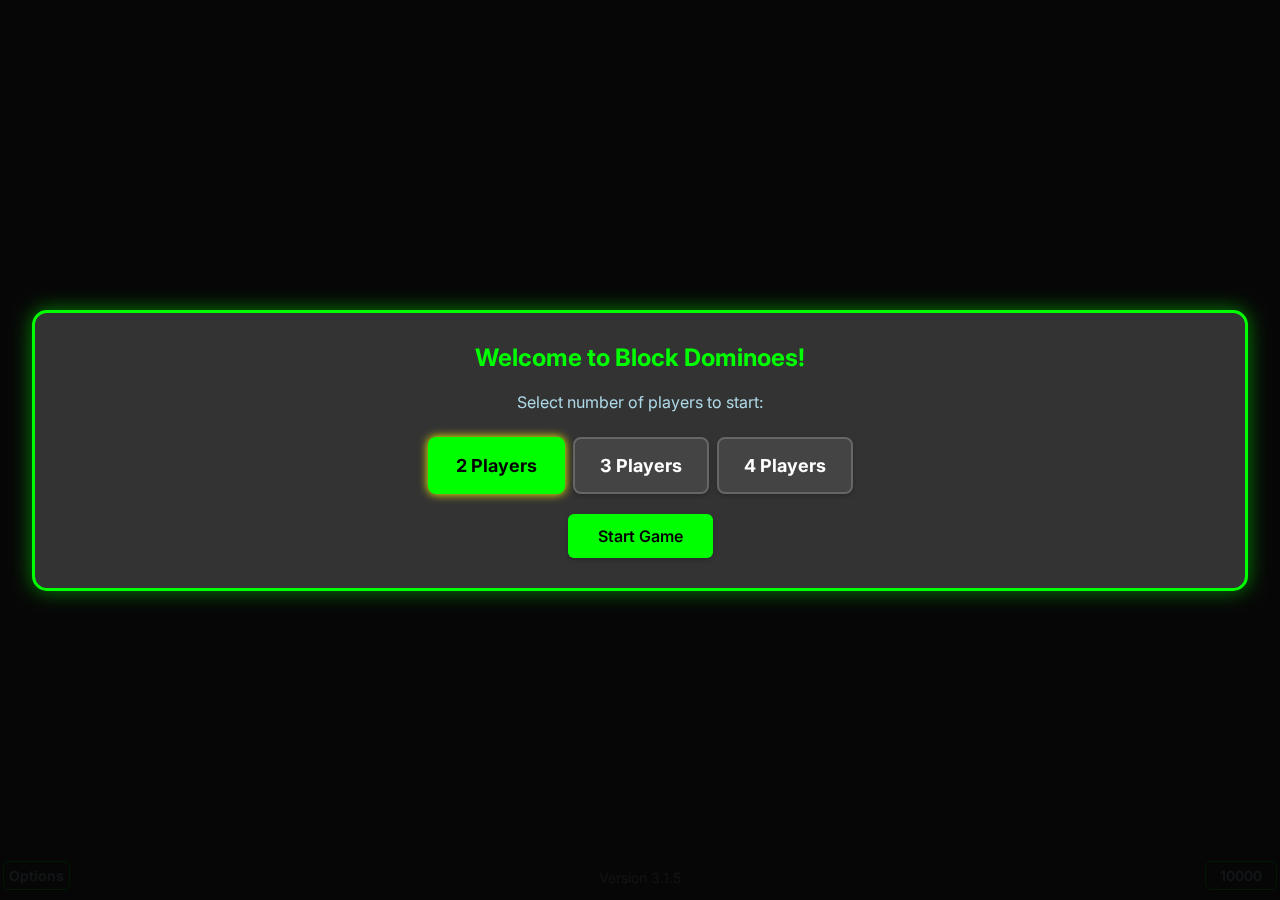
<file: index-NormalAIFunctions.html>
<!DOCTYPE html>
<html lang="en">
<head>
  <meta charset="UTF-8">
  <meta name="viewport" content="width=device-width, initial-scale=1.0, maximum-scale=1.0, user-scalable=no, viewport-fit=cover">
  <meta name="description" content="Domino Game - Vietnamese Style">
  <meta name="mobile-web-app-capable" content="yes">
  <meta name="apple-mobile-web-app-capable" content="yes">
  <meta name="apple-mobile-web-app-title" content="Domino">
  <meta name="apple-mobile-web-app-status-bar-style" content="black-translucent">
  <link rel="apple-touch-icon" href="logo.png">
  <meta name="theme-color" content="#444444">
  <link rel="manifest" href="manifest.json">
  <link rel="icon" type="image/png" sizes="256x256" href="logo.png">
  <link href="https://fonts.googleapis.com/css2?family=Inter:wght@400;500;600&display=swap" rel="stylesheet">
  <title>Block Dominoes - Vietnamese Style</title>
  <style>
   :root {
    --tile-width: 30px; /* Updated to match tile width */
    --tile-height: 60px; /* Updated to match tile height */
    --tile-gap: 2px;
  }

  .player-south .tiles-container {
    max-width: calc(100vw - 20px); /* Fit within screen width with padding */
    z-index: 110; /* Higher z-index for Player South */
  }

  .player-north .tiles-container {
    max-width: calc(100vw - 20px);
    z-index: 100; /* Lower than South */
  }

  .player-east .tiles-container,
  .player-west .tiles-container {
    min-height: calc(100vh - 20px);
    z-index: 100; /* Lower than South */
  }

  .tiles-container.overlapped.horizontal > .tile:not(:first-child) {
    box-shadow: -2px 0 4px rgba(255, 255, 255, 0.5);
  }

  .tiles-container.overlapped.vertical > .tile:not(:first-child) {
    box-shadow: 0 -2px 4px rgba(255, 255, 255, 0.5);
  }

    * {
      box-sizing: border-box;
    }

    button,
    select {
      -webkit-appearance: none;
      -moz-appearance: none;
      appearance: none;
      border: none;
      outline: none;
      background: #0f0;
      color: black;
      border-radius: 6px;
      font-family: 'Inter', sans-serif;
      font-weight: 600;
      font-size: 14px;
      padding: 8px 15px;
      cursor: pointer;
      text-align: center;
      box-shadow: 0 2px 5px rgba(0, 0, 0, 0.2);
      transition: background 0.2s, transform 0.1s;
    }

    button:hover,
    select:hover {
      background: #0c0;
      transform: scale(1.05);
    }

    button:active,
    select:active {
      transform: scale(0.98);
    }

    select {
      background-image: linear-gradient(45deg, transparent 50%, black 50%),
                        linear-gradient(135deg, black 50%, transparent 50%);
      background-position: calc(100% - 15px) calc(50% - 4px),
                           calc(100% - 10px) calc(50% - 4px);
      background-size: 5px 5px, 5px 5px;
      background-repeat: no-repeat;
      padding-right: 30px;
    }

    body {
      margin: 0;
      padding: 0;
      width: 100vw;
      height: 100vh;
      background-color: #444;
      position: fixed;
      overflow: hidden;
      font-family: 'Inter', 'Helvetica Neue', Arial, sans-serif;
      font-weight: 400;
      -webkit-text-size-adjust: 100%;
      touch-action: manipulation;
    }

    #player-selection-modal {
      position: fixed;
      top: 0;
      left: 0;
      width: 100%;
      height: 100%;
      background: rgba(0, 0, 0, 0.9);
      display: flex;
      align-items: center;
      justify-content: center;
      z-index: 10000;
    }

    #player-selection-modal.hidden {
      display: none;
    }

    .modal-content {
	 width: 95%;
      background: #333;
      padding: 30px;
      border-radius: 15px;
      border: 3px solid #0f0;
      text-align: center;
      box-shadow: 0 0 20px rgba(0, 255, 0, 0.5);
    }

    .modal-content h2 {
      color: #0f0;
      margin: 0 0 20px 0;
      font-size: 24px;
    }

    .modal-content p {
      color: #add8e6;
      margin: 0 0 25px 0;
      font-size: 16px;
    }

    .player-options {
      display: flex;
      gap: 8px;
      justify-content: center;
      margin-bottom: 20px;
    }

    .player-option {
      background: #444;
      color: #fff;
      border: 2px solid #666;
      padding: 15px 25px;
      border-radius: 8px;
      font-size: 18px;
      font-weight: bold;
      cursor: pointer;
      transition: all 0.2s;
    }

    .player-option:hover {
      background: #555;
      border-color: #0f0;
      transform: scale(1.05);
    }

    .player-option.selected {
      background: #0f0;
      color: black;
      border-color: #0f0;
    }

    #game-container {
      position: absolute;
	  top: 0;
      left: 0;
    /*top: 50%;
      left: 50%;
      transform: translate(-50%, -50%);*/
      display: flex;
      flex-direction: column;
      align-items: center;
      justify-content: center;
      width: 100%;
      height: 100%;
      overflow: visible;
      pointer-events: none;
    }
	
#table {
  position: absolute;
  left: 50%;
  top: calc(50% - 50px);
  transform: translate(-50%, -50%);
  
  width: 80%;
  height: calc(100% - 260px);
  
  display: block;
  pointer-events: all;
}
    .player-hand {
      position: fixed;
      text-align: center;
      z-index: 100;
      padding: 5px;
      pointer-events: none;
      display: flex;
      flex-direction: column;
      align-items: center;
    }
/*
 /* SOUTH — score below tiles, near screen bottom edge */
.player-south {
 bottom: 0;
  left: 50%;
  transform: translateX(-50%);
  flex-direction: column;
}
.player-south .score {
  position: absolute;
  bottom: 69px; /* move closer or further from bottom edge */
  left: 50%;
  transform: translateX(-50%);
}*/

.player-south {
  position: fixed;
  bottom: 0;
  left: 50%;
  transform: translateX(-50%);
  width: 100vw;
  height: 150px; /* fixed area for player hand */
  display: flex;
  justify-content: center;
  align-items: flex-end;
}

.player-south .tiles-container {
  position: absolute;
  bottom: 80px; /* your designed height above bottom */
  left: 50%;
  transform: translateX(-50%);
}

.player-south .score {
  position: absolute;
  bottom: 68px; /* below the tiles */
  left: 50%;
  transform: translateX(-50%);
}


/* NORTH — score above tiles, near top edge */
.player-north {
  top: 0;
  left: 50%;
  transform: translateX(-50%);
  flex-direction: column-reverse;
}
.player-north .score {
  position: absolute;
  top: -74px;
  left: 50%;
  transform: translateX(-50%);
}

/* EAST — score on far right edge */
.player-east {
  right: 10px;
  top: 50%;
  transform: translateY(-50%);
  flex-direction: row;
}
.player-east .score {
  position: absolute;
  right: -55px; /* distance outside right edge */
  top: 50%;
  transform: translateY(-50%) rotate(-90deg);
}
/* WEST — score on far left edge */
.player-west {
  left: 10px;
  top: 50%;
  transform: translateY(-50%);
  flex-direction: row-reverse;
}
.player-west .score {
  position: absolute;
  left: -55px;
  top: 50%;
  transform: translateY(-50%) rotate(90deg);
}

    .tiles-container {
      pointer-events: auto;
      display: flex;
      justify-content: center;
      align-items: center;
      gap: 2px;
      min-height: 80px;
    }

 /*.player-south .tiles-container,*/
.player-north .tiles-container {
  max-width: calc(var(--tile-width) * 7 + var(--tile-gap) * 6);
  margin-top: 7px;
}

.player-east .tiles-container,
.player-west .tiles-container {
  flex-direction: column;
  min-height: calc(var(--tile-height) * 7 + var(--tile-gap) * 6);
  min-width: 40px;
}

  /*  .tiles-container.overlapped.horizontal > .tile:not(:first-child) {
    margin-left: -10px;
    box-shadow: -2px 0 4px rgba(255,255,255, 0.5);
  }

  .player-south .tiles-container.overlapped.horizontal > .tile:not(:first-child) {
    margin-left: -17.5px;
    box-shadow: -2px 0 4px rgba(255,255,255, 0.5);
  }

  .player-south .tiles-container.overlapped.horizontal.many-tiles > .tile:not(:first-child) {
    margin-left: -11.67px;
    box-shadow: -2px 0 4px rgba(255,255,255, 0.5);
  }

  .tiles-container.overlapped.vertical > .tile:not(:first-child) {
    margin-top: -20px;
    box-shadow: 0 -2px 4px rgba(255,255,255, 0.5);
  }
  */

    .tile {
      display: block;
     width: var(--tile-width);
     height: var(--tile-height);
      border: 2px solid black;
      cursor: pointer;
      border-radius: 8px;
      background-color: black;
      position: relative;
      overflow: hidden;
      flex-shrink: 0;
    }

    .tile svg,
    .table-tile svg {
      width: 100%;
      height: 100%;
      display: block;
    }

    .selected {
      border: 3px solid yellow;
      box-shadow: 0 0 10px yellow;
    }

    .draggable {
      border: 2px dashed #6a6a6a;
    }

    .table-tile {
      position: absolute;
      width: var(--tile-width);
      height: var(--tile-height);
      border: 2px solid #666;
      border-radius: 6px;
      background-color: #1a1a1a;
      z-index: 15;
      transition: border-color 0.3s;
    }

    .table-tile.horizontal {
      width: var(--tile-height);
      height: var(--tile-width);
    }

    .table-tile.match-drop::before,
    .table-tile.match-drop::after {
      border-style: dashed !important;
    }

    .table-tile.placeholder {
      z-index: 20;
      pointer-events: auto;
      background-color: transparent;
    }

    .table-tile.end-top::before {
      content: '';
      position: absolute;
      top: -2px;
      left: -2px;
      right: -2px;
      height: calc(50% + 2px);
      border-top: 2px solid #0ff;
      border-left: 2px solid #0ff;
      border-right: 2px solid #0ff;
      border-radius: 6px 6px 0 0;
      box-shadow: 0 0 10px #0ff;
      pointer-events: none;
      z-index: 16;
    }

    .table-tile.end-bottom::after {
      content: '';
      position: absolute;
      bottom: -2px;
      left: -2px;
      right: -2px;
      height: calc(50% + 2px);
      border-bottom: 2px solid #0ff;
      border-left: 2px solid #0ff;
      border-right: 2px solid #0ff;
      border-radius: 0 0 6px 6px;
      box-shadow: 0 0 10px #0ff;
      pointer-events: none;
      z-index: 16;
    }

    .table-tile.end-left::before {
      content: '';
      position: absolute;
      left: -2px;
      top: -2px;
      bottom: -2px;
      width: calc(50% + 2px);
      border-left: 2px solid #0ff;
      border-top: 2px solid #0ff;
      border-bottom: 2px solid #0ff;
      border-radius: 6px 0 0 6px;
      box-shadow: 0 0 10px #0ff;
      pointer-events: none;
      z-index: 16;
    }

    .table-tile.end-right::after {
      content: '';
      position: absolute;
      right: -2px;
      top: -2px;
      bottom: -2px;
      width: calc(50% + 2px);
      border-right: 2px solid #0ff;
      border-top: 2px solid #0ff;
      border-bottom: 2px solid #0ff;
      border-radius: 0 6px 6px 0;
      box-shadow: 0 0 10px #0ff;
      pointer-events: none;
      z-index: 16;
    }

    .table-tile.double-end-top::before,
    .table-tile.double-end-bottom::after,
    .table-tile.double-end-left::before,
    .table-tile.double-end-right::after {
      content: '';
      position: absolute;
      border: 2px solid #0ff;
      box-shadow: 0 0 10px #0ff;
      pointer-events: none;
      z-index: 16;
    }

    .table-tile.double-end-top::before {
      top: -2px;
      left: -2px;
      right: -2px;
      height: calc(50% + 2px);
      border-radius: 6px 6px 0 0;
    }

    .table-tile.double-end-bottom::after {
      bottom: -2px;
      left: -2px;
      right: -2px;
      height: calc(50% + 2px);
      border-radius: 0 0 6px 6px;
    }

    .table-tile.double-end-left::before {
      left: -2px;
      top: -2px;
      bottom: -2px;
      width: calc(50% + 2px);
      border-radius: 6px 0 0 6px;
    }

    .table-tile.double-end-right::after {
      right: -2px;
      top: -2px;
      bottom: -2px;
      width: calc(50% + 2px);
      border-radius: 0 6px 6px 0;
    }

    .tile:hover {
      border: 3px solid #0f0;
      box-shadow: 0 0 8px #0f0;
    }

    .score {
      font-size: 14px;
      font-weight: bold;
      color: #fff;
      margin: 3px 0;
      z-index: 201;
      text-shadow: 0 0 5px #fff;
      display: flex;
      align-items: center;
      justify-content: center;
      min-width: 100px;
      pointer-events: none;
	  bottom: 2px;
    }

    .score-arrow {
      width: 25px;
      display: inline-block;
      text-align: center;
      color: #0f0;
    }

    .score-text {
      white-space: nowrap;
      margin-left: 10px;
      color: #0f0;
    }

    .score-number {
      position: relative;
      display: inline-block;
      margin-left: 50px;
    }

    .coins-container {
      position: absolute;
      z-index: 1;
      top: 50%;
      left: 50%;
      transform: translate(-50%, -50%);
      height: 20px;
      pointer-events: none;
      display: flex;
      align-items: center;
    }

    .coins-container .coin {
      font-size: 18px;
      margin-left: -8px;
      opacity: 0.5;
    }

    .coins-container .coin:first-child {
      margin-left: 0;
    }

    .coins-container.yellow .coin {
      filter: none;
    }

    .coins-container.violet .coin {
      filter: brightness(0) saturate(100%) invert(69%) sepia(23%) saturate(1988%) hue-rotate(248deg) brightness(104%) contrast(87%);
    }

    .coins-container.orange .coin {
      filter: brightness(0) saturate(50%) invert(52%) sepia(50%) saturate(1120%) hue-rotate(6deg) brightness(50%) contrast(97%);
    }

    .coins-container.red .coin {
      filter: brightness(0) saturate(100%) invert(35%) sepia(71%) saturate(6921%) hue-rotate(350deg) brightness(88%) contrast(133%);
    }

    .coins-container.silver .coin {
      filter: brightness(0) saturate(100%) invert(88%) sepia(3%) saturate(0%) hue-rotate(193deg) brightness(95%) contrast(90%);
    }

    .play-buttons {
      margin-top: 35px;
      display: flex;
      gap: 5px;
      justify-content: center;
      align-items: center;
      min-height: 40px;
      pointer-events: auto;
    }

    .play-buttons button {
      padding: 6px 10px;
      background: #0f0;
      color: black;
      border: none;
      border-radius: 5px;
      cursor: pointer;
      font-weight: bold;
      font-size: 14px;
      display: none;
	  flex: 0 0 auto; /* don’t shrink */
	  white-space: nowrap;
    }

    .play-buttons button:hover {
      background: #0c0;
      transform: scale(1.05);
    }

    #new-game {
      position: fixed;
      bottom: -6px;
      left: 50%;
      transform: translate(-50%, -50%);
      padding: 3px 10px;
      color: #fff;
      background: rgba(0, 0, 0, 0.9);
      border: 2px solid #0f0;
      border-radius: 8px;
      cursor: pointer;
      display: none;
      z-index: 999;
      font-size: 18px;
      font-weight: bold;
    }

    #new-game:hover {
      background: #090;
    }

    #bets {
      position: fixed;
      bottom: 10px;
      right: 3px;
      z-index: 100;
      background: #444;
      color: #add8e6;
      border: 1px solid #0f0;
      padding: 5px;
      font-size: 14px;
    }

    .table-tile.first-double {
      border: 2px solid #0ff !important;
      box-shadow: 0 0 10px #0ff !important;
    }

#options-button:active {
  transform: scale(0.95); /* Immediate visual feedback */
  background: #0a0;
}

#options-button {
  position: fixed;
  bottom: 10px;
  left: 3px;
  z-index: 100;
  background: #444;
  color: #add8e6;
  border: 1px solid #0f0;
  padding: 5px;
  font-size: 14px;
  cursor: pointer;
  touch-action: manipulation;
  user-select: none;
  -webkit-tap-highlight-color: transparent;
  pointer-events: auto;
  transition: all 0.1s ease; /* Smooth transition */
}

    #options-button:hover {
      background: #0c0;
      transform: scale(1.05);
    }


    #options-menu {
      position: fixed;
      bottom: 50px;
      left: 10px;
      background: #444;
      border: 2px solid #0f0;
      border-radius: 5px;
      padding: 10px;
      z-index: 201;
      display: none;
      color: #add8e6;
      font-size: 12px;
      pointer-events: auto;
    }

    #options-menu select {
      -webkit-appearance: none;
      -moz-appearance: none;
      appearance: none;
      background-color: #333;
      color: #add8e6;
      border: 1px solid #0f0;
      border-radius: 4px;
      padding: 4px 10px;
      font-size: 12px;
      line-height: 1.4;
      outline: none;
      cursor: pointer;
      width: auto;
      background-image: none;
      box-shadow: none;
    }

    #options-menu select:focus {
      border-color: #0c0;
      outline: none;
    }

    #options-menu label {
      display: flex;
      align-items: center;
      justify-content: space-between;
      margin: 6px 0;
    }

    .close-btn {
      position: absolute;
      top: -4px;
      right: 2px;
      cursor: pointer;
      color: #0f0;
      font-size: 18px;
      font-weight: bold;
      transition: 0.2s ease;
    }

    .close-btn:hover {
      color: #fff;
      transform: scale(1.2);
    }

    #boneyard {
      position: fixed;
      top: 1px;
      left: 1px;
      padding: 1px;
      display: none;
    }

    #installBtn {
      position: fixed;
      bottom: 10px;
      left: 50%;
      transform: translateX(-50%);
      background: rgba(0,0,0,.5);
      color: #fff;
      border: none;
      border-radius: 8px;
      padding: 10px 16px;
      font-size: 15px;
      font-weight: bold;
      cursor: pointer;
      z-index: 9999;
      display: none;
      box-shadow: 0 0 10px #0f08;
    }
  </style>
</head>
<body>
  <div id="player-selection-modal">
    <div class="modal-content">
      <h2>Welcome to Block Dominoes!</h2>
      <p>Select number of players to start:</p>
      <div class="player-options">
        <button class="player-option selected" data-players="2">2 Players</button>
        <button class="player-option" data-players="3">3 Players</button>
        <button class="player-option" data-players="4">4 Players</button>
      </div>
      <button id="start-game-btn" style="background: #0f0; color: black; padding: 12px 30px; font-size: 16px;">Start Game</button>
    </div>
  </div>

  <button id="installBtn">📲 Install App</button>

  <div id="game-container">
    <div id="table"></div>
  </div>
  <button id="new-game">New Game</button>
  <div id="players">
    <div class="player-hand player-south" data-player="0"></div>
    <div class="player-hand player-east" data-player="1"></div>
    <div class="player-hand player-north" data-player="2"></div>
    <div class="player-hand player-west" data-player="3"></div>
  </div>
  <div id="boneyard">
    <div id="boneyard-tiles" style="display: grid; grid-template-columns: repeat(7, auto); gap: 1px;"></div>
  </div>
  <button id="options-button">Options</button>

  <div id="options-menu">
    <span id="close-options" class="close-btn">&times;</span>
    <label>Players
      <select id="numPlayers">
        <option value="2">2</option>
        <option value="3">3</option>
        <option value="4" selected>4</option>
      </select>
    </label>
    <label>Tile Mode
      <select id="tileMode">
        <option value="Open">Open</option>
        <option value="Close" selected>Close</option>
      </select>
    </label>
    <label>Background Color
      <select id="backgroundColor">
        <option value="white">White</option>
        <option value="olive">Olive</option>
        <option value="teal">Teal</option>
        <option value="indigo">Indigo</option>
        <option value="gold">Gold</option>
        <option value="#444" selected>Grey</option>
      </select>
    </label>
    <label>Sound
      <select id="sound">
        <option value="On" selected>On</option>
        <option value="Off">Off</option>
      </select>
    </label>
    <label>Fun Voice
      <select id="funVoice">
        <option value="On">On</option>
        <option value="Off" selected>Off</option>
      </select>
    </label>
  </div>
  <select id="bets">
    <option value="1000">1000</option>
    <option value="10000" selected>10000</option>
    <option value="50000">50000</option>
    <option value="100000">100000</option>
    <option value="500000">500000</option>
    <option value="1000000">1000000</option>
  </select>
  <div style="position: fixed; bottom: 14px; left: 50%; transform: translateX(-50%); color: #ccc; font-size: 14px; opacity: 0.8; pointer-events: none;">Version 3.1.5</div>

<script>
  // PWA Install Script
    let deferredPrompt;
    const installBtn = document.getElementById('installBtn');

    window.addEventListener('beforeinstallprompt', (e) => {
      e.preventDefault();
      deferredPrompt = e;
      installBtn.style.display = 'block';
    });

    installBtn.addEventListener('click', async () => {
      if (!deferredPrompt) return;
      deferredPrompt.prompt();
      const choice = await deferredPrompt.userChoice;
      if (choice.outcome === 'accepted') {
        installBtn.style.display = 'none';
        localStorage.setItem('pwaInstalled', 'true');
      }
      deferredPrompt = null;
    });

    window.addEventListener('appinstalled', () => {
      installBtn.style.display = 'none';
      localStorage.setItem('pwaInstalled', 'true');
    });

    if (!localStorage.getItem('pwaInstalled')) {
      navigator.serviceWorker.getRegistrations().then(regs => regs.forEach(r => r.unregister()));
      caches.keys().then(keys => keys.forEach(k => caches.delete(k)));
    }

    document.addEventListener('click', () => {
      if (!deferredPrompt && installBtn.style.display === 'none') {
        setTimeout(() => {
          if (deferredPrompt) installBtn.style.display = 'block';
        }, 1000);
      }
    });
  </script>

<script>
// Additional: Ensure bets is enabled initially (before first game start)
document.addEventListener('DOMContentLoaded', () => {
  document.getElementById('bets').disabled = false; // Enabled before any game starts
});
</script>

<script>
    // Game Variables
    let audioContext = null;
    let canPlaySound = true;
    let soundLocked = false;
    let funVoice = false;
    let tileMode = 'Close';
    let backgroundColor = '#444';
    let bet = 10000;
    let isOverallFirstGame = true;
    let draggedTile = null;
    let numPlayersVar = 4;
    let gameState = null;
    let currentActivePlayerTurn = 0;
    let nextGameStarter = 0;
    let lastValidPlayer = 0;
    // Updated global variables and initialization
let scores = [10000000, 10000000, 10000000, 10000000];

// Load persisted data from localStorage
const storedScores = localStorage.getItem('dominoScores');
if (storedScores) {
  scores = JSON.parse(storedScores);
}
const storedBet = localStorage.getItem('dominoBet');
if (storedBet) {
  bet = parseInt(storedBet, 10);
}
document.getElementById('bets').value = bet; // Sync select with loaded bet
// Updated bets change listener
document.getElementById('bets').addEventListener('change', function(e) {
  if (gameState && !gameState.gameOver) {
    alert('Cannot change bet during game!');
    e.target.value = bet; // Revert to previous bet value
    return;
  }
  bet = parseInt(e.target.value, 10);
  localStorage.setItem('dominoBet', bet);
});

    const tiles = [
      {top: 6, bottom: 6}, {top: 6, bottom: 5}, {top: 6, bottom: 4}, {top: 6, bottom: 3}, {top: 6, bottom: 2}, {top: 6, bottom: 1}, {top: 6, bottom: 0},
      {top: 5, bottom: 5}, {top: 5, bottom: 4}, {top: 5, bottom: 3}, {top: 5, bottom: 2}, {top: 5, bottom: 1}, {top: 5, bottom: 0},
      {top: 4, bottom: 4}, {top: 4, bottom: 3}, {top: 4, bottom: 2}, {top: 4, bottom: 1}, {top: 4, bottom: 0},
      {top: 3, bottom: 3}, {top: 3, bottom: 2}, {top: 3, bottom: 1}, {top: 3, bottom: 0},
      {top: 2, bottom: 2}, {top: 2, bottom: 1}, {top: 2, bottom: 0},
      {top: 1, bottom: 1}, {top: 1, bottom: 0},
      {top: 0, bottom: 0}
    ];

    const numTiles = 7;

// Player Selection Modal Logic
const modal = document.getElementById('player-selection-modal');
const playerOptions = document.querySelectorAll('.player-option');
const startGameBtn = document.getElementById('start-game-btn');

// Initialize selectedPlayers from any option already marked `.selected` in markup,
// otherwise fall back to 4 (or whatever default you want).
let selectedPlayers = (() => {
  const pre = document.querySelector('.player-option.selected');
  return pre ? parseInt(pre.dataset.players, 10) : 4;
})();

// Click handler for options — keeps selectedPlayers in sync with UI
playerOptions.forEach(option => {
  option.addEventListener('click', () => {
    playerOptions.forEach(opt => opt.classList.remove('selected'));
    option.classList.add('selected');

    // parseInt with radix and guard fallback
    const n = parseInt(option.dataset.players, 10);
    selectedPlayers = Number.isFinite(n) ? n : 4;
  });
});


    startGameBtn.addEventListener('click', () => {
      numPlayersVar = selectedPlayers;
      document.getElementById('numPlayers').value = numPlayersVar;
      modal.classList.add('hidden');
      initAudioContext();
      startNewGame();
    });

    // Helper Functions
    function abbreviate(num) {
      if (num >= 1e9) return (num / 1e9).toFixed(1) + 'B';
      else if (num >= 1e6) return (num / 1e6).toFixed(1) + 'M';
      else if (num >= 1e3) return (num / 1e3).toFixed(1) + 'K';
      else return num.toString();
    }

    function formatPayout(amount) {
      return abbreviate(Math.abs(amount)) + (amount < 0 ? ' loss' : ' gain');
    }

    function initAudioContext() {
      if (!audioContext) {
        audioContext = new (window.AudioContext || window.webkitAudioContext)();
      }
      if (audioContext.state === 'suspended') {
        audioContext.resume();
      }
    }

    function playSound() {
      if (!canPlaySound) return;
      initAudioContext();
      let oscillator = audioContext.createOscillator();
      let gainNode = audioContext.createGain();
      oscillator.connect(gainNode);
      gainNode.connect(audioContext.destination);
      oscillator.frequency.value = 523.25;
      gainNode.gain.setValueAtTime(0.1, audioContext.currentTime);
      gainNode.gain.exponentialRampToValueAtTime(0.01, audioContext.currentTime + 0.3);
      oscillator.start(audioContext.currentTime);
      oscillator.stop(audioContext.currentTime + 0.3);
    }

    function shuffle(array) {
      for (let i = array.length - 1; i > 0; i--) {
        const j = Math.floor(Math.random() * (i + 1));
        [array[i], array[j]] = [array[j], array[i]];
      }
    }

    function generateBackTileSvg(isHorizontal) {
      let svg;
      if (!isHorizontal) {
        svg = `<svg viewBox='0 0 50 100' xmlns='http://www.w3.org/2000/svg'>`;
      } else {
        svg = `<svg viewBox='0 0 100 50' xmlns='http://www.w3.org/2000/svg'>`;
      }
      svg += "</svg>";
      return svg;
    }

    function generateTileSvg(isHorizontal, tileData) {
      const colors = ["", "red", "gold", "white", "red", "seagreen", "white"];
      let svg;
      if (!isHorizontal) {
        svg = `<svg viewBox='0 0 50 100' xmlns='http://www.w3.org/2000/svg'>`;
        const { top, bottom } = tileData;
        if (top > 0) {
          svg += `<g class='dots' fill='${colors[top]}'>`;
          const tops = {
            1: "<circle cx='25' cy='20' r='5' />",
            2: "<circle cx='15' cy='10' r='5' /><circle cx='35' cy='30' r='5' />",
            3: "<circle cx='15' cy='10' r='5' /><circle cx='25' cy='20' r='5' /><circle cx='35' cy='30' r='5' />",
            4: "<circle cx='15' cy='10' r='5' /><circle cx='35' cy='10' r='5' /><circle cx='15' cy='30' r='5' /><circle cx='35' cy='30' r='5' />",
            5: "<circle cx='15' cy='10' r='5' /><circle cx='25' cy='20' r='5' /><circle cx='35' cy='10' r='5' /><circle cx='15' cy='30' r='5' /><circle cx='35' cy='30' r='5' />",
            6: "<circle cx='15' cy='10' r='5' /><circle cx='15' cy='22' r='5' /><circle cx='15' cy='34' r='5' /><circle cx='35' cy='10' r='5' /><circle cx='35' cy='22' r='5' /><circle cx='35' cy='34' r='5' />"
          };
          svg += tops[top] + "</g>";
        }
        if (bottom > 0) {
          svg += `<g class='dots' fill='${colors[bottom]}'>`;
          const bottoms = {
            1: "<circle cx='25' cy='80' r='5' />",
            2: "<circle cx='15' cy='65' r='5' /><circle cx='35' cy='85' r='5' />",
            3: "<circle cx='15' cy='65' r='5' /><circle cx='25' cy='75' r='5' /><circle cx='35' cy='85' r='5' />",
            4: "<circle cx='15' cy='65' r='5' /><circle cx='35' cy='65' r='5' /><circle cx='15' cy='85' r='5' /><circle cx='35' cy='85' r='5' />",
            5: "<circle cx='15' cy='65' r='5' /><circle cx='25' cy='75' r='5' /><circle cx='35' cy='65' r='5' /><circle cx='15' cy='85' r='5' /><circle cx='35' cy='85' r='5' />",
            6: "<circle cx='15' cy='65' r='5' /><circle cx='15' cy='77' r='5' /><circle cx='15' cy='89' r='5' /><circle cx='35' cy='65' r='5' /><circle cx='35' cy='77' r='5' /><circle cx='35' cy='89' r='5' />"
          };
          svg += bottoms[bottom] + "</g>";
        }
        svg += "<line x1='0' y1='50%' x2='100%' y2='50%' stroke='#666' stroke-width='2' />";
      } else {
        svg = `<svg viewBox='0 0 100 50' xmlns='http://www.w3.org/2000/svg'>`;
        const { left, right } = tileData;
        svg += "<line x1='50%' y1='0' x2='50%' y2='100%' stroke='#666' stroke-width='2' />";
        if (left > 0) {
          svg += `<g class='dots' fill='${colors[left]}'>`;
          const leftPatterns = {
            1: "<circle cx='25' cy='20' r='5' />",
            2: "<circle cx='15' cy='10' r='5' /><circle cx='35' cy='30' r='5' />",
            3: "<circle cx='15' cy='10' r='5' /><circle cx='25' cy='20' r='5' /><circle cx='35' cy='30' r='5' />",
            4: "<circle cx='15' cy='10' r='5' /><circle cx='35' cy='10' r='5' /><circle cx='15' cy='30' r='5' /><circle cx='35' cy='30' r='5' />",
            5: "<circle cx='15' cy='10' r='5' /><circle cx='25' cy='20' r='5' /><circle cx='35' cy='10' r='5' /><circle cx='15' cy='30' r='5' /><circle cx='35' cy='30' r='5' />",
            6: "<circle cx='15' cy='10' r='5' /><circle cx='15' cy='22' r='5' /><circle cx='15' cy='34' r='5' /><circle cx='35' cy='10' r='5' /><circle cx='35' cy='22' r='5' /><circle cx='35' cy='34' r='5' />"
          };
          svg += leftPatterns[left] + "</g>";
        }
        if (right > 0) {
          svg += `<g class='dots' fill='${colors[right]}'>`;
          const rightPatterns = {
            1: "<circle cx='75' cy='30' r='5' />",
            2: "<circle cx='65' cy='15' r='5' /><circle cx='85' cy='35' r='5' />",
            3: "<circle cx='65' cy='15' r='5' /><circle cx='75' cy='25' r='5' /><circle cx='85' cy='35' r='5' />",
            4: "<circle cx='65' cy='15' r='5' /><circle cx='85' cy='15' r='5' /><circle cx='65' cy='35' r='5' /><circle cx='85' cy='35' r='5' />",
            5: "<circle cx='65' cy='15' r='5' /><circle cx='75' cy='25' r='5' /><circle cx='85' cy='15' r='5' /><circle cx='65' cy='35' r='5' /><circle cx='85' cy='35' r='5' />",
            6: "<circle cx='65' cy='15' r='5' /><circle cx='65' cy='27' r='5' /><circle cx='65' cy='39' r='5' /><circle cx='85' cy='15' r='5' /><circle cx='85' cy='27' r='5' /><circle cx='85' cy='39' r='5' />"
          };
          svg += rightPatterns[right] + "</g>";
        }
      }
      svg += "</svg>";
      return svg;
    }

    function getTileSizes() {
      const rootStyle = getComputedStyle(document.documentElement);
      const tw = parseFloat(rootStyle.getPropertyValue('--tile-width'));
      const th = parseFloat(rootStyle.getPropertyValue('--tile-height'));
      return { V_W: tw, V_H: th, H_W: th, H_H: tw, FULL: th, OFFSET: th / 4 };
    }

    function isDouble(tile) {
      return tile.top === tile.bottom;
    }

    function canPlayTile(tile, board) {
      if (!board.leftEnd) return true;
      const leftEnd = board.leftEnd.value;
      const rightEnd = board.rightEnd.value;
      return tile.top === leftEnd || tile.bottom === leftEnd || tile.top === rightEnd || tile.bottom === rightEnd;
    }

    function canPlayOnEnd(tile, endValue) {
      return tile.top === endValue || tile.bottom === endValue;
    }

    function getPlayerNumber(index) {
      return index + 1;
    }

    function rotateTile(tile) {
      return { top: tile.bottom, bottom: tile.top };
    }

    function setupGame() {
      const gameTiles = [...tiles];
      shuffle(gameTiles);
      let players = Array(4).fill().map(() => []);
      let boneyard = [];
      let playerOrder = numPlayersVar === 2 ? [0, 2] : numPlayersVar === 3 ? [0, 1, 2] : [0, 1, 2, 3];
      
      for (let p of playerOrder) {
        players[p] = gameTiles.splice(0, numTiles);
      }
      boneyard = gameTiles;

      const board = {
        tiles: [],
        leftEnd: null,
        rightEnd: null,
        offsetX: 0,
        offsetY: 0
      };

      let highestDouble = null;
      let starter = 0;
      for (let p of playerOrder) {
        const doubles = players[p].filter(t => isDouble(t));
        if (doubles.length > 0) {
          const playerHighest = doubles.reduce((max, t) => t.top > max.top ? t : max, doubles[0]);
          if (!highestDouble || playerHighest.top > highestDouble.top) {
            highestDouble = playerHighest;
            starter = p;
          }
        }
      }

      const isThisFirstGame = isOverallFirstGame;
      if (isThisFirstGame) {
        currentActivePlayerTurn = starter;
        isOverallFirstGame = false;
      } else {
        currentActivePlayerTurn = nextGameStarter;
      }

      const roundHistory = [];

      return {
        players, 
        boneyard, 
        board, 
        prevBoard: null, 
        gameOver: false, 
        roundHistory, 
        selectedIndex: -1, 
        isThisFirstGame, 
        playerOrder, 
        highestDouble
      };
    }

// Updated startNewGame function (remove scores reset to persist previous scores)
function startNewGame() {
  isOverallFirstGame = true;
  currentActivePlayerTurn = 0;
  nextGameStarter = 0;
  lastValidPlayer = 0;
  // Removed: scores = [10000000, 10000000, 10000000, 10000000]; // Persist previous scores
  
  document.getElementById('new-game').style.display = 'none';
  gameState = setupGame();
  renderGame(gameState);
  
  if (!gameState.gameOver && currentActivePlayerTurn !== 0) {
    setTimeout(() => playAI(gameState), 1500);
  }
}

    document.getElementById('close-options').addEventListener('click', () => {
      document.getElementById('options-menu').style.display = 'none';
    });

// Options button - immediate response
const optionsButton = document.getElementById('options-button');
const optionsMenu = document.getElementById('options-menu');

optionsButton.addEventListener('click', (e) => {
  e.stopPropagation();
  
  // Toggle menu immediately
  const isHidden = optionsMenu.style.display === 'none' || optionsMenu.style.display === '';
  optionsMenu.style.display = isHidden ? 'block' : 'none';
  
  // Visual feedback
  optionsButton.style.transform = 'scale(0.95)';
  setTimeout(() => {
    optionsButton.style.transform = 'scale(1)';
  }, 100);
});

// Close button
document.getElementById('close-options').addEventListener('click', (e) => {
  e.stopPropagation();
  optionsMenu.style.display = 'none';
});

// Close menu when clicking outside
document.addEventListener('click', (e) => {
  if (optionsMenu.style.display === 'block' && 
      !optionsMenu.contains(e.target) && 
      !optionsButton.contains(e.target)) {
    optionsMenu.style.display = 'none';
  }
});
document.getElementById('numPlayers').onchange = (e) => {
  // Prevent changing players during active game
  if (gameState && !gameState.gameOver) {
    alert('Cannot change number of Players during game!');
    e.target.value = numPlayersVar; // Revert to current value
    return;
  }
  
  const newPlayerCount = parseInt(e.target.value);
  numPlayersVar = newPlayerCount;
  
  // Preserve last winner priority (don't call startNewGame)
  document.getElementById('new-game').style.display = 'none';
  gameState = setupGame(); // Uses existing nextGameStarter and isOverallFirstGame
  renderGame(gameState);
  
  // If it's AI's turn, let them play
  if (!gameState.gameOver && currentActivePlayerTurn !== 0) {
    setTimeout(() => playAI(gameState), 1500);
  }
  
  document.getElementById('options-menu').style.display = 'none';
};

    document.getElementById('tileMode').onchange = (e) => {
      tileMode = e.target.value;
      if (gameState) renderGame(gameState);
    };

    document.getElementById('backgroundColor').onchange = (e) => {
      backgroundColor = e.target.value;
      document.body.style.background = backgroundColor;
      if (backgroundColor === '#444') {
        document.body.style.color = '#fff';
      } else {
        document.body.style.color = '#000';
      }
    };

    document.getElementById('funVoice').onchange = (e) => {
      funVoice = e.target.value === 'On';
    };

    document.getElementById('sound').addEventListener('change', (e) => {
      if (e.target.value === 'Off') {
        canPlaySound = false;
        soundLocked = true;
      } else {
        canPlaySound = true;
        soundLocked = false;
      }
    });
///
function calculatePlacement(board, end, tableRect, tile) {
  const { V_W, V_H, H_W, H_H, FULL, OFFSET } = getTileSizes();
  const MARGIN = 0;

  let e = board[end === 'left' ? 'leftEnd' : 'rightEnd'];
  let isLeftChain = end === 'left';
  let turnDir = isLeftChain ? 'up' : 'down';

  let p = {};
  let hdir = e.dir;
  let isDoubleTile = isDouble(tile);
  let tryVerticalFirst = false;

  if (board.forceHorizontalNext) {
    tryVerticalFirst = false;
    board.forceHorizontalNext = false;
  } else {
    if (isDoubleTile && !e.isVertical) {
      // ⭐ FIX: Only turn vertical when VERY close to edge (within 1 tile width)
      const nearLeftEdge = e.x - FULL < MARGIN;
      const nearRightEdge = e.x + FULL > tableRect.width - MARGIN;
      if ((isLeftChain && nearLeftEdge) || (!isLeftChain && nearRightEdge)) {
        tryVerticalFirst = true;
      }
    }
  }

  if (tryVerticalFirst) {
    if (turnDir === 'up') {
      p.x = e.x - OFFSET;
      p.y = e.y - (FULL + OFFSET);
      p.nextEndX = p.x + OFFSET;
      p.nextEndY = p.y + OFFSET;
    } else {
      p.x = e.x - OFFSET;
      p.y = e.y + OFFSET;
      p.nextEndX = p.x + OFFSET;
      p.nextEndY = p.y + FULL - OFFSET;
    }
    p.isHorizontal = false;
    p.isVertical = true;
    p.width = V_W;
    p.height = V_H;

    const v_eff_x = p.x + board.offsetX;
    const v_eff_y = p.y + board.offsetY;
    p.boundCheck = (v_eff_x < MARGIN || v_eff_x + p.width > tableRect.width - MARGIN ||
                    v_eff_y < MARGIN || v_eff_y + p.height > tableRect.height - MARGIN);

    if (!p.boundCheck) {
      let newHdir = hdir === 'left' ? 'right' : 'left';
      p.newHdir = newHdir;
      p.turnDir = turnDir;
      
      // ⭐ FIX: Update edge detection for force horizontal
      const nearLeftEdge = v_eff_x - FULL < MARGIN;
      const nearRightEdge = v_eff_x + FULL > tableRect.width - MARGIN;
      if (nearLeftEdge || nearRightEdge) {
        board.forceHorizontalNext = true;
      }
      return p;
    }
  }

  // Try horizontal placement
  if (hdir === 'left') {
    p.x = e.x - (FULL + OFFSET);
    p.nextEndX = p.x + OFFSET;
  } else {
    p.x = e.x + OFFSET;
    p.nextEndX = p.x + FULL - OFFSET;
  }
  p.y = e.y - OFFSET;
  p.isHorizontal = true;
  p.isVertical = false;
  p.width = H_W;
  p.height = H_H;
  p.nextEndY = p.y + OFFSET;

  const eff_x = p.x + board.offsetX;
  const eff_y = p.y + board.offsetY;
  p.boundCheck = (eff_x < MARGIN || eff_x + p.width > tableRect.width - MARGIN ||
                  eff_y < MARGIN || eff_y + p.height > tableRect.height - MARGIN);

  if (!p.boundCheck) {
    return p;
  } else {
    // Horizontal doesn't fit, turn vertical
    if (turnDir === 'up') {
      p.y = e.y - (FULL + OFFSET);
      p.nextEndY = p.y + OFFSET;
    } else {
      p.y = e.y + OFFSET;
      p.nextEndY = p.y + FULL - OFFSET;
    }
    p.x = e.x - OFFSET;
    p.isHorizontal = false;
    p.isVertical = true;
    p.width = V_W;
    p.height = V_H;
    p.nextEndX = p.x + OFFSET;

    const v_eff_x = p.x + board.offsetX;
    const v_eff_y = p.y + board.offsetY;
    let v_bound = (v_eff_x < MARGIN || v_eff_x + p.width > tableRect.width - MARGIN ||
                   v_eff_y < MARGIN || v_eff_y + p.height > tableRect.height - MARGIN);

    if (v_bound) {
      let shiftX = 0, shiftY = 0;
      if (v_eff_x < MARGIN) shiftX = MARGIN - v_eff_x;
      else if (v_eff_x + p.width > tableRect.width - MARGIN)
        shiftX = (tableRect.width - MARGIN) - (v_eff_x + p.width);
      if (v_eff_y < MARGIN) shiftY = MARGIN - v_eff_y;
      else if (v_eff_y + p.height > tableRect.height - MARGIN)
        shiftY = (tableRect.height - MARGIN) - (v_eff_y + p.height);
      board.offsetX += shiftX;
      board.offsetY += shiftY;
    }

    let newHdir = hdir === 'left' ? 'right' : 'left';
    p.newHdir = newHdir;
    p.turnDir = turnDir;
    
    // ⭐ FIX: Update edge detection for force horizontal
    const nearLeftEdge = v_eff_x - FULL < MARGIN;
    const nearRightEdge = v_eff_x + FULL > tableRect.width - MARGIN;
    if (nearLeftEdge || nearRightEdge) {
      board.forceHorizontalNext = true;
    }
    return p;
  }
}
///
function computePlayerValues(players) {
  const values = [];
  
  // Count zeros on the table (from played tiles)
  let zerosOnTable = 0;
  if (gameState && gameState.roundHistory) {
    for (let move of gameState.roundHistory) {
      const tile = move.playedTile;
      if (tile.top === 0) zerosOnTable++;
      if (tile.bottom === 0) zerosOnTable++;
    }
  }
  
  // If 6 zeros visible, the 7th zero is in [0-0] → value = 13
  // Otherwise [0-0] = 0
  const doubleZeroValue = (zerosOnTable >= 6) ? 13 : 0;
  
  for (let p = 0; p < 4; p++) {
    let sum = 0;
    for (let tile of players[p]) {
      let pips = tile.top + tile.bottom;
      
      // Special case: [0-0]
      if (pips === 0) {
        pips = doubleZeroValue;
      }
      
      sum += pips;
    }
    values[p] = sum;
  }
  
  return values;
}
///

    function simulatePlay(board, tile, end) {
      if (!board.leftEnd) {
        return {
          leftEnd: { value: tile.top },
          rightEnd: { value: tile.bottom }
        };
      }

      let simLeftEnd = { ...board.leftEnd };
      let simRightEnd = { ...board.rightEnd };
      if (end === 'left') {
        const oldValue = simLeftEnd.value;
        if (tile.top === oldValue) {
          simLeftEnd.value = tile.bottom;
        } else {
          simLeftEnd.value = tile.top;
        }
      } else {
        const oldValue = simRightEnd.value;
        if (tile.top === oldValue) {
          simRightEnd.value = tile.bottom;
        } else {
          simRightEnd.value = tile.top;
        }
      }
      return { leftEnd: simLeftEnd, rightEnd: simRightEnd };
    }
	
    function isPlayableForAnyone(players, boneyard, board, playerOrder) {
      if (!board.leftEnd) return true;
      for (const p of playerOrder) {
        if (players[p].some(tile => canPlayTile(tile, board))) {
          return true;
        }
      }
      if (boneyard.length === 0) return false;
      const left = board.leftEnd.value;
      const right = board.rightEnd.value;
      return boneyard.some(tile => tile.top === left || tile.bottom === left || tile.top === right || tile.bottom === right);
    }

    function countAllPips(players, roundHistory) {
      const counts = [0, 0, 0, 0, 0, 0, 0];
      const allKnownTiles = [];
      allKnownTiles.push(...players[currentActivePlayerTurn]);
      if (roundHistory) {
        for (const move of roundHistory) {
          allKnownTiles.push(move.playedTile);
        }
      }
      for (const tile of allKnownTiles) {
        counts[tile.top]++;
        counts[tile.bottom]++;
      }
      return counts;
    }

    function getValidMoves(hand, board) {
      const validMoves = [];
      if (!board.leftEnd) {
        hand.forEach(tile => validMoves.push({ tile, end: 'right' }));
      } else {
        hand.forEach(tile => {
          const canLeft = canPlayOnEnd(tile, board.leftEnd.value);
          const canRight = canPlayOnEnd(tile, board.rightEnd.value);
          if (canLeft) {
            validMoves.push({ tile, end: 'left' });
          }
          if (canRight) {
            if (!isDouble(tile) || !canLeft) {
              validMoves.push({ tile, end: 'right' });
            }
          }
        });
      }
      return validMoves;
    }

    function drawUntilMatch(gameState, player) {
      const { players, board, boneyard } = gameState;
      const hand = players[player];
      while (boneyard.length > 0 && getValidMoves(hand, board).length === 0) {
        const idx = Math.floor(Math.random() * boneyard.length);
        const drawn = boneyard.splice(idx, 1)[0];
        hand.push(drawn);
      }
      if (player === 0 && hand.length > 0) {
        const lastDrawn = hand[hand.length - 1];
        if (canPlayTile(lastDrawn, board)) {
          gameState.selectedIndex = hand.length - 1;
        }
      }
    }

    function isInevitableBlock(board, players, boneyard, currentActivePlayerTurn, depth, maxDepth, playerOrder) {
      if (!board.leftEnd) return false;
      if (depth > maxDepth) return false;
      if (!isPlayableForAnyone(players, boneyard, board, playerOrder)) {
        return true;
      }

      const nextPlayerIndex = (playerOrder.indexOf(currentActivePlayerTurn) + 1) % playerOrder.length;
      const nextPlayer = playerOrder[nextPlayerIndex];
      const nextHand = players[nextPlayer];
      const validMoves = getValidMoves(nextHand, board);
      if (validMoves.length === 0) {
        return isInevitableBlock(board, players, boneyard, nextPlayer, depth + 1, maxDepth, playerOrder);
      }

      let allLeadToBlock = true;
      for (const move of validMoves) {
        const simBoard = simulatePlay(board, move.tile, move.end);
        const simPlayers = JSON.parse(JSON.stringify(players));
        const tileIdx = simPlayers[nextPlayer].findIndex(t => t.top === move.tile.top && t.bottom === move.tile.bottom);
        simPlayers[nextPlayer].splice(tileIdx, 1);
        if (simPlayers[nextPlayer].length === 0) {
          allLeadToBlock = false;
          break;
        }
        if (!isInevitableBlock(simBoard, simPlayers, boneyard, nextPlayer, depth + 1, maxDepth, playerOrder)) {
          allLeadToBlock = false;
          break;
        }
      }
      return allLeadToBlock;
    }

    function hasPreventingAlternative(hand, board, allPlayers, playerIndex, maxDepth = 0) {
      if (!board.leftEnd) return false;

      const playableTiles = hand.filter(tile => canPlayTile(tile, board));
      if (playableTiles.length < 1) return false;

      let hasNonBlockingMove = false;

      for (const tile of playableTiles) {
        const canPlayLeft = canPlayOnEnd(tile, board.leftEnd.value);
        const canPlayRight = canPlayOnEnd(tile, board.rightEnd.value);

        if (canPlayLeft) {
          const simBoard = simulatePlay(board, tile, 'left');
          const simPlayers = JSON.parse(JSON.stringify(allPlayers));
          const tileIdx = simPlayers[playerIndex].findIndex(t => t.top === tile.top && t.bottom === tile.bottom);
          simPlayers[playerIndex].splice(tileIdx, 1);
          if (!isInevitableBlock(simBoard, simPlayers, [], playerIndex, 1, maxDepth)) {
            hasNonBlockingMove = true;
            break;
          }
        }

        if (canPlayRight && (!isDouble(tile) || !canPlayLeft)) {
          const simBoard = simulatePlay(board, tile, 'right');
          const simPlayers = JSON.parse(JSON.stringify(allPlayers));
          const tileIdx = simPlayers[playerIndex].findIndex(t => t.top === tile.top && t.bottom === tile.bottom);
          simPlayers[playerIndex].splice(tileIdx, 1);
          if (!isInevitableBlock(simBoard, simPlayers, [], playerIndex, 1, maxDepth)) {
            hasNonBlockingMove = true;
            break;
          }
        }
      }

      const hasMultipleOptions = playableTiles.length > 1 ||
        (playableTiles.length === 1 &&
         canPlayOnEnd(playableTiles[0], board.leftEnd.value) &&
         canPlayOnEnd(playableTiles[0], board.rightEnd.value));

      return hasMultipleOptions && hasNonBlockingMove;
    }
	///
	
function playAI(gameState) {
  // ⭐️ FIX: Reverted this line to your original. 
  // It now assumes 'currentActivePlayerTurn' exists in the scope, as your original code did.
  const { players, board, roundHistory, isThisFirstGame, boneyard, playerOrder } = gameState; 

  // --- SAFETY CHECK FOR TURN INDEX ---
  // This check will now use the 'currentActivePlayerTurn' from the outer scope.
  if (typeof currentActivePlayerTurn !== 'number' || currentActivePlayerTurn < 0 || currentActivePlayerTurn >= players.length) {
    console.error('⚠️ playAI: invalid currentActivePlayerTurn =', currentActivePlayerTurn, 'players length =', players.length);
    return;
  }

  const playerHand = players[currentActivePlayerTurn];
  if (!Array.isArray(playerHand)) {
    console.error('⚠️ playAI: playerHand is invalid', playerHand);
    return;
  }

  const has_boneyard = playerOrder.length < 4;
  const bet = gameState.bet || 1; // fall-back if not provided

  // ===== small helpers (embedded so you don't need external changes) =====
  const TOTAL_PIP_TILES = 7; // double-six set: each pip (0..6) appears on 7 tiles (0..6 paired with pip)

  function clone(obj) { return JSON.parse(JSON.stringify(obj)); }

  // Count pip occurrences we have actually seen: board tiles + played tiles (roundHistory) + our own hand
  function countSeenPips() {
    const counts = Array(7).fill(0);

    function addTile(t) {
      if (!t) return;
      counts[t.top] = (counts[t.top] || 0) + 1;
      counts[t.bottom] = (counts[t.bottom] || 0) + 1;
    }

    // Board tiles (visible)
    if (board && Array.isArray(board.tiles)) {
      board.tiles.forEach(addTile);
    }

    // Round history: tiles that were played earlier (if structure exists)
    if (Array.isArray(roundHistory)) {
      roundHistory.forEach(entry => {
        if (entry && entry.tile) addTile(entry.tile);
      });
    }

    // Our own hand (we know them)
    playerHand.forEach(addTile);

    // Note: we do NOT count opponents' hidden hands or unknown boneyard tiles here.
    return counts;
  }

  // Remaining possible tiles for a pip given seen counts
  function remainingPipCounts(seenCounts) {
    const remaining = Array(7).fill(0);
    for (let p = 0; p <= 6; p++) {
      // Each pip appears exactly TOTAL_PIP_TILES times across the whole set (counts are per pip value occurrence)
      remaining[p] = Math.max(0, TOTAL_PIP_TILES - (seenCounts[p] || 0));
    }
    return remaining;
  }

  // After playing `tile`, what will remaining counts look like (simulate removing its pips from seen)
  function remainingAfterPlaying(seenCounts, tile) {
    const next = seenCounts.slice();
    next[tile.top] = Math.max(0, next[tile.top] - 1);
    next[tile.bottom] = Math.max(0, next[tile.bottom] - 1);
    return remainingPipCounts(next);
  }

  // Utility: measure how "closed" an end is (0 remaining => closed; 1 => nearly closed)
  function closureScoreForValue(remainingCounts, val) {
    // smaller remaining -> higher closure score
    const r = remainingCounts[val];
    if (r === 0) return 100; // effectively closed
    if (r === 1) return 60;
    if (r === 2) return 30;
    if (r === 3) return 15;
    return 0;
  }

  // ===== NEW HELPER FUNCTION =====
  /**
   * Checks if any *winning* opponent (lower hand value) can create a 
   * *winning block* on their *next* turn, given our simulated move.
   */
  function checkOpponentWinningBlock(simBoard, simPlayers, boneyard, boneyardEmpty, playerOrder, currentActivePlayerTurn, winningOpponents) {
    let opponentCanCreateWinningBlock = false;
    for (const opponent of winningOpponents) {
      const oppPlayer = opponent.player;
      const oppHand = simPlayers[oppPlayer];
      const oppMoves = getValidMoves(oppHand, simBoard);

      if (oppMoves.length > 0) {
        for (const oppMove of oppMoves) {
          const oppSimBoard = simulatePlay(simBoard, oppMove.tile, oppMove.end);
          const oppSimPlayers = clone(simPlayers);
          const oppTileIdx = oppSimPlayers[oppPlayer].findIndex(t =>
            t.top === oppMove.tile.top && t.bottom === oppMove.tile.bottom
          );
          if (oppTileIdx === -1) continue; // Should not happen, but safety
          oppSimPlayers[oppPlayer].splice(oppTileIdx, 1);

          const oppIsBlock = !isPlayableForAnyone(oppSimPlayers, boneyard, oppSimBoard, playerOrder);
          if (oppIsBlock && boneyardEmpty) {
            const oppSimValues = computePlayerValues(oppSimPlayers);
            const oppValue = oppSimValues[oppPlayer];
            const othersValues = playerOrder.filter(p => p !== oppPlayer).map(p => oppSimValues[p]);
            const minOthers = Math.min(...othersValues);
            if (oppValue <= minOthers) {
              opponentCanCreateWinningBlock = true;
              break;
            }
          }
        }
      }
      if (opponentCanCreateWinningBlock) break;
    }
    return opponentCanCreateWinningBlock;
  }

  // ===== TILE COUNT & HAND VALUE ANALYSIS =====
  const myTileCount = playerHand.length;
  const opponentTileCounts = playerOrder
    .filter(p => p !== currentActivePlayerTurn)
    .map(p => players[p].length);
  const minOpponentTiles = opponentTileCounts.length ? Math.min(...opponentTileCounts) : 0;
  const tileCountDisadvantage = myTileCount - minOpponentTiles;

  const isInDanger = tileCountDisadvantage >= 2;
  const isAtRisk = tileCountDisadvantage >= 1;

  const currentValues = computePlayerValues(players);
  const myCurrentValue = currentValues[currentActivePlayerTurn];
  const opponentValues = playerOrder.filter(p => p !== currentActivePlayerTurn).map(p => currentValues[p]);
  const minOpponentValue = opponentValues.length ? Math.min(...opponentValues) : Infinity;
  const maxOpponentValue = opponentValues.length ? Math.max(...opponentValues) : -Infinity;

  // ===== OPPONENT THREAT ASSESSMENT =====
  const opponentThreats = playerOrder
    .filter(p => p !== currentActivePlayerTurn)
    .map(p => ({
      player: p,
      tileCount: players[p].length,
      handValue: currentValues[p],
      isWinningPosition: currentValues[p] <= myCurrentValue
    }));
  
  const winningOpponents = opponentThreats.filter(o => o.isWinningPosition);
  const hasWinningOpponent = winningOpponents.length > 0;
  const mostDangerousOpponent = opponentThreats
    .filter(opp => opp.isWinningPosition)
    .sort((a, b) => a.handValue - b.handValue)[0] || null;
    
  // Find opponents who can win *next turn* (1 tile left)
  const runOutThreats = playerOrder.filter(p =>
    p !== currentActivePlayerTurn && players[p].length === 1
  );

  // ===== Precompute pip visibility =====
  const seenPips = countSeenPips();
  const remainingPipsGlobal = remainingPipCounts(seenPips); // how many of each pip left unknown

  // Enforce highest double on first play (your original rule)
  if (!board.leftEnd && isThisFirstGame) {
    if (gameState.highestDouble && playerHand.some(t => t.top === gameState.highestDouble.top && t.bottom === gameState.highestDouble.bottom)) {
      const tileToPlay = playerHand.find(t => t.top === gameState.highestDouble.top && t.bottom === gameState.highestDouble.bottom);
      playTile(gameState, tileToPlay, 'right');
      return;
    }
  }

  let bestMove = { tile: null, end: null, score: -Infinity };
  const validMoves = getValidMoves(playerHand, board);

  if (validMoves.length === 0) return;

  for (const move of validMoves) {
    let score = 0;
    const { tile, end } = move;

    const simBoard = simulatePlay(board, tile, end);
    const simPlayers = clone(players);
    const tileIndex = simPlayers[currentActivePlayerTurn].findIndex(t => t.top === tile.top && t.bottom === tile.bottom);
    
    // Safety check: if tile not found, this move is invalid
    if (tileIndex === -1) continue; 
    
    simPlayers[currentActivePlayerTurn].splice(tileIndex, 1);

    // ===== PRIORITY 0: WINNING MOVE =====
    if (simPlayers[currentActivePlayerTurn].length === 0) {
      // Strong preference to go out immediately
      score = 1_000_000;
      bestMove = { tile, end, score };
      break;
    }
    
    // ===== ⭐️ NEW: PRIORITY -1: AVOID OPPONENT WIN (RUN-OUT) ⭐️ =====
    // Check if this move allows an opponent with one tile to win *this next turn*.
    // We use the *original* 'players' object to see their current hands.
    let opponentCanWinNext = false;
    if (runOutThreats.length > 0) {
      for (const oppPlayer of runOutThreats) {
        const oppHand = players[oppPlayer]; // Their hand (of 1 tile)
        // Check if their one tile is playable on our *simulated* board
        const oppMoves = getValidMoves(oppHand, simBoard);
        if (oppMoves.length > 0) {
          opponentCanWinNext = true;
          break;
        }
      }
    }

    if (opponentCanWinNext) {
      // This is a game-losing move. Assign a massive penalty.
      // This score is catastrophic, ensuring it's only picked if *all*
      // moves lead to an immediate loss.
      score = -500_000;
      if (score > bestMove.score) {
        bestMove = { tile, end, score };
      }
      continue; // Stop processing this disastrous move
    }
    // =============================================================

    const simValues = computePlayerValues(simPlayers);
    const mySimValue = simValues[currentActivePlayerTurn];

    // recompute remaining pips after playing this tile (we can forecast what's now visible)
    // We simulate that our tile is now played (it was counted in seenPips as part of our hand)
    const remainingIfPlayed = remainingAfterPlaying(seenPips, tile);

    // Evaluate immediate closure potential: if remaining count for an end value is 0,
    // playing that value on the open end will likely close it (no more tiles with that pip exist).
    const leftVal = simBoard.leftEnd.value;
    const rightVal = simBoard.rightEnd.value;
    const leftClosureScore = closureScoreForValue(remainingIfPlayed, leftVal);
    const rightClosureScore = closureScoreForValue(remainingIfPlayed, rightVal);

    // If both ends closed => block scenario
    const isBlock = !isPlayableForAnyone(simPlayers, boneyard, simBoard, playerOrder);
    const boneyardEmpty = has_boneyard ? boneyard.length === 0 : true;

    if (isBlock && boneyardEmpty) {
      const simOpponentValues = playerOrder.filter(p => p !== currentActivePlayerTurn).map(p => simValues[p]);
      const minSimOpponent = Math.min(...simOpponentValues);

      if (mySimValue <= minSimOpponent) {
        score += 8000;
        const valueDifference = minSimOpponent - mySimValue;
        score += valueDifference * 100;
      } else {
        score -= 20000;
        const valueDifference = mySimValue - minSimOpponent;
        score -= valueDifference * 100;
      }
    }

    // ===== NEW: PIP AVAILABILITY & BLOCK FORECASTING =====
    // If playing this move closes an end (remaining==0) we add a big bonus if it benefits us,
    // or a big penalty if it benefits opponent(s).
    // Evaluate which end this move affects more (depending on the tile orientation)
    const affectsLeft = (end === 'left') || (move.ends && move.ends.includes('left')) || (simBoard.leftEnd.value === tile.top || simBoard.leftEnd.value === tile.bottom);
    const affectsRight = (end === 'right') || (move.ends && move.ends.includes('right')) || (simBoard.rightEnd.value === tile.top || simBoard.rightEnd.value === tile.bottom);

    // If the move is likely to close an end:
    if (affectsLeft && leftClosureScore >= 60) {
      // closing left end is likely
      // if closing helps us (we have low sum compared to others) reward, else penalty
      if (mySimValue <= minOpponentValue) score += 3000;
      else score -= 2500;
    }

    if (affectsRight && rightClosureScore >= 60) {
      if (mySimValue <= minOpponentValue) score += 3000;
      else score -= 2500;
    }

    // ===== PRIORITY BRANCHING: DANGER MODE vs NORMAL MODE =====
    if (isInDanger || isAtRisk) {
      // DANGER MODE: dump points, but avoid enabling opponent 2x wins
      let tileValue = tile.top + tile.bottom;

      // Base dumping incentive
      if (isInDanger) {
        score += tileValue * 150;
        if (tileValue >= 10) score += 2500;
        if (tileValue >= 9) score += 1500;
        if (tileValue >= 8) score += 800;
      } else if (isAtRisk) {
        score += tileValue * 80;
        if (tileValue >= 9) score += 1500;
        if (tileValue >= 7) score += 800;
        if (tileValue >= 5) score += 400;
      }

      // Danger-mode: if our play reduces remaining count of a pip to 0 and that pip is frequent in opponents' hands,
      // then closing might be beneficial — boost if closing prevents others from playing a low-value tile to go out.
      // Conversely, if closing makes an opponent able to block and win, penalize strongly.
      const remAfter = remainingIfPlayed;
      // If we close the pip opponent most likely needs (heuristic: pip with lowest remAfter but many opponents have low tiles)
      const closureImpactLeft = closureScoreForValue(remAfter, leftVal);
      const closureImpactRight = closureScoreForValue(remAfter, rightVal);
      const closureImpact = Math.max(closureImpactLeft, closureImpactRight);
      if (closureImpact >= 100) {
        // a strong closure: highly valuable to consider
        // check whether opponents are likely to benefit: simulate one move ahead for opponents
        if (hasWinningOpponent) {
          // penalize if any winning opponent could use this to create a winning block
          
          // ===== ⭐️ REFACTORED BLOCK ⭐️ =====
          const oppCouldWinBlock = checkOpponentWinningBlock(
            simBoard, simPlayers, boneyard, boneyardEmpty,
            playerOrder, currentActivePlayerTurn, winningOpponents
          );
          if (oppCouldWinBlock) {
            score -= 6000; // serious penalty
          }
          // ===================================
        }
      }

      // Remote threat check (1 step deep) already present; keep it but consider pip availability
      if (!isBlock && mostDangerousOpponent) {
        const nextPlayerIdx = (playerOrder.indexOf(currentActivePlayerTurn) + 1) % playerOrder.length;
        const nextPlayer = playerOrder[nextPlayerIdx];
        if (nextPlayer === mostDangerousOpponent.player) {
          const nextHand = simPlayers[nextPlayer];
          const nextMoves = getValidMoves(nextHand, simBoard);
          let remoteBlockThreat = false;
          for (const nextMove of nextMoves) {
            const nextSimBoard = simulatePlay(simBoard, nextMove.tile, nextMove.end);
            const nextSimPlayers = clone(simPlayers);
            const nextTileIdx = nextSimPlayers[nextPlayer].findIndex(t =>
              t.top === nextMove.tile.top && t.bottom === nextMove.tile.bottom
            );
            if(nextTileIdx === -1) continue;
            
            nextSimPlayers[nextPlayer].splice(nextTileIdx, 1);
            const stillPlayable = isPlayableForAnyone(nextSimPlayers, boneyard, nextSimBoard, playerOrder);
            if (!stillPlayable && boneyardEmpty) {
              const nextSimValues = computePlayerValues(nextSimPlayers);
              const nextOppValue = nextSimValues[nextPlayer];
              const othersVals = playerOrder.filter(p => p !== nextPlayer).map(p => nextSimValues[p]);
              const minOthers = Math.min(...othersVals);
              if (nextOppValue <= minOthers) {
                remoteBlockThreat = true;
                break;
              }
            }
          }
          if (remoteBlockThreat) {
            score -= 3000;
          }
        }
      }

      // New Danger-mode run-out heuristic:
      // If we are near end (our tiles small and boneyard empty or small), prefer moves that:
      //  - reduce distinct pip counts in our remaining hand (so next plays easier),
      //  - or remove pip values that have few remaining tiles (making future blocks more likely in our favor).
      if (boneyardEmpty || boneyard.length < 3) {
        const afterHand = simPlayers[currentActivePlayerTurn];
        const valuesLeft = new Set();
        afterHand.forEach(t => { valuesLeft.add(t.top); valuesLeft.add(t.bottom); });
        const diversityAfter = valuesLeft.size;
        score += (10 - diversityAfter) * 200; // prefer lower diversity
        // reward if we remove a pip that would otherwise allow opponents to play
        const removedPips = [];
        if (!playerHand.some(h => h.top === tile.top && h.bottom === tile.bottom)) {
          // already handled but safe
        }
        // reward closing rare pip
        if (closureImpact >= 60) score += 1200;
      }

    } else {
      // NORMAL MODE: Full strategic play

      if (has_boneyard) {
        let tileValue = tile.top + tile.bottom;
        if (isDouble(tile)) tileValue += 5;

        if (!isBlock) {
          // Prevent opponent winning blocks (existing logic)
          if (hasWinningOpponent) {
             // ===== ⭐️ REFACTORED BLOCK ⭐️ =====
            const oppCouldWinBlock = checkOpponentWinningBlock(
              simBoard, simPlayers, boneyard, boneyardEmpty,
              playerOrder, currentActivePlayerTurn, winningOpponents
            );
            if (oppCouldWinBlock) {
              score -= 7000;
            }
            // ===================================
          }

          // Trap strategy (help opponent lose block) - kept
          if (mySimValue < minOpponentValue) {
            const nextPlayerIndex = (playerOrder.indexOf(currentActivePlayerTurn) + 1) % playerOrder.length;
            const nextPlayer = playerOrder[nextPlayerIndex];
            const nextPlayerHand = simPlayers[nextPlayer];
            const nextPlayerMoves = getValidMoves(nextPlayerHand, simBoard);
            if (nextPlayerMoves.length > 0) {
              let nextPlayerCouldLoseBlock = false;
              for (const nextMove of nextPlayerMoves) {
                const nextSimBoard = simulatePlay(simBoard, nextMove.tile, nextMove.end);
                const nextSimPlayers = clone(simPlayers);
                const nextTileIdx = nextSimPlayers[nextPlayer].findIndex(t =>
                  t.top === nextMove.tile.top && t.bottom === nextMove.tile.bottom
                );
                if (nextTileIdx === -1) continue;
                
                nextSimPlayers[nextPlayer].splice(nextTileIdx, 1);
                const nextIsBlock = !isPlayableForAnyone(nextSimPlayers, boneyard, nextSimBoard, playerOrder);
                if (nextIsBlock && boneyardEmpty) {
                  const nextSimValues = computePlayerValues(nextSimPlayers);
                  const nextPlayerValue = nextSimValues[nextPlayer];
                  const othersValues = playerOrder.filter(p => p !== nextPlayer).map(p => nextSimValues[p]);
                  const minOthers = Math.min(...othersValues);
                  if (nextPlayerValue > minOthers) {
                    nextPlayerCouldLoseBlock = true;
                    break;
                  }
                }
              }
              if (nextPlayerCouldLoseBlock) score += 4500;
            }
          }

          // TURN CONTINUITY (avoid drawing)
          const tilesPlayableAfterThisMove = simPlayers[currentActivePlayerTurn].filter(t =>
            canPlayTile(t, simBoard)
          ).length;
          const remainingTileCount = simPlayers[currentActivePlayerTurn].length;
          const playabilityRatio = remainingTileCount > 0 ? (tilesPlayableAfterThisMove / remainingTileCount) : 0;

          score += playabilityRatio * 1000;
          if (playabilityRatio >= 0.5) score += 800;

          const leftEndVal = simBoard.leftEnd.value;
          const rightEndVal = simBoard.rightEnd.value;

          const tilesMatchingLeft = simPlayers[currentActivePlayerTurn].filter(t =>
            t.top === leftEndVal || t.bottom === leftEndVal
          ).length;
          const tilesMatchingRight = simPlayers[currentActivePlayerTurn].filter(t =>
            t.top === rightEndVal || t.bottom === rightEndVal
          ).length;

          if (tilesMatchingLeft === 0 && tilesMatchingRight === 0) {
            score -= 1500;
          }

          const totalMatchingTiles = tilesMatchingLeft + tilesMatchingRight;
          if (totalMatchingTiles === 1) score -= 800;
          else if (totalMatchingTiles === 2) score -= 400;
          else if (totalMatchingTiles >= 4) score += 300;

          if (leftEndVal === rightEndVal) score -= 200;

          // HAND VALUE REDUCTION
          score += tileValue * 30;

          // FORCE OPPONENT TO DRAW: keep (existing)
          if (boneyard.length > 0) {
            const nextPlayerIndex = (playerOrder.indexOf(currentActivePlayerTurn) + 1) % playerOrder.length;
            const nextPlayerHand = players[playerOrder[nextPlayerIndex]];
            if (!nextPlayerHand.some(t => canPlayTile(t, simBoard))) {
              score += 200;
            }
          }

          // RARE PIPS: improved weighting using remainingPipsGlobal
          // prefer to play a tile that uses pips which are rarer in remaining deck (increase chance to close)
          const leftRarity = TOTAL_PIP_TILES - remainingIfPlayed[leftEndVal];
          const rightRarity = TOTAL_PIP_TILES - remainingIfPlayed[rightEndVal];
          score += leftRarity * 20;
          score += rightRarity * 20;

          // ENDGAME AGGRESSION
          if (boneyard.length < 5) {
            score += tileValue * 15;
          }
        }

      } else {
        // 4-player logic largely preserved but enriched with pip heuristics
        if (!isBlock) {
          if (hasWinningOpponent) {
             // ===== ⭐️ REFACTORED BLOCK ⭐️ =====
             // Note: boneyardEmpty is effectively 'true' in 4-player, so helper is fine
            const oppCouldWinBlock = checkOpponentWinningBlock(
              simBoard, simPlayers, boneyard, true,
              playerOrder, currentActivePlayerTurn, winningOpponents
            );
            if (oppCouldWinBlock) {
              score -= 7000;
            }
            // ===================================
          }

          // TURN CONTINUITY & pip diversity
          const tilesPlayableAfterThisMove = simPlayers[currentActivePlayerTurn].filter(t =>
            canPlayTile(t, simBoard)
          ).length;
          const remainingTileCount = simPlayers[currentActivePlayerTurn].length;
          const playabilityRatio = remainingTileCount > 0 ? (tilesPlayableAfterThisMove / remainingTileCount) : 0;

          score += playabilityRatio * 1200;
          if (playabilityRatio >= 0.6) score += 1000;

          const leftEndVal = simBoard.leftEnd.value;
          const rightEndVal = simBoard.rightEnd.value;

          const tilesMatchingLeft = simPlayers[currentActivePlayerTurn].filter(t =>
            t.top === leftEndVal || t.bottom === leftEndVal
          ).length;
          const tilesMatchingRight = simPlayers[currentActivePlayerTurn].filter(t =>
            t.top === rightEndVal || t.bottom === rightEndVal
          ).length;

          if (tilesMatchingLeft === 0 && tilesMatchingRight === 0) {
            score -= 2000;
          }

          const totalMatchingTiles = tilesMatchingLeft + tilesMatchingRight;
          if (totalMatchingTiles === 1) score -= 1000;
          else if (totalMatchingTiles === 2) score -= 500;
          else if (totalMatchingTiles >= 5) score += 400;

          if (leftEndVal === rightEndVal) score -= 300;

          // PIP DIVERSITY: keep but prefer reducing diversity as endgame tactic
          const pipsInRemainingHand = new Set();
          simPlayers[currentActivePlayerTurn].forEach(t => {
            pipsInRemainingHand.add(t.top);
            pipsInRemainingHand.add(t.bottom);
          });
          const pipDiversity = pipsInRemainingHand.size;
          score += pipDiversity * 50;

          let tileValue = tile.top + tile.bottom;
          if (isDouble(tile)) tileValue += 10;
          score += tileValue * 10;

          // BLOCK NEXT PLAYER (force pass)
          const nextPlayerIndex = (playerOrder.indexOf(currentActivePlayerTurn) + 1) % playerOrder.length;
          const nextPlayerHand = players[playerOrder[nextPlayerIndex]];
          if (!nextPlayerHand.some(t => canPlayTile(t, simBoard))) {
            score += 200;
          }

          // RARE PIPS: use remaining if played to prefer using rare pips
          const rarityLeft = TOTAL_PIP_TILES - remainingIfPlayed[leftEndVal];
          const rarityRight = TOTAL_PIP_TILES - remainingIfPlayed[rightEndVal];
          score += rarityLeft * 5;
          score += rarityRight * 5;
        } else {
          // Block scenario: reward if we had no non-blocking alternative
          const minValue = Math.min(...playerOrder.map(p => simValues[p]));
          if (mySimValue <= minValue) {
            let hadNonBlockingAlternative = false;
            for (const otherMove of validMoves) {
              if (otherMove.tile === move.tile && otherMove.end === move.end) continue;
              const otherSimBoard = simulatePlay(board, otherMove.tile, otherMove.end);
              const otherSimPlayers = clone(players);
              const otherTileIndex = otherSimPlayers[currentActivePlayerTurn].findIndex(t =>
                t.top === otherMove.tile.top && t.bottom === otherMove.tile.bottom
              );
              if (otherTileIndex === -1) continue;

              otherSimPlayers[currentActivePlayerTurn].splice(otherTileIndex, 1);
              if (isPlayableForAnyone(otherSimPlayers, boneyard, otherSimBoard, playerOrder)) {
                hadNonBlockingAlternative = true;
                break;
              }
            }
            if (hadNonBlockingAlternative) score += 5000;
            else score += 2500;
          }
        }
      }
    }

    // FINAL: baseline tie-breakers
    // Prefer lower pip-sum tiles in late game if we cannot win immediately (reduce hand sum)
    if (myTileCount <= 3) {
      score += -(tile.top + tile.bottom) * 20; // prefer lower pip tiles to minimize loss
      // prefer moves that reduce distinct pips in our hand
      const afterHand = clone(simPlayers[currentActivePlayerTurn]);
      const setVals = new Set();
      afterHand.forEach(t => { setVals.add(t.top); setVals.add(t.bottom); });
      score += (10 - setVals.size) * 100;
    }

    if (score > bestMove.score) {
      bestMove = { tile, end, score };
    }
  }

  if (bestMove.tile) {
    playTile(gameState, bestMove.tile, bestMove.end);
  }
}

///

// UPDATED handleTileClick function - use currentActivePlayerTurn
function handleTileClick(gameState, tileIndex, playButtons) {
  const { players, selectedIndex, board, isThisFirstGame } = gameState;
  const hand = players[0];
  const clickedTile = hand[tileIndex];

  if (currentActivePlayerTurn === 0) {
    // ACTIVE TURN - Selection mode only (for playing tiles)
    if (selectedIndex === tileIndex) {
      // Click selected tile again - just deselect
      gameState.selectedIndex = -1;
    } else {
      // Click different tile - select it
      gameState.selectedIndex = tileIndex;
    }
  } else {
    // INACTIVE TURN - Full sorting mode (rotate + swap)
    if (selectedIndex === -1) {
      // No tile selected - select this one
      gameState.selectedIndex = tileIndex;
    } else if (selectedIndex === tileIndex) {
      // Click selected tile again - ROTATE it
      // Exception: Don't rotate required highest double in first game
      if (board.tiles.length === 0 && isThisFirstGame) {
        const doubles = hand.filter(t => isDouble(t));
        if (doubles.length > 0) {
          const highestDouble = doubles.reduce((max, t) => t.top > max.top ? t : max, doubles[0]);
          if (clickedTile.top === highestDouble.top && clickedTile.bottom === highestDouble.bottom) {
            // Don't rotate required highest double - just deselect
            gameState.selectedIndex = -1;
            renderGame(gameState);
            return;
          }
        }
      }
      // Rotate the tile
      hand[tileIndex] = rotateTile(clickedTile);
      gameState.selectedIndex = -1;
    } else {
      // Different tile clicked - SWAP positions
      const selectedTile = hand[selectedIndex];
      hand[selectedIndex] = clickedTile;
      hand[tileIndex] = selectedTile;
      gameState.selectedIndex = -1;
    }
  }

  renderGame(gameState);
}
///
// Fixed playTile function - Add drawing tracking to roundHistory
function playTile(gameState, tile, end) {
  const { players, board, roundHistory, isThisFirstGame, playerOrder, boneyard } = gameState;
  const playerHand = players[currentActivePlayerTurn];
  const tileIndex = playerHand.findIndex(t => t.top === tile.top && t.bottom === tile.bottom);

  if (tileIndex === -1 || !canPlayTile(tile, board)) {
    console.warn("Invalid move attempt:", tile, "on board:", board.leftEnd?.value, board.rightEnd?.value);
    renderGame(gameState); // Re-render to reset any UI state, can remove
    return false;
  }

  if (board.tiles.length === 0 && isThisFirstGame) {
    if (gameState.highestDouble) {
      if (tile.top !== gameState.highestDouble.top || tile.bottom !== gameState.highestDouble.bottom) {
        if (currentActivePlayerTurn === 0) {
          alert(`Must play the highest double [${gameState.highestDouble.top}-${gameState.highestDouble.bottom}] first!`);
        }
        return false;
      }
      if (currentActivePlayerTurn !== playerOrder.find(p => players[p].some(t => t.top === gameState.highestDouble.top && t.bottom === gameState.highestDouble.bottom))) {
        return false;
      }
    }
  }

  const { V_W, V_H, H_W, H_H, FULL, OFFSET } = getTileSizes();

  gameState.prevBoard = board.leftEnd ? {
    leftEnd: {...board.leftEnd},
    rightEnd: {...board.rightEnd}
  } : null;

  const playedTile = playerHand.splice(tileIndex, 1)[0];

  if (currentActivePlayerTurn === 0) {
    gameState.selectedIndex = -1;
  }

  // FIXED: Track tiles in hand before this move (for assistance detection)
  const handBeforePlay = [...playerHand, playedTile];

  if (roundHistory) {
    roundHistory.push({
      player: currentActivePlayerTurn,
      playedTile: {...playedTile},
      end: end,
      boardBefore: gameState.prevBoard,
      handBeforePlay: handBeforePlay.map(t => ({...t})) // ADD THIS: Store hand before playing
    });
  }

  const tableDiv = document.getElementById('table');
  const tableRect = tableDiv.getBoundingClientRect();

  let x, y, isHorizontal, displayTop, displayBottom, displayLeft, displayRight;

  const isFirst = board.tiles.length === 0;
  let e, turnDir;
  let isLeftChain = end === 'left';
  turnDir = isLeftChain ? 'up' : 'down';

  if (isFirst) {
    const isFirstDouble = isDouble(playedTile);
    if (isFirstDouble) {
      isHorizontal = false;
      x = tableRect.width / 2 - V_W / 2;
      y = tableRect.height / 2 - V_H / 2;
      displayTop = playedTile.top;
      displayBottom = playedTile.bottom;
      const centerX = x + V_W / 2;
      const topY = y + OFFSET;
      const bottomY = y + V_H - OFFSET;
      board.leftEnd = { value: playedTile.top, x: centerX, y: topY, dir: 'left', openSide: 'up' };
      board.rightEnd = { value: playedTile.bottom, x: centerX, y: bottomY, dir: 'right', openSide: 'down' };
    } else {
      x = tableRect.width / 2 - H_W / 2;
      y = tableRect.height / 2 - H_H / 2;
      isHorizontal = true;
      displayTop = playedTile.bottom;
      displayBottom = playedTile.top;
      displayLeft = playedTile.top;
      displayRight = playedTile.bottom;
      board.leftEnd = { value: playedTile.top, x: x + OFFSET, y: y + OFFSET, dir: 'left', openSide: 'left' };
      board.rightEnd = { value: playedTile.bottom, x: x + FULL - OFFSET, y: y + OFFSET, dir: 'right', openSide: 'right' };
    }
  } else {
    e = (end === 'left') ? board.leftEnd : board.rightEnd;
    const placement = calculatePlacement(board, end, tableRect, playedTile);
    x = placement.x;
    y = placement.y;
    isHorizontal = placement.isHorizontal;
    e.x = placement.nextEndX;
    e.y = placement.nextEndY;
    e.isVertical = placement.isVertical;

    const oldValue = e.value;
    let connectingValue, newEndValue;
    if (tile.top === oldValue) {
      connectingValue = tile.top;
      newEndValue = tile.bottom;
    } else {
      connectingValue = tile.bottom;
      newEndValue = tile.top;
    }
    e.value = newEndValue;

    if (isHorizontal) {
      if (e.dir === 'left') {
        displayTop = connectingValue;
        displayBottom = newEndValue;
      } else {
        displayTop = newEndValue;
        displayBottom = connectingValue;
      }
    } else {
      if (turnDir === 'up') {
        displayTop = newEndValue;
        displayBottom = connectingValue;
      } else {
        displayTop = connectingValue;
        displayBottom = newEndValue;
      }
    }

    if (placement.newHdir) {
      e.dir = placement.newHdir;
      e.openSide = placement.turnDir;
    } else {
      e.openSide = e.dir;
    }
  }

  let tileData;
  if (isHorizontal) {
    displayLeft = displayBottom;
    displayRight = displayTop;
    tileData = { left: displayLeft, right: displayRight };
  } else {
    tileData = { top: displayTop, bottom: displayBottom };
  }
  const tileDiv = document.createElement('div');
  tileDiv.className = 'table-tile';
  if (isHorizontal) tileDiv.classList.add('horizontal');
  tileDiv.innerHTML = generateTileSvg(isHorizontal, tileData);
  tileDiv.style.left = `${x + board.offsetX}px`;
  tileDiv.style.top = `${y + board.offsetY}px`;

  tableDiv.appendChild(tileDiv);
  board.tiles.push({ tile: { top: displayTop, bottom: displayBottom }, x, y, isHorizontal });

  const pushedIndex = board.tiles.length - 1;
  if (board.tiles.length === 1) {
    board.leftEnd.tileIndex = pushedIndex;
    board.rightEnd.tileIndex = pushedIndex;
  } else {
    if (end === 'left') {
      board.leftEnd.tileIndex = pushedIndex;
    } else {
      board.rightEnd.tileIndex = pushedIndex;
    }
  }

  playSound();
  lastValidPlayer = currentActivePlayerTurn;

  if (playerHand.length === 0) {
    handleNormalGameWin(gameState);
    return true;
  }

  const currentIndex = playerOrder.indexOf(currentActivePlayerTurn);
  let firstSkipped = -1;
  let checkedPlayers = 0;
  let nextIndex = (currentIndex + 1) % playerOrder.length;
  let nextPlayer = playerOrder[nextIndex];

  drawUntilMatch(gameState, nextPlayer);
  if (!players[nextPlayer].some(t => canPlayTile(t, board))) {
    firstSkipped = nextPlayer;
    checkedPlayers = 1;
    nextIndex = (nextIndex + 1) % playerOrder.length;
    nextPlayer = playerOrder[nextIndex];
    drawUntilMatch(gameState, nextPlayer);
    while (checkedPlayers < playerOrder.length && !players[nextPlayer].some(t => canPlayTile(t, board))) {
      checkedPlayers++;
      nextIndex = (nextIndex + 1) % playerOrder.length;
      nextPlayer = playerOrder[nextIndex];
      drawUntilMatch(gameState, nextPlayer);
    }
  }

  if (checkedPlayers === playerOrder.length) {
    handleBlockedGame(gameState, lastValidPlayer, firstSkipped, playedTile, end);
    return true;
  }

  currentActivePlayerTurn = nextPlayer;
  renderGame(gameState);

  if (!gameState.gameOver && currentActivePlayerTurn !== 0) {
    setTimeout(() => playAI(gameState), 1500);
  }
  return true;
}

    function getPreviousPlayer(p, playerOrder) {
      const idx = playerOrder.indexOf(p);
      return playerOrder[(idx - 1 + playerOrder.length) % playerOrder.length];
    }

   // Updated updateScoresForWin (add localStorage save)
function updateScoresForWin(winner, gameState) {
  let values = computePlayerValues(gameState.players);
  let pot = 0;
  const { playerOrder } = gameState;
  for (let i of playerOrder) {
    if (i !== winner) {
      let pay = values[i] * bet;
      pot += pay;
      scores[i] -= pay;
    }
  }
  scores[winner] += pot;
  nextGameStarter = winner;
  let message = `Player ${getPlayerNumber(winner)} wins ${abbreviate(pot)}\n\n`;
  for (let i of playerOrder) {
    if (i !== winner) {
      let pay = values[i] * bet;
      message += `Player ${getPlayerNumber(i)} pays ${abbreviate(pay)}\n`;
    }
  }
  setTimeout(() => alert(message), 100);
  
  // Persist scores
  localStorage.setItem('dominoScores', JSON.stringify(scores));
}

// Updated updateScoresForIntentionalBlockWithAssist (add localStorage save)
function updateScoresForIntentionalBlockWithAssist(blocker, assistant, gameState) {
  let values = computePlayerValues(gameState.players);
  let minAll = Math.min(...gameState.playerOrder.map(p => values[p]));
  let blockerValue = values[blocker];
  let othersTotal = gameState.playerOrder.reduce((sum, p) => p === blocker ? sum : sum + values[p], 0);
  let payAmount = 2 * othersTotal * bet;
  let message;
  if (blockerValue <= minAll) {
    scores[assistant] -= payAmount;
    scores[blocker] += payAmount;
    message = `Player ${getPlayerNumber(blocker)} wins block assisted by Player ${getPlayerNumber(assistant)}.\n\n`;
    message += `Player ${getPlayerNumber(assistant)} pays ${abbreviate(payAmount)} to Player ${getPlayerNumber(blocker)}`;
  } else {
    scores[blocker] -= payAmount;
    scores[assistant] += payAmount;
    message = `Player ${getPlayerNumber(blocker)} loses block assisted by Player ${getPlayerNumber(assistant)}.\n\n`;
    message += `Player ${getPlayerNumber(blocker)} pays ${abbreviate(payAmount)} to Player ${getPlayerNumber(assistant)}`;
  }
  nextGameStarter = blocker;
  setTimeout(() => alert(message), 100);
  
  // Persist scores
  localStorage.setItem('dominoScores', JSON.stringify(scores));
}

// Updated updateScoresForIntentionalBlockNoAssist (add localStorage save)
function updateScoresForIntentionalBlockNoAssist(blocker, gameState) {
  let values = computePlayerValues(gameState.players);
  let blockerValue = values[blocker];
  let othersValues = gameState.playerOrder.filter(p => p !== blocker).map(p => values[p]);
  let minOthers = Math.min(...othersValues);
  let totalTransfer = othersValues.reduce((a, b) => a + b, 0) * 2 * bet;
  let message;
  if (blockerValue <= minOthers) {
    for (let i of gameState.playerOrder) {
      if (i !== blocker) {
        let pay = 2 * values[i] * bet;
        scores[i] -= pay;
        scores[blocker] += pay;
      }
    }
    message = `Player ${getPlayerNumber(blocker)} wins block!\n\n`;
    message += `Player ${getPlayerNumber(blocker)} receives ${abbreviate(totalTransfer)}\n\n`;
    for (let i of gameState.playerOrder) {
      if (i !== blocker) {
        let pay = 2 * values[i] * bet;
        message += `Player ${getPlayerNumber(i)} pays ${abbreviate(pay)}\n`;
      }
    }
  } else {
    for (let i of gameState.playerOrder) {
      if (i !== blocker) {
        let pay = 2 * values[i] * bet;
        scores[blocker] -= pay;
        scores[i] += pay;
      }
    }
    message = `Player ${getPlayerNumber(blocker)} loses block!\n\n`;
    message += `Player ${getPlayerNumber(blocker)} pays ${abbreviate(totalTransfer)} total\n\n`;
    for (let i of gameState.playerOrder) {
      if (i !== blocker) {
        let pay = 2 * values[i] * bet;
        message += `Player ${getPlayerNumber(i)} receives ${abbreviate(pay)}\n`;
      }
    }
  }
  nextGameStarter = blocker;
  setTimeout(() => alert(message), 100);
  
  // Persist scores
  localStorage.setItem('dominoScores', JSON.stringify(scores));
}

// Updated updateScoresForForceBlock (add localStorage save)
function updateScoresForForceBlock(gameState) {
  let values = computePlayerValues(gameState.players);
  let minVal = Math.min(...gameState.playerOrder.map(p => values[p]));
  let winners = [];
  let losers = [];
  for (let i of gameState.playerOrder) {
    if (values[i] === minVal) {
      winners.push(i);
    } else {
      losers.push(i);
    }
  }

  let message;
  if (winners.length === gameState.playerOrder.length) {
    message = `Force block! All players tie.\n\nNo payout.\nPlayer ${getPlayerNumber(nextGameStarter)} starts next game.`;
    nextGameStarter = gameState.playerOrder[(gameState.playerOrder.indexOf(lastValidPlayer) + 1) % gameState.playerOrder.length];
  } else {
    let total_pot = 0;
    losers.forEach(l => {
      let pay = values[l] * bet;
      scores[l] -= pay;
      total_pot += pay;
    });
    let share = total_pot / winners.length;
    winners.forEach(w => {
      scores[w] += share;
    });
    if (winners.length === 1) {
      nextGameStarter = winners[0];
      message = `Force block! Player ${getPlayerNumber(nextGameStarter)} has lowest hand.\n\n`;
      message += `Player ${getPlayerNumber(nextGameStarter)} wins ${abbreviate(total_pot)}\n\n`;
      losers.forEach(l => {
        let pay = values[l] * bet;
        message += `Player ${getPlayerNumber(l)} pays ${abbreviate(pay)}\n`;
      });
    } else {
      nextGameStarter = gameState.playerOrder[(gameState.playerOrder.indexOf(lastValidPlayer) + 1) % gameState.playerOrder.length];
      message = `Force block! Tie between: ${winners.map(w => `Player ${getPlayerNumber(w)}`).join(', ')}\n\n`;
      message += `Winners share ${abbreviate(total_pot)} (${abbreviate(share)} each)\n\n`;
      losers.forEach(l => {
        let pay = values[l] * bet;
        message += `Player ${getPlayerNumber(l)} pays ${abbreviate(pay)}\n`;
      });
    }
  }
  setTimeout(() => alert(message), 100);
  
  // Persist scores
  localStorage.setItem('dominoScores', JSON.stringify(scores));
}

    function handleNormalGameWin(gameState) {
      gameState.gameOver = true;
      updateScoresForWin(currentActivePlayerTurn, gameState);
      renderGame(gameState);
      showNewGameButton();
    }
	
function hadAlternativeThatAvoidsBlock(playerIndex, boardBefore, handBefore, playersState, boneyard, playerOrder) {

  // Get all valid moves for this player at that board state
  const validMoves = getValidMoves(handBefore, boardBefore);
  
  if (validMoves.length <= 1) {
    // No alternatives (0 or 1 move only)
    return false;
  }

  // Check each alternative move
  for (const move of validMoves) {
    // Simulate playing this tile
    const simBoard = simulatePlay(boardBefore, move.tile, move.end);
    const simPlayers = JSON.parse(JSON.stringify(playersState));
    
    // Remove the played tile from simulated hand
    const tileIdx = simPlayers[playerIndex].findIndex(t => 
      t.top === move.tile.top && t.bottom === move.tile.bottom
    );
    simPlayers[playerIndex].splice(tileIdx, 1);

    // Check if this move leads to a playable state (not force block)
    if (isPlayableForAnyone(simPlayers, boneyard, simBoard, playerOrder)) {
      // Found an alternative that avoids force block
      return true;
    }
  }

  // All alternatives also lead to force block
  return false;
}

///new
function handleBlockedGame(gameState, lastValidPlayer, firstSkipped, lastPlayedTile, lastPlayedEnd) {
  gameState.gameOver = true;
  const { players, board, roundHistory, playerOrder, boneyard } = gameState;

  const prevBoard = gameState.prevBoard;
  if (!prevBoard) {
    updateScoresForForceBlock(gameState);
    renderGame(gameState);
    showNewGameButton();
    return;
  }

  const lastMove = roundHistory[roundHistory.length - 1];
  const lastPlayerHandBefore = lastMove.handBeforePlay;
  const playersAtLast = JSON.parse(JSON.stringify(players));
  playersAtLast[lastValidPlayer].push({...lastPlayedTile});

  const lastHadAvoidingAlt = hadAlternativeThatAvoidsBlock(
    lastValidPlayer,
    prevBoard,
    lastPlayerHandBefore,
    playersAtLast,
    boneyard,
    playerOrder
  );

  if (lastHadAvoidingAlt) {
    // ===== RULE 1 or 2: Last player is INTENTIONAL BLOCKER =====
    
    // Check for DIRECT ASSISTANT (player sitting directly before blocker)
    const blockerIndex = playerOrder.indexOf(lastValidPlayer);
    const directBeforeIndex = (blockerIndex - 1 + playerOrder.length) % playerOrder.length;
    const directBeforePlayer = playerOrder[directBeforeIndex];
    
    let directAssistant = -1;
    
    // Search backwards in history for the most recent move by the player directly before blocker
    for (let i = roundHistory.length - 2; i >= 0; i--) {
      const move = roundHistory[i];
      
      // ⭐ KEY FIX: Only check if this player sits DIRECTLY before the blocker
      if (move.player === directBeforePlayer) {
        const handBefore = move.handBeforePlay;
        const playersAtMove = JSON.parse(JSON.stringify(players));
        
        // Reconstruct game state at that move
        for (let j = i; j < roundHistory.length; j++) {
          playersAtMove[roundHistory[j].player].push({...roundHistory[j].playedTile});
        }
        
        const boardBefore = move.boardBefore;
        if (boardBefore && boardBefore.leftEnd) {
          const hadAlt = hadAlternativeThatAvoidsBlock(
            directBeforePlayer,
            boardBefore,
            handBefore,
            playersAtMove,
            boneyard,
            playerOrder
          );
          
          if (hadAlt) {
            directAssistant = directBeforePlayer;
          }
        }
        break; // Found the move by direct-before player, stop searching
      }
    }
    
    if (directAssistant !== -1) {
      // RULE 1: Intentional block WITH direct assistant
      updateScoresForIntentionalBlockWithAssist(lastValidPlayer, directAssistant, gameState);
      renderGame(gameState);
      showNewGameButton();
      return;
    }
    
    // RULE 2: Intentional block (no direct assistant)
    updateScoresForIntentionalBlockNoAssist(lastValidPlayer, gameState);
    renderGame(gameState);
    showNewGameButton();
    return;
  }

  // ===== RULE 3 or 4: Last player had NO alternatives - check for REMOTE BLOCKER =====
  // Search backwards in PLAY ORDER to find first player who had alternatives and caused force block
  
  let remoteBlocker = -1;
  
  // Search backwards from second-to-last move
  for (let i = roundHistory.length - 2; i >= 0; i--) {
    const move = roundHistory[i];
    const player = move.player;

    if (!playerOrder.includes(player)) {
      continue; // Skip invalid players
    }

    const handBefore = move.handBeforePlay;
    const playersAtMove = JSON.parse(JSON.stringify(players));
    
    // Reconstruct hands at this move
    for (let j = i; j < roundHistory.length; j++) {
      playersAtMove[roundHistory[j].player].push({...roundHistory[j].playedTile});
    }

    const boardBefore = move.boardBefore;
    
    if (!boardBefore || !boardBefore.leftEnd) {
      continue;
    }

    // Check if this player had alternatives that would avoid the force block
    const hadAlt = hadAlternativeThatAvoidsBlock(
      player,
      boardBefore,
      handBefore,
      playersAtMove,
      boneyard,
      playerOrder
    );

    if (hadAlt) {
      // Found first player in play order who had alternatives and caused force block
      remoteBlocker = player;
      break; // ⭐ STOP at first condition met
    }
  }

  if (remoteBlocker !== -1) {
    // RULE 3: Remote blocker (caused force block)
    updateScoresForIntentionalBlockNoAssist(remoteBlocker, gameState);
    renderGame(gameState);
    showNewGameButton();
    return;
  }

  // RULE 4: True force block (nobody had alternatives)
  updateScoresForForceBlock(gameState);
  renderGame(gameState);
  showNewGameButton();
}
///
// Keep existing helper functions (these don't need changes)
function updateScoresForIntentionalBlockNoAssist(blocker, gameState) {
  let values = computePlayerValues(gameState.players);
  let blockerValue = values[blocker];
  let othersValues = gameState.playerOrder.filter(p => p !== blocker).map(p => values[p]);
  let minOthers = Math.min(...othersValues);
  let totalTransfer = othersValues.reduce((a, b) => a + b, 0) * 2 * bet;
  let message;
  
  if (blockerValue <= minOthers) {
    // Blocker wins
    for (let i of gameState.playerOrder) {
      if (i !== blocker) {
        let pay = 2 * values[i] * bet;
        scores[i] -= pay;
        scores[blocker] += pay;
      }
    }
    message = `Player ${getPlayerNumber(blocker)} wins block!\n\n`;
    message += `Player ${getPlayerNumber(blocker)} receives ${abbreviate(totalTransfer)}\n\n`;
    for (let i of gameState.playerOrder) {
      if (i !== blocker) {
        let pay = 2 * values[i] * bet;
        message += `Player ${getPlayerNumber(i)} pays ${abbreviate(pay)}\n`;
      }
    }
  } else {
    // Blocker loses
    for (let i of gameState.playerOrder) {
      if (i !== blocker) {
        let pay = 2 * values[i] * bet;
        scores[blocker] -= pay;
        scores[i] += pay;
      }
    }
    message = `Player ${getPlayerNumber(blocker)} loses block!\n\n`;
    message += `Player ${getPlayerNumber(blocker)} pays ${abbreviate(totalTransfer)} total\n\n`;
    for (let i of gameState.playerOrder) {
      if (i !== blocker) {
        let pay = 2 * values[i] * bet;
        message += `Player ${getPlayerNumber(i)} receives ${abbreviate(pay)}\n`;
      }
    }
  }
  
  nextGameStarter = blocker;
  setTimeout(() => alert(message), 100);
}

function updateScoresForForceBlock(gameState) {
  let values = computePlayerValues(gameState.players);
  let minVal = Math.min(...gameState.playerOrder.map(p => values[p]));
  let winners = [];
  let losers = [];
  
  for (let i of gameState.playerOrder) {
    if (values[i] === minVal) {
      winners.push(i);
    } else {
      losers.push(i);
    }
  }

  let message;
  if (winners.length === gameState.playerOrder.length) {
    // Everyone ties
    message = `Force block! All players tie.\n\nNo payout.\nPlayer ${getPlayerNumber(nextGameStarter)} starts next game.`;
    nextGameStarter = gameState.playerOrder[(gameState.playerOrder.indexOf(lastValidPlayer) + 1) % gameState.playerOrder.length];
  } else {
    let total_pot = 0;
    losers.forEach(l => {
      let pay = values[l] * bet;
      scores[l] -= pay;
      total_pot += pay;
    });
    let share = total_pot / winners.length;
    winners.forEach(w => {
      scores[w] += share;
    });
    
    if (winners.length === 1) {
      nextGameStarter = winners[0];
      message = `Force block! Player ${getPlayerNumber(nextGameStarter)} has lowest hand.\n\n`;
      message += `Player ${getPlayerNumber(nextGameStarter)} wins ${abbreviate(total_pot)}\n\n`;
      losers.forEach(l => {
        let pay = values[l] * bet;
        message += `Player ${getPlayerNumber(l)} pays ${abbreviate(pay)}\n`;
      });
    } else {
      nextGameStarter = gameState.playerOrder[(gameState.playerOrder.indexOf(lastValidPlayer) + 1) % gameState.playerOrder.length];
      message = `Force block! Tie between: ${winners.map(w => `Player ${getPlayerNumber(w)}`).join(', ')}\n\n`;
      message += `Winners share ${abbreviate(total_pot)} (${abbreviate(share)} each)\n\n`;
      losers.forEach(l => {
        let pay = values[l] * bet;
        message += `Player ${getPlayerNumber(l)} pays ${abbreviate(pay)}\n`;
      });
    }
  }
  
  setTimeout(() => alert(message), 100);
}

///
    function showNewGameButton() {
      const newGameBtn = document.getElementById('new-game');
      newGameBtn.style.display = 'block';
      newGameBtn.onclick = () => {
        initAudioContext();
        newGameBtn.style.display = 'none';
        gameState = setupGame();
        renderGame(gameState);
        if (!gameState.gameOver && currentActivePlayerTurn !== 0) {
          setTimeout(() => playAI(gameState), 1500);
        }
      };
    }
///

// UPDATED renderGame function - use currentActivePlayerTurn
function renderGame(gameState) {
  const {players, board, gameOver, selectedIndex, isThisFirstGame} = gameState;
  const tableDiv = document.getElementById('table');

  tableDiv.innerHTML = '';
  board.tiles.forEach(({tile, x, y, isHorizontal}, index) => {
    const tileDiv = document.createElement('div');
    tileDiv.className = 'table-tile';
    if (isHorizontal) tileDiv.classList.add('horizontal');
    if (board.tiles.length === 1 && index === 0 && isDouble(tile)) {
      tileDiv.classList.add('first-double');
    }

    if (!gameOver) {
      let isLeftEnd = index === (board.leftEnd ? board.leftEnd.tileIndex : -1);
      let isRightEnd = index === (board.rightEnd ? board.rightEnd.tileIndex : -1);
      let isDoubleEnd = isDouble(tile);
      if (isLeftEnd) {
        const openSide = board.leftEnd.openSide;
        if (isHorizontal) {
          if (openSide === 'left') tileDiv.classList.add(isDoubleEnd ? 'double-end-left' : 'end-left');
          else if (openSide === 'right') tileDiv.classList.add(isDoubleEnd ? 'double-end-right' : 'end-right');
        } else {
          if (openSide === 'up') tileDiv.classList.add(isDoubleEnd ? 'double-end-top' : 'end-top');
          else if (openSide === 'down') tileDiv.classList.add(isDoubleEnd ? 'double-end-bottom' : 'end-bottom');
        }
      }
      if (isRightEnd) {
        const openSide = board.rightEnd.openSide;
        if (isHorizontal) {
          if (openSide === 'left') tileDiv.classList.add(isDoubleEnd ? 'double-end-left' : 'end-left');
          else if (openSide === 'right') tileDiv.classList.add(isDoubleEnd ? 'double-end-right' : 'end-right');
        } else {
          if (openSide === 'up') tileDiv.classList.add(isDoubleEnd ? 'double-end-top' : 'end-top');
          else if (openSide === 'down') tileDiv.classList.add(isDoubleEnd ? 'double-end-bottom' : 'end-bottom');
        }
      }
    }

    let tileData = isHorizontal ? { left: tile.bottom, right: tile.top } : tile;
    tileDiv.innerHTML = generateTileSvg(isHorizontal, tileData);
    tileDiv.style.left = `${x + board.offsetX}px`;
    tileDiv.style.top = `${y + board.offsetY}px`;
    tableDiv.appendChild(tileDiv);
  });

  let leftPlaceholder = null;
  let rightPlaceholder = null;

  if (!gameOver && currentActivePlayerTurn === 0 && board.tiles.length > 0) {
    const dummyTile = {top: 0, bottom: 0};
    const tableRect = tableDiv.getBoundingClientRect();
    const hand = players[0];

    let tileToCheck = null;
    if (draggedTile) {
      tileToCheck = draggedTile;
    } else if (selectedIndex !== -1) {
      tileToCheck = hand[selectedIndex];
    }

    const shouldShowLeft = tileToCheck
      ? canPlayOnEnd(tileToCheck, board.leftEnd.value)
      : hand.some(tile => canPlayOnEnd(tile, board.leftEnd.value));

    const shouldShowRight = tileToCheck
      ? canPlayOnEnd(tileToCheck, board.rightEnd.value)
      : hand.some(tile => canPlayOnEnd(tile, board.rightEnd.value));

    if (shouldShowLeft) {
      const leftPlacement = calculatePlacement(board, 'left', tableRect, dummyTile);
      leftPlaceholder = document.createElement('div');
      leftPlaceholder.className = 'table-tile placeholder';
      if (leftPlacement.isHorizontal) leftPlaceholder.classList.add('horizontal');
      leftPlaceholder.style.left = `${leftPlacement.x + board.offsetX}px`;
      leftPlaceholder.style.top = `${leftPlacement.y + board.offsetY}px`;
      leftPlaceholder.style.border = '2px dashed #6a6a6a';
      tableDiv.appendChild(leftPlaceholder);

      leftPlaceholder.ondragover = (e) => { e.preventDefault(); if (draggedTile && canPlayOnEnd(draggedTile, board.leftEnd.value)) leftPlaceholder.style.border = '2px dashed yellow'; };
      leftPlaceholder.ondragleave = () => { leftPlaceholder.style.border = '2px dashed #6a6a6a'; };
      leftPlaceholder.ondrop = (e) => { e.preventDefault(); leftPlaceholder.style.border = '2px dashed #6a6a6a'; try { const tileData = JSON.parse(e.dataTransfer.getData('text/plain')); if (canPlayOnEnd(tileData, board.leftEnd.value)) playTile(gameState, tileData, 'left'); } catch (err) {} };
      leftPlaceholder.onclick = () => { if (gameState.selectedIndex !== -1) { const selectedTile = players[0][gameState.selectedIndex]; if (canPlayOnEnd(selectedTile, board.leftEnd.value)) playTile(gameState, selectedTile, 'left'); } };
    }

    if (shouldShowRight) {
      const rightPlacement = calculatePlacement(board, 'right', tableRect, dummyTile);
      rightPlaceholder = document.createElement('div');
      rightPlaceholder.className = 'table-tile placeholder';
      if (rightPlacement.isHorizontal) rightPlaceholder.classList.add('horizontal');
      rightPlaceholder.style.left = `${rightPlacement.x + board.offsetX}px`;
      rightPlaceholder.style.top = `${rightPlacement.y + board.offsetY}px`;
      rightPlaceholder.style.border = '2px dashed #6a6a6a';
      tableDiv.appendChild(rightPlaceholder);

      rightPlaceholder.ondragover = (e) => { e.preventDefault(); if (draggedTile && canPlayOnEnd(draggedTile, board.rightEnd.value)) rightPlaceholder.style.border = '2px dashed yellow'; };
      rightPlaceholder.ondragleave = () => { rightPlaceholder.style.border = '2px dashed #6a6a6a'; };
      rightPlaceholder.ondrop = (e) => { e.preventDefault(); rightPlaceholder.style.border = '2px dashed #6a6a6a'; try { const tileData = JSON.parse(e.dataTransfer.getData('text/plain')); if (canPlayOnEnd(tileData, board.rightEnd.value)) playTile(gameState, tileData, 'right'); } catch (err) {} };
      rightPlaceholder.onclick = () => { if (gameState.selectedIndex !== -1) { const selectedTile = players[0][gameState.selectedIndex]; if (canPlayOnEnd(selectedTile, board.rightEnd.value)) playTile(gameState, selectedTile, 'right'); } };
    }
  }

  if (!gameOver && currentActivePlayerTurn === 0) {
    if (board.tiles.length === 0) {
      tableDiv.ondragover = (e) => e.preventDefault();
      tableDiv.ondrop = (e) => { e.preventDefault(); try { const tileData = JSON.parse(e.dataTransfer.getData('text/plain')); playTile(gameState, tileData, 'right'); } catch (err) {} };
      tableDiv.onclick = () => { if (gameState.selectedIndex !== -1) { const selectedTile = players[0][gameState.selectedIndex]; playTile(gameState, selectedTile, 'right'); } };
    }
  }

  document.querySelectorAll('.player-hand').forEach((hand, index) => {
    if (!gameState.playerOrder.includes(index)) {
      hand.style.display = 'none';
      return;
    }
    hand.style.display = 'flex';
    hand.innerHTML = '';
    const scoreDiv = document.createElement('div');
    scoreDiv.className = 'score';
    const scoreValue = scores[index];
    const scoreText = scoreValue < 0 ? '-$' + Math.abs(scoreValue) : '$' + scoreValue;
    const scoreLength = scoreText.length;
    const numCoins = Math.max(3, Math.ceil(scoreLength / 2));
    const coinsHtml = '<span class="coin">🪙</span>'.repeat(numCoins);
    let coinColorClass = 'yellow';
    if (scoreValue >= 1000000000) {
      coinColorClass = 'red';
    } else if (scoreValue >=500000000) {
      coinColorClass = 'orange';
    } else if (scoreValue >= 100000000) {
      coinColorClass = 'violet';
    } else if (scoreValue <= -1) {
      coinColorClass = 'silver';
    }
    scoreDiv.innerHTML = `<span class="score-arrow">${!gameOver && index === currentActivePlayerTurn ? '➤' : ''}</span><span class="score-text">[P${getPlayerNumber(index)}]</span><div class="score-number"><div class="coins-container ${coinColorClass}">${coinsHtml}</div><span class="score-text" style="position: absolute; top: 50%; left: 50%;top: -1px; transform: translate(calc(-50% - 10px), calc(-50% + 3px)); z-index: 2; color: black;">${scoreText}</span></div>`;

    const tilesContainer = document.createElement('div');
    tilesContainer.className = 'tiles-container';
    let playButtons;

    let highestDoubleInHand = null;
    if (!gameOver && index === 0 && board.tiles.length === 0 && isThisFirstGame) {
      if (gameState.highestDouble) {
        highestDoubleInHand = gameState.highestDouble;
      }
    }
///
// Calculate dynamic overlap
const rootStyle = getComputedStyle(document.documentElement);
const tileWidth = parseFloat(rootStyle.getPropertyValue('--tile-width'));
const tileHeight = parseFloat(rootStyle.getPropertyValue('--tile-height'));
const tileGap = parseFloat(rootStyle.getPropertyValue('--tile-gap'));

const numTiles = players[index].length;
let containerWidth = window.innerWidth - 20; // Screen width minus padding
let containerHeight = window.innerHeight - 20; // Screen height minus padding
let overlapStyle = '';

if (index === 0 || index === 2) {
  // Horizontal layout (South, North)
  const totalWidth = numTiles * tileWidth + (numTiles - 1) * tileGap;
  if (totalWidth > containerWidth) {
    tilesContainer.classList.add('overlapped', 'horizontal');
    const overlap = (totalWidth - containerWidth) / (numTiles - 1);
    overlapStyle = `margin-left: -${overlap.toFixed(2)}px;`;
  }
} else {
  // Vertical layout (East, West)
  const totalHeight = numTiles * tileHeight + (numTiles - 1) * tileGap;
  if (totalHeight > containerHeight) {
    tilesContainer.classList.add('overlapped', 'vertical');
    const overlap = (totalHeight - containerHeight) / (numTiles - 1);
    overlapStyle = `margin-top: -${overlap.toFixed(2)}px;`;
  }
}

// Apply dynamic overlap via inline style
if (overlapStyle) {
  const styleElement = document.createElement('style');
  styleElement.textContent = `
    .player-hand[data-player="${index}"] .tiles-container.overlapped > .tile:not(:first-child) {
      ${overlapStyle}
    }
  `;
  hand.appendChild(styleElement);
}
///
    if (!gameOver && index === 0) {
      playButtons = document.createElement('div');
      playButtons.className = 'play-buttons';
      playButtons.innerHTML = `<button class="play-left">Play </button><button class="play-right">Play </button>`;
      playButtons.querySelectorAll('button').forEach(btn => btn.style.display = 'none');
    }

    players[index].forEach((tile, tileIdx) => {
      const tileDiv = document.createElement('div');
      tileDiv.className = 'tile';
      
      if (!gameOver && index !== 0 && tileMode === 'Close') {
        tileDiv.innerHTML = generateBackTileSvg(false);
      } else {
        tileDiv.innerHTML = generateTileSvg(false, tile);
        tileDiv.dataset.top = tile.top;
        tileDiv.dataset.bottom = tile.bottom;

        if (!gameOver && index === 0) {
          // ALWAYS make Player 0's tiles clickable (for both playing and sorting)
          tileDiv.style.cursor = 'pointer';
          
          // Tile click handler - works anytime
          tileDiv.onclick = (e) => {
            initAudioContext();
            if (!soundLocked) canPlaySound = true;
            e.stopPropagation();
            if (tileDiv.dataset.justMoved === 'true') {
              delete tileDiv.dataset.justMoved;
              return;
            }
            handleTileClick(gameState, tileIdx, playButtons);
          };
          
          if (selectedIndex === tileIdx) tileDiv.classList.add('selected');

          // Determine if tile is playable (for drag-and-drop)
          let isPlayable = false;
          if (board.tiles.length === 0) {
            if (isThisFirstGame) {
              if (gameState.highestDouble && (tile.top === gameState.highestDouble.top && tile.bottom === gameState.highestDouble.bottom)) {
                isPlayable = true;
              }
            } else {
              isPlayable = true;
            }
          } else {
            isPlayable = canPlayTile(tile, board);
          }

          // Only enable drag-and-drop when it's Player 0's turn AND tile is playable
          if (isPlayable && currentActivePlayerTurn === 0) {
            tileDiv.classList.add('draggable');
            tileDiv.draggable = true;

            tileDiv.ondragstart = (e) => {
              initAudioContext();
              if (!soundLocked) canPlaySound = true;
              draggedTile = tile;
              gameState.selectedIndex = -1;
              e.dataTransfer.setData('text/plain', JSON.stringify(tile));
            };

            tileDiv.addEventListener('touchstart', (e) => {
              initAudioContext();
              if (!soundLocked) canPlaySound = true;
              draggedTile = tile;
              gameState.selectedIndex = -1;

              const touch = e.touches[0];
              const ghost = tileDiv.cloneNode(true);
              ghost.style.position = 'fixed';
              ghost.style.pointerEvents = 'none';
              ghost.style.zIndex = 1000;
              document.body.appendChild(ghost);
              ghost.style.left = `${touch.clientX - ghost.offsetWidth / 2}px`;
              ghost.style.top = `${touch.clientY - ghost.offsetHeight / 2}px`;
              let moved = false;
              
              const onTouchMove = (ev) => {
                ev.preventDefault();
                if (ev.touches.length === 1) {
                  moved = true;
                  const t = ev.touches[0];
                  ghost.style.left = `${t.clientX - ghost.offsetWidth / 2}px`;
                  ghost.style.top = `${t.clientY - ghost.offsetHeight / 2}px`;
                  if (board.tiles.length > 0) {
                    if (leftPlaceholder) leftPlaceholder.style.border = '2px dashed #6a6a6a';
                    if (rightPlaceholder) rightPlaceholder.style.border = '2px dashed #6a6a6a';
                    const dropX = t.clientX;
                    const dropY = t.clientY;
                    if (leftPlaceholder && canPlayOnEnd(draggedTile, board.leftEnd.value)) {
                      const leftRect = leftPlaceholder.getBoundingClientRect();
                      if (dropX > leftRect.left && dropX < leftRect.right && dropY > leftRect.top && dropY < leftRect.bottom) {
                        leftPlaceholder.style.border = '2px dashed yellow';
                      }
                    }
                    if (rightPlaceholder && canPlayOnEnd(draggedTile, board.rightEnd.value)) {
                      const rightRect = rightPlaceholder.getBoundingClientRect();
                      if (dropX > rightRect.left && dropX < rightRect.right && dropY > rightRect.top && dropY < rightRect.bottom) {
                        rightPlaceholder.style.border = '2px dashed yellow';
                      }
                    }
                  }
                }
              };
              
              const onTouchEnd = (ev) => {
                document.removeEventListener('touchmove', onTouchMove);
                document.removeEventListener('touchend', onTouchEnd);
                ghost.remove();
                if (board.tiles.length > 0) {
                  if (leftPlaceholder) leftPlaceholder.style.border = '2px dashed #6a6a6a';
                  if (rightPlaceholder) rightPlaceholder.style.border = '2px dashed #6a6a6a';
                }
                if (!moved) {
                  draggedTile = null;
                  return;
                }
                if (moved) {
                  tileDiv.dataset.justMoved = 'true';
                }
                const dropTouch = ev.changedTouches[0] || {clientX: 0, clientY: 0};
                let dropped = false;
                const dropX = dropTouch.clientX;
                const dropY = dropTouch.clientY;
                if (board.tiles.length === 0) {
                  const tableRect = tableDiv.getBoundingClientRect();
                  if (dropX > tableRect.left && dropX < tableRect.right && dropY > tableRect.top && dropY < tableRect.bottom) {
                    playTile(gameState, draggedTile, 'right');
                    dropped = true;
                  }
                } else {
                  if (leftPlaceholder) {
                    const leftRect = leftPlaceholder.getBoundingClientRect();
                    if (dropX > leftRect.left && dropX < leftRect.right && dropY > leftRect.top && dropY < leftRect.bottom) {
                      if (canPlayOnEnd(draggedTile, board.leftEnd.value)) {
                        playTile(gameState, draggedTile, 'left');
                        dropped = true;
                      }
                    }
                  }
                  if (rightPlaceholder) {
                    const rightRect = rightPlaceholder.getBoundingClientRect();
                    if (dropX > rightRect.left && dropX < rightRect.right && dropY > rightRect.top && dropY < rightRect.bottom) {
                      if (canPlayOnEnd(draggedTile, board.rightEnd.value)) {
                        playTile(gameState, draggedTile, 'right');
                        dropped = true;
                      }
                    }
                  }
                }
                draggedTile = null;
              };
              
              document.addEventListener('touchmove', onTouchMove, {passive: false});
              document.addEventListener('touchend', onTouchEnd, {passive: false});
            });
          }
        }
      }
      tilesContainer.appendChild(tileDiv);
    });

    /*if (index === 2) { hand.appendChild(tilesContainer); hand.appendChild(scoreDiv); }
	
    else if (index === 0) { hand.appendChild(scoreDiv); hand.appendChild(tilesContainer); }
	
    else { hand.appendChild(scoreDiv); hand.appendChild(tilesContainer); }*/
	if (index === 2) { hand.appendChild(scoreDiv); hand.appendChild(tilesContainer); }
	else{
	hand.appendChild(tilesContainer);
    hand.appendChild(scoreDiv);
	}

    if (playButtons) {
      hand.appendChild(playButtons);
      // Only show play buttons during Player 0's active turn
      if (currentActivePlayerTurn === 0 && selectedIndex !== -1) {
        const selectedTileData = players[0][selectedIndex];
        const leftBtn = playButtons.querySelector('.play-left');
        const rightBtn = playButtons.querySelector('.play-right');
        leftBtn.style.display = 'none';
        rightBtn.style.display = 'none';

        if (board.tiles.length === 0) {
          if (isThisFirstGame) {
            if (gameState.highestDouble && (selectedTileData.top === gameState.highestDouble.top && selectedTileData.bottom === gameState.highestDouble.bottom)) {
              rightBtn.style.display = 'inline-block';
              rightBtn.textContent = `Play First`;
              rightBtn.onclick = () => { const currentSelected = players[0][gameState.selectedIndex]; playTile(gameState, currentSelected, 'right'); };
            }
          } else {
            rightBtn.style.display = 'inline-block';
            rightBtn.textContent = `Play First`;
            rightBtn.onclick = () => { const currentSelected = players[0][gameState.selectedIndex]; playTile(gameState, currentSelected, 'right'); };
          }
        } else {
          const leftEnd = board.leftEnd.value;
          const rightEnd = board.rightEnd.value;
          if (canPlayOnEnd(selectedTileData, leftEnd)) {
            leftBtn.style.display = 'inline-block';
            leftBtn.textContent = `Play Left ${leftEnd}`;
            leftBtn.onclick = () => { const currentSelected = players[0][gameState.selectedIndex]; playTile(gameState, currentSelected, 'left'); };
          }
          if (canPlayOnEnd(selectedTileData, rightEnd)) {
            rightBtn.style.display = 'inline-block';
            rightBtn.textContent = `Play Right ${rightEnd}`;
            rightBtn.onclick = () => { const currentSelected = players[0][gameState.selectedIndex]; playTile(gameState, currentSelected, 'right'); };
          }
        }
      }
    }
  });
    // ADD THE BONEYARD CODE HERE (at the very end, before closing the function)
  const boneyardDiv = document.getElementById('boneyard');
  if (gameState.boneyard && gameState.boneyard.length > 0 && gameState.playerOrder.length < 4) {
    boneyardDiv.style.display = 'block';
    const tilesDiv = document.getElementById('boneyard-tiles');
    tilesDiv.innerHTML = '';
    for (let i = 0; i < gameState.boneyard.length; i++) {
      const rect = document.createElement('div');
      rect.style.width = '6px';
      rect.style.height = '12px';
      rect.style.background = 'black';
      rect.style.border = '1px solid #222';
      rect.style.borderRadius = '2px';
      tilesDiv.appendChild(rect);
    }
  } else {
    boneyardDiv.style.display = 'none';
  }
  
}
 /// 
    function centerTilesOnResize() {
      if (!gameState || !gameState.board) return;
      const table = document.getElementById('table');
      const tiles = table.querySelectorAll('.table-tile');
      if (!tiles.length) return;

      const tableRect = table.getBoundingClientRect();
      const centerX = tableRect.width / 2;
      const centerY = tableRect.height / 2;

      let minX = Infinity, minY = Infinity, maxX = -Infinity, maxY = -Infinity;
      tiles.forEach(tile => {
        const rect = tile.getBoundingClientRect();
        const tableBox = table.getBoundingClientRect();
        const left = rect.left - tableBox.left;
        const top = rect.top - tableBox.top;
        minX = Math.min(minX, left);
        minY = Math.min(minY, top);
        maxX = Math.max(maxX, left + rect.width);
        maxY = Math.max(maxY, top + rect.height);
      });

      const tilesCenterX = (minX + maxX) / 2;
      const tilesCenterY = (minY + maxY) / 2;

      const offsetX = centerX - tilesCenterX;
      const offsetY = centerY - tilesCenterY;

      tiles.forEach(tile => {
        const left = parseFloat(tile.style.left || 0);
        const top = parseFloat(tile.style.top || 0);
        tile.style.left = `${left + offsetX}px`;
        tile.style.top = `${top + offsetY}px`;
      });
    }

    window.addEventListener('resize', centerTilesOnResize);

    if ('serviceWorker' in navigator) {
      navigator.serviceWorker.register('service-worker.js')
        .then(() => console.log('✅ Service worker registered'))
        .catch(err => console.error('SW registration failed:', err));
    }
  </script>
</body>

</html>
</file>
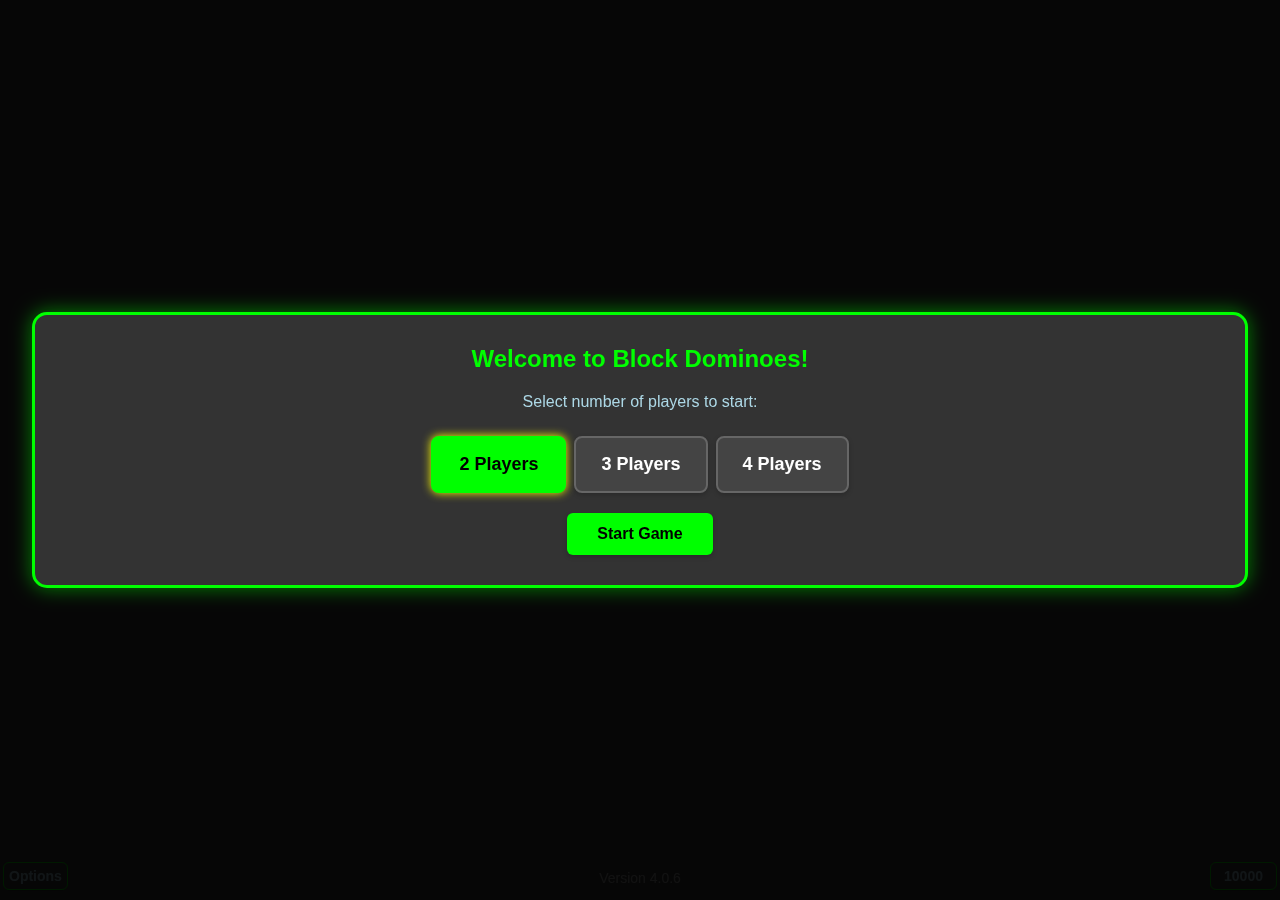
<file: index-trainedlocal-Good.html>
<!DOCTYPE html>
<html lang="en">
<head>
  <meta charset="UTF-8">
  <meta name="viewport" content="width=device-width, initial-scale=1.0, maximum-scale=1.0, user-scalable=no, viewport-fit=cover">
  <meta name="description" content="Domino Game - Vietnamese Style">
  <meta name="mobile-web-app-capable" content="yes">
  <meta name="apple-mobile-web-app-capable" content="yes">
  <meta name="apple-mobile-web-app-title" content="Domino">
  <meta name="apple-mobile-web-app-status-bar-style" content="black-translucent">
  <link rel="apple-touch-icon" href="logo.png">
  <meta name="theme-color" content="#444444">
  <link rel="manifest" href="manifest.json">
  <link rel="icon" type="image/png" sizes="256x256" href="logo.png">
  <link href="https://fonts.googleapis.com/css2?family=Inter:wght@400;500;600&display=swap" rel="stylesheet">
  <title>Block Dominoes - Vietnamese Style</title>
  <style>
   :root {
    --tile-width: 30px; /* Updated to match tile width */
    --tile-height: 60px; /* Updated to match tile height */
    --tile-gap: 2px;
  }

  .player-south .tiles-container {
    max-width: calc(100vw - 20px); /* Fit within screen width with padding */
    z-index: 110; /* Higher z-index for Player South */
  }

  .player-north .tiles-container {
    max-width: calc(100vw - 20px);
    z-index: 100; /* Lower than South */
  }

  .player-east .tiles-container,
  .player-west .tiles-container {
    min-height: calc(100vh - 20px);
    z-index: 100; /* Lower than South */
  }

  .tiles-container.overlapped.horizontal > .tile:not(:first-child) {
    box-shadow: -2px 0 4px rgba(255, 255, 255, 0.5);
  }

  .tiles-container.overlapped.vertical > .tile:not(:first-child) {
    box-shadow: 0 -2px 4px rgba(255, 255, 255, 0.5);
  }

    * {
      box-sizing: border-box;
    }

    button,
    select {
      -webkit-appearance: none;
      -moz-appearance: none;
      appearance: none;
      border: none;
      outline: none;
      background: #0f0;
      color: black;
      border-radius: 6px;
      font-family: 'Inter', sans-serif;
      font-weight: 600;
      font-size: 14px;
      padding: 8px 15px;
      cursor: pointer;
      text-align: center;
      box-shadow: 0 2px 5px rgba(0, 0, 0, 0.2);
      transition: background 0.2s, transform 0.1s;
    }

    button:hover,
    select:hover {
      background: #0c0;
      transform: scale(1.05);
    }

    button:active,
    select:active {
      transform: scale(0.98);
    }

    select {
      background-image: linear-gradient(45deg, transparent 50%, black 50%),
                        linear-gradient(135deg, black 50%, transparent 50%);
      background-position: calc(100% - 15px) calc(50% - 4px),
                           calc(100% - 10px) calc(50% - 4px);
      background-size: 5px 5px, 5px 5px;
      background-repeat: no-repeat;
      padding-right: 30px;
    }

    body {
      margin: 0;
      padding: 0;
      width: 100vw;
      height: 100vh;
      background-color: #444;
      position: fixed;
      overflow: hidden;
      font-family: 'Inter', 'Helvetica Neue', Arial, sans-serif;
      font-weight: 400;
      -webkit-text-size-adjust: 100%;
      touch-action: manipulation;
    }

    #player-selection-modal {
      position: fixed;
      top: 0;
      left: 0;
      width: 100%;
      height: 100%;
      background: rgba(0, 0, 0, 0.9);
      display: flex;
      align-items: center;
      justify-content: center;
      z-index: 10000;
    }

    #player-selection-modal.hidden {
      display: none;
    }

    .modal-content {
	 width: 95%;
      background: #333;
      padding: 30px;
      border-radius: 15px;
      border: 3px solid #0f0;
      text-align: center;
      box-shadow: 0 0 20px rgba(0, 255, 0, 0.5);
    }

    .modal-content h2 {
      color: #0f0;
      margin: 0 0 20px 0;
      font-size: 24px;
    }

    .modal-content p {
      color: #add8e6;
      margin: 0 0 25px 0;
      font-size: 16px;
    }

    .player-options {
      display: flex;
      gap: 8px;
      justify-content: center;
      margin-bottom: 20px;
    }

    .player-option {
      background: #444;
      color: #fff;
      border: 2px solid #666;
      padding: 15px 25px;
      border-radius: 8px;
      font-size: 18px;
      font-weight: bold;
      cursor: pointer;
      transition: all 0.2s;
    }

    .player-option:hover {
      background: #555;
      border-color: #0f0;
      transform: scale(1.05);
    }

    .player-option.selected {
      background: #0f0;
      color: black;
      border-color: #0f0;
    }

    #game-container {
      position: absolute;
	  top: 0;
      left: 0;
    /*top: 50%;
      left: 50%;
      transform: translate(-50%, -50%);*/
      display: flex;
      flex-direction: column;
      align-items: center;
      justify-content: center;
      width: 100%;
      height: 100%;
      overflow: visible;
      pointer-events: none;
    }
	
#table {
  position: absolute;
  left: 50%;
  top: calc(50% - 50px);
  transform: translate(-50%, -50%);
  
  width: 80%;
  height: calc(100% - 260px);
  
  display: block;
  pointer-events: all;
}
    .player-hand {
      position: fixed;
      text-align: center;
      z-index: 100;
      padding: 5px;
      pointer-events: none;
      display: flex;
      flex-direction: column;
      align-items: center;
    }
/*
 /* SOUTH — score below tiles, near screen bottom edge */
.player-south {
 bottom: 0;
  left: 50%;
  transform: translateX(-50%);
  flex-direction: column;
}
.player-south .score {
  position: absolute;
  bottom: 69px; /* move closer or further from bottom edge */
  left: 50%;
  transform: translateX(-50%);
}*/

.player-south {
  position: fixed;
  bottom: 0;
  left: 50%;
  transform: translateX(-50%);
  width: 100vw;
  height: 150px; /* fixed area for player hand */
  display: flex;
  justify-content: center;
  align-items: flex-end;
}

.player-south .tiles-container {
  position: absolute;
  bottom: 80px; /* your designed height above bottom */
  left: 50%;
  transform: translateX(-50%);
}

.player-south .score {
  position: absolute;
  bottom: 68px; /* below the tiles */
  left: 50%;
  transform: translateX(-50%);
}


/* NORTH — score above tiles, near top edge */
.player-north {
  top: 0;
  left: 50%;
  transform: translateX(-50%);
  flex-direction: column-reverse;
}
.player-north .score {
  position: absolute;
  top: -74px;
  left: 50%;
  transform: translateX(-50%);
}

/* EAST — score on far right edge */
.player-east {
  right: 10px;
  top: 50%;
  transform: translateY(-50%);
  flex-direction: row;
}
.player-east .score {
  position: absolute;
  right: -55px; /* distance outside right edge */
  top: 50%;
  transform: translateY(-50%) rotate(-90deg);
}
/* WEST — score on far left edge */
.player-west {
  left: 10px;
  top: 50%;
  transform: translateY(-50%);
  flex-direction: row-reverse;
}
.player-west .score {
  position: absolute;
  left: -55px;
  top: 50%;
  transform: translateY(-50%) rotate(90deg);
}

    .tiles-container {
      pointer-events: auto;
      display: flex;
      justify-content: center;
      align-items: center;
      gap: 2px;
      min-height: 80px;
    }

 /*.player-south .tiles-container,*/
.player-north .tiles-container {
  max-width: calc(var(--tile-width) * 7 + var(--tile-gap) * 6);
  margin-top: 7px;
}

.player-east .tiles-container,
.player-west .tiles-container {
  flex-direction: column;
  min-height: calc(var(--tile-height) * 7 + var(--tile-gap) * 6);
  min-width: 40px;
}

  /*  .tiles-container.overlapped.horizontal > .tile:not(:first-child) {
    margin-left: -10px;
    box-shadow: -2px 0 4px rgba(255,255,255, 0.5);
  }

  .player-south .tiles-container.overlapped.horizontal > .tile:not(:first-child) {
    margin-left: -17.5px;
    box-shadow: -2px 0 4px rgba(255,255,255, 0.5);
  }

  .player-south .tiles-container.overlapped.horizontal.many-tiles > .tile:not(:first-child) {
    margin-left: -11.67px;
    box-shadow: -2px 0 4px rgba(255,255,255, 0.5);
  }

  .tiles-container.overlapped.vertical > .tile:not(:first-child) {
    margin-top: -20px;
    box-shadow: 0 -2px 4px rgba(255,255,255, 0.5);
  }
  */

    .tile {
      display: block;
     width: var(--tile-width);
     height: var(--tile-height);
      border: 2px solid black;
      cursor: pointer;
      border-radius: 8px;
      background-color: black;
      position: relative;
      overflow: hidden;
      flex-shrink: 0;
    }

    .tile svg,
    .table-tile svg {
      width: 100%;
      height: 100%;
      display: block;
    }

    .selected {
      border: 3px solid yellow;
      box-shadow: 0 0 10px yellow;
    }

    .draggable {
      border: 2px dashed #6a6a6a;
    }

    .table-tile {
      position: absolute;
      width: var(--tile-width);
      height: var(--tile-height);
      border: 2px solid #666;
      border-radius: 6px;
      background-color: #1a1a1a;
      z-index: 15;
      transition: border-color 0.3s;
    }

    .table-tile.horizontal {
      width: var(--tile-height);
      height: var(--tile-width);
    }

    .table-tile.match-drop::before,
    .table-tile.match-drop::after {
      border-style: dashed !important;
    }

    .table-tile.placeholder {
      z-index: 20;
      pointer-events: auto;
      background-color: transparent;
    }

    .table-tile.end-top::before {
      content: '';
      position: absolute;
      top: -2px;
      left: -2px;
      right: -2px;
      height: calc(50% + 2px);
      border-top: 2px solid #0ff;
      border-left: 2px solid #0ff;
      border-right: 2px solid #0ff;
      border-radius: 6px 6px 0 0;
      box-shadow: 0 0 10px #0ff;
      pointer-events: none;
      z-index: 16;
    }

    .table-tile.end-bottom::after {
      content: '';
      position: absolute;
      bottom: -2px;
      left: -2px;
      right: -2px;
      height: calc(50% + 2px);
      border-bottom: 2px solid #0ff;
      border-left: 2px solid #0ff;
      border-right: 2px solid #0ff;
      border-radius: 0 0 6px 6px;
      box-shadow: 0 0 10px #0ff;
      pointer-events: none;
      z-index: 16;
    }

    .table-tile.end-left::before {
      content: '';
      position: absolute;
      left: -2px;
      top: -2px;
      bottom: -2px;
      width: calc(50% + 2px);
      border-left: 2px solid #0ff;
      border-top: 2px solid #0ff;
      border-bottom: 2px solid #0ff;
      border-radius: 6px 0 0 6px;
      box-shadow: 0 0 10px #0ff;
      pointer-events: none;
      z-index: 16;
    }

    .table-tile.end-right::after {
      content: '';
      position: absolute;
      right: -2px;
      top: -2px;
      bottom: -2px;
      width: calc(50% + 2px);
      border-right: 2px solid #0ff;
      border-top: 2px solid #0ff;
      border-bottom: 2px solid #0ff;
      border-radius: 0 6px 6px 0;
      box-shadow: 0 0 10px #0ff;
      pointer-events: none;
      z-index: 16;
    }

    .table-tile.double-end-top::before,
    .table-tile.double-end-bottom::after,
    .table-tile.double-end-left::before,
    .table-tile.double-end-right::after {
      content: '';
      position: absolute;
      border: 2px solid #0ff;
      box-shadow: 0 0 10px #0ff;
      pointer-events: none;
      z-index: 16;
    }

    .table-tile.double-end-top::before {
      top: -2px;
      left: -2px;
      right: -2px;
      height: calc(50% + 2px);
      border-radius: 6px 6px 0 0;
    }

    .table-tile.double-end-bottom::after {
      bottom: -2px;
      left: -2px;
      right: -2px;
      height: calc(50% + 2px);
      border-radius: 0 0 6px 6px;
    }

    .table-tile.double-end-left::before {
      left: -2px;
      top: -2px;
      bottom: -2px;
      width: calc(50% + 2px);
      border-radius: 6px 0 0 6px;
    }

    .table-tile.double-end-right::after {
      right: -2px;
      top: -2px;
      bottom: -2px;
      width: calc(50% + 2px);
      border-radius: 0 6px 6px 0;
    }

    .tile:hover {
      border: 3px solid #0f0;
      box-shadow: 0 0 8px #0f0;
    }

    .score {
      font-size: 14px;
      font-weight: bold;
      color: #fff;
      margin: 3px 0;
      z-index: 201;
      text-shadow: 0 0 5px #fff;
      display: flex;
      align-items: center;
      justify-content: center;
      min-width: 100px;
      pointer-events: none;
	  bottom: 2px;
    }

    .score-arrow {
      width: 25px;
      display: inline-block;
      text-align: center;
      color: #0f0;
    }

    .score-text {
      white-space: nowrap;
      margin-left: 10px;
      color: #0f0;
    }

    .score-number {
      position: relative;
      display: inline-block;
      margin-left: 50px;
    }

    .coins-container {
      position: absolute;
      z-index: 1;
      top: 50%;
      left: 50%;
      transform: translate(-50%, -50%);
      height: 20px;
      pointer-events: none;
      display: flex;
      align-items: center;
    }

    .coins-container .coin {
      font-size: 18px;
      margin-left: -8px;
      opacity: 0.5;
    }

    .coins-container .coin:first-child {
      margin-left: 0;
    }

    .coins-container.yellow .coin {
      filter: none;
    }

    .coins-container.violet .coin {
      filter: brightness(0) saturate(100%) invert(69%) sepia(23%) saturate(1988%) hue-rotate(248deg) brightness(104%) contrast(87%);
    }

    .coins-container.orange .coin {
      filter: brightness(0) saturate(50%) invert(52%) sepia(50%) saturate(1120%) hue-rotate(6deg) brightness(50%) contrast(97%);
    }

    .coins-container.red .coin {
      filter: brightness(0) saturate(100%) invert(35%) sepia(71%) saturate(6921%) hue-rotate(350deg) brightness(88%) contrast(133%);
    }

    .coins-container.silver .coin {
      filter: brightness(0) saturate(100%) invert(88%) sepia(3%) saturate(0%) hue-rotate(193deg) brightness(95%) contrast(90%);
    }

    .play-buttons {
      margin-top: 35px;
      display: flex;
      gap: 5px;
      justify-content: center;
      align-items: center;
      min-height: 40px;
      pointer-events: auto;
    }

    .play-buttons button {
      padding: 6px 10px;
      background: #0f0;
      color: black;
      border: none;
      border-radius: 5px;
      cursor: pointer;
      font-weight: bold;
      font-size: 14px;
      display: none;
	  flex: 0 0 auto; /* don’t shrink */
	  white-space: nowrap;
    }

    .play-buttons button:hover {
      background: #0c0;
      transform: scale(1.05);
    }

    #new-game {
      position: fixed;
      bottom: -6px;
      left: 50%;
      transform: translate(-50%, -50%);
      padding: 3px 10px;
      color: #fff;
      background: rgba(0, 0, 0, 0.9);
      border: 2px solid #0f0;
      border-radius: 8px;
      cursor: pointer;
      display: none;
      z-index: 999;
      font-size: 18px;
      font-weight: bold;
    }

    #new-game:hover {
      background: #090;
    }

    #bets {
      position: fixed;
      bottom: 10px;
      right: 3px;
      z-index: 100;
      background: #444;
      color: #add8e6;
      border: 1px solid #0f0;
      padding: 5px;
      font-size: 14px;
    }

    .table-tile.first-double {
      border: 2px solid #0ff !important;
      box-shadow: 0 0 10px #0ff !important;
    }

#options-button:active {
  transform: scale(0.95); /* Immediate visual feedback */
  background: #0a0;
}

#options-button {
  position: fixed;
  bottom: 10px;
  left: 3px;
  z-index: 100;
  background: #444;
  color: #add8e6;
  border: 1px solid #0f0;
  padding: 5px;
  font-size: 14px;
  cursor: pointer;
  touch-action: manipulation;
  user-select: none;
  -webkit-tap-highlight-color: transparent;
  pointer-events: auto;
  transition: all 0.1s ease; /* Smooth transition */
}

    #options-button:hover {
      background: #0c0;
      transform: scale(1.05);
    }


    #options-menu {
      position: fixed;
      bottom: 50px;
      left: 10px;
      background: #444;
      border: 2px solid #0f0;
      border-radius: 5px;
      padding: 10px;
      z-index: 201;
      display: none;
      color: #add8e6;
      font-size: 12px;
      pointer-events: auto;
    }

    #options-menu select {
      -webkit-appearance: none;
      -moz-appearance: none;
      appearance: none;
      background-color: #333;
      color: #add8e6;
      border: 1px solid #0f0;
      border-radius: 4px;
      padding: 4px 10px;
      font-size: 12px;
      line-height: 1.4;
      outline: none;
      cursor: pointer;
      width: auto;
      background-image: none;
      box-shadow: none;
    }

    #options-menu select:focus {
      border-color: #0c0;
      outline: none;
    }

    #options-menu label {
      display: flex;
      align-items: center;
      justify-content: space-between;
      margin: 6px 0;
    }

    .close-btn {
      position: absolute;
      top: -4px;
      right: 2px;
      cursor: pointer;
      color: #0f0;
      font-size: 18px;
      font-weight: bold;
      transition: 0.2s ease;
    }

    .close-btn:hover {
      color: #fff;
      transform: scale(1.2);
    }

    #boneyard {
      position: fixed;
      top: 1px;
      left: 1px;
      padding: 1px;
      display: none;
    }

    #installBtn {
      position: fixed;
      bottom: 10px;
      left: 50%;
      transform: translateX(-50%);
      background: rgba(0,0,0,.5);
      color: #fff;
      border: none;
      border-radius: 8px;
      padding: 10px 16px;
      font-size: 15px;
      font-weight: bold;
      cursor: pointer;
      z-index: 9999;
      display: none;
      box-shadow: 0 0 10px #0f08;
    }
  </style>
</head>
<body>
  <div id="player-selection-modal">
    <div class="modal-content">
      <h2>Welcome to Block Dominoes!</h2>
      <p>Select number of players to start:</p>
      <div class="player-options">
        <button class="player-option selected" data-players="2">2 Players</button>
        <button class="player-option" data-players="3">3 Players</button>
        <button class="player-option" data-players="4">4 Players</button>
      </div>
      <button id="start-game-btn" style="background: #0f0; color: black; padding: 12px 30px; font-size: 16px;">Start Game</button>
    </div>
  </div>

  <button id="installBtn">📲 Install App</button>

  <div id="game-container">
    <div id="table"></div>
  </div>
  <button id="new-game">New Game</button>
  <div id="players">
    <div class="player-hand player-south" data-player="0"></div>
    <div class="player-hand player-east" data-player="1"></div>
    <div class="player-hand player-north" data-player="2"></div>
    <div class="player-hand player-west" data-player="3"></div>
  </div>
  <div id="boneyard">
    <div id="boneyard-tiles" style="display: grid; grid-template-columns: repeat(7, auto); gap: 1px;"></div>
  </div>
  <button id="options-button">Options</button>

  <div id="options-menu">
    <span id="close-options" class="close-btn">&times;</span>
    <label>Players
      <select id="numPlayers">
        <option value="2">2</option>
        <option value="3">3</option>
        <option value="4" selected>4</option>
      </select>
    </label>
    <label>Tile Mode
      <select id="tileMode">
        <option value="Open">Open</option>
        <option value="Close" selected>Close</option>
      </select>
    </label>
    <label>Background Color
      <select id="backgroundColor">
        <option value="white">White</option>
        <option value="olive">Olive</option>
        <option value="teal">Teal</option>
        <option value="indigo">Indigo</option>
        <option value="gold">Gold</option>
        <option value="#444" selected>Grey</option>
      </select>
    </label>
    <label>Sound
      <select id="sound">
        <option value="On" selected>On</option>
        <option value="Off">Off</option>
      </select>
    </label>
    <label>Fun Voice
      <select id="funVoice">
        <option value="On">On</option>
        <option value="Off" selected>Off</option>
      </select>
    </label>
  </div>
  <select id="bets">
    <option value="1000">1000</option>
    <option value="10000" selected>10000</option>
    <option value="50000">50000</option>
    <option value="100000">100000</option>
    <option value="500000">500000</option>
    <option value="1000000">1000000</option>
  </select>
  <div style="position: fixed; bottom: 14px; left: 50%; transform: translateX(-50%); color: #ccc; font-size: 14px; opacity: 0.8; pointer-events: none;">Version 4.0.6</div>

<script>
  // PWA Install Script
    let deferredPrompt;
    const installBtn = document.getElementById('installBtn');

    window.addEventListener('beforeinstallprompt', (e) => {
      e.preventDefault();
      deferredPrompt = e;
      installBtn.style.display = 'block';
    });

    installBtn.addEventListener('click', async () => {
      if (!deferredPrompt) return;
      deferredPrompt.prompt();
      const choice = await deferredPrompt.userChoice;
      if (choice.outcome === 'accepted') {
        installBtn.style.display = 'none';
        localStorage.setItem('pwaInstalled', 'true');
      }
      deferredPrompt = null;
    });

    window.addEventListener('appinstalled', () => {
      installBtn.style.display = 'none';
      localStorage.setItem('pwaInstalled', 'true');
    });

    if (!localStorage.getItem('pwaInstalled')) {
      navigator.serviceWorker.getRegistrations().then(regs => regs.forEach(r => r.unregister()));
      caches.keys().then(keys => keys.forEach(k => caches.delete(k)));
    }

    document.addEventListener('click', () => {
      if (!deferredPrompt && installBtn.style.display === 'none') {
        setTimeout(() => {
          if (deferredPrompt) installBtn.style.display = 'block';
        }, 1000);
      }
    });
  </script>

<script>
// Additional: Ensure bets is enabled initially (before first game start)
document.addEventListener('DOMContentLoaded', () => {
  document.getElementById('bets').disabled = false; // Enabled before any game starts
});
</script>

<script>
let trainingMode = false;
    // Game Variables
    let audioContext = null;
    let canPlaySound = true;
    let soundLocked = false;
    let funVoice = false;
    let tileMode = 'Close';
    let backgroundColor = '#444';
    let bet = 10000;
    let draggedTile = null;
    let numPlayersVar = 4;
    let gameState = null;
    let currentActivePlayerTurn = 0;
    let nextGameStarter = 0;
    let lastValidPlayer = 0;
	
	
    // Updated global variables and initialization
let scores = [10000000, 10000000, 10000000, 10000000];
///
let isOverallFirstGame = true;
let isTrueFirstGame = true; // ⭐ NEW: Track if it's the very first game ever
///
// === UNIFIED TRAINING MODE SYSTEM ===
// Place this BEFORE any game code (after variable declarations)
(function initTrainingMode() {
  window.trainingMode = false;
  
  // Store original functions
  const original = {
    alert: window.alert,
    setTimeout: window.setTimeout,
    requestAnimationFrame: window.requestAnimationFrame
  };

  // Override alert
  window.alert = function(msg) {
    if (!window.trainingMode) {
      original.alert.call(window, msg);
    }
  };

  // Override setTimeout - ALLOW delays of 0 or very short during training
  window.setTimeout = function(fn, delay, ...args) {
    if (window.trainingMode && delay > 10) {
      // Block long delays during training, but allow yield delays (0-10ms)
      return null;
    }
    return original.setTimeout.call(window, fn, delay, ...args);
  };

  // Override requestAnimationFrame
  window.requestAnimationFrame = function(callback) {
    if (window.trainingMode) {
      return null; // Block all RAF during training
    }
    return original.requestAnimationFrame.call(window, callback);
  };

  // Restore functions if needed
  window.restoreOriginalFunctions = function() {
    window.alert = original.alert;
    window.setTimeout = original.setTimeout;
    window.requestAnimationFrame = original.requestAnimationFrame;
  };
})();
///

// Load persisted data from localStorage
const storedScores = localStorage.getItem('dominoScores');
if (storedScores) {
  scores = JSON.parse(storedScores);
}
const storedBet = localStorage.getItem('dominoBet');
if (storedBet) {
  bet = parseInt(storedBet, 10);
}
document.getElementById('bets').value = bet; // Sync select with loaded bet
// Updated bets change listener
document.getElementById('bets').addEventListener('change', function(e) {
  if (gameState && !gameState.gameOver) {
    safeAlert('Cannot change bet during game!');
    e.target.value = bet; // Revert to previous bet value
    return;
  }
  bet = parseInt(e.target.value, 10);
  localStorage.setItem('dominoBet', bet);
});

    const tiles = [
      {top: 6, bottom: 6}, {top: 6, bottom: 5}, {top: 6, bottom: 4}, {top: 6, bottom: 3}, {top: 6, bottom: 2}, {top: 6, bottom: 1}, {top: 6, bottom: 0},
      {top: 5, bottom: 5}, {top: 5, bottom: 4}, {top: 5, bottom: 3}, {top: 5, bottom: 2}, {top: 5, bottom: 1}, {top: 5, bottom: 0},
      {top: 4, bottom: 4}, {top: 4, bottom: 3}, {top: 4, bottom: 2}, {top: 4, bottom: 1}, {top: 4, bottom: 0},
      {top: 3, bottom: 3}, {top: 3, bottom: 2}, {top: 3, bottom: 1}, {top: 3, bottom: 0},
      {top: 2, bottom: 2}, {top: 2, bottom: 1}, {top: 2, bottom: 0},
      {top: 1, bottom: 1}, {top: 1, bottom: 0},
      {top: 0, bottom: 0}
    ];

    const numTiles = 7;

// Player Selection Modal Logic
const modal = document.getElementById('player-selection-modal');
const playerOptions = document.querySelectorAll('.player-option');
const startGameBtn = document.getElementById('start-game-btn');

// Initialize selectedPlayers from any option already marked `.selected` in markup,
// otherwise fall back to 4 (or whatever default you want).
let selectedPlayers = (() => {
  const pre = document.querySelector('.player-option.selected');
  return pre ? parseInt(pre.dataset.players, 10) : 4;
})();

// Click handler for options — keeps selectedPlayers in sync with UI
playerOptions.forEach(option => {
  option.addEventListener('click', () => {
    playerOptions.forEach(opt => opt.classList.remove('selected'));
    option.classList.add('selected');

    // parseInt with radix and guard fallback
    const n = parseInt(option.dataset.players, 10);
    selectedPlayers = Number.isFinite(n) ? n : 4;
  });
});


    startGameBtn.addEventListener('click', () => {
      numPlayersVar = selectedPlayers;
      document.getElementById('numPlayers').value = numPlayersVar;
      modal.classList.add('hidden');
      initAudioContext();
      startNewGame();
    });

    // Helper Functions
    function abbreviate(num) {
      if (num >= 1e9) return (num / 1e9).toFixed(1) + 'B';
      else if (num >= 1e6) return (num / 1e6).toFixed(1) + 'M';
      else if (num >= 1e3) return (num / 1e3).toFixed(1) + 'K';
      else return num.toString();
    }

    function formatPayout(amount) {
      return abbreviate(Math.abs(amount)) + (amount < 0 ? ' loss' : ' gain');
    }

 function initAudioContext() {
  if (window.trainingMode) return;
  if (!audioContext) {
    audioContext = new (window.AudioContext || window.webkitAudioContext)();
  }
  if (audioContext.state === 'suspended') {
    audioContext.resume();
  }
}
function playSound() {
  if (window.trainingMode || !canPlaySound) return;
  
  try {
    initAudioContext();
    let oscillator = audioContext.createOscillator();
    let gainNode = audioContext.createGain();
    oscillator.connect(gainNode);
    gainNode.connect(audioContext.destination);
    oscillator.frequency.value = 523.25;
    gainNode.gain.setValueAtTime(0.1, audioContext.currentTime);
    gainNode.gain.exponentialRampToValueAtTime(0.01, audioContext.currentTime + 0.3);
    oscillator.start(audioContext.currentTime);
    oscillator.stop(audioContext.currentTime + 0.3);
  } catch (e) {
    // Silently fail during training
  }
}
	// --- Prevent early AudioContext errors ---
document.addEventListener("click", resumeAudioContext, { once: true });
document.addEventListener("touchstart", resumeAudioContext, { once: true });

function resumeAudioContext() {
  if (window.trainingMode || !canPlaySound) return;
  
  try {
    if (typeof audioContext !== "undefined" && audioContext && audioContext.state === "suspended") {
      audioContext.resume().then(() => {
        console.log("🔊 AudioContext resumed after user gesture");
      });
    } else {
      initAudioContext();
      console.log("🔊 AudioContext initialized after user gesture");
    }
  } catch (e) {
    // Silently fail
  }
}
    function shuffle(array) {
      for (let i = array.length - 1; i > 0; i--) {
        const j = Math.floor(Math.random() * (i + 1));
        [array[i], array[j]] = [array[j], array[i]];
      }
    }

    function generateBackTileSvg(isHorizontal) {
      let svg;
      if (!isHorizontal) {
        svg = `<svg viewBox='0 0 50 100' xmlns='http://www.w3.org/2000/svg'>`;
      } else {
        svg = `<svg viewBox='0 0 100 50' xmlns='http://www.w3.org/2000/svg'>`;
      }
      svg += "</svg>";
      return svg;
    }

    function generateTileSvg(isHorizontal, tileData) {
      const colors = ["", "red", "gold", "white", "red", "seagreen", "white"];
      let svg;
      if (!isHorizontal) {
        svg = `<svg viewBox='0 0 50 100' xmlns='http://www.w3.org/2000/svg'>`;
        const { top, bottom } = tileData;
        if (top > 0) {
          svg += `<g class='dots' fill='${colors[top]}'>`;
          const tops = {
            1: "<circle cx='25' cy='20' r='5' />",
            2: "<circle cx='15' cy='10' r='5' /><circle cx='35' cy='30' r='5' />",
            3: "<circle cx='15' cy='10' r='5' /><circle cx='25' cy='20' r='5' /><circle cx='35' cy='30' r='5' />",
            4: "<circle cx='15' cy='10' r='5' /><circle cx='35' cy='10' r='5' /><circle cx='15' cy='30' r='5' /><circle cx='35' cy='30' r='5' />",
            5: "<circle cx='15' cy='10' r='5' /><circle cx='25' cy='20' r='5' /><circle cx='35' cy='10' r='5' /><circle cx='15' cy='30' r='5' /><circle cx='35' cy='30' r='5' />",
            6: "<circle cx='15' cy='10' r='5' /><circle cx='15' cy='22' r='5' /><circle cx='15' cy='34' r='5' /><circle cx='35' cy='10' r='5' /><circle cx='35' cy='22' r='5' /><circle cx='35' cy='34' r='5' />"
          };
          svg += tops[top] + "</g>";
        }
        if (bottom > 0) {
          svg += `<g class='dots' fill='${colors[bottom]}'>`;
          const bottoms = {
            1: "<circle cx='25' cy='80' r='5' />",
            2: "<circle cx='15' cy='65' r='5' /><circle cx='35' cy='85' r='5' />",
            3: "<circle cx='15' cy='65' r='5' /><circle cx='25' cy='75' r='5' /><circle cx='35' cy='85' r='5' />",
            4: "<circle cx='15' cy='65' r='5' /><circle cx='35' cy='65' r='5' /><circle cx='15' cy='85' r='5' /><circle cx='35' cy='85' r='5' />",
            5: "<circle cx='15' cy='65' r='5' /><circle cx='25' cy='75' r='5' /><circle cx='35' cy='65' r='5' /><circle cx='15' cy='85' r='5' /><circle cx='35' cy='85' r='5' />",
            6: "<circle cx='15' cy='65' r='5' /><circle cx='15' cy='77' r='5' /><circle cx='15' cy='89' r='5' /><circle cx='35' cy='65' r='5' /><circle cx='35' cy='77' r='5' /><circle cx='35' cy='89' r='5' />"
          };
          svg += bottoms[bottom] + "</g>";
        }
        svg += "<line x1='0' y1='50%' x2='100%' y2='50%' stroke='#666' stroke-width='2' />";
      } else {
        svg = `<svg viewBox='0 0 100 50' xmlns='http://www.w3.org/2000/svg'>`;
        const { left, right } = tileData;
        svg += "<line x1='50%' y1='0' x2='50%' y2='100%' stroke='#666' stroke-width='2' />";
        if (left > 0) {
          svg += `<g class='dots' fill='${colors[left]}'>`;
          const leftPatterns = {
            1: "<circle cx='25' cy='20' r='5' />",
            2: "<circle cx='15' cy='10' r='5' /><circle cx='35' cy='30' r='5' />",
            3: "<circle cx='15' cy='10' r='5' /><circle cx='25' cy='20' r='5' /><circle cx='35' cy='30' r='5' />",
            4: "<circle cx='15' cy='10' r='5' /><circle cx='35' cy='10' r='5' /><circle cx='15' cy='30' r='5' /><circle cx='35' cy='30' r='5' />",
            5: "<circle cx='15' cy='10' r='5' /><circle cx='25' cy='20' r='5' /><circle cx='35' cy='10' r='5' /><circle cx='15' cy='30' r='5' /><circle cx='35' cy='30' r='5' />",
            6: "<circle cx='15' cy='10' r='5' /><circle cx='15' cy='22' r='5' /><circle cx='15' cy='34' r='5' /><circle cx='35' cy='10' r='5' /><circle cx='35' cy='22' r='5' /><circle cx='35' cy='34' r='5' />"
          };
          svg += leftPatterns[left] + "</g>";
        }
        if (right > 0) {
          svg += `<g class='dots' fill='${colors[right]}'>`;
          const rightPatterns = {
            1: "<circle cx='75' cy='30' r='5' />",
            2: "<circle cx='65' cy='15' r='5' /><circle cx='85' cy='35' r='5' />",
            3: "<circle cx='65' cy='15' r='5' /><circle cx='75' cy='25' r='5' /><circle cx='85' cy='35' r='5' />",
            4: "<circle cx='65' cy='15' r='5' /><circle cx='85' cy='15' r='5' /><circle cx='65' cy='35' r='5' /><circle cx='85' cy='35' r='5' />",
            5: "<circle cx='65' cy='15' r='5' /><circle cx='75' cy='25' r='5' /><circle cx='85' cy='15' r='5' /><circle cx='65' cy='35' r='5' /><circle cx='85' cy='35' r='5' />",
            6: "<circle cx='65' cy='15' r='5' /><circle cx='65' cy='27' r='5' /><circle cx='65' cy='39' r='5' /><circle cx='85' cy='15' r='5' /><circle cx='85' cy='27' r='5' /><circle cx='85' cy='39' r='5' />"
          };
          svg += rightPatterns[right] + "</g>";
        }
      }
      svg += "</svg>";
      return svg;
    }

    function getTileSizes() {
      const rootStyle = getComputedStyle(document.documentElement);
      const tw = parseFloat(rootStyle.getPropertyValue('--tile-width'));
      const th = parseFloat(rootStyle.getPropertyValue('--tile-height'));
      return { V_W: tw, V_H: th, H_W: th, H_H: tw, FULL: th, OFFSET: th / 4 };
    }

    function isDouble(tile) {
      return tile.top === tile.bottom;
    }

    function canPlayTile(tile, board) {
      if (!board.leftEnd) return true;
      const leftEnd = board.leftEnd.value;
      const rightEnd = board.rightEnd.value;
      return tile.top === leftEnd || tile.bottom === leftEnd || tile.top === rightEnd || tile.bottom === rightEnd;
    }

    function canPlayOnEnd(tile, endValue) {
      return tile.top === endValue || tile.bottom === endValue;
    }

    function getPlayerNumber(index) {
      return index + 1;
    }

    function rotateTile(tile) {
      return { top: tile.bottom, bottom: tile.top };
    }
///
function setupGame() {
  const gameTiles = [...tiles];
  shuffle(gameTiles);
  let players = Array(4).fill().map(() => []);
  let boneyard = [];
  let playerOrder = numPlayersVar === 2 ? [0, 2] : numPlayersVar === 3 ? [0, 1, 2] : [0, 1, 2, 3];
  
// ⭐ FIX: Force "highest double" rule if player count changes and winner is invalid
  if (!playerOrder.includes(nextGameStarter)) {
    nextGameStarter = 0;
    isOverallFirstGame = true; // This re-engages the highest double rule
    isTrueFirstGame = true; // Also reset this to be consistent
  }
  
  for (let p of playerOrder) {
    players[p] = gameTiles.splice(0, numTiles);
  }
  boneyard = gameTiles;

  const board = {
    tiles: [],
    leftEnd: null,
    rightEnd: null,
    offsetX: 0,
    offsetY: 0
  };

  let highestDouble = null;
  let starter = 0;
  
  for (let p of playerOrder) {
    const doubles = players[p].filter(t => isDouble(t));
    if (doubles.length > 0) {
      const playerHighest = doubles.reduce((max, t) => t.top > max.top ? t : max, doubles[0]);
      if (!highestDouble || playerHighest.top > highestDouble.top) {
        highestDouble = playerHighest;
        starter = p;
      }
    }
  }

  const isThisFirstGame = isOverallFirstGame;
  if (isThisFirstGame) {
    currentActivePlayerTurn = starter;
    isOverallFirstGame = false;
    isTrueFirstGame = false; // ⭐ Mark that we're past the true first game
  } else {
    if (playerOrder.includes(nextGameStarter)) {
      currentActivePlayerTurn = nextGameStarter;
    } else {
      currentActivePlayerTurn = starter;
    }
  }

  const roundHistory = [];

  return {
    players, 
    boneyard, 
    board, 
    prevBoard: null, 
    gameOver: false, 
    roundHistory, 
    selectedIndex: -1, 
    isThisFirstGame, 
    playerOrder, 
    highestDouble
  };
}

///
function startNewGame() {
  isOverallFirstGame = true;
  isTrueFirstGame = true; // ⭐ Reset to true when explicitly starting new game
  currentActivePlayerTurn = 0;
  nextGameStarter = 0;
  lastValidPlayer = 0;
  
  document.getElementById('new-game').style.display = 'none';
  gameState = setupGame();
  renderGame(gameState);
  
  if (!gameState.gameOver && currentActivePlayerTurn !== 0) {
    setTimeout(() => playAI(gameState), 1500);
  }
}
///
    document.getElementById('close-options').addEventListener('click', () => {
      document.getElementById('options-menu').style.display = 'none';
    });

// Options button - immediate response
const optionsButton = document.getElementById('options-button');
const optionsMenu = document.getElementById('options-menu');

optionsButton.addEventListener('click', (e) => {
  e.stopPropagation();
  
  // Toggle menu immediately
  const isHidden = optionsMenu.style.display === 'none' || optionsMenu.style.display === '';
  optionsMenu.style.display = isHidden ? 'block' : 'none';
  
  // Visual feedback
  optionsButton.style.transform = 'scale(0.95)';
  setTimeout(() => {
    optionsButton.style.transform = 'scale(1)';
  }, 100);
});

// Close button
document.getElementById('close-options').addEventListener('click', (e) => {
  e.stopPropagation();
  optionsMenu.style.display = 'none';
});

// Close menu when clicking outside
document.addEventListener('click', (e) => {
  if (optionsMenu.style.display === 'block' && 
      !optionsMenu.contains(e.target) && 
      !optionsButton.contains(e.target)) {
    optionsMenu.style.display = 'none';
  }
});
///
document.getElementById('numPlayers').onchange = async (e) => {
  if (gameState && !gameState.gameOver) {
    safeAlert('Cannot change number of Players during game!');
    e.target.value = numPlayersVar;
    return;
  }
  
  const newPlayerCount = parseInt(e.target.value);
  
  document.getElementById('options-menu').style.display = 'none';
  
  await trainAIForMode(newPlayerCount);
  
// ⭐ FIX: Force "highest double" rule if player count changes and winner is invalid
  const newPlayerOrder = newPlayerCount === 2 ? [0, 2] : 
                         newPlayerCount === 3 ? [0, 1, 2] : 
                         [0, 1, 2, 3];

  if (!newPlayerOrder.includes(nextGameStarter)) {
    nextGameStarter = 0;
    isOverallFirstGame = true; // This re-engages the highest double rule
    isTrueFirstGame = true; // Also reset this to be consistent
  }
  
  numPlayersVar = newPlayerCount;
  
  document.getElementById('new-game').style.display = 'none';
  gameState = setupGame();
  renderGame(gameState);
  
  if (!gameState.gameOver && currentActivePlayerTurn !== 0) {
    setTimeout(() => playAI(gameState), 1500);
  }
};
///
    document.getElementById('tileMode').onchange = (e) => {
      tileMode = e.target.value;
      if (gameState) renderGame(gameState);
    };

    document.getElementById('backgroundColor').onchange = (e) => {
      backgroundColor = e.target.value;
      document.body.style.background = backgroundColor;
      if (backgroundColor === '#444') {
        document.body.style.color = '#fff';
      } else {
        document.body.style.color = '#000';
      }
    };

    document.getElementById('funVoice').onchange = (e) => {
      funVoice = e.target.value === 'On';
    };

    document.getElementById('sound').addEventListener('change', (e) => {
      if (e.target.value === 'Off') {
        canPlaySound = false;
        soundLocked = true;
      } else {
        canPlaySound = true;
        soundLocked = false;
      }
    });
///
function calculatePlacement(board, end, tableRect, tile) {
  const { V_W, V_H, H_W, H_H, FULL, OFFSET } = getTileSizes();
  const MARGIN = 0;

  let e = board[end === 'left' ? 'leftEnd' : 'rightEnd'];
  let isLeftChain = end === 'left';
  let turnDir = isLeftChain ? 'up' : 'down';

  let p = {};
  let hdir = e.dir;
  let isDoubleTile = isDouble(tile);
  let tryVerticalFirst = false;

  if (board.forceHorizontalNext) {
    tryVerticalFirst = false;
    board.forceHorizontalNext = false;
  } else {
    if (isDoubleTile && !e.isVertical) {
      // ⭐ FIX: Only turn vertical when VERY close to edge (within 1 tile width)
      const nearLeftEdge = e.x - FULL < MARGIN;
      const nearRightEdge = e.x + FULL > tableRect.width - MARGIN;
      if ((isLeftChain && nearLeftEdge) || (!isLeftChain && nearRightEdge)) {
        tryVerticalFirst = true;
      }
    }
  }

  if (tryVerticalFirst) {
    if (turnDir === 'up') {
      p.x = e.x - OFFSET;
      p.y = e.y - (FULL + OFFSET);
      p.nextEndX = p.x + OFFSET;
      p.nextEndY = p.y + OFFSET;
    } else {
      p.x = e.x - OFFSET;
      p.y = e.y + OFFSET;
      p.nextEndX = p.x + OFFSET;
      p.nextEndY = p.y + FULL - OFFSET;
    }
    p.isHorizontal = false;
    p.isVertical = true;
    p.width = V_W;
    p.height = V_H;

    const v_eff_x = p.x + board.offsetX;
    const v_eff_y = p.y + board.offsetY;
    p.boundCheck = (v_eff_x < MARGIN || v_eff_x + p.width > tableRect.width - MARGIN ||
                    v_eff_y < MARGIN || v_eff_y + p.height > tableRect.height - MARGIN);

    if (!p.boundCheck) {
      let newHdir = hdir === 'left' ? 'right' : 'left';
      p.newHdir = newHdir;
      p.turnDir = turnDir;
      
      // ⭐ FIX: Update edge detection for force horizontal
      const nearLeftEdge = v_eff_x - FULL < MARGIN;
      const nearRightEdge = v_eff_x + FULL > tableRect.width - MARGIN;
      if (nearLeftEdge || nearRightEdge) {
        board.forceHorizontalNext = true;
      }
      return p;
    }
  }

  // Try horizontal placement
  if (hdir === 'left') {
    p.x = e.x - (FULL + OFFSET);
    p.nextEndX = p.x + OFFSET;
  } else {
    p.x = e.x + OFFSET;
    p.nextEndX = p.x + FULL - OFFSET;
  }
  p.y = e.y - OFFSET;
  p.isHorizontal = true;
  p.isVertical = false;
  p.width = H_W;
  p.height = H_H;
  p.nextEndY = p.y + OFFSET;

  const eff_x = p.x + board.offsetX;
  const eff_y = p.y + board.offsetY;
  p.boundCheck = (eff_x < MARGIN || eff_x + p.width > tableRect.width - MARGIN ||
                  eff_y < MARGIN || eff_y + p.height > tableRect.height - MARGIN);

  if (!p.boundCheck) {
    return p;
  } else {
    // Horizontal doesn't fit, turn vertical
    if (turnDir === 'up') {
      p.y = e.y - (FULL + OFFSET);
      p.nextEndY = p.y + OFFSET;
    } else {
      p.y = e.y + OFFSET;
      p.nextEndY = p.y + FULL - OFFSET;
    }
    p.x = e.x - OFFSET;
    p.isHorizontal = false;
    p.isVertical = true;
    p.width = V_W;
    p.height = V_H;
    p.nextEndX = p.x + OFFSET;

    const v_eff_x = p.x + board.offsetX;
    const v_eff_y = p.y + board.offsetY;
    let v_bound = (v_eff_x < MARGIN || v_eff_x + p.width > tableRect.width - MARGIN ||
                   v_eff_y < MARGIN || v_eff_y + p.height > tableRect.height - MARGIN);

    if (v_bound) {
      let shiftX = 0, shiftY = 0;
      if (v_eff_x < MARGIN) shiftX = MARGIN - v_eff_x;
      else if (v_eff_x + p.width > tableRect.width - MARGIN)
        shiftX = (tableRect.width - MARGIN) - (v_eff_x + p.width);
      if (v_eff_y < MARGIN) shiftY = MARGIN - v_eff_y;
      else if (v_eff_y + p.height > tableRect.height - MARGIN)
        shiftY = (tableRect.height - MARGIN) - (v_eff_y + p.height);
      board.offsetX += shiftX;
      board.offsetY += shiftY;
    }

    let newHdir = hdir === 'left' ? 'right' : 'left';
    p.newHdir = newHdir;
    p.turnDir = turnDir;
    
    // ⭐ FIX: Update edge detection for force horizontal
    const nearLeftEdge = v_eff_x - FULL < MARGIN;
    const nearRightEdge = v_eff_x + FULL > tableRect.width - MARGIN;
    if (nearLeftEdge || nearRightEdge) {
      board.forceHorizontalNext = true;
    }
    return p;
  }
}
///
function computePlayerValues(players) {
  const values = [];
  
  // Count zeros on the table (from played tiles)
  let zerosOnTable = 0;
  if (gameState && gameState.roundHistory) {
    for (let move of gameState.roundHistory) {
      const tile = move.playedTile;
      if (tile.top === 0) zerosOnTable++;
      if (tile.bottom === 0) zerosOnTable++;
    }
  }
  
  // If 6 zeros visible, the 7th zero is in [0-0] → value = 13
  // Otherwise [0-0] = 0
  const doubleZeroValue = (zerosOnTable >= 6) ? 13 : 0;
  
  for (let p = 0; p < 4; p++) {
    let sum = 0;
    for (let tile of players[p]) {
      let pips = tile.top + tile.bottom;
      
      // Special case: [0-0]
      if (pips === 0) {
        pips = doubleZeroValue;
      }
      
      sum += pips;
    }
    values[p] = sum;
  }
  
  return values;
}
///

    function simulatePlay(board, tile, end) {
      if (!board.leftEnd) {
        return {
          leftEnd: { value: tile.top },
          rightEnd: { value: tile.bottom }
        };
      }

      let simLeftEnd = { ...board.leftEnd };
      let simRightEnd = { ...board.rightEnd };
      if (end === 'left') {
        const oldValue = simLeftEnd.value;
        if (tile.top === oldValue) {
          simLeftEnd.value = tile.bottom;
        } else {
          simLeftEnd.value = tile.top;
        }
      } else {
        const oldValue = simRightEnd.value;
        if (tile.top === oldValue) {
          simRightEnd.value = tile.bottom;
        } else {
          simRightEnd.value = tile.top;
        }
      }
      return { leftEnd: simLeftEnd, rightEnd: simRightEnd };
    }
	
    function isPlayableForAnyone(players, boneyard, board, playerOrder) {
      if (!board.leftEnd) return true;
      for (const p of playerOrder) {
        if (players[p].some(tile => canPlayTile(tile, board))) {
          return true;
        }
      }
      if (boneyard.length === 0) return false;
      const left = board.leftEnd.value;
      const right = board.rightEnd.value;
      return boneyard.some(tile => tile.top === left || tile.bottom === left || tile.top === right || tile.bottom === right);
    }

    function countAllPips(players, roundHistory) {
      const counts = [0, 0, 0, 0, 0, 0, 0];
      const allKnownTiles = [];
      allKnownTiles.push(...players[currentActivePlayerTurn]);
      if (roundHistory) {
        for (const move of roundHistory) {
          allKnownTiles.push(move.playedTile);
        }
      }
      for (const tile of allKnownTiles) {
        counts[tile.top]++;
        counts[tile.bottom]++;
      }
      return counts;
    }

    function getValidMoves(hand, board) {
      const validMoves = [];
      if (!board.leftEnd) {
        hand.forEach(tile => validMoves.push({ tile, end: 'right' }));
      } else {
        hand.forEach(tile => {
          const canLeft = canPlayOnEnd(tile, board.leftEnd.value);
          const canRight = canPlayOnEnd(tile, board.rightEnd.value);
          if (canLeft) {
            validMoves.push({ tile, end: 'left' });
          }
          if (canRight) {
            if (!isDouble(tile) || !canLeft) {
              validMoves.push({ tile, end: 'right' });
            }
          }
        });
      }
      return validMoves;
    }

    function drawUntilMatch(gameState, player) {
      const { players, board, boneyard } = gameState;
      const hand = players[player];
      while (boneyard.length > 0 && getValidMoves(hand, board).length === 0) {
        const idx = Math.floor(Math.random() * boneyard.length);
        const drawn = boneyard.splice(idx, 1)[0];
        hand.push(drawn);
      }
      if (player === 0 && hand.length > 0) {
        const lastDrawn = hand[hand.length - 1];
        if (canPlayTile(lastDrawn, board)) {
          gameState.selectedIndex = hand.length - 1;
        }
      }
    }

    function isInevitableBlock(board, players, boneyard, currentActivePlayerTurn, depth, maxDepth, playerOrder) {
      if (!board.leftEnd) return false;
      if (depth > maxDepth) return false;
      if (!isPlayableForAnyone(players, boneyard, board, playerOrder)) {
        return true;
      }

      const nextPlayerIndex = (playerOrder.indexOf(currentActivePlayerTurn) + 1) % playerOrder.length;
      const nextPlayer = playerOrder[nextPlayerIndex];
      const nextHand = players[nextPlayer];
      const validMoves = getValidMoves(nextHand, board);
      if (validMoves.length === 0) {
        return isInevitableBlock(board, players, boneyard, nextPlayer, depth + 1, maxDepth, playerOrder);
      }

      let allLeadToBlock = true;
      for (const move of validMoves) {
        const simBoard = simulatePlay(board, move.tile, move.end);
		
        //const simPlayers = JSON.parse(JSON.stringify(players));
		const simPlayers = players.map(hand => hand.slice());

        const tileIdx = simPlayers[nextPlayer].findIndex(t => t.top === move.tile.top && t.bottom === move.tile.bottom);
        simPlayers[nextPlayer].splice(tileIdx, 1);
        if (simPlayers[nextPlayer].length === 0) {
          allLeadToBlock = false;
          break;
        }
        if (!isInevitableBlock(simBoard, simPlayers, boneyard, nextPlayer, depth + 1, maxDepth, playerOrder)) {
          allLeadToBlock = false;
          break;
        }
      }
      return allLeadToBlock;
    }

    function hasPreventingAlternative(hand, board, allPlayers, playerIndex, maxDepth = 0) {
      if (!board.leftEnd) return false;

      const playableTiles = hand.filter(tile => canPlayTile(tile, board));
      if (playableTiles.length < 1) return false;

      let hasNonBlockingMove = false;

      for (const tile of playableTiles) {
        const canPlayLeft = canPlayOnEnd(tile, board.leftEnd.value);
        const canPlayRight = canPlayOnEnd(tile, board.rightEnd.value);

        if (canPlayLeft) {
          const simBoard = simulatePlay(board, tile, 'left');
          const simPlayers = JSON.parse(JSON.stringify(allPlayers));
          const tileIdx = simPlayers[playerIndex].findIndex(t => t.top === tile.top && t.bottom === tile.bottom);
          simPlayers[playerIndex].splice(tileIdx, 1);
          if (!isInevitableBlock(simBoard, simPlayers, [], playerIndex, 1, maxDepth)) {
            hasNonBlockingMove = true;
            break;
          }
        }

        if (canPlayRight && (!isDouble(tile) || !canPlayLeft)) {
          const simBoard = simulatePlay(board, tile, 'right');
          const simPlayers = JSON.parse(JSON.stringify(allPlayers));
          const tileIdx = simPlayers[playerIndex].findIndex(t => t.top === tile.top && t.bottom === tile.bottom);
          simPlayers[playerIndex].splice(tileIdx, 1);
          if (!isInevitableBlock(simBoard, simPlayers, [], playerIndex, 1, maxDepth)) {
            hasNonBlockingMove = true;
            break;
          }
        }
      }

      const hasMultipleOptions = playableTiles.length > 1 ||
        (playableTiles.length === 1 &&
         canPlayOnEnd(playableTiles[0], board.leftEnd.value) &&
         canPlayOnEnd(playableTiles[0], board.rightEnd.value));

      return hasMultipleOptions && hasNonBlockingMove;
    }
	///
async function trainAIForMode(playerCount) {
  const trainingKey = `Domino_AI_Trained_${playerCount}P`;
  const alreadyTrained = localStorage.getItem(trainingKey);
  
  if (!alreadyTrained) {
    // Show loading message
    const loadingMsg = document.createElement('div');
    loadingMsg.id = 'ai-training-msg';
    loadingMsg.style.cssText = 'position:fixed;top:50%;left:50%;transform:translate(-50%,-50%);background:rgba(0,0,0,0.9);color:#0f0;padding:20px 40px;border:2px solid #0f0;border-radius:10px;z-index:10001;font-size:18px;text-align:center;';
    loadingMsg.innerHTML = `🤖 Training AI for ${playerCount}-player mode...<br><span style="font-size:14px;color:#add8e6;">Progress: 0/2000 games (0%)</span>`;
    document.body.appendChild(loadingMsg);
    
    // Progress callback to update UI
    const updateProgress = (gamesCompleted) => {
      if (loadingMsg && loadingMsg.parentNode) {
        const percent = Math.floor((gamesCompleted / 2000) * 100);
        loadingMsg.innerHTML = `🤖 Training AI for ${playerCount}-player mode...<br><span style="font-size:14px;color:#add8e6;">Progress: ${gamesCompleted}/2000 games (${percent}%)</span>`;
      }
    };
    
    try {
      // Small delay to show message
      await new Promise(resolve => setTimeout(resolve, 100));
      
      // Temporarily set numPlayersVar for training
      const originalPlayerCount = numPlayersVar;
      numPlayersVar = playerCount;
      
      // Train AI on selected mode
      console.log(`🤖 Starting AI training for ${playerCount}-player mode...`);
      window.trainingMode = true;
      ///
	  const renderGameBackup = window.renderGame;
window.renderGame = function() {}; // disable rendering
	  ///
      await aiBrain.selfTrainAI(2000, 500, updateProgress);
      
	  ///
	  window.renderGame = renderGameBackup;
///
      window.trainingMode = false;
      
      // Restore original player count
      numPlayersVar = originalPlayerCount;
      
      // Mark as trained
      localStorage.setItem(trainingKey, 'true');
      console.log(`✅ AI training complete for ${playerCount}-player mode!`);
      
      return true; // Trained successfully
      
    } catch (error) {
      console.error(`❌ Training failed for ${playerCount}-player mode:`, error);
      
      // Update message to show error
      if (loadingMsg && loadingMsg.parentNode) {
        loadingMsg.innerHTML = `❌ Training failed!<br><span style="font-size:14px;color:#ff6b6b;">Error: ${error.message}</span>`;
        setTimeout(() => {
          if (loadingMsg && loadingMsg.parentNode) {
            loadingMsg.remove();
          }
        }, 3000);
      }
      
      return false; // Training failed
      
    } finally {
      // Ensure training mode is reset
      window.trainingMode = false;
      
      // Remove loading message after delay
      setTimeout(() => {
        if (loadingMsg && loadingMsg.parentNode) {
          loadingMsg.remove();
        }
      }, 1000);
    }
    
  } else {
    console.log(`✅ AI already trained for ${playerCount}-player mode`);
    try {
      const qSize = Object.keys(aiBrain.exportQ ? JSON.parse(aiBrain.exportQ()) : {}).length;
      console.log(`📊 Current Q-table has ${qSize} learned states`);
    } catch (e) {
      console.log(`📊 Q-table exists but size couldn't be determined`);
    }
    return false; // Already trained
  }
}
	
	///
	/* ===== Domino AI Brain (Q-learning) - insert ABOVE playAI() =====
   Stores Q-table in localStorage ("Domino_AI_Q").
   Works with your existing functions:
     - getValidMoves(hand, board)   -> returns array of validMoves { tile, end } or similar
     - playTile(gameState, tile, end) -> updates gameState (or use playMove if your project uses that)
     - setupGame(), renderGame(), etc.
   If your play function is named differently, replace playTile(...) calls below with your function.
*/
// --- Suppress all alerts while training ---
(function() {
  const originalAlert = window.alert;
  window.alert = function(msg) {
    if (!window.trainingMode) originalAlert(msg);
    // else ignore silently during AI self-training
  };
})();
///

const aiBrain = (function () {
  const LS_KEY = "Domino_AI_Q";
  const alpha = 0.12;
  const gamma = 0.9;
  const epsilonDefault = 0.12;
  
  // ⭐ SEPARATE CONTROLS
  const TRAINING_THRESHOLD = 0.02;  // Keep learning during training (LOW)
  const NORMAL_CLEANING = 0.50;     // Light periodic cleaning during training
  const FINAL_CLEANING = 0.65;      // Final aggressive clean (MODERATE)
  
  // Cleaning thresholds
  const ACTION_THRESHOLD_NORMAL = NORMAL_CLEANING * 0.12;      // = 0.06
  const ACTION_THRESHOLD_AGGRESSIVE = FINAL_CLEANING * 0.20;   // = 0.13 (not too high!)
  const STATE_AVG_THRESHOLD_NORMAL = NORMAL_CLEANING * 0.08;   // = 0.04
  const STATE_AVG_THRESHOLD_AGGRESSIVE = FINAL_CLEANING * 0.15; // = 0.098
  
  let Q = JSON.parse(localStorage.getItem(LS_KEY) || "{}");
  let saveCounter = 0;
  let updateCounter = 0;
///
function cleanQTable(Q, aggressive = false) {
  const stats = {
    originalStates: Object.keys(Q).length,
    originalActions: 0,
    skippedEmpty: 0,
    skippedWeak: 0,
    skippedLowValue: 0,
    keptStates: 0,
    keptActions: 0
  };
  
  for (const actions of Object.values(Q)) {
    stats.originalActions += Object.keys(actions || {}).length;
  }
  
  const cleaned = {};
  
  // Use pre-calculated thresholds based on CLEANING_AGGRESSIVENESS
  const ACTION_THRESHOLD = aggressive ? ACTION_THRESHOLD_AGGRESSIVE : ACTION_THRESHOLD_NORMAL;
  const STATE_AVG_THRESHOLD = aggressive ? STATE_AVG_THRESHOLD_AGGRESSIVE : STATE_AVG_THRESHOLD_NORMAL;
  const MIN_ACTIONS_PER_STATE = aggressive ? 2 : 1;
  
  for (const [state, actions] of Object.entries(Q)) {
    if (!actions || Object.keys(actions).length === 0) {
      stats.skippedEmpty++;
      continue;
    }
    
    const filteredActions = {};
    let totalQ = 0;
    let strongActions = 0;
    
    for (const [action, qValue] of Object.entries(actions)) {
      const absQ = Math.abs(qValue);
      
      if (absQ >= ACTION_THRESHOLD) {
        filteredActions[action] = qValue;
        totalQ += absQ;
        strongActions++;
        stats.keptActions++;
      } else {
        stats.skippedWeak++;
      }
    }
    
    if (strongActions < MIN_ACTIONS_PER_STATE) {
      stats.skippedLowValue++;
      continue;
    }
    
    const avgQ = strongActions > 0 ? totalQ / strongActions : 0;
    if (avgQ < STATE_AVG_THRESHOLD) {
      stats.skippedLowValue++;
      continue;
    }
    
    cleaned[state] = filteredActions;
    stats.keptStates++;
  }
  
  const reduction = stats.originalStates > 0 
    ? ((1 - stats.keptStates / stats.originalStates) * 100).toFixed(1)
    : 0;
  
  if (!window.trainingMode) {
    console.log(`🧹 Q-table cleaned (aggressiveness: ${(CLEANING_AGGRESSIVENESS * 100).toFixed(0)}%): ${stats.originalStates}→${stats.keptStates} states (${reduction}% reduction)`);
    console.log(`   📊 Actions: ${stats.originalActions}→${stats.keptActions}`);
    console.log(`   🗑️  Removed: ${stats.skippedEmpty} empty, ${stats.skippedWeak} weak actions, ${stats.skippedLowValue} low-value states`);
  }
  
  return { cleaned, stats };
}

///
function saveQ(force = false) {
  saveCounter++;
  
  // Fast: just save, no cleaning
  if (force || saveCounter % 100 === 0) {
    localStorage.setItem(LS_KEY, JSON.stringify(Q));
  }
}
///  
function getQValue(gameState, playerIndex, actionMove) {
  const k = stateKey(gameState, playerIndex);
  if (!Q[k] || typeof Q[k] !== 'object') return 0;
  
  try {
    const ak = actionKey(actionMove);
    return Q[k][ak] ?? 0;
  } catch (e) {
    return 0;
  }
}
///

  // Create a compact but descriptive state key
  function stateKey(gameState, playerIndex) {
    try {
      const board = gameState.board || {};
      const left = board.leftEnd ? board.leftEnd.value ?? board.leftEnd : (board.leftEnd ?? "N");
      const right = board.rightEnd ? board.rightEnd.value ?? board.rightEnd : (board.rightEnd ?? "N");
      const hand = (gameState.players && Array.isArray(gameState.players[playerIndex]))
        ? gameState.players[playerIndex].map(t => `${t.top}${t.bottom}`).sort().join(',')
        : "H";
      return `${left}_${right}|P${playerIndex}|${hand}`;
    } catch (e) {
      return "ERR";
    }
  }

  // Turn a move object into an action key string
  function actionKey(move) {
    if (!move) return "PASS";
    if (typeof move === "string") return move;
    const t = Array.isArray(move.tile) ? move.tile.join(':') : JSON.stringify(move.tile);
    const end = move.end || "";
    return `${t}@${end}`;
  }

  // ε-greedy choice from validMoves
  function chooseMove(gameState, playerIndex, validMoves, epsilon = epsilonDefault) {
    if (!Array.isArray(validMoves) || validMoves.length === 0) return null;
    const key = stateKey(gameState, playerIndex);
    if (!Q[key]) Q[key] = {};

    // Exploration
    if (Math.random() < epsilon) {
      return validMoves[Math.floor(Math.random() * validMoves.length)];
    }

    // Exploitation: choose highest Q
    let best = validMoves[0];
    let bestScore = -Infinity;
    for (const m of validMoves) {
      const ak = actionKey(m);
      const val = Q[key][ak] ?? 0;
      if (val > bestScore) { bestScore = val; best = m; }
    }
    return best;
  }

  // Get max Q for a given state
  ///
function maxQForStateKey(k) {
  if (!Q[k] || typeof Q[k] !== 'object') return 0;
  
  try {
    const vals = Object.values(Q[k]);
    if (vals.length === 0) return 0;
    return Math.max(...vals);
  } catch (e) {
    return 0;
  }
}
///
  // Update Q-table with immediate weak-value filtering
  ///
function updateQ(gameState, playerIndex, actionMove, reward, nextGameState) {
  const s = stateKey(gameState, playerIndex);
  const s2 = stateKey(nextGameState, playerIndex);
  
  if (!Q[s] || typeof Q[s] !== 'object') Q[s] = {};
  if (!Q[s2] || typeof Q[s2] !== 'object') Q[s2] = {};

  const a = actionKey(actionMove);
  const old = Q[s][a] ?? 0;
  const maxNext = maxQForStateKey(s2);
  const updated = old + alpha * (reward + gamma * maxNext - old);
  
  // ⭐ USE LOW THRESHOLD DURING TRAINING (keep most learning)
  if (Math.abs(updated) >= TRAINING_THRESHOLD) {
    Q[s][a] = updated;
  } else if (Q[s][a] !== undefined) {
    delete Q[s][a];
  }
  
  // ⭐ Only remove TRULY empty states during training
  try {
    if (Q[s] && typeof Q[s] === 'object' && Object.keys(Q[s]).length === 0) {
      delete Q[s];
    }
    if (Q[s2] && typeof Q[s2] === 'object' && Object.keys(Q[s2]).length === 0) {
      delete Q[s2];
    }
  } catch (e) {
    // Silently ignore
  }
  
  saveQ();
}
///
  // Reward function with [0-0] = 13 rule
  function calculateReward(gameStateBefore, playerIndex, actionMove, gameStateAfter) {
    let r = 0.5;

    if (!actionMove || actionMove === "PASS") r = -0.1;

    try {
      const t = actionMove && actionMove.tile ? actionMove.tile : null;
      if (t && t.top !== undefined && t.bottom !== undefined && t.top === t.bottom) {
        r += 0.4;
      }
    } catch (e) { /* ignore */ }

    try {
      const playersAfter = gameStateAfter.players || [];
      if (Array.isArray(playersAfter[playerIndex]) && playersAfter[playerIndex].length === 0) {
        r += 8;
      }
    } catch (e) {}

    if (gameStateAfter && gameStateAfter.gameOver) {
      try {
        const playersAfter = gameStateAfter.players || [];
        if (Array.isArray(playersAfter[playerIndex]) && playersAfter[playerIndex].length > 0) {
          const actualValues = computePlayerValues(playersAfter);
          const actualHandValue = actualValues[playerIndex];
          r -= Math.min(3, actualHandValue / 15);
        }
      } catch (e) {}
    }

    return r;
  }

  // ⭐ NEW: Manual cleaning function
  function manualClean(aggressive = true) {
    const { cleaned, stats } = cleanQTable(Q, aggressive);
    Q = cleaned;
    localStorage.setItem(LS_KEY, JSON.stringify(cleaned));
    return stats;
  }

  // ⭐ NEW: Get Q-table statistics
  function getStats() {
    const states = Object.keys(Q).length;
    const actions = Object.values(Q).reduce((sum, a) => sum + Object.keys(a || {}).length, 0);
    const avgActionsPerState = states > 0 ? (actions / states).toFixed(2) : 0;
    
    return {
      states,
      actions,
      avgActionsPerState
    };
  }

  // Expose API
  return {
    chooseMove,
    updateQ,
    getQValue,
    calculateReward,
    save: () => { saveQ(true); },
    load: () => { Q = JSON.parse(localStorage.getItem(LS_KEY) || "{}"); },
    exportQ: () => JSON.stringify(Q),
    importQ: (json) => { Q = JSON.parse(json || "{}"); saveQ(true); },
    clean: manualClean, // ⭐ NEW
    getStats: getStats, // ⭐ NEW
    LS_KEY,
async selfTrainAI(iterations = 2000, showEvery = 200, progressCallback = null) {
  // Setup code
  if (window.trainingMode) {
    console.warn("⚠️ Training already in progress. Force resetting...");
    window.trainingMode = false;
    window.lastTrainingStartTime = null;
    await new Promise(resolve => setTimeout(resolve, 100));
  }
  
  window.trainingMode = true;
  window.lastTrainingStartTime = Date.now();
  console.log(`🤖 selfTrainAI: starting ${iterations} games for ${numPlayersVar}-player mode`);
  
  const initialStats = getStats();
  console.log(`📊 Initial Q-table: ${initialStats.states} states, ${initialStats.actions} actions`);

  let consecutiveErrors = 0;
  const MAX_CONSECUTIVE_ERRORS = 100;

  try {
    // ========== TRAINING LOOP ==========
    for (let g = 0; g < iterations; g++) {
      try {
        let gs = setupGame();
        if (typeof gs.gameOver === 'undefined') gs.gameOver = false;

        let safety = 200;
        let turnCount = 0;

        while (!gs.gameOver && safety-- > 0 && turnCount < 200) {
          turnCount++;
          
          const p = (typeof currentActivePlayerTurn === 'number') ? currentActivePlayerTurn
                    : (typeof gs.currentPlayer === 'number' ? gs.currentPlayer
                    : (typeof gs.turnIndex === 'number' ? gs.turnIndex : 0));

          if (!gs.players || !Array.isArray(gs.players) || !gs.players[p]) {
            throw new Error("Invalid game state players or player index");
          }

          const playerHand = gs.players[p];
          const validMoves = (typeof getValidMoves === "function") ? getValidMoves(playerHand, gs.board) : [];

          const stateBefore = {
            players: gs.players.map(hand => hand.slice()),
            board: gs.board ? {
              leftEnd: gs.board.leftEnd ? {...gs.board.leftEnd} : null,
              rightEnd: gs.board.rightEnd ? {...gs.board.rightEnd} : null
            } : null
          };

          let chosen;
          if (!validMoves || validMoves.length === 0) {
            if (typeof drawUntilMatch === "function") {
              try { drawUntilMatch(gs, p); } catch (e) { /* ignore */ }
            }
            chosen = "PASS";
          } else {
            chosen = aiBrain.chooseMove(gs, p, validMoves, 0.25);

            if (!chosen || !chosen.tile) {
              chosen = validMoves[Math.floor(Math.random() * validMoves.length)];
            }

            if (typeof playTile === "function") {
              const played = playTile(gs, chosen.tile, chosen.end);
              if (!played) {
                gs.gameOver = true;
                break;
              }
            } else {
              throw new Error("No playTile function found for training.");
            }
          }

          const stateAfter = {
            players: gs.players.map(hand => hand.slice()),
            board: gs.board ? {
              leftEnd: gs.board.leftEnd ? {...gs.board.leftEnd} : null,
              rightEnd: gs.board.rightEnd ? {...gs.board.rightEnd} : null
            } : null,
            gameOver: gs.gameOver
          };

          try {
            const reward = aiBrain.calculateReward(stateBefore, p, chosen, stateAfter);
            aiBrain.updateQ(stateBefore, p, chosen, reward, stateAfter);
          } catch (e) {
            // Silently ignore learning errors during training
          }

          if (gs.gameOver) break;
        }

        consecutiveErrors = 0;
        gs = null;

        // Progress logging
        if (g % 500 === 0 || g === iterations - 1) {
          window.lastTrainingStartTime = Date.now();
          
          const stats = getStats();
          console.log(`🎮 Training: ${g}/${iterations} games | Q-table: ${stats.states} states, ${stats.actions} actions (${stats.avgActionsPerState} avg/state)`);
          
          if (progressCallback && typeof progressCallback === 'function') {
            try {
              progressCallback(g);
            } catch (e) {
              console.warn("Progress callback failed:", e);
            }
          }
          
          await new Promise(resolve => setTimeout(resolve, 0));
        }
        
        // Save checkpoint
        if (g % 1000 === 0 && g > 0) {
          try { 
            saveQ(true); 
            console.log(`💾 Checkpoint save at ${g} games`);
          } catch (e) { 
            console.warn("Save failed:", e);
          }
        }

      } catch (err) {
        consecutiveErrors++;
        
        if (consecutiveErrors >= MAX_CONSECUTIVE_ERRORS) {
          console.error(`❌ Too many consecutive errors (${consecutiveErrors}). Stopping training.`);
          throw new Error("Training failed: too many consecutive errors");
        }
        
        if (g % 1000 === 0) {
          console.warn(`⚠️ Game ${g} failed (${consecutiveErrors} consecutive):`, err.message || err);
        }
        continue;
      }
    }
    // ========== END OF TRAINING LOOP ==========

    // ⭐⭐⭐ CRITICAL: FINAL CLEAN MUST BE HERE (AFTER the for loop, BEFORE catch block)
    console.log(`🧹 Training complete. Starting final aggressive clean...`);
    
    // Final progress callback
    if (progressCallback && typeof progressCallback === 'function') {
      try {
        progressCallback(iterations);
      } catch (e) {
        console.warn("Progress callback failed:", e);
      }
    }

    // Final aggressive clean
    const beforeClean = Object.keys(Q).length;
    console.log(`📊 Q-table before final clean: ${beforeClean} states`);
    
    const finalCleanStats = manualClean(true); // Use aggressive=true
    
    console.log(`✅ Final clean complete: ${finalCleanStats.originalStates}→${finalCleanStats.keptStates} states (${((1 - finalCleanStats.keptStates / finalCleanStats.originalStates) * 100).toFixed(1)}% reduction)`);
    console.log(`   📊 Actions: ${finalCleanStats.originalActions}→${finalCleanStats.keptActions}`);
    
    // Final save
    try { 
      saveQ(true); 
      console.log(`💾 Final save completed`);
    } catch (e) { 
      console.error("Final save failed:", e);
    }
    
    // Show final stats
    const finalStats = getStats();
    console.log(`✅ Training complete! Final Q-table: ${finalStats.states} states, ${finalStats.actions} actions`);
    console.log(`📈 Learning efficiency: ${(finalStats.actions / iterations).toFixed(2)} meaningful actions per game`);
    
    if (finalStats.states > 0) {
      const samples = Object.entries(Q).slice(0, 3).map(([state, actions]) => ({
        state: state.substring(0, 50) + '...',
        actions: Object.keys(actions).length,
        bestAction: Object.entries(actions).sort((a, b) => b[1] - a[1])[0]
      }));
      console.log(`📊 Sample Q-values:`, samples);
    }
    
  } catch (error) {
    console.error("❌ Training failed:", error);
    throw error;
  } finally {
    // ALWAYS reset training mode
    window.trainingMode = false;
    window.lastTrainingStartTime = null;
    console.log(`💾 Q-table saved to localStorage key: ${LS_KEY}`);
  }
}
 };
})(); // end aiBrain


/* ===== End AI Brain ===== */
function safeAlert(msg) {
  if (window.trainingMode) {
    return; // Silently ignore during training
  }
  alert(msg);
}
	///
function playAI(gameState) {
// ⭐ FIX: Add a safety guard to never run AI logic for the human player (0)
  if (currentActivePlayerTurn === 0) {
    console.error("⚠️ playAI was incorrectly called for Player 0. Aborting.");
    return; 
  }
  ///
  const { players, board, roundHistory, isThisFirstGame, boneyard, playerOrder } = gameState; 

  // --- SAFETY CHECK FOR TURN INDEX ---
  if (typeof currentActivePlayerTurn !== 'number' || currentActivePlayerTurn < 0 || currentActivePlayerTurn >= players.length) {
    console.error('⚠️ playAI: invalid currentActivePlayerTurn =', currentActivePlayerTurn, 'players length =', players.length);
    return;
  }

  const playerHand = players[currentActivePlayerTurn];
  if (!Array.isArray(playerHand)) {
    console.error('⚠️ playAI: playerHand is invalid', playerHand);
    return;
  }

  const has_boneyard = playerOrder.length < 4;
  const bet = gameState.bet || 1; // fall-back if not provided

  // ===== small helpers (embedded so you don't need external changes) =====
  const TOTAL_PIP_TILES = 7; // double-six set: each pip (0..6) appears on 7 tiles (0..6 paired with pip)

  function clone(obj) { return JSON.parse(JSON.stringify(obj)); }

  // Count pip occurrences we have actually seen: board tiles + played tiles (roundHistory) + our own hand
  function countSeenPips() {
    const counts = Array(7).fill(0);

function addTile(t) {
      if (!t) return;
      
      if (t.top === t.bottom) {
        // If it's a double, only count it once
        counts[t.top] = (counts[t.top] || 0) + 1;
      } else {
        // Otherwise, count both pips
        counts[t.top] = (counts[t.top] || 0) + 1;
        counts[t.bottom] = (counts[t.bottom] || 0) + 1;
      }
    }
	
    // Board tiles (visible)
    if (board && Array.isArray(board.tiles)) {
      board.tiles.forEach(addTile);
    }

    // Round history: tiles that were played earlier (if structure exists)
    if (Array.isArray(roundHistory)) {
      roundHistory.forEach(entry => {
        if (entry && entry.tile) addTile(entry.tile);
      });
    }

    // Our own hand (we know them)
    playerHand.forEach(addTile);

    // Note: we do NOT count opponents' hidden hands or unknown boneyard tiles here.
    return counts;
  }

  // Remaining possible tiles for a pip given seen counts
  function remainingPipCounts(seenCounts) {
    const remaining = Array(7).fill(0);
    for (let p = 0; p <= 6; p++) {
      remaining[p] = Math.max(0, TOTAL_PIP_TILES - (seenCounts[p] || 0));
    }
    return remaining;
  }

  // After playing `tile`, what will remaining counts look like (simulate removing its pips from seen)
  function remainingAfterPlaying(seenCounts, tile) {
    const next = seenCounts.slice();
    next[tile.top] = Math.max(0, next[tile.top] - 1);
    next[tile.bottom] = Math.max(0, next[tile.bottom] - 1);
    return remainingPipCounts(next);
  }

  // Utility: measure how "closed" an end is (0 remaining => closed; 1 => nearly closed)
  function closureScoreForValue(remainingCounts, val) {
    const r = remainingCounts[val];
    if (r === 0) return 100; // effectively closed
    if (r === 1) return 60;
    if (r === 2) return 30;
    if (r === 3) return 15;
    return 0;
  }

  // ===== NEW HELPER FUNCTION =====
  function checkOpponentWinningBlock(simBoard, simPlayers, boneyard, boneyardEmpty, playerOrder, currentActivePlayerTurn, winningOpponents) {
    let opponentCanCreateWinningBlock = false;
    for (const opponent of winningOpponents) {
      const oppPlayer = opponent.player;
      const oppHand = simPlayers[oppPlayer];
      const oppMoves = getValidMoves(oppHand, simBoard);

      if (oppMoves.length > 0) {
        for (const oppMove of oppMoves) {
          const oppSimBoard = simulatePlay(simBoard, oppMove.tile, oppMove.end);
          const oppSimPlayers = clone(simPlayers);
          const oppTileIdx = oppSimPlayers[oppPlayer].findIndex(t =>
            t.top === oppMove.tile.top && t.bottom === oppMove.tile.bottom
          );
          if (oppTileIdx === -1) continue;
          oppSimPlayers[oppPlayer].splice(oppTileIdx, 1);

          const oppIsBlock = !isPlayableForAnyone(oppSimPlayers, boneyard, oppSimBoard, playerOrder);
          if (oppIsBlock && boneyardEmpty) {
            const oppSimValues = computePlayerValues(oppSimPlayers);
            const oppValue = oppSimValues[oppPlayer];
            const othersValues = playerOrder.filter(p => p !== oppPlayer).map(p => oppSimValues[p]);
            const minOthers = Math.min(...othersValues);
            if (oppValue <= minOthers) {
              opponentCanCreateWinningBlock = true;
              break;
            }
          }
        }
      }
      if (opponentCanCreateWinningBlock) break;
    }
    return opponentCanCreateWinningBlock;
  }

  // ===== TILE COUNT & HAND VALUE ANALYSIS =====
  const myTileCount = playerHand.length;
  const opponentTileCounts = playerOrder
    .filter(p => p !== currentActivePlayerTurn)
    .map(p => players[p].length);
  const minOpponentTiles = opponentTileCounts.length ? Math.min(...opponentTileCounts) : 0;
  const tileCountDisadvantage = myTileCount - minOpponentTiles;

  const isInDanger = tileCountDisadvantage >= 2;
  const isAtRisk = tileCountDisadvantage >= 1;

  const currentValues = computePlayerValues(players);
  const myCurrentValue = currentValues[currentActivePlayerTurn];
  const opponentValues = playerOrder.filter(p => p !== currentActivePlayerTurn).map(p => currentValues[p]);
  const minOpponentValue = opponentValues.length ? Math.min(...opponentValues) : Infinity;
  const maxOpponentValue = opponentValues.length ? Math.max(...opponentValues) : -Infinity;

  // ===== OPPONENT THREAT ASSESSMENT =====
  const opponentThreats = playerOrder
    .filter(p => p !== currentActivePlayerTurn)
    .map(p => ({
      player: p,
      tileCount: players[p].length,
      handValue: currentValues[p],
      isWinningPosition: currentValues[p] <= myCurrentValue
    }));
  
  const winningOpponents = opponentThreats.filter(o => o.isWinningPosition);
  const hasWinningOpponent = winningOpponents.length > 0;
  const mostDangerousOpponent = opponentThreats
    .filter(opp => opp.isWinningPosition)
    .sort((a, b) => a.handValue - b.handValue)[0] || null;
    
  // Find opponents who can win *next turn* (1 tile left)
  const runOutThreats = playerOrder.filter(p =>
    p !== currentActivePlayerTurn && players[p].length === 1
  );

  // ===== Precompute pip visibility =====
  const seenPips = countSeenPips();
  const remainingPipsGlobal = remainingPipCounts(seenPips); // how many of each pip left unknown

  // Enforce highest double on first play (your original rule)
  if (!board.leftEnd && isThisFirstGame) {
    if (gameState.highestDouble && playerHand.some(t => t.top === gameState.highestDouble.top && t.bottom === gameState.highestDouble.bottom)) {
      const tileToPlay = playerHand.find(t => t.top === gameState.highestDouble.top && t.bottom === gameState.highestDouble.bottom);
      playTile(gameState, tileToPlay, 'right');
      return;
    }
  }

  // snapshot before evaluation for learning
  const stateBefore = clone(gameState);

  let bestMove = { tile: null, end: null, score: -Infinity };
  const validMoves = getValidMoves(playerHand, board);

  if (validMoves.length === 0) return;

  // collect moveScores so aiBrain can choose among top candidates
  const moveScores = [];

  for (const move of validMoves) {
    let score = 0;
    const { tile, end } = move;

    const simBoard = simulatePlay(board, tile, end);
    const simPlayers = clone(players);
    const tileIndex = simPlayers[currentActivePlayerTurn].findIndex(t => t.top === tile.top && t.bottom === tile.bottom);
    
    // Safety check: if tile not found, this move is invalid
    if (tileIndex === -1) continue; 
    
    simPlayers[currentActivePlayerTurn].splice(tileIndex, 1);

    // ===== PRIORITY 0: WINNING MOVE =====
    if (simPlayers[currentActivePlayerTurn].length === 0) {
      // Strong preference to go out immediately
      score = 1_000_000;
      bestMove = { tile, end, score };
      // still push into moveScores and break evaluation loop
      moveScores.push({ move, score });
      break;
    }
    
    // ===== ⭐️ NEW: PRIORITY -1: AVOID OPPONENT WIN (RUN-OUT) ⭐️ =====
    let opponentCanWinNext = false;
    if (runOutThreats.length > 0) {
      for (const oppPlayer of runOutThreats) {
        const oppHand = players[oppPlayer];
        const oppMoves = getValidMoves(oppHand, simBoard);
        if (oppMoves.length > 0) {
          opponentCanWinNext = true;
          break;
        }
      }
    }

    if (opponentCanWinNext) {
      score = -500_000;
      if (score > bestMove.score) bestMove = { tile, end, score };
      moveScores.push({ move, score });
      continue;
    }
    // =============================================================

    const simValues = computePlayerValues(simPlayers);
    const mySimValue = simValues[currentActivePlayerTurn];

    const remainingIfPlayed = remainingAfterPlaying(seenPips, tile);

    const leftVal = simBoard.leftEnd.value;
    const rightVal = simBoard.rightEnd.value;
    const leftClosureScore = closureScoreForValue(remainingIfPlayed, leftVal);
    const rightClosureScore = closureScoreForValue(remainingIfPlayed, rightVal);

    const isBlock = !isPlayableForAnyone(simPlayers, boneyard, simBoard, playerOrder);
    const boneyardEmpty = has_boneyard ? boneyard.length === 0 : true;

    if (isBlock && boneyardEmpty) {
      const simOpponentValues = playerOrder.filter(p => p !== currentActivePlayerTurn).map(p => simValues[p]);
      const minSimOpponent = Math.min(...simOpponentValues);

      if (mySimValue <= minSimOpponent) {
        score += 8000;
        const valueDifference = minSimOpponent - mySimValue;
        score += valueDifference * 100;
      } else {
        score -= 2000;
        const valueDifference = mySimValue - minSimOpponent;
        score -= valueDifference * 100;
      }
    }

    // PIP AVAILABILITY & BLOCK FORECASTING
    const affectsLeft = (end === 'left') || (move.ends && move.ends.includes('left')) || (simBoard.leftEnd.value === tile.top || simBoard.leftEnd.value === tile.bottom);
    const affectsRight = (end === 'right') || (move.ends && move.ends.includes('right')) || (simBoard.rightEnd.value === tile.top || simBoard.rightEnd.value === tile.bottom);

    if (affectsLeft && leftClosureScore >= 60) {
      if (mySimValue <= minOpponentValue) score += 3000;
      else score -= 2500;
    }

    if (affectsRight && rightClosureScore >= 60) {
      if (mySimValue <= minOpponentValue) score += 3000;
      else score -= 2500;
    }

    // PRIORITY BRANCHING: DANGER MODE vs NORMAL MODE
    if (isInDanger || isAtRisk) {
      let tileValue = tile.top + tile.bottom;
// ⭐ NEW: Check if playing this tile will trigger [0-0] = 13 rule
if (tileValue === 0) { // It's [0-0]
  // Count zeros currently visible (before playing this tile)
  let zerosOnTable = 0;
  if (board && Array.isArray(board.tiles)) {
    board.tiles.forEach(t => {
      if (t.tile.top === 0) zerosOnTable++;
      if (t.tile.bottom === 0) zerosOnTable++;
    });
  }
  if (Array.isArray(roundHistory)) {
    roundHistory.forEach(entry => {
      if (entry && entry.playedTile) {
        const t = entry.playedTile;
        if (t.top === 0) zerosOnTable++;
        if (t.bottom === 0) zerosOnTable++;
      }
    });
  }
  
  // If 6+ zeros already visible, playing [0-0] means it's worth 13
  if (zerosOnTable >= 6) {
    tileValue = 13;
  }
}
      if (isInDanger) {
        score += tileValue * 150;
        if (tileValue >= 10) score += 2500;
        if (tileValue >= 9) score += 1500;
        if (tileValue >= 8) score += 800;
      } else if (isAtRisk) {
        score += tileValue * 80;
        if (tileValue >= 9) score += 1500;
        if (tileValue >= 7) score += 800;
        if (tileValue >= 5) score += 400;
      }

      const remAfter = remainingIfPlayed;
      const closureImpactLeft = closureScoreForValue(remAfter, leftVal);
      const closureImpactRight = closureScoreForValue(remAfter, rightVal);
      const closureImpact = Math.max(closureImpactLeft, closureImpactRight);
      if (closureImpact >= 100) {
        if (hasWinningOpponent) {
          const oppCouldWinBlock = checkOpponentWinningBlock(
            simBoard, simPlayers, boneyard, boneyardEmpty,
            playerOrder, currentActivePlayerTurn, winningOpponents
          );
          if (oppCouldWinBlock) {
            score -= 6000;
          }
        }
      }

      if (!isBlock && mostDangerousOpponent) {
        const nextPlayerIdx = (playerOrder.indexOf(currentActivePlayerTurn) + 1) % playerOrder.length;
        const nextPlayer = playerOrder[nextPlayerIdx];
        if (nextPlayer === mostDangerousOpponent.player) {
          const nextHand = simPlayers[nextPlayer];
          const nextMoves = getValidMoves(nextHand, simBoard);
          let remoteBlockThreat = false;
          for (const nextMove of nextMoves) {
            const nextSimBoard = simulatePlay(simBoard, nextMove.tile, nextMove.end);
            const nextSimPlayers = clone(simPlayers);
            const nextTileIdx = nextSimPlayers[nextPlayer].findIndex(t =>
              t.top === nextMove.tile.top && t.bottom === nextMove.tile.bottom
            );
            if(nextTileIdx === -1) continue;
            
            nextSimPlayers[nextPlayer].splice(nextTileIdx, 1);
            const stillPlayable = isPlayableForAnyone(nextSimPlayers, boneyard, nextSimBoard, playerOrder);
            if (!stillPlayable && boneyardEmpty) {
              const nextSimValues = computePlayerValues(nextSimPlayers);
              const nextOppValue = nextSimValues[nextPlayer];
              const othersVals = playerOrder.filter(p => p !== nextPlayer).map(p => nextSimValues[p]);
              const minOthers = Math.min(...othersVals);
              if (nextOppValue <= minOthers) {
                remoteBlockThreat = true;
                break;
              }
            }
          }
          if (remoteBlockThreat) {
            score -= 3000;
          }
        }
      }

      if (boneyardEmpty || boneyard.length < 3) {
        const afterHand = simPlayers[currentActivePlayerTurn];
        const valuesLeft = new Set();
        afterHand.forEach(t => { valuesLeft.add(t.top); valuesLeft.add(t.bottom); });
        const diversityAfter = valuesLeft.size;
        score += (10 - diversityAfter) * 200;
        if (closureImpact >= 60) score += 1200;
      }

    } else {
      // NORMAL MODE: Full strategic play

      if (has_boneyard) {
        let tileValue = tile.top + tile.bottom;
		// ⭐ NEW: Check if playing this tile will trigger [0-0] = 13 rule
if (tileValue === 0) { // It's [0-0]
  // Count zeros currently visible (before playing this tile)
  let zerosOnTable = 0;
  if (board && Array.isArray(board.tiles)) {
    board.tiles.forEach(t => {
      if (t.tile.top === 0) zerosOnTable++;
      if (t.tile.bottom === 0) zerosOnTable++;
    });
  }
  if (Array.isArray(roundHistory)) {
    roundHistory.forEach(entry => {
      if (entry && entry.playedTile) {
        const t = entry.playedTile;
        if (t.top === 0) zerosOnTable++;
        if (t.bottom === 0) zerosOnTable++;
      }
    });
  }
  
  // If 6+ zeros already visible, playing [0-0] means it's worth 13
  if (zerosOnTable >= 6) {
    tileValue = 13;
  }
}
        if (isDouble(tile)) tileValue += 5;

        if (!isBlock) {
          if (hasWinningOpponent) {
            const oppCouldWinBlock = checkOpponentWinningBlock(
              simBoard, simPlayers, boneyard, boneyardEmpty,
              playerOrder, currentActivePlayerTurn, winningOpponents
            );
            if (oppCouldWinBlock) {
              score -= 7000;
            }
          }

          if (mySimValue < minOpponentValue) {
            const nextPlayerIndex = (playerOrder.indexOf(currentActivePlayerTurn) + 1) % playerOrder.length;
            const nextPlayer = playerOrder[nextPlayerIndex];
            const nextPlayerHand = simPlayers[nextPlayer];
            const nextPlayerMoves = getValidMoves(nextPlayerHand, simBoard);
            if (nextPlayerMoves.length > 0) {
              let nextPlayerCouldLoseBlock = false;
              for (const nextMove of nextPlayerMoves) {
                const nextSimBoard = simulatePlay(simBoard, nextMove.tile, nextMove.end);
                const nextSimPlayers = clone(simPlayers);
                const nextTileIdx = nextSimPlayers[nextPlayer].findIndex(t =>
                  t.top === nextMove.tile.top && t.bottom === nextMove.tile.bottom
                );
                if (nextTileIdx === -1) continue;
                
                nextSimPlayers[nextPlayer].splice(nextTileIdx, 1);
                const nextIsBlock = !isPlayableForAnyone(nextSimPlayers, boneyard, nextSimBoard, playerOrder);
                if (nextIsBlock && boneyardEmpty) {
                  const nextSimValues = computePlayerValues(nextSimPlayers);
                  const nextPlayerValue = nextSimValues[nextPlayer];
                  const othersVals = playerOrder.filter(p => p !== nextPlayer).map(p => nextSimValues[p]);
                  const minOthers = Math.min(...othersVals);
                  if (nextPlayerValue > minOthers) {
                    nextPlayerCouldLoseBlock = true;
                    break;
                  }
                }
              }
              if (nextPlayerCouldLoseBlock) score += 4500;
            }
          }

          const tilesPlayableAfterThisMove = simPlayers[currentActivePlayerTurn].filter(t =>
            canPlayTile(t, simBoard)
          ).length;
          const remainingTileCount = simPlayers[currentActivePlayerTurn].length;
          const playabilityRatio = remainingTileCount > 0 ? (tilesPlayableAfterThisMove / remainingTileCount) : 0;

          score += playabilityRatio * 1000;
          if (playabilityRatio >= 0.5) score += 800;

          const leftEndVal = simBoard.leftEnd.value;
          const rightEndVal = simBoard.rightEnd.value;

          const tilesMatchingLeft = simPlayers[currentActivePlayerTurn].filter(t =>
            t.top === leftEndVal || t.bottom === leftEndVal
          ).length;
          const tilesMatchingRight = simPlayers[currentActivePlayerTurn].filter(t =>
            t.top === rightEndVal || t.bottom === rightEndVal
          ).length;

          if (tilesMatchingLeft === 0 && tilesMatchingRight === 0) {
            score -= 1500;
          }

          const totalMatchingTiles = tilesMatchingLeft + tilesMatchingRight;
          if (totalMatchingTiles === 1) score -= 800;
          else if (totalMatchingTiles === 2) score -= 400;
          else if (totalMatchingTiles >= 4) score += 300;

          if (leftEndVal === rightEndVal) score -= 200;

          score += tileValue * 30;

          if (boneyard.length > 0) {
            const nextPlayerIndex = (playerOrder.indexOf(currentActivePlayerTurn) + 1) % playerOrder.length;
            const nextPlayerHand = players[playerOrder[nextPlayerIndex]];
            if (!nextPlayerHand.some(t => canPlayTile(t, simBoard))) {
              score += 200;
            }
          }

          const leftRarity = TOTAL_PIP_TILES - remainingIfPlayed[leftEndVal];
          const rightRarity = TOTAL_PIP_TILES - remainingIfPlayed[rightEndVal];
          score += leftRarity * 20;
          score += rightRarity * 20;

          if (boneyard.length < 5) {
            score += tileValue * 15;
          }
        }

      } else {
        // 4-player logic largely preserved but enriched with pip heuristics
        if (!isBlock) {
          if (hasWinningOpponent) {
            const oppCouldWinBlock = checkOpponentWinningBlock(
              simBoard, simPlayers, boneyard, true,
              playerOrder, currentActivePlayerTurn, winningOpponents
            );
            if (oppCouldWinBlock) {
              score -= 7000;
            }
          }

          const tilesPlayableAfterThisMove = simPlayers[currentActivePlayerTurn].filter(t =>
            canPlayTile(t, simBoard)
          ).length;
          const remainingTileCount = simPlayers[currentActivePlayerTurn].length;
          const playabilityRatio = remainingTileCount > 0 ? (tilesPlayableAfterThisMove / remainingTileCount) : 0;

          score += playabilityRatio * 1200;
          if (playabilityRatio >= 0.6) score += 1000;

          const leftEndVal = simBoard.leftEnd.value;
          const rightEndVal = simBoard.rightEnd.value;

          const tilesMatchingLeft = simPlayers[currentActivePlayerTurn].filter(t =>
            t.top === leftEndVal || t.bottom === leftEndVal
          ).length;
          const tilesMatchingRight = simPlayers[currentActivePlayerTurn].filter(t =>
            t.top === rightEndVal || t.bottom === rightEndVal
          ).length;

          if (tilesMatchingLeft === 0 && tilesMatchingRight === 0) {
            score -= 2000;
          }

          const totalMatchingTiles = tilesMatchingLeft + tilesMatchingRight;
          if (totalMatchingTiles === 1) score -= 1000;
          else if (totalMatchingTiles === 2) score -= 500;
          else if (totalMatchingTiles >= 5) score += 400;

          if (leftEndVal === rightEndVal) score -= 300;

          const pipsInRemainingHand = new Set();
          simPlayers[currentActivePlayerTurn].forEach(t => {
            pipsInRemainingHand.add(t.top);
            pipsInRemainingHand.add(t.bottom);
          });
          const pipDiversity = pipsInRemainingHand.size;
          score += pipDiversity * 50;

          let tileValue = tile.top + tile.bottom;
		  // ⭐ NEW: Check if playing this tile will trigger [0-0] = 13 rule
if (tileValue === 0) { // It's [0-0]
  // Count zeros currently visible (before playing this tile)
  let zerosOnTable = 0;
  if (board && Array.isArray(board.tiles)) {
    board.tiles.forEach(t => {
      if (t.tile.top === 0) zerosOnTable++;
      if (t.tile.bottom === 0) zerosOnTable++;
    });
  }
  if (Array.isArray(roundHistory)) {
    roundHistory.forEach(entry => {
      if (entry && entry.playedTile) {
        const t = entry.playedTile;
        if (t.top === 0) zerosOnTable++;
        if (t.bottom === 0) zerosOnTable++;
      }
    });
  }
  
  // If 6+ zeros already visible, playing [0-0] means it's worth 13
  if (zerosOnTable >= 6) {
    tileValue = 13;
  }
}
          if (isDouble(tile)) tileValue += 10;
          score += tileValue * 10;

          const nextPlayerIndex = (playerOrder.indexOf(currentActivePlayerTurn) + 1) % playerOrder.length;
          const nextPlayerHand = players[playerOrder[nextPlayerIndex]];
          if (!nextPlayerHand.some(t => canPlayTile(t, simBoard))) {
            score += 200;
          }

          const rarityLeft = TOTAL_PIP_TILES - remainingIfPlayed[leftEndVal];
          const rarityRight = TOTAL_PIP_TILES - remainingIfPlayed[rightEndVal];
          score += rarityLeft * 5;
          score += rarityRight * 5;
        } else {
          const minValue = Math.min(...playerOrder.map(p => simValues[p]));
          if (mySimValue <= minValue) {
            let hadNonBlockingAlternative = false;
            for (const otherMove of validMoves) {
              if (otherMove.tile === move.tile && otherMove.end === move.end) continue;
              const otherSimBoard = simulatePlay(board, otherMove.tile, otherMove.end);
              const otherSimPlayers = clone(players);
              const otherTileIndex = otherSimPlayers[currentActivePlayerTurn].findIndex(t =>
                t.top === otherMove.tile.top && t.bottom === otherMove.tile.bottom
              );
              if (otherTileIndex === -1) continue;

              otherSimPlayers[currentActivePlayerTurn].splice(otherTileIndex, 1);
              if (isPlayableForAnyone(otherSimPlayers, boneyard, otherSimBoard, playerOrder)) {
                hadNonBlockingAlternative = true;
                break;
              }
            }
            if (hadNonBlockingAlternative) score += 5000;
            else score += 2500;
          }
        }
      }
    }

    // FINAL: baseline tie-breakers
   // FINAL: baseline tie-breakers
if (myTileCount <= 3) {
  let tileValue = tile.top + tile.bottom;
  
  // ⭐ NEW: Check if playing this tile will trigger [0-0] = 13 rule
  if (tileValue === 0) { // It's [0-0]
    // Count zeros currently visible (before playing this tile)
    let zerosOnTable = 0;
    if (board && Array.isArray(board.tiles)) {
      board.tiles.forEach(t => {
        if (t.tile.top === 0) zerosOnTable++;
        if (t.tile.bottom === 0) zerosOnTable++;
      });
    }
    if (Array.isArray(roundHistory)) {
      roundHistory.forEach(entry => {
        if (entry && entry.playedTile) {
          const t = entry.playedTile;
          if (t.top === 0) zerosOnTable++;
          if (t.bottom === 0) zerosOnTable++;
        }
      });
    }
    
    // If 6+ zeros already visible, playing [0-0] means it's worth 13
    if (zerosOnTable >= 6) {
      tileValue = 13;
    }
  }
  
  score += -tileValue * 20; // Now uses correct value
  const afterHand = clone(simPlayers[currentActivePlayerTurn]);
  const setVals = new Set();
  afterHand.forEach(t => { setVals.add(t.top); setVals.add(t.bottom); });
  score += (10 - setVals.size) * 100;
}
///
// === NEW: Get AI Brain's opinion ===
    let qValue = 0;
    if (typeof aiBrain === 'object' && typeof aiBrain.getQValue === 'function') {
      // Use the new function to get the brain's learned score
      qValue = aiBrain.getQValue(stateBefore, currentActivePlayerTurn, move);
    }

    // === NEW: Combine scores ===
    // W_h = Heuristic Weight, W_q = Q-Learning Weight
    // We can "tune" these. Start by trusting the heuristic 100% and the brain 50%.
    const W_h = 1.0; 
    const W_q = 50.0; // Tunable: How much to trust the AI brain. 
                      // Needs to be high to compete with heuristic scores (like +8000)

    // The final score is a weighted sum of both "brains"
    const finalScore = (score * W_h) + (qValue * W_q);
    
    // Store the *combined* score
    moveScores.push({ move, score: finalScore }); 

    if (finalScore > bestMove.score) {
      bestMove = { tile, end, score: finalScore };
    }
  } // end for validMoves

///
// === SELECTION: Choose the best *combined* score ===
  // The 'bestMove' variable now holds the move with the highest combined score
  // from the Heuristic Engine AND the AI Brain.

  let chosenMove = { tile: bestMove.tile, end: bestMove.end };

  // We must still include "exploration" for the AI to learn.
  // This (epsilon) is the *real* job for aiBrain.chooseMove, not picking.
  // For simplicity, we can add a simple epsilon-greedy check here:
  const epsilon = 0.1; // 10% chance to explore a random move
  if (Math.random() < epsilon && validMoves.length > 0) {
     chosenMove = validMoves[Math.floor(Math.random() * validMoves.length)];
  }


  // --- Play the chosen move normally ---
  if (chosenMove && chosenMove.tile) {
    playTile(gameState, chosenMove.tile, chosenMove.end);
  } else {
    if (typeof drawUntilMatch === "function") drawUntilMatch(gameState, currentActivePlayerTurn);
  }

  // --- After move: learning update ---
  try {
    const stateAfter = clone(gameState);
    if (typeof aiBrain === 'object' && typeof aiBrain.updateQ === 'function' && typeof aiBrain.calculateReward === 'function') {
      const reward = aiBrain.calculateReward(stateBefore, currentActivePlayerTurn, chosenMove, stateAfter);
      aiBrain.updateQ(stateBefore, currentActivePlayerTurn, chosenMove, reward, stateAfter);
    }
  } catch (e) {
    console.warn("playAI learning update failed:", e);
  }
}

///

// UPDATED handleTileClick function - use currentActivePlayerTurn
function handleTileClick(gameState, tileIndex, playButtons) {
  const { players, selectedIndex, board, isThisFirstGame } = gameState;
  const hand = players[0];
  const clickedTile = hand[tileIndex];

  if (currentActivePlayerTurn === 0) {
    // ACTIVE TURN - Selection mode only (for playing tiles)
    if (selectedIndex === tileIndex) {
      // Click selected tile again - just deselect
      gameState.selectedIndex = -1;
    } else {
      // Click different tile - select it
      gameState.selectedIndex = tileIndex;
    }
  } else {
    // INACTIVE TURN - Full sorting mode (rotate + swap)
    if (selectedIndex === -1) {
      // No tile selected - select this one
      gameState.selectedIndex = tileIndex;
    } else if (selectedIndex === tileIndex) {
      // Click selected tile again - ROTATE it
      // Exception: Don't rotate required highest double in first game
      if (board.tiles.length === 0 && isThisFirstGame) {
        const doubles = hand.filter(t => isDouble(t));
        if (doubles.length > 0) {
          const highestDouble = doubles.reduce((max, t) => t.top > max.top ? t : max, doubles[0]);
          if (clickedTile.top === highestDouble.top && clickedTile.bottom === highestDouble.bottom) {
            // Don't rotate required highest double - just deselect
            gameState.selectedIndex = -1;
            renderGame(gameState);
            return;
          }
        }
      }
      // Rotate the tile
      hand[tileIndex] = rotateTile(clickedTile);
      gameState.selectedIndex = -1;
    } else {
      // Different tile clicked - SWAP positions
      const selectedTile = hand[selectedIndex];
      hand[selectedIndex] = clickedTile;
      hand[tileIndex] = selectedTile;
      gameState.selectedIndex = -1;
    }
  }

  renderGame(gameState);
}
///
// Fixed playTile function - Add drawing tracking to roundHistory
function playTile(gameState, tile, end) {
  const { players, board, roundHistory, isThisFirstGame, playerOrder, boneyard } = gameState;
  const playerHand = players[currentActivePlayerTurn];
  const tileIndex = playerHand.findIndex(t => t.top === tile.top && t.bottom === tile.bottom);

  if (tileIndex === -1 || !canPlayTile(tile, board)) {
    console.warn("Invalid move attempt:", tile, "on board:", board.leftEnd?.value, board.rightEnd?.value);
    if (!window.trainingMode) {
      renderGame(gameState);
    }
    return false;
  }

  if (board.tiles.length === 0 && isThisFirstGame) {
    if (gameState.highestDouble) {
      if (tile.top !== gameState.highestDouble.top || tile.bottom !== gameState.highestDouble.bottom) {
        if (currentActivePlayerTurn === 0 && !window.trainingMode) {
          safeAlert(`Must play the highest double [${gameState.highestDouble.top}-${gameState.highestDouble.bottom}] first!`);
        }
        return false;
      }
      if (currentActivePlayerTurn !== playerOrder.find(p => players[p].some(t => t.top === gameState.highestDouble.top && t.bottom === gameState.highestDouble.bottom))) {
        return false;
      }
    }
  }

  const { V_W, V_H, H_W, H_H, FULL, OFFSET } = getTileSizes();

  gameState.prevBoard = board.leftEnd ? {
    leftEnd: {...board.leftEnd},
    rightEnd: {...board.rightEnd}
  } : null;

  const playedTile = playerHand.splice(tileIndex, 1)[0];

  if (currentActivePlayerTurn === 0) {
    gameState.selectedIndex = -1;
  }

  const handBeforePlay = [...playerHand, playedTile];

  if (roundHistory) {
    roundHistory.push({
      player: currentActivePlayerTurn,
      playedTile: {...playedTile},
      end: end,
      boardBefore: gameState.prevBoard,
      handBeforePlay: handBeforePlay.map(t => ({...t}))
    });
  }

  const tableDiv = document.getElementById('table');
  const tableRect = tableDiv.getBoundingClientRect();

  let x, y, isHorizontal, displayTop, displayBottom, displayLeft, displayRight;

  const isFirst = board.tiles.length === 0;
  let e, turnDir;
  let isLeftChain = end === 'left';
  turnDir = isLeftChain ? 'up' : 'down';

  if (isFirst) {
    const isFirstDouble = isDouble(playedTile);
    if (isFirstDouble) {
      isHorizontal = false;
      x = tableRect.width / 2 - V_W / 2;
      y = tableRect.height / 2 - V_H / 2;
      displayTop = playedTile.top;
      displayBottom = playedTile.bottom;
      const centerX = x + V_W / 2;
      const topY = y + OFFSET;
      const bottomY = y + V_H - OFFSET;
      board.leftEnd = { value: playedTile.top, x: centerX, y: topY, dir: 'left', openSide: 'up' };
      board.rightEnd = { value: playedTile.bottom, x: centerX, y: bottomY, dir: 'right', openSide: 'down' };
    } else {
      x = tableRect.width / 2 - H_W / 2;
      y = tableRect.height / 2 - H_H / 2;
      isHorizontal = true;
      displayTop = playedTile.bottom;
      displayBottom = playedTile.top;
      displayLeft = playedTile.top;
      displayRight = playedTile.bottom;
      board.leftEnd = { value: playedTile.top, x: x + OFFSET, y: y + OFFSET, dir: 'left', openSide: 'left' };
      board.rightEnd = { value: playedTile.bottom, x: x + FULL - OFFSET, y: y + OFFSET, dir: 'right', openSide: 'right' };
    }
  } else {
    e = (end === 'left') ? board.leftEnd : board.rightEnd;
    const placement = calculatePlacement(board, end, tableRect, playedTile);
    x = placement.x;
    y = placement.y;
    isHorizontal = placement.isHorizontal;
    e.x = placement.nextEndX;
    e.y = placement.nextEndY;
    e.isVertical = placement.isVertical;

    const oldValue = e.value;
    let connectingValue, newEndValue;
    if (tile.top === oldValue) {
      connectingValue = tile.top;
      newEndValue = tile.bottom;
    } else {
      connectingValue = tile.bottom;
      newEndValue = tile.top;
    }
    e.value = newEndValue;

    if (isHorizontal) {
      if (e.dir === 'left') {
        displayTop = connectingValue;
        displayBottom = newEndValue;
      } else {
        displayTop = newEndValue;
        displayBottom = connectingValue;
      }
    } else {
      if (turnDir === 'up') {
        displayTop = newEndValue;
        displayBottom = connectingValue;
      } else {
        displayTop = connectingValue;
        displayBottom = newEndValue;
      }
    }

    if (placement.newHdir) {
      e.dir = placement.newHdir;
      e.openSide = placement.turnDir;
    } else {
      e.openSide = e.dir;
    }
  }

  let tileData;
  if (isHorizontal) {
    displayLeft = displayBottom;
    displayRight = displayTop;
    tileData = { left: displayLeft, right: displayRight };
  } else {
    tileData = { top: displayTop, bottom: displayBottom };
  }
  
  // Only create DOM elements if NOT in training mode
  if (!window.trainingMode) {
    const tileDiv = document.createElement('div');
    tileDiv.className = 'table-tile';
    if (isHorizontal) tileDiv.classList.add('horizontal');
    tileDiv.innerHTML = generateTileSvg(isHorizontal, tileData);
    tileDiv.style.left = `${x + board.offsetX}px`;
    tileDiv.style.top = `${y + board.offsetY}px`;
    tableDiv.appendChild(tileDiv);
  }
  
  board.tiles.push({ tile: { top: displayTop, bottom: displayBottom }, x, y, isHorizontal });

  const pushedIndex = board.tiles.length - 1;
  if (board.tiles.length === 1) {
    board.leftEnd.tileIndex = pushedIndex;
    board.rightEnd.tileIndex = pushedIndex;
  } else {
    if (end === 'left') {
      board.leftEnd.tileIndex = pushedIndex;
    } else {
      board.rightEnd.tileIndex = pushedIndex;
    }
  }

  playSound();
  lastValidPlayer = currentActivePlayerTurn;

  if (playerHand.length === 0) {
    handleNormalGameWin(gameState);
    return true;
  }

  const currentIndex = playerOrder.indexOf(currentActivePlayerTurn);
  let firstSkipped = -1;
  let checkedPlayers = 0;
  let nextIndex = (currentIndex + 1) % playerOrder.length;
  let nextPlayer = playerOrder[nextIndex];

  drawUntilMatch(gameState, nextPlayer);
  if (!players[nextPlayer].some(t => canPlayTile(t, board))) {
    firstSkipped = nextPlayer;
    checkedPlayers = 1;
    nextIndex = (nextIndex + 1) % playerOrder.length;
    nextPlayer = playerOrder[nextIndex];
    drawUntilMatch(gameState, nextPlayer);
    while (checkedPlayers < playerOrder.length && !players[nextPlayer].some(t => canPlayTile(t, board))) {
      checkedPlayers++;
      nextIndex = (nextIndex + 1) % playerOrder.length;
      nextPlayer = playerOrder[nextIndex];
      drawUntilMatch(gameState, nextPlayer);
    }
  }

  if (checkedPlayers === playerOrder.length) {
    handleBlockedGame(gameState, lastValidPlayer, firstSkipped, playedTile, end);
    return true;
  }

  currentActivePlayerTurn = nextPlayer;
  
  // Only render if NOT in training mode
  if (!window.trainingMode) {
    renderGame(gameState);
  }

  if (!gameState.gameOver && currentActivePlayerTurn !== 0) {
    if (!window.trainingMode) {
      setTimeout(() => playAI(gameState), 1500);
    } else {
      // In training mode, play immediately without delay
      playAI(gameState);
    }
  }
  return true;
}
 ///   
	function getPreviousPlayer(p, playerOrder) {
      const idx = playerOrder.indexOf(p);
      return playerOrder[(idx - 1 + playerOrder.length) % playerOrder.length];
    }

function updateScoresForWin(winner, gameState) {
  // Skip score updates during training
  if (window.trainingMode) return;
  
  let values = computePlayerValues(gameState.players);
  let pot = 0;
  const { playerOrder } = gameState;
  for (let i of playerOrder) {
    if (i !== winner) {
      let pay = values[i] * bet;
      pot += pay;
      scores[i] -= pay;
    }
  }
  scores[winner] += pot;
  nextGameStarter = winner;
  
  let message = `Player ${getPlayerNumber(winner)} wins ${abbreviate(pot)}\n\n`;
  for (let i of playerOrder) {
    if (i !== winner) {
      let pay = values[i] * bet;
      message += `Player ${getPlayerNumber(i)} pays ${abbreviate(pay)}\n`;
    }
  }
  setTimeout(() => safeAlert(message), 100);
  
  // Persist scores
  localStorage.setItem('dominoScores', JSON.stringify(scores));
}
function updateScoresForIntentionalBlockWithAssist(blocker, assistant, gameState) {
  // Skip score updates during training
  if (window.trainingMode) return;
  
  let values = computePlayerValues(gameState.players);
  let minAll = Math.min(...gameState.playerOrder.map(p => values[p]));
  let blockerValue = values[blocker];
  let othersTotal = gameState.playerOrder.reduce((sum, p) => p === blocker ? sum : sum + values[p], 0);
  let payAmount = 2 * othersTotal * bet;
  let message;
  
  if (blockerValue <= minAll) {
    scores[assistant] -= payAmount;
    scores[blocker] += payAmount;
    message = `Player ${getPlayerNumber(blocker)} wins block assisted by Player ${getPlayerNumber(assistant)}.\n\n`;
    message += `Player ${getPlayerNumber(assistant)} pays ${abbreviate(payAmount)} to Player ${getPlayerNumber(blocker)}`;
  } else {
    scores[blocker] -= payAmount;
    scores[assistant] += payAmount;
    message = `Player ${getPlayerNumber(blocker)} loses block assisted by Player ${getPlayerNumber(assistant)}.\n\n`;
    message += `Player ${getPlayerNumber(blocker)} pays ${abbreviate(payAmount)} to Player ${getPlayerNumber(assistant)}`;
  }
  nextGameStarter = blocker;
  setTimeout(() => safeAlert(message), 100);
  
  // Persist scores
  localStorage.setItem('dominoScores', JSON.stringify(scores));
}
// Updated updateScoresForIntentionalBlockNoAssist (add localStorage save)
function updateScoresForIntentionalBlockNoAssist(blocker, gameState) {
  // Skip score updates during training
  if (window.trainingMode) return;
  
  let values = computePlayerValues(gameState.players);
  let blockerValue = values[blocker];
  let othersValues = gameState.playerOrder.filter(p => p !== blocker).map(p => values[p]);
  let minOthers = Math.min(...othersValues);
  let totalTransfer = othersValues.reduce((a, b) => a + b, 0) * 2 * bet;
  let message;
  
  if (blockerValue <= minOthers) {
    for (let i of gameState.playerOrder) {
      if (i !== blocker) {
        let pay = 2 * values[i] * bet;
        scores[i] -= pay;
        scores[blocker] += pay;
      }
    }
    message = `Player ${getPlayerNumber(blocker)} wins block!\n\n`;
    message += `Player ${getPlayerNumber(blocker)} receives ${abbreviate(totalTransfer)}\n\n`;
    for (let i of gameState.playerOrder) {
      if (i !== blocker) {
        let pay = 2 * values[i] * bet;
        message += `Player ${getPlayerNumber(i)} pays ${abbreviate(pay)}\n`;
      }
    }
  } else {
    for (let i of gameState.playerOrder) {
      if (i !== blocker) {
        let pay = 2 * values[i] * bet;
        scores[blocker] -= pay;
        scores[i] += pay;
      }
    }
    message = `Player ${getPlayerNumber(blocker)} loses block!\n\n`;
    message += `Player ${getPlayerNumber(blocker)} pays ${abbreviate(totalTransfer)} total\n\n`;
    for (let i of gameState.playerOrder) {
      if (i !== blocker) {
        let pay = 2 * values[i] * bet;
        message += `Player ${getPlayerNumber(i)} receives ${abbreviate(pay)}\n`;
      }
    }
  }
  
  nextGameStarter = blocker;
  setTimeout(() => safeAlert(message), 100);
  
  // Persist scores
  localStorage.setItem('dominoScores', JSON.stringify(scores));
}

function handleNormalGameWin(gameState) {
  gameState.gameOver = true;
  updateScoresForWin(currentActivePlayerTurn, gameState);
  
  // Only render and show button if NOT in training mode
  if (!window.trainingMode) {
    renderGame(gameState);
    showNewGameButton();
  }
}
	
function hadAlternativeThatAvoidsBlock(playerIndex, boardBefore, handBefore, playersState, boneyard, playerOrder) {

  // Get all valid moves for this player at that board state
  const validMoves = getValidMoves(handBefore, boardBefore);
  
  if (validMoves.length <= 1) {
    // No alternatives (0 or 1 move only)
    return false;
  }

  // Check each alternative move
  for (const move of validMoves) {
    // Simulate playing this tile
    const simBoard = simulatePlay(boardBefore, move.tile, move.end);
    const simPlayers = JSON.parse(JSON.stringify(playersState));
    
    // Remove the played tile from simulated hand
    const tileIdx = simPlayers[playerIndex].findIndex(t => 
      t.top === move.tile.top && t.bottom === move.tile.bottom
    );
    simPlayers[playerIndex].splice(tileIdx, 1);

    // Check if this move leads to a playable state (not force block)
    if (isPlayableForAnyone(simPlayers, boneyard, simBoard, playerOrder)) {
      // Found an alternative that avoids force block
      return true;
    }
  }

  // All alternatives also lead to force block
  return false;
}

///new
function handleBlockedGame(gameState, lastValidPlayer, firstSkipped, lastPlayedTile, lastPlayedEnd) {
  gameState.gameOver = true;
  const { players, board, roundHistory, playerOrder, boneyard } = gameState;

  const prevBoard = gameState.prevBoard;
  if (!prevBoard) {
    updateScoresForForceBlock(gameState);
    if (!window.trainingMode) {
      renderGame(gameState);
      showNewGameButton();
    }
    return;
  }

  const lastMove = roundHistory[roundHistory.length - 1];
  const lastPlayerHandBefore = lastMove.handBeforePlay;
  const playersAtLast = JSON.parse(JSON.stringify(players));
  playersAtLast[lastValidPlayer].push({...lastPlayedTile});

  const lastHadAvoidingAlt = hadAlternativeThatAvoidsBlock(
    lastValidPlayer,
    prevBoard,
    lastPlayerHandBefore,
    playersAtLast,
    boneyard,
    playerOrder
  );

  if (lastHadAvoidingAlt) {
    const blockerIndex = playerOrder.indexOf(lastValidPlayer);
    const directBeforeIndex = (blockerIndex - 1 + playerOrder.length) % playerOrder.length;
    const directBeforePlayer = playerOrder[directBeforeIndex];
    
    let directAssistant = -1;
    
    for (let i = roundHistory.length - 2; i >= 0; i--) {
      const move = roundHistory[i];
      
      if (move.player === directBeforePlayer) {
        const handBefore = move.handBeforePlay;
        const playersAtMove = JSON.parse(JSON.stringify(players));
        
        for (let j = i; j < roundHistory.length; j++) {
          playersAtMove[roundHistory[j].player].push({...roundHistory[j].playedTile});
        }
        
        const boardBefore = move.boardBefore;
        if (boardBefore && boardBefore.leftEnd) {
          const hadAlt = hadAlternativeThatAvoidsBlock(
            directBeforePlayer,
            boardBefore,
            handBefore,
            playersAtMove,
            boneyard,
            playerOrder
          );
          
          if (hadAlt) {
            directAssistant = directBeforePlayer;
          }
        }
        break;
      }
    }
    
    if (directAssistant !== -1) {
      updateScoresForIntentionalBlockWithAssist(lastValidPlayer, directAssistant, gameState);
      if (!window.trainingMode) {
        renderGame(gameState);
        showNewGameButton();
      }
      return;
    }
    
    updateScoresForIntentionalBlockNoAssist(lastValidPlayer, gameState);
    if (!window.trainingMode) {
      renderGame(gameState);
      showNewGameButton();
    }
    return;
  }

  let remoteBlocker = -1;
  
  for (let i = roundHistory.length - 2; i >= 0; i--) {
    const move = roundHistory[i];
    const player = move.player;

    if (!playerOrder.includes(player)) {
      continue;
    }

    const handBefore = move.handBeforePlay;
    const playersAtMove = JSON.parse(JSON.stringify(players));
    
    for (let j = i; j < roundHistory.length; j++) {
      playersAtMove[roundHistory[j].player].push({...roundHistory[j].playedTile});
    }

    const boardBefore = move.boardBefore;
    
    if (!boardBefore || !boardBefore.leftEnd) {
      continue;
    }

    const hadAlt = hadAlternativeThatAvoidsBlock(
      player,
      boardBefore,
      handBefore,
      playersAtMove,
      boneyard,
      playerOrder
    );

    if (hadAlt) {
      remoteBlocker = player;
      break;
    }
  }

  if (remoteBlocker !== -1) {
    updateScoresForIntentionalBlockNoAssist(remoteBlocker, gameState);
    if (!window.trainingMode) {
      renderGame(gameState);
      showNewGameButton();
    }
    return;
  }

  updateScoresForForceBlock(gameState);
  if (!window.trainingMode) {
    renderGame(gameState);
    showNewGameButton();
  }
}
///

function updateScoresForForceBlock(gameState) {
  // Skip score updates during training
  if (window.trainingMode) return;
  
  let values = computePlayerValues(gameState.players);
  let minVal = Math.min(...gameState.playerOrder.map(p => values[p]));
  let winners = [];
  let losers = [];
  
  for (let i of gameState.playerOrder) {
    if (values[i] === minVal) {
      winners.push(i);
    } else {
      losers.push(i);
    }
  }

  let message;
  if (winners.length === gameState.playerOrder.length) {
    message = `Force block! All players tie.\n\nNo payout.\nPlayer ${getPlayerNumber(nextGameStarter)} starts next game.`;
    nextGameStarter = gameState.playerOrder[(gameState.playerOrder.indexOf(lastValidPlayer) + 1) % gameState.playerOrder.length];
  } else {
    let total_pot = 0;
    losers.forEach(l => {
      let pay = values[l] * bet;
      scores[l] -= pay;
      total_pot += pay;
    });
    let share = total_pot / winners.length;
    winners.forEach(w => {
      scores[w] += share;
    });
    
    if (winners.length === 1) {
      nextGameStarter = winners[0];
      message = `Force block! Player ${getPlayerNumber(nextGameStarter)} has lowest hand.\n\n`;
      message += `Player ${getPlayerNumber(nextGameStarter)} wins ${abbreviate(total_pot)}\n\n`;
      losers.forEach(l => {
        let pay = values[l] * bet;
        message += `Player ${getPlayerNumber(l)} pays ${abbreviate(pay)}\n`;
      });
    } else {
      nextGameStarter = gameState.playerOrder[(gameState.playerOrder.indexOf(lastValidPlayer) + 1) % gameState.playerOrder.length];
      message = `Force block! Tie between: ${winners.map(w => `Player ${getPlayerNumber(w)}`).join(', ')}\n\n`;
      message += `Winners share ${abbreviate(total_pot)} (${abbreviate(share)} each)\n\n`;
      losers.forEach(l => {
        let pay = values[l] * bet;
        message += `Player ${getPlayerNumber(l)} pays ${abbreviate(pay)}\n`;
      });
    }
  }
  
  setTimeout(() => safeAlert(message), 100);
  
  // Persist scores
  localStorage.setItem('dominoScores', JSON.stringify(scores));
}
///
function showNewGameButton() {
  // Skip UI updates during training
  if (window.trainingMode) return;
  
  const newGameBtn = document.getElementById('new-game');
  newGameBtn.style.display = 'block';
  newGameBtn.onclick = () => {
    initAudioContext();
    newGameBtn.style.display = 'none';
    gameState = setupGame();
    renderGame(gameState);
    if (!gameState.gameOver && currentActivePlayerTurn !== 0) {
      setTimeout(() => playAI(gameState), 1500);
    }
  };
}
///

// UPDATED renderGame function - use currentActivePlayerTurn
function renderGame(gameState) {
  // CRITICAL: Block ALL rendering during training
  if (window.trainingMode) return;
  
  requestAnimationFrame(() => {
    const {players, board, gameOver, selectedIndex, isThisFirstGame} = gameState;
    const tableDiv = document.getElementById('table');

    tableDiv.innerHTML = '';
    board.tiles.forEach(({tile, x, y, isHorizontal}, index) => {
      const tileDiv = document.createElement('div');
      tileDiv.className = 'table-tile';
      if (isHorizontal) tileDiv.classList.add('horizontal');
      if (board.tiles.length === 1 && index === 0 && isDouble(tile)) {
        tileDiv.classList.add('first-double');
      }

      if (!gameOver) {
        let isLeftEnd = index === (board.leftEnd ? board.leftEnd.tileIndex : -1);
        let isRightEnd = index === (board.rightEnd ? board.rightEnd.tileIndex : -1);
        let isDoubleEnd = isDouble(tile);
        if (isLeftEnd) {
          const openSide = board.leftEnd.openSide;
          if (isHorizontal) {
            if (openSide === 'left') tileDiv.classList.add(isDoubleEnd ? 'double-end-left' : 'end-left');
            else if (openSide === 'right') tileDiv.classList.add(isDoubleEnd ? 'double-end-right' : 'end-right');
          } else {
            if (openSide === 'up') tileDiv.classList.add(isDoubleEnd ? 'double-end-top' : 'end-top');
            else if (openSide === 'down') tileDiv.classList.add(isDoubleEnd ? 'double-end-bottom' : 'end-bottom');
          }
        }
        if (isRightEnd) {
          const openSide = board.rightEnd.openSide;
          if (isHorizontal) {
            if (openSide === 'left') tileDiv.classList.add(isDoubleEnd ? 'double-end-left' : 'end-left');
            else if (openSide === 'right') tileDiv.classList.add(isDoubleEnd ? 'double-end-right' : 'end-right');
          } else {
            if (openSide === 'up') tileDiv.classList.add(isDoubleEnd ? 'double-end-top' : 'end-top');
            else if (openSide === 'down') tileDiv.classList.add(isDoubleEnd ? 'double-end-bottom' : 'end-bottom');
          }
        }
      }

      let tileData;
      if (isHorizontal) {
        tileData = { left: tile.bottom, right: tile.top };
      } else {
        tileData = tile;
      }
      tileDiv.innerHTML = generateTileSvg(isHorizontal, tileData);
      tileDiv.style.left = `${x + board.offsetX}px`;
      tileDiv.style.top = `${y + board.offsetY}px`;
      tableDiv.appendChild(tileDiv);
    });

    let leftPlaceholder = null;
    let rightPlaceholder = null;

    if (!gameOver && currentActivePlayerTurn === 0 && board.tiles.length > 0) {
      const dummyTile = {top: 0, bottom: 0};
      const tableRect = tableDiv.getBoundingClientRect();
      const hand = players[0];

      let tileToCheck = null;
      if (draggedTile) {
        tileToCheck = draggedTile;
      } else if (selectedIndex !== -1) {
        tileToCheck = hand[selectedIndex];
      }

      const shouldShowLeft = tileToCheck
        ? canPlayOnEnd(tileToCheck, board.leftEnd.value)
        : hand.some(tile => canPlayOnEnd(tile, board.leftEnd.value));

      const shouldShowRight = tileToCheck
        ? canPlayOnEnd(tileToCheck, board.rightEnd.value)
        : hand.some(tile => canPlayOnEnd(tile, board.rightEnd.value));

      if (shouldShowLeft) {
        const leftPlacement = calculatePlacement(board, 'left', tableRect, dummyTile);
        leftPlaceholder = document.createElement('div');
        leftPlaceholder.className = 'table-tile placeholder';
        if (leftPlacement.isHorizontal) leftPlaceholder.classList.add('horizontal');
        leftPlaceholder.style.left = `${leftPlacement.x + board.offsetX}px`;
        leftPlaceholder.style.top = `${leftPlacement.y + board.offsetY}px`;
        leftPlaceholder.style.border = '2px dashed #6a6a6a';
        tableDiv.appendChild(leftPlaceholder);

        leftPlaceholder.ondragover = (e) => { e.preventDefault(); if (draggedTile && canPlayOnEnd(draggedTile, board.leftEnd.value)) leftPlaceholder.style.border = '2px dashed yellow'; };
        leftPlaceholder.ondragleave = () => { leftPlaceholder.style.border = '2px dashed #6a6a6a'; };
        leftPlaceholder.ondrop = (e) => { e.preventDefault(); leftPlaceholder.style.border = '2px dashed #6a6a6a'; try { const tileData = JSON.parse(e.dataTransfer.getData('text/plain')); if (canPlayOnEnd(tileData, board.leftEnd.value)) playTile(gameState, tileData, 'left'); } catch (err) {} };
        leftPlaceholder.onclick = () => { if (gameState.selectedIndex !== -1) { const selectedTile = players[0][gameState.selectedIndex]; if (canPlayOnEnd(selectedTile, board.leftEnd.value)) playTile(gameState, selectedTile, 'left'); } };
      }

      if (shouldShowRight) {
        const rightPlacement = calculatePlacement(board, 'right', tableRect, dummyTile);
        rightPlaceholder = document.createElement('div');
        rightPlaceholder.className = 'table-tile placeholder';
        if (rightPlacement.isHorizontal) rightPlaceholder.classList.add('horizontal');
        rightPlaceholder.style.left = `${rightPlacement.x + board.offsetX}px`;
        rightPlaceholder.style.top = `${rightPlacement.y + board.offsetY}px`;
        rightPlaceholder.style.border = '2px dashed #6a6a6a';
        tableDiv.appendChild(rightPlaceholder);

        rightPlaceholder.ondragover = (e) => { e.preventDefault(); if (draggedTile && canPlayOnEnd(draggedTile, board.rightEnd.value)) rightPlaceholder.style.border = '2px dashed yellow'; };
        rightPlaceholder.ondragleave = () => { rightPlaceholder.style.border = '2px dashed #6a6a6a'; };
        rightPlaceholder.ondrop = (e) => { e.preventDefault(); rightPlaceholder.style.border = '2px dashed #6a6a6a'; try { const tileData = JSON.parse(e.dataTransfer.getData('text/plain')); if (canPlayOnEnd(tileData, board.rightEnd.value)) playTile(gameState, tileData, 'right'); } catch (err) {} };
        rightPlaceholder.onclick = () => { if (gameState.selectedIndex !== -1) { const selectedTile = players[0][gameState.selectedIndex]; if (canPlayOnEnd(selectedTile, board.rightEnd.value)) playTile(gameState, selectedTile, 'right'); } };
      }
    }

    if (!gameOver && currentActivePlayerTurn === 0) {
      if (board.tiles.length === 0) {
        tableDiv.ondragover = (e) => e.preventDefault();
        tableDiv.ondrop = (e) => { e.preventDefault(); try { const tileData = JSON.parse(e.dataTransfer.getData('text/plain')); playTile(gameState, tileData, 'right'); } catch (err) {} };
        tableDiv.onclick = () => { if (gameState.selectedIndex !== -1) { const selectedTile = players[0][gameState.selectedIndex]; playTile(gameState, selectedTile, 'right'); } };
      }
    }

    document.querySelectorAll('.player-hand').forEach((hand, index) => {
      if (!gameState.playerOrder.includes(index)) {
        hand.style.display = 'none';
        return;
      }
      hand.style.display = 'flex';
      hand.innerHTML = '';
      const scoreDiv = document.createElement('div');
      scoreDiv.className = 'score';
      const scoreValue = scores[index];
      const scoreText = scoreValue < 0 ? '-$' + Math.abs(scoreValue) : '$' + scoreValue;
      const scoreLength = scoreText.length;
      const numCoins = Math.max(3, Math.ceil(scoreLength / 2));
      const coinsHtml = '<span class="coin">🪙</span>'.repeat(numCoins);
      let coinColorClass = 'yellow';
      if (scoreValue >= 1000000000) {
        coinColorClass = 'red';
      } else if (scoreValue >=500000000) {
        coinColorClass = 'orange';
      } else if (scoreValue >= 100000000) {
        coinColorClass = 'violet';
      } else if (scoreValue <= -1) {
        coinColorClass = 'silver';
      }
      scoreDiv.innerHTML = `<span class="score-arrow">${!gameOver && index === currentActivePlayerTurn ? '➤' : ''}</span><span class="score-text">[P${getPlayerNumber(index)}]</span><div class="score-number"><div class="coins-container ${coinColorClass}">${coinsHtml}</div><span class="score-text" style="position: absolute; top: 50%; left: 50%;top: -1px; transform: translate(calc(-50% - 10px), calc(-50% + 3px)); z-index: 2; color: black;">${scoreText}</span></div>`;

      const tilesContainer = document.createElement('div');
      tilesContainer.className = 'tiles-container';
      let playButtons;

      let highestDoubleInHand = null;
      if (!gameOver && index === 0 && board.tiles.length === 0 && isThisFirstGame) {
        if (gameState.highestDouble) {
          highestDoubleInHand = gameState.highestDouble;
        }
      }

      const rootStyle = getComputedStyle(document.documentElement);
      const tileWidth = parseFloat(rootStyle.getPropertyValue('--tile-width'));
      const tileHeight = parseFloat(rootStyle.getPropertyValue('--tile-height'));
      const tileGap = parseFloat(rootStyle.getPropertyValue('--tile-gap'));

      const numTiles = players[index].length;
      let containerWidth = window.innerWidth - 20;
      let containerHeight = window.innerHeight - 20;
      let overlapStyle = '';

      if (index === 0 || index === 2) {
        const totalWidth = numTiles * tileWidth + (numTiles - 1) * tileGap;
        if (totalWidth > containerWidth) {
          tilesContainer.classList.add('overlapped', 'horizontal');
          const overlap = (totalWidth - containerWidth) / (numTiles - 1);
          overlapStyle = `margin-left: -${overlap.toFixed(2)}px;`;
        }
      } else {
        const totalHeight = numTiles * tileHeight + (numTiles - 1) * tileGap;
        if (totalHeight > containerHeight) {
          tilesContainer.classList.add('overlapped', 'vertical');
          const overlap = (totalHeight - containerHeight) / (numTiles - 1);
          overlapStyle = `margin-top: -${overlap.toFixed(2)}px;`;
        }
      }

      if (overlapStyle) {
        const styleElement = document.createElement('style');
        styleElement.textContent = `
          .player-hand[data-player="${index}"] .tiles-container.overlapped > .tile:not(:first-child) {
            ${overlapStyle}
          }
        `;
        hand.appendChild(styleElement);
      }

      if (!gameOver && index === 0) {
        playButtons = document.createElement('div');
        playButtons.className = 'play-buttons';
        playButtons.innerHTML = `<button class="play-left">Play </button><button class="play-right">Play </button>`;
        playButtons.querySelectorAll('button').forEach(btn => btn.style.display = 'none');
      }

      players[index].forEach((tile, tileIdx) => {
        const tileDiv = document.createElement('div');
        tileDiv.className = 'tile';
        
        if (!gameOver && index !== 0 && tileMode === 'Close') {
          tileDiv.innerHTML = generateBackTileSvg(false);
        } else {
          tileDiv.innerHTML = generateTileSvg(false, tile);
          tileDiv.dataset.top = tile.top;
          tileDiv.dataset.bottom = tile.bottom;

          if (!gameOver && index === 0) {
            tileDiv.style.cursor = 'pointer';
            
            tileDiv.onclick = (e) => {
              initAudioContext();
              if (!soundLocked) canPlaySound = true;
              e.stopPropagation();
              if (tileDiv.dataset.justMoved === 'true') {
                delete tileDiv.dataset.justMoved;
                return;
              }
              handleTileClick(gameState, tileIdx, playButtons);
            };
            
            if (selectedIndex === tileIdx) tileDiv.classList.add('selected');

            let isPlayable = false;
            if (board.tiles.length === 0) {
              if (isThisFirstGame) {
                if (gameState.highestDouble && (tile.top === gameState.highestDouble.top && tile.bottom === gameState.highestDouble.bottom)) {
                  isPlayable = true;
                }
              } else {
                isPlayable = true;
              }
            } else {
              isPlayable = canPlayTile(tile, board);
            }

            if (isPlayable && currentActivePlayerTurn === 0) {
              tileDiv.classList.add('draggable');
              tileDiv.draggable = true;

              tileDiv.ondragstart = (e) => {
                initAudioContext();
                if (!soundLocked) canPlaySound = true;
                draggedTile = tile;
                gameState.selectedIndex = -1;
                e.dataTransfer.setData('text/plain', JSON.stringify(tile));
              };

              tileDiv.addEventListener('touchstart', (e) => {
                initAudioContext();
                if (!soundLocked) canPlaySound = true;
                draggedTile = tile;
                gameState.selectedIndex = -1;

                const touch = e.touches[0];
                const ghost = tileDiv.cloneNode(true);
                ghost.style.position = 'fixed';
                ghost.style.pointerEvents = 'none';
                ghost.style.zIndex = 1000;
                document.body.appendChild(ghost);
                ghost.style.left = `${touch.clientX - ghost.offsetWidth / 2}px`;
                ghost.style.top = `${touch.clientY - ghost.offsetHeight / 2}px`;
                let moved = false;
                
                const onTouchMove = (ev) => {
                  ev.preventDefault();
                  if (ev.touches.length === 1) {
                    moved = true;
                    const t = ev.touches[0];
                    ghost.style.left = `${t.clientX - ghost.offsetWidth / 2}px`;
                    ghost.style.top = `${t.clientY - ghost.offsetHeight / 2}px`;
                    if (board.tiles.length > 0) {
                      if (leftPlaceholder) leftPlaceholder.style.border = '2px dashed #6a6a6a';
                      if (rightPlaceholder) rightPlaceholder.style.border = '2px dashed #6a6a6a';
                      const dropX = t.clientX;
                      const dropY = t.clientY;
                      if (leftPlaceholder && canPlayOnEnd(draggedTile, board.leftEnd.value)) {
                        const leftRect = leftPlaceholder.getBoundingClientRect();
                        if (dropX > leftRect.left && dropX < leftRect.right && dropY > leftRect.top && dropY < leftRect.bottom) {
                          leftPlaceholder.style.border = '2px dashed yellow';
                        }
                      }
                      if (rightPlaceholder && canPlayOnEnd(draggedTile, board.rightEnd.value)) {
                        const rightRect = rightPlaceholder.getBoundingClientRect();
                        if (dropX > rightRect.left && dropX < rightRect.right && dropY > rightRect.top && dropY < rightRect.bottom) {
                          rightPlaceholder.style.border = '2px dashed yellow';
                        }
                      }
                    }
                  }
                };
                
                const onTouchEnd = (ev) => {
                  document.removeEventListener('touchmove', onTouchMove);
                  document.removeEventListener('touchend', onTouchEnd);
                  ghost.remove();
                  if (board.tiles.length > 0) {
                    if (leftPlaceholder) leftPlaceholder.style.border = '2px dashed #6a6a6a';
                    if (rightPlaceholder) rightPlaceholder.style.border = '2px dashed #6a6a6a';
                  }
                  if (!moved) {
                    draggedTile = null;
                    return;
                  }
                  if (moved) {
                    tileDiv.dataset.justMoved = 'true';
                  }
                  const dropTouch = ev.changedTouches[0] || {clientX: 0, clientY: 0};
                  let dropped = false;
                  const dropX = dropTouch.clientX;
                  const dropY = dropTouch.clientY;
                  if (board.tiles.length === 0) {
                    const tableRect = tableDiv.getBoundingClientRect();
                    if (dropX > tableRect.left && dropX < tableRect.right && dropY > tableRect.top && dropY < tableRect.bottom) {
                      playTile(gameState, draggedTile, 'right');
                      dropped = true;
                    }
                  } else {
                    if (leftPlaceholder) {
                      const leftRect = leftPlaceholder.getBoundingClientRect();
                      if (dropX > leftRect.left && dropX < leftRect.right && dropY > leftRect.top && dropY < leftRect.bottom) {
                        if (canPlayOnEnd(draggedTile, board.leftEnd.value)) {
                          playTile(gameState, draggedTile, 'left');
                          dropped = true;
                        }
                      }
                    }
                    if (rightPlaceholder) {
                      const rightRect = rightPlaceholder.getBoundingClientRect();
                      if (dropX > rightRect.left && dropX < rightRect.right && dropY > rightRect.top && dropY < rightRect.bottom) {
                        if (canPlayOnEnd(draggedTile, board.rightEnd.value)) {
                          playTile(gameState, draggedTile, 'right');
                          dropped = true;
                        }
                      }
                    }
                  }
                  draggedTile = null;
                };
                
                document.addEventListener('touchmove', onTouchMove, {passive: false});
                document.addEventListener('touchend', onTouchEnd, {passive: false});
              }, { passive: true });
            }
          }
        }
        tilesContainer.appendChild(tileDiv);
      });

      if (index === 2) { 
        hand.appendChild(scoreDiv); 
        hand.appendChild(tilesContainer); 
      } else {
        hand.appendChild(tilesContainer);
        hand.appendChild(scoreDiv);
      }

      if (playButtons) {
        hand.appendChild(playButtons);
        if (currentActivePlayerTurn === 0 && selectedIndex !== -1) {
          const selectedTileData = players[0][selectedIndex];
          const leftBtn = playButtons.querySelector('.play-left');
          const rightBtn = playButtons.querySelector('.play-right');
          leftBtn.style.display = 'none';
          rightBtn.style.display = 'none';

          if (board.tiles.length === 0) {
            if (isThisFirstGame) {
              if (gameState.highestDouble && (selectedTileData.top === gameState.highestDouble.top && selectedTileData.bottom === gameState.highestDouble.bottom)) {
                rightBtn.style.display = 'inline-block';
                rightBtn.textContent = `Play First`;
                rightBtn.onclick = () => { const currentSelected = players[0][gameState.selectedIndex]; playTile(gameState, currentSelected, 'right'); };
              }
            } else {
              rightBtn.style.display = 'inline-block';
              rightBtn.textContent = `Play First`;
              rightBtn.onclick = () => { const currentSelected = players[0][gameState.selectedIndex]; playTile(gameState, currentSelected, 'right'); };
            }
          } else {
            const leftEnd = board.leftEnd.value;
            const rightEnd = board.rightEnd.value;
            if (canPlayOnEnd(selectedTileData, leftEnd)) {
              leftBtn.style.display = 'inline-block';
              leftBtn.textContent = `Play Left ${leftEnd}`;
              leftBtn.onclick = () => { const currentSelected = players[0][gameState.selectedIndex]; playTile(gameState, currentSelected, 'left'); };
            }
            if (canPlayOnEnd(selectedTileData, rightEnd)) {
              rightBtn.style.display = 'inline-block';
              rightBtn.textContent = `Play Right ${rightEnd}`;
              rightBtn.onclick = () => { const currentSelected = players[0][gameState.selectedIndex]; playTile(gameState, currentSelected, 'right'); };
            }
          }
        }
      }
    });

    const boneyardDiv = document.getElementById('boneyard');
    if (gameState.boneyard && gameState.boneyard.length > 0 && gameState.playerOrder.length < 4) {
      boneyardDiv.style.display = 'block';
      const tilesDiv = document.getElementById('boneyard-tiles');
      tilesDiv.innerHTML = '';
      for (let i = 0; i < gameState.boneyard.length; i++) {
        const rect = document.createElement('div');
        rect.style.width = '6px';
        rect.style.height = '12px';
        rect.style.background = 'black';
        rect.style.border = '1px solid #222';
        rect.style.borderRadius = '2px';
        tilesDiv.appendChild(rect);
      }
    } else {
      boneyardDiv.style.display = 'none';
    }
  }); 
}
 /// 
    function centerTilesOnResize() {
      if (!gameState || !gameState.board) return;
      const table = document.getElementById('table');
      const tiles = table.querySelectorAll('.table-tile');
      if (!tiles.length) return;

      const tableRect = table.getBoundingClientRect();
      const centerX = tableRect.width / 2;
      const centerY = tableRect.height / 2;

      let minX = Infinity, minY = Infinity, maxX = -Infinity, maxY = -Infinity;
      tiles.forEach(tile => {
        const rect = tile.getBoundingClientRect();
        const tableBox = table.getBoundingClientRect();
        const left = rect.left - tableBox.left;
        const top = rect.top - tableBox.top;
        minX = Math.min(minX, left);
        minY = Math.min(minY, top);
        maxX = Math.max(maxX, left + rect.width);
        maxY = Math.max(maxY, top + rect.height);
      });

      const tilesCenterX = (minX + maxX) / 2;
      const tilesCenterY = (minY + maxY) / 2;

      const offsetX = centerX - tilesCenterX;
      const offsetY = centerY - tilesCenterY;

      tiles.forEach(tile => {
        const left = parseFloat(tile.style.left || 0);
        const top = parseFloat(tile.style.top || 0);
        tile.style.left = `${left + offsetX}px`;
        tile.style.top = `${top + offsetY}px`;
      });
    }

    window.addEventListener('resize', centerTilesOnResize);

    if ('serviceWorker' in navigator) {
      navigator.serviceWorker.register('service-worker.js')
        .then(() => console.log('✅ Service worker registered'))
        .catch(err => console.error('SW registration failed:', err));
    }

startGameBtn.addEventListener('click', async () => {
  const selectedMode = selectedPlayers;
  
  numPlayersVar = selectedMode;
  document.getElementById('numPlayers').value = numPlayersVar;
  modal.classList.add('hidden');
  
  // Train AI if needed for this mode
  await trainAIForMode(selectedMode);
  
  // Start game
  initAudioContext();
  startNewGame();
});
 </script>
</body>
</html>
</file>
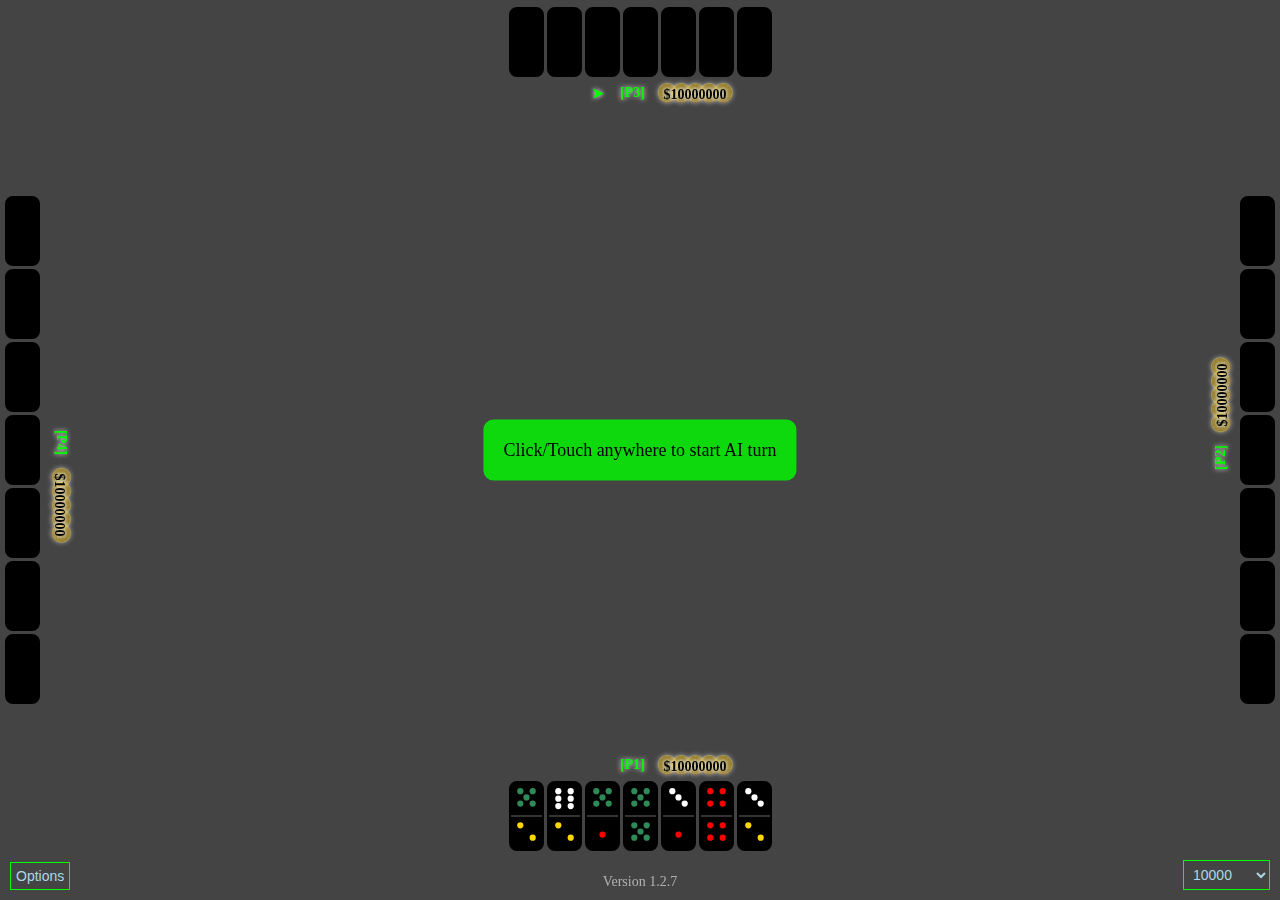
<file: index1.html>
<html lang="en">
<head>
    <meta charset="UTF-8">
    <meta name="viewport" content="width=device-width, initial-scale=1.0">
    <title>Block Dominoes</title>
    <style>
        :root {
            --tile-width: 25px;
            --tile-height: 50px;
        }
        * {
            box-sizing: border-box;
        }
        body {
            margin: 0;
            padding: 0;
            width: 100vw;
            height: 100vh;
            background-color: #444;
            position: fixed;
            overflow: hidden;
        }
        #game-container {
            position: absolute;
            top: 113px;
            left: 50px;
            right: 50px;
            bottom: 113px;
            display: flex;
            flex-direction: column;
            align-items: center;
            justify-content: center;
        }
#table {
    width: 80%;
    height: 50%;
    position: fixed; /* stays centered even when scrolling */
    top: 50%;
    left: 50%;
    transform: translate(-50%, -50%);
    border-radius: 10px;
    min-width: 320px;
    min-height: 320px;
}

        .player-hand {
            position: fixed;
            text-align: center;
            z-index: 100;
            padding: 5px;
            pointer-events: none;
            display: flex;
            flex-direction: column;
            align-items: center;
        }
        .player-south { 
            bottom: 0px; 
            left: 50%; 
            transform: translateX(-50%); 
            width: 100vw;
            justify-content: center;
            height: 150px;
        }
        .player-east { 
            top: 50%; 
            right: -25px; 
            transform: translateY(-50%);
            height: 100vh;
            display: flex;
            flex-direction: row;
            align-items: center;
            justify-content: center;
            min-width: 150px;
        }
        .player-east .score {
            transform: rotate(-90deg) translateY(50%);
            margin-right: -30px;
        }
        .player-north { 
            top: -17px; 
            left: 50%; 
            transform: translateX(-50%);
            width: 100vw;
            justify-content: center;
            height: 140px;
        }
		  .player-east .score {
            transform: rotate(-90deg) translateY(50%);
            margin-left: -25px;
        }
        .player-west { 
            top: 50%; 
            left: -20px; 
            transform: translateY(-50%);
            height: 100vh;
            display: flex;
            flex-direction: row-reverse;
            align-items: center;
            justify-content: center;
            min-width: 150px;
        }
        .player-west .score {
            transform: rotate(90deg) translateY(-50%);
            margin-left: -45px;
        }
        .tiles-container {
            pointer-events: auto;
            display: flex;
            flex-wrap: wrap;
            justify-content: center;
            align-items: center;
            gap: 3px;
            min-height: 80px;
        }
        .player-east .tiles-container,
        .player-west .tiles-container {
            flex-direction: column;
            min-height: calc(70px * 7 + 3px * 6);
            min-width: 40px;
        }
        .tile {
            display: block;
            width: 35px;
            height: 70px;
            border: 2px solid black;
            cursor: pointer;
            border-radius: 8px;
            background-color: black;
            position: relative;
            overflow: hidden;
            flex-shrink: 0;
        }
        .tile svg, .table-tile svg {
            width: 100%;
            height: 100%;
            display: block;
        }
        .selected {
            border: 3px solid yellow;
            box-shadow: 0 0 10px yellow;
        }
        .draggable {
            border: 2px dashed #6a6a6a;
        }
        .table-tile {
            position: absolute;
            width: var(--tile-width);
            height: var(--tile-height);
            border: 2px solid #666;
            border-radius: 6px;
            background-color: #1a1a1a;
            z-index: 15;
            transition: border-color 0.3s;
        }
        .table-tile.horizontal {
            width: var(--tile-height);
            height: var(--tile-width);
        }
        .table-tile.match-drop::before,
        .table-tile.match-drop::after {
            border-style: dashed !important;
        }
        .table-tile.placeholder {
            z-index: 20;
            pointer-events: auto;
            background-color: transparent;
        }
        .table-tile.end-top::before {
            content: '';
            position: absolute;
            top: -2px;
            left: -2px;
            right: -2px;
            height: calc(50% + 2px);
            border-top: 2px solid #0ff;
            border-left: 2px solid #0ff;
            border-right: 2px solid #0ff;
            border-radius: 6px 6px 0 0;
            box-shadow: 0 0 10px #0ff;
            pointer-events: none;
            z-index: 16;
        }
        .table-tile.end-bottom::after {
            content: '';
            position: absolute;
            bottom: -2px;
            left: -2px;
            right: -2px;
            height: calc(50% + 2px);
            border-bottom: 2px solid #0ff;
            border-left: 2px solid #0ff;
            border-right: 2px solid #0ff;
            border-radius: 0 0 6px 6px;
            box-shadow: 0 0 10px #0ff;
            pointer-events: none;
            z-index: 16;
        }
        .table-tile.end-left::before {
            content: '';
            position: absolute;
            left: -2px;
            top: -2px;
            bottom: -2px;
            width: calc(50% + 2px);
            border-left: 2px solid #0ff;
            border-top: 2px solid #0ff;
            border-bottom: 2px solid #0ff;
            border-radius: 6px 0 0 6px;
            box-shadow: 0 0 10px #0ff;
            pointer-events: none;
            z-index: 16;
        }
        .table-tile.end-right::after {
            content: '';
            position: absolute;
            right: -2px;
            top: -2px;
            bottom: -2px;
            width: calc(50% + 2px);
            border-right: 2px solid #0ff;
            border-top: 2px solid #0ff;
            border-bottom: 2px solid #0ff;
            border-radius: 0 6px 6px 0;
            box-shadow: 0 0 10px #0ff;
            pointer-events: none;
            z-index: 16;
        }
        .table-tile.double-end-top::before {
            content: '';
            position: absolute;
            top: -2px;
            left: -2px;
            right: -2px;
            height: calc(50% + 2px);
            border-top: 2px solid #0ff;
            border-left: 2px solid #0ff;
            border-right: 2px solid #0ff;
            border-radius: 6px 6px 0 0;
            box-shadow: 0 0 10px #0ff;
            pointer-events: none;
            z-index: 16;
        }
        .table-tile.double-end-bottom::after {
            content: '';
            position: absolute;
            bottom: -2px;
            left: -2px;
            right: -2px;
            height: calc(50% + 2px);
            border-bottom: 2px solid #0ff;
            border-left: 2px solid #0ff;
            border-right: 2px solid #0ff;
            border-radius: 0 0 6px 6px;
            box-shadow: 0 0 10px #0ff;
            pointer-events: none;
            z-index: 16;
        }
        .table-tile.double-end-left::before {
            content: '';
            position: absolute;
            left: -2px;
            top: -2px;
            bottom: -2px;
            width: calc(50% + 2px);
            border-left: 2px solid #0ff;
            border-top: 2px solid #0ff;
            border-bottom: 2px solid #0ff;
            border-radius: 6px 0 0 6px;
            box-shadow: 0 0 10px #0ff;
            pointer-events: none;
            z-index: 16;
        }
        .table-tile.double-end-right::after {
            content: '';
            position: absolute;
            right: -2px;
            top: -2px;
            bottom: -2px;
            width: calc(50% + 2px);
            border-right: 2px solid #0ff;
            border-top: 2px solid #0ff;
            border-bottom: 2px solid #0ff;
            border-radius: 0 6px 6px 0;
            box-shadow: 0 0 10px #0ff;
            pointer-events: none;
            z-index: 16;
        }
        .tile:hover {
            border: 3px solid #0f0;
            box-shadow: 0 0 8px #0f0;
        }
        .score {
            font-size: 14px;
            font-weight: bold;
            color: #fff;
			left:-50px;
            margin: 3px 0;
            z-index: 101;
            text-shadow: 0 0 5px #fff;
            display: flex;
            align-items: center;
            justify-content: center;
            min-width: 100px;
            pointer-events: none;
        }
        .score-arrow {
            width: 25px;
            display: inline-block;
            text-align: center;
           color: #0f0;
        }
        .score-text {
            white-space: nowrap;
			margin-left: 10px;
			color: #0f0;
        }
        .score-number {
            position: relative;
            display: inline-block;
            margin-left: 50px;	
        }

.coins-container {
    position: absolute;
    z-index: 1;
    top: 50%;
    left: 50%;
    transform: translate(-50%, -50%);
    height: 20px;
    pointer-events: none;
    display: flex;            /* ← ADDED flex layout */
    align-items: center;      /* ← ADDED */
}
.coins-container .coin {
    font-size: 18px;
    margin-left: -8px;        /* ← ADDED overlap effect */
	opacity: 0.5;
}
.coins-container .coin:first-child {
    margin-left: 0;           /* ← ADDED no margin for first coin */
}
.coins-container.yellow .coin { filter: none; }
.coins-container.violet .coin {
  filter: brightness(0) saturate(100%) invert(69%) sepia(23%) saturate(1988%) hue-rotate(248deg) brightness(104%) contrast(87%);
}

.coins-container.orange .coin {
  filter: brightness(0) saturate(100%) invert(52%) sepia(83%) saturate(5120%) hue-rotate(6deg) brightness(101%) contrast(97%);
  /* warm, vivid orange */
}

.coins-container.red .coin {
  filter: brightness(0) saturate(100%) invert(35%) sepia(71%) saturate(6921%) hue-rotate(350deg) brightness(88%) contrast(133%);
}

.coins-container.silver .coin {
  filter: brightness(0) saturate(100%) invert(88%) sepia(3%) saturate(0%) hue-rotate(193deg) brightness(95%) contrast(90%);
  /* metallic silver tone */
}

        .play-buttons {
            margin-top: 0px;
            display: flex;
            gap: 5px;
            justify-content: center;
            align-items: center;
            min-height: 40px;
            pointer-events: auto;
        }
        .play-buttons button {
            padding: 8px 15px;
            background: #0f0;
            color: black;
            border: none;
            border-radius: 5px;
            cursor: pointer;
            font-weight: bold;
            font-size: 14px;
            display: none;
        }
        .play-buttons button:hover {
            background: #0c0;
            transform: scale(1.05);
        }
        #new-game {
            position: fixed;
            bottom: 95px;
            left: 50%;
            transform: translate(-50%, -50%);
            padding: 15px 30px;
			color: #fff;
           background: rgba(255, 255, 255, 0.5);
            border: 2px solid #0f0;
            border-radius: 10px;
            cursor: pointer;
            display: none;
            z-index: 999;
            font-size: 18px;
            font-weight: bold;
        }
        #new-game:hover {
            background: #0f0;
        }
        /*#tileMode {
            position: fixed;
            bottom: 10px;
            left: 10px;
            z-index: 200;
            background: #444;
            color: #add8e6;
            border: 1px solid #0f0;
            padding: 5px;
            font-size: 14px;
        }*/
        #bets {
            position: fixed;
            bottom: 10px;
            right: 10px;
            z-index: 100;
            background: #444;
            color: #add8e6;
            border: 1px solid #0f0;
            padding: 5px;
            font-size: 14px;
        }
/* New: Full glow for initial double tile */
    .table-tile.first-double {
        border: 2px solid #0ff !important;
        box-shadow: 0 0 10px #0ff !important;
    }
	  #options-button {
            position: fixed;
            bottom: 10px;
            left: 10px;
            z-index: 100;
            background: #444;
            color: #add8e6;
            border: 1px solid #0f0;
            padding: 5px;
            font-size: 14px;
        }
        #options-button:hover {
            background: #0c0;
            transform: scale(1.05);
        }
        #options-menu {
            position: fixed;
            bottom: 50px;
            left: 10px;
            background: #444;
            border: 2px solid #0f0;
            border-radius: 5px;
            padding: 10px;
            z-index: 201;
            display: none;
            color: #add8e6;
            font-size: 14px;
        }
        #options-menu label {
            display: block;
            margin: 5px 0;
        }
        #options-menu select {
            background: #444;
            color: #add8e6;
            border: 1px solid #0f0;
            border-radius: 3px;
            padding: 2px;
            font-size: 14px;
            margin-left: 5px;
        }
	
    </style>
</head>
<body>
    <div id="game-container">
        <div id="table"></div>
    </div>
    <button id="new-game">New Game</button>
    <div id="players">
        <div class="player-hand player-south" data-player="0"></div>
        <div class="player-hand player-east" data-player="1"></div>
        <div class="player-hand player-north" data-player="2"></div>
        <div class="player-hand player-west" data-player="3"></div>
    </div>
 <button id="options-button">Options</button>

<div id="options-menu">
  <label>Tile Mode:
    <select id="tileMode">
      <option value="Open">Open</option>
      <option value="Close" selected>Close</option>
    </select>
  </label>

  <label>Background Color:
    <select id="backgroundColor">
      <option value="white">White</option>
      <option value="olive">Olive</option>
      <option value="teal">Teal</option>
      <option value="indigo">Indigo</option>
	   <option value="gold">Gold</option>
      <option value="#444" selected>Grey</option>
    </select>
  </label>

  <label>Sound:
    <select id="sound">
      <option value="On" selected>On</option>
      <option value="Off">Off</option>
    </select>
  </label>

  <label>Fun Voice:
    <select id="funVoice">
      <option value="On">On</option>
      <option value="Off" selected>Off</option>
    </select>
  </label>
</div>
    <select id="bets">
        <option value="1000">1000</option>
        <option value="10000" selected>10000</option>
        <option value="20000">20000</option>
        <option value="50000">50000</option>
        <option value="100000">100000</option>
        <option value="500000">500000</option>
        <option value="1000000">1000000</option>
    </select>
    <div style="position:fixed;bottom:10px;left:50%;transform:translateX(-50%);color:#ccc;font-size:14px;opacity:0.8;pointer-events:none;">Version 1.2.7</div>

<script>
let audioContext = null;
let canPlaySound = true; // Changed to true to match Sound: On default
let soundLocked = false; // new flag to prevent overwriting by other code
let funVoice = false; // Added for Fun Voice default Off
let tileMode = 'Close';
let backgroundColor = '#444';
let bet = 10000;
let isOverallFirstGame = true;
let draggedTile = null;



function abbreviate(num) {
    if (num >= 1e9) {
        return (num / 1e9).toFixed(1) + 'B';
    } else if (num >= 1e6) {
        return (num / 1e6).toFixed(1) + 'M';
    } else if (num >= 1e3) {
        return (num / 1e3).toFixed(1) + 'K';
    } else {
        return num.toString();
    }
}

function formatPayout(amount) {
    return abbreviate(Math.abs(amount)) + (amount < 0 ? ' loss' : ' gain');
}

function initAudioContext() {
    if (!audioContext) {
        audioContext = new (window.AudioContext || window.webkitAudioContext)();
    }
    if (audioContext.state === 'suspended') {
        audioContext.resume();
    }
}

function playSound() {
    if (!canPlaySound) return;
    initAudioContext();
    let oscillator = audioContext.createOscillator();
    let gainNode = audioContext.createGain();
    oscillator.connect(gainNode);
    gainNode.connect(audioContext.destination);
    oscillator.frequency.value = 523.25;
    gainNode.gain.setValueAtTime(0.1, audioContext.currentTime);
    gainNode.gain.exponentialRampToValueAtTime(0.01, audioContext.currentTime + 0.3);
    oscillator.start(audioContext.currentTime);
    oscillator.stop(audioContext.currentTime + 0.3);
}

function generateBackTileSvg(isHorizontal) {
    let svg;
    if (!isHorizontal) {
        svg = `<svg viewBox='0 0 50 100' xmlns='http://www.w3.org/2000/svg'>`;
    } else {
        svg = `<svg viewBox='0 0 100 50' xmlns='http://www.w3.org/2000/svg'>`;
    }
    svg += "</svg>";
    return svg;
}

const tiles = [
    {top: 6, bottom: 6}, {top: 6, bottom: 5}, {top: 6, bottom: 4}, {top: 6, bottom: 3}, {top: 6, bottom: 2}, {top: 6, bottom: 1}, {top: 6, bottom: 0},
    {top: 5, bottom: 5}, {top: 5, bottom: 4}, {top: 5, bottom: 3}, {top: 5, bottom: 2}, {top: 5, bottom: 1}, {top: 5, bottom: 0},
    {top: 4, bottom: 4}, {top: 4, bottom: 3}, {top: 4, bottom: 2}, {top: 4, bottom: 1}, {top: 4, bottom: 0},
    {top: 3, bottom: 3}, {top: 3, bottom: 2}, {top: 3, bottom: 1}, {top: 3, bottom: 0},
    {top: 2, bottom: 2}, {top: 2, bottom: 1}, {top: 2, bottom: 0},
    {top: 1, bottom: 1}, {top: 1, bottom: 0},
    {top: 0, bottom: 0}
];

const numPlayers = 4;
const numTiles = 7;
let currentPlayer = 0;
let nextGameStarter = 0;
let lastValidPlayer = 0;
let scores = [10000000, 10000000, 10000000, 10000000];

const playerOrder = [0, 1, 2, 3];

function shuffle(array) {
    for (let i = array.length - 1; i > 0; i--) {
        const j = Math.floor(Math.random() * (i + 1));
        [array[i], array[j]] = [array[j], array[i]];
    }
}

function generateTileSvg(isHorizontal, tileData) {
    const colors = ["", "red", "gold", "white", "red", "seagreen", "white"];
    let svg;
    if (!isHorizontal) {
        // Vertical
        svg = `<svg viewBox='0 0 50 100' xmlns='http://www.w3.org/2000/svg'>`;
        const { top, bottom } = tileData;
        if (top > 0) {
            svg += `<g class='dots' fill='${colors[top]}'>`;
            const tops = {
                1: "<circle cx='25' cy='20' r='5' />",
                2: "<circle cx='15' cy='10' r='5' /><circle cx='35' cy='30' r='5' />",
                3: "<circle cx='15' cy='10' r='5' /><circle cx='25' cy='20' r='5' /><circle cx='35' cy='30' r='5' />",
                4: "<circle cx='15' cy='10' r='5' /><circle cx='35' cy='10' r='5' /><circle cx='15' cy='30' r='5' /><circle cx='35' cy='30' r='5' />",
                5: "<circle cx='15' cy='10' r='5' /><circle cx='25' cy='20' r='5' /><circle cx='35' cy='10' r='5' /><circle cx='15' cy='30' r='5' /><circle cx='35' cy='30' r='5' />",
                6: "<circle cx='15' cy='10' r='5' /><circle cx='15' cy='22' r='5' /><circle cx='15' cy='34' r='5' /><circle cx='35' cy='10' r='5' /><circle cx='35' cy='22' r='5' /><circle cx='35' cy='34' r='5' />"
            };
            svg += tops[top] + "</g>";
        }
        if (bottom > 0) {
            svg += `<g class='dots' fill='${colors[bottom]}'>`;
            const bottoms = {
                1: "<circle cx='25' cy='80' r='5' />",
                2: "<circle cx='15' cy='65' r='5' /><circle cx='35' cy='85' r='5' />",
                3: "<circle cx='15' cy='65' r='5' /><circle cx='25' cy='75' r='5' /><circle cx='35' cy='85' r='5' />",
                4: "<circle cx='15' cy='65' r='5' /><circle cx='35' cy='65' r='5' /><circle cx='15' cy='85' r='5' /><circle cx='35' cy='85' r='5' />",
                5: "<circle cx='15' cy='65' r='5' /><circle cx='25' cy='75' r='5' /><circle cx='35' cy='65' r='5' /><circle cx='15' cy='85' r='5' /><circle cx='35' cy='85' r='5' />",
                6: "<circle cx='15' cy='65' r='5' /><circle cx='15' cy='77' r='5' /><circle cx='15' cy='89' r='5' /><circle cx='35' cy='65' r='5' /><circle cx='35' cy='77' r='5' /><circle cx='35' cy='89' r='5' />"
            };
            svg += bottoms[bottom] + "</g>";
        }
        svg += "<line x1='0' y1='50%' x2='100%' y2='50%' stroke='#666' stroke-width='2' />";
    } else {
        // Horizontal
        svg = `<svg viewBox='0 0 100 50' xmlns='http://www.w3.org/2000/svg'>`;
        const { left, right } = tileData;
        svg += "<line x1='50%' y1='0' x2='50%' y2='100%' stroke='#666' stroke-width='2' />";
        if (left > 0) {
            svg += `<g class='dots' fill='${colors[left]}'>`;
            const leftPatterns = {
                1: "<circle cx='25' cy='20' r='5' />",
                2: "<circle cx='15' cy='10' r='5' /><circle cx='35' cy='30' r='5' />",
                3: "<circle cx='15' cy='10' r='5' /><circle cx='25' cy='20' r='5' /><circle cx='35' cy='30' r='5' />",
                4: "<circle cx='15' cy='10' r='5' /><circle cx='35' cy='10' r='5' /><circle cx='15' cy='30' r='5' /><circle cx='35' cy='30' r='5' />",
                5: "<circle cx='15' cy='10' r='5' /><circle cx='25' cy='20' r='5' /><circle cx='35' cy='10' r='5' /><circle cx='15' cy='30' r='5' /><circle cx='35' cy='30' r='5' />",
                6: "<circle cx='15' cy='10' r='5' /><circle cx='15' cy='22' r='5' /><circle cx='15' cy='34' r='5' /><circle cx='35' cy='10' r='5' /><circle cx='35' cy='22' r='5' /><circle cx='35' cy='34' r='5' />"
            };
            svg += leftPatterns[left] + "</g>";
        }
        if (right > 0) {
            svg += `<g class='dots' fill='${colors[right]}'>`;
            const rightPatterns = {
                1: "<circle cx='75' cy='30' r='5' />",
                2: "<circle cx='65' cy='15' r='5' /><circle cx='85' cy='35' r='5' />",
                3: "<circle cx='65' cy='15' r='5' /><circle cx='75' cy='25' r='5' /><circle cx='85' cy='35' r='5' />",
                4: "<circle cx='65' cy='15' r='5' /><circle cx='85' cy='15' r='5' /><circle cx='65' cy='35' r='5' /><circle cx='85' cy='35' r='5' />",
                5: "<circle cx='65' cy='15' r='5' /><circle cx='75' cy='25' r='5' /><circle cx='85' cy='15' r='5' /><circle cx='65' cy='35' r='5' /><circle cx='85' cy='35' r='5' />",
                6: "<circle cx='65' cy='15' r='5' /><circle cx='65' cy='27' r='5' /><circle cx='65' cy='39' r='5' /><circle cx='85' cy='15' r='5' /><circle cx='85' cy='27' r='5' /><circle cx='85' cy='39' r='5' />"
            };
            svg += rightPatterns[right] + "</g>";
        }
    }
    svg += "</svg>";
    return svg;
}

function getTileSizes() {
    const rootStyle = getComputedStyle(document.documentElement);
    const tw = parseFloat(rootStyle.getPropertyValue('--tile-width'));
    const th = parseFloat(rootStyle.getPropertyValue('--tile-height'));
    return { V_W: tw, V_H: th, H_W: th, H_H: tw, FULL: th, OFFSET: th / 4 };
}

function setupGame() {
    const gameTiles = [...tiles];
    shuffle(gameTiles);
    let players = [];
    let boneyard = [];

    for (let i = 0; i < numPlayers; i++) {
        players[i] = gameTiles.splice(0, numTiles);
    }
    boneyard = gameTiles;
	
  const board = {
        tiles: [],
        leftEnd: null,
        rightEnd: null,
        offsetX: 0,
        offsetY: 0
    };
    
    // Determine the starting player
    const isThisFirstGame = isOverallFirstGame;
    if (isThisFirstGame) {
        // For the very first game, find the player with the highest double
        let starter = 0;
        let found = false;
        for (let n = 6; n >= 0 && !found; n--) {
            for (let p = 0; p < numPlayers; p++) {
                if (players[p].some(t => t.top === n && t.bottom === n)) {
                    starter = p;
                    found = true;
                    break;
                }
            }
        }
        currentPlayer = starter;
        isOverallFirstGame = false; // Ensure this logic only runs once
    } else {
        // For all subsequent games, the designated starter begins
        currentPlayer = nextGameStarter;
    }

    const roundHistory = [];


    return {players, boneyard, board, prevBoard: null, gameOver: false, roundHistory, selectedIndex: -1, isThisFirstGame};
}
function isDouble(tile) {
    return tile.top === tile.bottom;
}

function canPlayTile(tile, board) {
    if (!board.leftEnd) return true;
    const leftEnd = board.leftEnd.value;
    const rightEnd = board.rightEnd.value;
    return tile.top === leftEnd || tile.bottom === leftEnd || tile.top === rightEnd || tile.bottom === rightEnd;
}

function canPlayOnEnd(tile, endValue) {
    return tile.top === endValue || tile.bottom === endValue;
}

function computePlayerValues(players) {
    const values = [];
    for (let p = 0; p < numPlayers; p++) {
        let sum = 0;
        for (let tile of players[p]) {
            let pips = tile.top + tile.bottom;
            if (pips === 0) {  // double blank
                // Check if other hands have any 0-pip tile
                let otherHasZero = false;
                for (let op = 0; op < numPlayers; op++) {
                    if (op === p) continue;
                    for (let otile of players[op]) {
                        if (otile.top === 0 || otile.bottom === 0) {
                            otherHasZero = true;
                            break;
                        }
                    }
                    if (otherHasZero) break;
                }
                pips = otherHasZero ? 0 : 13;
            }
            sum += pips;
        }
        values[p] = sum;
    }
    return values;
}

// Updated simulatePlay function to handle the first move correctly
function simulatePlay(board, tile, end) {
    // If board is empty, this is the first play
    if (!board.leftEnd) {
        return {
            leftEnd: { value: tile.top },
            rightEnd: { value: tile.bottom }
        };
    }

    // Simulate the ends after playing tile on end
    let simLeftEnd = { ...board.leftEnd };
    let simRightEnd = { ...board.rightEnd };
    if (end === 'left') {
        const oldValue = simLeftEnd.value;
        if (tile.top === oldValue) {
            simLeftEnd.value = tile.bottom;
        } else {
            simLeftEnd.value = tile.top;
        }
    } else { // 'right'
        const oldValue = simRightEnd.value;
        if (tile.top === oldValue) {
            simRightEnd.value = tile.bottom;
        } else {
            simRightEnd.value = tile.top;
        }
    }
    return { leftEnd: simLeftEnd, rightEnd: simRightEnd };
}

// Helper function to check if any player can make a move on the simulated board.
function isPlayableForAnyone(players, board) {
    if (!board.leftEnd) return true; // Before first move, anyone can play.
    for (const hand of players) {
        if (hand.some(tile => canPlayTile(tile, board))) {
            return true;
        }
    }
    return false;
}

// Helper function to count known pips to gauge rarity.
function countAllPips(players, roundHistory) {
    const counts = [0, 0, 0, 0, 0, 0, 0];
    const allKnownTiles = [];
    allKnownTiles.push(...players[currentPlayer]);
    if (roundHistory) {
        for (const move of roundHistory) {
            allKnownTiles.push(move.playedTile);
        }
    }
    for (const tile of allKnownTiles) {
        counts[tile.top]++;
        counts[tile.bottom]++;
    }
    return counts;
}

function getValidMoves(hand, board) {
    const validMoves = [];
    if (!board.leftEnd) {
        hand.forEach(tile => validMoves.push({ tile, end: 'right' }));
    } else {
        hand.forEach(tile => {
            const canLeft = canPlayOnEnd(tile, board.leftEnd.value);
            const canRight = canPlayOnEnd(tile, board.rightEnd.value);
            if (canLeft) {
                validMoves.push({ tile, end: 'left' });
            }
            if (canRight) {
                if (!isDouble(tile) || !canLeft) {
                    validMoves.push({ tile, end: 'right' });
                }
            }
        });
    }
    return validMoves;
}

function isInevitableBlock(board, players, currentPlayer, depth, maxDepth = 3) {
    if (depth > maxDepth) {
        return false;
    }

    if (!isPlayableForAnyone(players, board)) {
        return true;
    }

    let nextIndex = (playerOrder.indexOf(currentPlayer) + 1) % numPlayers;
    let nextPlayer = playerOrder[nextIndex];
    let validMoves = getValidMoves(players[nextPlayer], board);

    while (validMoves.length === 0 && nextIndex !== playerOrder.indexOf(currentPlayer)) {
        nextIndex = (nextIndex + 1) % numPlayers;
        nextPlayer = playerOrder[nextIndex];
        validMoves = getValidMoves(players[nextPlayer], board);
    }

    if (validMoves.length === 0) {
        return true;
    }

    let allLeadToBlock = true;
    for (const move of validMoves) {
        const simBoard = simulatePlay(board, move.tile, move.end);
        const simPlayers = JSON.parse(JSON.stringify(players));
        const tileIndex = simPlayers[nextPlayer].findIndex(t => t.top === move.tile.top && t.bottom === move.tile.bottom);
        simPlayers[nextPlayer].splice(tileIndex, 1);

        if (simPlayers[nextPlayer].length === 0) {
            return false; // Leads to win, not block
        }

        if (!isInevitableBlock(simBoard, simPlayers, nextPlayer, depth + 1, maxDepth)) {
            allLeadToBlock = false;
            break;
        }
    }
    return allLeadToBlock;
}

function hasPreventingAlternative(hand, board, allPlayers, playerIndex, maxDepth = 3) {
    const validMoves = getValidMoves(hand, board);
    if (validMoves.length === 0) return false;

    let hasMultipleOptions = validMoves.length > 1 ||
        (validMoves.length === 1 &&
         canPlayOnEnd(validMoves[0].tile, board.leftEnd ? board.leftEnd.value : null) &&
         canPlayOnEnd(validMoves[0].tile, board.rightEnd ? board.rightEnd.value : null) &&
         board.leftEnd && board.rightEnd && board.leftEnd.value !== board.rightEnd.value);
    if (!hasMultipleOptions) return false;

    let hasNonBlockingMove = false;
    for (const move of validMoves) {
        const simBoard = simulatePlay(board, move.tile, move.end);
        const simPlayers = JSON.parse(JSON.stringify(allPlayers));
        const tileIndex = simPlayers[playerIndex].findIndex(t => t.top === move.tile.top && t.bottom === move.tile.bottom);
        simPlayers[playerIndex].splice(tileIndex, 1);

        if (simPlayers[playerIndex].length === 0) {
            hasNonBlockingMove = true;
            break;
        }

        if (!isInevitableBlock(simBoard, simPlayers, playerIndex, 1, maxDepth)) {
            hasNonBlockingMove = true;
            break;
        }
    }
    return hasNonBlockingMove;
}

function playAI(gameState) {
    const { players, board, roundHistory, isThisFirstGame } = gameState;
    const playerHand = players[currentPlayer];

    // --- START: Enforce highest double on first play for AI only in overall first game ---
    if (!board.leftEnd && isThisFirstGame) {
        const doubles = playerHand.filter(tile => isDouble(tile));
        if (doubles.length > 0) {
            // Find the highest double
            let highestDouble = doubles.reduce((max, tile) => tile.top > max.top ? tile : max, doubles[0]);
            // Play the highest double
            playTile(gameState, highestDouble, 'right');
            return; // Exit the function after playing
        }
    }
    // --- END: Enforce highest double on first play for AI ---

    let bestMove = { tile: null, end: null, score: -Infinity };

    const validMoves = getValidMoves(playerHand, board);

    if (validMoves.length === 0) {
        return;
    }
    
    for (const move of validMoves) {
        let score = 0;
        const { tile, end } = move;

        const simBoard = simulatePlay(board, tile, end);
        const simPlayers = JSON.parse(JSON.stringify(players));
        const tileIndex = simPlayers[currentPlayer].findIndex(t => t.top === tile.top && t.bottom === tile.bottom);
        simPlayers[currentPlayer].splice(tileIndex, 1);

        if (simPlayers[currentPlayer].length === 0) {
            score = 1000000; 
            bestMove = { tile, end, score };
            break;
        }

        const isBlock = !isPlayableForAnyone(simPlayers, simBoard);
        
        if (isBlock) {
            const simValues = computePlayerValues(simPlayers);
            const myValue = simValues[currentPlayer];
            const minValue = Math.min(...simValues);

            if (myValue <= minValue) {
                let hadNonBlockingAlternative = false;
                for (const otherMove of validMoves) {
                    if (otherMove.tile === move.tile && otherMove.end === move.end) continue;
                    const otherSimBoard = simulatePlay(board, otherMove.tile, otherMove.end);
                    const otherSimPlayers = JSON.parse(JSON.stringify(players));
                    const otherTileIndex = otherSimPlayers[currentPlayer].findIndex(t => t.top === otherMove.tile.top && t.bottom === otherMove.tile.bottom);
                    otherSimPlayers[currentPlayer].splice(otherTileIndex, 1);
                    if (isPlayableForAnyone(otherSimPlayers, otherSimBoard)) {
                        hadNonBlockingAlternative = true;
                        break;
                    }
                }
                
                if (hadNonBlockingAlternative) {
                    score += 5000;
                } else {
                    score += 2500;
                }
            } else {
                score -= 10000;
            }
        } else {
            let tileValue = tile.top + tile.bottom;
            if (isDouble(tile)) {
                tileValue += 10;
            }
            score += tileValue * 10;

            const nextPlayerIndex = (playerOrder.indexOf(currentPlayer) + 1) % numPlayers;
            const nextPlayerHand = players[playerOrder[nextPlayerIndex]];
            if (!nextPlayerHand.some(t => canPlayTile(t, simBoard))) {
                score += 200;
            }

            const pipsCount = countAllPips(players, roundHistory);
            const leftEndVal = simBoard.leftEnd.value;
            const rightEndVal = simBoard.rightEnd.value;
            score += (8 - pipsCount[leftEndVal]) * 5;
            score += (8 - pipsCount[rightEndVal]) * 5;
        }

        if (score > bestMove.score) {
            bestMove = { tile, end, score };
        }
    }

    if (bestMove.tile) {
        playTile(gameState, bestMove.tile, bestMove.end);
    } else {
         console.error("AI couldn't decide on a move. Playing first valid move.");
         if (validMoves.length > 0) {
            playTile(gameState, validMoves[0].tile, validMoves[0].end);
         }
    }
}

function calculatePlacement(board, end, tableRect, tile) {
    const { V_W, V_H, H_W, H_H, FULL, OFFSET } = getTileSizes();
    const MARGIN = 0; //35; was decrease the space left and right for larger turn area, smaller screen benefit

    let e = board[end === 'left' ? 'leftEnd' : 'rightEnd'];
    let isLeftChain = end === 'left';
    let turnDir = isLeftChain ? 'up' : 'down';

    let p = {};
    let hdir = e.dir; // 'left' or 'right'
    let isDoubleTile = isDouble(tile);

    // New: For doubles, prioritize vertical
    let tryVerticalFirst = isDoubleTile;

    // Try vertical first if double
    if (tryVerticalFirst) {
        if (turnDir === 'up') {
            p.x = e.x - OFFSET;
            p.y = e.y - (FULL + OFFSET);
            p.isHorizontal = false;
            p.width = V_W;
            p.height = V_H;
            p.nextEndX = p.x + OFFSET;
            p.nextEndY = p.y + OFFSET;
        } else {
            p.x = e.x - OFFSET;
            p.y = e.y + OFFSET;
            p.isHorizontal = false;
            p.width = V_W;
            p.height = V_H;
            p.nextEndX = p.x + OFFSET;
            p.nextEndY = p.y + FULL - OFFSET;
        }

        const v_eff_x = p.x + board.offsetX;
        const v_eff_y = p.y + board.offsetY;
        p.boundCheck = (v_eff_x < MARGIN || v_eff_x + p.width > tableRect.width - MARGIN ||
                        v_eff_y < MARGIN || v_eff_y + p.height > tableRect.height - MARGIN);

        if (!p.boundCheck) {
            // Vertical fits, use it
            let newHdir = hdir === 'left' ? 'right' : 'left';
            p.newHdir = newHdir;
            p.turnDir = turnDir;
            return p;
        } else {
            // Vertical doesn't fit, try horizontal and turn immediately
            turnDir = isLeftChain ? 'up' : 'down'; // Force turn
        }
    }

    // Fallback/Try horizontal (or after vertical fail)
    if (hdir === 'left') {
        p.x = e.x - (FULL + OFFSET);
        p.y = e.y - OFFSET;
        p.isHorizontal = true;
        p.width = H_W;
        p.height = H_H;
        p.nextEndX = p.x + OFFSET;
        p.nextEndY = p.y + OFFSET;
    } else { // 'right'
        p.x = e.x + OFFSET;
        p.y = e.y - OFFSET;
        p.isHorizontal = true;
        p.width = H_W;
        p.height = H_H;
        p.nextEndX = p.x + FULL - OFFSET;
        p.nextEndY = p.y + OFFSET;
    }

    const eff_x = p.x + board.offsetX;
    const eff_y = p.y + board.offsetY;
    p.boundCheck = (eff_x < MARGIN || eff_x + p.width > tableRect.width - MARGIN ||
                    eff_y < MARGIN || eff_y + p.height > tableRect.height - MARGIN);

    if (!p.boundCheck) {
        return p;
    } else {
        // Turn vertical (or for double after fail)
        if (turnDir === 'up') {
            p.x = e.x - OFFSET;
            p.y = e.y - (FULL + OFFSET);
            p.isHorizontal = false;
            p.width = V_W;
            p.height = V_H;
            p.nextEndX = p.x + OFFSET;
            p.nextEndY = p.y + OFFSET;
        } else { // down
            p.x = e.x - OFFSET;
            p.y = e.y + OFFSET;
            p.isHorizontal = false;
            p.width = V_W;
            p.height = V_H;
            p.nextEndX = p.x + OFFSET;
            p.nextEndY = p.y + FULL - OFFSET;
        }

        const v_eff_x = p.x + board.offsetX;
        const v_eff_y = p.y + board.offsetY;
        let v_bound = (v_eff_x < MARGIN || v_eff_x + p.width > tableRect.width - MARGIN ||
                       v_eff_y < MARGIN || v_eff_y + p.height > tableRect.height - MARGIN);

        if (v_bound) {
            let shiftX = 0;
            let shiftY = 0;
            if (v_eff_x < MARGIN) {
                shiftX = MARGIN - v_eff_x;
            } else if (v_eff_x + p.width > tableRect.width - MARGIN) {
                shiftX = (tableRect.width - MARGIN) - (v_eff_x + p.width);
            }
            if (v_eff_y < MARGIN) {
                shiftY = MARGIN - v_eff_y;
            } else if (v_eff_y + p.height > tableRect.height - MARGIN) {
                shiftY = (tableRect.height - MARGIN) - (v_eff_y + p.height);
            }
            board.offsetX += shiftX;
            board.offsetY += shiftY;
        }

        // Reverse hdir for next
        let newHdir = hdir === 'left' ? 'right' : 'left';
        p.newHdir = newHdir;
        p.turnDir = turnDir;

        return p;
    }
}

function rotateTile(tile) {
    return { top: tile.bottom, bottom: tile.top };
}

function handleTileClick(gameState, tileIndex, playButtons) {
    const { players, selectedIndex, board, isThisFirstGame } = gameState;
    const hand = players[0];
    const clickedTile = hand[tileIndex];

    if (selectedIndex === -1) {
        gameState.selectedIndex = tileIndex;
    } else if (selectedIndex === tileIndex) {
        // Don't rotate if it's first move with highest double requirement for overall first game
        if (board.tiles.length === 0 && isThisFirstGame) {
            const doubles = hand.filter(t => isDouble(t));
            if (doubles.length > 0) {
                const highestDouble = doubles.reduce((max, t) => t.top > max.top ? t : max, doubles[0]);
                if (clickedTile.top === highestDouble.top && clickedTile.bottom === highestDouble.bottom) {
                    return; // Don't rotate required highest double
                }
            }
        }
        hand[tileIndex] = rotateTile(clickedTile);
    } else {
        const selectedTile = hand[selectedIndex];
        hand[selectedIndex] = clickedTile;
        hand[tileIndex] = selectedTile;
        gameState.selectedIndex = -1;
    }

    renderGame(gameState);
}

function playTile(gameState, tile, end) {
    const { players, board, roundHistory, isThisFirstGame } = gameState;
    const playerHand = players[currentPlayer];
    const tileIndex = playerHand.findIndex(t => t.top === tile.top && t.bottom === tile.bottom);
    
    if (tileIndex === -1 || !canPlayTile(tile, board)) {
        alert("Invalid move!");
        return false;
    }

    // Enforce highest double on first play only for overall first game
    if (board.tiles.length === 0 && isThisFirstGame) {
        const doubles = playerHand.filter(t => isDouble(t));
        if (doubles.length > 0) {
            const highestDouble = doubles.reduce((max, t) => t.top > max.top ? t : max, doubles[0]);
            if (tile.top !== highestDouble.top || tile.bottom !== highestDouble.bottom) {
                alert("Must play highest double first!");
                return false;
            }
        }
        // For non-first games, no enforcement
    }

    const { V_W, V_H, H_W, H_H, FULL, OFFSET } = getTileSizes();

    gameState.prevBoard = board.leftEnd ? {
        leftEnd: {...board.leftEnd}, 
        rightEnd: {...board.rightEnd}
    } : null;

    const playedTile = playerHand.splice(tileIndex, 1)[0];
    
    // Reset selection if player 0 played
    if (currentPlayer === 0) {
        gameState.selectedIndex = -1;
    }
    
    // FIXED: Store minimal info in round history - we'll recalculate alternatives when needed
    if(roundHistory) {
        roundHistory.push({
            player: currentPlayer,
            playedTile: {...playedTile},
            end: end,
            boardBefore: gameState.prevBoard
        });
    }
    
    const tableDiv = document.getElementById('table');
    const tableRect = tableDiv.getBoundingClientRect();
    
    let x, y, isHorizontal, displayTop, displayBottom, displayLeft, displayRight;

    const isFirst = board.tiles.length === 0;
    let e, turnDir;
    let isLeftChain = end === 'left';
    turnDir = isLeftChain ? 'up' : 'down';

    if (isFirst) {
        const isFirstDouble = isDouble(playedTile);
        if (isFirstDouble) {
            isHorizontal = false;
            x = tableRect.width / 2 - V_W / 2;
            y = tableRect.height / 2 - V_H / 2;
            displayTop = playedTile.top;
            displayBottom = playedTile.bottom;
            const centerX = x + V_W / 2;
            const topY = y + OFFSET;
            const bottomY = y + V_H - OFFSET;
            board.leftEnd = { value: playedTile.top, x: centerX, y: topY, dir: 'left', openSide: 'up' };
            board.rightEnd = { value: playedTile.bottom, x: centerX, y: bottomY, dir: 'right', openSide: 'down' };
        } else {
            x = tableRect.width / 2 - H_W / 2;
            y = tableRect.height / 2 - H_H / 2;
            isHorizontal = true;
            displayTop = playedTile.bottom;
            displayBottom = playedTile.top;
            displayLeft = playedTile.top;
            displayRight = playedTile.bottom;
            board.leftEnd = { value: playedTile.top, x: x + OFFSET, y: y + OFFSET, dir: 'left', openSide: 'left' };
            board.rightEnd = { value: playedTile.bottom, x: x + FULL - OFFSET, y: y + OFFSET, dir: 'right', openSide: 'right' };
        }
    } else {
        e = (end === 'left') ? board.leftEnd : board.rightEnd;
        const placement = calculatePlacement(board, end, tableRect, playedTile);
        x = placement.x;
        y = placement.y;
        isHorizontal = placement.isHorizontal;
        e.x = placement.nextEndX;
        e.y = placement.nextEndY;

        const oldValue = e.value;
        let connectingValue, newEndValue;
        if (tile.top === oldValue) {
            connectingValue = tile.top;
            newEndValue = tile.bottom;
        } else {
            connectingValue = tile.bottom;
            newEndValue = tile.top;
        }
        e.value = newEndValue;

        if (isHorizontal) {
            if (e.dir === 'left') {
                displayTop = connectingValue;
                displayBottom = newEndValue;
            } else {
                displayTop = newEndValue;
                displayBottom = connectingValue;
            }
        } else {
            if (turnDir === 'up') {
                displayTop = newEndValue;
                displayBottom = connectingValue;
            } else {
                displayTop = connectingValue;
                displayBottom = newEndValue;
            }
        }

        if (placement.newHdir) {
            e.dir = placement.newHdir;
            e.openSide = placement.turnDir;
        } else {
            e.openSide = e.dir;
        }
    }

    let tileData;
    if (isHorizontal) {
        displayLeft = displayBottom;
        displayRight = displayTop;
        tileData = { left: displayLeft, right: displayRight };
    } else {
        tileData = { top: displayTop, bottom: displayBottom };
    }
    const tileDiv = document.createElement('div');
    tileDiv.className = 'table-tile';
    if (isHorizontal) tileDiv.classList.add('horizontal');
    tileDiv.innerHTML = generateTileSvg(isHorizontal, tileData);
    tileDiv.style.left = `${x + board.offsetX}px`;
    tileDiv.style.top = `${y + board.offsetY}px`;
    
    tableDiv.appendChild(tileDiv);
    board.tiles.push({ tile: { top: displayTop, bottom: displayBottom }, x, y, isHorizontal });
    
    const pushedIndex = board.tiles.length - 1;
    if (board.tiles.length === 1) {
        board.leftEnd.tileIndex = pushedIndex;
        board.rightEnd.tileIndex = pushedIndex;
    } else {
        if (end === 'left') {
            board.leftEnd.tileIndex = pushedIndex;
        } else {
            board.rightEnd.tileIndex = pushedIndex;
        }
    }

    playSound();
    lastValidPlayer = currentPlayer;

    if (playerHand.length === 0) {
        handleNormalGameWin(gameState);
        return true;
    }

    const currentIndex = playerOrder.indexOf(currentPlayer);
    let firstSkipped = -1;
    let checkedPlayers = 0;
    let nextIndex = (currentIndex + 1) % numPlayers;
    let nextPlayer = playerOrder[nextIndex];

    if (!players[nextPlayer].some(t => canPlayTile(t, board))) {
        firstSkipped = nextPlayer;
        checkedPlayers = 1;
        nextIndex = (nextIndex + 1) % numPlayers;
        nextPlayer = playerOrder[nextIndex];
        while (checkedPlayers < numPlayers && !players[nextPlayer].some(t => canPlayTile(t, board))) {
            checkedPlayers++;
            nextIndex = (nextIndex + 1) % numPlayers;
            nextPlayer = playerOrder[nextIndex];
        }
    }

    if (checkedPlayers === numPlayers) {
        handleBlockedGame(gameState, lastValidPlayer, firstSkipped, playedTile, end);
        return true;
    }

    currentPlayer = nextPlayer;
    renderGame(gameState);
    
    if (!gameState.gameOver && currentPlayer !== 0) {
        setTimeout(() => playAI(gameState), 1500);
    }
    return true;
}

function getPreviousPlayer(p) {
    return (p - 1 + numPlayers) % numPlayers;
}

function updateScoresForWin(winner, gameState) {
    let values = computePlayerValues(gameState.players);
    let pot = 0;
    for (let i = 0; i < numPlayers; i++) {
        if (i !== winner) {
            let pay = values[i] * bet;
            pot += pay;
            scores[i] -= pay;
        }
    }
    scores[winner] += pot;
    nextGameStarter = winner;
    let message = `Player ${getPlayerNumber(winner)} wins ${abbreviate(pot)}\n\n`;
    for (let i = 0; i < numPlayers; i++) {
        if (i !== winner) {
            let pay = values[i] * bet;
            message += `Player ${getPlayerNumber(i)} pays ${abbreviate(pay)}\n`;
        }
    }
    setTimeout(() => alert(message), 100);
}

function updateScoresForIntentionalBlockWithAssist(blocker, assistant, gameState) {
    let values = computePlayerValues(gameState.players);
    let minAll = Math.min(...values);
    let blockerValue = values[blocker];
let othersTotal = values.reduce((sum, val, idx) => idx === blocker ? sum : sum + val, 0);  // Only OTHER players
let payAmount = 2 * othersTotal * bet;
    let message;
    if (blockerValue <= minAll) {
        // blocker wins, assistant pays to blocker
        scores[assistant] -= payAmount;
        scores[blocker] += payAmount;
        message = `Player ${getPlayerNumber(blocker)} wins block assisted by Player ${getPlayerNumber(assistant)}.\n\n`;
        message += `Player ${getPlayerNumber(assistant)} pays ${abbreviate(payAmount)} to Player ${getPlayerNumber(blocker)}`;
    } else {
        // blocker loses, blocker pays to assistant
        scores[blocker] -= payAmount;
        scores[assistant] += payAmount;
        message = `Player ${getPlayerNumber(blocker)} loses block assisted by Player ${getPlayerNumber(assistant)}.\n\n`;
        message += `Player ${getPlayerNumber(blocker)} pays ${abbreviate(payAmount)} to Player ${getPlayerNumber(assistant)}`;
    }
    nextGameStarter = blocker;
    setTimeout(() => alert(message), 100);
}

function updateScoresForIntentionalBlockNoAssist(blocker, gameState) {
    let values = computePlayerValues(gameState.players);
    let blockerValue = values[blocker];
    let othersValues = values.filter((_, i) => i !== blocker);
    let minOthers = Math.min(...othersValues);
    let totalTransfer = othersValues.reduce((a, b) => a + b, 0) * 2 * bet;
    let message;
    if (blockerValue <= minOthers) {
        // Blocker wins
        for (let i = 0; i < numPlayers; i++) {
            if (i !== blocker) {
                let pay = 2 * values[i] * bet;
                scores[i] -= pay;
                scores[blocker] += pay;
            }
        }
        message = `Player ${getPlayerNumber(blocker)} wins block!\n\n`;
        message += `Player ${getPlayerNumber(blocker)} receives ${abbreviate(totalTransfer)}\n\n`;
        for (let i = 0; i < numPlayers; i++) {
            if (i !== blocker) {
                let pay = 2 * values[i] * bet;
                message += `Player ${getPlayerNumber(i)} pays ${abbreviate(pay)}\n`;
            }
        }
    } else {
        // Blocker loses
        for (let i = 0; i < numPlayers; i++) {
            if (i !== blocker) {
                let pay = 2 * values[i] * bet;
                scores[blocker] -= pay;
                scores[i] += pay;
            }
        }
        message = `Player ${getPlayerNumber(blocker)} loses block!\n\n`;
        message += `Player ${getPlayerNumber(blocker)} pays ${abbreviate(totalTransfer)} total\n\n`;
        for (let i = 0; i < numPlayers; i++) {
            if (i !== blocker) {
                let pay = 2 * values[i] * bet;
                message += `Player ${getPlayerNumber(i)} receives ${abbreviate(pay)}\n`;
            }
        }
    }
    
    nextGameStarter = blocker;
    
    setTimeout(() => alert(message), 100);
}

function updateScoresForForceBlock(gameState) {
    let values = computePlayerValues(gameState.players);
    let minVal = Math.min(...values);
    let winners = [];
    let losers = [];
    for (let i = 0; i < numPlayers; i++) {
        if (values[i] === minVal) {
            winners.push(i);
        } else {
            losers.push(i);
        }
    }
    
    let message;
    if (winners.length === numPlayers) {
        // All tie
        message = `Force block! All players tie.\n\nNo payout.\nPlayer ${getPlayerNumber(nextGameStarter)} starts next game.`;
        nextGameStarter = playerOrder[(playerOrder.indexOf(lastValidPlayer) + 1) % numPlayers];
    } else {
        let total_pot = 0;
        losers.forEach(l => {
            let pay = values[l] * bet;
            scores[l] -= pay;
            total_pot += pay;
        });
        let share = total_pot / winners.length;
        winners.forEach(w => {
            scores[w] += share;
        });
        if (winners.length === 1) {
            nextGameStarter = winners[0];
            message = `Force block! Player ${getPlayerNumber(nextGameStarter)} has lowest hand.\n\n`;
            message += `Player ${getPlayerNumber(nextGameStarter)} wins ${abbreviate(total_pot)}\n\n`;
            losers.forEach(l => {
                let pay = values[l] * bet;
                message += `Player ${getPlayerNumber(l)} pays ${abbreviate(pay)}\n`;
            });
        } else {
            nextGameStarter = playerOrder[(playerOrder.indexOf(lastValidPlayer) + 1) % numPlayers];
            message = `Force block! Tie between: ${winners.map(w => `Player ${getPlayerNumber(w)}`).join(', ')}\n\n`;
            message += `Winners share ${abbreviate(total_pot)} (${abbreviate(share)} each)\n\n`;
            losers.forEach(l => {
                let pay = values[l] * bet;
                message += `Player ${getPlayerNumber(l)} pays ${abbreviate(pay)}\n`;
            });
        }
    }
    setTimeout(() => alert(message), 100);
}

function hasPreventingAlternative(hand, board, allPlayers, playerIndex, maxDepth = 0) {
    if (!board.leftEnd) return false;

    const playableTiles = hand.filter(tile => canPlayTile(tile, board));
    
    if (playableTiles.length < 1) return false;
    
    let hasNonBlockingMove = false;
    
    for (const tile of playableTiles) {
        const canPlayLeft = canPlayOnEnd(tile, board.leftEnd.value);
        const canPlayRight = canPlayOnEnd(tile, board.rightEnd.value);
        
        // Try playing on left
        if (canPlayLeft) {
            const simBoard = simulatePlay(board, tile, 'left');
            const simPlayers = JSON.parse(JSON.stringify(allPlayers));
            const tileIdx = simPlayers[playerIndex].findIndex(t => t.top === tile.top && t.bottom === tile.bottom);
            simPlayers[playerIndex].splice(tileIdx, 1);
            if (!isInevitableBlock(simBoard, simPlayers, playerIndex, 1, maxDepth)) {
                hasNonBlockingMove = true;
                break;
            }
        }
        
        // Try playing on right (skip if double and already tried left)
        if (canPlayRight && (!isDouble(tile) || !canPlayLeft)) {
            const simBoard = simulatePlay(board, tile, 'right');
            const simPlayers = JSON.parse(JSON.stringify(allPlayers));
            const tileIdx = simPlayers[playerIndex].findIndex(t => t.top === tile.top && t.bottom === tile.bottom);
            simPlayers[playerIndex].splice(tileIdx, 1);
            if (!isInevitableBlock(simBoard, simPlayers, playerIndex, 1, maxDepth)) {
                hasNonBlockingMove = true;
                break;
            }
        }
    }
    
    // Only has alternative if: multiple playable tiles OR can play 1 tile on both ends
    const hasMultipleOptions = playableTiles.length > 1 || 
        (playableTiles.length === 1 && 
         canPlayOnEnd(playableTiles[0], board.leftEnd.value) && 
         canPlayOnEnd(playableTiles[0], board.rightEnd.value));
    
    return hasMultipleOptions && hasNonBlockingMove;
}

function isInevitableBlock(board, players, currentPlayer, depth, maxDepth) {
    if (!board.leftEnd) return false;

    if (depth > maxDepth) return false;

    if (!isPlayableForAnyone(players, board)) {
        return true;
    }

    const nextPlayerIndex = (playerOrder.indexOf(currentPlayer) + 1) % numPlayers;
    const nextPlayer = playerOrder[nextPlayerIndex];
    const nextHand = players[nextPlayer];
    const validMoves = getValidMoves(nextHand, board);
    if (validMoves.length === 0) {
        return isInevitableBlock(board, players, nextPlayer, depth + 1, maxDepth);
    }

    let allLeadToBlock = true;
    for (const move of validMoves) {
        const simBoard = simulatePlay(board, move.tile, move.end);
        const simPlayers = JSON.parse(JSON.stringify(players));
        const tileIdx = simPlayers[nextPlayer].findIndex(t => t.top === move.tile.top && t.bottom === move.tile.bottom);
        simPlayers[nextPlayer].splice(tileIdx, 1);
        if (simPlayers[nextPlayer].length === 0) {
            allLeadToBlock = false;
            break;
        }
        if (!isInevitableBlock(simBoard, simPlayers, nextPlayer, depth + 1, maxDepth)) {
            allLeadToBlock = false;
            break;
        }
    }
    return allLeadToBlock;
}

function handleNormalGameWin(gameState) {
    gameState.gameOver = true;
    updateScoresForWin(currentPlayer, gameState);
    renderGame(gameState);
    showNewGameButton();
}

function handleBlockedGame(gameState, lastPlayerWhoPlayed, firstSkipped, lastPlayedTile, lastPlayedEnd) {
    gameState.gameOver = true;
    const { players, board, roundHistory } = gameState;
    
    const prevBoard = gameState.prevBoard;
    if (!prevBoard) {
        updateScoresForForceBlock(gameState);
        renderGame(gameState);
        showNewGameButton();
        return;
    }
    
    // Reconstruct last player's hand before their move
    const lastPlayerHandBefore = [...players[lastPlayerWhoPlayed], lastPlayedTile];
    const playersAtLast = JSON.parse(JSON.stringify(players));
    playersAtLast[lastPlayerWhoPlayed].push({...lastPlayedTile});
    
    const lastHadNonBlockingAlt = hasPreventingAlternative(
        lastPlayerHandBefore, 
        prevBoard, 
        playersAtLast, 
        lastPlayerWhoPlayed,
        0
    );
    
    let blocker = lastPlayerWhoPlayed;
    let assistant = -1;
    
    if (lastHadNonBlockingAlt) {
        // Last player chose to block intentionally
        // Check if immediate previous player SET UP this block
        if (roundHistory.length >= 2) {
            const prevMove = roundHistory[roundHistory.length - 2];
            const prevPlayer = prevMove.player;
            
            if (prevPlayer === getPreviousPlayer(lastPlayerWhoPlayed)) {
                const prevHandBefore = [...players[prevPlayer], prevMove.playedTile];
                const prevBoardBefore = prevMove.boardBefore;
                
                if (prevBoardBefore && prevBoardBefore.leftEnd) {
                    const playersAtPrev = JSON.parse(JSON.stringify(players));
                    for (let i = roundHistory.length - 2; i < roundHistory.length; i++) {
                        const move = roundHistory[i];
                        playersAtPrev[move.player].push({...move.playedTile});
                    }
                    
                    // FIXED: Check if prev player had NON-BLOCKING alternative
                    // If they could have avoided setting up the block, they're the assistant
                    const prevHadNonBlockingAlt = hasPreventingAlternative(
                        prevHandBefore,
                        prevBoardBefore,
                        playersAtPrev,
                        prevPlayer,
                        0
                    );
                    
                    if (prevHadNonBlockingAlt) {
                        assistant = prevPlayer;
                    }
                }
            }
        }
        
        if (assistant !== -1) {
            updateScoresForIntentionalBlockWithAssist(blocker, assistant, gameState);
        } else {
            updateScoresForIntentionalBlockNoAssist(blocker, gameState);
        }
    } else {
        // Last player was forced to block
        if (roundHistory.length >= 2) {
            const prevMove = roundHistory[roundHistory.length - 2];
            const prevPlayer = prevMove.player;
            
            if (prevPlayer === getPreviousPlayer(lastPlayerWhoPlayed)) {
                const prevHandBefore = [...players[prevPlayer], prevMove.playedTile];
                const prevBoardBefore = prevMove.boardBefore;
                
                if (prevBoardBefore && prevBoardBefore.leftEnd) {
                    const playersAtPrev = JSON.parse(JSON.stringify(players));
                    for (let i = roundHistory.length - 2; i < roundHistory.length; i++) {
                        const move = roundHistory[i];
                        playersAtPrev[move.player].push({...move.playedTile});
                    }
                    
                    // Check if prev player had NON-BLOCKING alternative
                    // If yes, they forced last player into blocking
                    const prevHadNonBlockingAlt = hasPreventingAlternative(
                        prevHandBefore,
                        prevBoardBefore,
                        playersAtPrev,
                        prevPlayer,
                        0
                    );
                    
                    if (prevHadNonBlockingAlt) {
                        blocker = prevPlayer;
                        updateScoresForIntentionalBlockNoAssist(blocker, gameState);
                        return;
                    }
                }
            }
        }
        // Check for remote blocker (2 moves back)
        if (roundHistory.length >= 3) {
            const grandMove = roundHistory[roundHistory.length - 3];
            const grandPlayer = grandMove.player;
            const grandBoardBefore = grandMove.boardBefore;
            if (grandBoardBefore && grandBoardBefore.leftEnd) {
                const grandHandBefore = [...players[grandPlayer], grandMove.playedTile];
                const playersAtGrand = JSON.parse(JSON.stringify(players));
                for (let i = roundHistory.length - 3; i < roundHistory.length; i++) {
                    const move = roundHistory[i];
                    playersAtGrand[move.player].push({...move.playedTile});
                }
                const grandHadPreventingAlt = hasPreventingAlternative(
                    grandHandBefore,
                    grandBoardBefore,
                    playersAtGrand,
                    grandPlayer,
                    2
                );
                if (grandHadPreventingAlt) {
                    blocker = grandPlayer;
                    updateScoresForIntentionalBlockNoAssist(blocker, gameState);
                    return;
                }
            }
        }
        // If no intentional by prev or grand, it's force block
        updateScoresForForceBlock(gameState);
    }
    
    renderGame(gameState);
    showNewGameButton();
}

function getPlayerNumber(index) {
    return index + 1;
}

function showNewGameButton() {
    const newGameBtn = document.getElementById('new-game');
    newGameBtn.style.display = 'block';
    newGameBtn.onclick = () => {
        initAudioContext();
        newGameBtn.style.display = 'none';
        gameState = setupGame();
        renderGame(gameState);
        if (!gameState.gameOver && currentPlayer !== 0) {
            setTimeout(() => playAI(gameState), 1500);
        }
    };
}

function renderGame(gameState) {
    const {players, board, gameOver, selectedIndex, isThisFirstGame} = gameState;
    const tableDiv = document.getElementById('table');
    
    tableDiv.innerHTML = '';
    board.tiles.forEach(({tile, x, y, isHorizontal}, index) => {
        const tileDiv = document.createElement('div');
        tileDiv.className = 'table-tile';
        if (isHorizontal) tileDiv.classList.add('horizontal');
        if (board.tiles.length === 1 && index === 0 && isDouble(tile)) {
            tileDiv.classList.add('first-double');
        }
        
        if (!gameOver) {
            let isLeftEnd = index === (board.leftEnd ? board.leftEnd.tileIndex : -1);
            let isRightEnd = index === (board.rightEnd ? board.rightEnd.tileIndex : -1);
            let isDoubleEnd = isDouble(tile); // Check if end tile is double
            if (isLeftEnd) {
                const openSide = board.leftEnd.openSide;
                if (isHorizontal) {
                    if (openSide === 'left') tileDiv.classList.add(isDoubleEnd ? 'double-end-left' : 'end-left');
                    else if (openSide === 'right') tileDiv.classList.add(isDoubleEnd ? 'double-end-right' : 'end-right');
                } else {
                    if (openSide === 'up') tileDiv.classList.add(isDoubleEnd ? 'double-end-top' : 'end-top');
                    else if (openSide === 'down') tileDiv.classList.add(isDoubleEnd ? 'double-end-bottom' : 'end-bottom');
                }
            }
            if (isRightEnd) {
                const openSide = board.rightEnd.openSide;
                if (isHorizontal) {
                    if (openSide === 'left') tileDiv.classList.add(isDoubleEnd ? 'double-end-left' : 'end-left');
                    else if (openSide === 'right') tileDiv.classList.add(isDoubleEnd ? 'double-end-right' : 'end-right');
                } else {
                    if (openSide === 'up') tileDiv.classList.add(isDoubleEnd ? 'double-end-top' : 'end-top');
                    else if (openSide === 'down') tileDiv.classList.add(isDoubleEnd ? 'double-end-bottom' : 'end-bottom');
                }
            }
        }
        
        let tileData = isHorizontal ? { left: tile.bottom, right: tile.top } : tile;
        tileDiv.innerHTML = generateTileSvg(isHorizontal, tileData);
        tileDiv.style.left = `${x + board.offsetX}px`;
        tileDiv.style.top = `${y + board.offsetY}px`;
        tableDiv.appendChild(tileDiv);
    });

    let leftPlaceholder = null;
    let rightPlaceholder = null;

    if (!gameOver && currentPlayer === 0 && board.tiles.length > 0) {
        const dummyTile = {top: 0, bottom: 0};
        const tableRect = tableDiv.getBoundingClientRect();
        const hand = players[0];

        if (hand.some(tile => canPlayOnEnd(tile, board.leftEnd.value))) {
            const leftPlacement = calculatePlacement(board, 'left', tableRect, dummyTile);
            leftPlaceholder = document.createElement('div');
            leftPlaceholder.className = 'table-tile placeholder';
            if (leftPlacement.isHorizontal) leftPlaceholder.classList.add('horizontal');
            leftPlaceholder.style.left = `${leftPlacement.x + board.offsetX}px`;
            leftPlaceholder.style.top = `${leftPlacement.y + board.offsetY}px`;
            leftPlaceholder.style.border = '2px dashed #6a6a6a';
            tableDiv.appendChild(leftPlaceholder);

            leftPlaceholder.ondragover = (e) => { e.preventDefault(); if (draggedTile && canPlayOnEnd(draggedTile, board.leftEnd.value)) leftPlaceholder.style.border = '2px dashed yellow'; };
            leftPlaceholder.ondragleave = () => { leftPlaceholder.style.border = '2px dashed #6a6a6a'; };
            leftPlaceholder.ondrop = (e) => { e.preventDefault(); leftPlaceholder.style.border = '2px dashed #6a6a6a'; try { const tileData = JSON.parse(e.dataTransfer.getData('text/plain')); if (canPlayOnEnd(tileData, board.leftEnd.value)) playTile(gameState, tileData, 'left'); } catch (err) {} };
            leftPlaceholder.onclick = () => { if (gameState.selectedIndex !== -1) { const selectedTile = players[0][gameState.selectedIndex]; if (canPlayOnEnd(selectedTile, board.leftEnd.value)) playTile(gameState, selectedTile, 'left'); } };
        }

        if (hand.some(tile => canPlayOnEnd(tile, board.rightEnd.value))) {
            const rightPlacement = calculatePlacement(board, 'right', tableRect, dummyTile);
            rightPlaceholder = document.createElement('div');
            rightPlaceholder.className = 'table-tile placeholder';
            if (rightPlacement.isHorizontal) rightPlaceholder.classList.add('horizontal');
            rightPlaceholder.style.left = `${rightPlacement.x + board.offsetX}px`;
            rightPlaceholder.style.top = `${rightPlacement.y + board.offsetY}px`;
            rightPlaceholder.style.border = '2px dashed #6a6a6a';
            tableDiv.appendChild(rightPlaceholder);

            rightPlaceholder.ondragover = (e) => { e.preventDefault(); if (draggedTile && canPlayOnEnd(draggedTile, board.rightEnd.value)) rightPlaceholder.style.border = '2px dashed yellow'; };
            rightPlaceholder.ondragleave = () => { rightPlaceholder.style.border = '2px dashed #6a6a6a'; };
            rightPlaceholder.ondrop = (e) => { e.preventDefault(); rightPlaceholder.style.border = '2px dashed #6a6a6a'; try { const tileData = JSON.parse(e.dataTransfer.getData('text/plain')); if (canPlayOnEnd(tileData, board.rightEnd.value)) playTile(gameState, tileData, 'right'); } catch (err) {} };
            rightPlaceholder.onclick = () => { if (gameState.selectedIndex !== -1) { const selectedTile = players[0][gameState.selectedIndex]; if (canPlayOnEnd(selectedTile, board.rightEnd.value)) playTile(gameState, selectedTile, 'right'); } };
        }
    }

    if (!gameOver && currentPlayer === 0) {
        if (board.tiles.length === 0) {
            tableDiv.ondragover = (e) => e.preventDefault();
            tableDiv.ondrop = (e) => { e.preventDefault(); try { const tileData = JSON.parse(e.dataTransfer.getData('text/plain')); playTile(gameState, tileData, 'right'); } catch (err) {} };
            tableDiv.onclick = () => { if (gameState.selectedIndex !== -1) { const selectedTile = players[0][gameState.selectedIndex]; playTile(gameState, selectedTile, 'right'); } };
        }
    }

    document.querySelectorAll('.player-hand').forEach((hand, index) => {
        hand.innerHTML = '';
        const scoreDiv = document.createElement('div');
        scoreDiv.className = 'score';
// AFTER
const scoreValue = scores[index];
const scoreText = scoreValue < 0 ? '-$' + Math.abs(scoreValue) : '$' + scoreValue;
const scoreLength = scoreText.length;
const numCoins = Math.max(3, Math.ceil(scoreLength / 2)) ;
const coinsHtml = '<span class="coin">🪙</span>'.repeat(numCoins);
let coinColorClass = 'yellow';
if (scoreValue >= 1000000000) {
  coinColorClass = 'red';
} else if (scoreValue >=500000000) {
  coinColorClass = 'orange';
} else if (scoreValue >= 100000000) {
  coinColorClass = 'violet';
}
 else if (scoreValue <= -1) {
  coinColorClass = 'silver';
}
scoreDiv.innerHTML = `<span class="score-arrow">${!gameOver && index === currentPlayer ? '➤' : ''}</span><span class="score-text">[P${getPlayerNumber(index)}]</span><div class="score-number"><div class="coins-container ${coinColorClass}">${coinsHtml}</div><span class="score-text" style="position: absolute; top: 50%; left: 50%;top: -1px; transform: translate(calc(-50% - 10px), calc(-50% + 3px)); z-index: 2; color: black;">${scoreText}</span></div>`;
		
        const tilesContainer = document.createElement('div');
        tilesContainer.className = 'tiles-container';
        let playButtons;
        
        let highestDoubleInHand = null;
        if (!gameOver && index === 0 && board.tiles.length === 0 && isThisFirstGame) {
            const doubles = players[0].filter(t => isDouble(t));
            if (doubles.length > 0) {
                highestDoubleInHand = doubles.reduce((max, t) => t.top > max.top ? t : max, doubles[0]);
            }
        }

        if (!gameOver && index === 0) { 
            playButtons = document.createElement('div');
            playButtons.className = 'play-buttons';
            playButtons.innerHTML = `<button class="play-left">Play Left</button><button class="play-right">Play Right</button>`;
            playButtons.querySelectorAll('button').forEach(btn => btn.style.display = 'none');
        }
        
      // Inside renderGame, replace the tile creation section for player 0:
players[index].forEach((tile, tileIdx) => {
    const tileDiv = document.createElement('div');
    tileDiv.className = 'tile';
    if (!gameOver && index !== 0 && tileMode === 'Close') {
        tileDiv.innerHTML = generateBackTileSvg(false);
    } else {
        tileDiv.innerHTML = generateTileSvg(false, tile);
        tileDiv.dataset.top = tile.top;
        tileDiv.dataset.bottom = tile.bottom;
        
        if (!gameOver && index === 0) {
            let isPlayable = false;
            if (board.tiles.length === 0) {
                if (isThisFirstGame) {
                    const doubles = players[0].filter(t => isDouble(t));
                    if (doubles.length > 0) {
                        if (highestDoubleInHand) {
                            if (tile.top === highestDoubleInHand.top && tile.bottom === highestDoubleInHand.bottom) {
                                isPlayable = true;
                            }
                        } else {
                            isPlayable = true;
                        }
                    } else {
                        isPlayable = true;
                    }
                } else {
                    isPlayable = true;
                }
            } else {
                isPlayable = canPlayTile(tile, board);
            }

            if (isPlayable && currentPlayer === 0) {
                tileDiv.classList.add('draggable');
                tileDiv.draggable = true;
                
                // FIXED: Clear selection on dragstart to prevent "Invalid move"
                tileDiv.ondragstart = (e) => { 
                    initAudioContext(); 
                    if (!soundLocked) canPlaySound = true;
                    draggedTile = tile;
                    // Clear selection when starting drag
                    gameState.selectedIndex = -1;
                    e.dataTransfer.setData('text/plain', JSON.stringify(tile)); 
                };
                
                tileDiv.addEventListener('touchstart', (e) => {
                    initAudioContext();
                   if (!soundLocked) canPlaySound = true;
                    draggedTile = tile;
                    // Clear selection when starting touch drag
                    gameState.selectedIndex = -1;
                    
                    const touch = e.touches[0];
                    const ghost = tileDiv.cloneNode(true);
                    ghost.style.position = 'fixed';
                    ghost.style.pointerEvents = 'none';
                    ghost.style.zIndex = 1000;
                    document.body.appendChild(ghost);
                    ghost.style.left = `${touch.clientX - ghost.offsetWidth / 2}px`;
                    ghost.style.top = `${touch.clientY - ghost.offsetHeight / 2}px`;
                    let moved = false;
                    const onTouchMove = (ev) => {
                        ev.preventDefault();
                        if (ev.touches.length === 1) {
                            moved = true;
                            const t = ev.touches[0];
                            ghost.style.left = `${t.clientX - ghost.offsetWidth / 2}px`;
                            ghost.style.top = `${t.clientY - ghost.offsetHeight / 2}px`;
                            if (board.tiles.length > 0) {
                                if (leftPlaceholder) leftPlaceholder.style.border = '2px dashed #6a6a6a';
                                if (rightPlaceholder) rightPlaceholder.style.border = '2px dashed #6a6a6a';
                                const dropX = t.clientX;
                                const dropY = t.clientY;
                                if (leftPlaceholder) {
                                    const leftRect = leftPlaceholder.getBoundingClientRect();
                                    if (dropX > leftRect.left && dropX < leftRect.right && dropY > leftRect.top && dropY < leftRect.bottom) {
                                        if (canPlayOnEnd(draggedTile, board.leftEnd.value)) {
                                            leftPlaceholder.style.border = '2px dashed yellow';
                                        }
                                    }
                                }
                                if (rightPlaceholder) {
                                    const rightRect = rightPlaceholder.getBoundingClientRect();
                                    if (dropX > rightRect.left && dropX < rightRect.right && dropY > rightRect.top && dropY < rightRect.bottom) {
                                        if (canPlayOnEnd(draggedTile, board.rightEnd.value)) {
                                            rightPlaceholder.style.border = '2px dashed yellow';
                                        }
                                    }
                                }
                            }
                        }
                    };
                    const onTouchEnd = (ev) => {
                        document.removeEventListener('touchmove', onTouchMove);
                        document.removeEventListener('touchend', onTouchEnd);
                        ghost.remove();
                        if (board.tiles.length > 0) {
                            if (leftPlaceholder) leftPlaceholder.style.border = '2px dashed #6a6a6a';
                            if (rightPlaceholder) rightPlaceholder.style.border = '2px dashed #6a6a6a';
                        }
                        if (!moved) {
                            draggedTile = null;
                            return;
                        }
                        if (moved) {
                            tileDiv.dataset.justMoved = 'true';
                        }
                        const dropTouch = ev.changedTouches[0] || {clientX: 0, clientY: 0};
                        let dropped = false;
                        const dropX = dropTouch.clientX;
                        const dropY = dropTouch.clientY;
                        if (board.tiles.length === 0) {
                            const tableRect = tableDiv.getBoundingClientRect();
                            if (dropX > tableRect.left && dropX < tableRect.right && dropY > tableRect.top && dropY < tableRect.bottom) {
                                playTile(gameState, draggedTile, 'right');
                                dropped = true;
                            }
                        } else {
                            if (leftPlaceholder) {
                                const leftRect = leftPlaceholder.getBoundingClientRect();
                                if (dropX > leftRect.left && dropX < leftRect.right && dropY > leftRect.top && dropY < leftRect.bottom) {
                                    if (canPlayOnEnd(draggedTile, board.leftEnd.value)) {
                                        playTile(gameState, draggedTile, 'left');
                                        dropped = true;
                                    }
                                }
                            }
                            if (rightPlaceholder) {
                                const rightRect = rightPlaceholder.getBoundingClientRect();
                                if (dropX > rightRect.left && dropX < rightRect.right && dropY > rightRect.top && dropY < rightRect.bottom) {
                                    if (canPlayOnEnd(draggedTile, board.rightEnd.value)) {
                                        playTile(gameState, draggedTile, 'right');
                                        dropped = true;
                                    }
                                }
                            }
                        }
                        draggedTile = null;
                    };
                    document.addEventListener('touchmove', onTouchMove, {passive: false});
                    document.addEventListener('touchend', onTouchEnd, {passive: false});
                });
            }
            
            tileDiv.onclick = (e) => { initAudioContext(); if (!soundLocked) canPlaySound = true; e.stopPropagation(); if (tileDiv.dataset.justMoved === 'true') { delete tileDiv.dataset.justMoved; return; } handleTileClick(gameState, tileIdx, playButtons); };
            if (selectedIndex === tileIdx) tileDiv.classList.add('selected');
        }
    }
    tilesContainer.appendChild(tileDiv);
});
        if (index === 2) { hand.appendChild(tilesContainer); hand.appendChild(scoreDiv); } 
        else if (index === 0) { hand.appendChild(scoreDiv); hand.appendChild(tilesContainer); } 
        else { hand.appendChild(scoreDiv); hand.appendChild(tilesContainer); }
        
        if (playButtons) {
            hand.appendChild(playButtons);
            if (currentPlayer === 0 && selectedIndex !== -1) {
                const selectedTileData = players[0][selectedIndex];
                const leftBtn = playButtons.querySelector('.play-left');
                const rightBtn = playButtons.querySelector('.play-right');
                leftBtn.style.display = 'none';
                rightBtn.style.display = 'none';

                if (board.tiles.length === 0) {
                    if (isThisFirstGame) {
                        const doubles = players[0].filter(t => isDouble(t));
                        if (doubles.length > 0) {
                            if (highestDoubleInHand ? (selectedTileData.top === highestDoubleInHand.top && selectedTileData.bottom === highestDoubleInHand.bottom) : true) {
                                rightBtn.style.display = 'inline-block';
                                rightBtn.textContent = `Play First`;
                                rightBtn.onclick = () => { const currentSelected = players[0][gameState.selectedIndex]; playTile(gameState, currentSelected, 'right'); };
                            }
                        } else {
                            rightBtn.style.display = 'inline-block';
                            rightBtn.textContent = `Play First`;
                            rightBtn.onclick = () => { const currentSelected = players[0][gameState.selectedIndex]; playTile(gameState, currentSelected, 'right'); };
                        }
                    } else {
                        rightBtn.style.display = 'inline-block';
                        rightBtn.textContent = `Play First`;
                        rightBtn.onclick = () => { const currentSelected = players[0][gameState.selectedIndex]; playTile(gameState, currentSelected, 'right'); };
                    }
                } else {
                    const leftEnd = board.leftEnd.value;
                    const rightEnd = board.rightEnd.value;
                    if (canPlayOnEnd(selectedTileData, leftEnd)) {
                        leftBtn.style.display = 'inline-block';
                        leftBtn.textContent = `Play Left (${leftEnd})`;
                        leftBtn.onclick = () => { const currentSelected = players[0][gameState.selectedIndex]; playTile(gameState, currentSelected, 'left'); };
                    }
                    if (canPlayOnEnd(selectedTileData, rightEnd)) {
                        rightBtn.style.display = 'inline-block';
                        rightBtn.textContent = `Play Right (${rightEnd})`;
                        rightBtn.onclick = () => { const currentSelected = players[0][gameState.selectedIndex]; playTile(gameState, currentSelected, 'right'); };
                    }
                }
            }
        }
    });
}

let gameState = setupGame();

document.getElementById('options-button').onclick = () => {
    const menu = document.getElementById('options-menu');
    menu.style.display = menu.style.display === 'none' ? 'block' : 'none';
};

document.getElementById('tileMode').onchange = (e) => {
    tileMode = e.target.value;
    renderGame(gameState);
};

document.getElementById('backgroundColor').onchange = (e) => {
    backgroundColor = e.target.value;
    renderGame(gameState);
};

document.getElementById('funVoice').onchange = (e) => {
    funVoice = e.target.value === 'On';
};
document.getElementById('bets').addEventListener('change', function(e) {
    bet = parseInt(e.target.value);
});

document.addEventListener('DOMContentLoaded', () => {
  const soundSelect = document.getElementById('sound');
  soundSelect.addEventListener('change', (e) => {
    if (e.target.value === 'Off') {
      canPlaySound = false;
      soundLocked = true; // lock sound state
      console.log('Sound OFF (locked)');
    } else {
      canPlaySound = true;
      soundLocked = false; // allow automatic sound again
      console.log('Sound ON (unlocked)');
    }
  });
});


renderGame(gameState);

// Optional: Show a brief prompt if AI starts first
if (!gameState.gameOver && currentPlayer !== 0) {
    const prompt = document.createElement('div');
    prompt.id = 'aiPrompt';
    prompt.style.cssText = `
        position: fixed; top: 50%; left: 50%; transform: translate(-50%, -50%);
        background: rgba(0, 255, 0, 0.8); color: black; padding: 20px; border-radius: 10px;
        z-index: 1000; font-size: 18px; text-align: center;
    `;
    prompt.textContent = 'Click/Touch anywhere to start AI turn';
    document.body.appendChild(prompt);

    const startAIGame = () => {
        document.removeEventListener('click', startAIGame);
        initAudioContext();
        prompt.style.display = 'none';  // Hide prompt
        playAI(gameState);
    };
    document.addEventListener('click', startAIGame, {once: true});
}
document.addEventListener('DOMContentLoaded', () => {
  const bgSelect = document.getElementById('backgroundColor');

  // Set initial background
  document.body.style.background = bgSelect.value;

  // Listen for changes
  bgSelect.addEventListener('change', (e) => {
    const color = e.target.value;

    // If user picks custom color code (#444, etc.)
    document.body.style.background = color;

    // Optional: change text or border colors for readability
    if (color === '#444') {
      document.body.style.color = '#fff';
    } 
	  else {
      document.body.style.color = '#000';
    }
  });
}); 

</script>
</body>
</html>
</file>
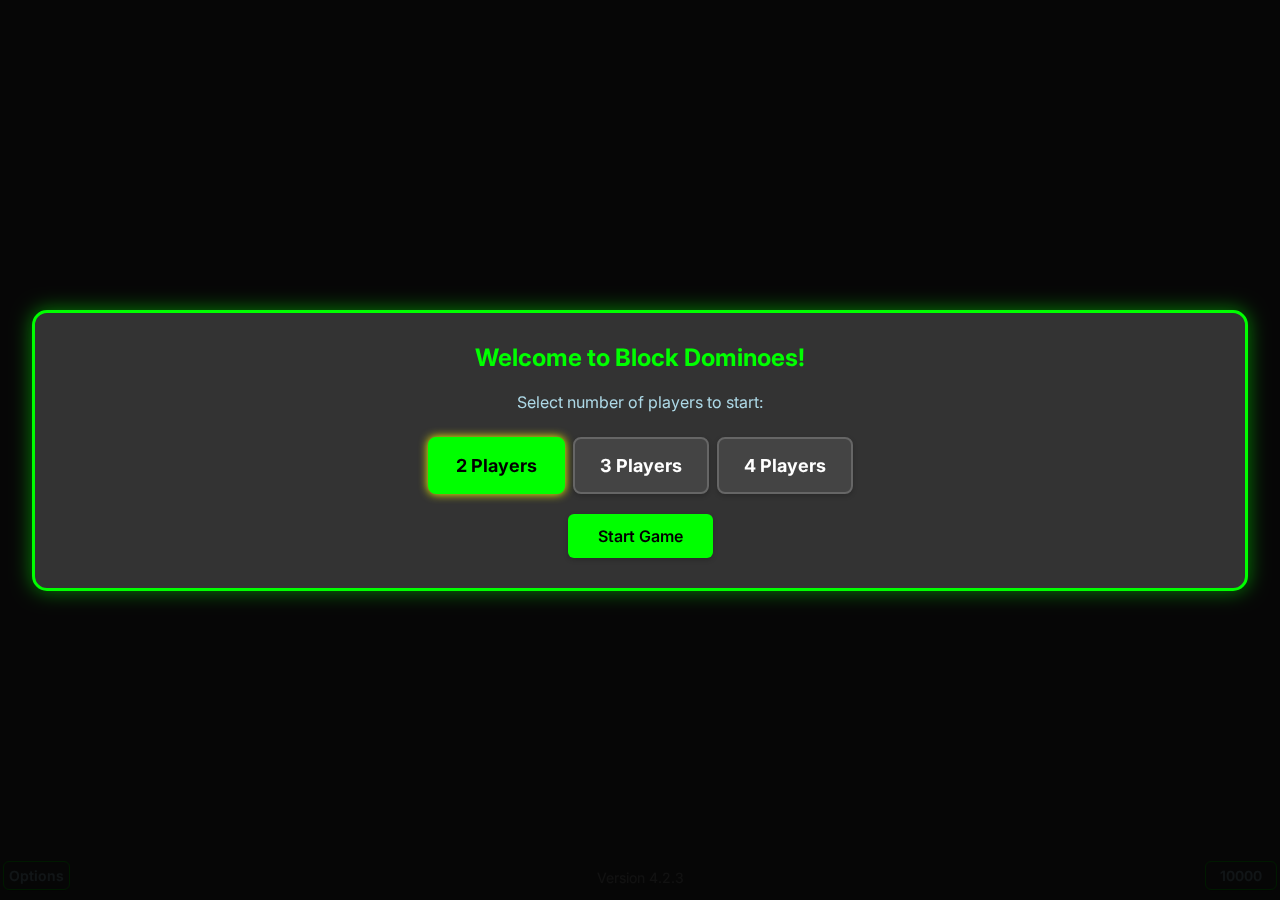
<file: train.html>
<!DOCTYPE html>
<html lang="en">
<head>
  <meta charset="UTF-8">
  <meta name="viewport" content="width=device-width, initial-scale=1.0, maximum-scale=1.0, user-scalable=no, viewport-fit=cover">
  <meta name="description" content="Domino Game - Vietnamese Style">
  <meta name="mobile-web-app-capable" content="yes">
  <meta name="apple-mobile-web-app-capable" content="yes">
  <meta name="apple-mobile-web-app-title" content="Domino">
  <meta name="apple-mobile-web-app-status-bar-style" content="black-translucent">
  <link rel="apple-touch-icon" href="logo.png">
  <meta name="theme-color" content="#444444">
  <link rel="manifest" href="manifest.json">
  <link rel="icon" type="image/png" sizes="256x256" href="logo.png">
  <link href="https://fonts.googleapis.com/css2?family=Inter:wght@400;500;600&display=swap" rel="stylesheet">
  <title>Block Dominoes - Vietnamese Style</title>
  <style>
   :root {
    --tile-width: 30px; /* Updated to match tile width */
    --tile-height: 60px; /* Updated to match tile height */
    --tile-gap: 2px;
  }

  .player-south .tiles-container {
    max-width: calc(100vw - 20px); /* Fit within screen width with padding */
    z-index: 110; /* Higher z-index for Player South */
  }

  .player-north .tiles-container {
    max-width: calc(100vw - 20px);
    z-index: 100; /* Lower than South */
  }

  .player-east .tiles-container,
  .player-west .tiles-container {
    min-height: calc(100vh - 20px);
    z-index: 100; /* Lower than South */
  }

  .tiles-container.overlapped.horizontal > .tile:not(:first-child) {
    box-shadow: -2px 0 4px rgba(255, 255, 255, 0.5);
  }

  .tiles-container.overlapped.vertical > .tile:not(:first-child) {
    box-shadow: 0 -2px 4px rgba(255, 255, 255, 0.5);
  }

    * {
      box-sizing: border-box;
    }

    button,
    select {
      -webkit-appearance: none;
      -moz-appearance: none;
      appearance: none;
      border: none;
      outline: none;
      background: #0f0;
      color: black;
      border-radius: 6px;
      font-family: 'Inter', sans-serif;
      font-weight: 600;
      font-size: 14px;
      padding: 8px 15px;
      cursor: pointer;
      text-align: center;
      box-shadow: 0 2px 5px rgba(0, 0, 0, 0.2);
      transition: background 0.2s, transform 0.1s;
    }

    button:hover,
    select:hover {
      background: #0c0;
      transform: scale(1.05);
    }

    button:active,
    select:active {
      transform: scale(0.98);
    }

    select {
      background-image: linear-gradient(45deg, transparent 50%, black 50%),
                        linear-gradient(135deg, black 50%, transparent 50%);
      background-position: calc(100% - 15px) calc(50% - 4px),
                           calc(100% - 10px) calc(50% - 4px);
      background-size: 5px 5px, 5px 5px;
      background-repeat: no-repeat;
      padding-right: 30px;
    }

    body {
      margin: 0;
      padding: 0;
      width: 100vw;
      height: 100vh;
      background-color: #444;
      position: fixed;
      overflow: hidden;
      font-family: 'Inter', 'Helvetica Neue', Arial, sans-serif;
      font-weight: 400;
      -webkit-text-size-adjust: 100%;
      touch-action: manipulation;
    }

    #player-selection-modal {
      position: fixed;
      top: 0;
      left: 0;
      width: 100%;
      height: 100%;
      background: rgba(0, 0, 0, 0.9);
      display: flex;
      align-items: center;
      justify-content: center;
      z-index: 10000;
    }

    #player-selection-modal.hidden {
      display: none;
    }

    .modal-content {
	 width: 95%;
      background: #333;
      padding: 30px;
      border-radius: 15px;
      border: 3px solid #0f0;
      text-align: center;
      box-shadow: 0 0 20px rgba(0, 255, 0, 0.5);
    }

    .modal-content h2 {
      color: #0f0;
      margin: 0 0 20px 0;
      font-size: 24px;
    }

    .modal-content p {
      color: #add8e6;
      margin: 0 0 25px 0;
      font-size: 16px;
    }

    .player-options {
      display: flex;
      gap: 8px;
      justify-content: center;
      margin-bottom: 20px;
    }

    .player-option {
      background: #444;
      color: #fff;
      border: 2px solid #666;
      padding: 15px 25px;
      border-radius: 8px;
      font-size: 18px;
      font-weight: bold;
      cursor: pointer;
      transition: all 0.2s;
    }

    .player-option:hover {
      background: #555;
      border-color: #0f0;
      transform: scale(1.05);
    }

    .player-option.selected {
      background: #0f0;
      color: black;
      border-color: #0f0;
    }

    #game-container {
      position: absolute;
	  top: 0;
      left: 0;
    /*top: 50%;
      left: 50%;
      transform: translate(-50%, -50%);*/
      display: flex;
      flex-direction: column;
      align-items: center;
      justify-content: center;
      width: 100%;
      height: 100%;
      overflow: visible;
      pointer-events: none;
    }
	
#table {
  position: absolute;
  left: 50%;
  top: calc(50% - 50px);
  transform: translate(-50%, -50%);
  
  width: 80%;
  height: calc(100% - 260px);
  
  display: block;
  pointer-events: all;
}
    .player-hand {
      position: fixed;
      text-align: center;
      z-index: 100;
      padding: 5px;
      pointer-events: none;
      display: flex;
      flex-direction: column;
      align-items: center;
    }
/*
 /* SOUTH — score below tiles, near screen bottom edge */
.player-south {
 bottom: 0;
  left: 50%;
  transform: translateX(-50%);
  flex-direction: column;
}
.player-south .score {
  position: absolute;
  bottom: 69px; /* move closer or further from bottom edge */
  left: 50%;
  transform: translateX(-50%);
}*/

.player-south {
  position: fixed;
  bottom: 0;
  left: 50%;
  transform: translateX(-50%);
  width: 100vw;
  height: 150px; /* fixed area for player hand */
  display: flex;
  justify-content: center;
  align-items: flex-end;
}

.player-south .tiles-container {
  position: absolute;
  bottom: 80px; /* your designed height above bottom */
  left: 50%;
  transform: translateX(-50%);
}

.player-south .score {
  position: absolute;
  bottom: 68px; /* below the tiles */
  left: 50%;
  transform: translateX(-50%);
}


/* NORTH — score above tiles, near top edge */
.player-north {
  top: 0;
  left: 50%;
  transform: translateX(-50%);
  flex-direction: column-reverse;
}
.player-north .score {
  position: absolute;
  top: -74px;
  left: 50%;
  transform: translateX(-50%);
}

/* EAST — score on far right edge */
.player-east {
  right: 10px;
  top: 50%;
  transform: translateY(-50%);
  flex-direction: row;
}
.player-east .score {
  position: absolute;
  right: -55px; /* distance outside right edge */
  top: 50%;
  transform: translateY(-50%) rotate(-90deg);
}
/* WEST — score on far left edge */
.player-west {
  left: 10px;
  top: 50%;
  transform: translateY(-50%);
  flex-direction: row-reverse;
}
.player-west .score {
  position: absolute;
  left: -55px;
  top: 50%;
  transform: translateY(-50%) rotate(90deg);
}

    .tiles-container {
      pointer-events: auto;
      display: flex;
      justify-content: center;
      align-items: center;
      gap: 2px;
      min-height: 80px;
    }

 /*.player-south .tiles-container,*/
.player-north .tiles-container {
  max-width: calc(var(--tile-width) * 7 + var(--tile-gap) * 6);
  margin-top: 7px;
}

.player-east .tiles-container,
.player-west .tiles-container {
  flex-direction: column;
  min-height: calc(var(--tile-height) * 7 + var(--tile-gap) * 6);
  min-width: 40px;
}

  /*  .tiles-container.overlapped.horizontal > .tile:not(:first-child) {
    margin-left: -10px;
    box-shadow: -2px 0 4px rgba(255,255,255, 0.5);
  }

  .player-south .tiles-container.overlapped.horizontal > .tile:not(:first-child) {
    margin-left: -17.5px;
    box-shadow: -2px 0 4px rgba(255,255,255, 0.5);
  }

  .player-south .tiles-container.overlapped.horizontal.many-tiles > .tile:not(:first-child) {
    margin-left: -11.67px;
    box-shadow: -2px 0 4px rgba(255,255,255, 0.5);
  }

  .tiles-container.overlapped.vertical > .tile:not(:first-child) {
    margin-top: -20px;
    box-shadow: 0 -2px 4px rgba(255,255,255, 0.5);
  }
  */

    .tile {
      display: block;
     width: var(--tile-width);
     height: var(--tile-height);
      border: 2px solid black;
      cursor: pointer;
      border-radius: 8px;
      background-color: black;
      position: relative;
      overflow: hidden;
      flex-shrink: 0;
    }

    .tile svg,
    .table-tile svg {
      width: 100%;
      height: 100%;
      display: block;
    }

    .selected {
      border: 3px solid yellow;
      box-shadow: 0 0 10px yellow;
    }

    .draggable {
      border: 2px dashed #6a6a6a;
    }

    .table-tile {
      position: absolute;
      width: var(--tile-width);
      height: var(--tile-height);
      border: 2px solid #666;
      border-radius: 6px;
      background-color: #1a1a1a;
      z-index: 15;
      transition: border-color 0.3s;
    }

    .table-tile.horizontal {
      width: var(--tile-height);
      height: var(--tile-width);
    }

    .table-tile.match-drop::before,
    .table-tile.match-drop::after {
      border-style: dashed !important;
    }

    .table-tile.placeholder {
      z-index: 20;
      pointer-events: auto;
      background-color: transparent;
    }

    .table-tile.end-top::before {
      content: '';
      position: absolute;
      top: -2px;
      left: -2px;
      right: -2px;
      height: calc(50% + 2px);
      border-top: 2px solid #0ff;
      border-left: 2px solid #0ff;
      border-right: 2px solid #0ff;
      border-radius: 6px 6px 0 0;
      box-shadow: 0 0 10px #0ff;
      pointer-events: none;
      z-index: 16;
    }

    .table-tile.end-bottom::after {
      content: '';
      position: absolute;
      bottom: -2px;
      left: -2px;
      right: -2px;
      height: calc(50% + 2px);
      border-bottom: 2px solid #0ff;
      border-left: 2px solid #0ff;
      border-right: 2px solid #0ff;
      border-radius: 0 0 6px 6px;
      box-shadow: 0 0 10px #0ff;
      pointer-events: none;
      z-index: 16;
    }

    .table-tile.end-left::before {
      content: '';
      position: absolute;
      left: -2px;
      top: -2px;
      bottom: -2px;
      width: calc(50% + 2px);
      border-left: 2px solid #0ff;
      border-top: 2px solid #0ff;
      border-bottom: 2px solid #0ff;
      border-radius: 6px 0 0 6px;
      box-shadow: 0 0 10px #0ff;
      pointer-events: none;
      z-index: 16;
    }

    .table-tile.end-right::after {
      content: '';
      position: absolute;
      right: -2px;
      top: -2px;
      bottom: -2px;
      width: calc(50% + 2px);
      border-right: 2px solid #0ff;
      border-top: 2px solid #0ff;
      border-bottom: 2px solid #0ff;
      border-radius: 0 6px 6px 0;
      box-shadow: 0 0 10px #0ff;
      pointer-events: none;
      z-index: 16;
    }

    .table-tile.double-end-top::before,
    .table-tile.double-end-bottom::after,
    .table-tile.double-end-left::before,
    .table-tile.double-end-right::after {
      content: '';
      position: absolute;
      border: 2px solid #0ff;
      box-shadow: 0 0 10px #0ff;
      pointer-events: none;
      z-index: 16;
    }

    .table-tile.double-end-top::before {
      top: -2px;
      left: -2px;
      right: -2px;
      height: calc(50% + 2px);
      border-radius: 6px 6px 0 0;
    }

    .table-tile.double-end-bottom::after {
      bottom: -2px;
      left: -2px;
      right: -2px;
      height: calc(50% + 2px);
      border-radius: 0 0 6px 6px;
    }

    .table-tile.double-end-left::before {
      left: -2px;
      top: -2px;
      bottom: -2px;
      width: calc(50% + 2px);
      border-radius: 6px 0 0 6px;
    }

    .table-tile.double-end-right::after {
      right: -2px;
      top: -2px;
      bottom: -2px;
      width: calc(50% + 2px);
      border-radius: 0 6px 6px 0;
    }

    .tile:hover {
      border: 3px solid #0f0;
      box-shadow: 0 0 8px #0f0;
    }

    .score {
      font-size: 14px;
      font-weight: bold;
      color: #fff;
      margin: 3px 0;
      z-index: 201;
      text-shadow: 0 0 5px #fff;
      display: flex;
      align-items: center;
      justify-content: center;
      min-width: 100px;
      pointer-events: none;
	  bottom: 2px;
    }

    .score-arrow {
      width: 25px;
      display: inline-block;
      text-align: center;
      color: #0f0;
    }

    .score-text {
      white-space: nowrap;
      margin-left: 10px;
      color: #0f0;
    }

    .score-number {
      position: relative;
      display: inline-block;
      margin-left: 50px;
    }

    .coins-container {
      position: absolute;
      z-index: 1;
      top: 50%;
      left: 50%;
      transform: translate(-50%, -50%);
      height: 20px;
      pointer-events: none;
      display: flex;
      align-items: center;
    }

    .coins-container .coin {
      font-size: 18px;
      margin-left: -8px;
      opacity: 0.5;
    }

    .coins-container .coin:first-child {
      margin-left: 0;
    }

    .coins-container.yellow .coin {
      filter: none;
    }

    .coins-container.violet .coin {
      filter: brightness(0) saturate(100%) invert(69%) sepia(23%) saturate(1988%) hue-rotate(248deg) brightness(104%) contrast(87%);
    }

    .coins-container.orange .coin {
      filter: brightness(0) saturate(50%) invert(52%) sepia(50%) saturate(1120%) hue-rotate(6deg) brightness(50%) contrast(97%);
    }

    .coins-container.red .coin {
      filter: brightness(0) saturate(100%) invert(35%) sepia(71%) saturate(6921%) hue-rotate(350deg) brightness(88%) contrast(133%);
    }

    .coins-container.silver .coin {
      filter: brightness(0) saturate(100%) invert(88%) sepia(3%) saturate(0%) hue-rotate(193deg) brightness(95%) contrast(90%);
    }

    .play-buttons {
      margin-top: 35px;
      display: flex;
      gap: 5px;
      justify-content: center;
      align-items: center;
      min-height: 40px;
      pointer-events: auto;
    }

    .play-buttons button {
      padding: 6px 10px;
      background: #0f0;
      color: black;
      border: none;
      border-radius: 5px;
      cursor: pointer;
      font-weight: bold;
      font-size: 14px;
      display: none;
	  flex: 0 0 auto; /* don’t shrink */
	  white-space: nowrap;
    }

    .play-buttons button:hover {
      background: #0c0;
      transform: scale(1.05);
    }

    #new-game {
      position: fixed;
      bottom: -6px;
      left: 50%;
      transform: translate(-50%, -50%);
      padding: 3px 10px;
      color: #fff;
      background: rgba(0, 0, 0, 0.9);
      border: 2px solid #0f0;
      border-radius: 8px;
      cursor: pointer;
      display: none;
      z-index: 999;
      font-size: 18px;
      font-weight: bold;
    }

    #new-game:hover {
      background: #090;
    }

    #bets {
      position: fixed;
      bottom: 10px;
      right: 3px;
      z-index: 100;
      background: #444;
      color: #add8e6;
      border: 1px solid #0f0;
      padding: 5px;
      font-size: 14px;
    }

    .table-tile.first-double {
      border: 2px solid #0ff !important;
      box-shadow: 0 0 10px #0ff !important;
    }

#options-button:active {
  transform: scale(0.95); /* Immediate visual feedback */
  background: #0a0;
}

#options-button {
  position: fixed;
  bottom: 10px;
  left: 3px;
  z-index: 100;
  background: #444;
  color: #add8e6;
  border: 1px solid #0f0;
  padding: 5px;
  font-size: 14px;
  cursor: pointer;
  touch-action: manipulation;
  user-select: none;
  -webkit-tap-highlight-color: transparent;
  pointer-events: auto;
  transition: all 0.1s ease; /* Smooth transition */
}

    #options-button:hover {
      background: #0c0;
      transform: scale(1.05);
    }


    #options-menu {
      position: fixed;
      bottom: 50px;
      left: 10px;
      background: #444;
      border: 2px solid #0f0;
      border-radius: 5px;
      padding: 10px;
      z-index: 201;
      display: none;
      color: #add8e6;
      font-size: 12px;
      pointer-events: auto;
    }

    #options-menu select {
      -webkit-appearance: none;
      -moz-appearance: none;
      appearance: none;
      background-color: #333;
      color: #add8e6;
      border: 1px solid #0f0;
      border-radius: 4px;
      padding: 4px 10px;
      font-size: 12px;
      line-height: 1.4;
      outline: none;
      cursor: pointer;
      width: auto;
      background-image: none;
      box-shadow: none;
    }

    #options-menu select:focus {
      border-color: #0c0;
      outline: none;
    }

    #options-menu label {
      display: flex;
      align-items: center;
      justify-content: space-between;
      margin: 6px 0;
    }

    .close-btn {
      position: absolute;
      top: -4px;
      right: 2px;
      cursor: pointer;
      color: #0f0;
      font-size: 18px;
      font-weight: bold;
      transition: 0.2s ease;
    }

    .close-btn:hover {
      color: #fff;
      transform: scale(1.2);
    }

    #boneyard {
      position: fixed;
      top: 1px;
      left: 1px;
      padding: 1px;
      display: none;
    }

    #installBtn {
      position: fixed;
      bottom: 10px;
      left: 50%;
      transform: translateX(-50%);
      background: rgba(0,0,0,.5);
      color: #fff;
      border: none;
      border-radius: 8px;
      padding: 10px 16px;
      font-size: 15px;
      font-weight: bold;
      cursor: pointer;
      z-index: 9999;
      display: none;
      box-shadow: 0 0 10px #0f08;
    }
  </style>
</head>
<body>
  <!-- === Player Selection Modal === -->
<div id="player-selection-modal">
  <div class="modal-content">
    <h2>Welcome to Block Dominoes!</h2>
    <p>Select number of players to start:</p>
    <div class="player-options">
      <button class="player-option selected" data-players="2">2 Players</button>
      <button class="player-option" data-players="3">3 Players</button>
      <button class="player-option" data-players="4">4 Players</button>
    </div>
    <button id="start-game-btn" disabled
      style="background: gray; color: black; padding: 12px 30px; font-size: 16px; opacity: 0.6;">
      Loading AI...
    </button>
  </div>
</div>

  <button id="installBtn">📲 Install App</button>

  <div id="game-container">
    <div id="table"></div>
  </div>
  <button id="new-game">New Game</button>
  <div id="players">
    <div class="player-hand player-south" data-player="0"></div>
    <div class="player-hand player-east" data-player="1"></div>
    <div class="player-hand player-north" data-player="2"></div>
    <div class="player-hand player-west" data-player="3"></div>
  </div>
  <div id="boneyard">
    <div id="boneyard-tiles" style="display: grid; grid-template-columns: repeat(7, auto); gap: 1px;"></div>
  </div>
  <button id="options-button">Options</button>

  <div id="options-menu">
    <span id="close-options" class="close-btn">&times;</span>
    <label>Players
      <select id="numPlayers">
        <option value="2">2</option>
        <option value="3">3</option>
        <option value="4" selected>4</option>
      </select>
    </label>
    <label>Tile Mode
      <select id="tileMode">
        <option value="Open">Open</option>
        <option value="Close" selected>Close</option>
      </select>
    </label>
    <label>Background Color &nbsp;
      <select id="backgroundColor">
        <option value="white">White</option>
        <option value="olive">Olive</option>
        <option value="teal">Teal</option>
        <option value="indigo">Indigo</option>
        <option value="gold">Gold</option>
        <option value="#444" selected>Grey</option>
      </select>
    </label>
    <label>Sound
      <select id="sound">
        <option value="On" selected>On</option>
        <option value="Off">Off</option>
      </select>
    </label>
    <label>Fun Voice
      <select id="funVoice">
        <option value="On">On</option>
        <option value="Off" selected>Off</option>
      </select>
    </label>
  </div>
  <select id="bets">
    <option value="1000">1000</option>
    <option value="10000" selected>10000</option>
    <option value="50000">50000</option>
    <option value="100000">100000</option>
    <option value="500000">500000</option>
    <option value="1000000">1000000</option>
  </select>
  <div style="position: fixed; bottom: 14px; left: 50%; transform: translateX(-50%); color: #ccc; font-size: 14px; opacity: 0.8; pointer-events: none;">Version 4.2.3</div>

<script>
  // PWA Install Script
    let deferredPrompt;
    const installBtn = document.getElementById('installBtn');

    window.addEventListener('beforeinstallprompt', (e) => {
      e.preventDefault();
      deferredPrompt = e;
      installBtn.style.display = 'block';
    });

    installBtn.addEventListener('click', async () => {
      if (!deferredPrompt) return;
      deferredPrompt.prompt();
      const choice = await deferredPrompt.userChoice;
      if (choice.outcome === 'accepted') {
        installBtn.style.display = 'none';
        localStorage.setItem('pwaInstalled', 'true');
      }
      deferredPrompt = null;
    });

    window.addEventListener('appinstalled', () => {
      installBtn.style.display = 'none';
      localStorage.setItem('pwaInstalled', 'true');
    });

    if (!localStorage.getItem('pwaInstalled')) {
      navigator.serviceWorker.getRegistrations().then(regs => regs.forEach(r => r.unregister()));
      caches.keys().then(keys => keys.forEach(k => caches.delete(k)));
    }

    document.addEventListener('click', () => {
      if (!deferredPrompt && installBtn.style.display === 'none') {
        setTimeout(() => {
          if (deferredPrompt) installBtn.style.display = 'block';
        }, 1000);
      }
    });
  </script>

<script>
// Additional: Ensure bets is enabled initially (before first game start)
document.addEventListener('DOMContentLoaded', () => {
  document.getElementById('bets').disabled = false; // Enabled before any game starts
});
</script>

<script>
let trainingMode = false;
    // Game Variables
    let audioContext = null;
    let canPlaySound = true;
    let soundLocked = false;
    let funVoice = false;
    let tileMode = 'Close';
    let backgroundColor = '#444';
    let bet = 10000;
    let draggedTile = null;
    let numPlayersVar = 4;
    let gameState = null;
    let currentActivePlayerTurn = 0;
    let nextGameStarter = 0;
    let lastValidPlayer = 0;
	
	
    // Updated global variables and initialization
let scores = [10000000, 10000000, 10000000, 10000000];
///
let isOverallFirstGame = true;
let isTrueFirstGame = true; // ⭐ NEW: Track if it's the very first game ever
///
// === UNIFIED TRAINING MODE SYSTEM ===
// Place this BEFORE any game code (after variable declarations)
(function initTrainingMode() {
  window.trainingMode = false;
  
  // Store original functions
  const original = {
    alert: window.alert,
    setTimeout: window.setTimeout,
    requestAnimationFrame: window.requestAnimationFrame
  };

  // Override alert
  window.alert = function(msg) {
    if (!window.trainingMode) {
      original.alert.call(window, msg);
    }
  };

  // Override setTimeout - ALLOW delays of 0 or very short during training
  window.setTimeout = function(fn, delay, ...args) {
    if (window.trainingMode && delay > 10) {
      // Block long delays during training, but allow yield delays (0-10ms)
      return null;
    }
    return original.setTimeout.call(window, fn, delay, ...args);
  };

  // Override requestAnimationFrame
  window.requestAnimationFrame = function(callback) {
    if (window.trainingMode) {
      return null; // Block all RAF during training
    }
    return original.requestAnimationFrame.call(window, callback);
  };

  // Restore functions if needed
  window.restoreOriginalFunctions = function() {
    window.alert = original.alert;
    window.setTimeout = original.setTimeout;
    window.requestAnimationFrame = original.requestAnimationFrame;
  };
})();
///

// Load persisted data from localStorage
const storedScores = localStorage.getItem('dominoScores');
if (storedScores) {
  scores = JSON.parse(storedScores);
}
const storedBet = localStorage.getItem('dominoBet');
if (storedBet) {
  bet = parseInt(storedBet, 10);
}
document.getElementById('bets').value = bet; // Sync select with loaded bet
// Updated bets change listener
document.getElementById('bets').addEventListener('change', function(e) {
  if (gameState && !gameState.gameOver) {
    safeAlert('Cannot change bet during game!');
    e.target.value = bet; // Revert to previous bet value
    return;
  }
  bet = parseInt(e.target.value, 10);
  localStorage.setItem('dominoBet', bet);
});

    const tiles = [
      {top: 6, bottom: 6}, {top: 6, bottom: 5}, {top: 6, bottom: 4}, {top: 6, bottom: 3}, {top: 6, bottom: 2}, {top: 6, bottom: 1}, {top: 6, bottom: 0},
      {top: 5, bottom: 5}, {top: 5, bottom: 4}, {top: 5, bottom: 3}, {top: 5, bottom: 2}, {top: 5, bottom: 1}, {top: 5, bottom: 0},
      {top: 4, bottom: 4}, {top: 4, bottom: 3}, {top: 4, bottom: 2}, {top: 4, bottom: 1}, {top: 4, bottom: 0},
      {top: 3, bottom: 3}, {top: 3, bottom: 2}, {top: 3, bottom: 1}, {top: 3, bottom: 0},
      {top: 2, bottom: 2}, {top: 2, bottom: 1}, {top: 2, bottom: 0},
      {top: 1, bottom: 1}, {top: 1, bottom: 0},
      {top: 0, bottom: 0}
    ];

    const numTiles = 7;

// Player Selection Modal Logic
const modal = document.getElementById('player-selection-modal');
const playerOptions = document.querySelectorAll('.player-option');
const startGameBtn = document.getElementById('start-game-btn');

// Initialize selectedPlayers from any option already marked `.selected` in markup,
// otherwise fall back to 4 (or whatever default you want).
let selectedPlayers = (() => {
  const pre = document.querySelector('.player-option.selected');
  return pre ? parseInt(pre.dataset.players, 10) : 4;
})();

// Click handler for options — keeps selectedPlayers in sync with UI
playerOptions.forEach(option => {
  option.addEventListener('click', () => {
    playerOptions.forEach(opt => opt.classList.remove('selected'));
    option.classList.add('selected');

    // parseInt with radix and guard fallback
    const n = parseInt(option.dataset.players, 10);
    selectedPlayers = Number.isFinite(n) ? n : 4;
  });
});


    startGameBtn.addEventListener('click', () => {
      numPlayersVar = selectedPlayers;
      document.getElementById('numPlayers').value = numPlayersVar;
      modal.classList.add('hidden');
      initAudioContext();
      startNewGame();
    });

    // Helper Functions
    function abbreviate(num) {
      if (num >= 1e9) return (num / 1e9).toFixed(1) + 'B';
      else if (num >= 1e6) return (num / 1e6).toFixed(1) + 'M';
      else if (num >= 1e3) return (num / 1e3).toFixed(1) + 'K';
      else return num.toString();
    }

    function formatPayout(amount) {
      return abbreviate(Math.abs(amount)) + (amount < 0 ? ' loss' : ' gain');
    }

 function initAudioContext() {
  if (window.trainingMode) return;
  if (!audioContext) {
    audioContext = new (window.AudioContext || window.webkitAudioContext)();
  }
  if (audioContext.state === 'suspended') {
    audioContext.resume();
  }
}
function playSound() {
  if (window.trainingMode || !canPlaySound) return;
  
  try {
    initAudioContext();
    let oscillator = audioContext.createOscillator();
    let gainNode = audioContext.createGain();
    oscillator.connect(gainNode);
    gainNode.connect(audioContext.destination);
    oscillator.frequency.value = 523.25;
    gainNode.gain.setValueAtTime(0.1, audioContext.currentTime);
    gainNode.gain.exponentialRampToValueAtTime(0.01, audioContext.currentTime + 0.3);
    oscillator.start(audioContext.currentTime);
    oscillator.stop(audioContext.currentTime + 0.3);
  } catch (e) {
    // Silently fail during training
  }
}
	// --- Prevent early AudioContext errors ---
document.addEventListener("click", resumeAudioContext, { once: true });
document.addEventListener("touchstart", resumeAudioContext, { once: true });

function resumeAudioContext() {
  if (window.trainingMode || !canPlaySound) return;
  
  try {
    if (typeof audioContext !== "undefined" && audioContext && audioContext.state === "suspended") {
      audioContext.resume().then(() => {
        console.log("🔊 AudioContext resumed after user gesture");
      });
    } else {
      initAudioContext();
      console.log("🔊 AudioContext initialized after user gesture");
    }
  } catch (e) {
    // Silently fail
  }
}
    function shuffle(array) {
      for (let i = array.length - 1; i > 0; i--) {
        const j = Math.floor(Math.random() * (i + 1));
        [array[i], array[j]] = [array[j], array[i]];
      }
    }

    function generateBackTileSvg(isHorizontal) {
      let svg;
      if (!isHorizontal) {
        svg = `<svg viewBox='0 0 50 100' xmlns='http://www.w3.org/2000/svg'>`;
      } else {
        svg = `<svg viewBox='0 0 100 50' xmlns='http://www.w3.org/2000/svg'>`;
      }
      svg += "</svg>";
      return svg;
    }

    function generateTileSvg(isHorizontal, tileData) {
      const colors = ["", "red", "gold", "white", "red", "seagreen", "white"];
      let svg;
      if (!isHorizontal) {
        svg = `<svg viewBox='0 0 50 100' xmlns='http://www.w3.org/2000/svg'>`;
        const { top, bottom } = tileData;
        if (top > 0) {
          svg += `<g class='dots' fill='${colors[top]}'>`;
          const tops = {
            1: "<circle cx='25' cy='20' r='5' />",
            2: "<circle cx='15' cy='10' r='5' /><circle cx='35' cy='30' r='5' />",
            3: "<circle cx='15' cy='10' r='5' /><circle cx='25' cy='20' r='5' /><circle cx='35' cy='30' r='5' />",
            4: "<circle cx='15' cy='10' r='5' /><circle cx='35' cy='10' r='5' /><circle cx='15' cy='30' r='5' /><circle cx='35' cy='30' r='5' />",
            5: "<circle cx='15' cy='10' r='5' /><circle cx='25' cy='20' r='5' /><circle cx='35' cy='10' r='5' /><circle cx='15' cy='30' r='5' /><circle cx='35' cy='30' r='5' />",
            6: "<circle cx='15' cy='10' r='5' /><circle cx='15' cy='22' r='5' /><circle cx='15' cy='34' r='5' /><circle cx='35' cy='10' r='5' /><circle cx='35' cy='22' r='5' /><circle cx='35' cy='34' r='5' />"
          };
          svg += tops[top] + "</g>";
        }
        if (bottom > 0) {
          svg += `<g class='dots' fill='${colors[bottom]}'>`;
          const bottoms = {
            1: "<circle cx='25' cy='80' r='5' />",
            2: "<circle cx='15' cy='65' r='5' /><circle cx='35' cy='85' r='5' />",
            3: "<circle cx='15' cy='65' r='5' /><circle cx='25' cy='75' r='5' /><circle cx='35' cy='85' r='5' />",
            4: "<circle cx='15' cy='65' r='5' /><circle cx='35' cy='65' r='5' /><circle cx='15' cy='85' r='5' /><circle cx='35' cy='85' r='5' />",
            5: "<circle cx='15' cy='65' r='5' /><circle cx='25' cy='75' r='5' /><circle cx='35' cy='65' r='5' /><circle cx='15' cy='85' r='5' /><circle cx='35' cy='85' r='5' />",
            6: "<circle cx='15' cy='65' r='5' /><circle cx='15' cy='77' r='5' /><circle cx='15' cy='89' r='5' /><circle cx='35' cy='65' r='5' /><circle cx='35' cy='77' r='5' /><circle cx='35' cy='89' r='5' />"
          };
          svg += bottoms[bottom] + "</g>";
        }
        svg += "<line x1='0' y1='50%' x2='100%' y2='50%' stroke='#666' stroke-width='2' />";
      } else {
        svg = `<svg viewBox='0 0 100 50' xmlns='http://www.w3.org/2000/svg'>`;
        const { left, right } = tileData;
        svg += "<line x1='50%' y1='0' x2='50%' y2='100%' stroke='#666' stroke-width='2' />";
        if (left > 0) {
          svg += `<g class='dots' fill='${colors[left]}'>`;
          const leftPatterns = {
            1: "<circle cx='25' cy='20' r='5' />",
            2: "<circle cx='15' cy='10' r='5' /><circle cx='35' cy='30' r='5' />",
            3: "<circle cx='15' cy='10' r='5' /><circle cx='25' cy='20' r='5' /><circle cx='35' cy='30' r='5' />",
            4: "<circle cx='15' cy='10' r='5' /><circle cx='35' cy='10' r='5' /><circle cx='15' cy='30' r='5' /><circle cx='35' cy='30' r='5' />",
            5: "<circle cx='15' cy='10' r='5' /><circle cx='25' cy='20' r='5' /><circle cx='35' cy='10' r='5' /><circle cx='15' cy='30' r='5' /><circle cx='35' cy='30' r='5' />",
            6: "<circle cx='15' cy='10' r='5' /><circle cx='15' cy='22' r='5' /><circle cx='15' cy='34' r='5' /><circle cx='35' cy='10' r='5' /><circle cx='35' cy='22' r='5' /><circle cx='35' cy='34' r='5' />"
          };
          svg += leftPatterns[left] + "</g>";
        }
        if (right > 0) {
          svg += `<g class='dots' fill='${colors[right]}'>`;
          const rightPatterns = {
            1: "<circle cx='75' cy='30' r='5' />",
            2: "<circle cx='65' cy='15' r='5' /><circle cx='85' cy='35' r='5' />",
            3: "<circle cx='65' cy='15' r='5' /><circle cx='75' cy='25' r='5' /><circle cx='85' cy='35' r='5' />",
            4: "<circle cx='65' cy='15' r='5' /><circle cx='85' cy='15' r='5' /><circle cx='65' cy='35' r='5' /><circle cx='85' cy='35' r='5' />",
            5: "<circle cx='65' cy='15' r='5' /><circle cx='75' cy='25' r='5' /><circle cx='85' cy='15' r='5' /><circle cx='65' cy='35' r='5' /><circle cx='85' cy='35' r='5' />",
            6: "<circle cx='65' cy='15' r='5' /><circle cx='65' cy='27' r='5' /><circle cx='65' cy='39' r='5' /><circle cx='85' cy='15' r='5' /><circle cx='85' cy='27' r='5' /><circle cx='85' cy='39' r='5' />"
          };
          svg += rightPatterns[right] + "</g>";
        }
      }
      svg += "</svg>";
      return svg;
    }

    function getTileSizes() {
      const rootStyle = getComputedStyle(document.documentElement);
      const tw = parseFloat(rootStyle.getPropertyValue('--tile-width'));
      const th = parseFloat(rootStyle.getPropertyValue('--tile-height'));
      return { V_W: tw, V_H: th, H_W: th, H_H: tw, FULL: th, OFFSET: th / 4 };
    }

    function isDouble(tile) {
      return tile.top === tile.bottom;
    }

    function canPlayTile(tile, board) {
      if (!board.leftEnd) return true;
      const leftEnd = board.leftEnd.value;
      const rightEnd = board.rightEnd.value;
      return tile.top === leftEnd || tile.bottom === leftEnd || tile.top === rightEnd || tile.bottom === rightEnd;
    }

    function canPlayOnEnd(tile, endValue) {
      return tile.top === endValue || tile.bottom === endValue;
    }

    function getPlayerNumber(index) {
      return index + 1;
    }

    function rotateTile(tile) {
      return { top: tile.bottom, bottom: tile.top };
    }
///
function setupGame() {
  const gameTiles = [...tiles];
  shuffle(gameTiles);
  let players = Array(4).fill().map(() => []);
  let boneyard = [];
  let playerOrder = numPlayersVar === 2 ? [0, 2] : numPlayersVar === 3 ? [0, 1, 2] : [0, 1, 2, 3];
  
// ⭐ FIX: Force "highest double" rule if player count changes and winner is invalid
  if (!playerOrder.includes(nextGameStarter)) {
    nextGameStarter = 0;
    isOverallFirstGame = true; // This re-engages the highest double rule
    isTrueFirstGame = true; // Also reset this to be consistent
  }
  
  for (let p of playerOrder) {
    players[p] = gameTiles.splice(0, numTiles);
  }
  boneyard = gameTiles;

  const board = {
    tiles: [],
    leftEnd: null,
    rightEnd: null,
    offsetX: 0,
    offsetY: 0
  };

  let highestDouble = null;
  let starter = 0;
  
  for (let p of playerOrder) {
    const doubles = players[p].filter(t => isDouble(t));
    if (doubles.length > 0) {
      const playerHighest = doubles.reduce((max, t) => t.top > max.top ? t : max, doubles[0]);
      if (!highestDouble || playerHighest.top > highestDouble.top) {
        highestDouble = playerHighest;
        starter = p;
      }
    }
  }

  const isThisFirstGame = isOverallFirstGame;
  if (isThisFirstGame) {
    currentActivePlayerTurn = starter;
    isOverallFirstGame = false;
    isTrueFirstGame = false; // ⭐ Mark that we're past the true first game
  } else {
    if (playerOrder.includes(nextGameStarter)) {
      currentActivePlayerTurn = nextGameStarter;
    } else {
      currentActivePlayerTurn = starter;
    }
  }

  const roundHistory = [];

  return {
    players, 
    boneyard, 
    board, 
    prevBoard: null, 
    gameOver: false, 
    roundHistory, 
    selectedIndex: -1, 
    isThisFirstGame, 
    playerOrder, 
    highestDouble
  };
}

///
function startNewGame() {
  isOverallFirstGame = true;
  isTrueFirstGame = true; // ⭐ Reset to true when explicitly starting new game
  currentActivePlayerTurn = 0;
  nextGameStarter = 0;
  lastValidPlayer = 0;
  
  document.getElementById('new-game').style.display = 'none';
  gameState = setupGame();
  renderGame(gameState);
  
  if (!gameState.gameOver && currentActivePlayerTurn !== 0) {
    setTimeout(() => playAI(gameState), 1500);
  }
}
///
    document.getElementById('close-options').addEventListener('click', () => {
      document.getElementById('options-menu').style.display = 'none';
    });

// Options button - immediate response
const optionsButton = document.getElementById('options-button');
const optionsMenu = document.getElementById('options-menu');

optionsButton.addEventListener('click', (e) => {
  e.stopPropagation();
  
  // Toggle menu immediately
  const isHidden = optionsMenu.style.display === 'none' || optionsMenu.style.display === '';
  optionsMenu.style.display = isHidden ? 'block' : 'none';
  
  // Visual feedback
  optionsButton.style.transform = 'scale(0.95)';
  setTimeout(() => {
    optionsButton.style.transform = 'scale(1)';
  }, 100);
});

// Close button
document.getElementById('close-options').addEventListener('click', (e) => {
  e.stopPropagation();
  optionsMenu.style.display = 'none';
});

// Close menu when clicking outside
document.addEventListener('click', (e) => {
  if (optionsMenu.style.display === 'block' && 
      !optionsMenu.contains(e.target) && 
      !optionsButton.contains(e.target)) {
    optionsMenu.style.display = 'none';
  }
});
///
document.getElementById('numPlayers').onchange = async (e) => {
  if (gameState && !gameState.gameOver) {
    safeAlert('Cannot change number of Players during game!');
    e.target.value = numPlayersVar;
    return;
  }
  
  const newPlayerCount = parseInt(e.target.value);
  
  document.getElementById('options-menu').style.display = 'none';
  
  await trainAIForMode(newPlayerCount);
  
// ⭐ FIX: Force "highest double" rule if player count changes and winner is invalid
  const newPlayerOrder = newPlayerCount === 2 ? [0, 2] : 
                         newPlayerCount === 3 ? [0, 1, 2] : 
                         [0, 1, 2, 3];

  if (!newPlayerOrder.includes(nextGameStarter)) {
    nextGameStarter = 0;
    isOverallFirstGame = true; // This re-engages the highest double rule
    isTrueFirstGame = true; // Also reset this to be consistent
  }
  
  numPlayersVar = newPlayerCount;
  
  document.getElementById('new-game').style.display = 'none';
  gameState = setupGame();
  renderGame(gameState);
  
  if (!gameState.gameOver && currentActivePlayerTurn !== 0) {
    setTimeout(() => playAI(gameState), 1500);
  }
};
///
    document.getElementById('tileMode').onchange = (e) => {
      tileMode = e.target.value;
      if (gameState) renderGame(gameState);
    };

    document.getElementById('backgroundColor').onchange = (e) => {
      backgroundColor = e.target.value;
      document.body.style.background = backgroundColor;
      if (backgroundColor === '#444') {
        document.body.style.color = '#fff';
      } else {
        document.body.style.color = '#000';
      }
    };

    document.getElementById('funVoice').onchange = (e) => {
      funVoice = e.target.value === 'On';
    };

    document.getElementById('sound').addEventListener('change', (e) => {
      if (e.target.value === 'Off') {
        canPlaySound = false;
        soundLocked = true;
      } else {
        canPlaySound = true;
        soundLocked = false;
      }
    });
///
function calculatePlacement(board, end, tableRect, tile) {
  const { V_W, V_H, H_W, H_H, FULL, OFFSET } = getTileSizes();
  const MARGIN = 0;

  let e = board[end === 'left' ? 'leftEnd' : 'rightEnd'];
  let isLeftChain = end === 'left';
  let turnDir = isLeftChain ? 'up' : 'down';

  let p = {};
  let hdir = e.dir;
  let isDoubleTile = isDouble(tile);
  let tryVerticalFirst = false;

  if (board.forceHorizontalNext) {
    tryVerticalFirst = false;
    board.forceHorizontalNext = false;
  } else {
    if (isDoubleTile && !e.isVertical) {
      // ⭐ FIX: Only turn vertical when VERY close to edge (within 1 tile width)
      const nearLeftEdge = e.x - FULL < MARGIN;
      const nearRightEdge = e.x + FULL > tableRect.width - MARGIN;
      if ((isLeftChain && nearLeftEdge) || (!isLeftChain && nearRightEdge)) {
        tryVerticalFirst = true;
      }
    }
  }

  if (tryVerticalFirst) {
    if (turnDir === 'up') {
      p.x = e.x - OFFSET;
      p.y = e.y - (FULL + OFFSET);
      p.nextEndX = p.x + OFFSET;
      p.nextEndY = p.y + OFFSET;
    } else {
      p.x = e.x - OFFSET;
      p.y = e.y + OFFSET;
      p.nextEndX = p.x + OFFSET;
      p.nextEndY = p.y + FULL - OFFSET;
    }
    p.isHorizontal = false;
    p.isVertical = true;
    p.width = V_W;
    p.height = V_H;

    const v_eff_x = p.x + board.offsetX;
    const v_eff_y = p.y + board.offsetY;
    p.boundCheck = (v_eff_x < MARGIN || v_eff_x + p.width > tableRect.width - MARGIN ||
                    v_eff_y < MARGIN || v_eff_y + p.height > tableRect.height - MARGIN);

    if (!p.boundCheck) {
      let newHdir = hdir === 'left' ? 'right' : 'left';
      p.newHdir = newHdir;
      p.turnDir = turnDir;
      
      // ⭐ FIX: Update edge detection for force horizontal
      const nearLeftEdge = v_eff_x - FULL < MARGIN;
      const nearRightEdge = v_eff_x + FULL > tableRect.width - MARGIN;
      if (nearLeftEdge || nearRightEdge) {
        board.forceHorizontalNext = true;
      }
      return p;
    }
  }

  // Try horizontal placement
  if (hdir === 'left') {
    p.x = e.x - (FULL + OFFSET);
    p.nextEndX = p.x + OFFSET;
  } else {
    p.x = e.x + OFFSET;
    p.nextEndX = p.x + FULL - OFFSET;
  }
  p.y = e.y - OFFSET;
  p.isHorizontal = true;
  p.isVertical = false;
  p.width = H_W;
  p.height = H_H;
  p.nextEndY = p.y + OFFSET;

  const eff_x = p.x + board.offsetX;
  const eff_y = p.y + board.offsetY;
  p.boundCheck = (eff_x < MARGIN || eff_x + p.width > tableRect.width - MARGIN ||
                  eff_y < MARGIN || eff_y + p.height > tableRect.height - MARGIN);

  if (!p.boundCheck) {
    return p;
  } else {
    // Horizontal doesn't fit, turn vertical
    if (turnDir === 'up') {
      p.y = e.y - (FULL + OFFSET);
      p.nextEndY = p.y + OFFSET;
    } else {
      p.y = e.y + OFFSET;
      p.nextEndY = p.y + FULL - OFFSET;
    }
    p.x = e.x - OFFSET;
    p.isHorizontal = false;
    p.isVertical = true;
    p.width = V_W;
    p.height = V_H;
    p.nextEndX = p.x + OFFSET;

    const v_eff_x = p.x + board.offsetX;
    const v_eff_y = p.y + board.offsetY;
    let v_bound = (v_eff_x < MARGIN || v_eff_x + p.width > tableRect.width - MARGIN ||
                   v_eff_y < MARGIN || v_eff_y + p.height > tableRect.height - MARGIN);

    if (v_bound) {
      let shiftX = 0, shiftY = 0;
      if (v_eff_x < MARGIN) shiftX = MARGIN - v_eff_x;
      else if (v_eff_x + p.width > tableRect.width - MARGIN)
        shiftX = (tableRect.width - MARGIN) - (v_eff_x + p.width);
      if (v_eff_y < MARGIN) shiftY = MARGIN - v_eff_y;
      else if (v_eff_y + p.height > tableRect.height - MARGIN)
        shiftY = (tableRect.height - MARGIN) - (v_eff_y + p.height);
      board.offsetX += shiftX;
      board.offsetY += shiftY;
    }

    let newHdir = hdir === 'left' ? 'right' : 'left';
    p.newHdir = newHdir;
    p.turnDir = turnDir;
    
    // ⭐ FIX: Update edge detection for force horizontal
    const nearLeftEdge = v_eff_x - FULL < MARGIN;
    const nearRightEdge = v_eff_x + FULL > tableRect.width - MARGIN;
    if (nearLeftEdge || nearRightEdge) {
      board.forceHorizontalNext = true;
    }
    return p;
  }
}
///
function computePlayerValues(players) {
  const values = [];
  
  // Count zeros on the table (from played tiles)
  let zerosOnTable = 0;
  if (gameState && gameState.roundHistory) {
    for (let move of gameState.roundHistory) {
      const tile = move.playedTile;
      if (tile.top === 0) zerosOnTable++;
      if (tile.bottom === 0) zerosOnTable++;
    }
  }
  
  // If 6 zeros visible, the 7th zero is in [0-0] → value = 13
  // Otherwise [0-0] = 0
  const doubleZeroValue = (zerosOnTable >= 6) ? 13 : 0;
  
  for (let p = 0; p < 4; p++) {
    let sum = 0;
    for (let tile of players[p]) {
      let pips = tile.top + tile.bottom;
      
      // Special case: [0-0]
      if (pips === 0) {
        pips = doubleZeroValue;
      }
      
      sum += pips;
    }
    values[p] = sum;
  }
  
  return values;
}
///

    function simulatePlay(board, tile, end) {
      if (!board.leftEnd) {
        return {
          leftEnd: { value: tile.top },
          rightEnd: { value: tile.bottom }
        };
      }

      let simLeftEnd = { ...board.leftEnd };
      let simRightEnd = { ...board.rightEnd };
      if (end === 'left') {
        const oldValue = simLeftEnd.value;
        if (tile.top === oldValue) {
          simLeftEnd.value = tile.bottom;
        } else {
          simLeftEnd.value = tile.top;
        }
      } else {
        const oldValue = simRightEnd.value;
        if (tile.top === oldValue) {
          simRightEnd.value = tile.bottom;
        } else {
          simRightEnd.value = tile.top;
        }
      }
      return { leftEnd: simLeftEnd, rightEnd: simRightEnd };
    }
	
    function isPlayableForAnyone(players, boneyard, board, playerOrder) {
      if (!board.leftEnd) return true;
      for (const p of playerOrder) {
        if (players[p].some(tile => canPlayTile(tile, board))) {
          return true;
        }
      }
      if (boneyard.length === 0) return false;
      const left = board.leftEnd.value;
      const right = board.rightEnd.value;
      return boneyard.some(tile => tile.top === left || tile.bottom === left || tile.top === right || tile.bottom === right);
    }

    function countAllPips(players, roundHistory) {
      const counts = [0, 0, 0, 0, 0, 0, 0];
      const allKnownTiles = [];
      allKnownTiles.push(...players[currentActivePlayerTurn]);
      if (roundHistory) {
        for (const move of roundHistory) {
          allKnownTiles.push(move.playedTile);
        }
      }
      for (const tile of allKnownTiles) {
        counts[tile.top]++;
        counts[tile.bottom]++;
      }
      return counts;
    }

    function getValidMoves(hand, board) {
      const validMoves = [];
      if (!board.leftEnd) {
        hand.forEach(tile => validMoves.push({ tile, end: 'right' }));
      } else {
        hand.forEach(tile => {
          const canLeft = canPlayOnEnd(tile, board.leftEnd.value);
          const canRight = canPlayOnEnd(tile, board.rightEnd.value);
          if (canLeft) {
            validMoves.push({ tile, end: 'left' });
          }
          if (canRight) {
            if (!isDouble(tile) || !canLeft) {
              validMoves.push({ tile, end: 'right' });
            }
          }
        });
      }
      return validMoves;
    }

    function drawUntilMatch(gameState, player) {
      const { players, board, boneyard } = gameState;
      const hand = players[player];
      while (boneyard.length > 0 && getValidMoves(hand, board).length === 0) {
        const idx = Math.floor(Math.random() * boneyard.length);
        const drawn = boneyard.splice(idx, 1)[0];
        hand.push(drawn);
      }
      if (player === 0 && hand.length > 0) {
        const lastDrawn = hand[hand.length - 1];
        if (canPlayTile(lastDrawn, board)) {
          gameState.selectedIndex = hand.length - 1;
        }
      }
    }

    function isInevitableBlock(board, players, boneyard, currentActivePlayerTurn, depth, maxDepth, playerOrder) {
      if (!board.leftEnd) return false;
      if (depth > maxDepth) return false;
      if (!isPlayableForAnyone(players, boneyard, board, playerOrder)) {
        return true;
      }

      const nextPlayerIndex = (playerOrder.indexOf(currentActivePlayerTurn) + 1) % playerOrder.length;
      const nextPlayer = playerOrder[nextPlayerIndex];
      const nextHand = players[nextPlayer];
      const validMoves = getValidMoves(nextHand, board);
      if (validMoves.length === 0) {
        return isInevitableBlock(board, players, boneyard, nextPlayer, depth + 1, maxDepth, playerOrder);
      }

      let allLeadToBlock = true;
      for (const move of validMoves) {
        const simBoard = simulatePlay(board, move.tile, move.end);
		
        //const simPlayers = JSON.parse(JSON.stringify(players));
		const simPlayers = players.map(hand => hand.slice());

        const tileIdx = simPlayers[nextPlayer].findIndex(t => t.top === move.tile.top && t.bottom === move.tile.bottom);
        simPlayers[nextPlayer].splice(tileIdx, 1);
        if (simPlayers[nextPlayer].length === 0) {
          allLeadToBlock = false;
          break;
        }
        if (!isInevitableBlock(simBoard, simPlayers, boneyard, nextPlayer, depth + 1, maxDepth, playerOrder)) {
          allLeadToBlock = false;
          break;
        }
      }
      return allLeadToBlock;
    }

    function hasPreventingAlternative(hand, board, allPlayers, playerIndex, maxDepth = 0) {
      if (!board.leftEnd) return false;

      const playableTiles = hand.filter(tile => canPlayTile(tile, board));
      if (playableTiles.length < 1) return false;

      let hasNonBlockingMove = false;

      for (const tile of playableTiles) {
        const canPlayLeft = canPlayOnEnd(tile, board.leftEnd.value);
        const canPlayRight = canPlayOnEnd(tile, board.rightEnd.value);

        if (canPlayLeft) {
          const simBoard = simulatePlay(board, tile, 'left');
          const simPlayers = JSON.parse(JSON.stringify(allPlayers));
          const tileIdx = simPlayers[playerIndex].findIndex(t => t.top === tile.top && t.bottom === tile.bottom);
          simPlayers[playerIndex].splice(tileIdx, 1);
          if (!isInevitableBlock(simBoard, simPlayers, [], playerIndex, 1, maxDepth)) {
            hasNonBlockingMove = true;
            break;
          }
        }

        if (canPlayRight && (!isDouble(tile) || !canPlayLeft)) {
          const simBoard = simulatePlay(board, tile, 'right');
          const simPlayers = JSON.parse(JSON.stringify(allPlayers));
          const tileIdx = simPlayers[playerIndex].findIndex(t => t.top === tile.top && t.bottom === tile.bottom);
          simPlayers[playerIndex].splice(tileIdx, 1);
          if (!isInevitableBlock(simBoard, simPlayers, [], playerIndex, 1, maxDepth)) {
            hasNonBlockingMove = true;
            break;
          }
        }
      }

      const hasMultipleOptions = playableTiles.length > 1 ||
        (playableTiles.length === 1 &&
         canPlayOnEnd(playableTiles[0], board.leftEnd.value) &&
         canPlayOnEnd(playableTiles[0], board.rightEnd.value));

      return hasMultipleOptions && hasNonBlockingMove;
    }
	///
async function trainAIForMode(playerCount) {
  const trainingKey = `Domino_AI_Trained_${playerCount}P`;
  const alreadyTrained = localStorage.getItem(trainingKey);
  
  if (!alreadyTrained) {
    // Show loading message
    const loadingMsg = document.createElement('div');
    loadingMsg.id = 'ai-training-msg';
    loadingMsg.style.cssText = 'position:fixed; width:90%;top:50%;left:50%;transform:translate(-50%,-50%);background:rgba(0,0,0,0.9);color:#0f0;padding:30px 15px;border:2px solid #0f0;border-radius:10px;z-index:10001;font-size:18px;text-align:center;';
    loadingMsg.innerHTML = `🤖 Training AI for ${playerCount}-player mode...<br><br><br><span style="font-size:14px;color:#add8e6;">Progress: 0/2000 games (0%)</span>`;
    document.body.appendChild(loadingMsg);
    
    // Progress callback to update UI
    const updateProgress = (gamesCompleted) => {
      if (loadingMsg && loadingMsg.parentNode) {
        const percent = Math.floor((gamesCompleted / 2000) * 100);
        loadingMsg.innerHTML = `🤖 Training AI for ${playerCount}-player mode...<br><br><br><span style="font-size:14px;color:#add8e6;">Progress: ${gamesCompleted}/2000 games (${percent}%)</span>`;
      }
    };
    
    try {
      // Small delay to show message
      await new Promise(resolve => setTimeout(resolve, 100));
      
      // Temporarily set numPlayersVar for training
      const originalPlayerCount = numPlayersVar;
      numPlayersVar = playerCount;
      
      // Train AI on selected mode
      console.log(`🤖 Starting AI training for ${playerCount}-player mode...`);
      window.trainingMode = true;
      ///
	  const renderGameBackup = window.renderGame;
window.renderGame = function() {}; // disable rendering
	  ///
      await aiBrain.selfTrainAI(2000, 500, updateProgress);
      
	  ///
	  window.renderGame = renderGameBackup;
///
      window.trainingMode = false;
      
      // Restore original player count
      numPlayersVar = originalPlayerCount;
      
      // Mark as trained
      localStorage.setItem(trainingKey, 'true');
      console.log(`✅ AI training complete for ${playerCount}-player mode!`);
      
      return true; // Trained successfully
      
    } catch (error) {
      console.error(`❌ Training failed for ${playerCount}-player mode:`, error);
      
      // Update message to show error
      if (loadingMsg && loadingMsg.parentNode) {
        loadingMsg.innerHTML = `❌ Training failed!<br><span style="font-size:14px;color:#ff6b6b;">Error: ${error.message}</span>`;
        setTimeout(() => {
          if (loadingMsg && loadingMsg.parentNode) {
            loadingMsg.remove();
          }
        }, 3000);
      }
      
      return false; // Training failed
      
    } finally {
      // Ensure training mode is reset
      window.trainingMode = false;
      
      // Remove loading message after delay
      setTimeout(() => {
        if (loadingMsg && loadingMsg.parentNode) {
          loadingMsg.remove();
        }
      }, 1000);
    }
    
  } else {
    console.log(`✅ AI already trained for ${playerCount}-player mode`);
    try {
      const qSize = Object.keys(aiBrain.exportQ ? JSON.parse(aiBrain.exportQ()) : {}).length;
      console.log(`📊 Current Q-table has ${qSize} learned states`);
    } catch (e) {
      console.log(`📊 Q-table exists but size couldn't be determined`);
    }
    return false; // Already trained
  }
}
	
	///
	/* ===== Domino AI Brain (Q-learning) - insert ABOVE playAI() =====
   Stores Q-table in localStorage ("Domino_AI_Q").
   Works with your existing functions:
     - getValidMoves(hand, board)   -> returns array of validMoves { tile, end } or similar
     - playTile(gameState, tile, end) -> updates gameState (or use playMove if your project uses that)
     - setupGame(), renderGame(), etc.
   If your play function is named differently, replace playTile(...) calls below with your function.
*/
// --- Suppress all alerts while training ---
(function() {
  const originalAlert = window.alert;
  window.alert = function(msg) {
    if (!window.trainingMode) originalAlert(msg);
    // else ignore silently during AI self-training
  };
})();
///

const aiBrain = (function () {
  const LS_KEY = "Domino_AI_Q";
  const alpha = 0.12;
  const gamma = 0.9;
  const epsilonDefault = 0.12;
  
  // ⭐ SEPARATE CONTROLS
  const TRAINING_THRESHOLD = 0.02;  // Keep learning during training (LOW)
  const NORMAL_CLEANING = 0.50;     // Light periodic cleaning during training
  const FINAL_CLEANING = 0.65;      // Final aggressive clean (MODERATE)
  
  // Cleaning thresholds
  const ACTION_THRESHOLD_NORMAL = NORMAL_CLEANING * 0.12;      // = 0.06
  const ACTION_THRESHOLD_AGGRESSIVE = FINAL_CLEANING * 0.20;   // = 0.13 (not too high!)
  const STATE_AVG_THRESHOLD_NORMAL = NORMAL_CLEANING * 0.08;   // = 0.04
  const STATE_AVG_THRESHOLD_AGGRESSIVE = FINAL_CLEANING * 0.15; // = 0.098
  
  let Q = JSON.parse(localStorage.getItem(LS_KEY) || "{}");
  let saveCounter = 0;
  let updateCounter = 0;
///
function cleanQTable(Q, aggressive = false) {
  const stats = {
    originalStates: Object.keys(Q).length,
    originalActions: 0,
    skippedEmpty: 0,
    skippedWeak: 0,
    skippedLowValue: 0,
    keptStates: 0,
    keptActions: 0
  };
  
  for (const actions of Object.values(Q)) {
    stats.originalActions += Object.keys(actions || {}).length;
  }
  
  const cleaned = {};
  
  // Use pre-calculated thresholds based on CLEANING_AGGRESSIVENESS
  const ACTION_THRESHOLD = aggressive ? ACTION_THRESHOLD_AGGRESSIVE : ACTION_THRESHOLD_NORMAL;
  const STATE_AVG_THRESHOLD = aggressive ? STATE_AVG_THRESHOLD_AGGRESSIVE : STATE_AVG_THRESHOLD_NORMAL;
  const MIN_ACTIONS_PER_STATE = aggressive ? 2 : 1;
  
  for (const [state, actions] of Object.entries(Q)) {
    if (!actions || Object.keys(actions).length === 0) {
      stats.skippedEmpty++;
      continue;
    }
    
    const filteredActions = {};
    let totalQ = 0;
    let strongActions = 0;
    
    for (const [action, qValue] of Object.entries(actions)) {
      const absQ = Math.abs(qValue);
      
      if (absQ >= ACTION_THRESHOLD) {
        filteredActions[action] = qValue;
        totalQ += absQ;
        strongActions++;
        stats.keptActions++;
      } else {
        stats.skippedWeak++;
      }
    }
    
    if (strongActions < MIN_ACTIONS_PER_STATE) {
      stats.skippedLowValue++;
      continue;
    }
    
    const avgQ = strongActions > 0 ? totalQ / strongActions : 0;
    if (avgQ < STATE_AVG_THRESHOLD) {
      stats.skippedLowValue++;
      continue;
    }
    
    cleaned[state] = filteredActions;
    stats.keptStates++;
  }
  
  const reduction = stats.originalStates > 0 
    ? ((1 - stats.keptStates / stats.originalStates) * 100).toFixed(1)
    : 0;
  
  if (!window.trainingMode) {
    console.log(`🧹 Q-table cleaned (aggressiveness: ${(CLEANING_AGGRESSIVENESS * 100).toFixed(0)}%): ${stats.originalStates}→${stats.keptStates} states (${reduction}% reduction)`);
    console.log(`   📊 Actions: ${stats.originalActions}→${stats.keptActions}`);
    console.log(`   🗑️  Removed: ${stats.skippedEmpty} empty, ${stats.skippedWeak} weak actions, ${stats.skippedLowValue} low-value states`);
  }
  
  return { cleaned, stats };
}

///
function saveQ(force = false) {
  saveCounter++;
  
  // Fast: just save, no cleaning
  if (force || saveCounter % 100 === 0) {
    localStorage.setItem(LS_KEY, JSON.stringify(Q));
  }
}
///  
function getQValue(gameState, playerIndex, actionMove) {
  const k = stateKey(gameState, playerIndex);
  if (!Q[k] || typeof Q[k] !== 'object') return 0;
  
  try {
    const ak = actionKey(actionMove);
    return Q[k][ak] ?? 0;
  } catch (e) {
    return 0;
  }
}
///

  // Create a compact but descriptive state key
  function stateKey(gameState, playerIndex) {
    try {
      const board = gameState.board || {};
      const left = board.leftEnd ? board.leftEnd.value ?? board.leftEnd : (board.leftEnd ?? "N");
      const right = board.rightEnd ? board.rightEnd.value ?? board.rightEnd : (board.rightEnd ?? "N");
      const hand = (gameState.players && Array.isArray(gameState.players[playerIndex]))
        ? gameState.players[playerIndex].map(t => `${t.top}${t.bottom}`).sort().join(',')
        : "H";
      return `${left}_${right}|P${playerIndex}|${hand}`;
    } catch (e) {
      return "ERR";
    }
  }

  // Turn a move object into an action key string
  function actionKey(move) {
    if (!move) return "PASS";
    if (typeof move === "string") return move;
    const t = Array.isArray(move.tile) ? move.tile.join(':') : JSON.stringify(move.tile);
    const end = move.end || "";
    return `${t}@${end}`;
  }

  // ε-greedy choice from validMoves
  function chooseMove(gameState, playerIndex, validMoves, epsilon = epsilonDefault) {
    if (!Array.isArray(validMoves) || validMoves.length === 0) return null;
    const key = stateKey(gameState, playerIndex);
    if (!Q[key]) Q[key] = {};

    // Exploration
    if (Math.random() < epsilon) {
      return validMoves[Math.floor(Math.random() * validMoves.length)];
    }

    // Exploitation: choose highest Q
    let best = validMoves[0];
    let bestScore = -Infinity;
    for (const m of validMoves) {
      const ak = actionKey(m);
      const val = Q[key][ak] ?? 0;
      if (val > bestScore) { bestScore = val; best = m; }
    }
    return best;
  }

  // Get max Q for a given state
  ///
function maxQForStateKey(k) {
  if (!Q[k] || typeof Q[k] !== 'object') return 0;
  
  try {
    const vals = Object.values(Q[k]);
    if (vals.length === 0) return 0;
    return Math.max(...vals);
  } catch (e) {
    return 0;
  }
}
///
  // Update Q-table with immediate weak-value filtering
  ///
function updateQ(gameState, playerIndex, actionMove, reward, nextGameState) {
  const s = stateKey(gameState, playerIndex);
  const s2 = stateKey(nextGameState, playerIndex);
  
  if (!Q[s] || typeof Q[s] !== 'object') Q[s] = {};
  if (!Q[s2] || typeof Q[s2] !== 'object') Q[s2] = {};

  const a = actionKey(actionMove);
  const old = Q[s][a] ?? 0;
  const maxNext = maxQForStateKey(s2);
  const updated = old + alpha * (reward + gamma * maxNext - old);
  
  // ⭐ USE LOW THRESHOLD DURING TRAINING (keep most learning)
  if (Math.abs(updated) >= TRAINING_THRESHOLD) {
    Q[s][a] = updated;
  } else if (Q[s][a] !== undefined) {
    delete Q[s][a];
  }
  
  // ⭐ Only remove TRULY empty states during training
  try {
    if (Q[s] && typeof Q[s] === 'object' && Object.keys(Q[s]).length === 0) {
      delete Q[s];
    }
    if (Q[s2] && typeof Q[s2] === 'object' && Object.keys(Q[s2]).length === 0) {
      delete Q[s2];
    }
  } catch (e) {
    // Silently ignore
  }
  
  saveQ();
}
///
  // Reward function with [0-0] = 13 rule
// Reward function with 0-0=13 rule and adaptive win/loss/defensive logic
function calculateReward(gameStateBefore, playerIndex, actionMove, gameStateAfter) {
  let r = 0.5; // base reward

  // Penalize PASS
  if (!actionMove || actionMove === "PASS") r -= 0.1;

  // Reward double tiles
  try {
    const t = actionMove && actionMove.tile ? actionMove.tile : null;
    if (t && t.top === t.bottom) r += 0.4;
  } catch (e) {}

  // --- Check players and hands ---
  const playersAfter = gameStateAfter?.players || [];
  const me = playersAfter[playerIndex];
  if (!me) return r;

  const myHand = me.hand || me; // support both array or object form
  const myTiles = myHand.length || 0;
  const myPipSum = myHand.reduce?.((a, t) => a + (t.top + t.bottom), 0) || 0;

  // Opponent stats
  const oppData = playersAfter
    .map((p, i) => (i === playerIndex ? null : p))
    .filter(Boolean)
    .map(p => ({
      pips: p.hand?.reduce?.((a, t) => a + (t.top + t.bottom), 0) || 0,
      tiles: p.hand?.length || 0
    }));

  const oppAvgPip = oppData.length ? oppData.reduce((a, o) => a + o.pips, 0) / oppData.length : 0;
  const oppMinPip = oppData.length ? Math.min(...oppData.map(o => o.pips)) : 0;
  const oppTotalTiles = oppData.reduce((a, o) => a + o.tiles, 0);

  const winnerIndex = gameStateAfter.winnerIndex;
  const gameBlocked = !!gameStateAfter.blocked;
  const canPlayMore = !!gameStateAfter.availableMoves?.length;

  // --- Win / Lose scaling ---
  if (winnerIndex === playerIndex) {
    // Won the round
    const diff = oppAvgPip - myPipSum;
    r += 8 + diff * 0.05; // base + margin bonus
  } else if (gameStateAfter.gameOver) {
    // Game ended (loss or block)
    const relativePerformance = 1 - (myPipSum / (oppAvgPip + 1)); // 0..1
    r += 2 + relativePerformance * 2; // reward small if loss is mild
  }

  // --- Defensive Block Awareness ---
  if (gameBlocked && winnerIndex === null) {
    const pipGap = myPipSum - oppMinPip;
    const heavyHand = myTiles > oppTotalTiles / oppData.length + 2;

    if (!canPlayMore) {
      // Forced block (no one can move)
      const defensiveValue = Math.max(0, 1 - (myPipSum / (oppAvgPip + 1)));
      r += defensiveValue * 2;
    } else if (heavyHand) {
      // Intentional block with heavy hand: may reduce total loss
      const lossMitigation = Math.max(0, 1 - (pipGap / 40));
      r += 1 + lossMitigation * 1.5;
    } else {
      // Early block with light hand = bad choice
      r += 0.1;
    }
  }

  // --- Endgame penalties for leftover pips (kept from your code) ---
  if (gameStateAfter.gameOver && myTiles > 0) {
    try {
      const actualValues = computePlayerValues(playersAfter);
      const actualHandValue = actualValues[playerIndex];
      r -= Math.min(3, actualHandValue / 15);
    } catch (e) {}
  }

  // --- Normalize reward ---
  if (r < 0) r = 0;
  if (r > 15) r = 15;
  return r;
}
///
  // ⭐ NEW: Manual cleaning function
  function manualClean(aggressive = true) {
    const { cleaned, stats } = cleanQTable(Q, aggressive);
    Q = cleaned;
    localStorage.setItem(LS_KEY, JSON.stringify(cleaned));
    return stats;
  }

  // ⭐ NEW: Get Q-table statistics
  function getStats() {
    const states = Object.keys(Q).length;
    const actions = Object.values(Q).reduce((sum, a) => sum + Object.keys(a || {}).length, 0);
    const avgActionsPerState = states > 0 ? (actions / states).toFixed(2) : 0;
    
    return {
      states,
      actions,
      avgActionsPerState
    };
  }

  // Expose API
  return {
    chooseMove,
    updateQ,
    getQValue,
    calculateReward,
    save: () => { saveQ(true); },
    load: () => { Q = JSON.parse(localStorage.getItem(LS_KEY) || "{}"); },
    exportQ: () => JSON.stringify(Q),
    importQ: (json) => { Q = JSON.parse(json || "{}"); saveQ(true); },
    clean: manualClean, // ⭐ NEW
    getStats: getStats, // ⭐ NEW
    LS_KEY,
async selfTrainAI(iterations = 2000, showEvery = 200, progressCallback = null) {
  // Setup code
  if (window.trainingMode) {
    console.warn("⚠️ Training already in progress. Force resetting...");
    window.trainingMode = false;
    window.lastTrainingStartTime = null;
    await new Promise(resolve => setTimeout(resolve, 100));
  }
  
  window.trainingMode = true;
  window.lastTrainingStartTime = Date.now();
  console.log(`🤖 selfTrainAI: starting ${iterations} games for ${numPlayersVar}-player mode`);
  
  const initialStats = getStats();
  console.log(`📊 Initial Q-table: ${initialStats.states} states, ${initialStats.actions} actions`);

  let consecutiveErrors = 0;
  const MAX_CONSECUTIVE_ERRORS = 100;

  try {
    // ========== TRAINING LOOP ==========
    for (let g = 0; g < iterations; g++) {
      try {
        let gs = setupGame();
        if (typeof gs.gameOver === 'undefined') gs.gameOver = false;

        let safety = 200;
        let turnCount = 0;

        while (!gs.gameOver && safety-- > 0 && turnCount < 200) {
          turnCount++;
          
          const p = (typeof currentActivePlayerTurn === 'number') ? currentActivePlayerTurn
                    : (typeof gs.currentPlayer === 'number' ? gs.currentPlayer
                    : (typeof gs.turnIndex === 'number' ? gs.turnIndex : 0));

          if (!gs.players || !Array.isArray(gs.players) || !gs.players[p]) {
            throw new Error("Invalid game state players or player index");
          }

          const playerHand = gs.players[p];
          const validMoves = (typeof getValidMoves === "function") ? getValidMoves(playerHand, gs.board) : [];

          const stateBefore = {
            players: gs.players.map(hand => hand.slice()),
            board: gs.board ? {
              leftEnd: gs.board.leftEnd ? {...gs.board.leftEnd} : null,
              rightEnd: gs.board.rightEnd ? {...gs.board.rightEnd} : null
            } : null
          };

          let chosen;
          if (!validMoves || validMoves.length === 0) {
            if (typeof drawUntilMatch === "function") {
              try { drawUntilMatch(gs, p); } catch (e) { /* ignore */ }
            }
            chosen = "PASS";
          } else {
            chosen = aiBrain.chooseMove(gs, p, validMoves, 0.25);

            if (!chosen || !chosen.tile) {
              chosen = validMoves[Math.floor(Math.random() * validMoves.length)];
            }

            if (typeof playTile === "function") {
              const played = playTile(gs, chosen.tile, chosen.end);
              if (!played) {
                gs.gameOver = true;
                break;
              }
            } else {
              throw new Error("No playTile function found for training.");
            }
          }

          const stateAfter = {
            players: gs.players.map(hand => hand.slice()),
            board: gs.board ? {
              leftEnd: gs.board.leftEnd ? {...gs.board.leftEnd} : null,
              rightEnd: gs.board.rightEnd ? {...gs.board.rightEnd} : null
            } : null,
            gameOver: gs.gameOver
          };

          try {
            const reward = aiBrain.calculateReward(stateBefore, p, chosen, stateAfter);
            aiBrain.updateQ(stateBefore, p, chosen, reward, stateAfter);
          } catch (e) {
            // Silently ignore learning errors during training
          }

          if (gs.gameOver) break;
        }

        consecutiveErrors = 0;
        gs = null;

        // Progress logging
        if (g % 500 === 0 || g === iterations - 1) {
          window.lastTrainingStartTime = Date.now();
          
          const stats = getStats();
          console.log(`🎮 Training: ${g}/${iterations} games | Q-table: ${stats.states} states, ${stats.actions} actions (${stats.avgActionsPerState} avg/state)`);
          
          if (progressCallback && typeof progressCallback === 'function') {
            try {
              progressCallback(g);
            } catch (e) {
              console.warn("Progress callback failed:", e);
            }
          }
          
          await new Promise(resolve => setTimeout(resolve, 0));
        }
        
        // Save checkpoint
        if (g % 1000 === 0 && g > 0) {
          try { 
            saveQ(true); 
            console.log(`💾 Checkpoint save at ${g} games`);
          } catch (e) { 
            console.warn("Save failed:", e);
          }
        }

      } catch (err) {
        consecutiveErrors++;
        
        if (consecutiveErrors >= MAX_CONSECUTIVE_ERRORS) {
          console.error(`❌ Too many consecutive errors (${consecutiveErrors}). Stopping training.`);
          throw new Error("Training failed: too many consecutive errors");
        }
        
        if (g % 1000 === 0) {
          console.warn(`⚠️ Game ${g} failed (${consecutiveErrors} consecutive):`, err.message || err);
        }
        continue;
      }
    }
    // ========== END OF TRAINING LOOP ==========

    // ⭐⭐⭐ CRITICAL: FINAL CLEAN MUST BE HERE (AFTER the for loop, BEFORE catch block)
    console.log(`🧹 Training complete. Starting final aggressive clean...`);
    
    // Final progress callback
    if (progressCallback && typeof progressCallback === 'function') {
      try {
        progressCallback(iterations);
      } catch (e) {
        console.warn("Progress callback failed:", e);
      }
    }

    // Final aggressive clean
    const beforeClean = Object.keys(Q).length;
    console.log(`📊 Q-table before final clean: ${beforeClean} states`);
    
    const finalCleanStats = manualClean(true); // Use aggressive=true
    
    console.log(`✅ Final clean complete: ${finalCleanStats.originalStates}→${finalCleanStats.keptStates} states (${((1 - finalCleanStats.keptStates / finalCleanStats.originalStates) * 100).toFixed(1)}% reduction)`);
    console.log(`   📊 Actions: ${finalCleanStats.originalActions}→${finalCleanStats.keptActions}`);
    
    // Final save
    try { 
      saveQ(true); 
      console.log(`💾 Final save completed`);
    } catch (e) { 
      console.error("Final save failed:", e);
    }
    
    // Show final stats
    const finalStats = getStats();
    console.log(`✅ Training complete! Final Q-table: ${finalStats.states} states, ${finalStats.actions} actions`);
    console.log(`📈 Learning efficiency: ${(finalStats.actions / iterations).toFixed(2)} meaningful actions per game`);
    
    if (finalStats.states > 0) {
      const samples = Object.entries(Q).slice(0, 3).map(([state, actions]) => ({
        state: state.substring(0, 50) + '...',
        actions: Object.keys(actions).length,
        bestAction: Object.entries(actions).sort((a, b) => b[1] - a[1])[0]
      }));
      console.log(`📊 Sample Q-values:`, samples);
    }
    
  } catch (error) {
    console.error("❌ Training failed:", error);
    throw error;
  } finally {
    // ALWAYS reset training mode
    window.trainingMode = false;
    window.lastTrainingStartTime = null;
    console.log(`💾 Q-table saved to localStorage key: ${LS_KEY}`);
  }
}
 };
})(); // end aiBrain


/* ===== End AI Brain ===== */
function safeAlert(msg) {
  if (window.trainingMode) {
    return; // Silently ignore during training
  }
  alert(msg);
}
	///
	
function playAI(gameState) {
// ⭐ FIX: Add a safety guard to never run AI logic for the human player (0)
  if (currentActivePlayerTurn === 0) {
    console.error("⚠️ playAI was incorrectly called for Player 0. Aborting.");
    return; 
  }
  ///
    console.log(`\n🤖 === AI TURN: Player ${getPlayerNumber(currentActivePlayerTurn)} ===`);

  const { players, board, roundHistory, isThisFirstGame, boneyard, playerOrder } = gameState; 

  // --- SAFETY CHECK FOR TURN INDEX ---
  if (typeof currentActivePlayerTurn !== 'number' || currentActivePlayerTurn < 0 || currentActivePlayerTurn >= players.length) {
    console.error('⚠️ playAI: invalid currentActivePlayerTurn =', currentActivePlayerTurn, 'players length =', players.length);
    return;
  }

  const playerHand = players[currentActivePlayerTurn];
  if (!Array.isArray(playerHand)) {
    console.error('⚠️ playAI: playerHand is invalid', playerHand);
    return;
  }
  
  console.log(`📋 Hand (${playerHand.length} tiles):`, playerHand.map(t => `[${t.top}-${t.bottom}]`).join(' '));
  console.log(`🎯 Board ends: Left=${board.leftEnd?.value ?? 'N'}, Right=${board.rightEnd?.value ?? 'N'}`);

  const has_boneyard = playerOrder.length < 4;
  const bet = gameState.bet || 1; // fall-back if not provided

  // ===== small helpers (embedded so you don't need external changes) =====
  const TOTAL_PIP_TILES = 7; // double-six set: each pip (0..6) appears on 7 tiles (0..6 paired with pip)

  function clone(obj) { return JSON.parse(JSON.stringify(obj)); }

  // Count pip occurrences we have actually seen: board tiles + played tiles (roundHistory) + our own hand
  function countSeenPips() {
    const counts = Array(7).fill(0);

function addTile(t) {
      if (!t) return;
      
      if (t.top === t.bottom) {
        // If it's a double, only count it once
        counts[t.top] = (counts[t.top] || 0) + 1;
      } else {
        // Otherwise, count both pips
        counts[t.top] = (counts[t.top] || 0) + 1;
        counts[t.bottom] = (counts[t.bottom] || 0) + 1;
      }
    }
	
    // Board tiles (visible)
    if (board && Array.isArray(board.tiles)) {
      board.tiles.forEach(addTile);
    }

    // Round history: tiles that were played earlier (if structure exists)
    if (Array.isArray(roundHistory)) {
      roundHistory.forEach(entry => {
        if (entry && entry.tile) addTile(entry.tile);
      });
    }

    // Our own hand (we know them)
    playerHand.forEach(addTile);

    // Note: we do NOT count opponents' hidden hands or unknown boneyard tiles here.
    return counts;
  }

  // Remaining possible tiles for a pip given seen counts
  function remainingPipCounts(seenCounts) {
    const remaining = Array(7).fill(0);
    for (let p = 0; p <= 6; p++) {
      remaining[p] = Math.max(0, TOTAL_PIP_TILES - (seenCounts[p] || 0));
    }
    return remaining;
  }

  // After playing `tile`, what will remaining counts look like (simulate removing its pips from seen)
  function remainingAfterPlaying(seenCounts, tile) {
    const next = seenCounts.slice();
    next[tile.top] = Math.max(0, next[tile.top] - 1);
    next[tile.bottom] = Math.max(0, next[tile.bottom] - 1);
    return remainingPipCounts(next);
  }

  // Utility: measure how "closed" an end is (0 remaining => closed; 1 => nearly closed)
  function closureScoreForValue(remainingCounts, val) {
    const r = remainingCounts[val];
    if (r === 0) return 100; // effectively closed
    if (r === 1) return 60;
    if (r === 2) return 30;
    if (r === 3) return 15;
    return 0;
  }

  // ===== NEW HELPER FUNCTION =====
  function checkOpponentWinningBlock(simBoard, simPlayers, boneyard, boneyardEmpty, playerOrder, currentActivePlayerTurn, winningOpponents) {
    let opponentCanCreateWinningBlock = false;
    for (const opponent of winningOpponents) {
      const oppPlayer = opponent.player;
      const oppHand = simPlayers[oppPlayer];
      const oppMoves = getValidMoves(oppHand, simBoard);

      if (oppMoves.length > 0) {
        for (const oppMove of oppMoves) {
          const oppSimBoard = simulatePlay(simBoard, oppMove.tile, oppMove.end);
          const oppSimPlayers = clone(simPlayers);
          const oppTileIdx = oppSimPlayers[oppPlayer].findIndex(t =>
            t.top === oppMove.tile.top && t.bottom === oppMove.tile.bottom
          );
          if (oppTileIdx === -1) continue;
          oppSimPlayers[oppPlayer].splice(oppTileIdx, 1);

          const oppIsBlock = !isPlayableForAnyone(oppSimPlayers, boneyard, oppSimBoard, playerOrder);
          if (oppIsBlock && boneyardEmpty) {
            const oppSimValues = computePlayerValues(oppSimPlayers);
            const oppValue = oppSimValues[oppPlayer];
            const othersValues = playerOrder.filter(p => p !== oppPlayer).map(p => oppSimValues[p]);
            const minOthers = Math.min(...othersValues);
            if (oppValue <= minOthers) {
              opponentCanCreateWinningBlock = true;
              break;
            }
          }
        }
      }
      if (opponentCanCreateWinningBlock) break;
    }
    return opponentCanCreateWinningBlock;
  }

  // ===== TILE COUNT & HAND VALUE ANALYSIS =====
  const myTileCount = playerHand.length;
  const opponentTileCounts = playerOrder
    .filter(p => p !== currentActivePlayerTurn)
    .map(p => players[p].length);
  const minOpponentTiles = opponentTileCounts.length ? Math.min(...opponentTileCounts) : 0;
  const tileCountDisadvantage = myTileCount - minOpponentTiles;

  const isInDanger = tileCountDisadvantage >= 2;
  const isAtRisk = tileCountDisadvantage >= 1;

  const currentValues = computePlayerValues(players);
  const myCurrentValue = currentValues[currentActivePlayerTurn];
  const opponentValues = playerOrder.filter(p => p !== currentActivePlayerTurn).map(p => currentValues[p]);
  const minOpponentValue = opponentValues.length ? Math.min(...opponentValues) : Infinity;
  const maxOpponentValue = opponentValues.length ? Math.max(...opponentValues) : -Infinity;

console.log(`💎 Hand values: My=${myCurrentValue}, OpponentMin=${minOpponentValue}, OpponentMax=${maxOpponentValue}`);
console.log(`🃏 Tile counts:`, playerOrder.map(p => `P${getPlayerNumber(p)}=${players[p].length}`).join(', '));

  // ===== OPPONENT THREAT ASSESSMENT =====
  const opponentThreats = playerOrder
    .filter(p => p !== currentActivePlayerTurn)
    .map(p => ({
      player: p,
      tileCount: players[p].length,
      handValue: currentValues[p],
      isWinningPosition: currentValues[p] <= myCurrentValue
    }));
  
  const winningOpponents = opponentThreats.filter(o => o.isWinningPosition);
  const hasWinningOpponent = winningOpponents.length > 0;
  const mostDangerousOpponent = opponentThreats
    .filter(opp => opp.isWinningPosition)
    .sort((a, b) => a.handValue - b.handValue)[0] || null;
    
  // Find opponents who can win *next turn* (1 tile left)
  const runOutThreats = playerOrder.filter(p =>
    p !== currentActivePlayerTurn && players[p].length === 1
  );

  // ===== Precompute pip visibility =====
  const seenPips = countSeenPips();
  const remainingPipsGlobal = remainingPipCounts(seenPips); // how many of each pip left unknown

  // Enforce highest double on first play (your original rule)
  if (!board.leftEnd && isThisFirstGame) {
    if (gameState.highestDouble && playerHand.some(t => t.top === gameState.highestDouble.top && t.bottom === gameState.highestDouble.bottom)) {
      const tileToPlay = playerHand.find(t => t.top === gameState.highestDouble.top && t.bottom === gameState.highestDouble.bottom);
      playTile(gameState, tileToPlay, 'right');
      return;
    }
  }

  // snapshot before evaluation for learning
  const stateBefore = clone(gameState);

  let bestMove = { tile: null, end: null, score: -Infinity };
  const validMoves = getValidMoves(playerHand, board);

  if (validMoves.length === 0) return;

  // collect moveScores so aiBrain can choose among top candidates
  const moveScores = [];

  for (const move of validMoves) {
    let score = 0;
    const { tile, end } = move;

    const simBoard = simulatePlay(board, tile, end);
    const simPlayers = clone(players);
    const tileIndex = simPlayers[currentActivePlayerTurn].findIndex(t => t.top === tile.top && t.bottom === tile.bottom);
    
    // Safety check: if tile not found, this move is invalid
    if (tileIndex === -1) continue; 
    
    simPlayers[currentActivePlayerTurn].splice(tileIndex, 1);

    // ===== PRIORITY 0: WINNING MOVE =====
    if (simPlayers[currentActivePlayerTurn].length === 0) {
      // Strong preference to go out immediately
	  console.log(`  ✅ WINNING MOVE! Score: 1,000,000`);

      score = 1_000_000;
      bestMove = { tile, end, score };
      // still push into moveScores and break evaluation loop
      moveScores.push({ move, score });
      break;
    }
    
    // ===== ⭐️ NEW: PRIORITY -1: AVOID OPPONENT WIN (RUN-OUT) ⭐️ =====
    let opponentCanWinNext = false;
    if (runOutThreats.length > 0) {
      for (const oppPlayer of runOutThreats) {
        const oppHand = players[oppPlayer];
        const oppMoves = getValidMoves(oppHand, simBoard);
        if (oppMoves.length > 0) {
          opponentCanWinNext = true;
          break;
        }
      }
    }

    if (opponentCanWinNext) {
      score = -500_000;
      if (score > bestMove.score) bestMove = { tile, end, score };
      moveScores.push({ move, score });
      continue;
    }
    // =============================================================

    const simValues = computePlayerValues(simPlayers);
    const mySimValue = simValues[currentActivePlayerTurn];

    const remainingIfPlayed = remainingAfterPlaying(seenPips, tile);

    const leftVal = simBoard.leftEnd.value;
    const rightVal = simBoard.rightEnd.value;
    const leftClosureScore = closureScoreForValue(remainingIfPlayed, leftVal);
    const rightClosureScore = closureScoreForValue(remainingIfPlayed, rightVal);

    const isBlock = !isPlayableForAnyone(simPlayers, boneyard, simBoard, playerOrder);
    const boneyardEmpty = has_boneyard ? boneyard.length === 0 : true;

    if (isBlock && boneyardEmpty) {
      const simOpponentValues = playerOrder.filter(p => p !== currentActivePlayerTurn).map(p => simValues[p]);
      const minSimOpponent = Math.min(...simOpponentValues);

      if (mySimValue <= minSimOpponent) {
        score += 8000;
        const valueDifference = minSimOpponent - mySimValue;
        score += valueDifference * 100;
      } else {
        score -= 2000;
        const valueDifference = mySimValue - minSimOpponent;
        score -= valueDifference * 100;
      }
    }

    // PIP AVAILABILITY & BLOCK FORECASTING
    const affectsLeft = (end === 'left') || (move.ends && move.ends.includes('left')) || (simBoard.leftEnd.value === tile.top || simBoard.leftEnd.value === tile.bottom);
    const affectsRight = (end === 'right') || (move.ends && move.ends.includes('right')) || (simBoard.rightEnd.value === tile.top || simBoard.rightEnd.value === tile.bottom);

    if (affectsLeft && leftClosureScore >= 60) {
      if (mySimValue <= minOpponentValue) score += 3000;
      else score -= 2500;
    }

    if (affectsRight && rightClosureScore >= 60) {
      if (mySimValue <= minOpponentValue) score += 3000;
      else score -= 2500;
    }

    // PRIORITY BRANCHING: DANGER MODE vs NORMAL MODE
    if (isInDanger || isAtRisk) {
      let tileValue = tile.top + tile.bottom;
// ⭐ NEW: Check if playing this tile will trigger [0-0] = 13 rule
if (tileValue === 0) { // It's [0-0]
  // Count zeros currently visible (before playing this tile)
  let zerosOnTable = 0;
  if (board && Array.isArray(board.tiles)) {
    board.tiles.forEach(t => {
      if (t.tile.top === 0) zerosOnTable++;
      if (t.tile.bottom === 0) zerosOnTable++;
    });
  }
  if (Array.isArray(roundHistory)) {
    roundHistory.forEach(entry => {
      if (entry && entry.playedTile) {
        const t = entry.playedTile;
        if (t.top === 0) zerosOnTable++;
        if (t.bottom === 0) zerosOnTable++;
      }
    });
  }
  
  // If 6+ zeros already visible, playing [0-0] means it's worth 13
  if (zerosOnTable >= 6) {
    tileValue = 13;
  }
}

///	  
console.log(`⚠️ Threats: ${winningOpponents.length > 0 ? winningOpponents.map(o => `P${getPlayerNumber(o.player)}(${o.handValue}pts)`).join(', ') : 'None'}`);
console.log(`🚨 Run-out threats (1 tile left): ${runOutThreats.length > 0 ? runOutThreats.map(p => `P${getPlayerNumber(p)}`).join(', ') : 'None'}`);
///

      if (isInDanger) {
        score += tileValue * 150;
        if (tileValue >= 10) score += 2500;
        if (tileValue >= 9) score += 1500;
        if (tileValue >= 8) score += 800;
		
		console.log(`🔴 DANGER MODE: ${tileCountDisadvantage} tiles behind!`);
		
      } else if (isAtRisk) {
        score += tileValue * 80;
        if (tileValue >= 9) score += 1500;
        if (tileValue >= 7) score += 800;
        if (tileValue >= 5) score += 400;
		
		console.log(`🟡 AT RISK: ${tileCountDisadvantage} tile behind`);
      }

      const remAfter = remainingIfPlayed;
      const closureImpactLeft = closureScoreForValue(remAfter, leftVal);
      const closureImpactRight = closureScoreForValue(remAfter, rightVal);
      const closureImpact = Math.max(closureImpactLeft, closureImpactRight);
      if (closureImpact >= 100) {
        if (hasWinningOpponent) {
          const oppCouldWinBlock = checkOpponentWinningBlock(
            simBoard, simPlayers, boneyard, boneyardEmpty,
            playerOrder, currentActivePlayerTurn, winningOpponents
          );
          if (oppCouldWinBlock) {
            score -= 6000;
          }
        }
      }

      if (!isBlock && mostDangerousOpponent) {
        const nextPlayerIdx = (playerOrder.indexOf(currentActivePlayerTurn) + 1) % playerOrder.length;
        const nextPlayer = playerOrder[nextPlayerIdx];
        if (nextPlayer === mostDangerousOpponent.player) {
          const nextHand = simPlayers[nextPlayer];
          const nextMoves = getValidMoves(nextHand, simBoard);
          let remoteBlockThreat = false;
          for (const nextMove of nextMoves) {
            const nextSimBoard = simulatePlay(simBoard, nextMove.tile, nextMove.end);
            const nextSimPlayers = clone(simPlayers);
            const nextTileIdx = nextSimPlayers[nextPlayer].findIndex(t =>
              t.top === nextMove.tile.top && t.bottom === nextMove.tile.bottom
            );
            if(nextTileIdx === -1) continue;
            
            nextSimPlayers[nextPlayer].splice(nextTileIdx, 1);
            const stillPlayable = isPlayableForAnyone(nextSimPlayers, boneyard, nextSimBoard, playerOrder);
            if (!stillPlayable && boneyardEmpty) {
              const nextSimValues = computePlayerValues(nextSimPlayers);
              const nextOppValue = nextSimValues[nextPlayer];
              const othersVals = playerOrder.filter(p => p !== nextPlayer).map(p => nextSimValues[p]);
              const minOthers = Math.min(...othersVals);
              if (nextOppValue <= minOthers) {
                remoteBlockThreat = true;
                break;
              }
            }
          }
          if (remoteBlockThreat) {
            score -= 3000;
          }
        }
      }

      if (boneyardEmpty || boneyard.length < 3) {
        const afterHand = simPlayers[currentActivePlayerTurn];
        const valuesLeft = new Set();
        afterHand.forEach(t => { valuesLeft.add(t.top); valuesLeft.add(t.bottom); });
        const diversityAfter = valuesLeft.size;
        score += (10 - diversityAfter) * 200;
        if (closureImpact >= 60) score += 1200;
      }

    } else {
      // NORMAL MODE: Full strategic play

      if (has_boneyard) {
        let tileValue = tile.top + tile.bottom;
		// ⭐ NEW: Check if playing this tile will trigger [0-0] = 13 rule
if (tileValue === 0) { // It's [0-0]
  // Count zeros currently visible (before playing this tile)
  let zerosOnTable = 0;
  if (board && Array.isArray(board.tiles)) {
    board.tiles.forEach(t => {
      if (t.tile.top === 0) zerosOnTable++;
      if (t.tile.bottom === 0) zerosOnTable++;
    });
  }
  if (Array.isArray(roundHistory)) {
    roundHistory.forEach(entry => {
      if (entry && entry.playedTile) {
        const t = entry.playedTile;
        if (t.top === 0) zerosOnTable++;
        if (t.bottom === 0) zerosOnTable++;
      }
    });
  }
  
  // If 6+ zeros already visible, playing [0-0] means it's worth 13
  if (zerosOnTable >= 6) {
    tileValue = 13;
  }
}
        if (isDouble(tile)) tileValue += 5;

        if (!isBlock) {
          if (hasWinningOpponent) {
            const oppCouldWinBlock = checkOpponentWinningBlock(
              simBoard, simPlayers, boneyard, boneyardEmpty,
              playerOrder, currentActivePlayerTurn, winningOpponents
            );
            if (oppCouldWinBlock) {
              score -= 7000;
            }
          }

          if (mySimValue < minOpponentValue) {
            const nextPlayerIndex = (playerOrder.indexOf(currentActivePlayerTurn) + 1) % playerOrder.length;
            const nextPlayer = playerOrder[nextPlayerIndex];
            const nextPlayerHand = simPlayers[nextPlayer];
            const nextPlayerMoves = getValidMoves(nextPlayerHand, simBoard);
            if (nextPlayerMoves.length > 0) {
              let nextPlayerCouldLoseBlock = false;
              for (const nextMove of nextPlayerMoves) {
                const nextSimBoard = simulatePlay(simBoard, nextMove.tile, nextMove.end);
                const nextSimPlayers = clone(simPlayers);
                const nextTileIdx = nextSimPlayers[nextPlayer].findIndex(t =>
                  t.top === nextMove.tile.top && t.bottom === nextMove.tile.bottom
                );
                if (nextTileIdx === -1) continue;
                
                nextSimPlayers[nextPlayer].splice(nextTileIdx, 1);
                const nextIsBlock = !isPlayableForAnyone(nextSimPlayers, boneyard, nextSimBoard, playerOrder);
                if (nextIsBlock && boneyardEmpty) {
                  const nextSimValues = computePlayerValues(nextSimPlayers);
                  const nextPlayerValue = nextSimValues[nextPlayer];
                  const othersVals = playerOrder.filter(p => p !== nextPlayer).map(p => nextSimValues[p]);
                  const minOthers = Math.min(...othersVals);
                  if (nextPlayerValue > minOthers) {
                    nextPlayerCouldLoseBlock = true;
                    break;
                  }
                }
              }
              if (nextPlayerCouldLoseBlock) score += 4500;
            }
          }

          const tilesPlayableAfterThisMove = simPlayers[currentActivePlayerTurn].filter(t =>
            canPlayTile(t, simBoard)
          ).length;
          const remainingTileCount = simPlayers[currentActivePlayerTurn].length;
          const playabilityRatio = remainingTileCount > 0 ? (tilesPlayableAfterThisMove / remainingTileCount) : 0;

          score += playabilityRatio * 1000;
          if (playabilityRatio >= 0.5) score += 800;

          const leftEndVal = simBoard.leftEnd.value;
          const rightEndVal = simBoard.rightEnd.value;

          const tilesMatchingLeft = simPlayers[currentActivePlayerTurn].filter(t =>
            t.top === leftEndVal || t.bottom === leftEndVal
          ).length;
          const tilesMatchingRight = simPlayers[currentActivePlayerTurn].filter(t =>
            t.top === rightEndVal || t.bottom === rightEndVal
          ).length;

          if (tilesMatchingLeft === 0 && tilesMatchingRight === 0) {
            score -= 1500;
          }

          const totalMatchingTiles = tilesMatchingLeft + tilesMatchingRight;
          if (totalMatchingTiles === 1) score -= 800;
          else if (totalMatchingTiles === 2) score -= 400;
          else if (totalMatchingTiles >= 4) score += 300;

          if (leftEndVal === rightEndVal) score -= 200;

          score += tileValue * 30;

          if (boneyard.length > 0) {
            const nextPlayerIndex = (playerOrder.indexOf(currentActivePlayerTurn) + 1) % playerOrder.length;
            const nextPlayerHand = players[playerOrder[nextPlayerIndex]];
            if (!nextPlayerHand.some(t => canPlayTile(t, simBoard))) {
              score += 200;
            }
          }

          const leftRarity = TOTAL_PIP_TILES - remainingIfPlayed[leftEndVal];
          const rightRarity = TOTAL_PIP_TILES - remainingIfPlayed[rightEndVal];
          score += leftRarity * 20;
          score += rightRarity * 20;

          if (boneyard.length < 5) {
            score += tileValue * 15;
          }
        }

      } else {
        // 4-player logic largely preserved but enriched with pip heuristics
        if (!isBlock) {
          if (hasWinningOpponent) {
            const oppCouldWinBlock = checkOpponentWinningBlock(
              simBoard, simPlayers, boneyard, true,
              playerOrder, currentActivePlayerTurn, winningOpponents
            );
            if (oppCouldWinBlock) {
              score -= 7000;
            }
          }

          const tilesPlayableAfterThisMove = simPlayers[currentActivePlayerTurn].filter(t =>
            canPlayTile(t, simBoard)
          ).length;
          const remainingTileCount = simPlayers[currentActivePlayerTurn].length;
          const playabilityRatio = remainingTileCount > 0 ? (tilesPlayableAfterThisMove / remainingTileCount) : 0;

          score += playabilityRatio * 1200;
          if (playabilityRatio >= 0.6) score += 1000;

          const leftEndVal = simBoard.leftEnd.value;
          const rightEndVal = simBoard.rightEnd.value;

          const tilesMatchingLeft = simPlayers[currentActivePlayerTurn].filter(t =>
            t.top === leftEndVal || t.bottom === leftEndVal
          ).length;
          const tilesMatchingRight = simPlayers[currentActivePlayerTurn].filter(t =>
            t.top === rightEndVal || t.bottom === rightEndVal
          ).length;

          if (tilesMatchingLeft === 0 && tilesMatchingRight === 0) {
            score -= 2000;
          }

          const totalMatchingTiles = tilesMatchingLeft + tilesMatchingRight;
          if (totalMatchingTiles === 1) score -= 1000;
          else if (totalMatchingTiles === 2) score -= 500;
          else if (totalMatchingTiles >= 5) score += 400;

          if (leftEndVal === rightEndVal) score -= 300;

          const pipsInRemainingHand = new Set();
          simPlayers[currentActivePlayerTurn].forEach(t => {
            pipsInRemainingHand.add(t.top);
            pipsInRemainingHand.add(t.bottom);
          });
          const pipDiversity = pipsInRemainingHand.size;
          score += pipDiversity * 50;

          let tileValue = tile.top + tile.bottom;
		  // ⭐ NEW: Check if playing this tile will trigger [0-0] = 13 rule
if (tileValue === 0) { // It's [0-0]
  // Count zeros currently visible (before playing this tile)
  let zerosOnTable = 0;
  if (board && Array.isArray(board.tiles)) {
    board.tiles.forEach(t => {
      if (t.tile.top === 0) zerosOnTable++;
      if (t.tile.bottom === 0) zerosOnTable++;
    });
  }
  if (Array.isArray(roundHistory)) {
    roundHistory.forEach(entry => {
      if (entry && entry.playedTile) {
        const t = entry.playedTile;
        if (t.top === 0) zerosOnTable++;
        if (t.bottom === 0) zerosOnTable++;
      }
    });
  }
  
  // If 6+ zeros already visible, playing [0-0] means it's worth 13
  if (zerosOnTable >= 6) {
    tileValue = 13;
  }
}
          if (isDouble(tile)) tileValue += 10;
          score += tileValue * 10;

          const nextPlayerIndex = (playerOrder.indexOf(currentActivePlayerTurn) + 1) % playerOrder.length;
          const nextPlayerHand = players[playerOrder[nextPlayerIndex]];
          if (!nextPlayerHand.some(t => canPlayTile(t, simBoard))) {
            score += 200;
          }

          const rarityLeft = TOTAL_PIP_TILES - remainingIfPlayed[leftEndVal];
          const rarityRight = TOTAL_PIP_TILES - remainingIfPlayed[rightEndVal];
          score += rarityLeft * 5;
          score += rarityRight * 5;
        } else {
          const minValue = Math.min(...playerOrder.map(p => simValues[p]));
          if (mySimValue <= minValue) {
            let hadNonBlockingAlternative = false;
            for (const otherMove of validMoves) {
              if (otherMove.tile === move.tile && otherMove.end === move.end) continue;
              const otherSimBoard = simulatePlay(board, otherMove.tile, otherMove.end);
              const otherSimPlayers = clone(players);
              const otherTileIndex = otherSimPlayers[currentActivePlayerTurn].findIndex(t =>
                t.top === otherMove.tile.top && t.bottom === otherMove.tile.bottom
              );
              if (otherTileIndex === -1) continue;

              otherSimPlayers[currentActivePlayerTurn].splice(otherTileIndex, 1);
              if (isPlayableForAnyone(otherSimPlayers, boneyard, otherSimBoard, playerOrder)) {
                hadNonBlockingAlternative = true;
                break;
              }
            }
            if (hadNonBlockingAlternative) score += 5000;
            else score += 2500;
          }
        }
      }
    }

    // FINAL: baseline tie-breakers
   // FINAL: baseline tie-breakers
if (myTileCount <= 3) {
  let tileValue = tile.top + tile.bottom;
  
  // ⭐ NEW: Check if playing this tile will trigger [0-0] = 13 rule
  if (tileValue === 0) { // It's [0-0]
    // Count zeros currently visible (before playing this tile)
    let zerosOnTable = 0;
    if (board && Array.isArray(board.tiles)) {
      board.tiles.forEach(t => {
        if (t.tile.top === 0) zerosOnTable++;
        if (t.tile.bottom === 0) zerosOnTable++;
      });
    }
    if (Array.isArray(roundHistory)) {
      roundHistory.forEach(entry => {
        if (entry && entry.playedTile) {
          const t = entry.playedTile;
          if (t.top === 0) zerosOnTable++;
          if (t.bottom === 0) zerosOnTable++;
        }
      });
    }
    
    // If 6+ zeros already visible, playing [0-0] means it's worth 13
    if (zerosOnTable >= 6) {
      tileValue = 13;
    }
  }
  
  score += -tileValue * 20; // Now uses correct value
  const afterHand = clone(simPlayers[currentActivePlayerTurn]);
  const setVals = new Set();
  afterHand.forEach(t => { setVals.add(t.top); setVals.add(t.bottom); });
  score += (10 - setVals.size) * 100;
}
///
  // Add before final score
  console.log(`  📊 Base heuristic score: ${score.toFixed(0)}`);
  
// === NEW: Get AI Brain's opinion ===
    let qValue = 0;
    if (typeof aiBrain === 'object' && typeof aiBrain.getQValue === 'function') {
      // Use the new function to get the brain's learned score
      qValue = aiBrain.getQValue(stateBefore, currentActivePlayerTurn, move);
	   
	   console.log(`  🧠 AI Brain Q-value: ${qValue.toFixed(2)}`);

    }

    // === NEW: Combine scores ===
    // W_h = Heuristic Weight, W_q = Q-Learning Weight
    // We can "tune" these. Start by trusting the heuristic 100% and the brain 50%.
    const W_h = 1.0; 
    const W_q = 50.0; // Tunable: How much to trust the AI brain. 
                      // Needs to be high to compete with heuristic scores (like +8000)

    // The final score is a weighted sum of both "brains"
    const finalScore = (score * W_h) + (qValue * W_q);
	
console.log(`  🎯 Final combined score: ${finalScore.toFixed(0)} (Heuristic: ${(score * W_h).toFixed(0)} + Brain: ${(qValue * W_q).toFixed(0)})`);

    
    // Store the *combined* score
    moveScores.push({ move, score: finalScore }); 

    if (finalScore > bestMove.score) {
      bestMove = { tile, end, score: finalScore };
    }
  } // end for validMoves

///
// === SELECTION: Choose the best *combined* score ===
  // The 'bestMove' variable now holds the move with the highest combined score
  // from the Heuristic Engine AND the AI Brain.
  
console.log(`\n🏆 BEST MOVE SELECTED:`);
console.log(`  Tile: [${bestMove.tile.top}-${bestMove.tile.bottom}]`);
console.log(`  End: ${bestMove.end}`);
console.log(`  Score: ${bestMove.score.toFixed(0)}`);

  let chosenMove = { tile: bestMove.tile, end: bestMove.end };

  // We must still include "exploration" for the AI to learn.
  // This (epsilon) is the *real* job for aiBrain.chooseMove, not picking.
  // For simplicity, we can add a simple epsilon-greedy check here:
  const epsilon = 0.1; // 10% chance to explore a random move
  if (Math.random() < epsilon && validMoves.length > 0) {
     chosenMove = validMoves[Math.floor(Math.random() * validMoves.length)];
	 
	console.log(`🎲 EXPLORATION: Randomly chose [${chosenMove.tile.top}-${chosenMove.tile.bottom}] on ${chosenMove.end} instead (ε=${epsilon})`);

  }
  
console.log(`\n▶️ PLAYING: [${chosenMove.tile.top}-${chosenMove.tile.bottom}] on ${chosenMove.end} end\n`);


  // --- Play the chosen move normally ---
  if (chosenMove && chosenMove.tile) {
    playTile(gameState, chosenMove.tile, chosenMove.end);
  } else {
    if (typeof drawUntilMatch === "function") drawUntilMatch(gameState, currentActivePlayerTurn);
  }

  // --- After move: learning update ---
  try {
    const stateAfter = clone(gameState);
    if (typeof aiBrain === 'object' && typeof aiBrain.updateQ === 'function' && typeof aiBrain.calculateReward === 'function') {
      const reward = aiBrain.calculateReward(stateBefore, currentActivePlayerTurn, chosenMove, stateAfter);
      aiBrain.updateQ(stateBefore, currentActivePlayerTurn, chosenMove, reward, stateAfter);
    }
  } catch (e) {
    console.warn("playAI learning update failed:", e);
  }
}

///

// UPDATED handleTileClick function - use currentActivePlayerTurn
function handleTileClick(gameState, tileIndex, playButtons) {
  const { players, selectedIndex, board, isThisFirstGame } = gameState;
  const hand = players[0];
  const clickedTile = hand[tileIndex];

  if (currentActivePlayerTurn === 0) {
    // ACTIVE TURN - Selection mode only (for playing tiles)
    if (selectedIndex === tileIndex) {
      // Click selected tile again - just deselect
      gameState.selectedIndex = -1;
    } else {
      // Click different tile - select it
      gameState.selectedIndex = tileIndex;
    }
  } else {
    // INACTIVE TURN - Full sorting mode (rotate + swap)
    if (selectedIndex === -1) {
      // No tile selected - select this one
      gameState.selectedIndex = tileIndex;
    } else if (selectedIndex === tileIndex) {
      // Click selected tile again - ROTATE it
      // Exception: Don't rotate required highest double in first game
      if (board.tiles.length === 0 && isThisFirstGame) {
        const doubles = hand.filter(t => isDouble(t));
        if (doubles.length > 0) {
          const highestDouble = doubles.reduce((max, t) => t.top > max.top ? t : max, doubles[0]);
          if (clickedTile.top === highestDouble.top && clickedTile.bottom === highestDouble.bottom) {
            // Don't rotate required highest double - just deselect
            gameState.selectedIndex = -1;
            renderGame(gameState);
            return;
          }
        }
      }
      // Rotate the tile
      hand[tileIndex] = rotateTile(clickedTile);
      gameState.selectedIndex = -1;
    } else {
      // Different tile clicked - SWAP positions
      const selectedTile = hand[selectedIndex];
      hand[selectedIndex] = clickedTile;
      hand[tileIndex] = selectedTile;
      gameState.selectedIndex = -1;
    }
  }

  renderGame(gameState);
}
///
// Fixed playTile function - Add drawing tracking to roundHistory
function playTile(gameState, tile, end) {
  const { players, board, roundHistory, isThisFirstGame, playerOrder, boneyard } = gameState;
  const playerHand = players[currentActivePlayerTurn];
  const tileIndex = playerHand.findIndex(t => t.top === tile.top && t.bottom === tile.bottom);

  if (tileIndex === -1 || !canPlayTile(tile, board)) {
    console.warn("Invalid move attempt:", tile, "on board:", board.leftEnd?.value, board.rightEnd?.value);
    if (!window.trainingMode) {
      renderGame(gameState);
    }
    return false;
  }

  if (board.tiles.length === 0 && isThisFirstGame) {
    if (gameState.highestDouble) {
      if (tile.top !== gameState.highestDouble.top || tile.bottom !== gameState.highestDouble.bottom) {
        if (currentActivePlayerTurn === 0 && !window.trainingMode) {
          safeAlert(`Must play the highest double [${gameState.highestDouble.top}-${gameState.highestDouble.bottom}] first!`);
        }
        return false;
      }
      if (currentActivePlayerTurn !== playerOrder.find(p => players[p].some(t => t.top === gameState.highestDouble.top && t.bottom === gameState.highestDouble.bottom))) {
        return false;
      }
    }
  }

  const { V_W, V_H, H_W, H_H, FULL, OFFSET } = getTileSizes();

  gameState.prevBoard = board.leftEnd ? {
    leftEnd: {...board.leftEnd},
    rightEnd: {...board.rightEnd}
  } : null;

  const playedTile = playerHand.splice(tileIndex, 1)[0];

  if (currentActivePlayerTurn === 0) {
    gameState.selectedIndex = -1;
  }

  const handBeforePlay = [...playerHand, playedTile];

  if (roundHistory) {
    roundHistory.push({
      player: currentActivePlayerTurn,
      playedTile: {...playedTile},
      end: end,
      boardBefore: gameState.prevBoard,
      handBeforePlay: handBeforePlay.map(t => ({...t}))
    });
  }

  const tableDiv = document.getElementById('table');
  const tableRect = tableDiv.getBoundingClientRect();

  let x, y, isHorizontal, displayTop, displayBottom, displayLeft, displayRight;

  const isFirst = board.tiles.length === 0;
  let e, turnDir;
  let isLeftChain = end === 'left';
  turnDir = isLeftChain ? 'up' : 'down';

  if (isFirst) {
    const isFirstDouble = isDouble(playedTile);
    if (isFirstDouble) {
      isHorizontal = false;
      x = tableRect.width / 2 - V_W / 2;
      y = tableRect.height / 2 - V_H / 2;
      displayTop = playedTile.top;
      displayBottom = playedTile.bottom;
      const centerX = x + V_W / 2;
      const topY = y + OFFSET;
      const bottomY = y + V_H - OFFSET;
      board.leftEnd = { value: playedTile.top, x: centerX, y: topY, dir: 'left', openSide: 'up' };
      board.rightEnd = { value: playedTile.bottom, x: centerX, y: bottomY, dir: 'right', openSide: 'down' };
    } else {
      x = tableRect.width / 2 - H_W / 2;
      y = tableRect.height / 2 - H_H / 2;
      isHorizontal = true;
      displayTop = playedTile.bottom;
      displayBottom = playedTile.top;
      displayLeft = playedTile.top;
      displayRight = playedTile.bottom;
      board.leftEnd = { value: playedTile.top, x: x + OFFSET, y: y + OFFSET, dir: 'left', openSide: 'left' };
      board.rightEnd = { value: playedTile.bottom, x: x + FULL - OFFSET, y: y + OFFSET, dir: 'right', openSide: 'right' };
    }
  } else {
    e = (end === 'left') ? board.leftEnd : board.rightEnd;
    const placement = calculatePlacement(board, end, tableRect, playedTile);
    x = placement.x;
    y = placement.y;
    isHorizontal = placement.isHorizontal;
    e.x = placement.nextEndX;
    e.y = placement.nextEndY;
    e.isVertical = placement.isVertical;

    const oldValue = e.value;
    let connectingValue, newEndValue;
    if (tile.top === oldValue) {
      connectingValue = tile.top;
      newEndValue = tile.bottom;
    } else {
      connectingValue = tile.bottom;
      newEndValue = tile.top;
    }
    e.value = newEndValue;

    if (isHorizontal) {
      if (e.dir === 'left') {
        displayTop = connectingValue;
        displayBottom = newEndValue;
      } else {
        displayTop = newEndValue;
        displayBottom = connectingValue;
      }
    } else {
      if (turnDir === 'up') {
        displayTop = newEndValue;
        displayBottom = connectingValue;
      } else {
        displayTop = connectingValue;
        displayBottom = newEndValue;
      }
    }

    if (placement.newHdir) {
      e.dir = placement.newHdir;
      e.openSide = placement.turnDir;
    } else {
      e.openSide = e.dir;
    }
  }

  let tileData;
  if (isHorizontal) {
    displayLeft = displayBottom;
    displayRight = displayTop;
    tileData = { left: displayLeft, right: displayRight };
  } else {
    tileData = { top: displayTop, bottom: displayBottom };
  }
  
  // Only create DOM elements if NOT in training mode
  if (!window.trainingMode) {
    const tileDiv = document.createElement('div');
    tileDiv.className = 'table-tile';
    if (isHorizontal) tileDiv.classList.add('horizontal');
    tileDiv.innerHTML = generateTileSvg(isHorizontal, tileData);
    tileDiv.style.left = `${x + board.offsetX}px`;
    tileDiv.style.top = `${y + board.offsetY}px`;
    tableDiv.appendChild(tileDiv);
  }
  
  board.tiles.push({ tile: { top: displayTop, bottom: displayBottom }, x, y, isHorizontal });

  const pushedIndex = board.tiles.length - 1;
  if (board.tiles.length === 1) {
    board.leftEnd.tileIndex = pushedIndex;
    board.rightEnd.tileIndex = pushedIndex;
  } else {
    if (end === 'left') {
      board.leftEnd.tileIndex = pushedIndex;
    } else {
      board.rightEnd.tileIndex = pushedIndex;
    }
  }

  playSound();
  lastValidPlayer = currentActivePlayerTurn;

  if (playerHand.length === 0) {
    handleNormalGameWin(gameState);
    return true;
  }

  const currentIndex = playerOrder.indexOf(currentActivePlayerTurn);
  let firstSkipped = -1;
  let checkedPlayers = 0;
  let nextIndex = (currentIndex + 1) % playerOrder.length;
  let nextPlayer = playerOrder[nextIndex];

  drawUntilMatch(gameState, nextPlayer);
  if (!players[nextPlayer].some(t => canPlayTile(t, board))) {
    firstSkipped = nextPlayer;
    checkedPlayers = 1;
    nextIndex = (nextIndex + 1) % playerOrder.length;
    nextPlayer = playerOrder[nextIndex];
    drawUntilMatch(gameState, nextPlayer);
    while (checkedPlayers < playerOrder.length && !players[nextPlayer].some(t => canPlayTile(t, board))) {
      checkedPlayers++;
      nextIndex = (nextIndex + 1) % playerOrder.length;
      nextPlayer = playerOrder[nextIndex];
      drawUntilMatch(gameState, nextPlayer);
    }
  }

  if (checkedPlayers === playerOrder.length) {
    handleBlockedGame(gameState, lastValidPlayer, firstSkipped, playedTile, end);
    return true;
  }

  currentActivePlayerTurn = nextPlayer;
  
  // Only render if NOT in training mode
  if (!window.trainingMode) {
    renderGame(gameState);
  }

  if (!gameState.gameOver && currentActivePlayerTurn !== 0) {
    if (!window.trainingMode) {
      setTimeout(() => playAI(gameState), 1500);
    } else {
      // In training mode, play immediately without delay
      playAI(gameState);
    }
  }
  return true;
}
 ///   
	function getPreviousPlayer(p, playerOrder) {
      const idx = playerOrder.indexOf(p);
      return playerOrder[(idx - 1 + playerOrder.length) % playerOrder.length];
    }

function updateScoresForWin(winner, gameState) {
  // Skip score updates during training
  if (window.trainingMode) return;
  
  let values = computePlayerValues(gameState.players);
  let pot = 0;
  const { playerOrder } = gameState;
  for (let i of playerOrder) {
    if (i !== winner) {
      let pay = values[i] * bet;
      pot += pay;
      scores[i] -= pay;
    }
  }
  scores[winner] += pot;
  nextGameStarter = winner;
  
  let message = `Player ${getPlayerNumber(winner)} wins ${abbreviate(pot)}\n\n`;
  for (let i of playerOrder) {
    if (i !== winner) {
      let pay = values[i] * bet;
      message += `Player ${getPlayerNumber(i)} pays ${abbreviate(pay)}\n`;
    }
  }
  setTimeout(() => safeAlert(message), 100);
  
  // Persist scores
  localStorage.setItem('dominoScores', JSON.stringify(scores));
}
function updateScoresForIntentionalBlockWithAssist(blocker, assistant, gameState) {
  // Skip score updates during training
  if (window.trainingMode) return;
  
  let values = computePlayerValues(gameState.players);
  let minAll = Math.min(...gameState.playerOrder.map(p => values[p]));
  let blockerValue = values[blocker];
  let othersTotal = gameState.playerOrder.reduce((sum, p) => p === blocker ? sum : sum + values[p], 0);
  let payAmount = 2 * othersTotal * bet;
  let message;
  
  if (blockerValue <= minAll) {
    scores[assistant] -= payAmount;
    scores[blocker] += payAmount;
    message = `Player ${getPlayerNumber(blocker)} wins block assisted by Player ${getPlayerNumber(assistant)}.\n\n`;
    message += `Player ${getPlayerNumber(assistant)} pays ${abbreviate(payAmount)} to Player ${getPlayerNumber(blocker)}`;
  } else {
    scores[blocker] -= payAmount;
    scores[assistant] += payAmount;
    message = `Player ${getPlayerNumber(blocker)} loses block assisted by Player ${getPlayerNumber(assistant)}.\n\n`;
    message += `Player ${getPlayerNumber(blocker)} pays ${abbreviate(payAmount)} to Player ${getPlayerNumber(assistant)}`;
  }
  nextGameStarter = blocker;
  setTimeout(() => safeAlert(message), 100);
  
  // Persist scores
  localStorage.setItem('dominoScores', JSON.stringify(scores));
}
// Updated updateScoresForIntentionalBlockNoAssist (add localStorage save)
function updateScoresForIntentionalBlockNoAssist(blocker, gameState) {
  // Skip score updates during training
  if (window.trainingMode) return;
  
  let values = computePlayerValues(gameState.players);
  let blockerValue = values[blocker];
  let othersValues = gameState.playerOrder.filter(p => p !== blocker).map(p => values[p]);
  let minOthers = Math.min(...othersValues);
  let totalTransfer = othersValues.reduce((a, b) => a + b, 0) * 2 * bet;
  let message;
  
  if (blockerValue <= minOthers) {
    for (let i of gameState.playerOrder) {
      if (i !== blocker) {
        let pay = 2 * values[i] * bet;
        scores[i] -= pay;
        scores[blocker] += pay;
      }
    }
    message = `Player ${getPlayerNumber(blocker)} wins block!\n\n`;
    message += `Player ${getPlayerNumber(blocker)} receives ${abbreviate(totalTransfer)}\n\n`;
    for (let i of gameState.playerOrder) {
      if (i !== blocker) {
        let pay = 2 * values[i] * bet;
        message += `Player ${getPlayerNumber(i)} pays ${abbreviate(pay)}\n`;
      }
    }
  } else {
    for (let i of gameState.playerOrder) {
      if (i !== blocker) {
        let pay = 2 * values[i] * bet;
        scores[blocker] -= pay;
        scores[i] += pay;
      }
    }
    message = `Player ${getPlayerNumber(blocker)} loses block!\n\n`;
    message += `Player ${getPlayerNumber(blocker)} pays ${abbreviate(totalTransfer)} total\n\n`;
    for (let i of gameState.playerOrder) {
      if (i !== blocker) {
        let pay = 2 * values[i] * bet;
        message += `Player ${getPlayerNumber(i)} receives ${abbreviate(pay)}\n`;
      }
    }
  }
  
  nextGameStarter = blocker;
  setTimeout(() => safeAlert(message), 100);
  
  // Persist scores
  localStorage.setItem('dominoScores', JSON.stringify(scores));
}

function handleNormalGameWin(gameState) {
  gameState.gameOver = true;
  updateScoresForWin(currentActivePlayerTurn, gameState);
  
  // Only render and show button if NOT in training mode
  if (!window.trainingMode) {
    renderGame(gameState);
    showNewGameButton();
  }
}
	
function hadAlternativeThatAvoidsBlock(playerIndex, boardBefore, handBefore, playersState, boneyard, playerOrder) {

  // Get all valid moves for this player at that board state
  const validMoves = getValidMoves(handBefore, boardBefore);
  
  if (validMoves.length <= 1) {
    // No alternatives (0 or 1 move only)
    return false;
  }

  // Check each alternative move
  for (const move of validMoves) {
  
   let score = 0;
  const { tile, end } = move;
  
  console.log(`\n🔍 Evaluating: [${tile.top}-${tile.bottom}] on ${end} end`);
  
    // Simulate playing this tile
    const simBoard = simulatePlay(boardBefore, move.tile, move.end);
    const simPlayers = JSON.parse(JSON.stringify(playersState));
    
    // Remove the played tile from simulated hand
    const tileIdx = simPlayers[playerIndex].findIndex(t => 
      t.top === move.tile.top && t.bottom === move.tile.bottom
    );
    simPlayers[playerIndex].splice(tileIdx, 1);

    // Check if this move leads to a playable state (not force block)
    if (isPlayableForAnyone(simPlayers, boneyard, simBoard, playerOrder)) {
      // Found an alternative that avoids force block
      return true;
    }
  }

  // All alternatives also lead to force block
  return false;
}

///new
function handleBlockedGame(gameState, lastValidPlayer, firstSkipped, lastPlayedTile, lastPlayedEnd) {
  gameState.gameOver = true;
  const { players, board, roundHistory, playerOrder, boneyard } = gameState;

  const prevBoard = gameState.prevBoard;
  if (!prevBoard) {
    updateScoresForForceBlock(gameState);
    if (!window.trainingMode) {
      renderGame(gameState);
      showNewGameButton();
    }
    return;
  }

  const lastMove = roundHistory[roundHistory.length - 1];
  const lastPlayerHandBefore = lastMove.handBeforePlay;
  const playersAtLast = JSON.parse(JSON.stringify(players));
  playersAtLast[lastValidPlayer].push({...lastPlayedTile});

  const lastHadAvoidingAlt = hadAlternativeThatAvoidsBlock(
    lastValidPlayer,
    prevBoard,
    lastPlayerHandBefore,
    playersAtLast,
    boneyard,
    playerOrder
  );

  if (lastHadAvoidingAlt) {
    const blockerIndex = playerOrder.indexOf(lastValidPlayer);
    const directBeforeIndex = (blockerIndex - 1 + playerOrder.length) % playerOrder.length;
    const directBeforePlayer = playerOrder[directBeforeIndex];
    
    let directAssistant = -1;
    
    for (let i = roundHistory.length - 2; i >= 0; i--) {
      const move = roundHistory[i];
      
      if (move.player === directBeforePlayer) {
        const handBefore = move.handBeforePlay;
        const playersAtMove = JSON.parse(JSON.stringify(players));
        
        for (let j = i; j < roundHistory.length; j++) {
          playersAtMove[roundHistory[j].player].push({...roundHistory[j].playedTile});
        }
        
        const boardBefore = move.boardBefore;
        if (boardBefore && boardBefore.leftEnd) {
          const hadAlt = hadAlternativeThatAvoidsBlock(
            directBeforePlayer,
            boardBefore,
            handBefore,
            playersAtMove,
            boneyard,
            playerOrder
          );
          
          if (hadAlt) {
            directAssistant = directBeforePlayer;
          }
        }
        break;
      }
    }
    
    if (directAssistant !== -1) {
      updateScoresForIntentionalBlockWithAssist(lastValidPlayer, directAssistant, gameState);
      if (!window.trainingMode) {
        renderGame(gameState);
        showNewGameButton();
      }
      return;
    }
    
    updateScoresForIntentionalBlockNoAssist(lastValidPlayer, gameState);
    if (!window.trainingMode) {
      renderGame(gameState);
      showNewGameButton();
    }
    return;
  }

  let remoteBlocker = -1;
  
  for (let i = roundHistory.length - 2; i >= 0; i--) {
    const move = roundHistory[i];
    const player = move.player;

    if (!playerOrder.includes(player)) {
      continue;
    }

    const handBefore = move.handBeforePlay;
    const playersAtMove = JSON.parse(JSON.stringify(players));
    
    for (let j = i; j < roundHistory.length; j++) {
      playersAtMove[roundHistory[j].player].push({...roundHistory[j].playedTile});
    }

    const boardBefore = move.boardBefore;
    
    if (!boardBefore || !boardBefore.leftEnd) {
      continue;
    }

    const hadAlt = hadAlternativeThatAvoidsBlock(
      player,
      boardBefore,
      handBefore,
      playersAtMove,
      boneyard,
      playerOrder
    );

    if (hadAlt) {
      remoteBlocker = player;
      break;
    }
  }

  if (remoteBlocker !== -1) {
    updateScoresForIntentionalBlockNoAssist(remoteBlocker, gameState);
    if (!window.trainingMode) {
      renderGame(gameState);
      showNewGameButton();
    }
    return;
  }

  updateScoresForForceBlock(gameState);
  if (!window.trainingMode) {
    renderGame(gameState);
    showNewGameButton();
  }
}
///

function updateScoresForForceBlock(gameState) {
  // Skip score updates during training
  if (window.trainingMode) return;
  
  let values = computePlayerValues(gameState.players);
  let minVal = Math.min(...gameState.playerOrder.map(p => values[p]));
  let winners = [];
  let losers = [];
  
  for (let i of gameState.playerOrder) {
    if (values[i] === minVal) {
      winners.push(i);
    } else {
      losers.push(i);
    }
  }

  let message;
  if (winners.length === gameState.playerOrder.length) {
    message = `Force block! All players tie.\n\nNo payout.\nPlayer ${getPlayerNumber(nextGameStarter)} starts next game.`;
    nextGameStarter = gameState.playerOrder[(gameState.playerOrder.indexOf(lastValidPlayer) + 1) % gameState.playerOrder.length];
  } else {
    let total_pot = 0;
    losers.forEach(l => {
      let pay = values[l] * bet;
      scores[l] -= pay;
      total_pot += pay;
    });
    let share = total_pot / winners.length;
    winners.forEach(w => {
      scores[w] += share;
    });
    
    if (winners.length === 1) {
      nextGameStarter = winners[0];
      message = `Force block! Player ${getPlayerNumber(nextGameStarter)} has lowest hand.\n\n`;
      message += `Player ${getPlayerNumber(nextGameStarter)} wins ${abbreviate(total_pot)}\n\n`;
      losers.forEach(l => {
        let pay = values[l] * bet;
        message += `Player ${getPlayerNumber(l)} pays ${abbreviate(pay)}\n`;
      });
    } else {
      nextGameStarter = gameState.playerOrder[(gameState.playerOrder.indexOf(lastValidPlayer) + 1) % gameState.playerOrder.length];
      message = `Force block! Tie between: ${winners.map(w => `Player ${getPlayerNumber(w)}`).join(', ')}\n\n`;
      message += `Winners share ${abbreviate(total_pot)} (${abbreviate(share)} each)\n\n`;
      losers.forEach(l => {
        let pay = values[l] * bet;
        message += `Player ${getPlayerNumber(l)} pays ${abbreviate(pay)}\n`;
      });
    }
  }
  
  setTimeout(() => safeAlert(message), 100);
  
  // Persist scores
  localStorage.setItem('dominoScores', JSON.stringify(scores));
}
///
function showNewGameButton() {
  // Skip UI updates during training
  if (window.trainingMode) return;
  
  ///
  // === ADD THIS LINE TO SAVE ALL LEARNING ===
  if (aiBrain) aiBrain.save();
  // ==========================================
  ///
  
  const newGameBtn = document.getElementById('new-game');
  newGameBtn.style.display = 'block';
  newGameBtn.onclick = () => {
    initAudioContext();
    newGameBtn.style.display = 'none';
    gameState = setupGame();
    renderGame(gameState);
    if (!gameState.gameOver && currentActivePlayerTurn !== 0) {
      setTimeout(() => playAI(gameState), 1500);
    }
  };
}
///

// UPDATED renderGame function - use currentActivePlayerTurn
function renderGame(gameState) {
  // CRITICAL: Block ALL rendering during training
  if (window.trainingMode) return;
  
  requestAnimationFrame(() => {
    const {players, board, gameOver, selectedIndex, isThisFirstGame} = gameState;
    const tableDiv = document.getElementById('table');

    tableDiv.innerHTML = '';
    board.tiles.forEach(({tile, x, y, isHorizontal}, index) => {
      const tileDiv = document.createElement('div');
      tileDiv.className = 'table-tile';
      if (isHorizontal) tileDiv.classList.add('horizontal');
      if (board.tiles.length === 1 && index === 0 && isDouble(tile)) {
        tileDiv.classList.add('first-double');
      }

      if (!gameOver) {
        let isLeftEnd = index === (board.leftEnd ? board.leftEnd.tileIndex : -1);
        let isRightEnd = index === (board.rightEnd ? board.rightEnd.tileIndex : -1);
        let isDoubleEnd = isDouble(tile);
        if (isLeftEnd) {
          const openSide = board.leftEnd.openSide;
          if (isHorizontal) {
            if (openSide === 'left') tileDiv.classList.add(isDoubleEnd ? 'double-end-left' : 'end-left');
            else if (openSide === 'right') tileDiv.classList.add(isDoubleEnd ? 'double-end-right' : 'end-right');
          } else {
            if (openSide === 'up') tileDiv.classList.add(isDoubleEnd ? 'double-end-top' : 'end-top');
            else if (openSide === 'down') tileDiv.classList.add(isDoubleEnd ? 'double-end-bottom' : 'end-bottom');
          }
        }
        if (isRightEnd) {
          const openSide = board.rightEnd.openSide;
          if (isHorizontal) {
            if (openSide === 'left') tileDiv.classList.add(isDoubleEnd ? 'double-end-left' : 'end-left');
            else if (openSide === 'right') tileDiv.classList.add(isDoubleEnd ? 'double-end-right' : 'end-right');
          } else {
            if (openSide === 'up') tileDiv.classList.add(isDoubleEnd ? 'double-end-top' : 'end-top');
            else if (openSide === 'down') tileDiv.classList.add(isDoubleEnd ? 'double-end-bottom' : 'end-bottom');
          }
        }
      }

      let tileData;
      if (isHorizontal) {
        tileData = { left: tile.bottom, right: tile.top };
      } else {
        tileData = tile;
      }
      tileDiv.innerHTML = generateTileSvg(isHorizontal, tileData);
      tileDiv.style.left = `${x + board.offsetX}px`;
      tileDiv.style.top = `${y + board.offsetY}px`;
      tableDiv.appendChild(tileDiv);
    });

    let leftPlaceholder = null;
    let rightPlaceholder = null;

    if (!gameOver && currentActivePlayerTurn === 0 && board.tiles.length > 0) {
      const dummyTile = {top: 0, bottom: 0};
      const tableRect = tableDiv.getBoundingClientRect();
      const hand = players[0];

      let tileToCheck = null;
      if (draggedTile) {
        tileToCheck = draggedTile;
      } else if (selectedIndex !== -1) {
        tileToCheck = hand[selectedIndex];
      }

      const shouldShowLeft = tileToCheck
        ? canPlayOnEnd(tileToCheck, board.leftEnd.value)
        : hand.some(tile => canPlayOnEnd(tile, board.leftEnd.value));

      const shouldShowRight = tileToCheck
        ? canPlayOnEnd(tileToCheck, board.rightEnd.value)
        : hand.some(tile => canPlayOnEnd(tile, board.rightEnd.value));

      if (shouldShowLeft) {
        const leftPlacement = calculatePlacement(board, 'left', tableRect, dummyTile);
        leftPlaceholder = document.createElement('div');
        leftPlaceholder.className = 'table-tile placeholder';
        if (leftPlacement.isHorizontal) leftPlaceholder.classList.add('horizontal');
        leftPlaceholder.style.left = `${leftPlacement.x + board.offsetX}px`;
        leftPlaceholder.style.top = `${leftPlacement.y + board.offsetY}px`;
        leftPlaceholder.style.border = '2px dashed #6a6a6a';
        tableDiv.appendChild(leftPlaceholder);

        leftPlaceholder.ondragover = (e) => { e.preventDefault(); if (draggedTile && canPlayOnEnd(draggedTile, board.leftEnd.value)) leftPlaceholder.style.border = '2px dashed yellow'; };
        leftPlaceholder.ondragleave = () => { leftPlaceholder.style.border = '2px dashed #6a6a6a'; };
        leftPlaceholder.ondrop = (e) => { e.preventDefault(); leftPlaceholder.style.border = '2px dashed #6a6a6a'; try { const tileData = JSON.parse(e.dataTransfer.getData('text/plain')); if (canPlayOnEnd(tileData, board.leftEnd.value)) playTile(gameState, tileData, 'left'); } catch (err) {} };
        leftPlaceholder.onclick = (e) => { e.stopPropagation(); if (gameState.selectedIndex !== -1) { const selectedTile = players[0][gameState.selectedIndex]; if (canPlayOnEnd(selectedTile, board.leftEnd.value)) playTile(gameState, selectedTile, 'left'); } };
      }

      if (shouldShowRight) {
        const rightPlacement = calculatePlacement(board, 'right', tableRect, dummyTile);
        rightPlaceholder = document.createElement('div');
        rightPlaceholder.className = 'table-tile placeholder';
        if (rightPlacement.isHorizontal) rightPlaceholder.classList.add('horizontal');
        rightPlaceholder.style.left = `${rightPlacement.x + board.offsetX}px`;
        rightPlaceholder.style.top = `${rightPlacement.y + board.offsetY}px`;
        rightPlaceholder.style.border = '2px dashed #6a6a6a';
        tableDiv.appendChild(rightPlaceholder);

        rightPlaceholder.ondragover = (e) => { e.preventDefault(); if (draggedTile && canPlayOnEnd(draggedTile, board.rightEnd.value)) rightPlaceholder.style.border = '2px dashed yellow'; };
        rightPlaceholder.ondragleave = () => { rightPlaceholder.style.border = '2px dashed #6a6a6a'; };
        rightPlaceholder.ondrop = (e) => { e.preventDefault(); rightPlaceholder.style.border = '2px dashed #6a6a6a'; try { const tileData = JSON.parse(e.dataTransfer.getData('text/plain')); if (canPlayOnEnd(tileData, board.rightEnd.value)) playTile(gameState, tileData, 'right'); } catch (err) {} };
        rightPlaceholder.onclick = (e) => { e.stopPropagation(); if (gameState.selectedIndex !== -1) { const selectedTile = players[0][gameState.selectedIndex]; if (canPlayOnEnd(selectedTile, board.rightEnd.value)) playTile(gameState, selectedTile, 'right'); } };
      }
    }

if (!gameOver && currentActivePlayerTurn === 0) {
  if (board.tiles.length === 0) {
    tableDiv.ondragover = (e) => e.preventDefault();
    tableDiv.ondrop = (e) => { e.preventDefault(); try { const tileData = JSON.parse(e.dataTransfer.getData('text/plain')); playTile(gameState, tileData, 'right'); } catch (err) {} };
    tableDiv.onclick = (e) => { 
      // Only play if clicking directly on table (not a placeholder)
      if (e.target === tableDiv && gameState.selectedIndex !== -1) { 
        const selectedTile = players[0][gameState.selectedIndex]; 
        playTile(gameState, selectedTile, 'right'); 
      } 
    };
  } else {
    // Remove general table click handler when board has tiles
    tableDiv.onclick = null;
  }
}

    document.querySelectorAll('.player-hand').forEach((hand, index) => {
      if (!gameState.playerOrder.includes(index)) {
        hand.style.display = 'none';
        return;
      }
      hand.style.display = 'flex';
      hand.innerHTML = '';
      const scoreDiv = document.createElement('div');
      scoreDiv.className = 'score';
      const scoreValue = scores[index];
      const scoreText = scoreValue < 0 ? '-$' + Math.abs(scoreValue) : '$' + scoreValue;
      const scoreLength = scoreText.length;
      const numCoins = Math.max(3, Math.ceil(scoreLength / 2));
      const coinsHtml = '<span class="coin">🪙</span>'.repeat(numCoins);
      let coinColorClass = 'yellow';
      if (scoreValue >= 1000000000) {
        coinColorClass = 'red';
      } else if (scoreValue >=500000000) {
        coinColorClass = 'orange';
      } else if (scoreValue >= 100000000) {
        coinColorClass = 'violet';
      } else if (scoreValue <= -1) {
        coinColorClass = 'silver';
      }
      scoreDiv.innerHTML = `<span class="score-arrow">${!gameOver && index === currentActivePlayerTurn ? '➤' : ''}</span><span class="score-text">[P${getPlayerNumber(index)}]</span><div class="score-number"><div class="coins-container ${coinColorClass}">${coinsHtml}</div><span class="score-text" style="position: absolute; top: 50%; left: 50%;top: -1px; transform: translate(calc(-50% - 10px), calc(-50% + 3px)); z-index: 2; color: black;">${scoreText}</span></div>`;

      const tilesContainer = document.createElement('div');
      tilesContainer.className = 'tiles-container';
      let playButtons;

      let highestDoubleInHand = null;
      if (!gameOver && index === 0 && board.tiles.length === 0 && isThisFirstGame) {
        if (gameState.highestDouble) {
          highestDoubleInHand = gameState.highestDouble;
        }
      }

      const rootStyle = getComputedStyle(document.documentElement);
      const tileWidth = parseFloat(rootStyle.getPropertyValue('--tile-width'));
      const tileHeight = parseFloat(rootStyle.getPropertyValue('--tile-height'));
      const tileGap = parseFloat(rootStyle.getPropertyValue('--tile-gap'));

      const numTiles = players[index].length;
      let containerWidth = window.innerWidth - 20;
      let containerHeight = window.innerHeight - 20;
      let overlapStyle = '';

      if (index === 0 || index === 2) {
        const totalWidth = numTiles * tileWidth + (numTiles - 1) * tileGap;
        if (totalWidth > containerWidth) {
          tilesContainer.classList.add('overlapped', 'horizontal');
          const overlap = (totalWidth - containerWidth) / (numTiles - 1);
          overlapStyle = `margin-left: -${overlap.toFixed(2)}px;`;
        }
      } else {
        const totalHeight = numTiles * tileHeight + (numTiles - 1) * tileGap;
        if (totalHeight > containerHeight) {
          tilesContainer.classList.add('overlapped', 'vertical');
          const overlap = (totalHeight - containerHeight) / (numTiles - 1);
          overlapStyle = `margin-top: -${overlap.toFixed(2)}px;`;
        }
      }

      if (overlapStyle) {
        const styleElement = document.createElement('style');
        styleElement.textContent = `
          .player-hand[data-player="${index}"] .tiles-container.overlapped > .tile:not(:first-child) {
            ${overlapStyle}
          }
        `;
        hand.appendChild(styleElement);
      }

      if (!gameOver && index === 0) {
        playButtons = document.createElement('div');
        playButtons.className = 'play-buttons';
        playButtons.innerHTML = `<button class="play-left">Play </button><button class="play-right">Play </button>`;
        playButtons.querySelectorAll('button').forEach(btn => btn.style.display = 'none');
      }

      players[index].forEach((tile, tileIdx) => {
        const tileDiv = document.createElement('div');
        tileDiv.className = 'tile';
        
        if (!gameOver && index !== 0 && tileMode === 'Close') {
          tileDiv.innerHTML = generateBackTileSvg(false);
        } else {
          tileDiv.innerHTML = generateTileSvg(false, tile);
          tileDiv.dataset.top = tile.top;
          tileDiv.dataset.bottom = tile.bottom;

          if (!gameOver && index === 0) {
            tileDiv.style.cursor = 'pointer';
            
            tileDiv.onclick = (e) => {
              initAudioContext();
              if (!soundLocked) canPlaySound = true;
              e.stopPropagation();
              if (tileDiv.dataset.justMoved === 'true') {
                delete tileDiv.dataset.justMoved;
                return;
              }
              handleTileClick(gameState, tileIdx, playButtons);
            };
            
            if (selectedIndex === tileIdx) tileDiv.classList.add('selected');

            let isPlayable = false;
            if (board.tiles.length === 0) {
              if (isThisFirstGame) {
                if (gameState.highestDouble && (tile.top === gameState.highestDouble.top && tile.bottom === gameState.highestDouble.bottom)) {
                  isPlayable = true;
                }
              } else {
                isPlayable = true;
              }
            } else {
              isPlayable = canPlayTile(tile, board);
            }

            if (isPlayable && currentActivePlayerTurn === 0) {
              tileDiv.classList.add('draggable');
              tileDiv.draggable = true;

              tileDiv.ondragstart = (e) => {
                initAudioContext();
                if (!soundLocked) canPlaySound = true;
                draggedTile = tile;
                gameState.selectedIndex = -1;
                e.dataTransfer.setData('text/plain', JSON.stringify(tile));
              };

              tileDiv.addEventListener('touchstart', (e) => {
                initAudioContext();
                if (!soundLocked) canPlaySound = true;
                draggedTile = tile;
                gameState.selectedIndex = -1;

                const touch = e.touches[0];
                const ghost = tileDiv.cloneNode(true);
                ghost.style.position = 'fixed';
                ghost.style.pointerEvents = 'none';
                ghost.style.zIndex = 1000;
                document.body.appendChild(ghost);
                ghost.style.left = `${touch.clientX - ghost.offsetWidth / 2}px`;
                ghost.style.top = `${touch.clientY - ghost.offsetHeight / 2}px`;
                let moved = false;
                
                const onTouchMove = (ev) => {
                  ev.preventDefault();
                  if (ev.touches.length === 1) {
                    moved = true;
                    const t = ev.touches[0];
                    ghost.style.left = `${t.clientX - ghost.offsetWidth / 2}px`;
                    ghost.style.top = `${t.clientY - ghost.offsetHeight / 2}px`;
                    if (board.tiles.length > 0) {
                      if (leftPlaceholder) leftPlaceholder.style.border = '2px dashed #6a6a6a';
                      if (rightPlaceholder) rightPlaceholder.style.border = '2px dashed #6a6a6a';
                      const dropX = t.clientX;
                      const dropY = t.clientY;
                      if (leftPlaceholder && canPlayOnEnd(draggedTile, board.leftEnd.value)) {
                        const leftRect = leftPlaceholder.getBoundingClientRect();
                        if (dropX > leftRect.left && dropX < leftRect.right && dropY > leftRect.top && dropY < leftRect.bottom) {
                          leftPlaceholder.style.border = '2px dashed yellow';
                        }
                      }
                      if (rightPlaceholder && canPlayOnEnd(draggedTile, board.rightEnd.value)) {
                        const rightRect = rightPlaceholder.getBoundingClientRect();
                        if (dropX > rightRect.left && dropX < rightRect.right && dropY > rightRect.top && dropY < rightRect.bottom) {
                          rightPlaceholder.style.border = '2px dashed yellow';
                        }
                      }
                    }
                  }
                };
                
                const onTouchEnd = (ev) => {
                  document.removeEventListener('touchmove', onTouchMove);
                  document.removeEventListener('touchend', onTouchEnd);
                  ghost.remove();
                  if (board.tiles.length > 0) {
                    if (leftPlaceholder) leftPlaceholder.style.border = '2px dashed #6a6a6a';
                    if (rightPlaceholder) rightPlaceholder.style.border = '2px dashed #6a6a6a';
                  }
                  if (!moved) {
                    draggedTile = null;
                    return;
                  }
                  if (moved) {
                    tileDiv.dataset.justMoved = 'true';
                  }
                  const dropTouch = ev.changedTouches[0] || {clientX: 0, clientY: 0};
                  let dropped = false;
                  const dropX = dropTouch.clientX;
                  const dropY = dropTouch.clientY;
                  if (board.tiles.length === 0) {
                    const tableRect = tableDiv.getBoundingClientRect();
                    if (dropX > tableRect.left && dropX < tableRect.right && dropY > tableRect.top && dropY < tableRect.bottom) {
                      playTile(gameState, draggedTile, 'right');
                      dropped = true;
                    }
                  } else {
                    if (leftPlaceholder) {
                      const leftRect = leftPlaceholder.getBoundingClientRect();
                      if (dropX > leftRect.left && dropX < leftRect.right && dropY > leftRect.top && dropY < leftRect.bottom) {
                        if (canPlayOnEnd(draggedTile, board.leftEnd.value)) {
                          playTile(gameState, draggedTile, 'left');
                          dropped = true;
                        }
                      }
                    }
                    if (rightPlaceholder) {
                      const rightRect = rightPlaceholder.getBoundingClientRect();
                      if (dropX > rightRect.left && dropX < rightRect.right && dropY > rightRect.top && dropY < rightRect.bottom) {
                        if (canPlayOnEnd(draggedTile, board.rightEnd.value)) {
                          playTile(gameState, draggedTile, 'right');
                          dropped = true;
                        }
                      }
                    }
                  }
                  draggedTile = null;
                };
                
                document.addEventListener('touchmove', onTouchMove, {passive: false});
                document.addEventListener('touchend', onTouchEnd, {passive: false});
              }, { passive: true });
            }
          }
        }
        tilesContainer.appendChild(tileDiv);
      });

      if (index === 2) { 
        hand.appendChild(scoreDiv); 
        hand.appendChild(tilesContainer); 
      } else {
        hand.appendChild(tilesContainer);
        hand.appendChild(scoreDiv);
      }

      if (playButtons) {
        hand.appendChild(playButtons);
        if (currentActivePlayerTurn === 0 && selectedIndex !== -1) {
          const selectedTileData = players[0][selectedIndex];
          const leftBtn = playButtons.querySelector('.play-left');
          const rightBtn = playButtons.querySelector('.play-right');
          leftBtn.style.display = 'none';
          rightBtn.style.display = 'none';

          if (board.tiles.length === 0) {
            if (isThisFirstGame) {
              if (gameState.highestDouble && (selectedTileData.top === gameState.highestDouble.top && selectedTileData.bottom === gameState.highestDouble.bottom)) {
                rightBtn.style.display = 'inline-block';
                rightBtn.textContent = `Play First`;
                rightBtn.onclick = () => { const currentSelected = players[0][gameState.selectedIndex]; playTile(gameState, currentSelected, 'right'); };
              }
            } else {
              rightBtn.style.display = 'inline-block';
              rightBtn.textContent = `Play First`;
              rightBtn.onclick = () => { const currentSelected = players[0][gameState.selectedIndex]; playTile(gameState, currentSelected, 'right'); };
            }
          } else {
            const leftEnd = board.leftEnd.value;
            const rightEnd = board.rightEnd.value;
            if (canPlayOnEnd(selectedTileData, leftEnd)) {
              leftBtn.style.display = 'inline-block';
              leftBtn.textContent = `Play Left ${leftEnd}`;
              leftBtn.onclick = () => { const currentSelected = players[0][gameState.selectedIndex]; playTile(gameState, currentSelected, 'left'); };
            }
            if (canPlayOnEnd(selectedTileData, rightEnd)) {
              rightBtn.style.display = 'inline-block';
              rightBtn.textContent = `Play Right ${rightEnd}`;
              rightBtn.onclick = () => { const currentSelected = players[0][gameState.selectedIndex]; playTile(gameState, currentSelected, 'right'); };
            }
          }
        }
      }
    });

    const boneyardDiv = document.getElementById('boneyard');
    if (gameState.boneyard && gameState.boneyard.length > 0 && gameState.playerOrder.length < 4) {
      boneyardDiv.style.display = 'block';
      const tilesDiv = document.getElementById('boneyard-tiles');
      tilesDiv.innerHTML = '';
      for (let i = 0; i < gameState.boneyard.length; i++) {
        const rect = document.createElement('div');
        rect.style.width = '6px';
        rect.style.height = '12px';
        rect.style.background = 'black';
        rect.style.border = '1px solid #222';
        rect.style.borderRadius = '2px';
        tilesDiv.appendChild(rect);
      }
    } else {
      boneyardDiv.style.display = 'none';
    }
  }); 
}
 /// 
    function centerTilesOnResize() {
      if (!gameState || !gameState.board) return;
      const table = document.getElementById('table');
      const tiles = table.querySelectorAll('.table-tile');
      if (!tiles.length) return;

      const tableRect = table.getBoundingClientRect();
      const centerX = tableRect.width / 2;
      const centerY = tableRect.height / 2;

      let minX = Infinity, minY = Infinity, maxX = -Infinity, maxY = -Infinity;
      tiles.forEach(tile => {
        const rect = tile.getBoundingClientRect();
        const tableBox = table.getBoundingClientRect();
        const left = rect.left - tableBox.left;
        const top = rect.top - tableBox.top;
        minX = Math.min(minX, left);
        minY = Math.min(minY, top);
        maxX = Math.max(maxX, left + rect.width);
        maxY = Math.max(maxY, top + rect.height);
      });

      const tilesCenterX = (minX + maxX) / 2;
      const tilesCenterY = (minY + maxY) / 2;

      const offsetX = centerX - tilesCenterX;
      const offsetY = centerY - tilesCenterY;

      tiles.forEach(tile => {
        const left = parseFloat(tile.style.left || 0);
        const top = parseFloat(tile.style.top || 0);
        tile.style.left = `${left + offsetX}px`;
        tile.style.top = `${top + offsetY}px`;
      });
    }

    window.addEventListener('resize', centerTilesOnResize);

    if ('serviceWorker' in navigator) {
      navigator.serviceWorker.register('service-worker.js')
        .then(() => console.log('✅ Service worker registered'))
        .catch(err => console.error('SW registration failed:', err));
    }

startGameBtn.addEventListener('click', async () => {
  const selectedMode = selectedPlayers;
  
  numPlayersVar = selectedMode;
  document.getElementById('numPlayers').value = numPlayersVar;
  modal.classList.add('hidden');
  
  // Train AI if needed for this mode
  await trainAIForMode(selectedMode);
  
  // Start game
  initAudioContext();
  startNewGame();
});
 </script>
<!-- === AI Loader Script (Safe + Fixed Version) === -->
<script>
const LOCAL_Q_KEY        = "Domino_AI_Q";
const LOCAL_BASE_KEY     = "Domino_AI_Base";
const LOCAL_VERSION_KEY  = "Domino_AI_VERSION";

// --- Optional remote source (safe check) ---
let AI_REMOTE_URL = "https://azn1viet.github.io/domino/4K2P3P4P_v2.json";
if (typeof AI_REMOTE_URL === "undefined" || !AI_REMOTE_URL) {
  console.warn("⚠️ No AI_REMOTE_URL found — skipping AI load.");
  AI_REMOTE_URL = null;
}

// --- Mark all modes as trained ONLY if AI JSON is successfully downloaded ---
function ensureTrainedFlags(aiLoaded) {
  if (!aiLoaded || AI_REMOTE_URL === null || AI_REMOTE_URL === undefined || AI_REMOTE_URL === "") {
    console.warn("⚠️ Skipping trained flags — AI data not loaded or URL is null.");
    return;
  }
}

// --- Merge helper ---
function mergeBaseAndUserData(newBase, localData) {
  const merged = { ...localData, ...newBase };
  for (const key in localData) {
    if (!newBase.hasOwnProperty(key)) merged[key] = localData[key];
  }
  return merged;
}

// --- Loader core ---
async function loadPretrainedDominoAI() {
  let aiLoaded = false;
  const localData = JSON.parse(localStorage.getItem(LOCAL_Q_KEY) || "{}");

  if (!AI_REMOTE_URL) {
    console.warn("⚠️ AI_REMOTE_URL is missing. Skipping AI load.");
    window.aiQTable = {};
    ensureTrainedFlags(false);
    return {};
  }

  const currentVersion = AI_REMOTE_URL.split("/").pop();
  const cachedVersion  = localStorage.getItem(LOCAL_VERSION_KEY);

  try {
    if (cachedVersion === currentVersion && Object.keys(localData).length) {
      console.log(`✅ Domino AI already loaded (${currentVersion}).`);
      aiLoaded = true;
      window.aiQTable = localData;
      ensureTrainedFlags(aiLoaded);
      return localData;
    }

    console.log(`⬇️ Fetching Domino AI from ${currentVersion}...`);
    const res = await fetch(AI_REMOTE_URL, { cache: "no-cache" });
    if (!res.ok) throw new Error(`Fetch failed (${res.status})`);

    const newBase = await res.json();
    aiLoaded = true;

    const oldBase = JSON.parse(localStorage.getItem(LOCAL_BASE_KEY) || "{}");
    const userLearned = {};
    for (const key in localData) {
      if (!oldBase.hasOwnProperty(key)) userLearned[key] = localData[key];
    }

    const merged = { ...userLearned, ...newBase };
    localStorage.setItem(LOCAL_BASE_KEY, JSON.stringify(newBase));
    localStorage.setItem(LOCAL_Q_KEY, JSON.stringify(merged));
    localStorage.setItem(LOCAL_VERSION_KEY, currentVersion);

// === FIX: TELL THE AI BRAIN TO RELOAD ITS MEMORY ===
    if (window.aiBrain && typeof window.aiBrain.load === 'function') {
      window.aiBrain.load();
    }
    // =====================================================

    window.aiQTable = merged;
    ensureTrainedFlags(aiLoaded);
    console.log(`✅ AI loaded (${Object.keys(merged).length} records).`);
		
  localStorage.setItem("Domino_AI_Trained_2P", "true");
  localStorage.setItem("Domino_AI_Trained_3P", "true");
  localStorage.setItem("Domino_AI_Trained_4P", "true");

  window.Domino_AI_Trained_2P = "true";
  window.Domino_AI_Trained_3P = "true";
  window.Domino_AI_Trained_4P = "true";

  console.log("🏁 All training flags set to true (AI JSON loaded).");
  
    return merged;

  } catch (err) {
    console.warn("⚠️ AI load skipped:", err.message);
    const cached = localStorage.getItem(LOCAL_Q_KEY);
    if (cached) {
      console.log("ℹ️ Using new local train AI data.");
      window.aiQTable = JSON.parse(cached);
      aiLoaded = true;
    } else {
      window.aiQTable = {};
    }
    ensureTrainedFlags(aiLoaded);
    return window.aiQTable;
  }
}

///
function saveDominoAILearning(updatedQ) {
  localStorage.setItem(LOCAL_Q_KEY, JSON.stringify(updatedQ));
  console.log("🧠 Domino AI updated locally.");
}

// --- UI integration ---
document.addEventListener("DOMContentLoaded", async () => {
  const startBtn = document.getElementById("start-game-btn");
  const playerOptions = document.querySelectorAll(".player-option");
  let selectedPlayers = 2;

  // Show loading state
  if (startBtn) {
    startBtn.disabled = true;
    startBtn.textContent = "Loading AI trained data...";
    startBtn.style.opacity = "0.7";
  }
  playerOptions.forEach(btn => btn.disabled = true);

  try {
    await loadPretrainedDominoAI();
  } catch (e) {
    console.warn("⚠️ Skipping AI initialization due to error:", e);
    window.aiQTable = {};
  }

  // ✅ Always restore button state (even if error or missing AI)
  if (startBtn) {
    startBtn.disabled = false;
    startBtn.textContent = "Start Game";
    startBtn.style.background = "#0f0";
    startBtn.style.opacity = "1";
  }
  playerOptions.forEach(btn => btn.disabled = false);

  playerOptions.forEach(option => {
    option.addEventListener("click", () => {
      playerOptions.forEach(btn => btn.classList.remove("selected"));
      option.classList.add("selected");
      selectedPlayers = parseInt(option.dataset.players);
    });
  });
});
</script>

</body>
</html>
</file>
